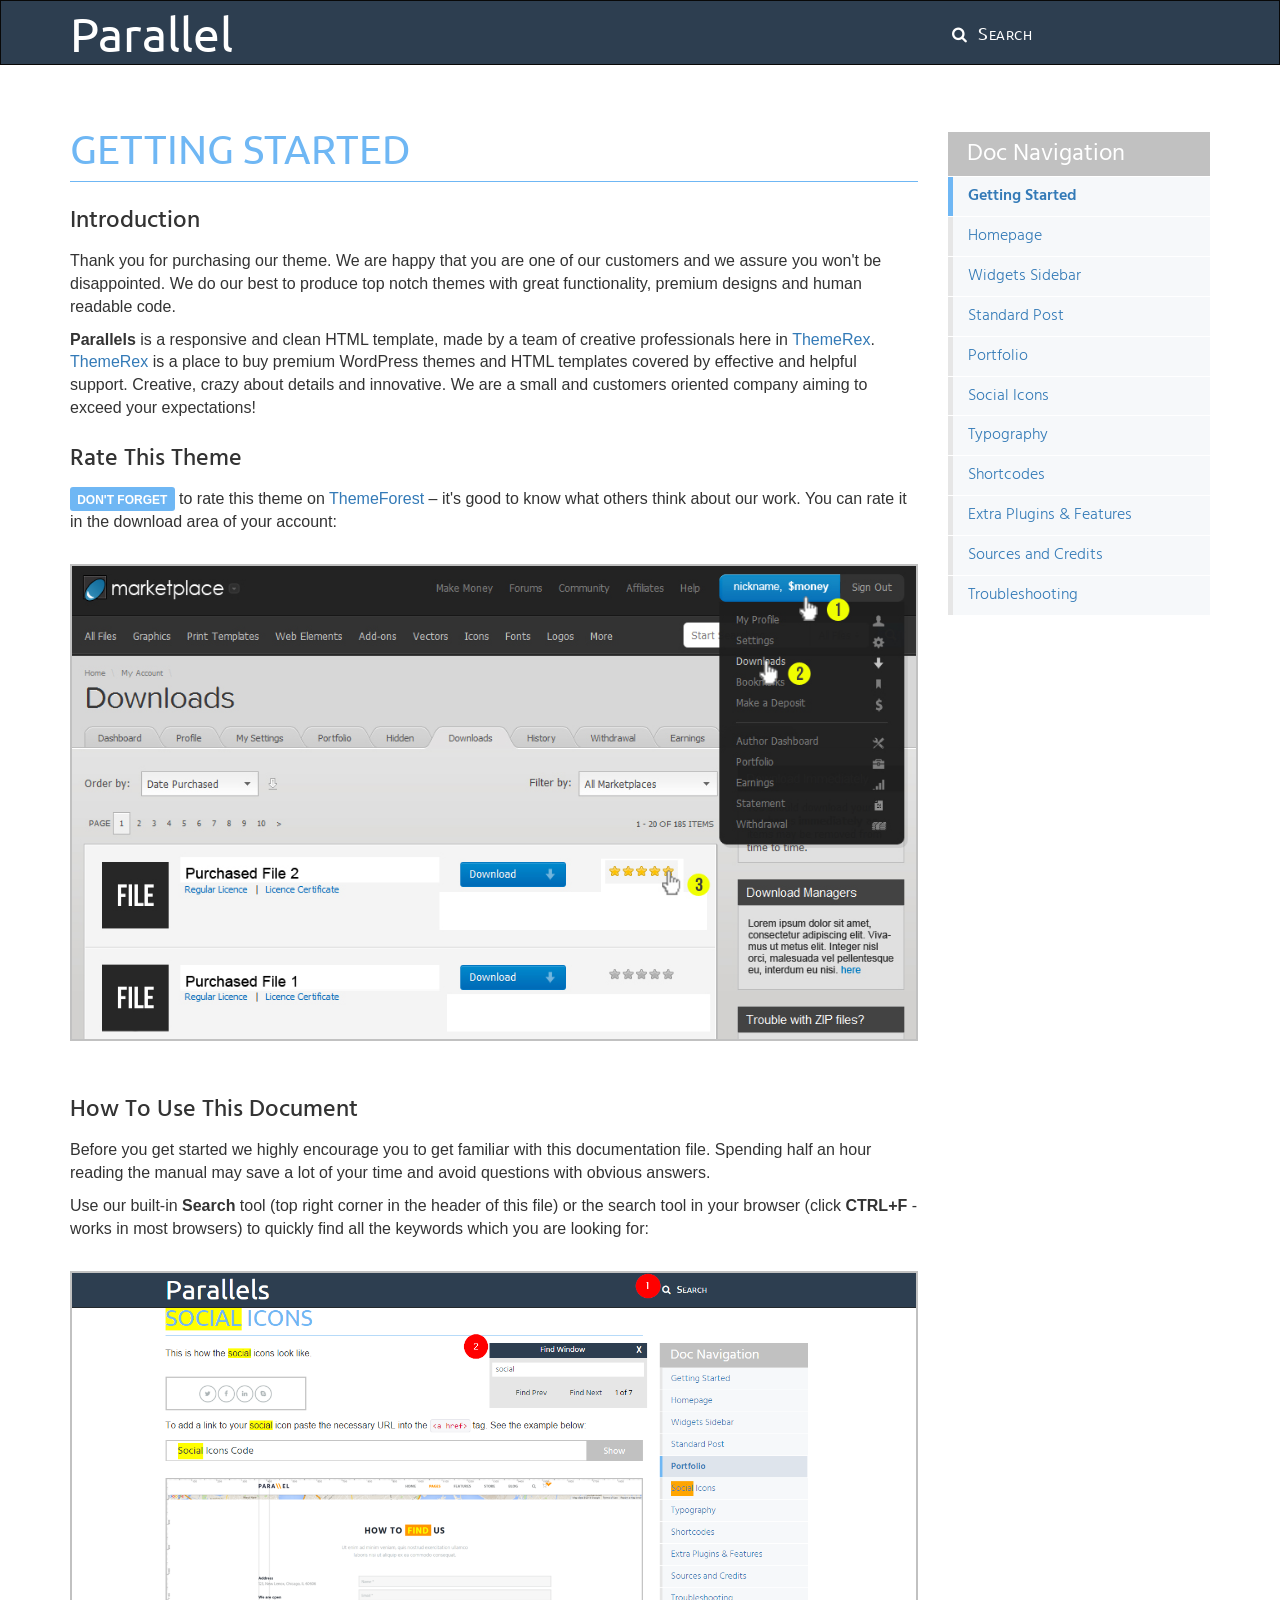
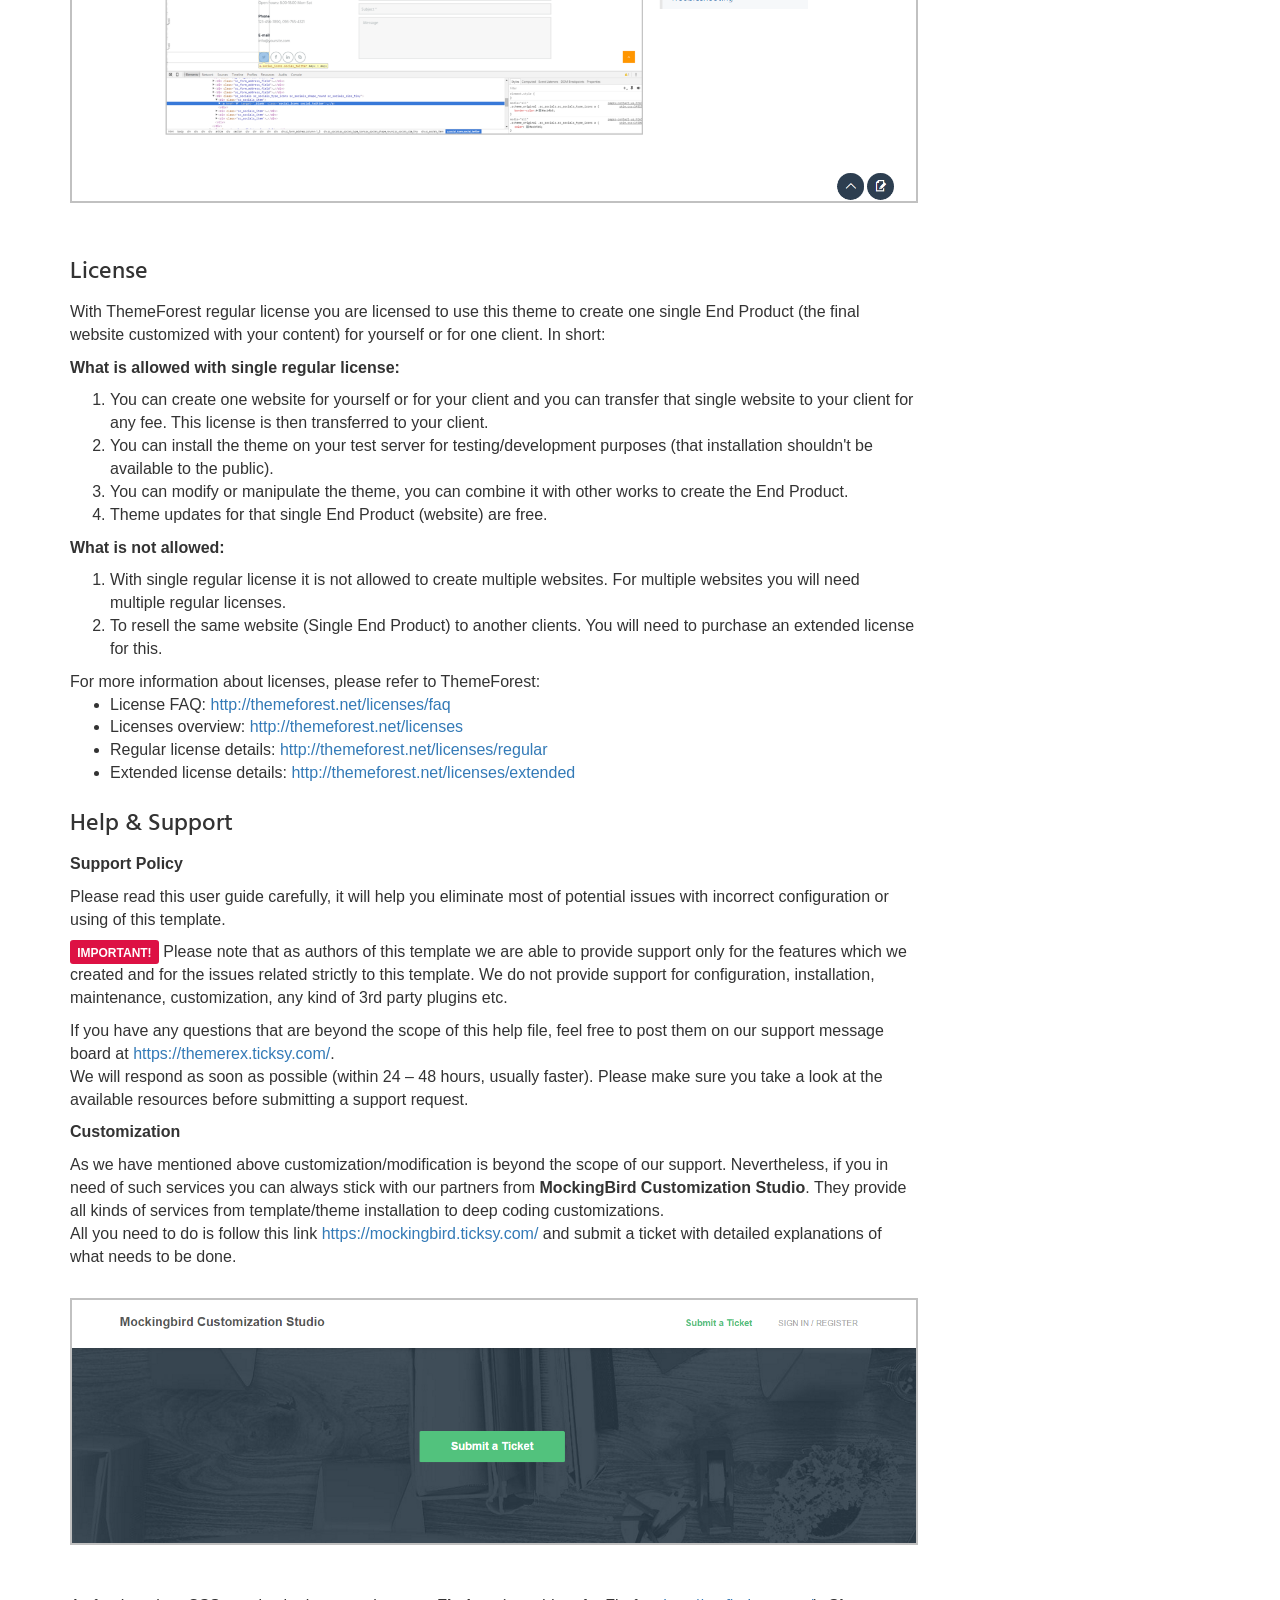
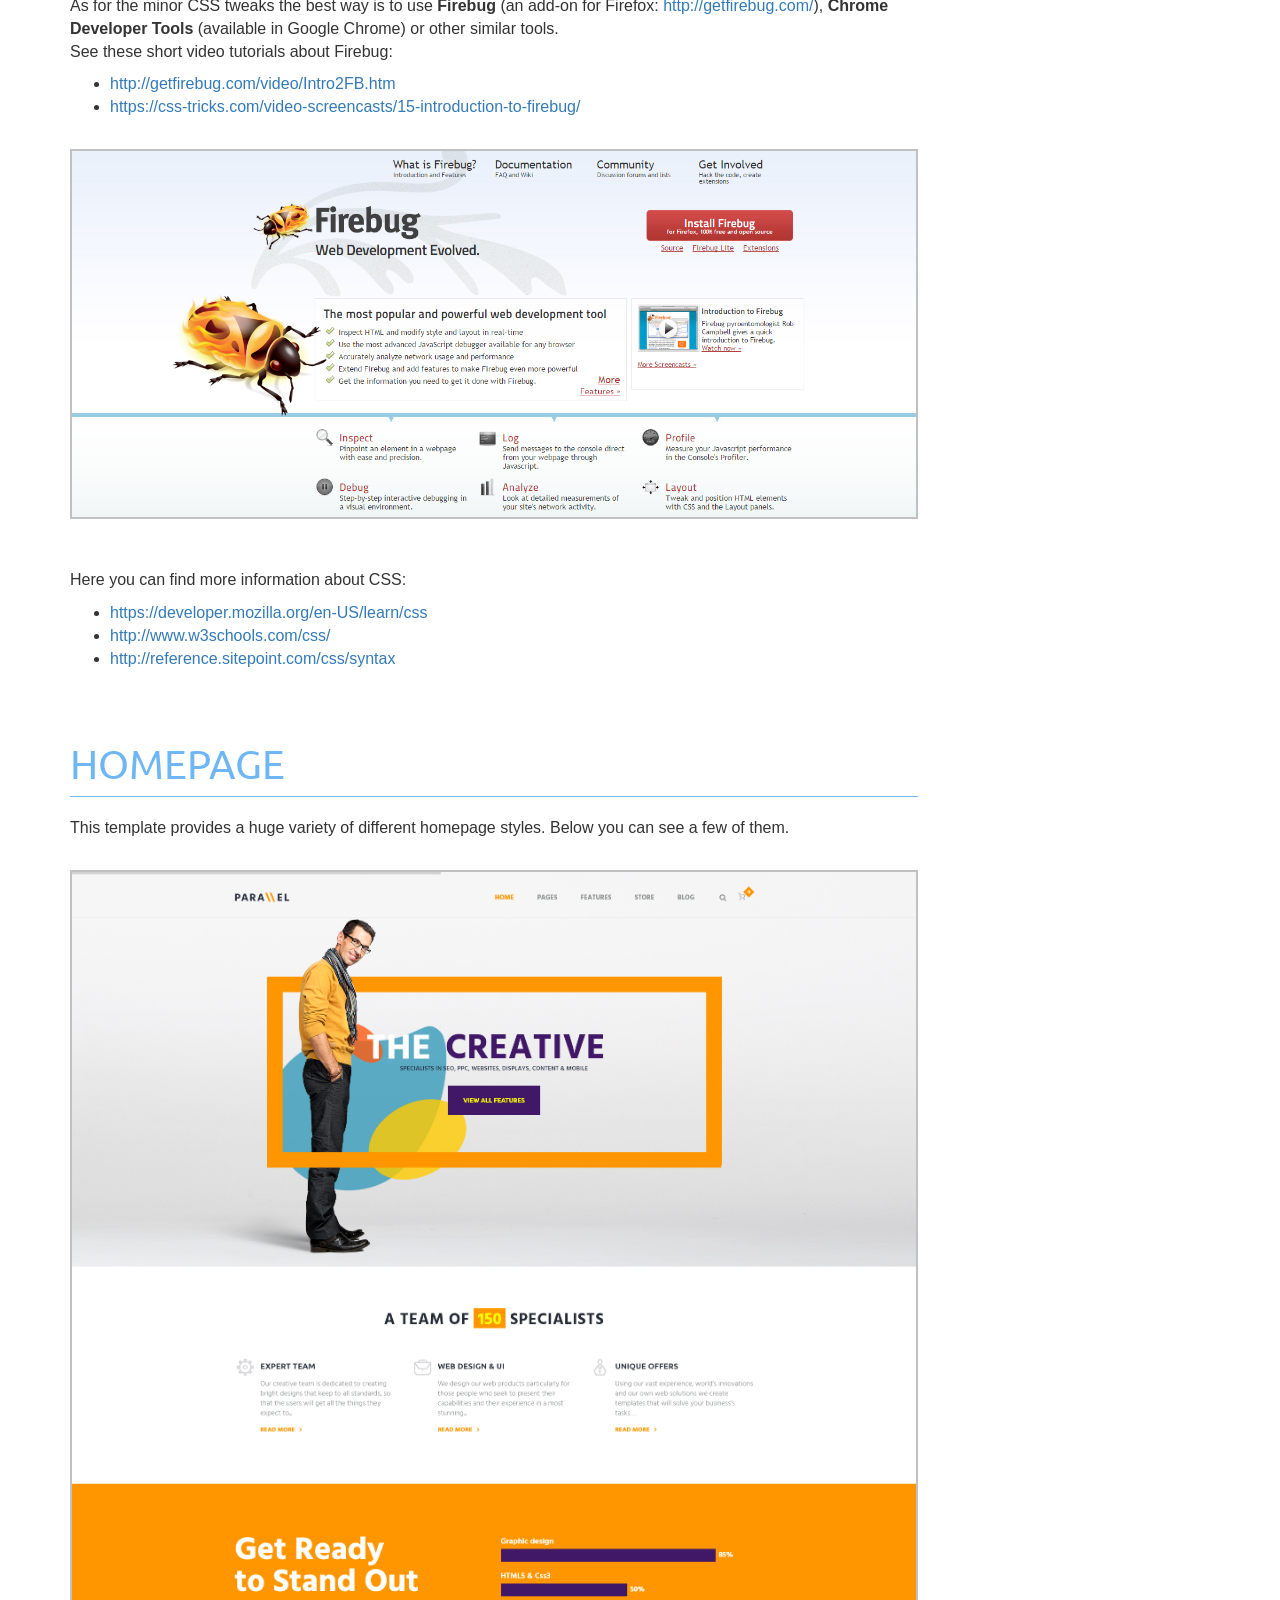
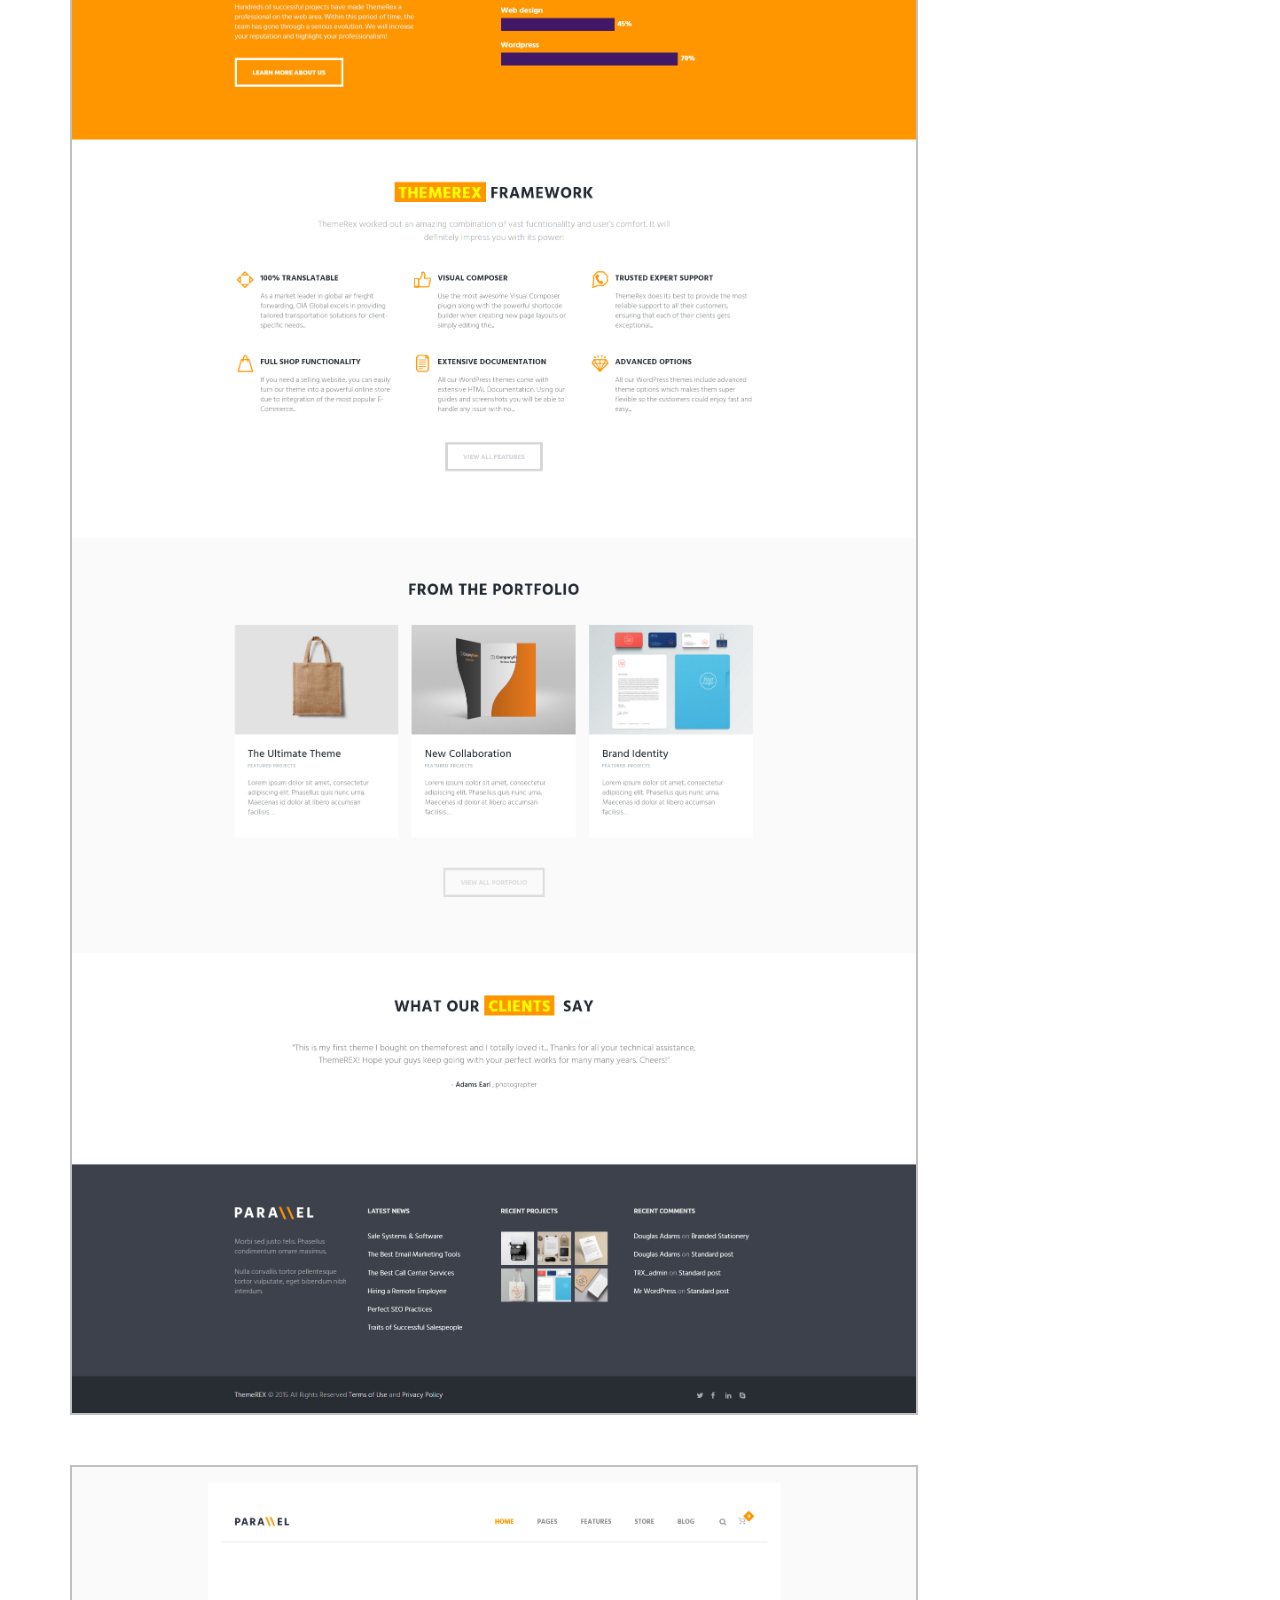
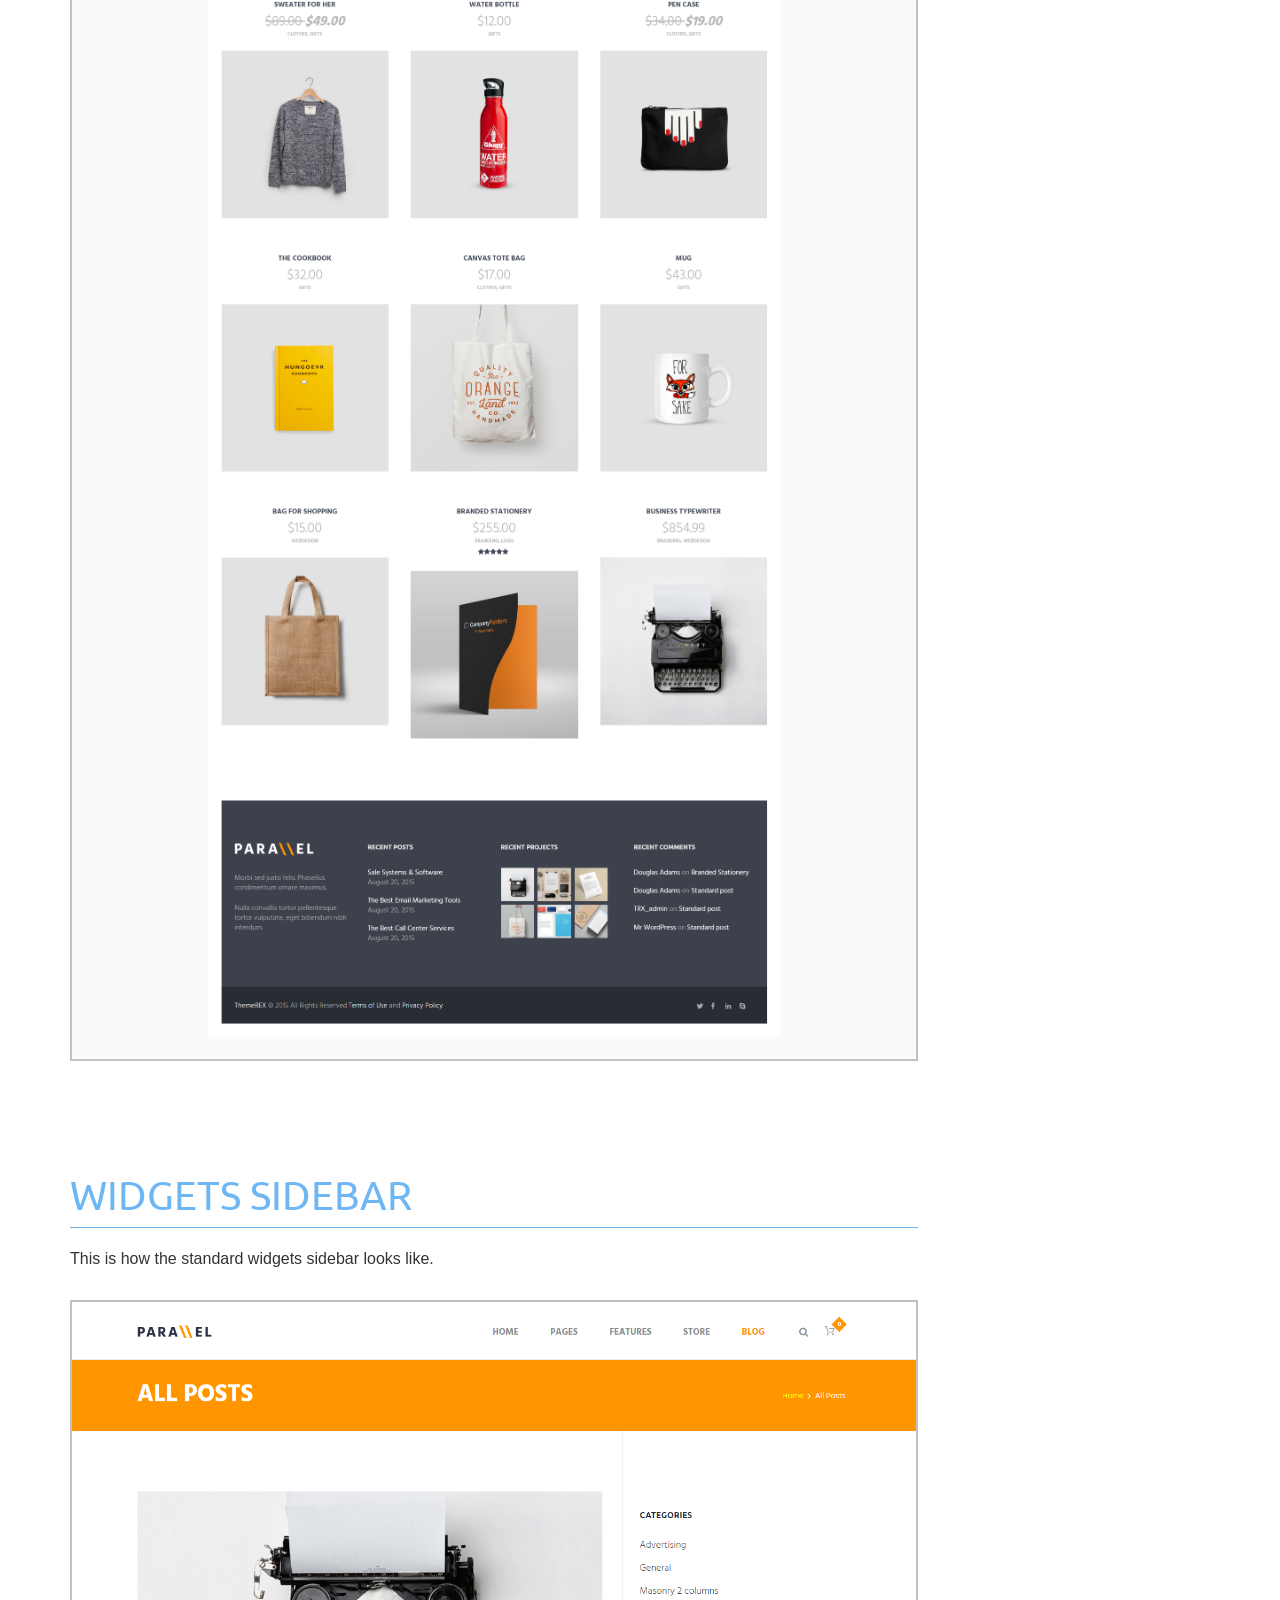
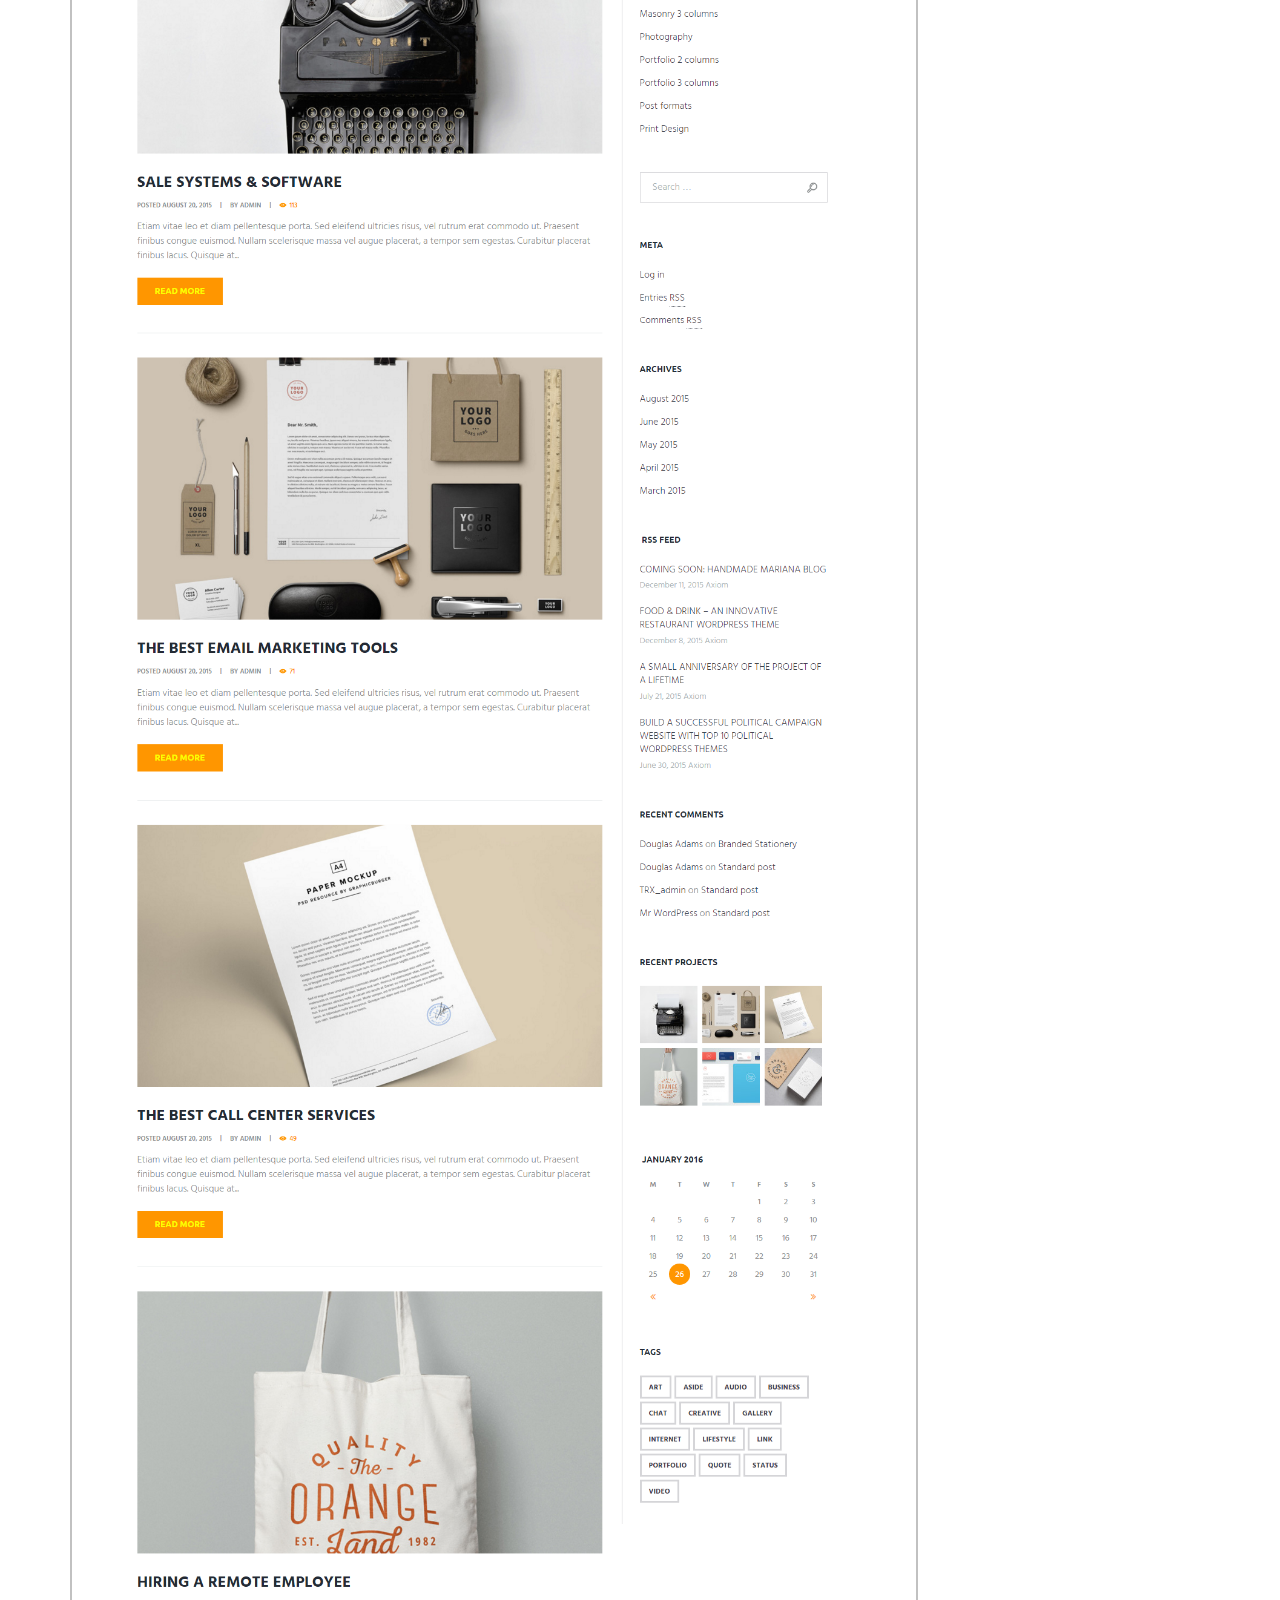
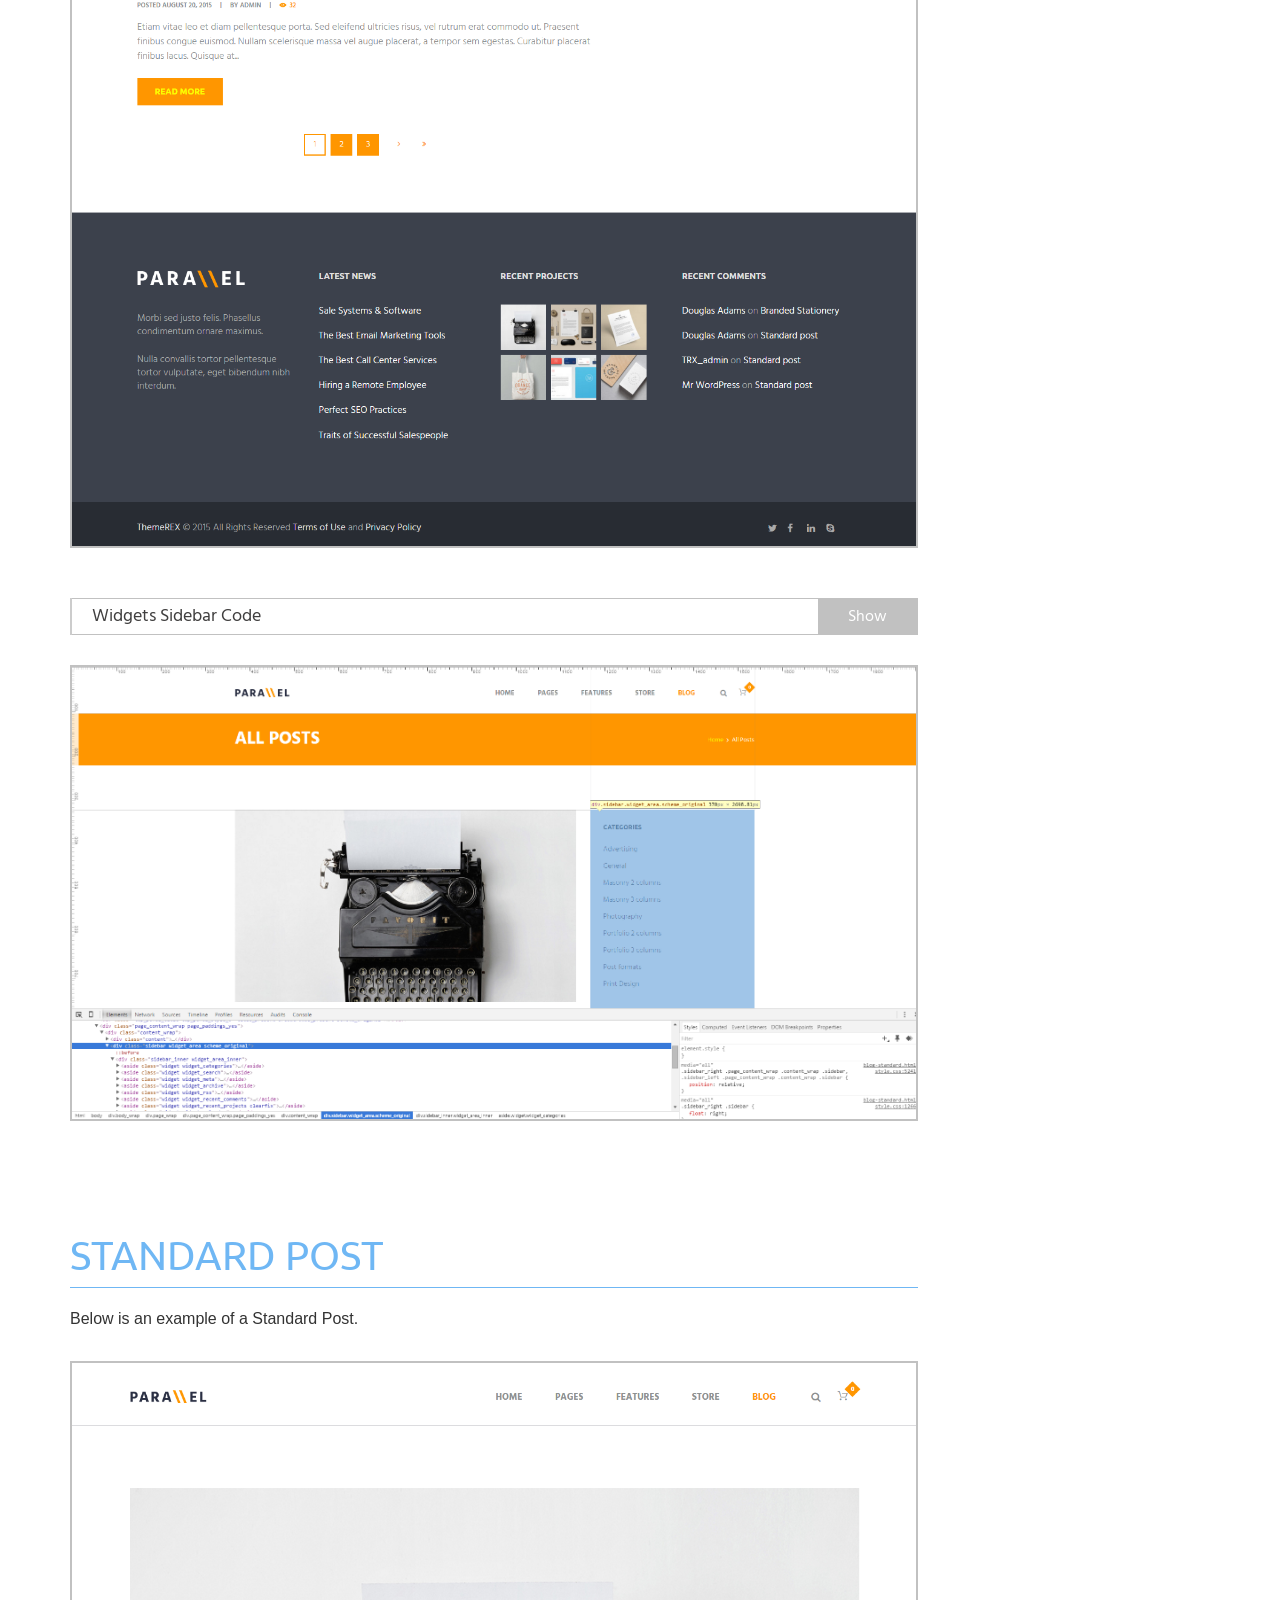
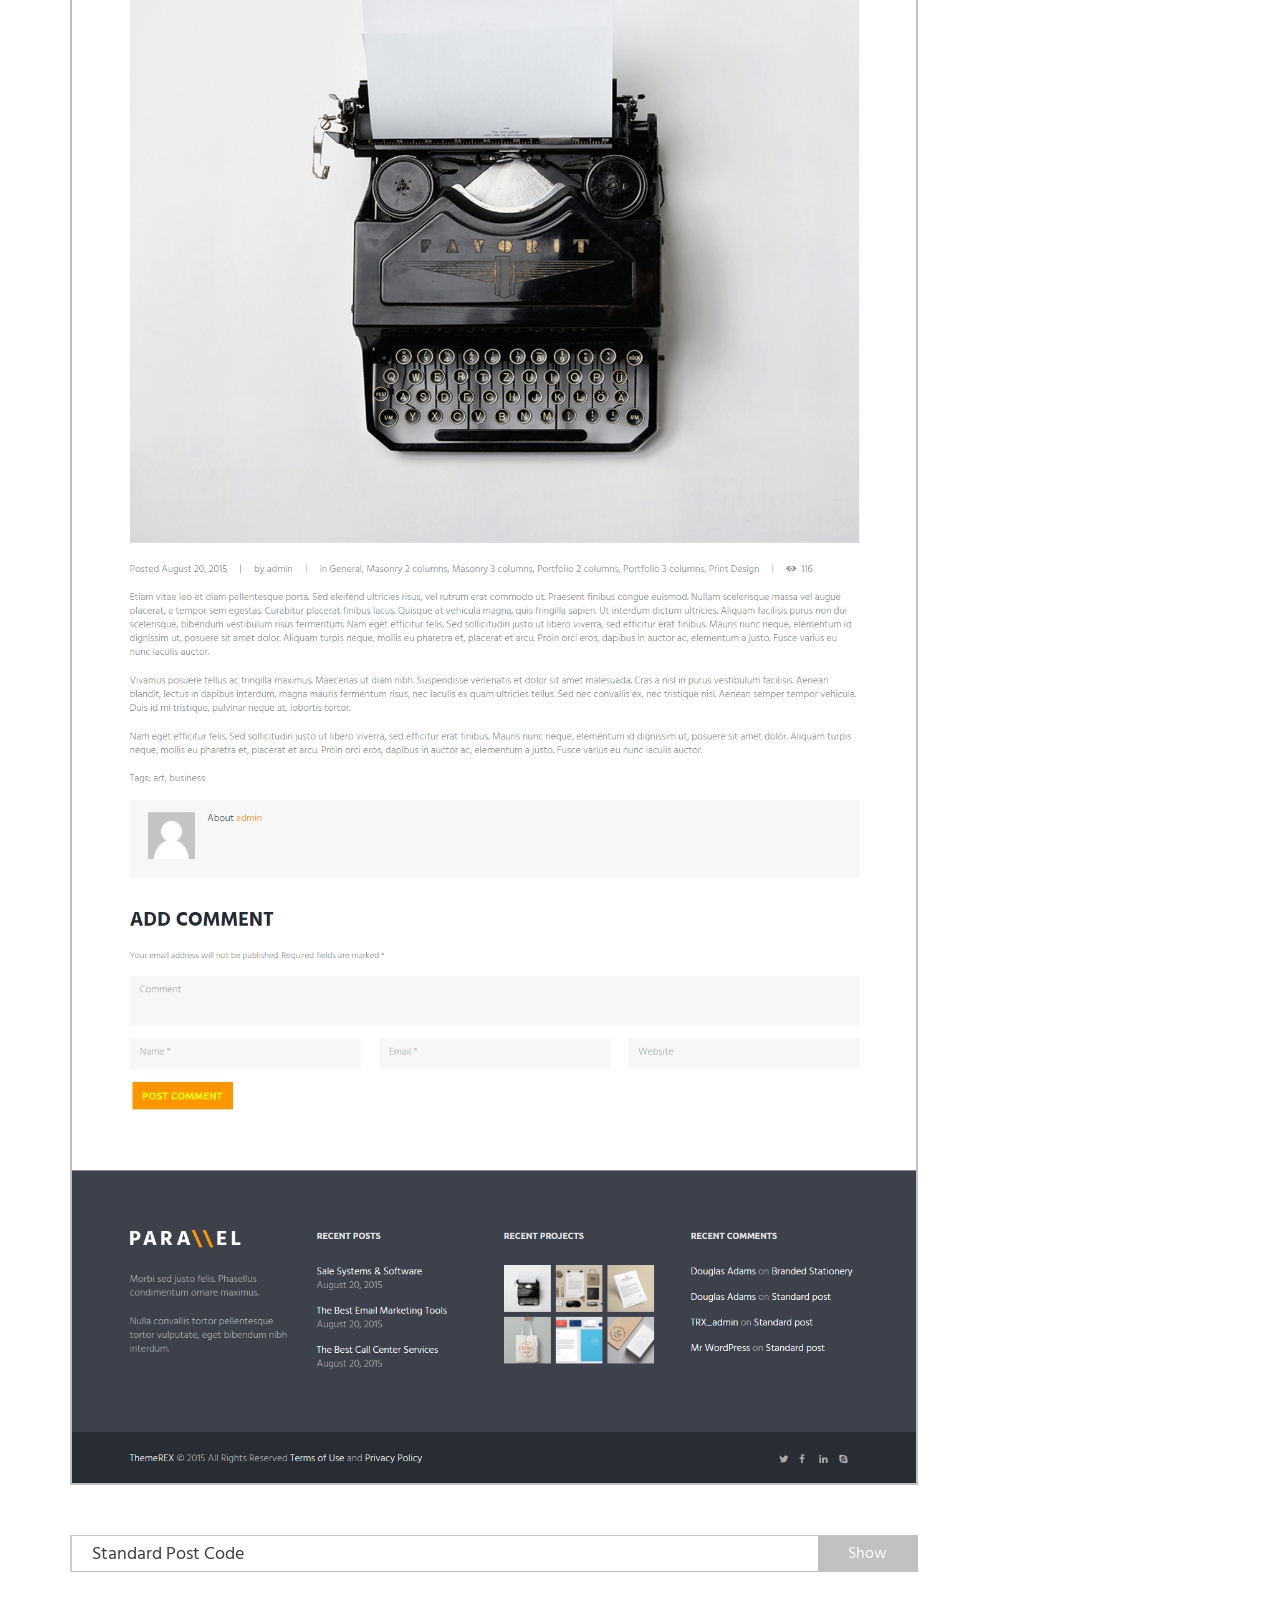
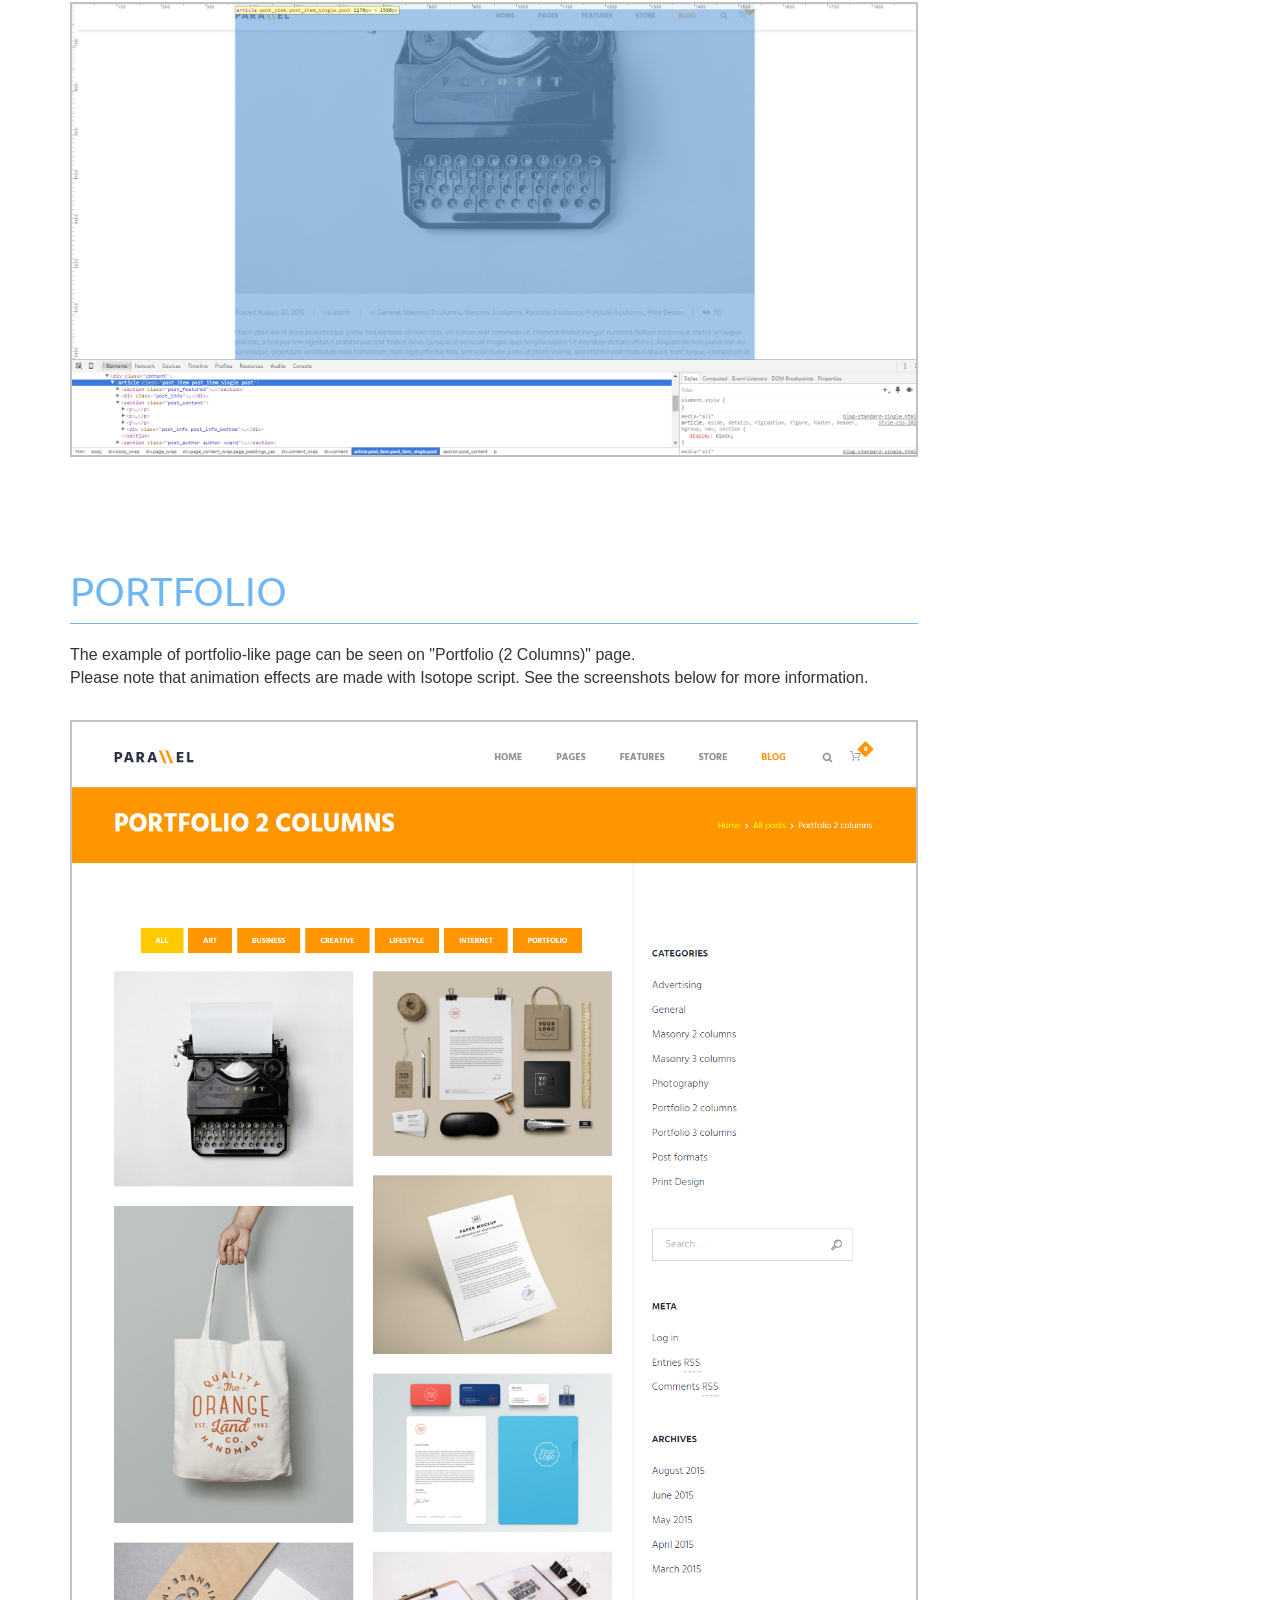
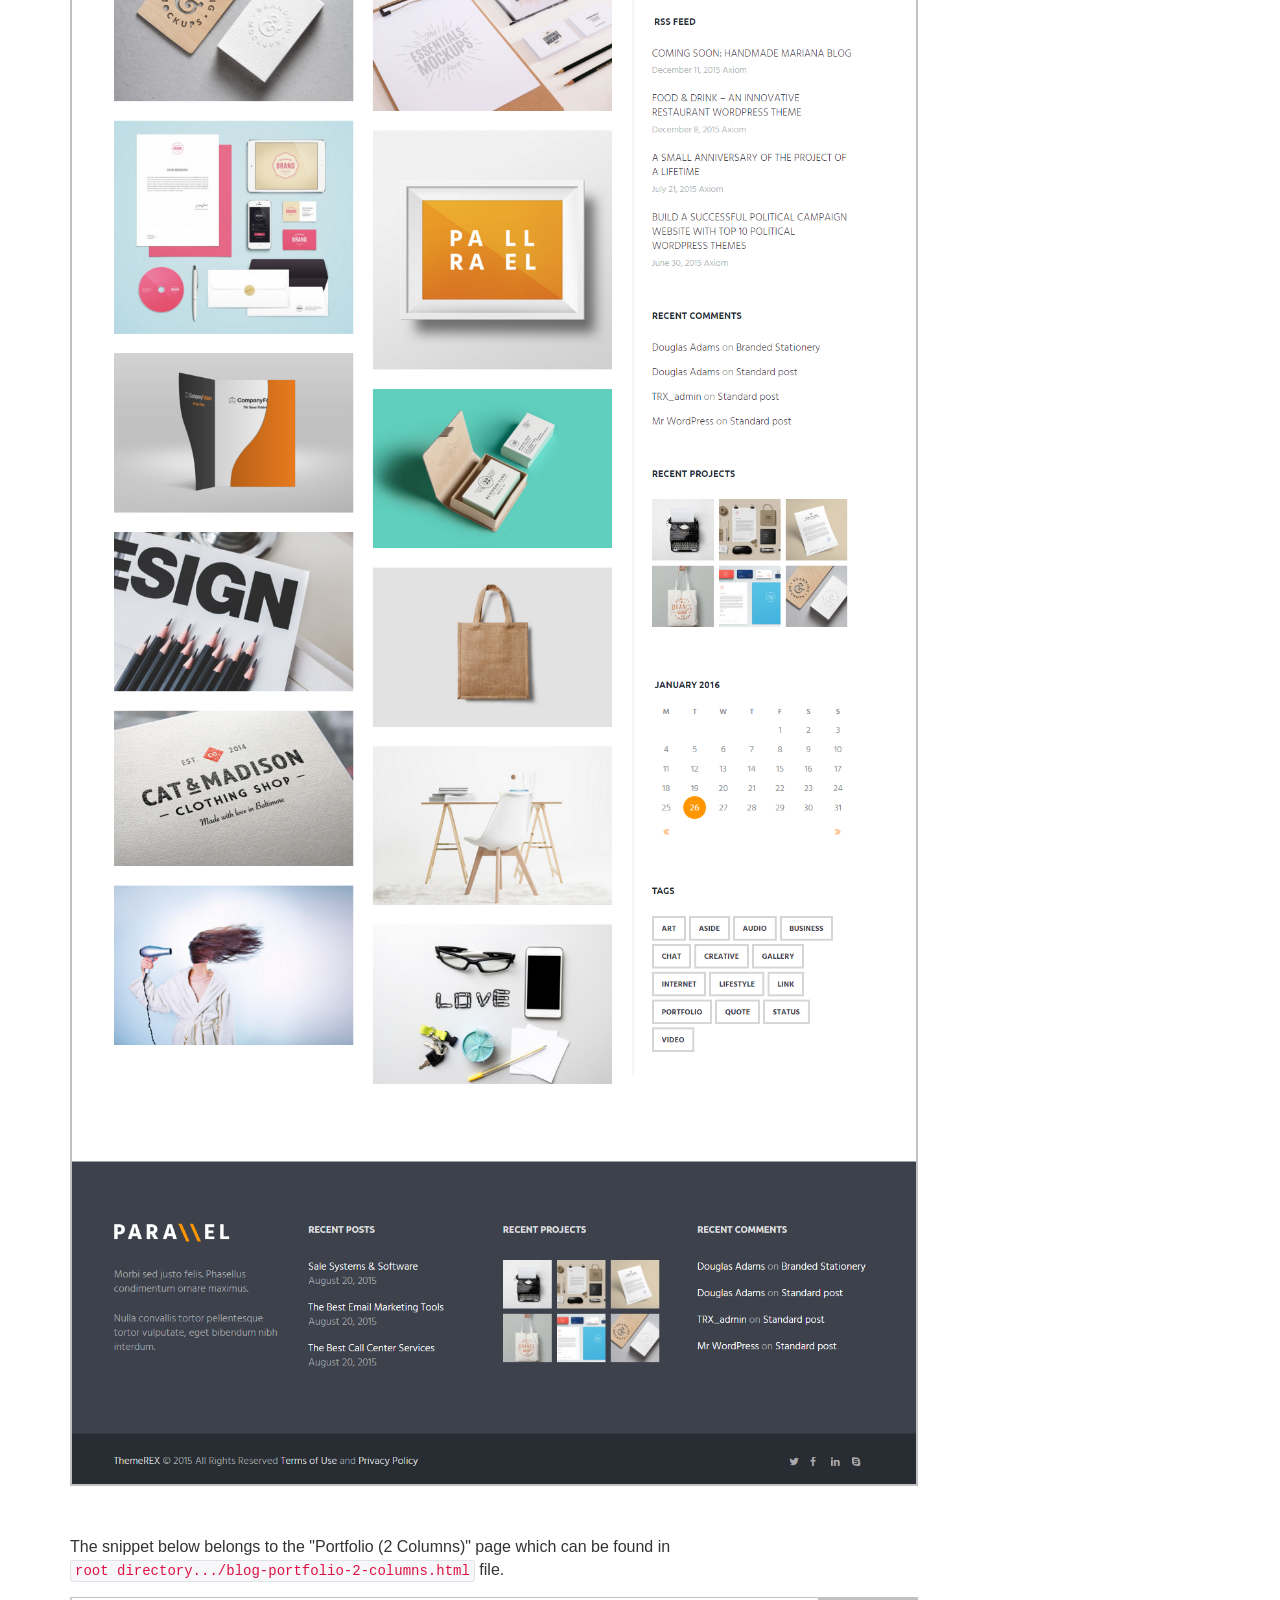
<file: doc/index.html>
<!DOCTYPE html>
<html lang="en">
<head>
	<meta charset="utf-8">
	<meta http-equiv="X-UA-Compatible" content="IE=edge">
	<meta name="viewport" content="width=device-width, initial-scale=1">
	<meta name="keywords" content="">
	<title>Parallel Doc v1.1</title>
	<link rel="stylesheet" href="css/bootstrap.css">
	<link rel="stylesheet" href="css/progressive.css">
	<link rel="stylesheet" href="css/_Spoiler.css">
	<link rel="stylesheet" href="css/fontello/css/icons.css" type="text/css" media="all" />		
	<link rel="stylesheet" href="js/prettyPhoto/css/prettyPhoto.css" type="text/css" media="all" />		
	</head>
<body onload="prettyPrint()">
	<div id="header" class="navbar navbar-inverse " role="navigation">
		<div class="container">
			<div class="navbar-header">
				<button type="button" class="navbar-toggle" data-toggle="collapse" data-target=".navbar-collapse">
					<span class="sr-only">Toggle navigation</span>
					<span class="icon-bar"></span>
					<span class="icon-bar"></span>
					<span class="icon-bar"></span>
				</button>
				<a class="navbar-brand" href="http://parallels-html.themerex.net/">Parallel</a>
			</div>
			<div class="collapse navbar-collapse">
				<div class="custom-search-button">
					<label for="search" class="icon-search"></label>			
					<input id="search" type="button" value="Search" onclick="show();">				
				</div>
			</div>
		</div>
	</div>
	<div class="container clearfix" style="overflow:hidden;">
		<div class="doc-container row clearfix">

			<!-- Doc Navigation Sidebar 
				================================================== -->
			<div class="doc-sidebar col-md-3 pull-right">
				<ul class="doc-nav nav nav-list affix-top">
					<li>
						<a href="#gt_strt">Getting Started</a>		
					</li>

					<!-- <li>
						<a href="#customizer">Customizer</a>
					</li> -->

					<li>
						<a href="#homepage">Homepage</a>
					</li>

					<li>
						<a href="#wdgt_sdbr">Widgets Sidebar</a>
					</li>

					<li>
						<a href="#stndr_pst">Standard Post</a>
					</li>

					<li>
						<a href="#prtfl">Portfolio</a>
					</li>

					<li>
						<a href="#soc_ic">Social Icons</a>
					</li>

					<li>
						<a href="#tpgr">Typography</a>
					</li>
					
					<li>
						<a href="#shrtc">Shortcodes</a>
					</li>

					<li>
						<a href="#addtnl_plgns">Extra Plugins & Features</a>
					</li>

					<li>
						<a href="#src_crdts">Sources and Credits</a>
					</li>

					<li>
						<a href="#trblsht">Troubleshooting</a>
					</li>
				</ul>
			</div>

			<!-- Main Content Area 
				================================================== -->
			<div class="doc-content col-md-9">

				<!-- Getting Started 
				================================================== -->
				<div class="docs-section" id="gt_strt">
					<h1 class="page-header">Getting Started</h1>
					
					<!-- Introduction
					============================ -->
					<h3>Introduction</h3>
					<p>
						Thank you for purchasing our theme. We are happy that you are one of our customers and we assure you
                        won't be disappointed. We do our best to produce top notch themes with great functionality,
                        premium designs and human readable code.
                    </p>
					<p>
						<b>Parallels</b> is a responsive and clean HTML template, made by a team of creative professionals here in <a href="http://themerex.net/">ThemeRex</a>.
						<a href="http://themeforest.net/user/themerex/portfolio">ThemeRex</a> is a place to buy premium WordPress themes and HTML templates covered by effective and helpful support. Creative, crazy about details and innovative. We are a small and customers oriented company aiming to exceed your expectations!
					</p>

					<!-- Rate This Theme
					============================ -->
					<h3>Rate This Theme</h3>
					<p>
						<span class="label label-info">DON'T FORGET</span>
						to rate this theme on <a href="http://themeforest.net/">ThemeForest</a> – it's good to know what others think about our work. You can rate it in the download area of your account:
					</p>
					<div class="image-box">
						<a href="images/rate.png" rel="prettyPhoto" title="">
							<img src="images/rate.png" alt="">
						</a>		
					</div>
					
					<!-- How To Use This Document
					============================ -->
					<h3>How To Use This Document</h3>
					<p>
						Before you get started we highly encourage you to get familiar with this documentation file. Spending half an hour reading the manual may save a lot of your time and avoid questions with obvious answers. 
					</p>
					<p>
						Use our built-in <b>Search</b> tool (top right corner in the header of this file) or the search tool in your browser (click <b>CTRL+F</b> - works in most browsers) to quickly find all the keywords which you are looking for:
					</p>
					<div class="image-box">
						<a href="images/search.png" rel="prettyPhoto" title="">
							<img src="images/search.png" alt="">
						</a>		
					</div>
					
					<!-- License
					============================ -->
					<h3>License</h3>
					<p>
						With ThemeForest regular license you are licensed to use this theme to create one
						single End Product (the final website customized with your content) for yourself or for one
						client. In short:
					</p>
					<p><b>What is allowed with single regular license:</b><br>
						<ol>	
							<li>
								You can create one website for yourself or for your client and you can transfer that
								single website to your client for any fee. This license is then transferred to your
								client.
							</li>
							<li>
								You can install the theme on your test server for testing/development purposes
								(that installation shouldn't be available to the public).
							</li>
							<li>
								You can modify or manipulate the theme, you can combine it with other works to
								create the End Product.
							</li>
							<li>
								Theme updates for that single End Product (website) are free.
							</li>
						</ol>
					</p>	
					<p><b>What is not allowed:</b><br>
						<ol>
							<li>
								With single regular license it is not allowed to create multiple websites. For
								multiple websites you will need multiple regular licenses.
							</li>
							<li>
								To resell the same website (Single End Product) to another clients. 
								You will need to purchase an extended license for this.
							</li>
						</ol>	
					</p>
					</p>For more information about licenses, please refer to ThemeForest:<br>
						<ul>
							<li>License FAQ: <a href="http://themeforest.net/licenses/faq">http://themeforest.net/licenses/faq</a></li>
							<li>Licenses overview: <a href="http://themeforest.net/licenses">http://themeforest.net/licenses</a></li>
							<li>Regular license details: <a href="http://themeforest.net/licenses/regular">http://themeforest.net/licenses/regular</a></li>
							<li>Extended license details: <a href="http://themeforest.net/licenses/extended">http://themeforest.net/licenses/extended</a></li>
						</ul>
					</p>
					
					<!-- Help & Support
					============================ -->
					<h3>Help & Support</h3>
					<p><b>Support Policy</b></p>
					<p>	
						Please read this user guide carefully, it will help you eliminate most of potential issues with incorrect configuration or using of this template.
                    </p>

					<p>
						<!-- <span class="label label-info">PLEASE NOTE!</span> --><span class="label label-danger">IMPORTANT!</span> Please note that as authors of this template we are able to provide support only for the features which we created and for the issues related strictly to this template. We do not provide support for configuration, installation, maintenance, customization, any kind of 3rd party plugins etc.
					</p>

					<p>
						If you have any questions that are beyond the scope of this help file, feel free to post them on our support message board at <a href="https://themerex.ticksy.com/" target="_blank">https://themerex.ticksy.com/</a>.<br> 
						We will respond as soon as possible (within 24 – 48 hours, usually faster). Please make sure you take a look at the available resources before submitting a support request.
                    </p>

                    <!-- <p><b>3rd party plugins</b></p>
                    <p>
                    	Please be informed that this HTML template comes with several 3rd party plugins such as Revolutions Slider, Swiper Slider, Service Calculator, Company Timeline etc. These plugins were only stylized as they were the part of the original WP theme.
                    </p> -->

					<p><b>Customization</b></p>
                    <p>
                    	As we have mentioned above customization/modification is beyond the scope of our support. Nevertheless, if you in need of such services you can always stick with our partners from <b>MockingBird Customization Studio</b>. They provide all kinds of services from template/theme installation to deep coding customizations<!-- , if needed -->.<br>
                    	All you need to do is follow this link <a href="https://mockingbird.ticksy.com/">https://mockingbird.ticksy.com/</a> and submit a ticket with detailed explanations of what needs to be done.
                    </p>
					<div class="image-box">
						<a href="images/mockingbird.png" rel="prettyPhoto" title="">
							<img src="images/mockingbird.png" alt="">
						</a>		
					</div>

                    <p>
                    	As for the minor CSS tweaks the best way is to use <b>Firebug</b> (an add-on for Firefox: <a href="http://getfirebug.com/">http://getfirebug.com/</a>), <b>Chrome Developer Tools</b> (available in Google Chrome) or other similar tools.<br>
						See these short video tutorials about Firebug:<br>
						<ul>
							<li><a href="http://getfirebug.com/video/Intro2FB.htm">http://getfirebug.com/video/Intro2FB.htm</a></li>
							<li><a href="https://css-tricks.com/video-screencasts/15-introduction-to-firebug/">https://css-tricks.com/video-screencasts/15-introduction-to-firebug/</a></li>
						</ul>
                    </p>
                    <div class="image-box">
						<a href="images/firebug.png" rel="prettyPhoto" title="">
							<img src="images/firebug.png" alt="">
						</a>		
					</div>

                    <p>Here you can find more information about CSS:
                    	<ul>
                    		<li><a href="https://developer.mozilla.org/en-US/learn/css">https://developer.mozilla.org/en-US/learn/css</a></li>
                    		<li><a href="http://www.w3schools.com/css/">http://www.w3schools.com/css/</a></li>
                    		<li><a href="http://reference.sitepoint.com/css/syntax">http://reference.sitepoint.com/css/syntax</a></li>
                    	</ul>
                    </p>

				</div>



				<!-- Homepage
				================================================== -->
				<div class="docs-section" id="homepage">
					<h1 class="page-header">Homepage</h1>
					
					<p>
						This template provides a huge variety of different homepage styles. Below you can see a few of them.
					</p>

					<div class="image-box">
						<a href="images/home_1.png" rel="prettyPhoto" title="">
							<img src="images/home_1.png" alt="">
						</a>		
					</div>

					<div class="image-box">
						<a href="images/home_2.png" rel="prettyPhoto" title="">
							<img src="images/home_2.png" alt="">
						</a>		
					</div>
					
				</div>

				


				<!-- Widgets Sidebar
				================================================== -->
				<div class="docs-section" id="wdgt_sdbr">
					<h1 class="page-header">Widgets Sidebar</h1>
					
					<p>
                        This is how the standard widgets sidebar looks like. 
                    </p>

                    <div class="image-box">
						<a href="images/sidebar_standard_post.png" rel="prettyPhoto" title="">
							<img src="images/sidebar_standard_post.png" alt="">
						</a>		
					</div>

                    <!-- Spoiler -->
					<div class="spoil">
						<div class="sp_top">
							<span class="sp_span">Widgets Sidebar Code</span>
							<button class="sp_button">Show</button>
						</div>
						<div class="sp_text">
							<pre class="prettyprint linenums">
&lt;div class=&quot;sidebar widget_area scheme_original&quot;&gt;
...
&lt;/div&gt;</pre>
						</div>
					</div>
					<!-- /Spoiler -->
					
					<div class="image-box">
						<a href="images/sidebar_standard_post_fb.png" rel="prettyPhoto" title="">
							<img src="images/sidebar_standard_post_fb.png" alt="">
						</a>		
					</div>
					
				</div>


				<!-- Standard Post
				================================================== -->
				<div class="docs-section" id="stndr_pst">
					<h1 class="page-header">Standard Post</h1>

					<p>
						Below is an example of a Standard Post.
					</p>

					<div class="image-box">
						<a href="images/standard_post.png" rel="prettyPhoto" title="">
							<img src="images/standard_post.png" alt="">
						</a>		
					</div>

					<!-- Spoiler -->
					<div class="spoil">
						<div class="sp_top">
							<span class="sp_span">Standard Post Code</span>
							<button class="sp_button">Show</button>
						</div>
						<div class="sp_text">
							<pre class="prettyprint linenums">
&lt;div class=&quot;content_wrap&quot;&gt;
...
&lt;/div&gt;</pre>
						</div>
					</div>
					<!-- /Spoiler -->

					<div class="image-box">
						<a href="images/standard_post_fb.png" rel="prettyPhoto" title="">
							<img src="images/standard_post_fb.png" alt="">
						</a>		
					</div>

				</div>

				<!-- Portfolio
				================================================== -->
				<div class="docs-section" id="prtfl">
					<h1 class="page-header">Portfolio</h1>
					
					<p>
                        The example of portfolio-like page can be seen on "Portfolio (2 Columns)" page.<br>
                        Please note that animation effects are made with Isotope script. See the screenshots below for more information.
                    </p>
					
					<div class="image-box">
						<a href="images/portfolio.png" rel="prettyPhoto" title="">
							<img src="images/portfolio.png" alt="">
						</a>		
					</div>

                    <p>
                        The snippet below belongs to the "Portfolio (2 Columns)" page which can be found in <code>root directory.../blog-portfolio-2-columns.html</code> file<!-- starting at <b>line #346</b> -->.
                    </p>

					<!-- Spoiler -->
					<div class="spoil">
						<div class="sp_top">
							<span class="sp_span">Portfolio Page Code</span>
							<button class="sp_button">Show</button>
						</div>
						<div class="sp_text">
							<pre class="prettyprint linenums">
&lt;div class=&quot;page_content_wrap page_paddings_yes&quot;&gt;
...
&lt;/div&gt;</pre>
						</div>
					</div>
					<!-- /Spoiler -->

					<p>Main Isotope Class.</p>

					<div class="image-box">
						<a href="images/portfolio_fb.png" rel="prettyPhoto" title="">
							<img src="images/portfolio_fb.png" alt="">
						</a>		
					</div>

					<p>Special Isotope filtering classes.</p>

					<div class="image-box">
						<a href="images/portfolio_fb_isotope.png" rel="prettyPhoto" title="">
							<img src="images/portfolio_fb_isotope.png" alt="">
						</a>		
					</div>

                    <p>
                        Please note that filtration in portfolio block works only if an element contains filtering class, for example <b>"flt_13"</b>.
                    </p>
                    <p>
                        There are 2 files responsible for the Isotope script:<br><br>
                         <!-- can be found in <code>root directory.../js/vendor/...</code> folder. -->
                        <code>root directory.../js/vendor/__packed.js</code><br><br>
                        <code>root directory.../js/vendor/isotope.pkgd.min.js</code>
                    </p>

				</div>


				<!-- Social Icons
				================================================== -->
				<div class="docs-section" id="soc_ic">
					<h1 class="page-header">Social Icons</h1>
					
					<p>
						This is how the social icons look like.
					</p>

					<div class="image-box">
						<a href="images/soc.png" rel="prettyPhoto" title="">
							<img class="small" src="images/soc.png" alt="">
						</a>		
					</div>
					<!-- Attention!!! Check the img and p class!!!-->
					
                    <p class="after_image_p">
                        To add a link to your social icon paste the necessary URL into the <code>&lt;a href&gt;</code> tag. See the example below:<br>
                    </p>

                    <!-- Spoiler -->
					<div class="spoil">
						<div class="sp_top">
							<span class="sp_span">Social Icons Code</span>
							<button class="sp_button">Show</button>
						</div>
						<div class="sp_text">
							<pre class="prettyprint linenums">
&lt;a href=&quot;#&quot; target=&quot;_blank&quot; class=&quot;social_icons social_twitter&quot;&gt;
	&lt;span class=&quot;icon-twitter&quot;&gt;&lt;/span&gt;
&lt;/a&gt;</pre>
						</div>
					</div>
					<!-- /Spoiler -->

					<div class="image-box">
						<a href="images/soc_fb.png" rel="prettyPhoto" title="">
							<img src="images/soc_fb.png" alt="">
						</a>		
					</div>
					
				</div>


				<!-- Typography
				================================================== -->
				<div class="docs-section" id="tpgr">
					<h1 class="page-header">Typography</h1>

					<p>
						Below you can find some of the Typography elements used in this template.
					</p>

					<!-- Headings
					============================ -->
					<h3>Headings</h3>
					<div class="image-box">
						<a href="images/heading_fb.png" rel="prettyPhoto" title="">
							<img src="images/heading_fb.png" alt="">
						</a>		
					</div>

					<!-- Columns
					============================ -->
					<h3>Lists</h3>
					<div class="image-box">
						<a href="images/list_fb.png" rel="prettyPhoto" title="">
							<img src="images/list_fb.png" alt="">
						</a>		
					</div>

					<p>
						Check the <code>features-typography.html</code> file for more information.
					</p>

				</div>



				<!-- Shortcodes
				================================================== -->
				<div class="docs-section" id="shrtc">
					<h1 class="page-header">Shortcodes</h1>

					<p>Below are an examples of a few shortcodes available for this template.</p>

					<!-- Skills
					============================ -->
					<h3>Skills</h3>

					<!-- <div class="image-box">
						<a href="images/skills.png" rel="prettyPhoto" title="">
							<img src="images/skills.png" alt="">
						</a>		
					</div> -->

					<p>
                        You can customize the skills bar by changing <b><!-- height -->width</b> and <b>data-ed</b> values as well as their styles. Check the screenshot below.
                    </p>

                    <!-- Spoiler -->
					<div class="spoil">
						<div class="sp_top">
							<span class="sp_span">Skills Code</span>
							<button class="sp_button">Show</button>
						</div>
						<div class="sp_text">
							<pre class="prettyprint linenums">
&lt;div class=&quot;sc_skills sc_skills_bar sc_skills_horizontal&quot; data-type=&quot;bar&quot; data-caption=&quot;Skills&quot; data-dir=&quot;horizontal&quot;&gt;								
...
&lt;/div&gt;</pre>
						</div>
					</div>
					<!-- /Spoiler -->
                    
                    <div class="image-box">
						<a href="images/skills_fb.png" rel="prettyPhoto" title="">
							<img src="images/skills_fb.png" alt="">
						</a>		
					</div>


					<!-- Image Alignment
					============================ -->
					<!-- <h3>Image Alignment</h3>

					<div class="image-box">
						<a href="images/img_al.png" rel="prettyPhoto" title="">
							<img src="images/img_al.png" alt="">
						</a>		
					</div>

					<p>
                        Image alignment can be changed by adding one of the values into the <code>&lt;figure class&gt;</code> tag:
                    </p>

                    
					<div class="spoil">
						<div class="sp_top">
							<span class="sp_span">Image Alignment Code</span>
							<button class="sp_button">Show</button>
						</div>
						<div class="sp_text">
							<pre class="prettyprint linenums">
&lt;figure class=&quot;sc_image sc_image_style_1 alignright sc_image_shape_square margin_bottom_30&quot;&gt;
	&lt;a class=&quot;taphover&quot; href=&quot;#&quot;&gt;
		&lt;img src=&quot;images/2.jpg&quot; alt=&quot;&quot;&gt;
	&lt;/a&gt;
&lt;/figure&gt;</pre>
						</div>
					</div>
					

                    <div class="image-box">
						<a href="images/img_al_fb.png" rel="prettyPhoto" title="">
							<img src="images/img_al_fb.png" alt="">
						</a>		
					</div> -->


					<!-- Highlight
					============================ -->
                    <h3>Highlight</h3>

                    <!-- <div class="image-box">
						<a href="images/highlight.png" rel="prettyPhoto" title="">
							<img src="images/highlight.png" alt="">
						</a>		
					</div> -->

                    <p>
                        To highlight an element add one of the values below into the <code>&lt;span class&gt;</code> tag:
                    </p>

                    <!-- Spoiler -->
					<div class="spoil">
						<div class="sp_top">
							<span class="sp_span">Highlight Code</span>
							<button class="sp_button">Show</button>
						</div>
						<div class="sp_text">
							<pre class="prettyprint linenums">
&lt;span class=&quot;sc_highlight sc_highlight_style_1&quot;&gt;accusantium doloremque&lt;/span&gt;</pre>
						</div>
					</div>
					<!-- /Spoiler -->

                    <div class="image-box">
						<a href="images/highlight_fb.png" rel="prettyPhoto" title="">
							<img src="images/highlight_fb.png" alt="">
						</a>		
					</div>



					<!-- Contact Form
					============================ -->
					<h3>Contact Form</h3>

					<p>Here is the main Contact Form.</p>

					<div class="image-box">
						<a href="images/contact_1.png" rel="prettyPhoto" title="">
							<img src="images/contact_1.png" alt="">
						</a>		
					</div>

					<p>
                        There are several files responsible for <!-- both (the one on the slider and the other one on the Contact Us page) --> contact form functionality:<br><br>
                        <!-- <code>root directory.../include/sendmail.php</code>
                        <br><br> -->
                        <code>root directory.../include/contact-form.php</code>
                        <br><br>
                        <!-- <code>root directory.../js/_form_contact.js</code>  --><code>root directory.../js/custom/_form_contact.js</code>
                    </p>
                    <p>
                        Your email address should be specified in the <!-- <code>sendmail.php</code> --><code>contact-form.php</code> file. See the screenshot below.
                    </p>

					<!-- Spoiler -->
                    <div class="spoil">
						<div class="sp_top">
							<span class="sp_span">Email Address Code</span>
							<button class="sp_button">Show</button>
						</div>
						<div class="sp_text">
							<pre class="prettyprint linenums">
<!-- $contact_email = 'your_mail@mail.com'; -->$your_email = 'your@email.net';</pre>
						</div>
					</div>
					<!-- /Spoiler -->

					<div class="image-box">
						<a href="images/em_adr_sendmail_sublime.png" rel="prettyPhoto" title="">
							<img src="images/em_adr_sendmail_sublime.png" alt="">
						</a>		
					</div>

					<!-- Google Map
					============================ -->
					<h3>Google Map</h3>

					<p>This is how the standard map looks like.</p>
					
					<div class="image-box">
						<a href="images/map.png" rel="prettyPhoto" title="">
							<img src="images/map.png" alt="">
						</a>		
					</div>

					<p>
                        Files responsible for Google map functionality:<br><br>
                        <!-- <code>root directory.../js/_googlemap_init.js</code> --><code>root directory.../js/custom/core.googlemap.js</code><br><br>
                        <!-- <code>root directory.../js/shortcodes.js</code><br><br> -->
                        <!-- <code>root directory.../shortcodes.html</code> -->
                        <!-- <code>root directory.../index.html</code> --><code>root directory.../pages-contact-us.html</code><br>
                    </p>

                    <p>
                        Address/coordinates should be specified in <!-- each particular <b>.html</b> file in the maps' attributes --> the <!-- <code>root directory.../index.html</code> --><code>root directory.../pages-contact-us.html</code> file.
                    </p>

                    <!-- Spoiler -->
					<div class="spoil">
						<div class="sp_top">
							<span class="sp_span">Map's Code</span>
							<button class="sp_button">Show</button>
						</div>
						<div class="sp_text">
							<pre class="prettyprint linenums">
&lt;div id=&quot;sc_googlemap_449660710&quot; class=&quot;sc_googlemap sc_googlemap_style_1&quot; data-zoom=&quot;12&quot; data-style=&quot;default&quot;&gt;
	&lt;div id=&quot;sc_googlemap_449660710_1&quot; class=&quot;sc_googlemap_marker&quot; data-title=&quot;&quot; data-description=&quot;&quot; data-address=&quot;1601-1699 Decatur St, Ridgewood, NY 11385, USA&quot; data-latlng=&quot;&quot; data-point=&quot;&quot;&gt;&lt;/div&gt;
&lt;/div&gt;</pre>
						</div>
					</div>
					<!-- /Spoiler -->

					<div class="image-box">
						<a href="images/map_adr_sublime.png" rel="prettyPhoto" title="">
							<img src="images/map_adr_sublime.png" alt="">
						</a>		
					</div>

                    <!-- <p>
                        File <code>shortcodes.js</code> is responsible for the initialization procedure.
                    </p>

                    <div class="image-box">
						<a href="images/map_init_sublime.png" rel="prettyPhoto" title="">
							<img src="images/map_init_sublime.png" alt="">
						</a>		
					</div> -->



				</div>


				<!-- Extra Plugins & Features
				================================================== -->
				<div class="docs-section" id="addtnl_plgns">
					<h1 class="page-header">Extra Plugins & Features</h1>
				
					<p>
						There are several additional plugins that were stylized according to the main color scheme of this template. In this section we will talk about a few of them.<br>
						As for the rest, all the necessary files that are responsible for plugins styles & functionality can be found in the <code>root directory.../js/vendor/...</code> and <code>root directory.../css/...</code> folders.
					</p>

					<p>
						<span class="label label-info">PLEASE NOTE!</span>
						Full functionality is not supported/provided for some of the additional plugins (some of the plugins were just stylized to match the template's color scheme) as it is just an HTML template.
					</p>


					
					<!-- Revolution Slider
						============================ -->
					<h3>Revolution Slider</h3>

					<!-- <p>Homepage Default</p> -->
					
					<div class="image-box">
						<a href="images/rev_slider_1.png" rel="prettyPhoto" title="">
							<img src="images/rev_slider_1.png" alt="">
						</a>		
					</div>

                    <!-- <p>Homepage Optional</p>
					
					<div class="image-box">
						<a href="images/rev_slider_2.png" rel="prettyPhoto" title="">
							<img src="images/rev_slider_2.png" alt="">
						</a>		
					</div>

                    <p>Homepage Creative</p>

                    <div class="image-box">
						<a href="images/rev_slider_3.png" rel="prettyPhoto" title="">
							<img src="images/rev_slider_3.png" alt="">
						</a>		
					</div> -->

                    <p>
                        Files responsible for the Revolution Slider functionality:<br><br>
                        <!-- <code>root directory.../js/rs-plugin/...</code> --><code>root directory.../js/vendor/revslider/...</code><br><br>
                        <!-- <code>root directory...js/revslider/jquery.themepunch.revolution.min.js</code><br><br> 
                        <code>root directory...js/revslider/jquery.themepunch.tools.min.js</code><br><br> 
                        <code>root directory...css/revslider/settings.css</code><br><br> -->
                        <code>root directory.../index.html</code>
                    </p>

                    <p>
                        Check the <code>index.html</code> file for more information. Lines <b>#211-#655</b>.
                    </p>

                    <div class="image-box">
						<a href="images/rev_slider_index_code.png" rel="prettyPhoto" title="">
							<img src="images/rev_slider_index_code.png" alt="">
						</a>		
					</div>



					<!-- Royal Slider
						============================ -->
					<!-- <h3>Royal Slider</h3>
					
					<div class="image-box">
						<a href="images/royal_slider_1.png" rel="prettyPhoto" title="">
							<img src="images/royal_slider_1.png" alt="">
						</a>		
					</div>

					<p>
                        Files responsible for the Royal Slider functionality:<br><br>
                        <code>root directory.../js/royalslider/...</code><code>root directory.../js/vendor/new-royalslider/...</code><br><br>
                        <code>root directory...js/revslider/jquery.themepunch.revolution.min.js</code><br><br> 
                        <code>root directory...js/revslider/jquery.themepunch.tools.min.js</code><br><br> 
                        <code>root directory...css/revslider/settings.css</code><br><br>
                        <code>root directory.../index4.html</code>
                    </p>

                    <p>
                        Check the <code>index4.html</code> file for more information. Lines <b>#340-#401</b>.
                    </p>

                    <div class="image-box">
						<a href="images/royal_slider_code.png" rel="prettyPhoto" title="">
							<img src="images/royal_slider_code.png" alt="">
						</a>		
					</div> -->

					<!-- Swiper Slider
						============================ -->
					<h3>Swiper Slider</h3>

					<p>This is how the Swiper Slider looks like.</p>

					<div class="image-box">
						<a href="images/sw_slider.png" rel="prettyPhoto" title="">
							<img src="images/sw_slider.png" alt="">
						</a>		
					</div>

					<p>
                        Files responsible for the Swiper Slider functionality:<br><br>
                        <!-- <code>root directory.../js/swiper/...</code> --><code>root directory.../js/vendor/swiper/...</code><br><br> 
                        <!-- <code>root directory...js/shortcodes.js</code><br><br> 
                        <code>root directory...css/_packed.css</code><br><br> -->
                        <code>root directory.../features-shortcodes.html</code>
                    </p>

                    <p>
                        Check the <code>features-shortcodes.html</code> file for more information. Lines <b>#444-#471</b>.
                    </p>
					
					<div class="image-box">
						<a href="images/sw_slider_index_code_subl.png" rel="prettyPhoto" title="">
							<img src="images/sw_slider_index_code_subl.png" alt="">
						</a>		
					</div>

					<!-- Video Header
						============================ -->
					<!-- <h3>Video Header</h3>
					<p>
						There are 4 types of headers available in this template. All of them available on the "Headers" tab in Main Menu section. There's one thing you should be aware of regarding video header: it won't be functioning on mobile devices.  
					</p> -->
				</div>



				<!-- Sources and Credits
				================================================== -->
				<div class="docs-section" id="src_crdts">
					<h1 class="page-header">Sources and Credits</h1>

                    <p>In this section you can find an additional information regarding fonts and clipart (.psd files) used in this theme.</p>
                    <ul>
                        <li>
                            Fonts:<br><br>
                            <ul>
                                <li>Check the <code>style.css</code> file <!-- and <code>font</code> folder --> for more information.</li>
                                <li>Fontello (non standard, icons set). Specified in every <code>.html</code> file.</li>
                            </ul>
                        </li>
                        <br>
                        <li>
                            Clipart:<br><br>
                            <ul>
                                <li>Images were taken from <a href="http://www.depositphoto.com/">here</a>.</li>
                            </ul>
                        </li>
                        <br>
                        <li>
                            PSD Files:<br><br>
                            <ul>
                                <li>All the related .PSD files can be found in the theme's archive. Otherwise you can always request them by contacting our support team.</li>
                            </ul>
                        </li>
                    </ul>

                    <p>
                    	<span class="label label-danger">IMPORTANT!</span>
                        All the images used in this theme are the property of their respective owners and should be purchased separately.
                    </p>

				</div>



				<!-- Troubleshooting
				================================================== -->
				<div class="docs-section" id="trblsht">
					<h1 class="page-header">Troubleshooting</h1>

					<p>
                        We are happy that you are one of our customers and we assure you won't be disappointed. If you come up with any questions that are beyond the scope of this help file, feel free to post them on our support message board at <a href="https://themerex.ticksy.com/" target="_blank">https://themerex.ticksy.com/</a>.
                    </p>
                    <p>
                        We are open from 10am to 7pm (CET), from Monday till Friday.
                    </p>

                        <p>
                            <span class="label label-info">PLEASE NOTE!</span>
                            Our support policy covers getting setup, trouble using any features, and any bug fixes that may arise.<br>
                            Unfortunately, we cannot provide support for installation, any customizations or 3rd party plugins. You also need to have a valid purchase code to request an assistance from our support team.<br> 
                            <!-- If you need help with customization of your theme, then you should ask for help from an independent developer (freelancer). -->
                        </p>

                        <p><strong>How to find a purchase key (<a href="http://Themerex.net/wp-content/uploads/2013/10/10159702133_9b3b4eeeec_o.png" rel="nofollow">check the screenshot</a>):</strong>
                        </p>
                        <ul>
                            <li>Log in to your themeForest account.</li>
                            <li>Click on the "Downloads" tab.</li>
                            <li>Find our theme in the products list.</li>
                            <li>Click the "Download" button and select "License certificate &amp; purchase code" in the drop down menu.</li>
                        </ul>

                        <!-- <p><b>Once again, thank you so much for purchasing our theme.</b></p> -->

				</div>




			</div> 
		</div>
	</div>
	<div class="footer-wrapper">
		<footer class="container clearfix">
			<p><a href="http://themeforest.net/user/themerex/portfolio">Themerex © 2015</a> All Rights Reserved
				<a href="#">Terms of Use</a> and
				<a href="#">Privacy Policy</a>
			</p>
		</footer>
	</div>
	<div class="upToScroll">
        <a title="Back to top" class="scrollToTop icon-up-open-big" href="#"></a>
		<a title="Contact Us" class="contactUs icon-edit" href="https://themerex.ticksy.com/"></a>
    </div>

	<script src="js/jquery.min.js"></script>
	<script src="js/bootstrap.js"></script>
	<script src="js/progressive.js"></script>
	<script src="js/_Spoiler.js"></script>
	<script src="js/flymenu.js"></script>
	<script src="js/find5.js"></script>
	<script src="js/scrollTop.js"></script>
	<script src="js/prettify.js"></script>
	<script src="js/prettyPhoto/jquery.prettyPhoto.js" type="text/javascript"></script>

</body>
</html>
</file>
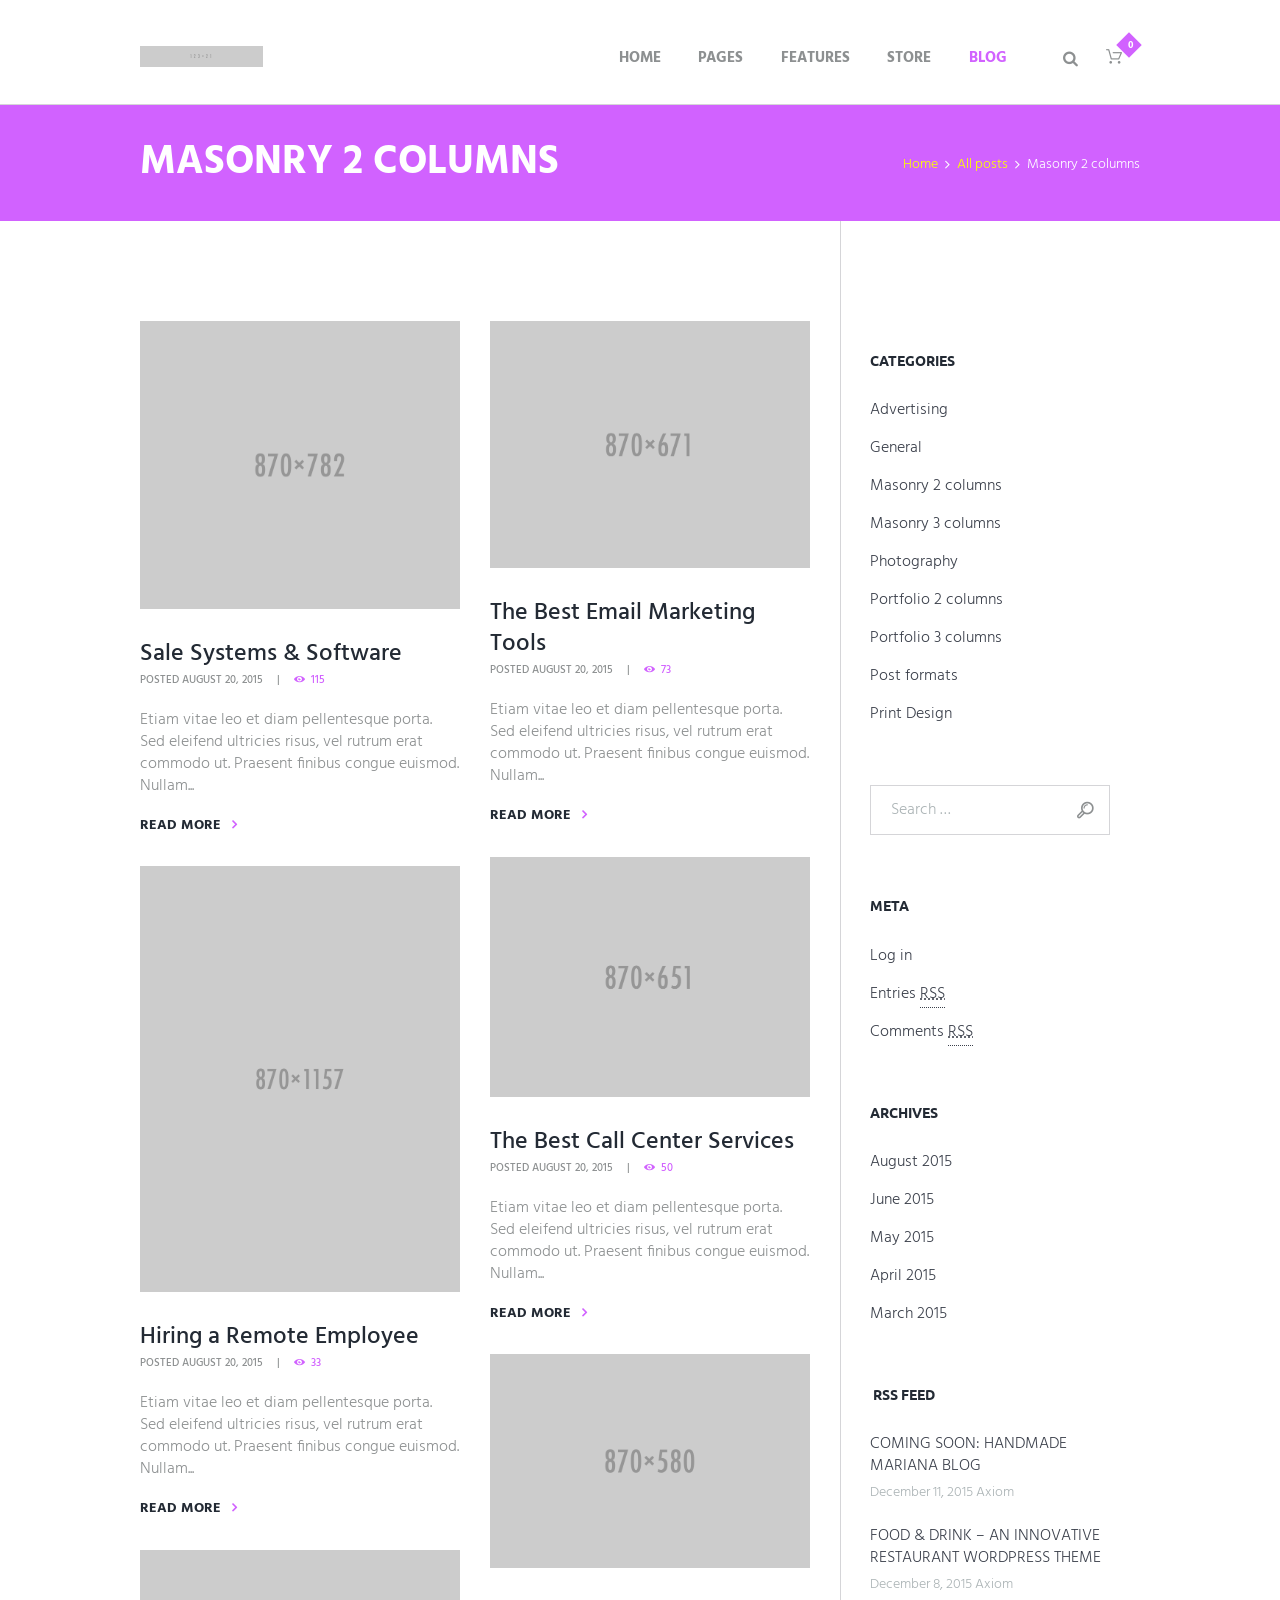
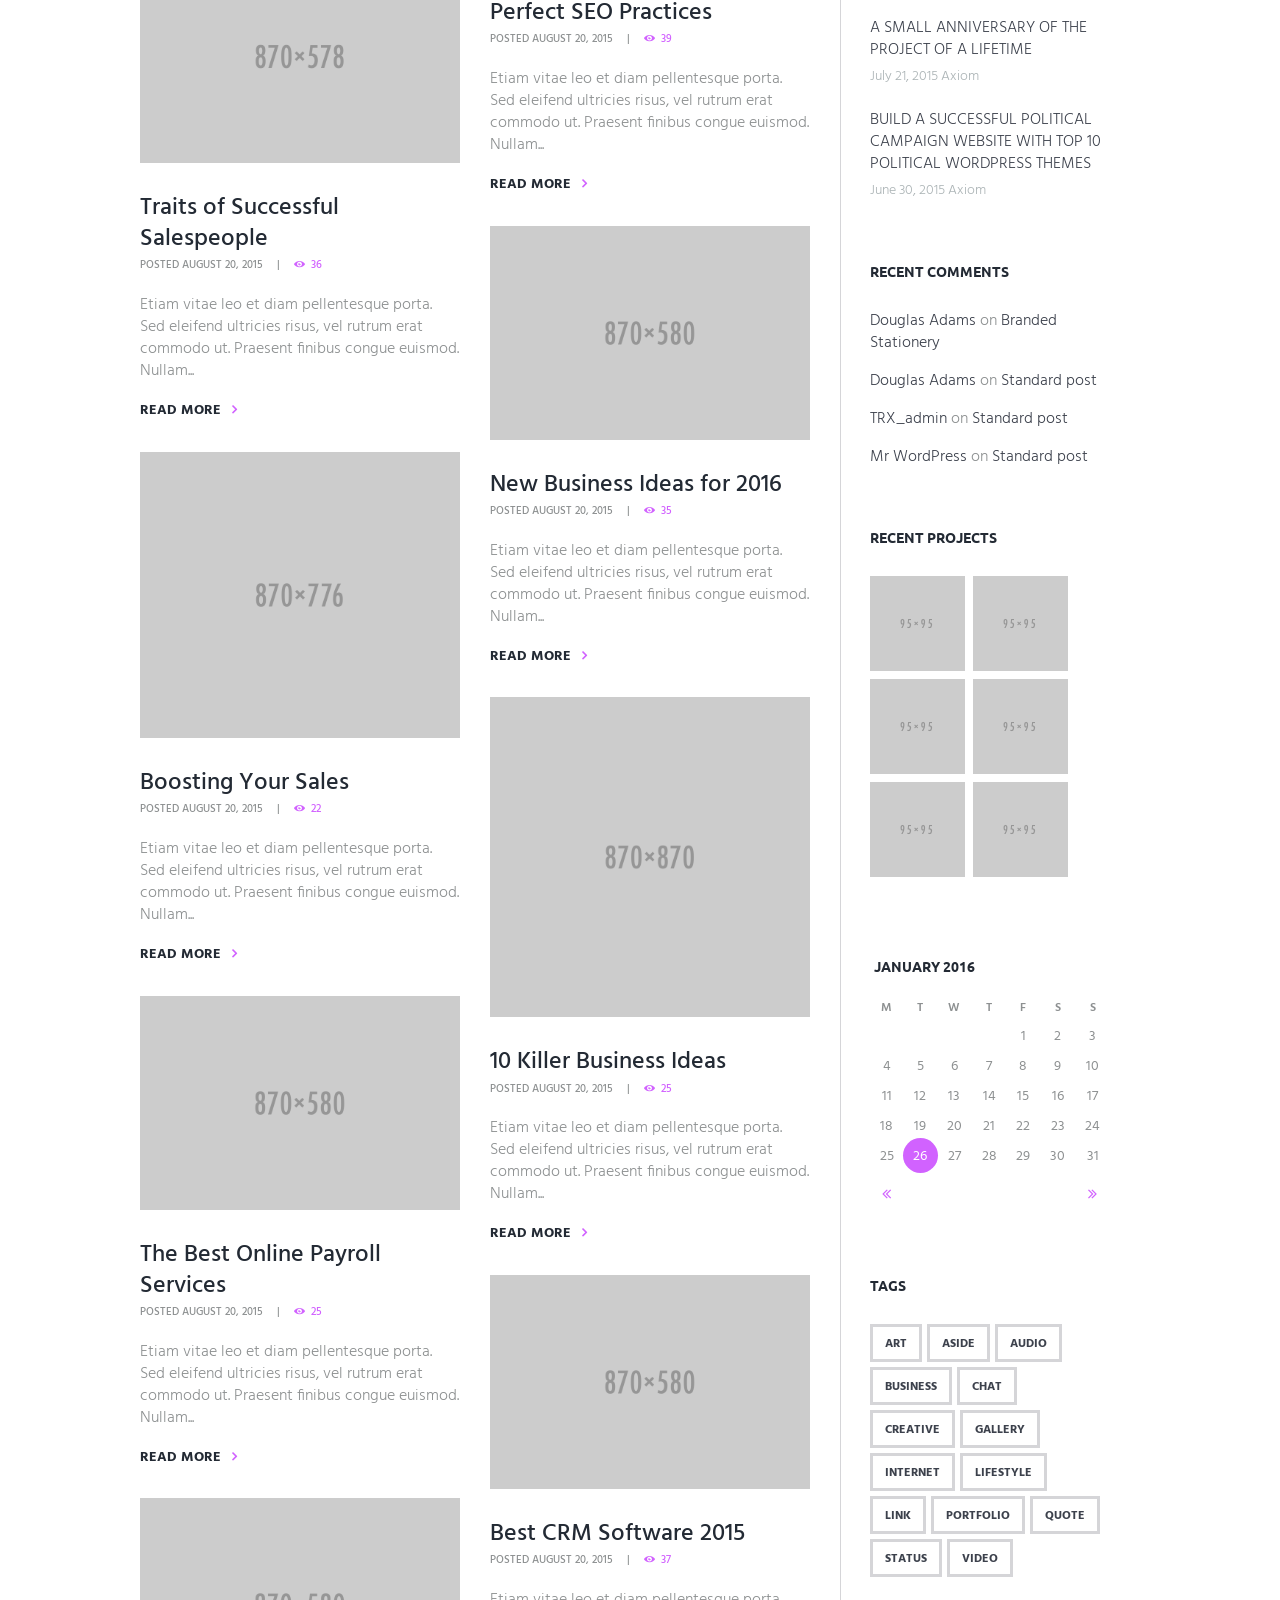
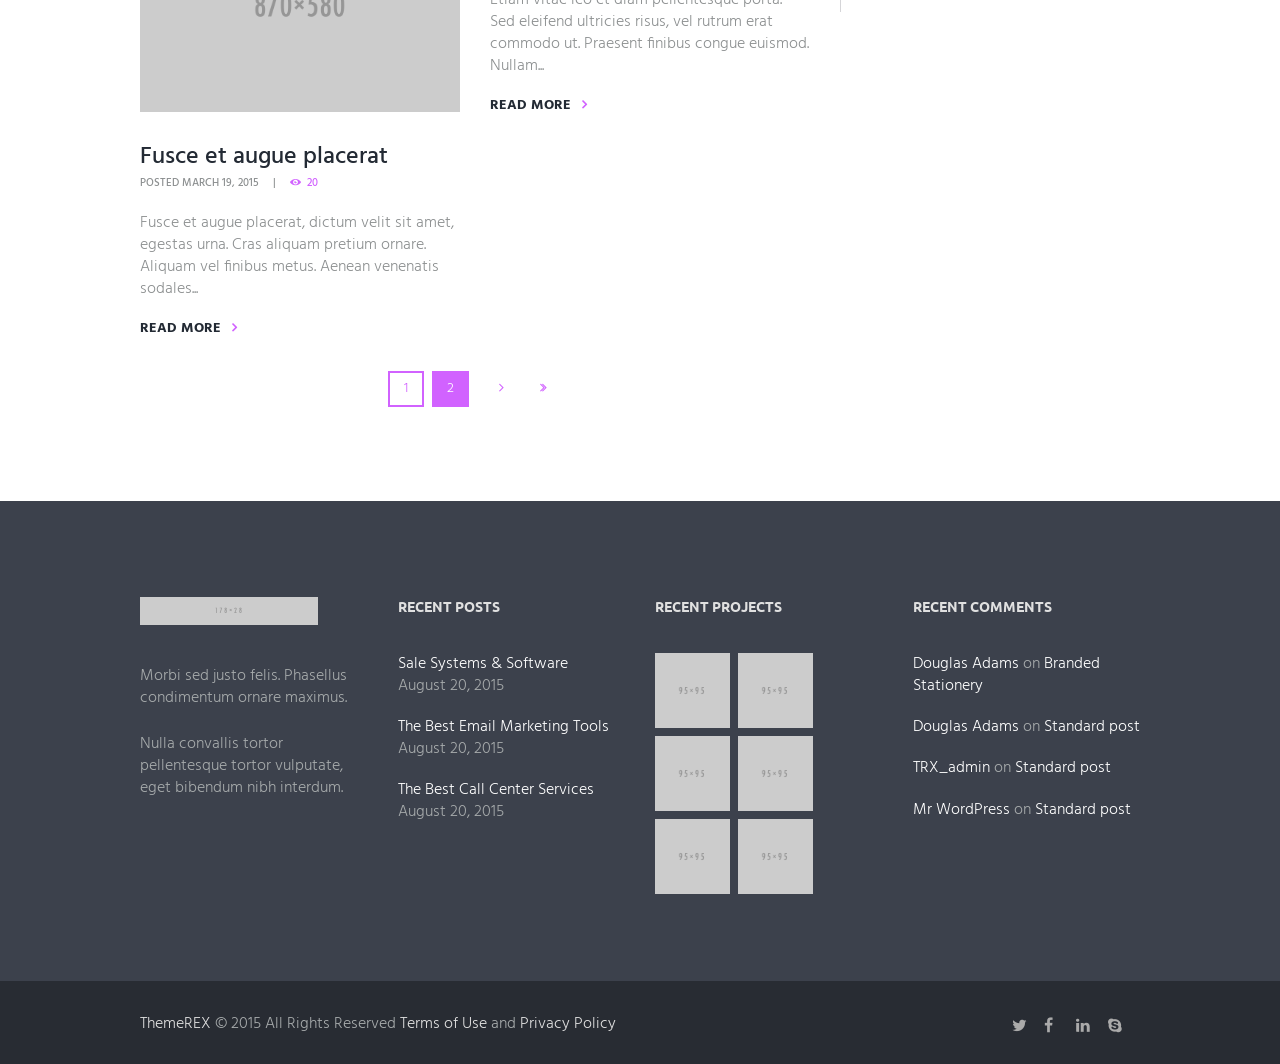
<file: blog-masonry-2-columns.html>
<!DOCTYPE html>
<html lang="en-US" class="scheme_original">
<head>
	<meta charset="UTF-8" />
	<meta name="viewport" content="width=device-width, initial-scale=1, maximum-scale=1">
	<meta name="format-detection" content="telephone=no">
	<meta name='robots' content='noindex,follow' />
    <link rel="icon" type="image/x-icon" href="images/favicon.ico" />
	<title>Parallels &#8211; Multipurpose HTML Theme</title>

	<link rel='stylesheet' href='css/fontello/css/fontello.css' type='text/css' media='all' />
	<link rel='stylesheet' href='js/vendor/swiper/swiper.css' type='text/css' media='all' />
	<link rel='stylesheet' href='css/style.css' type='text/css' media='all' />
	<link rel='stylesheet' href='css/core.animation.css' type='text/css' media='all' />
	<link rel='stylesheet' href='css/shortcodes.css' type='text/css' media='all' />
	<link rel='stylesheet' href='css/woo/woo-style.css' type='text/css' media='all' />
	<link rel='stylesheet' href='css/skin.css' type='text/css' media='all' />
	<link rel='stylesheet' href='css/responsive.css' type='text/css' media='all' />
	
</head>

<body class="archive category body_filled article_style_stretch top_panel_style_header_6 template_masonry top_panel_above sidebar_show sidebar_right">

	<div class="body_wrap">
		<div class="page_wrap">
			<div class="top_panel_fixed_wrap"></div>

			<header class="top_panel_wrap top_panel_style_6 scheme_original">
				<div class="top_panel_wrap_inner top_panel_inner_style_6 top_panel_position_above">
					<div class="top_panel_middle" >
						<div class="content_wrap">
							<div class="columns_wrap columns_fluid">
								<div class="column-1_3 contact_logo">
									<div class="logo">
										<a href="index.html">
											<img src="images/123x21.png" class="logo_main" alt="">
											<img src="images/123x21.png" class="logo_fixed" alt="">
											<div class="logo_text"> </div>
											<br>
											<div class="logo_slogan"> </div>
										</a>
									</div>
								</div><div class="column-2_3 menu_main_wrap">
									<a href="#" class="menu_main_responsive_button icon-menu">
									</a>
									<nav class="menu_main_nav_area">
										<ul id="menu_main" class="menu_main_nav">
											<li class="menu-item menu-item-has-children">
												<a href="#">Home</a>
												<ul class="sub-menu">
													<li class="menu-item">
														<a href="index.html">Home (Default)</a>
													</li>
													<li class="menu-item">
														<a href="index-portfolio.html">Home (Portfolio)</a>
													</li>
													<li class="menu-item">
														<a href="index-single-page.html">Home (Single Page)</a>
													</li>
													<li class="menu-item">
														<a href="index-landing.html">Home (Landing)</a>
													</li>
													<li class="menu-item">
														<a href="index-presentation.html">Home (Presentation)</a>
													</li>
													<li class="menu-item">
														<a href="index-boxed.html">Home (Boxed)</a>
													</li>
													<li class="menu-item">
														<a href="index-shop.html">Home (Shop)</a>
													</li>
												</ul>
											</li>
											<li class="menu-item menu-item-has-children">
												<a href="#">Pages</a>
												<ul class="sub-menu">
													<li class="menu-item">
														<a href="pages-about-us.html">About Us</a>
													</li>
													<li class="menu-item">
														<a href="pages-services.html">Services</a>
													</li>
													<li class="menu-item">
														<a href="pages-team.html">Team</a>
													</li>
													<li class="menu-item">
														<a href="pages-faq.html">FAQ Page</a>
													</li>
													<li class="menu-item">
														<a href="pages-404.html">404 Page</a>
													</li>
													<li class="menu-item">
														<a href="pages-contact-us.html">Contact Us</a>
													</li>
													<li class="menu-item">
														<a href="pages-support.html">Support</a>
													</li>
												</ul>
											</li>
											<li class="menu-item menu-item-has-children">
												<a href="#">Features</a>
												<ul class="sub-menu">
													<li class="menu-item">
														<a href="features-typography.html">Typography</a>
													</li>
													<li class="menu-item">
														<a href="features-shortcodes.html">Shortcodes</a>
													</li>
													<li class="menu-item">
														<a href="doc/index.html">Docs</a>
													</li>
												</ul>
											</li>
											<li class="menu-item menu-item-has-children">
												<a href="#">Store</a>
												<ul class="sub-menu">
													<li class="menu-item">
														<a href="store-shop.html">Shop</a>
													</li>
													<li class="menu-item">
														<a href="store-my-account.html">My Account</a>
													</li>
													<li class="menu-item">
														<a href="store-cart.html">Cart</a>
													</li>
													<li class="menu-item">
														<a href="store-checkout.html">Checkout</a>
													</li>
												</ul>
											</li>
											<li class="menu-item menu-item-has-children current-menu-ancestor">
												<a href="#">Blog</a>
												<ul class="sub-menu">
													<li class="menu-item">
														<a href="blog-standard.html">Standard</a>
													</li>
													<li class="menu-item menu-item-has-children current-menu-ancestor">
														<a href="#">Masonry</a>
														<ul class="sub-menu">
															<li class="menu-item current-menu-item">
																<a href="blog-masonry-2-columns.html">Masonry 2 columns</a>
															</li>
															<li class="menu-item">
																<a href="blog-masonry-3-columns.html">Masonry 3 columns</a>
															</li>
														</ul>
													</li>
													<li class="menu-item menu-item-has-children">
														<a href="#">Portfolio</a>
														<ul class="sub-menu">
															<li class="menu-item">
																<a href="blog-portfolio-2-columns.html">Portfolio 2 columns</a>
															</li>
															<li class="menu-item">
																<a href="blog-portfolio-3-columns.html">Portfolio 3 columns</a>
															</li>
														</ul>
													</li>
													<li class="menu-item">
														<a href="blog-post-formats.html">Post formats</a>
													</li>
												</ul>
											</li>
										</ul>
									</nav>
									<div class="menu_main_cart top_panel_icon">
										<a href="#" class="top_panel_cart_button" data-items="0" data-summa="&#036;0.00">
											<span class="contact_icon icon-shopping-cart13"></span>
											<span class="contact_label contact_cart_label">Your cart:</span>
											<span class="contact_cart_totals">
												<span class="cart_items">0 Items</span>
												-
												<span class="cart_summa">&#36;0.00</span>
											</span>
										</a>
										<ul class="widget_area sidebar_cart sidebar">
											<li>
												<div class="widget woocommerce widget_shopping_cart">
													<div class="hide_cart_widget_if_empty">
														<div class="widget_shopping_cart_content">
															<ul class="cart_list product_list_widget">
																<li class="empty">No products in the cart.</li>
															</ul>
															<!-- end product list -->
														</div>
													</div>
												</div>
											</li>
										</ul>
									</div>
									<div class="search_wrap search_style_regular search_state_closed top_panel_icon">
										<div class="search_form_wrap">
											<form method="get" class="search_form" action="index.html">
												<button type="submit" class="search_submit icon-search" title="Open search"></button>
												<input type="text" class="search_field" placeholder="Search" value="" name="s" />
											</form>
										</div>
										<div class="search_results widget_area scheme_original">
											<a class="search_results_close icon-cancel"></a>
											<div class="search_results_content"></div>
										</div>
									</div>
								</div>
							</div>
						</div>
					</div>
				</div>
			</header>

			<div class="top_panel_title top_panel_style_6  title_present breadcrumbs_present scheme_original">
				<div class="top_panel_title_inner top_panel_inner_style_6  title_present_inner breadcrumbs_present_inner">
					<div class="content_wrap">
						<h1 class="page_title">Masonry 2 columns</h1>
						<div class="breadcrumbs">
							<a class="breadcrumbs_item home" href="index.html">Home</a><span class="breadcrumbs_delimiter"></span><a class="breadcrumbs_item all" href="#">All posts</a><span class="breadcrumbs_delimiter"></span><span class="breadcrumbs_item current">Masonry 2 columns</span>
						</div>
					</div>
				</div>
			</div>

			<div class="page_content_wrap page_paddings_yes">
				<div class="content_wrap">
					<div class="content">
						<div class="isotope_wrap " data-columns="2">
							<div class="isotope_item isotope_item_masonry isotope_item_masonry_2 isotope_column_2">
								<article class="post_item post_item_masonry post_item_masonry_2 post_format_standard odd">
									<div class="post_featured">
										<div class="post_thumb" data-image="images/1000x899.png" data-title="Sale Systems &#038; Software">
											<a class="hover_icon hover_icon_link" href="#">
												<img alt="Sale Systems &#038; Software" src="images/870x782.png">
											</a>
										</div>
									</div>
									<div class="post_content isotope_item_content">
										<h4 class="post_title">
										<a href="#">Sale Systems &#038; Software</a>
										</h4>
										<div class="post_info">
											<span class="post_info_item post_info_posted">
												Posted
												<a href="#" class="post_info_date">August 20, 2015</a>
											</span>
											<span class="post_info_item post_info_counters">
												<a class="post_counters_item post_counters_views icon-eye" title="Views - 115" href="#">115</a>
											</span>
										</div>
										<div class="post_descr">
											<p>Etiam vitae leo et diam pellentesque porta. Sed eleifend ultricies risus, vel rutrum erat commodo ut. Praesent finibus congue euismod. Nullam...</p>
											<a href="#" class="post_readmore">
												<span class="post_readmore_label">Read more</span>
											</a>
										</div>
									</div>
								</article>
							</div>
							<div class="isotope_item isotope_item_masonry isotope_item_masonry_2 isotope_column_2">
								<article class="post_item post_item_masonry post_item_masonry_2 post_format_standard even">
									<div class="post_featured">
										<div class="post_thumb" data-image="images/1500x1157.png" data-title="The Best Email Marketing Tools">
											<a class="hover_icon hover_icon_link" href="#">
												<img alt="The Best Email Marketing Tools" src="images/870x671.png">
											</a>
										</div>
									</div>
									<div class="post_content isotope_item_content">
										<h4 class="post_title">
										<a href="#">The Best Email Marketing Tools</a>
										</h4>
										<div class="post_info">
											<span class="post_info_item post_info_posted">
												Posted
												<a href="#" class="post_info_date">August 20, 2015</a>
											</span>
											<span class="post_info_item post_info_counters">
												<a class="post_counters_item post_counters_views icon-eye" title="Views - 73" href="#">73</a>
											</span>
										</div>
										<div class="post_descr">
											<p>Etiam vitae leo et diam pellentesque porta. Sed eleifend ultricies risus, vel rutrum erat commodo ut. Praesent finibus congue euismod. Nullam...</p>
											<a href="#" class="post_readmore">
												<span class="post_readmore_label">Read more</span>
											</a>
										</div>
									</div>
								</article>
							</div>
							<div class="isotope_item isotope_item_masonry isotope_item_masonry_2 isotope_column_2">
								<article class="post_item post_item_masonry post_item_masonry_2 post_format_standard odd">
									<div class="post_featured">
										<div class="post_thumb" data-image="images/1500x1123.png" data-title="The Best Call Center Services">
											<a class="hover_icon hover_icon_link" href="#">
												<img alt="The Best Call Center Services" src="images/870x651.png">
											</a>
										</div>
									</div>
									<div class="post_content isotope_item_content">
										<h4 class="post_title">
										<a href="#">The Best Call Center Services</a>
										</h4>
										<div class="post_info">
											<span class="post_info_item post_info_posted">
												Posted
												<a href="#" class="post_info_date">August 20, 2015</a>
											</span>
											<span class="post_info_item post_info_counters">
												<a class="post_counters_item post_counters_views icon-eye" title="Views - 50" href="#">50</a>
											</span>
										</div>
										<div class="post_descr">
											<p>Etiam vitae leo et diam pellentesque porta. Sed eleifend ultricies risus, vel rutrum erat commodo ut. Praesent finibus congue euismod. Nullam...</p>
											<a href="#" class="post_readmore">
												<span class="post_readmore_label">Read more</span>
											</a>
										</div>
									</div>
								</article>
							</div>
							<div class="isotope_item isotope_item_masonry isotope_item_masonry_2 isotope_column_2">
								<article class="post_item post_item_masonry post_item_masonry_2 post_format_standard even">
									<div class="post_featured">
										<div class="post_thumb" data-image="images/1000x1331.png" data-title="Hiring a Remote Employee">
											<a class="hover_icon hover_icon_link" href="#">
												<img alt="Hiring a Remote Employee" src="images/870x1157.png">
											</a>
										</div>
									</div>
									<div class="post_content isotope_item_content">
										<h4 class="post_title">
										<a href="#">Hiring a Remote Employee</a>
										</h4>
										<div class="post_info">
											<span class="post_info_item post_info_posted">
												Posted
												<a href="#" class="post_info_date">August 20, 2015</a>
											</span>
											<span class="post_info_item post_info_counters">
												<a class="post_counters_item post_counters_views icon-eye" title="Views - 33" href="#">33</a>
											</span>
										</div>
										<div class="post_descr">
											<p>Etiam vitae leo et diam pellentesque porta. Sed eleifend ultricies risus, vel rutrum erat commodo ut. Praesent finibus congue euismod. Nullam...</p>
											<a href="#" class="post_readmore">
												<span class="post_readmore_label">Read more</span>
											</a>
										</div>
									</div>
								</article>
							</div>
							<div class="isotope_item isotope_item_masonry isotope_item_masonry_2 isotope_column_2">
								<article class="post_item post_item_masonry post_item_masonry_2 post_format_standard odd">
									<div class="post_featured">
										<div class="post_thumb" data-image="images/1500x1000.png" data-title="Perfect SEO Practices">
											<a class="hover_icon hover_icon_link" href="#">
												<img alt="Perfect SEO Practices" src="images/870x580.png">
											</a>
										</div>
									</div>
									<div class="post_content isotope_item_content">
										<h4 class="post_title">
										<a href="#">Perfect SEO Practices</a>
										</h4>
										<div class="post_info">
											<span class="post_info_item post_info_posted">
												Posted
												<a href="#" class="post_info_date">August 20, 2015</a>
											</span>
											<span class="post_info_item post_info_counters">
												<a class="post_counters_item post_counters_views icon-eye" title="Views - 39" href="#">39</a>
											</span>
										</div>
										<div class="post_descr">
											<p>Etiam vitae leo et diam pellentesque porta. Sed eleifend ultricies risus, vel rutrum erat commodo ut. Praesent finibus congue euismod. Nullam...</p>
											<a href="#" class="post_readmore">
												<span class="post_readmore_label">Read more</span>
											</a>
										</div>
									</div>
								</article>
							</div>
							<div class="isotope_item isotope_item_masonry isotope_item_masonry_2 isotope_column_2">
								<article class="post_item post_item_masonry post_item_masonry_2 post_format_standard even">
									<div class="post_featured">
										<div class="post_thumb" data-image="images/1500x997.png" data-title="Traits of Successful Salespeople">
											<a class="hover_icon hover_icon_link" href="#">
												<img alt="Traits of Successful Salespeople" src="images/870x578.png">
											</a>
										</div>
									</div>
									<div class="post_content isotope_item_content">
										<h4 class="post_title">
										<a href="#">Traits of Successful Salespeople</a>
										</h4>
										<div class="post_info">
											<span class="post_info_item post_info_posted">
												Posted
												<a href="#" class="post_info_date">August 20, 2015</a>
											</span>
											<span class="post_info_item post_info_counters">
												<a class="post_counters_item post_counters_views icon-eye" title="Views - 36" href="#">36</a>
											</span>
										</div>
										<div class="post_descr">
											<p>Etiam vitae leo et diam pellentesque porta. Sed eleifend ultricies risus, vel rutrum erat commodo ut. Praesent finibus congue euismod. Nullam...</p>
											<a href="#" class="post_readmore">
												<span class="post_readmore_label">Read more</span>
											</a>
										</div>
									</div>
								</article>
							</div>
							<div class="isotope_item isotope_item_masonry isotope_item_masonry_2 isotope_column_2">
								<article class="post_item post_item_masonry post_item_masonry_2 post_format_standard odd">
									<div class="post_featured">
										<div class="post_thumb" data-image="images/1500x1000.png" data-title="New Business Ideas for 2016">
											<a class="hover_icon hover_icon_link" href="#">
												<img alt="New Business Ideas for 2016" src="images/870x580.png">
											</a>
										</div>
									</div>
									<div class="post_content isotope_item_content">
										<h4 class="post_title">
										<a href="#">New Business Ideas for 2016</a>
										</h4>
										<div class="post_info">
											<span class="post_info_item post_info_posted">
												Posted
												<a href="#" class="post_info_date">August 20, 2015</a>
											</span>
											<span class="post_info_item post_info_counters">
												<a class="post_counters_item post_counters_views icon-eye" title="Views - 35" href="#">35</a>
											</span>
										</div>
										<div class="post_descr">
											<p>Etiam vitae leo et diam pellentesque porta. Sed eleifend ultricies risus, vel rutrum erat commodo ut. Praesent finibus congue euismod. Nullam...</p>
											<a href="#" class="post_readmore">
												<span class="post_readmore_label">Read more</span>
											</a>
										</div>
									</div>
								</article>
							</div>
							<div class="isotope_item isotope_item_masonry isotope_item_masonry_2 isotope_column_2">
								<article class="post_item post_item_masonry post_item_masonry_2 post_format_standard even">
									<div class="post_featured">
										<div class="post_thumb" data-image="images/1500x1339.png" data-title="Boosting Your Sales">
											<a class="hover_icon hover_icon_link" href="#">
												<img alt="Boosting Your Sales" src="images/870x776.png">
											</a>
										</div>
									</div>
									<div class="post_content isotope_item_content">
										<h4 class="post_title">
										<a href="#">Boosting Your Sales</a>
										</h4>
										<div class="post_info">
											<span class="post_info_item post_info_posted">
												Posted
												<a href="#" class="post_info_date">August 20, 2015</a>
											</span>
											<span class="post_info_item post_info_counters">
												<a class="post_counters_item post_counters_views icon-eye" title="Views - 22" href="#">22</a>
											</span>
										</div>
										<div class="post_descr">
											<p>Etiam vitae leo et diam pellentesque porta. Sed eleifend ultricies risus, vel rutrum erat commodo ut. Praesent finibus congue euismod. Nullam...</p>
											<a href="#" class="post_readmore">
												<span class="post_readmore_label">Read more</span>
											</a>
										</div>
									</div>
								</article>
							</div>
							<div class="isotope_item isotope_item_masonry isotope_item_masonry_2 isotope_column_2">
								<article class="post_item post_item_masonry post_item_masonry_2 post_format_standard odd">
									<div class="post_featured">
										<div class="post_thumb" data-image="images/1500x1500.png" data-title="10 Killer Business Ideas">
											<a class="hover_icon hover_icon_link" href="#">
												<img alt="10 Killer Business Ideas" src="images/870x870.png">
											</a>
										</div>
									</div>
									<div class="post_content isotope_item_content">
										<h4 class="post_title">
										<a href="#">10 Killer Business Ideas</a>
										</h4>
										<div class="post_info">
											<span class="post_info_item post_info_posted">
												Posted
												<a href="#" class="post_info_date">August 20, 2015</a>
											</span>
											<span class="post_info_item post_info_counters">
												<a class="post_counters_item post_counters_views icon-eye" title="Views - 25" href="#">25</a>
											</span>
										</div>
										<div class="post_descr">
											<p>Etiam vitae leo et diam pellentesque porta. Sed eleifend ultricies risus, vel rutrum erat commodo ut. Praesent finibus congue euismod. Nullam...</p>
											<a href="#" class="post_readmore">
												<span class="post_readmore_label">Read more</span>
											</a>
										</div>
									</div>
								</article>
							</div>
							<div class="isotope_item isotope_item_masonry isotope_item_masonry_2 isotope_column_2">
								<article class="post_item post_item_masonry post_item_masonry_2 post_format_standard even">
									<div class="post_featured">
										<div class="post_thumb" data-image="images/1500x1000.png" data-title="The Best Online Payroll Services">
											<a class="hover_icon hover_icon_link" href="#">
												<img alt="The Best Online Payroll Services" src="images/870x580.png">
											</a>
										</div>
									</div>
									<div class="post_content isotope_item_content">
										<h4 class="post_title">
										<a href="#">The Best Online Payroll Services</a>
										</h4>
										<div class="post_info">
											<span class="post_info_item post_info_posted">
												Posted
												<a href="#" class="post_info_date">August 20, 2015</a>
											</span>
											<span class="post_info_item post_info_counters">
												<a class="post_counters_item post_counters_views icon-eye" title="Views - 25" href="#">25</a>
											</span>
										</div>
										<div class="post_descr">
											<p>Etiam vitae leo et diam pellentesque porta. Sed eleifend ultricies risus, vel rutrum erat commodo ut. Praesent finibus congue euismod. Nullam...</p>
											<a href="#" class="post_readmore">
												<span class="post_readmore_label">Read more</span>
											</a>
										</div>
									</div>
								</article>
							</div>
							<div class="isotope_item isotope_item_masonry isotope_item_masonry_2 isotope_column_2">
								<article class="post_item post_item_masonry post_item_masonry_2 post_format_standard odd">
									<div class="post_featured">
										<div class="post_thumb" data-image="images/1500x1000.png" data-title="Best CRM Software 2015">
											<a class="hover_icon hover_icon_link" href="#">
												<img alt="Best CRM Software 2015" src="images/870x580.png">
											</a>
										</div>
									</div>
									<div class="post_content isotope_item_content">
										<h4 class="post_title">
										<a href="#">Best CRM Software 2015</a>
										</h4>
										<div class="post_info">
											<span class="post_info_item post_info_posted">
												Posted
												<a href="#" class="post_info_date">August 20, 2015</a>
											</span>
											<span class="post_info_item post_info_counters">
												<a class="post_counters_item post_counters_views icon-eye" title="Views - 37" href="#">37</a>
											</span>
										</div>
										<div class="post_descr">
											<p>Etiam vitae leo et diam pellentesque porta. Sed eleifend ultricies risus, vel rutrum erat commodo ut. Praesent finibus congue euismod. Nullam...</p>
											<a href="#" class="post_readmore">
												<span class="post_readmore_label">Read more</span>
											</a>
										</div>
									</div>
								</article>
							</div>
							<div class="isotope_item isotope_item_masonry isotope_item_masonry_2 isotope_column_2">
								<article class="post_item post_item_masonry post_item_masonry_2 post_format_standard even last">
									<div class="post_featured">
										<div class="post_thumb" data-image="images/1500x1000.png" data-title="Fusce et augue placerat">
											<a class="hover_icon hover_icon_link" href="#">
												<img alt="Fusce et augue placerat" src="images/870x580.png">
											</a>
										</div>
									</div>
									<div class="post_content isotope_item_content">
										<h4 class="post_title">
										<a href="#">Fusce et augue placerat</a>
										</h4>
										<div class="post_info">
											<span class="post_info_item post_info_posted">
												Posted
												<a href="#" class="post_info_date">March 19, 2015</a>
											</span>
											<span class="post_info_item post_info_counters">
												<a class="post_counters_item post_counters_views icon-eye" title="Views - 20" href="#">20</a>
											</span>
										</div>
										<div class="post_descr">
											<p>Fusce et augue placerat, dictum velit sit amet, egestas urna. Cras aliquam pretium ornare. Aliquam vel finibus metus. Aenean venenatis sodales...</p>
											<a href="#" class="post_readmore">
												<span class="post_readmore_label">Read more</span>
											</a>
										</div>
									</div>
								</article>
							</div>
						</div>
						<nav id="pagination" class="pagination_wrap pagination_pages">
							<span class="pager_current active ">1</span>
							<a href="#" class="">2</a>
							<a href="#" class="pager_next ">
							</a>
							<a href="#" class="pager_last ">
							</a>
						</nav>
					</div>
					<div class="sidebar widget_area scheme_original">
						<div class="sidebar_inner widget_area_inner">
							<aside class="widget widget_categories">
								<h5 class="widget_title">Categories</h5>
								<ul>
									<li class="cat-item">
										<a href="#" >Advertising</a>
									</li>
									<li class="cat-item">
										<a href="#" >General</a>
									</li>
									<li class="cat-item">
										<a href="blog-masonry-2-columns.html" >Masonry 2 columns</a>
									</li>
									<li class="cat-item">
										<a href="blog-masonry-3-columns.html" >Masonry 3 columns</a>
									</li>
									<li class="cat-item">
										<a href="#" >Photography</a>
									</li>
									<li class="cat-item">
										<a href="blog-portfolio-2-columns.html" >Portfolio 2 columns</a>
									</li>
									<li class="cat-item">
										<a href="blog-portfolio-3-columns.html" >Portfolio 3 columns</a>
									</li>
									<li class="cat-item">
										<a href="blog-post-formats.html" >Post formats</a>
									</li>
									<li class="cat-item">
										<a href="#" >Print Design</a>
									</li>
								</ul>
							</aside>
							<aside class="widget widget_search">
								<form method="get" class="search_form" action="#">
									<input type="text" class="search_field" placeholder="Search &hellip;" value="" name="s" title="Search for:" />
									<button type="submit" class="search_button icon-search-light"></button>
								</form>
							</aside>
							<aside class="widget widget_meta">
								<h5 class="widget_title">Meta</h5>
								<ul>
									<li>
										<a href="#">Log in</a>
									</li>
									<li>
										<a href="#">Entries <abbr title="Really Simple Syndication">RSS</abbr></a>
									</li>
									<li>
										<a href="#">Comments <abbr title="Really Simple Syndication">RSS</abbr></a>
									</li>
								</ul>
							</aside>
							<aside class="widget widget_archive">
								<h5 class="widget_title">Archives</h5>
								<ul>
									<li>
										<a href='#'>August 2015</a>
									</li>
									<li>
										<a href='#'>June 2015</a>
									</li>
									<li>
										<a href='#'>May 2015</a>
									</li>
									<li>
										<a href='#'>April 2015</a>
									</li>
									<li>
										<a href='#'>March 2015</a>
									</li>
								</ul>
							</aside>
							<aside class="widget widget_rss">
								<h5 class="widget_title">
								<a class="rsswidget" href="#">
									<img class="rss-widget-icon" width="14" height="14" src="images/rss.png" alt="RSS" />
								</a>
								<a class="rsswidget" href="#">RSS FEED</a>
								</h5>
								<ul>
									<li>
										<a class='rsswidget' href='#'>Coming Soon: HandMade Mariana Blog</a>
										<span class="rss-date">December 11, 2015</span>
										<cite>Axiom</cite>
									</li>
									<li>
										<a class='rsswidget' href='#'>Food &amp; Drink – an Innovative Restaurant WordPress Theme</a>
										<span class="rss-date">December 8, 2015</span>
										<cite>Axiom</cite>
									</li>
									<li>
										<a class='rsswidget' href='#'>A Small Anniversary of the Project of a Lifetime</a>
										<span class="rss-date">July 21, 2015</span>
										<cite>Axiom</cite>
									</li>
									<li>
										<a class='rsswidget' href='#'>Build a Successful Political Campaign Website with Top 10 Political WordPress Themes</a>
										<span class="rss-date">June 30, 2015</span>
										<cite>Axiom</cite>
									</li>
								</ul>
							</aside>
							<aside class="widget widget_recent_comments">
								<h5 class="widget_title">Recent Comments</h5>
								<ul>
									<li class="recentcomments">
										<span class="comment-author-link">
											<a href='#' rel='external nofollow' class='url'>Douglas Adams</a>
										</span>
										on
										<a href="#">Branded Stationery</a>
									</li>
									<li class="recentcomments">
										<span class="comment-author-link">
											<a href='#' rel='external nofollow' class='url'>Douglas Adams</a>
										</span>
										on
										<a href="#">Standard post</a>
									</li>
									<li class="recentcomments">
										<span class="comment-author-link">
											<a href='#' rel='external nofollow' class='url'>TRX_admin</a>
										</span>
										on
										<a href="#">Standard post</a>
									</li>
									<li class="recentcomments">
										<span class="comment-author-link">
											<a href='#' rel='external nofollow' class='url'>Mr WordPress</a>
										</span>
										on
										<a href="#">Standard post</a>
									</li>
								</ul>
							</aside>
							<aside class="widget widget_recent_projects clearfix">
								<h5 class="widget_title">Recent Projects</h5>
								<article class="post_item with_thumb first">
									<div class="post_thumb">
										<a href="#" title="Sale Systems &amp; Software">
											<img alt="Sale Systems &#038; Software" src="images/95x95.png">
										</a>
									</div>
								</article>
								<article class="post_item with_thumb">
									<div class="post_thumb">
										<a href="#" title="The Best Email Marketing Tools">
											<img alt="The Best Email Marketing Tools" src="images/95x95.png">
										</a>
									</div>
								</article>
								<article class="post_item with_thumb">
									<div class="post_thumb">
										<a href="#" title="The Best Call Center Services">
											<img alt="The Best Call Center Services" src="images/95x95.png">
										</a>
									</div>
								</article>
								<article class="post_item with_thumb">
									<div class="post_thumb">
										<a href="#" title="Hiring a Remote Employee">
											<img alt="Hiring a Remote Employee" src="images/95x95.png">
										</a>
									</div>
								</article>
								<article class="post_item with_thumb">
									<div class="post_thumb">
										<a href="#" title="Perfect SEO Practices">
											<img alt="Perfect SEO Practices" src="images/95x95.png">
										</a>
									</div>
								</article>
								<article class="post_item with_thumb">
									<div class="post_thumb">
										<a href="#" title="Traits of Successful Salespeople">
											<img alt="Traits of Successful Salespeople" src="images/95x95.png">
										</a>
									</div>
								</article>
							</aside>
							<aside class="widget widget_calendar">
								<div class="calendar_wrap">
									<table class="sc_calendar">
										<thead>
											<tr>
												<th class="month_cur" colspan="7">January <span>2016</span>
												</th>
											</tr>
											<tr>
												<th class="weekday" scope="col" title="Monday">M</th>
												<th class="weekday" scope="col" title="Tuesday">T</th>
												<th class="weekday" scope="col" title="Wednesday">W</th>
												<th class="weekday" scope="col" title="Thursday">T</th>
												<th class="weekday" scope="col" title="Friday">F</th>
												<th class="weekday" scope="col" title="Saturday">S</th>
												<th class="weekday" scope="col" title="Sunday">S</th>
											</tr>
										</thead>
										<tbody>
											<tr>
												<td colspan="4" class="pad">
													<span class="day_wrap">&nbsp;</span>
												</td>
												<td class="day">
													<span class="day_wrap">1</span>
												</td>
												<td class="day">
													<span class="day_wrap">2</span>
												</td>
												<td class="day">
													<span class="day_wrap">3</span>
												</td>
											</tr>
											<tr>
												<td class="day">
													<span class="day_wrap">4</span>
												</td>
												<td class="day">
													<span class="day_wrap">5</span>
												</td>
												<td class="day">
													<span class="day_wrap">6</span>
												</td>
												<td class="day">
													<span class="day_wrap">7</span>
												</td>
												<td class="day">
													<span class="day_wrap">8</span>
												</td>
												<td class="day">
													<span class="day_wrap">9</span>
												</td>
												<td class="day">
													<span class="day_wrap">10</span>
												</td>
											</tr>
											<tr>
												<td class="day">
													<span class="day_wrap">11</span>
												</td>
												<td class="day">
													<span class="day_wrap">12</span>
												</td>
												<td class="day">
													<span class="day_wrap">13</span>
												</td>
												<td class="day">
													<span class="day_wrap">14</span>
												</td>
												<td class="day">
													<span class="day_wrap">15</span>
												</td>
												<td class="day">
													<span class="day_wrap">16</span>
												</td>
												<td class="day">
													<span class="day_wrap">17</span>
												</td>
											</tr>
											<tr>
												<td class="day">
													<span class="day_wrap">18</span>
												</td>
												<td class="day">
													<span class="day_wrap">19</span>
												</td>
												<td class="day">
													<span class="day_wrap">20</span>
												</td>
												<td class="day">
													<span class="day_wrap">21</span>
												</td>
												<td class="day">
													<span class="day_wrap">22</span>
												</td>
												<td class="day">
													<span class="day_wrap">23</span>
												</td>
												<td class="day">
													<span class="day_wrap">24</span>
												</td>
											</tr>
											<tr>
												<td class="day">
													<span class="day_wrap">25</span>
												</td>
												<td class="today">
													<span class="day_wrap">26</span>
												</td>
												<td class="day">
													<span class="day_wrap">27</span>
												</td>
												<td class="day">
													<span class="day_wrap">28</span>
												</td>
												<td class="day">
													<span class="day_wrap">29</span>
												</td>
												<td class="day">
													<span class="day_wrap">30</span>
												</td>
												<td class="day">
													<span class="day_wrap">31</span>
												</td>
											</tr>
											<tr>
												<th class="month_prev">
													<a href="#" data-type="post" data-year="2015" data-month="12" title="View posts for December 2015"></a>
												</th>
												<th class="month_cur" colspan="5"></th>
												<th class="month_next">
													<a href="#" data-type="post" data-year="2016" data-month="02" title="View posts for February 2016"></a>
												</th>
											</tr>
										</tbody>
									</table>
								</div>
							</aside>
							<aside class="widget widget_tag_cloud">
								<h5 class="widget_title">Tags</h5>
								<div class="tagcloud">
									<a href='#' title='10 topics'>art</a>
									<a href='#' title='1 topic'>aside</a>
									<a href='#' title='1 topic'>audio</a>
									<a href='#' title='8 topics'>business</a>
									<a href='#' title='1 topic'>chat</a>
									<a href='#' title='12 topics'>creative</a>
									<a href='#' title='1 topic'>gallery</a>
									<a href='#' title='3 topics'>internet</a>
									<a href='#' title='10 topics'>lifestyle</a>
									<a href='#' title='1 topic'>link</a>
									<a href='#' title='2 topics'>portfolio</a>
									<a href='#' title='1 topic'>quote</a>
									<a href='#' title='1 topic'>status</a>
									<a href='#' title='1 topic'>video</a>
								</div>
							</aside>
						</div>
					</div>
				</div>
			</div>
			
			<footer class="footer_wrap widget_area scheme_dark">
				<div class="footer_wrap_inner widget_area_inner">
					<div class="content_wrap">
						<div class="columns_wrap">
							<aside class="column-1_4 widget widget_advert">
								<div class="widget_advert_inner">
									<a href="#" class="image_wrap">
										<img src="images/178x28.png" alt="" />
									</a>
									<div class="padding_top_15em">
										<p>Morbi sed justo felis. Phasellus condimentum ornare maximus.</p>
										<p>Nulla convallis tortor pellentesque tortor vulputate, eget bibendum nibh interdum. </p>
									</div>
								</div>
							</aside><aside class="column-1_4 widget widget_recent_entries">
								<h5 class="widget_title">Recent Posts</h5>
								<ul>
									<li>
										<a href="#">Sale Systems &#038; Software</a>
										<span class="post-date">August 20, 2015</span>
									</li>
									<li>
										<a href="#">The Best Email Marketing Tools</a>
										<span class="post-date">August 20, 2015</span>
									</li>
									<li>
										<a href="#">The Best Call Center Services</a>
										<span class="post-date">August 20, 2015</span>
									</li>
								</ul>
							</aside><aside class="column-1_4 widget widget_recent_projects clearfix">
								<h5 class="widget_title">Recent projects</h5>
								<article class="post_item with_thumb first">
									<div class="post_thumb">
										<a href="#" title="Sale Systems &amp; Software">
											<img alt="Sale Systems &#038; Software" src="images/95x95.png">
										</a>
									</div>
								</article>
								<article class="post_item with_thumb">
									<div class="post_thumb">
										<a href="#" title="The Best Email Marketing Tools">
											<img alt="The Best Email Marketing Tools" src="images/95x95.png">
										</a>
									</div>
								</article>
								<article class="post_item with_thumb">
									<div class="post_thumb">
										<a href="#" title="The Best Call Center Services">
											<img alt="The Best Call Center Services" src="images/95x95.png">
										</a>
									</div>
								</article>
								<article class="post_item with_thumb">
									<div class="post_thumb">
										<a href="#" title="Hiring a Remote Employee">
											<img alt="Hiring a Remote Employee" src="images/95x95.png">
										</a>
									</div>
								</article>
								<article class="post_item with_thumb">
									<div class="post_thumb">
										<a href="#" title="Perfect SEO Practices">
											<img alt="Perfect SEO Practices" src="images/95x95.png">
										</a>
									</div>
								</article>
								<article class="post_item with_thumb">
									<div class="post_thumb">
										<a href="#" title="Traits of Successful Salespeople">
											<img alt="Traits of Successful Salespeople" src="images/95x95.png">
										</a>
									</div>
								</article>
							</aside><aside class="column-1_4 widget widget_recent_comments">
								<h5 class="widget_title">Recent Comments</h5>
								<ul id="recentcomments">
									<li class="recentcomments">
										<span class="comment-author-link">
											<a href='#' rel='external nofollow' class='url'>Douglas Adams</a>
										</span>
										on
										<a href="#">Branded Stationery</a>
									</li>
									<li class="recentcomments">
										<span class="comment-author-link">
											<a href='#' rel='external nofollow' class='url'>Douglas Adams</a>
										</span>
										on
										<a href="#">Standard post</a>
									</li>
									<li class="recentcomments">
										<span class="comment-author-link">
											<a href='#' rel='external nofollow' class='url'>TRX_admin</a>
										</span>
										on
										<a href="#">Standard post</a>
									</li>
									<li class="recentcomments">
										<span class="comment-author-link">
											<a href='#' rel='external nofollow' class='url'>Mr WordPress</a>
										</span>
										on
										<a href="#">Standard post</a>
									</li>
								</ul>
							</aside>
						</div>
					</div>
				</div>
			</footer>
					 
			<div class="copyright_wrap copyright_style_socials  scheme_darker">
				<div class="copyright_wrap_inner">
					<div class="content_wrap">
						<div class="sc_socials sc_socials_type_icons sc_socials_shape_square sc_socials_size_tiny">
							<div class="sc_socials_item">
								<a href="#" target="_blank" class="social_icons social_twitter">
									<span class="icon-twitter"></span>
								</a>
							</div><div class="sc_socials_item">
								<a href="#" target="_blank" class="social_icons social_facebook">
									<span class="icon-facebook"></span>
								</a>
							</div><div class="sc_socials_item">
								<a href="#" target="_blank" class="social_icons social_linkedin">
									<span class="icon-linkedin"></span>
								</a>
							</div><div class="sc_socials_item">
								<a href="#" target="_blank" class="social_icons social_skype">
									<span class="icon-skype"></span>
								</a>
							</div>
						</div>
						<div class="copyright_text">
							<p>
								<a href="http://themerex.net/">ThemeREX</a> © 2015 All Rights Reserved <a href="#">Terms of Use</a> and <a href="#">Privacy Policy</a>
							</p>
						</div>
					</div>
				</div>
			</div>
		</div>
	</div>
	

	<a href="#" class="scroll_to_top icon-up" title="Scroll to top"></a>

	<script type='text/javascript' src='js/vendor/jquery-1.11.3.min.js'></script>
	<script type='text/javascript' src='js/vendor/jquery-migrate.min.js'></script>
	<script type='text/javascript' src='js/vendor/__packed.js'></script>

	<script type='text/javascript' src='js/custom/core.utils.min.js'></script>
	<script type='text/javascript' src='js/custom/core.init.min.js'></script>
	<script type='text/javascript' src='js/custom/shortcodes.min.js'></script>
	<script type='text/javascript' src='js/custom/__main.js'></script>


</body>
</html>
</file>
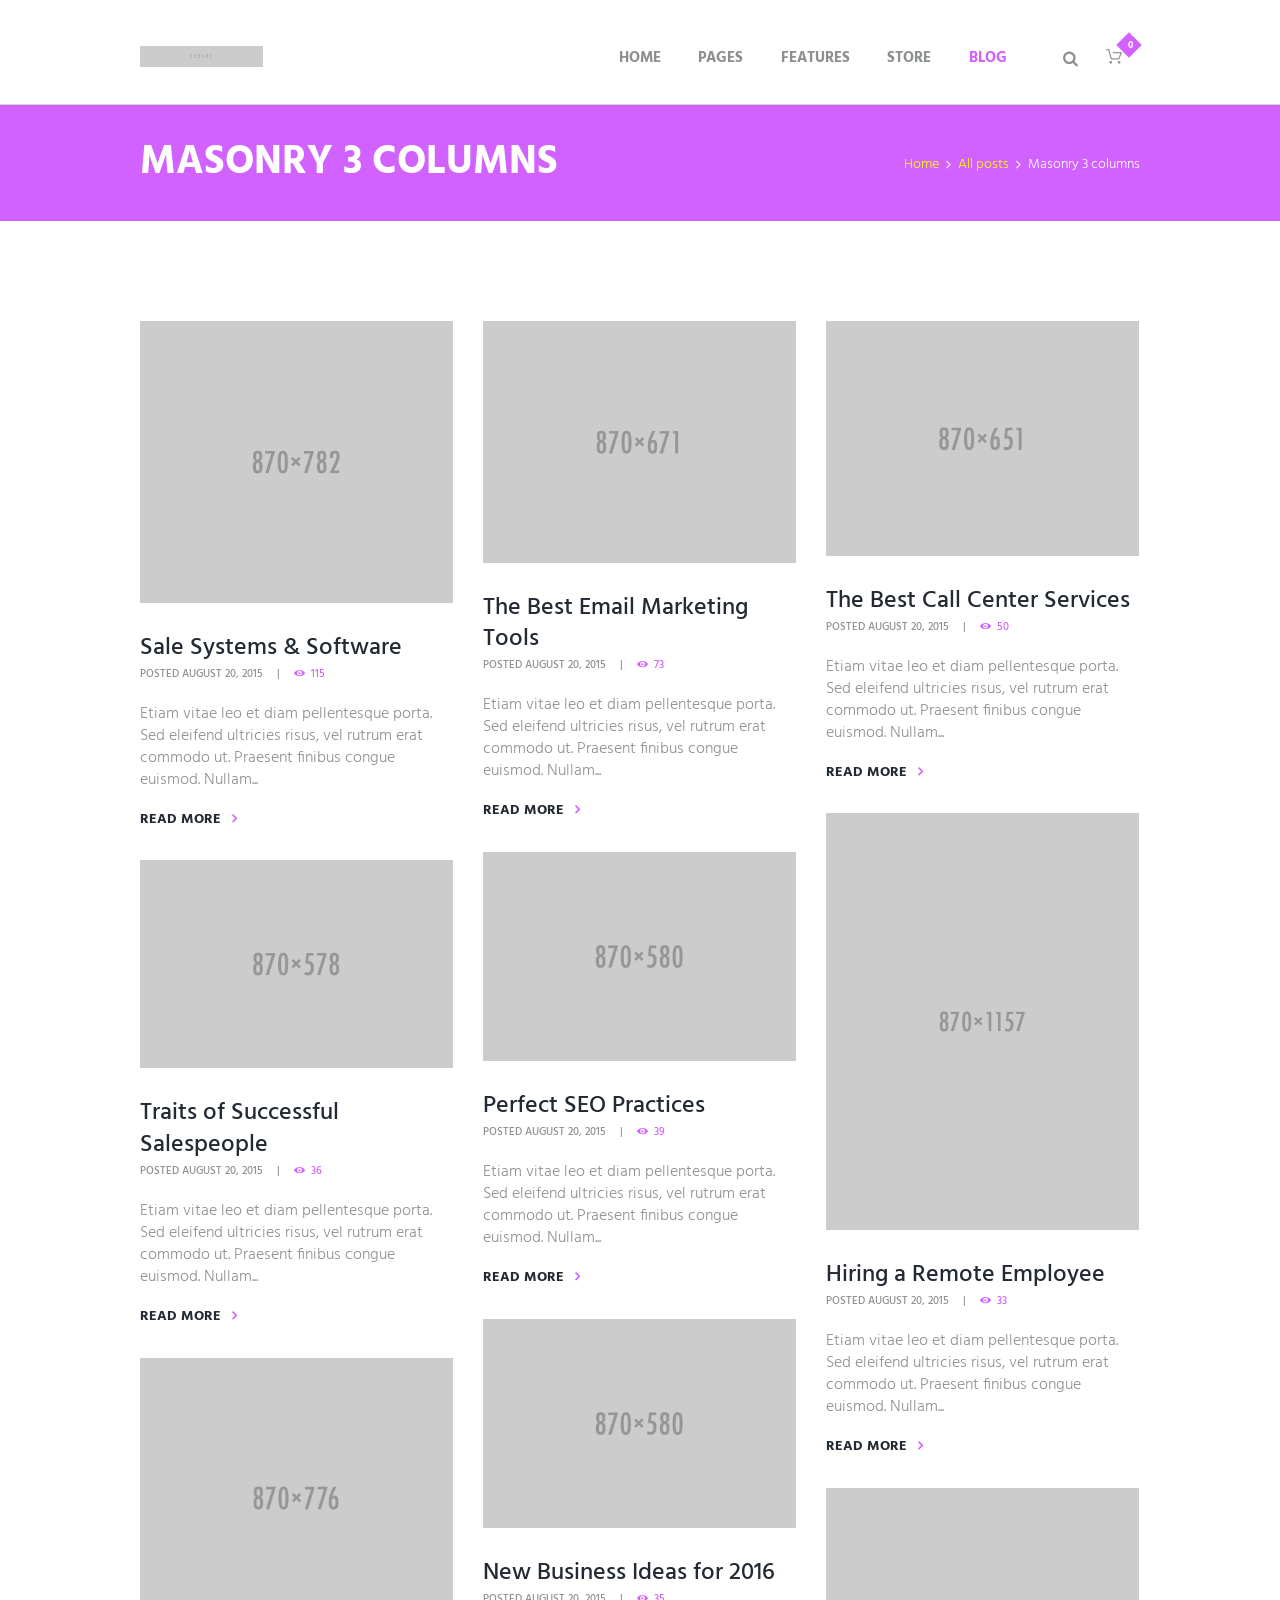
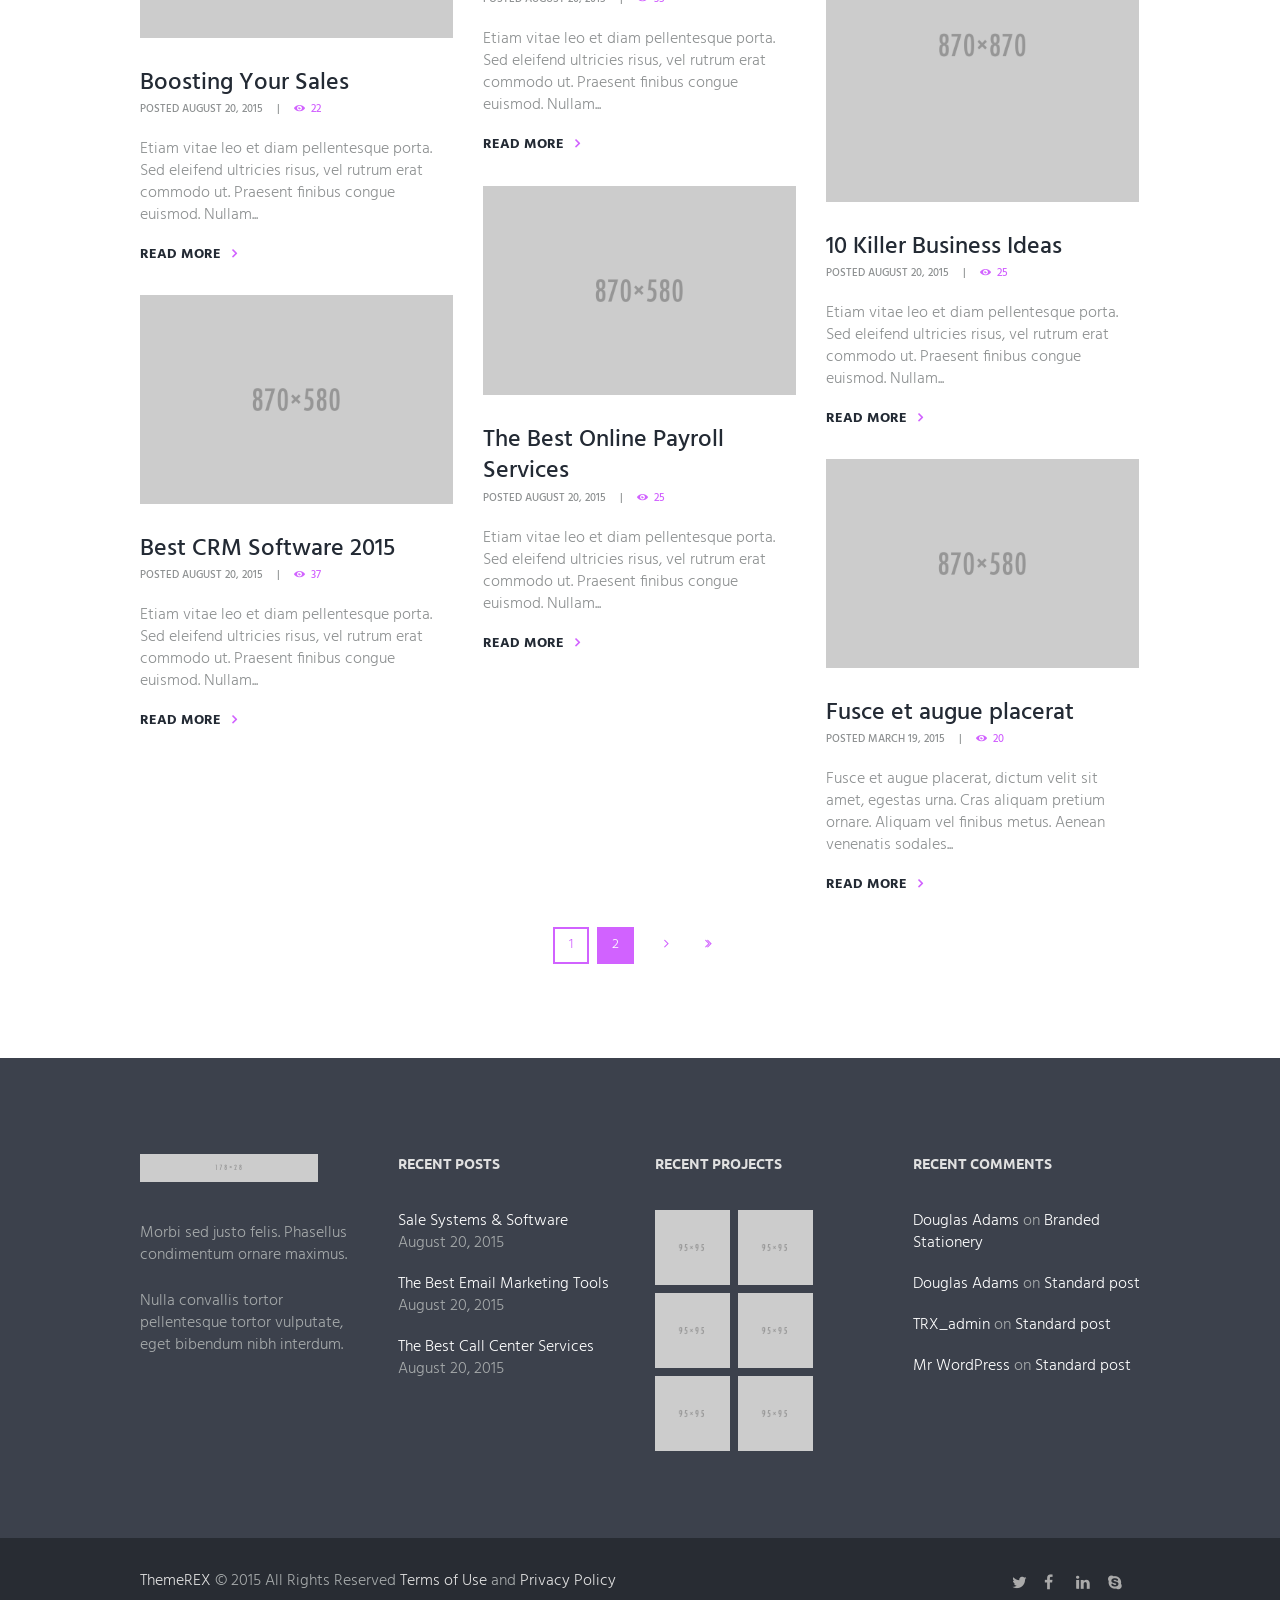
<file: blog-masonry-3-columns.html>
<!DOCTYPE html>
<html lang="en-US" class="scheme_original">
<head>
	<meta charset="UTF-8" />
	<meta name="viewport" content="width=device-width, initial-scale=1, maximum-scale=1">
	<meta name="format-detection" content="telephone=no">
	<meta name='robots' content='noindex,follow' />
    <link rel="icon" type="image/x-icon" href="images/favicon.ico" />
	<title>Parallels &#8211; Multipurpose HTML Theme</title>

	<link rel='stylesheet' href='js/vendor/swiper/swiper.css' type='text/css' media='all' />
	<link rel='stylesheet' href='css/fontello/css/fontello.css' type='text/css' media='all' />
	<link rel='stylesheet' href='css/style.css' type='text/css' media='all' />
	<link rel='stylesheet' href='css/core.animation.css' type='text/css' media='all' />
	<link rel='stylesheet' href='css/shortcodes.css' type='text/css' media='all' />
	<link rel='stylesheet' href='css/woo/woo-style.css' type='text/css' media='all' />
	<link rel='stylesheet' href='css/skin.css' type='text/css' media='all' />
	<link rel='stylesheet' href='css/responsive.css' type='text/css' media='all' />
	
</head>

<body class="archive category body_filled article_style_stretch top_panel_style_header_6 template_masonry top_panel_above sidebar_hide">

	<div class="body_wrap">
		<div class="page_wrap">
			<div class="top_panel_fixed_wrap"></div>

			<header class="top_panel_wrap top_panel_style_6 scheme_original">
				<div class="top_panel_wrap_inner top_panel_inner_style_6 top_panel_position_above">
					<div class="top_panel_middle" >
						<div class="content_wrap">
							<div class="columns_wrap columns_fluid">
								<div class="column-1_3 contact_logo">
									<div class="logo">
										<a href="index.html">
											<img src="images/123x21.png" class="logo_main" alt="">
											<img src="images/123x21.png" class="logo_fixed" alt="">
											<div class="logo_text"> </div>
											<br>
											<div class="logo_slogan"> </div>
										</a>
									</div>
								</div><div class="column-2_3 menu_main_wrap">
									<a href="#" class="menu_main_responsive_button icon-menu">
									</a>
									<nav class="menu_main_nav_area">
										<ul id="menu_main" class="menu_main_nav">
											<li class="menu-item menu-item-has-children">
												<a href="#">Home</a>
												<ul class="sub-menu">
													<li class="menu-item">
														<a href="index.html">Home (Default)</a>
													</li>
													<li class="menu-item">
														<a href="index-portfolio.html">Home (Portfolio)</a>
													</li>
													<li class="menu-item">
														<a href="index-single-page.html">Home (Single Page)</a>
													</li>
													<li class="menu-item">
														<a href="index-landing.html">Home (Landing)</a>
													</li>
													<li class="menu-item">
														<a href="index-presentation.html">Home (Presentation)</a>
													</li>
													<li class="menu-item">
														<a href="index-boxed.html">Home (Boxed)</a>
													</li>
													<li class="menu-item">
														<a href="index-shop.html">Home (Shop)</a>
													</li>
												</ul>
											</li>
											<li class="menu-item menu-item-has-children">
												<a href="#">Pages</a>
												<ul class="sub-menu">
													<li class="menu-item">
														<a href="pages-about-us.html">About Us</a>
													</li>
													<li class="menu-item">
														<a href="pages-services.html">Services</a>
													</li>
													<li class="menu-item">
														<a href="pages-team.html">Team</a>
													</li>
													<li class="menu-item">
														<a href="pages-faq.html">FAQ Page</a>
													</li>
													<li class="menu-item">
														<a href="pages-404.html">404 Page</a>
													</li>
													<li class="menu-item">
														<a href="pages-contact-us.html">Contact Us</a>
													</li>
													<li class="menu-item">
														<a href="pages-support.html">Support</a>
													</li>
												</ul>
											</li>
											<li class="menu-item menu-item-has-children">
												<a href="#">Features</a>
												<ul class="sub-menu">
													<li class="menu-item">
														<a href="features-typography.html">Typography</a>
													</li>
													<li class="menu-item">
														<a href="features-shortcodes.html">Shortcodes</a>
													</li>
													<li class="menu-item">
														<a href="doc/index.html">Docs</a>
													</li>
												</ul>
											</li>
											<li class="menu-item menu-item-has-children">
												<a href="#">Store</a>
												<ul class="sub-menu">
													<li class="menu-item">
														<a href="store-shop.html">Shop</a>
													</li>
													<li class="menu-item">
														<a href="store-my-account.html">My Account</a>
													</li>
													<li class="menu-item">
														<a href="store-cart.html">Cart</a>
													</li>
													<li class="menu-item">
														<a href="store-checkout.html">Checkout</a>
													</li>
												</ul>
											</li>
											<li class="menu-item menu-item-has-children current-menu-ancestor">
												<a href="#">Blog</a>
												<ul class="sub-menu">
													<li class="menu-item">
														<a href="blog-standard.html">Standard</a>
													</li>
													<li class="menu-item menu-item-has-children current-menu-ancestor">
														<a href="#">Masonry</a>
														<ul class="sub-menu">
															<li class="menu-item">
																<a href="blog-masonry-2-columns.html">Masonry 2 columns</a>
															</li>
															<li class="menu-item current-menu-item">
																<a href="blog-masonry-3-columns.html">Masonry 3 columns</a>
															</li>
														</ul>
													</li>
													<li class="menu-item menu-item-has-children">
														<a href="#">Portfolio</a>
														<ul class="sub-menu">
															<li class="menu-item">
																<a href="blog-portfolio-2-columns.html">Portfolio 2 columns</a>
															</li>
															<li class="menu-item">
																<a href="blog-portfolio-3-columns.html">Portfolio 3 columns</a>
															</li>
														</ul>
													</li>
													<li class="menu-item">
														<a href="blog-post-formats.html">Post formats</a>
													</li>
												</ul>
											</li>
										</ul>
									</nav>
									<div class="menu_main_cart top_panel_icon">
										<a href="#" class="top_panel_cart_button" data-items="0" data-summa="&#036;0.00">
											<span class="contact_icon icon-shopping-cart13"></span>
											<span class="contact_label contact_cart_label">Your cart:</span>
											<span class="contact_cart_totals">
												<span class="cart_items">0 Items</span>
												-
												<span class="cart_summa">&#36;0.00</span>
											</span>
										</a>
										<ul class="widget_area sidebar_cart sidebar">
											<li>
												<div class="widget woocommerce widget_shopping_cart">
													<div class="hide_cart_widget_if_empty">
														<div class="widget_shopping_cart_content">
															<ul class="cart_list product_list_widget">
																<li class="empty">No products in the cart.</li>
															</ul>
															<!-- end product list -->
														</div>
													</div>
												</div>
											</li>
										</ul>
									</div>
									<div class="search_wrap search_style_regular search_state_closed top_panel_icon">
										<div class="search_form_wrap">
											<form method="get" class="search_form" action="index.html">
												<button type="submit" class="search_submit icon-search" title="Open search"></button>
												<input type="text" class="search_field" placeholder="Search" value="" name="s" />
											</form>
										</div>
										<div class="search_results widget_area scheme_original">
											<a class="search_results_close icon-cancel"></a>
											<div class="search_results_content"></div>
										</div>
									</div>
								</div>
							</div>
						</div>
					</div>
				</div>
			</header>

			<div class="top_panel_title top_panel_style_6  title_present breadcrumbs_present scheme_original">
				<div class="top_panel_title_inner top_panel_inner_style_6  title_present_inner breadcrumbs_present_inner">
					<div class="content_wrap">
						<h1 class="page_title">Masonry 3 columns</h1>
						<div class="breadcrumbs">
							<a class="breadcrumbs_item home" href="index.html">Home</a><span class="breadcrumbs_delimiter"></span><a class="breadcrumbs_item all" href="#">All posts</a><span class="breadcrumbs_delimiter"></span><span class="breadcrumbs_item current">Masonry 3 columns</span>
						</div>
					</div>
				</div>
			</div>

			<div class="page_content_wrap page_paddings_yes">
				<div class="content_wrap">
					<div class="content">
						<div class="isotope_wrap " data-columns="3">
							<div class="isotope_item isotope_item_masonry isotope_item_masonry_3 isotope_column_3">
								<article class="post_item post_item_masonry post_item_masonry_3 post_format_standard odd">
									<div class="post_featured">
										<div class="post_thumb" data-image="images/1000x899.png" data-title="Sale Systems &#038; Software">
											<a class="hover_icon hover_icon_link" href="#">
												<img alt="Sale Systems &#038; Software" src="images/870x782.png">
											</a>
										</div>
									</div>
									<div class="post_content isotope_item_content">
										<h4 class="post_title">
										<a href="#">Sale Systems &#038; Software</a>
										</h4>
										<div class="post_info">
											<span class="post_info_item post_info_posted">
												Posted
												<a href="#" class="post_info_date">August 20, 2015</a>
											</span>
											<span class="post_info_item post_info_counters">
												<a class="post_counters_item post_counters_views icon-eye" title="Views - 115" href="#">115</a>
											</span>
										</div>
										<div class="post_descr">
											<p>Etiam vitae leo et diam pellentesque porta. Sed eleifend ultricies risus, vel rutrum erat commodo ut. Praesent finibus congue euismod. Nullam...</p>
											<a href="#" class="post_readmore">
												<span class="post_readmore_label">Read more</span>
											</a>
										</div>
									</div>
								</article>
							</div>
							<div class="isotope_item isotope_item_masonry isotope_item_masonry_3 isotope_column_3">
								<article class="post_item post_item_masonry post_item_masonry_3 post_format_standard even">
									<div class="post_featured">
										<div class="post_thumb" data-image="images/1500x1157.png" data-title="The Best Email Marketing Tools">
											<a class="hover_icon hover_icon_link" href="#">
												<img alt="The Best Email Marketing Tools" src="images/870x671.png">
											</a>
										</div>
									</div>
									<div class="post_content isotope_item_content">
										<h4 class="post_title">
										<a href="#">The Best Email Marketing Tools</a>
										</h4>
										<div class="post_info">
											<span class="post_info_item post_info_posted">
												Posted
												<a href="#" class="post_info_date">August 20, 2015</a>
											</span>
											<span class="post_info_item post_info_counters">
												<a class="post_counters_item post_counters_views icon-eye" title="Views - 73" href="#">73</a>
											</span>
										</div>
										<div class="post_descr">
											<p>Etiam vitae leo et diam pellentesque porta. Sed eleifend ultricies risus, vel rutrum erat commodo ut. Praesent finibus congue euismod. Nullam...</p>
											<a href="#" class="post_readmore">
												<span class="post_readmore_label">Read more</span>
											</a>
										</div>
									</div>
								</article>
							</div>
							<div class="isotope_item isotope_item_masonry isotope_item_masonry_3 isotope_column_3">
								<article class="post_item post_item_masonry post_item_masonry_3 post_format_standard odd">
									<div class="post_featured">
										<div class="post_thumb" data-image="images/1500x1123.png" data-title="The Best Call Center Services">
											<a class="hover_icon hover_icon_link" href="#">
												<img alt="The Best Call Center Services" src="images/870x651.png">
											</a>
										</div>
									</div>
									<div class="post_content isotope_item_content">
										<h4 class="post_title">
										<a href="#">The Best Call Center Services</a>
										</h4>
										<div class="post_info">
											<span class="post_info_item post_info_posted">
												Posted
												<a href="#" class="post_info_date">August 20, 2015</a>
											</span>
											<span class="post_info_item post_info_counters">
												<a class="post_counters_item post_counters_views icon-eye" title="Views - 50" href="#">50</a>
											</span>
										</div>
										<div class="post_descr">
											<p>Etiam vitae leo et diam pellentesque porta. Sed eleifend ultricies risus, vel rutrum erat commodo ut. Praesent finibus congue euismod. Nullam...</p>
											<a href="#" class="post_readmore">
												<span class="post_readmore_label">Read more</span>
											</a>
										</div>
									</div>
								</article>
							</div>
							<div class="isotope_item isotope_item_masonry isotope_item_masonry_3 isotope_column_3">
								<article class="post_item post_item_masonry post_item_masonry_3 post_format_standard even">
									<div class="post_featured">
										<div class="post_thumb" data-image="images/1000x1331.png" data-title="Hiring a Remote Employee">
											<a class="hover_icon hover_icon_link" href="#">
												<img alt="Hiring a Remote Employee" src="images/870x1157.png">
											</a>
										</div>
									</div>
									<div class="post_content isotope_item_content">
										<h4 class="post_title">
										<a href="#">Hiring a Remote Employee</a>
										</h4>
										<div class="post_info">
											<span class="post_info_item post_info_posted">
												Posted
												<a href="#" class="post_info_date">August 20, 2015</a>
											</span>
											<span class="post_info_item post_info_counters">
												<a class="post_counters_item post_counters_views icon-eye" title="Views - 33" href="#">33</a>
											</span>
										</div>
										<div class="post_descr">
											<p>Etiam vitae leo et diam pellentesque porta. Sed eleifend ultricies risus, vel rutrum erat commodo ut. Praesent finibus congue euismod. Nullam...</p>
											<a href="#" class="post_readmore">
												<span class="post_readmore_label">Read more</span>
											</a>
										</div>
									</div>
								</article>
							</div>
							<div class="isotope_item isotope_item_masonry isotope_item_masonry_3 isotope_column_3">
								<article class="post_item post_item_masonry post_item_masonry_3 post_format_standard odd">
									<div class="post_featured">
										<div class="post_thumb" data-image="images/1500x1000.png" data-title="Perfect SEO Practices">
											<a class="hover_icon hover_icon_link" href="#">
												<img alt="Perfect SEO Practices" src="images/870x580.png">
											</a>
										</div>
									</div>
									<div class="post_content isotope_item_content">
										<h4 class="post_title">
										<a href="#">Perfect SEO Practices</a>
										</h4>
										<div class="post_info">
											<span class="post_info_item post_info_posted">
												Posted
												<a href="#" class="post_info_date">August 20, 2015</a>
											</span>
											<span class="post_info_item post_info_counters">
												<a class="post_counters_item post_counters_views icon-eye" title="Views - 39" href="#">39</a>
											</span>
										</div>
										<div class="post_descr">
											<p>Etiam vitae leo et diam pellentesque porta. Sed eleifend ultricies risus, vel rutrum erat commodo ut. Praesent finibus congue euismod. Nullam...</p>
											<a href="#" class="post_readmore">
												<span class="post_readmore_label">Read more</span>
											</a>
										</div>
									</div>
								</article>
							</div>
							<div class="isotope_item isotope_item_masonry isotope_item_masonry_3 isotope_column_3">
								<article class="post_item post_item_masonry post_item_masonry_3 post_format_standard even">
									<div class="post_featured">
										<div class="post_thumb" data-image="images/1500x997.png" data-title="Traits of Successful Salespeople">
											<a class="hover_icon hover_icon_link" href="#">
												<img alt="Traits of Successful Salespeople" src="images/870x578.png">
											</a>
										</div>
									</div>
									<div class="post_content isotope_item_content">
										<h4 class="post_title">
										<a href="#">Traits of Successful Salespeople</a>
										</h4>
										<div class="post_info">
											<span class="post_info_item post_info_posted">
												Posted
												<a href="#" class="post_info_date">August 20, 2015</a>
											</span>
											<span class="post_info_item post_info_counters">
												<a class="post_counters_item post_counters_views icon-eye" title="Views - 36" href="#">36</a>
											</span>
										</div>
										<div class="post_descr">
											<p>Etiam vitae leo et diam pellentesque porta. Sed eleifend ultricies risus, vel rutrum erat commodo ut. Praesent finibus congue euismod. Nullam...</p>
											<a href="#" class="post_readmore">
												<span class="post_readmore_label">Read more</span>
											</a>
										</div>
									</div>
								</article>
							</div>
							<div class="isotope_item isotope_item_masonry isotope_item_masonry_3 isotope_column_3">
								<article class="post_item post_item_masonry post_item_masonry_3 post_format_standard odd">
									<div class="post_featured">
										<div class="post_thumb" data-image="images/1500x1000.png" data-title="New Business Ideas for 2016">
											<a class="hover_icon hover_icon_link" href="#">
												<img alt="New Business Ideas for 2016" src="images/870x580.png">
											</a>
										</div>
									</div>
									<div class="post_content isotope_item_content">
										<h4 class="post_title">
										<a href="#">New Business Ideas for 2016</a>
										</h4>
										<div class="post_info">
											<span class="post_info_item post_info_posted">
												Posted
												<a href="#" class="post_info_date">August 20, 2015</a>
											</span>
											<span class="post_info_item post_info_counters">
												<a class="post_counters_item post_counters_views icon-eye" title="Views - 35" href="#">35</a>
											</span>
										</div>
										<div class="post_descr">
											<p>Etiam vitae leo et diam pellentesque porta. Sed eleifend ultricies risus, vel rutrum erat commodo ut. Praesent finibus congue euismod. Nullam...</p>
											<a href="#" class="post_readmore">
												<span class="post_readmore_label">Read more</span>
											</a>
										</div>
									</div>
								</article>
							</div>
							<div class="isotope_item isotope_item_masonry isotope_item_masonry_3 isotope_column_3">
								<article class="post_item post_item_masonry post_item_masonry_3 post_format_standard even">
									<div class="post_featured">
										<div class="post_thumb" data-image="images/1500x1339.png" data-title="Boosting Your Sales">
											<a class="hover_icon hover_icon_link" href="#">
												<img alt="Boosting Your Sales" src="images/870x776.png">
											</a>
										</div>
									</div>
									<div class="post_content isotope_item_content">
										<h4 class="post_title">
										<a href="#">Boosting Your Sales</a>
										</h4>
										<div class="post_info">
											<span class="post_info_item post_info_posted">
												Posted
												<a href="#" class="post_info_date">August 20, 2015</a>
											</span>
											<span class="post_info_item post_info_counters">
												<a class="post_counters_item post_counters_views icon-eye" title="Views - 22" href="#">22</a>
											</span>
										</div>
										<div class="post_descr">
											<p>Etiam vitae leo et diam pellentesque porta. Sed eleifend ultricies risus, vel rutrum erat commodo ut. Praesent finibus congue euismod. Nullam...</p>
											<a href="#" class="post_readmore">
												<span class="post_readmore_label">Read more</span>
											</a>
										</div>
									</div>
								</article>
							</div>
							<div class="isotope_item isotope_item_masonry isotope_item_masonry_3 isotope_column_3">
								<article class="post_item post_item_masonry post_item_masonry_3 post_format_standard odd">
									<div class="post_featured">
										<div class="post_thumb" data-image="images/1500x1500.png" data-title="10 Killer Business Ideas">
											<a class="hover_icon hover_icon_link" href="#">
												<img alt="10 Killer Business Ideas" src="images/870x870.png">
											</a>
										</div>
									</div>
									<div class="post_content isotope_item_content">
										<h4 class="post_title">
										<a href="#">10 Killer Business Ideas</a>
										</h4>
										<div class="post_info">
											<span class="post_info_item post_info_posted">
												Posted
												<a href="#" class="post_info_date">August 20, 2015</a>
											</span>
											<span class="post_info_item post_info_counters">
												<a class="post_counters_item post_counters_views icon-eye" title="Views - 25" href="#">25</a>
											</span>
										</div>
										<div class="post_descr">
											<p>Etiam vitae leo et diam pellentesque porta. Sed eleifend ultricies risus, vel rutrum erat commodo ut. Praesent finibus congue euismod. Nullam...</p>
											<a href="#" class="post_readmore">
												<span class="post_readmore_label">Read more</span>
											</a>
										</div>
									</div>
								</article>
							</div>
							<div class="isotope_item isotope_item_masonry isotope_item_masonry_3 isotope_column_3">
								<article class="post_item post_item_masonry post_item_masonry_3 post_format_standard even">
									<div class="post_featured">
										<div class="post_thumb" data-image="images/1500x1000.png" data-title="The Best Online Payroll Services">
											<a class="hover_icon hover_icon_link" href="#">
												<img alt="The Best Online Payroll Services" src="images/870x580.png">
											</a>
										</div>
									</div>
									<div class="post_content isotope_item_content">
										<h4 class="post_title">
										<a href="#">The Best Online Payroll Services</a>
										</h4>
										<div class="post_info">
											<span class="post_info_item post_info_posted">
												Posted
												<a href="#" class="post_info_date">August 20, 2015</a>
											</span>
											<span class="post_info_item post_info_counters">
												<a class="post_counters_item post_counters_views icon-eye" title="Views - 25" href="#">25</a>
											</span>
										</div>
										<div class="post_descr">
											<p>Etiam vitae leo et diam pellentesque porta. Sed eleifend ultricies risus, vel rutrum erat commodo ut. Praesent finibus congue euismod. Nullam...</p>
											<a href="#" class="post_readmore">
												<span class="post_readmore_label">Read more</span>
											</a>
										</div>
									</div>
								</article>
							</div>
							<div class="isotope_item isotope_item_masonry isotope_item_masonry_3 isotope_column_3">
								<article class="post_item post_item_masonry post_item_masonry_3 post_format_standard odd">
									<div class="post_featured">
										<div class="post_thumb" data-image="images/1500x1000.png" data-title="Best CRM Software 2015">
											<a class="hover_icon hover_icon_link" href="#">
												<img alt="Best CRM Software 2015" src="images/870x580.png">
											</a>
										</div>
									</div>
									<div class="post_content isotope_item_content">
										<h4 class="post_title">
										<a href="#">Best CRM Software 2015</a>
										</h4>
										<div class="post_info">
											<span class="post_info_item post_info_posted">
												Posted
												<a href="#" class="post_info_date">August 20, 2015</a>
											</span>
											<span class="post_info_item post_info_counters">
												<a class="post_counters_item post_counters_views icon-eye" title="Views - 37" href="#">37</a>
											</span>
										</div>
										<div class="post_descr">
											<p>Etiam vitae leo et diam pellentesque porta. Sed eleifend ultricies risus, vel rutrum erat commodo ut. Praesent finibus congue euismod. Nullam...</p>
											<a href="#" class="post_readmore">
												<span class="post_readmore_label">Read more</span>
											</a>
										</div>
									</div>
								</article>
							</div>
							<div class="isotope_item isotope_item_masonry isotope_item_masonry_3 isotope_column_3">
								<article class="post_item post_item_masonry post_item_masonry_3 post_format_standard even last">
									<div class="post_featured">
										<div class="post_thumb" data-image="images/1500x1000.png" data-title="Fusce et augue placerat">
											<a class="hover_icon hover_icon_link" href="#">
												<img alt="Fusce et augue placerat" src="images/870x580.png">
											</a>
										</div>
									</div>
									<div class="post_content isotope_item_content">
										<h4 class="post_title">
										<a href="#">Fusce et augue placerat</a>
										</h4>
										<div class="post_info">
											<span class="post_info_item post_info_posted">
												Posted
												<a href="#" class="post_info_date">March 19, 2015</a>
											</span>
											<span class="post_info_item post_info_counters">
												<a class="post_counters_item post_counters_views icon-eye" title="Views - 20" href="#">20</a>
											</span>
										</div>
										<div class="post_descr">
											<p>Fusce et augue placerat, dictum velit sit amet, egestas urna. Cras aliquam pretium ornare. Aliquam vel finibus metus. Aenean venenatis sodales...</p>
											<a href="#" class="post_readmore">
												<span class="post_readmore_label">Read more</span>
											</a>
										</div>
									</div>
								</article>
							</div>
						</div>
						<nav id="pagination" class="pagination_wrap pagination_pages">
							<span class="pager_current active ">1</span>
							<a href="#" class="">2</a>
							<a href="#" class="pager_next ">
							</a>
							<a href="#" class="pager_last ">
							</a>
						</nav>
					</div>
				</div>
			</div>
			
			<footer class="footer_wrap widget_area scheme_dark">
				<div class="footer_wrap_inner widget_area_inner">
					<div class="content_wrap">
						<div class="columns_wrap">
							<aside class="column-1_4 widget widget_advert">
								<div class="widget_advert_inner">
									<a href="#" class="image_wrap">
										<img src="images/178x28.png" alt="" />
									</a>
									<div class="padding_top_15em">
										<p>Morbi sed justo felis. Phasellus condimentum ornare maximus.</p>
										<p>Nulla convallis tortor pellentesque tortor vulputate, eget bibendum nibh interdum. </p>
									</div>
								</div>
							</aside><aside class="column-1_4 widget widget_recent_entries">
								<h5 class="widget_title">Recent Posts</h5>
								<ul>
									<li>
										<a href="#">Sale Systems &#038; Software</a>
										<span class="post-date">August 20, 2015</span>
									</li>
									<li>
										<a href="#">The Best Email Marketing Tools</a>
										<span class="post-date">August 20, 2015</span>
									</li>
									<li>
										<a href="#">The Best Call Center Services</a>
										<span class="post-date">August 20, 2015</span>
									</li>
								</ul>
							</aside><aside class="column-1_4 widget widget_recent_projects clearfix">
								<h5 class="widget_title">Recent projects</h5>
								<article class="post_item with_thumb first">
									<div class="post_thumb">
										<a href="#" title="Sale Systems &amp; Software">
											<img alt="Sale Systems &#038; Software" src="images/95x95.png">
										</a>
									</div>
								</article>
								<article class="post_item with_thumb">
									<div class="post_thumb">
										<a href="#" title="The Best Email Marketing Tools">
											<img alt="The Best Email Marketing Tools" src="images/95x95.png">
										</a>
									</div>
								</article>
								<article class="post_item with_thumb">
									<div class="post_thumb">
										<a href="#" title="The Best Call Center Services">
											<img alt="The Best Call Center Services" src="images/95x95.png">
										</a>
									</div>
								</article>
								<article class="post_item with_thumb">
									<div class="post_thumb">
										<a href="#" title="Hiring a Remote Employee">
											<img alt="Hiring a Remote Employee" src="images/95x95.png">
										</a>
									</div>
								</article>
								<article class="post_item with_thumb">
									<div class="post_thumb">
										<a href="#" title="Perfect SEO Practices">
											<img alt="Perfect SEO Practices" src="images/95x95.png">
										</a>
									</div>
								</article>
								<article class="post_item with_thumb">
									<div class="post_thumb">
										<a href="#" title="Traits of Successful Salespeople">
											<img alt="Traits of Successful Salespeople" src="images/95x95.png">
										</a>
									</div>
								</article>
							</aside><aside class="column-1_4 widget widget_recent_comments">
								<h5 class="widget_title">Recent Comments</h5>
								<ul id="recentcomments">
									<li class="recentcomments">
										<span class="comment-author-link">
											<a href='#' rel='external nofollow' class='url'>Douglas Adams</a>
										</span>
										on
										<a href="#">Branded Stationery</a>
									</li>
									<li class="recentcomments">
										<span class="comment-author-link">
											<a href='#' rel='external nofollow' class='url'>Douglas Adams</a>
										</span>
										on
										<a href="#">Standard post</a>
									</li>
									<li class="recentcomments">
										<span class="comment-author-link">
											<a href='#' rel='external nofollow' class='url'>TRX_admin</a>
										</span>
										on
										<a href="#">Standard post</a>
									</li>
									<li class="recentcomments">
										<span class="comment-author-link">
											<a href='#' rel='external nofollow' class='url'>Mr WordPress</a>
										</span>
										on
										<a href="#">Standard post</a>
									</li>
								</ul>
							</aside>
						</div>
					</div>
				</div>
			</footer>
					 
			<div class="copyright_wrap copyright_style_socials  scheme_darker">
				<div class="copyright_wrap_inner">
					<div class="content_wrap">
						<div class="sc_socials sc_socials_type_icons sc_socials_shape_square sc_socials_size_tiny">
							<div class="sc_socials_item">
								<a href="#" target="_blank" class="social_icons social_twitter">
									<span class="icon-twitter"></span>
								</a>
							</div><div class="sc_socials_item">
								<a href="#" target="_blank" class="social_icons social_facebook">
									<span class="icon-facebook"></span>
								</a>
							</div><div class="sc_socials_item">
								<a href="#" target="_blank" class="social_icons social_linkedin">
									<span class="icon-linkedin"></span>
								</a>
							</div><div class="sc_socials_item">
								<a href="#" target="_blank" class="social_icons social_skype">
									<span class="icon-skype"></span>
								</a>
							</div>
						</div>
						<div class="copyright_text">
							<p>
								<a href="http://themerex.net/">ThemeREX</a> © 2015 All Rights Reserved <a href="#">Terms of Use</a> and <a href="#">Privacy Policy</a>
							</p>
						</div>
					</div>
				</div>
			</div>
		</div>
	</div>
	

	<a href="#" class="scroll_to_top icon-up" title="Scroll to top"></a>

	<script type='text/javascript' src='js/vendor/jquery-1.11.3.min.js'></script>
	<script type='text/javascript' src='js/vendor/jquery-migrate.min.js'></script>
	<script type='text/javascript' src='js/vendor/__packed.js'></script>

	<script type='text/javascript' src='js/custom/core.utils.min.js'></script>
	<script type='text/javascript' src='js/custom/core.init.min.js'></script>
	<script type='text/javascript' src='js/custom/shortcodes.min.js'></script>
	<script type='text/javascript' src='js/custom/__main.js'></script>


</body>
</html>
</file>
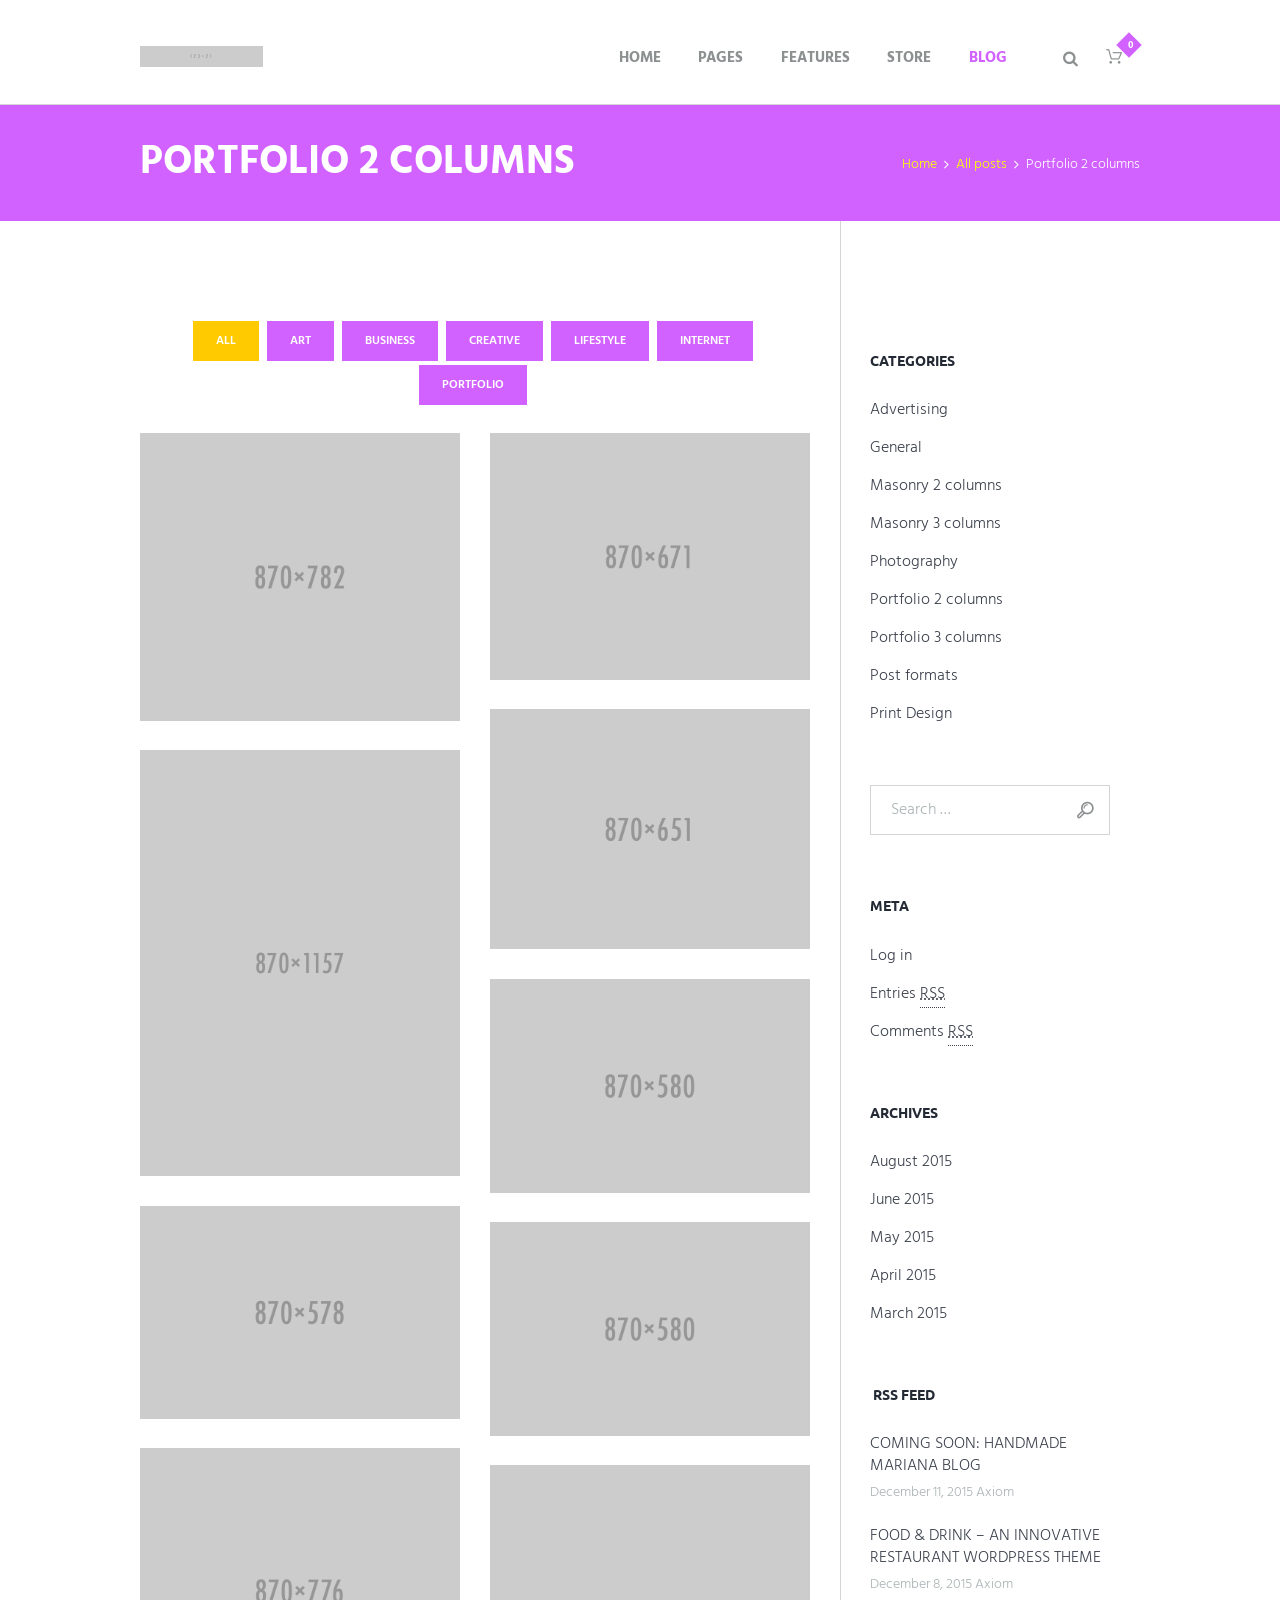
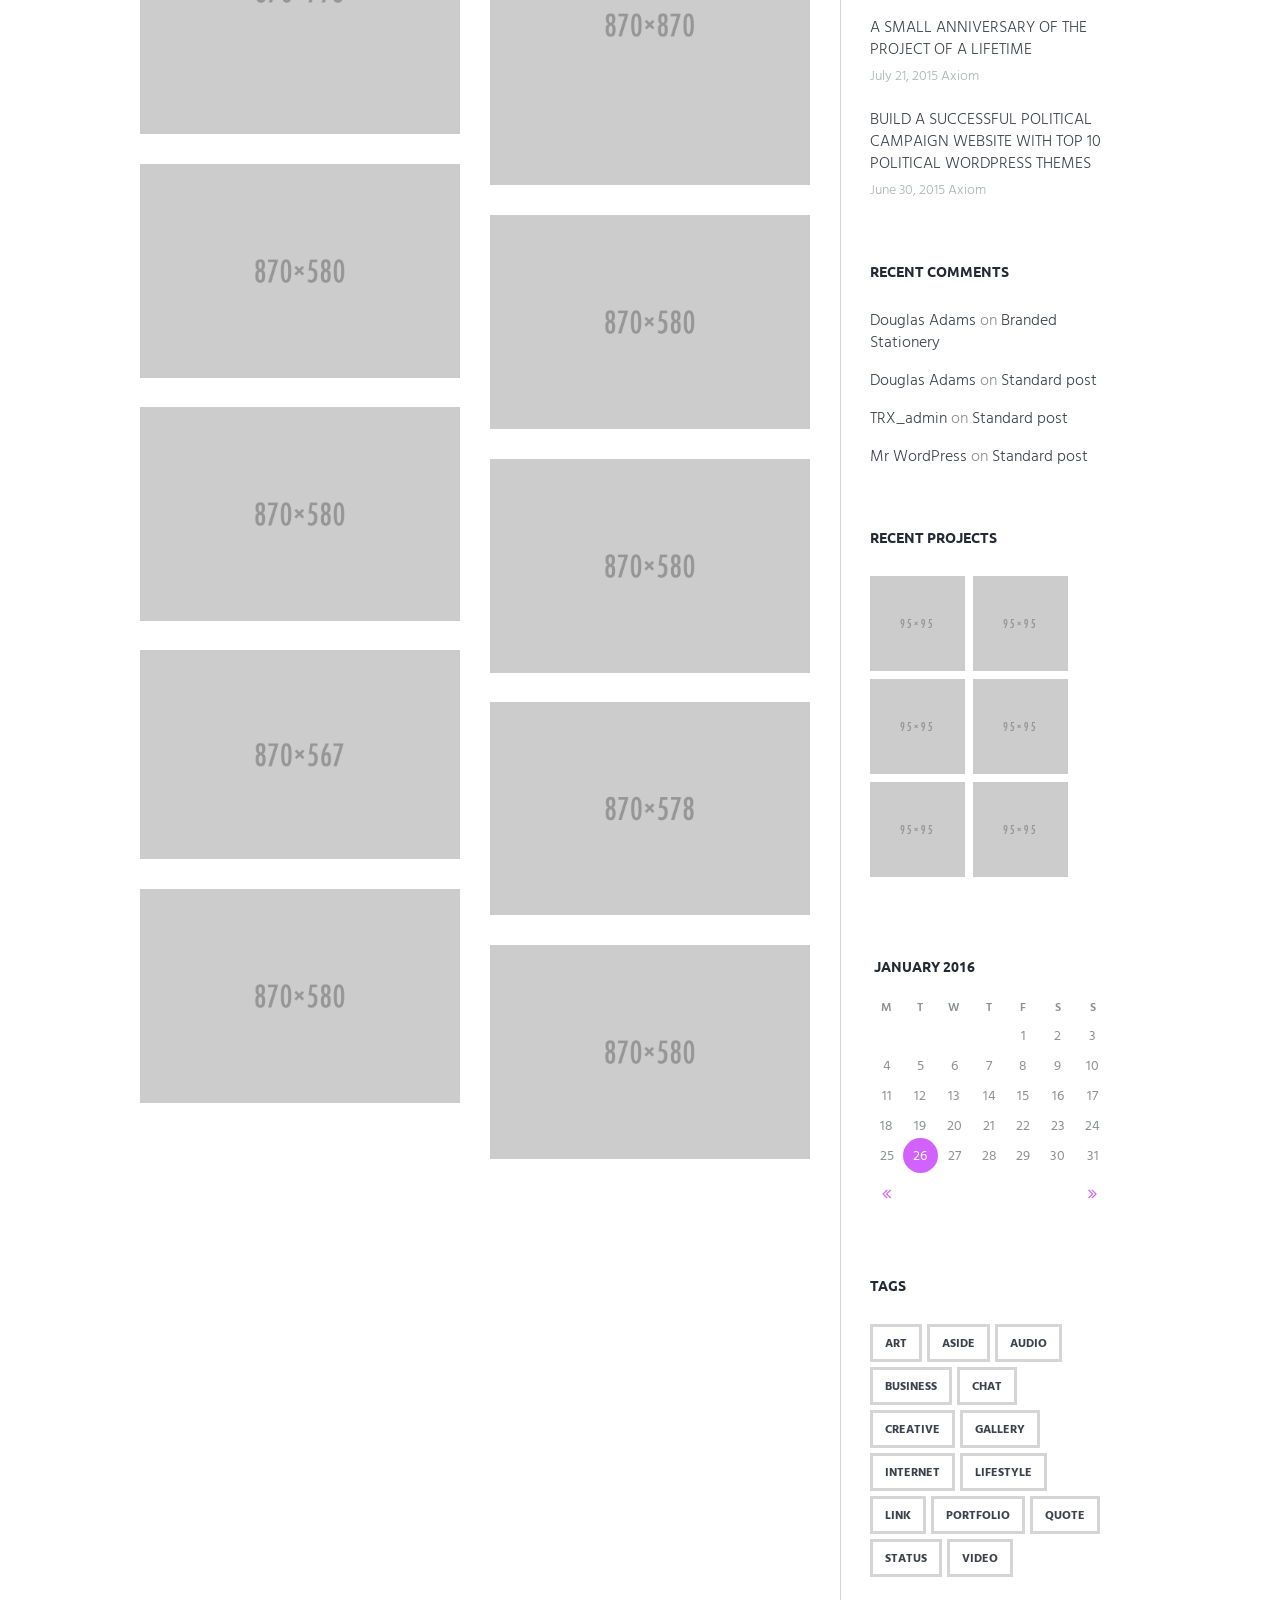
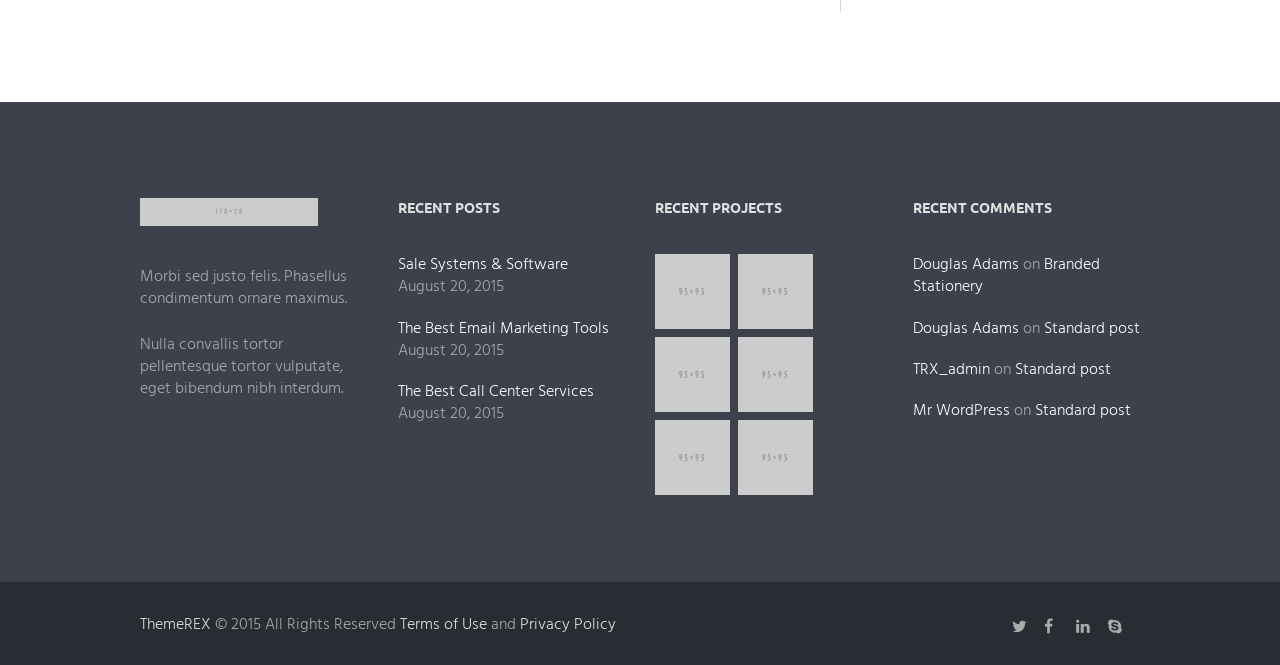
<file: blog-portfolio-2-columns.html>
<!DOCTYPE html>
<html lang="en-US" class="scheme_original">
<head>
	<meta charset="UTF-8" />
	<meta name="viewport" content="width=device-width, initial-scale=1, maximum-scale=1">
	<meta name="format-detection" content="telephone=no">
	<meta name='robots' content='noindex,follow' />
    <link rel="icon" type="image/x-icon" href="images/favicon.ico" />
	<title>Parallels &#8211; Multipurpose HTML Theme</title>

	<link rel='stylesheet' href='js/vendor/swiper/swiper.css' type='text/css' media='all' />
	<link rel='stylesheet' href='css/fontello/css/fontello.css' type='text/css' media='all' />
	<link rel='stylesheet' href='css/core.portfolio.css' type='text/css' media='all' />
	<link rel='stylesheet' href='css/style.css' type='text/css' media='all' />
	<link rel='stylesheet' href='css/core.animation.css' type='text/css' media='all' />
	<link rel='stylesheet' href='css/shortcodes.css' type='text/css' media='all' />
	<link rel='stylesheet' href='css/woo/woo-style.css' type='text/css' media='all' />
	<link rel='stylesheet' href='css/skin.css' type='text/css' media='all' />
	<link rel='stylesheet' href='css/responsive.css' type='text/css' media='all' />
	
</head>

<body class="archive category body_filled article_style_stretch top_panel_style_header_6 template_masonry top_panel_above sidebar_show sidebar_right">

	<div class="body_wrap">
		<div class="page_wrap">
			<div class="top_panel_fixed_wrap"></div>

			<header class="top_panel_wrap top_panel_style_6 scheme_original">
				<div class="top_panel_wrap_inner top_panel_inner_style_6 top_panel_position_above">
					<div class="top_panel_middle" >
						<div class="content_wrap">
							<div class="columns_wrap columns_fluid">
								<div class="column-1_3 contact_logo">
									<div class="logo">
										<a href="index.html">
											<img src="images/123x21.png" class="logo_main" alt="">
											<img src="images/123x21.png" class="logo_fixed" alt="">
											<div class="logo_text"> </div>
											<br>
											<div class="logo_slogan"> </div>
										</a>
									</div>
								</div><div class="column-2_3 menu_main_wrap">
									<a href="#" class="menu_main_responsive_button icon-menu">
									</a>
									<nav class="menu_main_nav_area">
										<ul id="menu_main" class="menu_main_nav">
											<li class="menu-item menu-item-has-children">
												<a href="#">Home</a>
												<ul class="sub-menu">
													<li class="menu-item">
														<a href="index.html">Home (Default)</a>
													</li>
													<li class="menu-item">
														<a href="index-portfolio.html">Home (Portfolio)</a>
													</li>
													<li class="menu-item">
														<a href="index-single-page.html">Home (Single Page)</a>
													</li>
													<li class="menu-item">
														<a href="index-landing.html">Home (Landing)</a>
													</li>
													<li class="menu-item">
														<a href="index-presentation.html">Home (Presentation)</a>
													</li>
													<li class="menu-item">
														<a href="index-boxed.html">Home (Boxed)</a>
													</li>
													<li class="menu-item">
														<a href="index-shop.html">Home (Shop)</a>
													</li>
												</ul>
											</li>
											<li class="menu-item menu-item-has-children">
												<a href="#">Pages</a>
												<ul class="sub-menu">
													<li class="menu-item">
														<a href="pages-about-us.html">About Us</a>
													</li>
													<li class="menu-item">
														<a href="pages-services.html">Services</a>
													</li>
													<li class="menu-item">
														<a href="pages-team.html">Team</a>
													</li>
													<li class="menu-item">
														<a href="pages-faq.html">FAQ Page</a>
													</li>
													<li class="menu-item">
														<a href="pages-404.html">404 Page</a>
													</li>
													<li class="menu-item">
														<a href="pages-contact-us.html">Contact Us</a>
													</li>
													<li class="menu-item">
														<a href="pages-support.html">Support</a>
													</li>
												</ul>
											</li>
											<li class="menu-item menu-item-has-children">
												<a href="#">Features</a>
												<ul class="sub-menu">
													<li class="menu-item">
														<a href="features-typography.html">Typography</a>
													</li>
													<li class="menu-item">
														<a href="features-shortcodes.html">Shortcodes</a>
													</li>
													<li class="menu-item">
														<a href="doc/index.html">Docs</a>
													</li>
												</ul>
											</li>
											<li class="menu-item menu-item-has-children">
												<a href="#">Store</a>
												<ul class="sub-menu">
													<li class="menu-item">
														<a href="store-shop.html">Shop</a>
													</li>
													<li class="menu-item">
														<a href="store-my-account.html">My Account</a>
													</li>
													<li class="menu-item">
														<a href="store-cart.html">Cart</a>
													</li>
													<li class="menu-item">
														<a href="store-checkout.html">Checkout</a>
													</li>
												</ul>
											</li>
											<li class="menu-item menu-item-has-children current-menu-ancestor">
												<a href="#">Blog</a>
												<ul class="sub-menu">
													<li class="menu-item">
														<a href="blog-standard.html">Standard</a>
													</li>
													<li class="menu-item menu-item-has-children">
														<a href="#">Masonry</a>
														<ul class="sub-menu">
															<li class="menu-item">
																<a href="blog-masonry-2-columns.html">Masonry 2 columns</a>
															</li>
															<li class="menu-item">
																<a href="blog-masonry-3-columns.html">Masonry 3 columns</a>
															</li>
														</ul>
													</li>
													<li class="menu-item menu-item-has-children current-menu-ancestor">
														<a href="#">Portfolio</a>
														<ul class="sub-menu">
															<li class="menu-item current-menu-item">
																<a href="blog-portfolio-2-columns.html">Portfolio 2 columns</a>
															</li>
															<li class="menu-item">
																<a href="blog-portfolio-3-columns.html">Portfolio 3 columns</a>
															</li>
														</ul>
													</li>
													<li class="menu-item">
														<a href="blog-post-formats.html">Post formats</a>
													</li>
												</ul>
											</li>
										</ul>
									</nav>
									<div class="menu_main_cart top_panel_icon">
										<a href="#" class="top_panel_cart_button" data-items="0" data-summa="&#036;0.00">
											<span class="contact_icon icon-shopping-cart13"></span>
											<span class="contact_label contact_cart_label">Your cart:</span>
											<span class="contact_cart_totals">
												<span class="cart_items">0 Items</span>
												-
												<span class="cart_summa">&#36;0.00</span>
											</span>
										</a>
										<ul class="widget_area sidebar_cart sidebar">
											<li>
												<div class="widget woocommerce widget_shopping_cart">
													<div class="hide_cart_widget_if_empty">
														<div class="widget_shopping_cart_content">
															<ul class="cart_list product_list_widget">
																<li class="empty">No products in the cart.</li>
															</ul>
															<!-- end product list -->
														</div>
													</div>
												</div>
											</li>
										</ul>
									</div>
									<div class="search_wrap search_style_regular search_state_closed top_panel_icon">
										<div class="search_form_wrap">
											<form method="get" class="search_form" action="index.html">
												<button type="submit" class="search_submit icon-search" title="Open search"></button>
												<input type="text" class="search_field" placeholder="Search" value="" name="s" />
											</form>
										</div>
										<div class="search_results widget_area scheme_original">
											<a class="search_results_close icon-cancel"></a>
											<div class="search_results_content"></div>
										</div>
									</div>
								</div>
							</div>
						</div>
					</div>
				</div>
			</header>

			<div class="top_panel_title top_panel_style_6  title_present breadcrumbs_present scheme_original">
				<div class="top_panel_title_inner top_panel_inner_style_6  title_present_inner breadcrumbs_present_inner">
					<div class="content_wrap">
						<h1 class="page_title">Portfolio 2 columns</h1>
						<div class="breadcrumbs">
							<a class="breadcrumbs_item home" href="index.html">Home</a><span class="breadcrumbs_delimiter"></span><a class="breadcrumbs_item all" href="#">All posts</a><span class="breadcrumbs_delimiter"></span><span class="breadcrumbs_item current">Portfolio 2 columns</span>
						</div>
					</div>
				</div>
			</div>

			<div class="page_content_wrap page_paddings_yes">
				<div class="content_wrap">
					<div class="content">
						<div class="isotope_filters">
							<a href="#" data-filter="*" class="isotope_filters_button active">All</a>
							<a href="#" data-filter=".flt_9" class="isotope_filters_button">art</a>
							<a href="#" data-filter=".flt_13" class="isotope_filters_button">business</a>
							<a href="#" data-filter=".flt_15" class="isotope_filters_button">creative</a>
							<a href="#" data-filter=".flt_8" class="isotope_filters_button">lifestyle</a>
							<a href="#" data-filter=".flt_40" class="isotope_filters_button">internet</a>
							<a href="#" data-filter=".flt_39" class="isotope_filters_button">portfolio</a>
						</div>
						<div class="isotope_wrap " data-columns="2">
							<div class="isotope_item isotope_item_portfolio isotope_item_portfolio_2 isotope_column_2 flt_9 flt_13">
								<article class="post_item post_item_portfolio post_item_portfolio_2 post_format_standard odd">
									<div class="post_content isotope_item_content ih-item colored square effect10 left_to_right">
										<div class="post_featured img">
											<img alt="Sale Systems &#038; Software" src="images/870x782.png">
										</div>
										<div class="post_info_wrap info">
											<div class="info-back">
												<h4 class="post_title">
												<a href="#">Sale Systems &#038; Software</a>
												</h4>
												<div class="post_descr">
													<p class="post_info">
														<span class="post_info_item post_info_posted">
															Posted
															<a href="#" class="post_info_date">August 20, 2015</a>
														</span>
														<span class="post_info_item post_info_counters">
															<a class="post_counters_item post_counters_views icon-eye" title="Views - 115" href="#">115</a>
														</span>
													</p>
													<p>
														<a href="#">Etiam vitae leo et diam pellentesque porta. Sed eleifend ultricies risus, vel rutrum erat commodo ut. Praesent finibus congue euismod. Nullam scelerisque massa vel augue placerat, a tempor sem egestas. Curabitur placerat finibus lacus. Quisque at vehicula magna, quis fringilla sapien. Ut interdum dictum ultricies. Aliquam facilisis purus non dui scelerisque, bibendum vestibulum risus fermentum. </a>
													</p>
													<p class="post_buttons"></p>
												</div>
											</div>
										</div>
									</div>
								</article>
							</div>
							<div class="isotope_item isotope_item_portfolio isotope_item_portfolio_2 isotope_column_2 flt_15 flt_8">
								<article class="post_item post_item_portfolio post_item_portfolio_2 post_format_standard even">
									<div class="post_content isotope_item_content ih-item colored square effect10 left_to_right">
										<div class="post_featured img">
											<img alt="The Best Email Marketing Tools" src="images/870x671.png">
										</div>
										<div class="post_info_wrap info">
											<div class="info-back">
												<h4 class="post_title">
												<a href="#">The Best Email Marketing Tools</a>
												</h4>
												<div class="post_descr">
													<p class="post_info">
														<span class="post_info_item post_info_posted">
															Posted
															<a href="#" class="post_info_date">August 20, 2015</a>
														</span>
														<span class="post_info_item post_info_counters">
															<a class="post_counters_item post_counters_views icon-eye" title="Views - 73" href="#">73</a>
														</span>
													</p>
													<p>
														<a href="#">Etiam vitae leo et diam pellentesque porta. Sed eleifend ultricies risus, vel rutrum erat commodo ut. Praesent finibus congue euismod. Nullam scelerisque massa vel augue placerat, a tempor sem egestas. Curabitur placerat finibus lacus. Quisque at vehicula magna, quis fringilla sapien. Ut interdum dictum ultricies. Aliquam facilisis purus non dui scelerisque, bibendum vestibulum risus fermentum. </a>
													</p>
													<p class="post_buttons"></p>
												</div>
											</div>
										</div>
									</div>
								</article>
							</div>
							<div class="isotope_item isotope_item_portfolio isotope_item_portfolio_2 isotope_column_2 flt_9">
								<article class="post_item post_item_portfolio post_item_portfolio_2 post_format_standard odd">
									<div class="post_content isotope_item_content ih-item colored square effect10 left_to_right">
										<div class="post_featured img">
											<img alt="The Best Call Center Services" src="images/870x651.png">
										</div>
										<div class="post_info_wrap info">
											<div class="info-back">
												<h4 class="post_title">
												<a href="#">The Best Call Center Services</a>
												</h4>
												<div class="post_descr">
													<p class="post_info">
														<span class="post_info_item post_info_posted">
															Posted
															<a href="#" class="post_info_date">August 20, 2015</a>
														</span>
														<span class="post_info_item post_info_counters">
															<a class="post_counters_item post_counters_views icon-eye" title="Views - 50" href="#">50</a>
														</span>
													</p>
													<p>
														<a href="#">Etiam vitae leo et diam pellentesque porta. Sed eleifend ultricies risus, vel rutrum erat commodo ut. Praesent finibus congue euismod. Nullam scelerisque massa vel augue placerat, a tempor sem egestas. Curabitur placerat finibus lacus. Quisque at vehicula magna, quis fringilla sapien. Ut interdum dictum ultricies. Aliquam facilisis purus non dui scelerisque, bibendum vestibulum risus fermentum. </a>
													</p>
													<p class="post_buttons"></p>
												</div>
											</div>
										</div>
									</div>
								</article>
							</div>
							<div class="isotope_item isotope_item_portfolio isotope_item_portfolio_2 isotope_column_2 flt_40">
								<article class="post_item post_item_portfolio post_item_portfolio_2 post_format_standard even">
									<div class="post_content isotope_item_content ih-item colored square effect10 left_to_right">
										<div class="post_featured img">
											<img alt="Hiring a Remote Employee" src="images/870x1157.png">
										</div>
										<div class="post_info_wrap info">
											<div class="info-back">
												<h4 class="post_title">
												<a href="#">Hiring a Remote Employee</a>
												</h4>
												<div class="post_descr">
													<p class="post_info">
														<span class="post_info_item post_info_posted">
															Posted
															<a href="#" class="post_info_date">August 20, 2015</a>
														</span>
														<span class="post_info_item post_info_counters">
															<a class="post_counters_item post_counters_views icon-eye" title="Views - 33" href="#">33</a>
														</span>
													</p>
													<p>
														<a href="#">Etiam vitae leo et diam pellentesque porta. Sed eleifend ultricies risus, vel rutrum erat commodo ut. Praesent finibus congue euismod. Nullam scelerisque massa vel augue placerat, a tempor sem egestas. Curabitur placerat finibus lacus. Quisque at vehicula magna, quis fringilla sapien. Ut interdum dictum ultricies. Aliquam facilisis purus non dui scelerisque, bibendum vestibulum risus fermentum. </a>
													</p>
													<p class="post_buttons"></p>
												</div>
											</div>
										</div>
									</div>
								</article>
							</div>
							<div class="isotope_item isotope_item_portfolio isotope_item_portfolio_2 isotope_column_2 flt_13 flt_8">
								<article class="post_item post_item_portfolio post_item_portfolio_2 post_format_standard odd">
									<div class="post_content isotope_item_content ih-item colored square effect10 left_to_right">
										<div class="post_featured img">
											<img alt="Perfect SEO Practices" src="images/870x580.png">
										</div>
										<div class="post_info_wrap info">
											<div class="info-back">
												<h4 class="post_title">
												<a href="#">Perfect SEO Practices</a>
												</h4>
												<div class="post_descr">
													<p class="post_info">
														<span class="post_info_item post_info_posted">
															Posted
															<a href="#" class="post_info_date">August 20, 2015</a>
														</span>
														<span class="post_info_item post_info_counters">
															<a class="post_counters_item post_counters_views icon-eye" title="Views - 39" href="#">39</a>
														</span>
													</p>
													<p>
														<a href="#">Etiam vitae leo et diam pellentesque porta. Sed eleifend ultricies risus, vel rutrum erat commodo ut. Praesent finibus congue euismod. Nullam scelerisque massa vel augue placerat, a tempor sem egestas. Curabitur placerat finibus lacus. Quisque at vehicula magna, quis fringilla sapien. Ut interdum dictum ultricies. Aliquam facilisis purus non dui scelerisque, bibendum vestibulum risus fermentum. </a>
													</p>
													<p class="post_buttons"></p>
												</div>
											</div>
										</div>
									</div>
								</article>
							</div>
							<div class="isotope_item isotope_item_portfolio isotope_item_portfolio_2 isotope_column_2 flt_9 flt_15">
								<article class="post_item post_item_portfolio post_item_portfolio_2 post_format_standard even">
									<div class="post_content isotope_item_content ih-item colored square effect10 left_to_right">
										<div class="post_featured img">
											<img alt="Traits of Successful Salespeople" src="images/870x578.png">
										</div>
										<div class="post_info_wrap info">
											<div class="info-back">
												<h4 class="post_title">
												<a href="#">Traits of Successful Salespeople</a>
												</h4>
												<div class="post_descr">
													<p class="post_info">
														<span class="post_info_item post_info_posted">
															Posted
															<a href="#" class="post_info_date">August 20, 2015</a>
														</span>
														<span class="post_info_item post_info_counters">
															<a class="post_counters_item post_counters_views icon-eye" title="Views - 36" href="#">36</a>
														</span>
													</p>
													<p>
														<a href="#">Etiam vitae leo et diam pellentesque porta. Sed eleifend ultricies risus, vel rutrum erat commodo ut. Praesent finibus congue euismod. Nullam scelerisque massa vel augue placerat, a tempor sem egestas. Curabitur placerat finibus lacus. Quisque at vehicula magna, quis fringilla sapien. Ut interdum dictum ultricies. Aliquam facilisis purus non dui scelerisque, bibendum vestibulum risus fermentum. </a>
													</p>
													<p class="post_buttons"></p>
												</div>
											</div>
										</div>
									</div>
								</article>
							</div>
							<div class="isotope_item isotope_item_portfolio isotope_item_portfolio_2 isotope_column_2">
								<article class="post_item post_item_portfolio post_item_portfolio_2 post_format_standard odd">
									<div class="post_content isotope_item_content ih-item colored square effect10 left_to_right">
										<div class="post_featured img">
											<img alt="New Business Ideas for 2016" src="images/870x580.png">
										</div>
										<div class="post_info_wrap info">
											<div class="info-back">
												<h4 class="post_title">
												<a href="#">New Business Ideas for 2016</a>
												</h4>
												<div class="post_descr">
													<p class="post_info">
														<span class="post_info_item post_info_posted">
															Posted
															<a href="#" class="post_info_date">August 20, 2015</a>
														</span>
														<span class="post_info_item post_info_counters">
															<a class="post_counters_item post_counters_views icon-eye" title="Views - 35" href="#">35</a>
														</span>
													</p>
													<p>
														<a href="#">Etiam vitae leo et diam pellentesque porta. Sed eleifend ultricies risus, vel rutrum erat commodo ut. Praesent finibus congue euismod. Nullam scelerisque massa vel augue placerat, a tempor sem egestas. Curabitur placerat finibus lacus. Quisque at vehicula magna, quis fringilla sapien. Ut interdum dictum ultricies. Aliquam facilisis purus non dui scelerisque, bibendum vestibulum risus fermentum. </a>
													</p>
													<p class="post_buttons"></p>
												</div>
											</div>
										</div>
									</div>
								</article>
							</div>
							<div class="isotope_item isotope_item_portfolio isotope_item_portfolio_2 isotope_column_2 flt_8">
								<article class="post_item post_item_portfolio post_item_portfolio_2 post_format_standard even">
									<div class="post_content isotope_item_content ih-item colored square effect10 left_to_right">
										<div class="post_featured img">
											<img alt="Boosting Your Sales" src="images/870x776.png">
										</div>
										<div class="post_info_wrap info">
											<div class="info-back">
												<h4 class="post_title">
												<a href="#">Boosting Your Sales</a>
												</h4>
												<div class="post_descr">
													<p class="post_info">
														<span class="post_info_item post_info_posted">
															Posted
															<a href="#" class="post_info_date">August 20, 2015</a>
														</span>
														<span class="post_info_item post_info_counters">
															<a class="post_counters_item post_counters_views icon-eye" title="Views - 22" href="#">22</a>
														</span>
													</p>
													<p>
														<a href="#">Etiam vitae leo et diam pellentesque porta. Sed eleifend ultricies risus, vel rutrum erat commodo ut. Praesent finibus congue euismod. Nullam scelerisque massa vel augue placerat, a tempor sem egestas. Curabitur placerat finibus lacus. Quisque at vehicula magna, quis fringilla sapien. Ut interdum dictum ultricies. Aliquam facilisis purus non dui scelerisque, bibendum vestibulum risus fermentum. </a>
													</p>
													<p class="post_buttons"></p>
												</div>
											</div>
										</div>
									</div>
								</article>
							</div>
							<div class="isotope_item isotope_item_portfolio isotope_item_portfolio_2 isotope_column_2">
								<article class="post_item post_item_portfolio post_item_portfolio_2 post_format_standard odd">
									<div class="post_content isotope_item_content ih-item colored square effect10 left_to_right">
										<div class="post_featured img">
											<img alt="10 Killer Business Ideas" src="images/870x870.png">
										</div>
										<div class="post_info_wrap info">
											<div class="info-back">
												<h4 class="post_title">
												<a href="#">10 Killer Business Ideas</a>
												</h4>
												<div class="post_descr">
													<p class="post_info">
														<span class="post_info_item post_info_posted">
															Posted
															<a href="#" class="post_info_date">August 20, 2015</a>
														</span>
														<span class="post_info_item post_info_counters">
															<a class="post_counters_item post_counters_views icon-eye" title="Views - 25" href="#">25</a>
														</span>
													</p>
													<p>
														<a href="#">Etiam vitae leo et diam pellentesque porta. Sed eleifend ultricies risus, vel rutrum erat commodo ut. Praesent finibus congue euismod. Nullam scelerisque massa vel augue placerat, a tempor sem egestas. Curabitur placerat finibus lacus. Quisque at vehicula magna, quis fringilla sapien. Ut interdum dictum ultricies. Aliquam facilisis purus non dui scelerisque, bibendum vestibulum risus fermentum. </a>
													</p>
													<p class="post_buttons"></p>
												</div>
											</div>
										</div>
									</div>
								</article>
							</div>
							<div class="isotope_item isotope_item_portfolio isotope_item_portfolio_2 isotope_column_2">
								<article class="post_item post_item_portfolio post_item_portfolio_2 post_format_standard even">
									<div class="post_content isotope_item_content ih-item colored square effect10 left_to_right">
										<div class="post_featured img">
											<img alt="The Best Online Payroll Services" src="images/870x580.png">
										</div>
										<div class="post_info_wrap info">
											<div class="info-back">
												<h4 class="post_title">
												<a href="#">The Best Online Payroll Services</a>
												</h4>
												<div class="post_descr">
													<p class="post_info">
														<span class="post_info_item post_info_posted">
															Posted
															<a href="#" class="post_info_date">August 20, 2015</a>
														</span>
														<span class="post_info_item post_info_counters">
															<a class="post_counters_item post_counters_views icon-eye" title="Views - 25" href="#">25</a>
														</span>
													</p>
													<p>
														<a href="#">Etiam vitae leo et diam pellentesque porta. Sed eleifend ultricies risus, vel rutrum erat commodo ut. Praesent finibus congue euismod. Nullam scelerisque massa vel augue placerat, a tempor sem egestas. Curabitur placerat finibus lacus. Quisque at vehicula magna, quis fringilla sapien. Ut interdum dictum ultricies. Aliquam facilisis purus non dui scelerisque, bibendum vestibulum risus fermentum. </a>
													</p>
													<p class="post_buttons"></p>
												</div>
											</div>
										</div>
									</div>
								</article>
							</div>
							<div class="isotope_item isotope_item_portfolio isotope_item_portfolio_2 isotope_column_2">
								<article class="post_item post_item_portfolio post_item_portfolio_2 post_format_standard odd">
									<div class="post_content isotope_item_content ih-item colored square effect10 left_to_right">
										<div class="post_featured img">
											<img alt="Best CRM Software 2015" src="images/870x580.png">
										</div>
										<div class="post_info_wrap info">
											<div class="info-back">
												<h4 class="post_title">
												<a href="#">Best CRM Software 2015</a>
												</h4>
												<div class="post_descr">
													<p class="post_info">
														<span class="post_info_item post_info_posted">
															Posted
															<a href="#" class="post_info_date">August 20, 2015</a>
														</span>
														<span class="post_info_item post_info_counters">
															<a class="post_counters_item post_counters_views icon-eye" title="Views - 37" href="#">37</a>
														</span>
													</p>
													<p>
														<a href="#">Etiam vitae leo et diam pellentesque porta. Sed eleifend ultricies risus, vel rutrum erat commodo ut. Praesent finibus congue euismod. Nullam scelerisque massa vel augue placerat, a tempor sem egestas. Curabitur placerat finibus lacus. Quisque at vehicula magna, quis fringilla sapien. Ut interdum dictum ultricies. Aliquam facilisis purus non dui scelerisque, bibendum vestibulum risus fermentum. </a>
													</p>
													<p class="post_buttons"></p>
												</div>
											</div>
										</div>
									</div>
								</article>
							</div>
							<div class="isotope_item isotope_item_portfolio isotope_item_portfolio_2 isotope_column_2 flt_15 flt_39">
								<article class="post_item post_item_portfolio post_item_portfolio_2 post_format_standard even">
									<div class="post_content isotope_item_content ih-item colored square effect10 left_to_right">
										<div class="post_featured img">
											<img alt="Fusce et augue placerat" src="images/870x580.png">
										</div>
										<div class="post_info_wrap info">
											<div class="info-back">
												<h4 class="post_title">
												<a href="#">Fusce et augue placerat</a>
												</h4>
												<div class="post_descr">
													<p class="post_info">
														<span class="post_info_item post_info_posted">
															Posted
															<a href="#" class="post_info_date">March 19, 2015</a>
														</span>
														<span class="post_info_item post_info_counters">
															<a class="post_counters_item post_counters_views icon-eye" title="Views - 20" href="#">20</a>
														</span>
													</p>
													<p>
														<a href="#">Fusce et augue placerat, dictum velit sit amet, egestas urna. Cras aliquam pretium ornare. Aliquam vel finibus metus. Aenean venenatis sodales nisi, mollis iaculis leo pellentesque non. Donec vulputate leo lacus, non tempus urna euismod ut. Vivamus molestie felis massa, ac suscipit urna venenatis ut. Vestibulum ante ipsum primis in faucibus orci luctus et ultrices </a>
													</p>
													<p class="post_buttons"></p>
												</div>
											</div>
										</div>
									</div>
								</article>
							</div>
							<div class="isotope_item isotope_item_portfolio isotope_item_portfolio_2 isotope_column_2 flt_9 flt_8">
								<article class="post_item post_item_portfolio post_item_portfolio_2 post_format_standard odd">
									<div class="post_content isotope_item_content ih-item colored square effect10 left_to_right">
										<div class="post_featured img">
											<img alt="Lorem ipsum dolor sit amet" src="images/870x580.png">
										</div>
										<div class="post_info_wrap info">
											<div class="info-back">
												<h4 class="post_title">
												<a href="#">Lorem ipsum dolor sit amet</a>
												</h4>
												<div class="post_descr">
													<p class="post_info">
														<span class="post_info_item post_info_posted">
															Posted
															<a href="#" class="post_info_date">March 18, 2015</a>
														</span>
														<span class="post_info_item post_info_counters">
															<a class="post_counters_item post_counters_views icon-eye" title="Views - 20" href="#">20</a>
														</span>
													</p>
													<p>
														<a href="#">Lorem ipsum dolor sit amet, consectetur adipiscing elit. Nunc porta fringilla ullamcorper. Morbi felis orci, lacinia a velit et, sodales condimentum metus. Nulla non fermentum nisl. Maecenas id molestie turpis, sit amet feugiat lorem. Curabitur sed erat vel tellus hendrerit tincidunt. Sed arcu tortor, sollicitudin ac lectus sed, rhoncus iaculis lectus. Ut efficitur feugiat enim </a>
													</p>
													<p class="post_buttons"></p>
												</div>
											</div>
										</div>
									</div>
								</article>
							</div>
							<div class="isotope_item isotope_item_portfolio isotope_item_portfolio_2 isotope_column_2 flt_13 flt_15 flt_40">
								<article class="post_item post_item_portfolio post_item_portfolio_2 post_format_standard even">
									<div class="post_content isotope_item_content ih-item colored square effect10 left_to_right">
										<div class="post_featured img">
											<img alt="Pellentesque habitant morbi tristique senectus" src="images/870x567.png">
										</div>
										<div class="post_info_wrap info">
											<div class="info-back">
												<h4 class="post_title">
												<a href="#">Pellentesque habitant morbi tristique senectus</a>
												</h4>
												<div class="post_descr">
													<p class="post_info">
														<span class="post_info_item post_info_posted">
															Posted
															<a href="#" class="post_info_date">March 17, 2015</a>
														</span>
														<span class="post_info_item post_info_counters">
															<a class="post_counters_item post_counters_views icon-eye" title="Views - 14" href="#">14</a>
														</span>
													</p>
													<p>
														<a href="#">Pellentesque habitant morbi tristique senectus et netus et malesuada fames ac turpis egestas. Ut tristique pretium tellus, sed fermentum est vestibulum id. Aenean semper, odio sed fringilla blandit, nisl nulla placerat mauris, sit amet commodo mi turpis at libero. Curabitur varius eros et lacus rutrum consequat. Mauris sollicitudin enim condimentum, luctus justo non, molestie nisl. </a>
													</p>
													<p class="post_buttons"></p>
												</div>
											</div>
										</div>
									</div>
								</article>
							</div>
							<div class="isotope_item isotope_item_portfolio isotope_item_portfolio_2 isotope_column_2 flt_9 flt_8 flt_39">
								<article class="post_item post_item_portfolio post_item_portfolio_2 post_format_standard odd">
									<div class="post_content isotope_item_content ih-item colored square effect10 left_to_right">
										<div class="post_featured img">
											<img alt="Fusce mauris leo, dapibus quis est in" src="images/870x578.png">
										</div>
										<div class="post_info_wrap info">
											<div class="info-back">
												<h4 class="post_title">
												<a href="#">Fusce mauris leo, dapibus quis est in</a>
												</h4>
												<div class="post_descr">
													<p class="post_info">
														<span class="post_info_item post_info_posted">
															Posted
															<a href="#" class="post_info_date">March 16, 2015</a>
														</span>
														<span class="post_info_item post_info_counters">
															<a class="post_counters_item post_counters_views icon-eye" title="Views - 12" href="#">12</a>
														</span>
													</p>
													<p>
														<a href="#">Fusce mauris leo, dapibus quis est in, elementum elementum odio. Vivamus ornare lectus urna, vitae faucibus ligula imperdiet vitae. Morbi posuere tortor at purus venenatis, in dignissim libero volutpat. Curabitur a auctor urna, ullamcorper consectetur elit. Nullam nunc neque, porta quis lacinia non, accumsan vel eros. Suspendisse gravida sit amet ligula varius dictum. Pellentesque sollicitudin, </a>
													</p>
													<p class="post_buttons"></p>
												</div>
											</div>
										</div>
									</div>
								</article>
							</div>
							<div class="isotope_item isotope_item_portfolio isotope_item_portfolio_2 isotope_column_2 flt_13 flt_40 flt_8">
								<article class="post_item post_item_portfolio post_item_portfolio_2 post_format_standard even">
									<div class="post_content isotope_item_content ih-item colored square effect10 left_to_right">
										<div class="post_featured img">
											<img alt="Phasellus cursus nunc arcu" src="images/870x580.png">
										</div>
										<div class="post_info_wrap info">
											<div class="info-back">
												<h4 class="post_title">
												<a href="#">Phasellus cursus nunc arcu</a>
												</h4>
												<div class="post_descr">
													<p class="post_info">
														<span class="post_info_item post_info_posted">
															Posted
															<a href="#" class="post_info_date">March 15, 2015</a>
														</span>
														<span class="post_info_item post_info_counters">
															<a class="post_counters_item post_counters_views icon-eye" title="Views - 92" href="#">92</a>
														</span>
													</p>
													<p>
														<a href="#">Phasellus cursus nunc arcu, eget sollicitudin mi lacinia tempus. Donec ligula turpis, egestas at volutpat non, pellentesque ut nibh. Aliquam varius aliquam urna, sed bibendum leo dignissim ac. Phasellus quis leo sem. Morbi vitae congue sapien. Phasellus accumsan mi ex. Cum sociis natoque penatibus et magnis dis parturient montes, nascetur ridiculus mus. Ut sollicitudin lacinia </a>
													</p>
													<p class="post_buttons"></p>
												</div>
											</div>
										</div>
									</div>
								</article>
							</div>
							<div class="isotope_item isotope_item_portfolio isotope_item_portfolio_2 isotope_column_2 flt_9 flt_15">
								<article class="post_item post_item_portfolio post_item_portfolio_2 post_format_standard odd last">
									<div class="post_content isotope_item_content ih-item colored square effect10 left_to_right">
										<div class="post_featured img">
											<img alt="Etiam vitae leo et diam pellentesque porta" src="images/870x580.png">
										</div>
										<div class="post_info_wrap info">
											<div class="info-back">
												<h4 class="post_title">
												<a href="#">Etiam vitae leo et diam pellentesque porta</a>
												</h4>
												<div class="post_descr">
													<p class="post_info">
														<span class="post_info_item post_info_posted">
															Posted
															<a href="#" class="post_info_date">March 14, 2015</a>
														</span>
														<span class="post_info_item post_info_counters">
															<a class="post_counters_item post_counters_views icon-eye" title="Views - 10" href="#">10</a>
														</span>
													</p>
													<p>
														<a href="#">Etiam vitae leo et diam pellentesque porta. Sed eleifend ultricies risus, vel rutrum erat commodo ut. Praesent finibus congue euismod. Nullam scelerisque massa vel augue placerat, a tempor sem egestas. Curabitur placerat finibus lacus. Quisque at vehicula magna, quis fringilla sapien. Ut interdum dictum ultricies. Aliquam facilisis purus non dui scelerisque, bibendum vestibulum risus fermentum. </a>
													</p>
													<p class="post_buttons"></p>
												</div>
											</div>
										</div>
									</div>
								</article>
							</div>
						</div>
					</div>
					<div class="sidebar widget_area scheme_original">
						<div class="sidebar_inner widget_area_inner">
							<aside class="widget widget_categories">
								<h5 class="widget_title">Categories</h5>
								<ul>
									<li class="cat-item">
										<a href="#" >Advertising</a>
									</li>
									<li class="cat-item">
										<a href="#" >General</a>
									</li>
									<li class="cat-item">
										<a href="blog-masonry-2-columns.html" >Masonry 2 columns</a>
									</li>
									<li class="cat-item">
										<a href="blog-masonry-3-columns.html" >Masonry 3 columns</a>
									</li>
									<li class="cat-item">
										<a href="#" >Photography</a>
									</li>
									<li class="cat-item">
										<a href="blog-portfolio-2-columns.html" >Portfolio 2 columns</a>
									</li>
									<li class="cat-item">
										<a href="blog-portfolio-3-columns.html" >Portfolio 3 columns</a>
									</li>
									<li class="cat-item">
										<a href="blog-post-formats.html" >Post formats</a>
									</li>
									<li class="cat-item">
										<a href="#" >Print Design</a>
									</li>
								</ul>
							</aside>
							<aside class="widget widget_search">
								<form method="get" class="search_form" action="#">
									<input type="text" class="search_field" placeholder="Search &hellip;" value="" name="s" title="Search for:" />
									<button type="submit" class="search_button icon-search-light"></button>
								</form>
							</aside>
							<aside class="widget widget_meta">
								<h5 class="widget_title">Meta</h5>
								<ul>
									<li>
										<a href="#">Log in</a>
									</li>
									<li>
										<a href="#">Entries <abbr title="Really Simple Syndication">RSS</abbr></a>
									</li>
									<li>
										<a href="#">Comments <abbr title="Really Simple Syndication">RSS</abbr></a>
									</li>
								</ul>
							</aside>
							<aside class="widget widget_archive">
								<h5 class="widget_title">Archives</h5>
								<ul>
									<li>
										<a href='#'>August 2015</a>
									</li>
									<li>
										<a href='#'>June 2015</a>
									</li>
									<li>
										<a href='#'>May 2015</a>
									</li>
									<li>
										<a href='#'>April 2015</a>
									</li>
									<li>
										<a href='#'>March 2015</a>
									</li>
								</ul>
							</aside>
							<aside class="widget widget_rss">
								<h5 class="widget_title">
								<a class="rsswidget" href="#">
									<img class="rss-widget-icon" width="14" height="14" src="images/rss.png" alt="RSS" />
								</a>
								<a class="rsswidget" href="#">RSS FEED</a>
								</h5>
								<ul>
									<li>
										<a class='rsswidget' href='#'>Coming Soon: HandMade Mariana Blog</a>
										<span class="rss-date">December 11, 2015</span>
										<cite>Axiom</cite>
									</li>
									<li>
										<a class='rsswidget' href='#'>Food &amp; Drink – an Innovative Restaurant WordPress Theme</a>
										<span class="rss-date">December 8, 2015</span>
										<cite>Axiom</cite>
									</li>
									<li>
										<a class='rsswidget' href='#'>A Small Anniversary of the Project of a Lifetime</a>
										<span class="rss-date">July 21, 2015</span>
										<cite>Axiom</cite>
									</li>
									<li>
										<a class='rsswidget' href='#'>Build a Successful Political Campaign Website with Top 10 Political WordPress Themes</a>
										<span class="rss-date">June 30, 2015</span>
										<cite>Axiom</cite>
									</li>
								</ul>
							</aside>
							<aside class="widget widget_recent_comments">
								<h5 class="widget_title">Recent Comments</h5>
								<ul>
									<li class="recentcomments">
										<span class="comment-author-link">
											<a href='#' rel='external nofollow' class='url'>Douglas Adams</a>
										</span>
										on
										<a href="#">Branded Stationery</a>
									</li>
									<li class="recentcomments">
										<span class="comment-author-link">
											<a href='#' rel='external nofollow' class='url'>Douglas Adams</a>
										</span>
										on
										<a href="#">Standard post</a>
									</li>
									<li class="recentcomments">
										<span class="comment-author-link">
											<a href='#' rel='external nofollow' class='url'>TRX_admin</a>
										</span>
										on
										<a href="#">Standard post</a>
									</li>
									<li class="recentcomments">
										<span class="comment-author-link">
											<a href='#' rel='external nofollow' class='url'>Mr WordPress</a>
										</span>
										on
										<a href="#">Standard post</a>
									</li>
								</ul>
							</aside>
							<aside class="widget widget_recent_projects clearfix">
								<h5 class="widget_title">Recent Projects</h5>
								<article class="post_item with_thumb first">
									<div class="post_thumb">
										<a href="#" title="Sale Systems &amp; Software">
											<img alt="Sale Systems &#038; Software" src="images/95x95.png">
										</a>
									</div>
								</article>
								<article class="post_item with_thumb">
									<div class="post_thumb">
										<a href="#" title="The Best Email Marketing Tools">
											<img alt="The Best Email Marketing Tools" src="images/95x95.png">
										</a>
									</div>
								</article>
								<article class="post_item with_thumb">
									<div class="post_thumb">
										<a href="#" title="The Best Call Center Services">
											<img alt="The Best Call Center Services" src="images/95x95.png">
										</a>
									</div>
								</article>
								<article class="post_item with_thumb">
									<div class="post_thumb">
										<a href="#" title="Hiring a Remote Employee">
											<img alt="Hiring a Remote Employee" src="images/95x95.png">
										</a>
									</div>
								</article>
								<article class="post_item with_thumb">
									<div class="post_thumb">
										<a href="#" title="Perfect SEO Practices">
											<img alt="Perfect SEO Practices" src="images/95x95.png">
										</a>
									</div>
								</article>
								<article class="post_item with_thumb">
									<div class="post_thumb">
										<a href="#" title="Traits of Successful Salespeople">
											<img alt="Traits of Successful Salespeople" src="images/95x95.png">
										</a>
									</div>
								</article>
							</aside>
							<aside class="widget widget_calendar">
								<div class="calendar_wrap">
									<table class="sc_calendar">
										<thead>
											<tr>
												<th class="month_cur" colspan="7">January <span>2016</span>
												</th>
											</tr>
											<tr>
												<th class="weekday" scope="col" title="Monday">M</th>
												<th class="weekday" scope="col" title="Tuesday">T</th>
												<th class="weekday" scope="col" title="Wednesday">W</th>
												<th class="weekday" scope="col" title="Thursday">T</th>
												<th class="weekday" scope="col" title="Friday">F</th>
												<th class="weekday" scope="col" title="Saturday">S</th>
												<th class="weekday" scope="col" title="Sunday">S</th>
											</tr>
										</thead>
										<tbody>
											<tr>
												<td colspan="4" class="pad">
													<span class="day_wrap">&nbsp;</span>
												</td>
												<td class="day">
													<span class="day_wrap">1</span>
												</td>
												<td class="day">
													<span class="day_wrap">2</span>
												</td>
												<td class="day">
													<span class="day_wrap">3</span>
												</td>
											</tr>
											<tr>
												<td class="day">
													<span class="day_wrap">4</span>
												</td>
												<td class="day">
													<span class="day_wrap">5</span>
												</td>
												<td class="day">
													<span class="day_wrap">6</span>
												</td>
												<td class="day">
													<span class="day_wrap">7</span>
												</td>
												<td class="day">
													<span class="day_wrap">8</span>
												</td>
												<td class="day">
													<span class="day_wrap">9</span>
												</td>
												<td class="day">
													<span class="day_wrap">10</span>
												</td>
											</tr>
											<tr>
												<td class="day">
													<span class="day_wrap">11</span>
												</td>
												<td class="day">
													<span class="day_wrap">12</span>
												</td>
												<td class="day">
													<span class="day_wrap">13</span>
												</td>
												<td class="day">
													<span class="day_wrap">14</span>
												</td>
												<td class="day">
													<span class="day_wrap">15</span>
												</td>
												<td class="day">
													<span class="day_wrap">16</span>
												</td>
												<td class="day">
													<span class="day_wrap">17</span>
												</td>
											</tr>
											<tr>
												<td class="day">
													<span class="day_wrap">18</span>
												</td>
												<td class="day">
													<span class="day_wrap">19</span>
												</td>
												<td class="day">
													<span class="day_wrap">20</span>
												</td>
												<td class="day">
													<span class="day_wrap">21</span>
												</td>
												<td class="day">
													<span class="day_wrap">22</span>
												</td>
												<td class="day">
													<span class="day_wrap">23</span>
												</td>
												<td class="day">
													<span class="day_wrap">24</span>
												</td>
											</tr>
											<tr>
												<td class="day">
													<span class="day_wrap">25</span>
												</td>
												<td class="today">
													<span class="day_wrap">26</span>
												</td>
												<td class="day">
													<span class="day_wrap">27</span>
												</td>
												<td class="day">
													<span class="day_wrap">28</span>
												</td>
												<td class="day">
													<span class="day_wrap">29</span>
												</td>
												<td class="day">
													<span class="day_wrap">30</span>
												</td>
												<td class="day">
													<span class="day_wrap">31</span>
												</td>
											</tr>
											<tr>
												<th class="month_prev">
													<a href="#" data-type="post" data-year="2015" data-month="12" title="View posts for December 2015"></a>
												</th>
												<th class="month_cur" colspan="5"></th>
												<th class="month_next">
													<a href="#" data-type="post" data-year="2016" data-month="02" title="View posts for February 2016"></a>
												</th>
											</tr>
										</tbody>
									</table>
								</div>
							</aside>
							<aside class="widget widget_tag_cloud">
								<h5 class="widget_title">Tags</h5>
								<div class="tagcloud">
									<a href='#' title='10 topics'>art</a>
									<a href='#' title='1 topic'>aside</a>
									<a href='#' title='1 topic'>audio</a>
									<a href='#' title='8 topics'>business</a>
									<a href='#' title='1 topic'>chat</a>
									<a href='#' title='12 topics'>creative</a>
									<a href='#' title='1 topic'>gallery</a>
									<a href='#' title='3 topics'>internet</a>
									<a href='#' title='10 topics'>lifestyle</a>
									<a href='#' title='1 topic'>link</a>
									<a href='#' title='2 topics'>portfolio</a>
									<a href='#' title='1 topic'>quote</a>
									<a href='#' title='1 topic'>status</a>
									<a href='#' title='1 topic'>video</a>
								</div>
							</aside>
						</div>
					</div>
				</div>
			</div>
			
			<footer class="footer_wrap widget_area scheme_dark">
				<div class="footer_wrap_inner widget_area_inner">
					<div class="content_wrap">
						<div class="columns_wrap">
							<aside class="column-1_4 widget widget_advert">
								<div class="widget_advert_inner">
									<a href="#" class="image_wrap">
										<img src="images/178x28.png" alt="" />
									</a>
									<div class="padding_top_15em">
										<p>Morbi sed justo felis. Phasellus condimentum ornare maximus.</p>
										<p>Nulla convallis tortor pellentesque tortor vulputate, eget bibendum nibh interdum. </p>
									</div>
								</div>
							</aside><aside class="column-1_4 widget widget_recent_entries">
								<h5 class="widget_title">Recent Posts</h5>
								<ul>
									<li>
										<a href="#">Sale Systems &#038; Software</a>
										<span class="post-date">August 20, 2015</span>
									</li>
									<li>
										<a href="#">The Best Email Marketing Tools</a>
										<span class="post-date">August 20, 2015</span>
									</li>
									<li>
										<a href="#">The Best Call Center Services</a>
										<span class="post-date">August 20, 2015</span>
									</li>
								</ul>
							</aside><aside class="column-1_4 widget widget_recent_projects clearfix">
								<h5 class="widget_title">Recent projects</h5>
								<article class="post_item with_thumb first">
									<div class="post_thumb">
										<a href="#" title="Sale Systems &amp; Software">
											<img alt="Sale Systems &#038; Software" src="images/95x95.png">
										</a>
									</div>
								</article>
								<article class="post_item with_thumb">
									<div class="post_thumb">
										<a href="#" title="The Best Email Marketing Tools">
											<img alt="The Best Email Marketing Tools" src="images/95x95.png">
										</a>
									</div>
								</article>
								<article class="post_item with_thumb">
									<div class="post_thumb">
										<a href="#" title="The Best Call Center Services">
											<img alt="The Best Call Center Services" src="images/95x95.png">
										</a>
									</div>
								</article>
								<article class="post_item with_thumb">
									<div class="post_thumb">
										<a href="#" title="Hiring a Remote Employee">
											<img alt="Hiring a Remote Employee" src="images/95x95.png">
										</a>
									</div>
								</article>
								<article class="post_item with_thumb">
									<div class="post_thumb">
										<a href="#" title="Perfect SEO Practices">
											<img alt="Perfect SEO Practices" src="images/95x95.png">
										</a>
									</div>
								</article>
								<article class="post_item with_thumb">
									<div class="post_thumb">
										<a href="#" title="Traits of Successful Salespeople">
											<img alt="Traits of Successful Salespeople" src="images/95x95.png">
										</a>
									</div>
								</article>
							</aside><aside class="column-1_4 widget widget_recent_comments">
								<h5 class="widget_title">Recent Comments</h5>
								<ul id="recentcomments">
									<li class="recentcomments">
										<span class="comment-author-link">
											<a href='#' rel='external nofollow' class='url'>Douglas Adams</a>
										</span>
										on
										<a href="#">Branded Stationery</a>
									</li>
									<li class="recentcomments">
										<span class="comment-author-link">
											<a href='#' rel='external nofollow' class='url'>Douglas Adams</a>
										</span>
										on
										<a href="#">Standard post</a>
									</li>
									<li class="recentcomments">
										<span class="comment-author-link">
											<a href='#' rel='external nofollow' class='url'>TRX_admin</a>
										</span>
										on
										<a href="#">Standard post</a>
									</li>
									<li class="recentcomments">
										<span class="comment-author-link">
											<a href='#' rel='external nofollow' class='url'>Mr WordPress</a>
										</span>
										on
										<a href="#">Standard post</a>
									</li>
								</ul>
							</aside>
						</div>
					</div>
				</div>
			</footer>
					 
			<div class="copyright_wrap copyright_style_socials  scheme_darker">
				<div class="copyright_wrap_inner">
					<div class="content_wrap">
						<div class="sc_socials sc_socials_type_icons sc_socials_shape_square sc_socials_size_tiny">
							<div class="sc_socials_item">
								<a href="#" target="_blank" class="social_icons social_twitter">
									<span class="icon-twitter"></span>
								</a>
							</div><div class="sc_socials_item">
								<a href="#" target="_blank" class="social_icons social_facebook">
									<span class="icon-facebook"></span>
								</a>
							</div><div class="sc_socials_item">
								<a href="#" target="_blank" class="social_icons social_linkedin">
									<span class="icon-linkedin"></span>
								</a>
							</div><div class="sc_socials_item">
								<a href="#" target="_blank" class="social_icons social_skype">
									<span class="icon-skype"></span>
								</a>
							</div>
						</div>
						<div class="copyright_text">
							<p>
								<a href="http://themerex.net/">ThemeREX</a> © 2015 All Rights Reserved <a href="#">Terms of Use</a> and <a href="#">Privacy Policy</a>
							</p>
						</div>
					</div>
				</div>
			</div>
		</div>
	</div>
	

	<a href="#" class="scroll_to_top icon-up" title="Scroll to top"></a>

	<script type='text/javascript' src='js/vendor/jquery-1.11.3.min.js'></script>
	<script type='text/javascript' src='js/vendor/jquery-migrate.min.js'></script>
	<script type='text/javascript' src='js/vendor/__packed.js'></script>

	<script type='text/javascript' src='js/vendor/hover/jquery.hoverdir.min.js'></script>
	
	<script type='text/javascript' src='js/custom/core.utils.min.js'></script>
	<script type='text/javascript' src='js/custom/core.init.min.js'></script>
	<script type='text/javascript' src='js/custom/shortcodes.min.js'></script>
	<script type='text/javascript' src='js/custom/__main.js'></script>


</body>
</html>
</file>
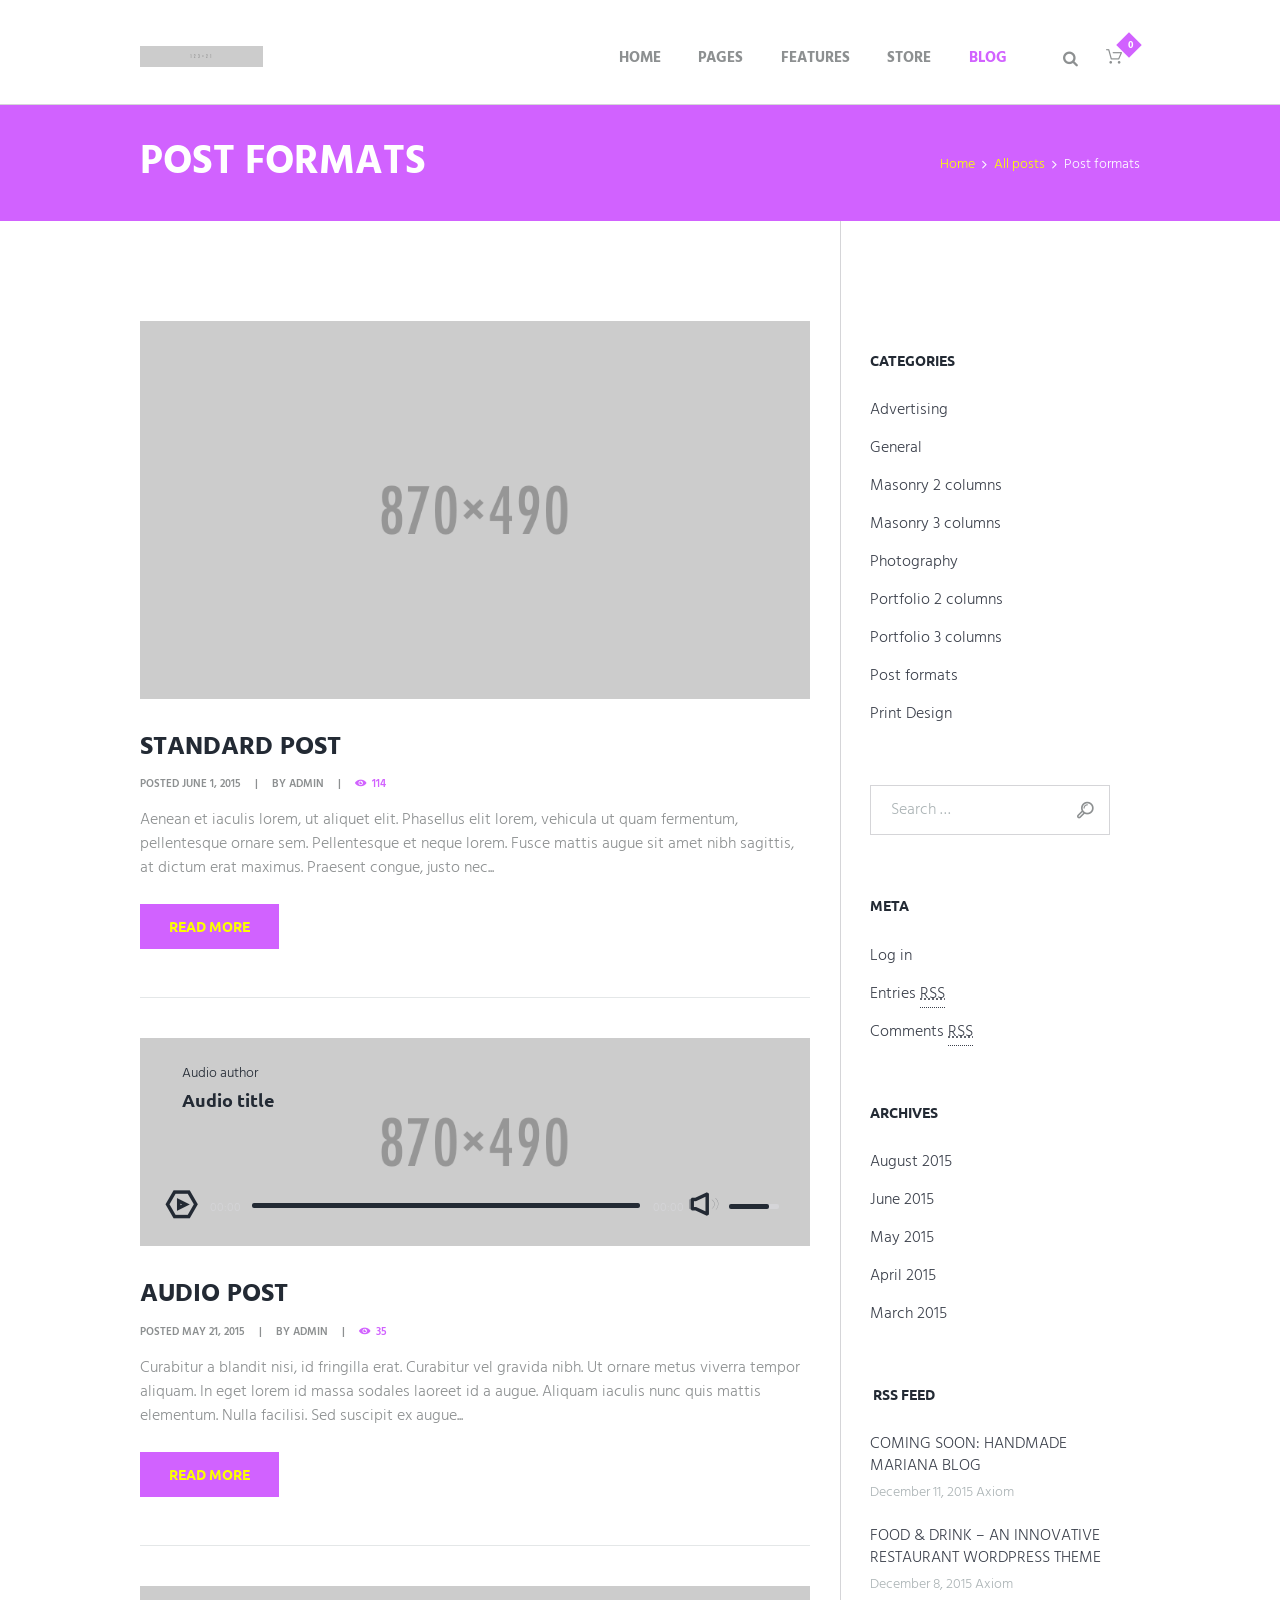
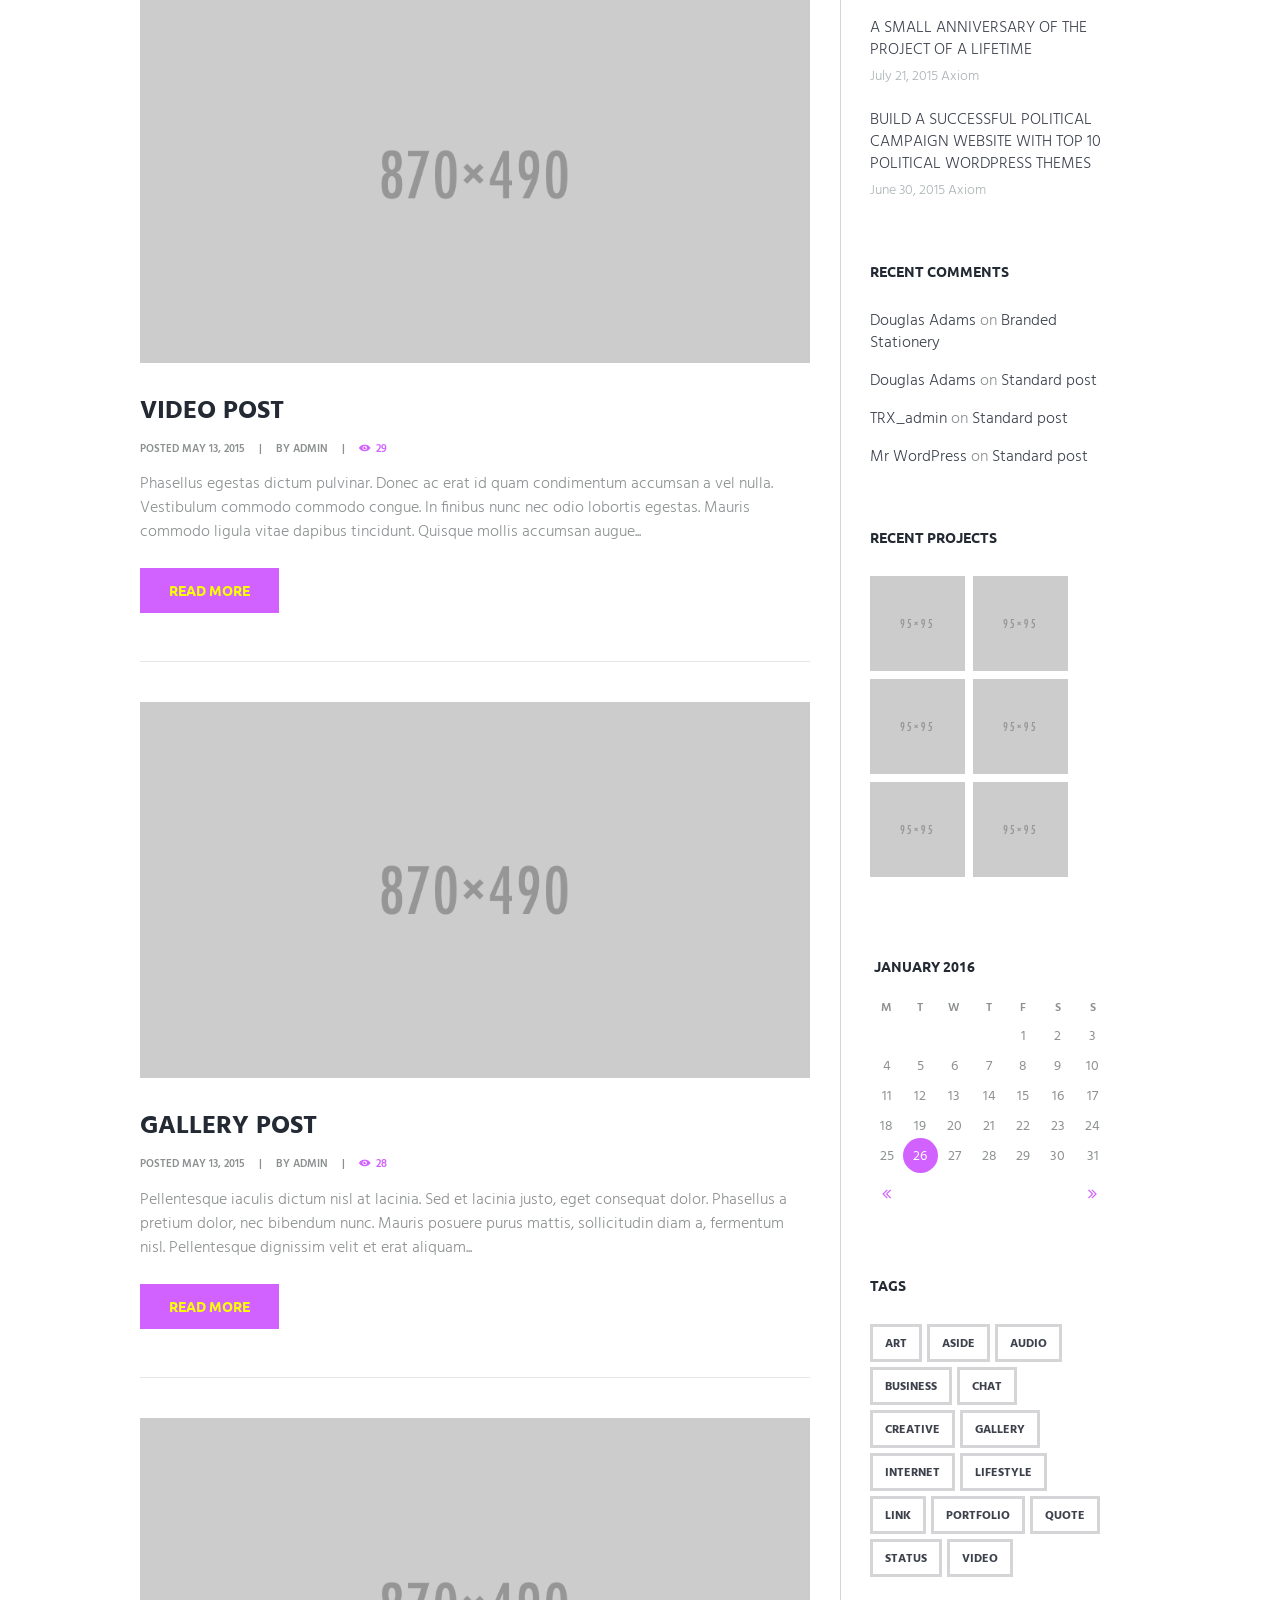
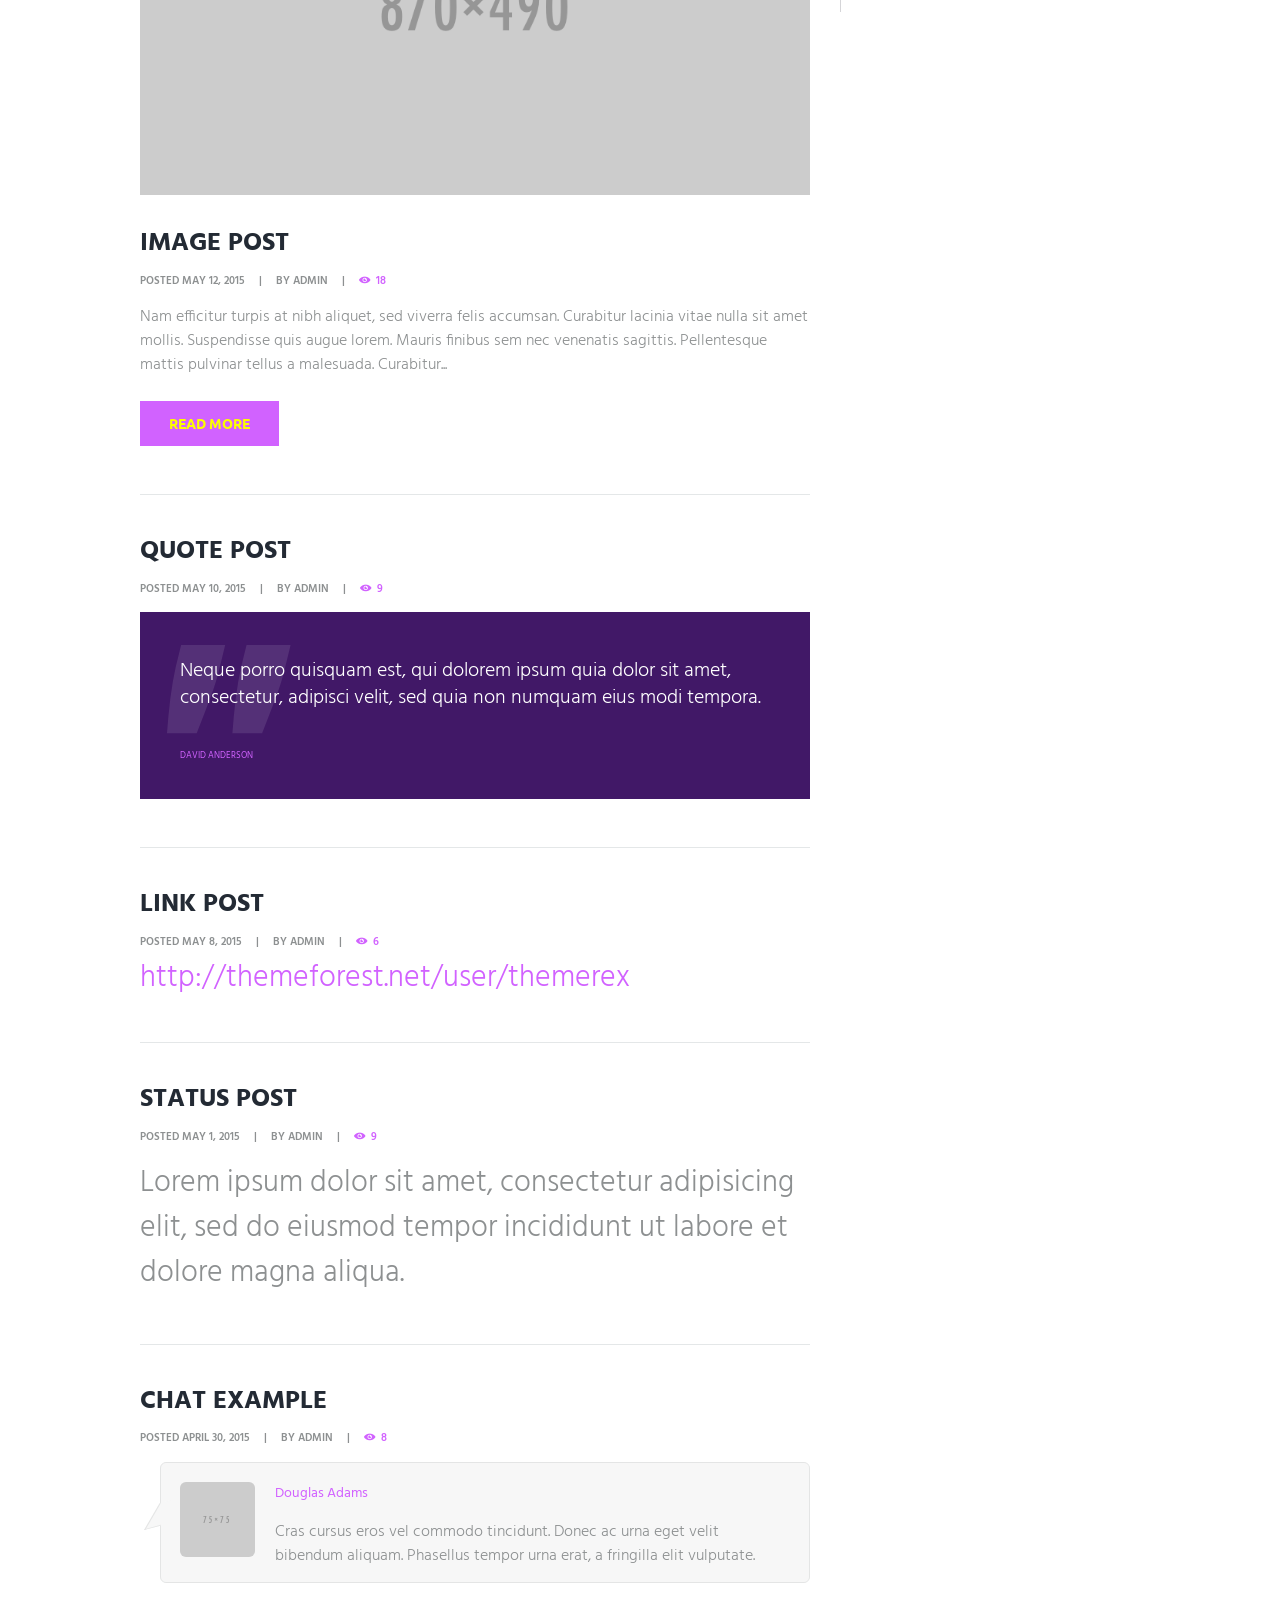
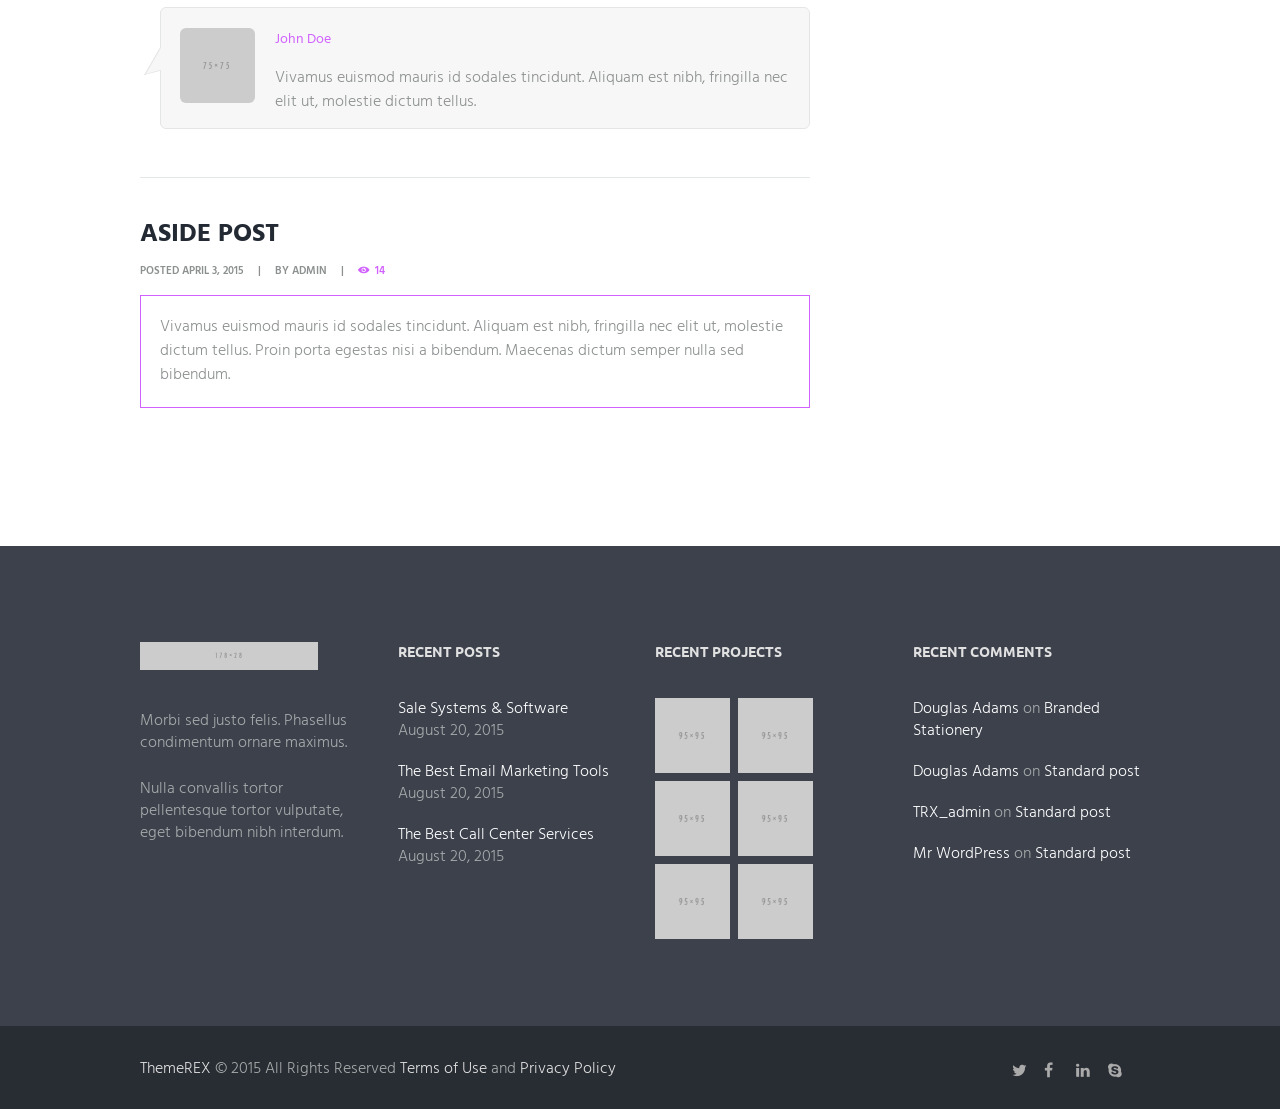
<file: blog-post-formats.html>
<!DOCTYPE html>
<html lang="en-US" class="scheme_original">
<head>
	<meta charset="UTF-8" />
	<meta name="viewport" content="width=device-width, initial-scale=1, maximum-scale=1">
	<meta name="format-detection" content="telephone=no">
	<meta name='robots' content='noindex,follow' />
    <link rel="icon" type="image/x-icon" href="images/favicon.ico" />
	<title>Parallels &#8211; Multipurpose HTML Theme</title>

	<link rel='stylesheet' href='js/vendor/mediaelement/css/mediaelementplayer.css' type='text/css' media='all' />
	<link rel='stylesheet' href='js/vendor/swiper/swiper.css' type='text/css' media='all' />
	<link rel='stylesheet' href='css/fontello/css/fontello.css' type='text/css' media='all' />
	<link rel='stylesheet' href='css/style.css' type='text/css' media='all' />
	<link rel='stylesheet' href='css/core.animation.css' type='text/css' media='all' />
	<link rel='stylesheet' href='css/shortcodes.css' type='text/css' media='all' />
	<link rel='stylesheet' href='css/woo/woo-style.css' type='text/css' media='all' />
	<link rel='stylesheet' href='css/skin.css' type='text/css' media='all' />
	<link rel='stylesheet' href='css/responsive.css' type='text/css' media='all' />
	
</head>

<body class="archive category body_filled article_style_stretch layout_excerpt top_panel_style_header_6 top_panel_above sidebar_show sidebar_right">

	<div class="body_wrap">
		<div class="page_wrap">
			<div class="top_panel_fixed_wrap"></div>

			<header class="top_panel_wrap top_panel_style_6 scheme_original">
				<div class="top_panel_wrap_inner top_panel_inner_style_6 top_panel_position_above">
					<div class="top_panel_middle" >
						<div class="content_wrap">
							<div class="columns_wrap columns_fluid">
								<div class="column-1_3 contact_logo">
									<div class="logo">
										<a href="index.html">
											<img src="images/123x21.png" class="logo_main" alt="">
											<img src="images/123x21.png" class="logo_fixed" alt="">
											<div class="logo_text"> </div>
											<br>
											<div class="logo_slogan"> </div>
										</a>
									</div>
								</div><div class="column-2_3 menu_main_wrap">
									<a href="#" class="menu_main_responsive_button icon-menu">
									</a>
									<nav class="menu_main_nav_area">
										<ul id="menu_main" class="menu_main_nav">
											<li class="menu-item menu-item-has-children">
												<a href="#">Home</a>
												<ul class="sub-menu">
													<li class="menu-item">
														<a href="index.html">Home (Default)</a>
													</li>
													<li class="menu-item">
														<a href="index-portfolio.html">Home (Portfolio)</a>
													</li>
													<li class="menu-item">
														<a href="index-single-page.html">Home (Single Page)</a>
													</li>
													<li class="menu-item">
														<a href="index-landing.html">Home (Landing)</a>
													</li>
													<li class="menu-item">
														<a href="index-presentation.html">Home (Presentation)</a>
													</li>
													<li class="menu-item">
														<a href="index-boxed.html">Home (Boxed)</a>
													</li>
													<li class="menu-item">
														<a href="index-shop.html">Home (Shop)</a>
													</li>
												</ul>
											</li>
											<li class="menu-item menu-item-has-children">
												<a href="#">Pages</a>
												<ul class="sub-menu">
													<li class="menu-item">
														<a href="pages-about-us.html">About Us</a>
													</li>
													<li class="menu-item">
														<a href="pages-services.html">Services</a>
													</li>
													<li class="menu-item">
														<a href="pages-team.html">Team</a>
													</li>
													<li class="menu-item">
														<a href="pages-faq.html">FAQ Page</a>
													</li>
													<li class="menu-item">
														<a href="pages-404.html">404 Page</a>
													</li>
													<li class="menu-item">
														<a href="pages-contact-us.html">Contact Us</a>
													</li>
													<li class="menu-item">
														<a href="pages-support.html">Support</a>
													</li>
												</ul>
											</li>
											<li class="menu-item menu-item-has-children">
												<a href="#">Features</a>
												<ul class="sub-menu">
													<li class="menu-item">
														<a href="features-typography.html">Typography</a>
													</li>
													<li class="menu-item">
														<a href="features-shortcodes.html">Shortcodes</a>
													</li>
													<li class="menu-item">
														<a href="doc/index.html">Docs</a>
													</li>
												</ul>
											</li>
											<li class="menu-item menu-item-has-children">
												<a href="#">Store</a>
												<ul class="sub-menu">
													<li class="menu-item">
														<a href="store-shop.html">Shop</a>
													</li>
													<li class="menu-item">
														<a href="store-my-account.html">My Account</a>
													</li>
													<li class="menu-item">
														<a href="store-cart.html">Cart</a>
													</li>
													<li class="menu-item">
														<a href="store-checkout.html">Checkout</a>
													</li>
												</ul>
											</li>
											<li class="menu-item menu-item-has-children current-menu-ancestor">
												<a href="#">Blog</a>
												<ul class="sub-menu">
													<li class="menu-item">
														<a href="blog-standard.html">Standard</a>
													</li>
													<li class="menu-item menu-item-has-children">
														<a href="#">Masonry</a>
														<ul class="sub-menu">
															<li class="menu-item">
																<a href="blog-masonry-2-columns.html">Masonry 2 columns</a>
															</li>
															<li class="menu-item">
																<a href="blog-masonry-3-columns.html">Masonry 3 columns</a>
															</li>
														</ul>
													</li>
													<li class="menu-item menu-item-has-children">
														<a href="#">Portfolio</a>
														<ul class="sub-menu">
															<li class="menu-item">
																<a href="blog-portfolio-2-columns.html">Portfolio 2 columns</a>
															</li>
															<li class="menu-item">
																<a href="blog-portfolio-3-columns.html">Portfolio 3 columns</a>
															</li>
														</ul>
													</li>
													<li class="menu-item current-menu-item">
														<a href="blog-post-formats.html">Post formats</a>
													</li>
												</ul>
											</li>
										</ul>
									</nav>
									<div class="menu_main_cart top_panel_icon">
										<a href="#" class="top_panel_cart_button" data-items="0" data-summa="&#036;0.00">
											<span class="contact_icon icon-shopping-cart13"></span>
											<span class="contact_label contact_cart_label">Your cart:</span>
											<span class="contact_cart_totals">
												<span class="cart_items">0 Items</span>
												-
												<span class="cart_summa">&#36;0.00</span>
											</span>
										</a>
										<ul class="widget_area sidebar_cart sidebar">
											<li>
												<div class="widget woocommerce widget_shopping_cart">
													<div class="hide_cart_widget_if_empty">
														<div class="widget_shopping_cart_content">
															<ul class="cart_list product_list_widget">
																<li class="empty">No products in the cart.</li>
															</ul>
															<!-- end product list -->
														</div>
													</div>
												</div>
											</li>
										</ul>
									</div>
									<div class="search_wrap search_style_regular search_state_closed top_panel_icon">
										<div class="search_form_wrap">
											<form method="get" class="search_form" action="index.html">
												<button type="submit" class="search_submit icon-search" title="Open search"></button>
												<input type="text" class="search_field" placeholder="Search" value="" name="s" />
											</form>
										</div>
										<div class="search_results widget_area scheme_original">
											<a class="search_results_close icon-cancel"></a>
											<div class="search_results_content"></div>
										</div>
									</div>
								</div>
							</div>
						</div>
					</div>
				</div>
			</header>

			<div class="top_panel_title top_panel_style_6  title_present breadcrumbs_present scheme_original">
				<div class="top_panel_title_inner top_panel_inner_style_6  title_present_inner breadcrumbs_present_inner">
					<div class="content_wrap">
						<h1 class="page_title">Post formats</h1>
						<div class="breadcrumbs">
							<a class="breadcrumbs_item home" href="index.html">Home</a><span class="breadcrumbs_delimiter"></span><a class="breadcrumbs_item all" href="#">All posts</a><span class="breadcrumbs_delimiter"></span><span class="breadcrumbs_item current">Post formats</span>
						</div>
					</div>
				</div>
			</div>

			<div class="page_content_wrap page_paddings_yes">
				<div class="content_wrap">
					<div class="content">
						<article class="post_item post_item_excerpt odd post">
							<div class="post_featured">
								<div class="post_thumb" data-image="images/2300x1533.png" data-title="Standard post">
									<a class="hover_icon hover_icon_link" href="#">
										<img width="870" height="490" alt="Standard post" src="images/870x490.png">
									</a>
								</div>
							</div>
							<div class="post_content clearfix">
								<h3 class="post_title">
								<a href="#">
									<span class="post_icon icon-book-open"></span>
									Standard post
								</a>
								</h3>
								<div class="post_info">
									<span class="post_info_item post_info_posted">
										Posted
										<a href="#" class="post_info_date">June 1, 2015</a>
									</span>
									<span class="post_info_item post_info_posted_by">
										by
										<a href="#" class="post_info_author">admin</a>
									</span>
									<span class="post_info_item post_info_counters">
										<a class="post_counters_item post_counters_views icon-eye" title="Views - 114" href="#">114</a>
									</span>
								</div>
								<div class="post_descr">
									<p>Aenean et iaculis lorem, ut aliquet elit. Phasellus elit lorem, vehicula ut quam fermentum, pellentesque ornare sem. Pellentesque et neque lorem. Fusce mattis augue sit amet nibh sagittis, at dictum erat maximus. Praesent congue, justo nec...</p>
									<a href="#" class="sc_button sc_button_square sc_button_style_filled sc_button_size_small readmore-button ">Read more</a>
								</div>
							</div>
						</article>
						<article class="post_item post_item_excerpt even post">
							<div class="post_featured">
								<div class="sc_audio_player sc_audio sc_audio_image image_bg_7">
									<div class="sc_audio_header">
										<div class="sc_audio_author">
											<span class="sc_audio_author_by">
												by
											</span>
											<span class="sc_audio_author_name">Audio author</span>
										</div>
										<h6 class="sc_audio_title">Audio title</h6>
									</div>
									<div class="sc_audio_container">
										<audio class="sc_audio" src="sounds/blank.mp3" data-title="Audio title" data-author="Audio author" data-image="images/870x490.png"></audio>
									</div>
								</div>
							</div>
							<div class="post_content clearfix">
								<h3 class="post_title">
								<a href="#">
									<span class="post_icon icon-note"></span>
									Audio post
								</a>
								</h3>
								<div class="post_info">
									<span class="post_info_item post_info_posted">
										Posted
										<a href="#" class="post_info_date">May 21, 2015</a>
									</span>
									<span class="post_info_item post_info_posted_by">
										by
										<a href="#" class="post_info_author">admin</a>
									</span>
									<span class="post_info_item post_info_counters">
										<a class="post_counters_item post_counters_views icon-eye" title="Views - 35" href="#">35</a>
									</span>
								</div>
								<div class="post_descr">
									<p>Curabitur a blandit nisi, id fringilla erat. Curabitur vel gravida nibh. Ut ornare metus viverra tempor aliquam. In eget lorem id massa sodales laoreet id a augue. Aliquam iaculis nunc quis mattis elementum. Nulla facilisi. Sed suscipit ex augue...</p>
									<a href="#" class="sc_button sc_button_square sc_button_style_filled sc_button_size_small readmore-button ">Read more</a>
								</div>
							</div>
						</article>
						<article class="post_item post_item_excerpt odd post">
							<div class="post_featured">
								<div class="sc_video_player">
									<div class="sc_video_frame sc_video_play_button hover_icon hover_icon_play" data-width="870" data-height="489" data-video="&lt;iframe class=&quot;video_frame&quot; src=&quot;https://player.vimeo.com/video/139072868?autoplay=1&quot; width=&quot;870&quot; height=&quot;489&quot; frameborder=&quot;0&quot; webkitAllowFullScreen=&quot;webkitAllowFullScreen&quot; mozallowfullscreen=&quot;mozallowfullscreen&quot; allowFullScreen=&quot;allowFullScreen&quot;&gt;&lt;/iframe&gt;">
										<img alt="870x490.png&quot;&gt;" src="images/870x490.png">
									</div>
								</div>
							</div>
							<div class="post_content clearfix">
								<h3 class="post_title">
								<a href="#">
									<span class="post_icon icon-video"></span>
									Video post
								</a>
								</h3>
								<div class="post_info">
									<span class="post_info_item post_info_posted">
										Posted
										<a href="#" class="post_info_date">May 13, 2015</a>
									</span>
									<span class="post_info_item post_info_posted_by">
										by
										<a href="#" class="post_info_author">admin</a>
									</span>
									<span class="post_info_item post_info_counters">
										<a class="post_counters_item post_counters_views icon-eye" title="Views - 29" href="#">29</a>
									</span>
								</div>
								<div class="post_descr">
									<p>Phasellus egestas dictum pulvinar. Donec ac erat id quam condimentum accumsan a vel nulla. Vestibulum commodo commodo congue. In finibus nunc nec odio lobortis egestas. Mauris commodo ligula vitae dapibus tincidunt. Quisque mollis accumsan augue...</p>
									<a href="#" class="sc_button sc_button_square sc_button_style_filled sc_button_size_small readmore-button ">Read more</a>
								</div>
							</div>
						</article>
						<article class="post_item post_item_excerpt even post">
							<div class="post_featured">
								<div id="sc_slider_1460735604" class="sc_slider sc_slider_swiper swiper-slider-container sc_slider_controls sc_slider_pagination" data-old-width="870" data-old-height="490" data-interval="8562">
									<div class="slides swiper-wrapper">
										<div class="swiper-slide slider_image_11">
											<a href="#"> </a>
										</div>
										<div class="swiper-slide slider_image_12">
											<a href="#"> </a>
										</div>
										<div class="swiper-slide slider_image_13">
											<a href="#"> </a>
										</div>
										<div class="swiper-slide slider_image_14">
											<a href="#"> </a>
										</div>
										<div class="swiper-slide slider_image_15">
											<a href="#"> </a>
										</div>
									</div>
									<div class="sc_slider_controls_wrap">
										<a class="sc_slider_prev" href="#"> </a>
										<a class="sc_slider_next" href="#"> </a>
									</div>
									<div class="sc_slider_pagination_wrap"> </div>
								</div>
							</div>
							<div class="post_content clearfix">
								<h3 class="post_title">
								<a href="#">
									<span class="post_icon icon-pictures"></span>
									Gallery post
								</a>
								</h3>
								<div class="post_info">
									<span class="post_info_item post_info_posted">
										Posted
										<a href="#" class="post_info_date">May 13, 2015</a>
									</span>
									<span class="post_info_item post_info_posted_by">
										by
										<a href="#" class="post_info_author">admin</a>
									</span>
									<span class="post_info_item post_info_counters">
										<a class="post_counters_item post_counters_views icon-eye" title="Views - 28" href="#">28</a>
									</span>
								</div>
								<div class="post_descr">
									<p>Pellentesque iaculis dictum nisl at lacinia. Sed et lacinia justo, eget consequat dolor. Phasellus a pretium dolor, nec bibendum nunc. Mauris posuere purus mattis, sollicitudin diam a, fermentum nisl. Pellentesque dignissim velit et erat aliquam...</p>
									<a href="#" class="sc_button sc_button_square sc_button_style_filled sc_button_size_small readmore-button ">Read more</a>
								</div>
							</div>
						</article>
						<article class="post_item post_item_excerpt odd post">
							<div class="post_featured">
								<div class="post_thumb" data-image="images/2300x1597.png" data-title="Image post">
									<a class="hover_icon hover_icon_link" href="#">
										<img width="870" height="490" alt="Image post" src="images/870x490.png">
									</a>
								</div>
							</div>
							<div class="post_content clearfix">
								<h3 class="post_title">
								<a href="#">
									<span class="post_icon icon-picture"></span>
									Image post
								</a>
								</h3>
								<div class="post_info">
									<span class="post_info_item post_info_posted">
										Posted
										<a href="#" class="post_info_date">May 12, 2015</a>
									</span>
									<span class="post_info_item post_info_posted_by">
										by
										<a href="#" class="post_info_author">admin</a>
									</span>
									<span class="post_info_item post_info_counters">
										<a class="post_counters_item post_counters_views icon-eye" title="Views - 18" href="#">18</a>
									</span>
								</div>
								<div class="post_descr">
									<p>Nam efficitur turpis at nibh aliquet, sed viverra felis accumsan. Curabitur lacinia vitae nulla sit amet mollis. Suspendisse quis augue lorem. Mauris finibus sem nec venenatis sagittis. Pellentesque mattis pulvinar tellus a malesuada. Curabitur...</p>
									<a href="#" class="sc_button sc_button_square sc_button_style_filled sc_button_size_small readmore-button ">Read more</a>
								</div>
							</div>
						</article>
						<article class="post_item post_item_excerpt even post">
							<div class="post_content clearfix">
								<h3 class="post_title">
								<a href="#">
									<span class="post_icon icon-quote"></span>
									Quote post
								</a>
								</h3>
								<div class="post_info">
									<span class="post_info_item post_info_posted">
										Posted
										<a href="#" class="post_info_date">May 10, 2015</a>
									</span>
									<span class="post_info_item post_info_posted_by">
										by
										<a href="#" class="post_info_author">admin</a>
									</span>
									<span class="post_info_item post_info_counters">
										<a class="post_counters_item post_counters_views icon-eye" title="Views - 9" href="#">9</a>
									</span>
								</div>
								<div class="post_descr">
									<blockquote cite="#" class="sc_quote quote_style_1">
										<p>Neque porro quisquam est, qui dolorem ipsum quia dolor sit amet, consectetur, adipisci velit, sed quia non numquam eius modi tempora.</p>
										<p class="sc_quote_title">
											<a href="#">David Anderson</a>
										</p>
									</blockquote>
								</div>
							</div>
						</article>
						<article class="post_item post_item_excerpt post_format_link odd post">
							<div class="post_content clearfix">
								<h3 class="post_title">
								<a href="#">
									<span class="post_icon icon-link"></span>
									Link post
								</a>
								</h3>
								<div class="post_info">
									<span class="post_info_item post_info_posted">
										Posted
										<a href="#" class="post_info_date">May 8, 2015</a>
									</span>
									<span class="post_info_item post_info_posted_by">
										by
										<a href="#" class="post_info_author">admin</a>
									</span>
									<span class="post_info_item post_info_counters">
										<a class="post_counters_item post_counters_views icon-eye" title="Views - 6" href="#">6</a>
									</span>
								</div>
								<div class="post_descr">
									<p>
										<a href="http://themeforest.net/user/themerex" title="Go to ThemeREX portfolio" target="_blank">http://themeforest.net/user/themerex</a>
									</p>
								</div>
							</div>
						</article>
						<article class="post_item post_item_excerpt post_format_status even post">
							<div class="post_content clearfix">
								<h3 class="post_title">
								<a href="#">
									<span class="post_icon icon-comment"></span>
									Status post
								</a>
								</h3>
								<div class="post_info">
									<span class="post_info_item post_info_posted">
										Posted
										<a href="#" class="post_info_date">May 1, 2015</a>
									</span>
									<span class="post_info_item post_info_posted_by">
										by
										<a href="#" class="post_info_author">admin</a>
									</span>
									<span class="post_info_item post_info_counters">
										<a class="post_counters_item post_counters_views icon-eye" title="Views - 9" href="#">9</a>
									</span>
								</div>
								<div class="post_descr">
									<p>Lorem ipsum dolor sit amet, consectetur adipisicing elit, sed do eiusmod tempor incididunt ut labore et dolore magna aliqua.</p>
								</div>
							</div>
						</article>
						<article class="post_item post_item_excerpt odd post">
							<div class="post_content clearfix">
								<h3 class="post_title">
								<a href="#">
									<span class="post_icon icon-chat"></span>
									Chat example
								</a>
								</h3>
								<div class="post_info">
									<span class="post_info_item post_info_posted">
										Posted
										<a href="#" class="post_info_date">April 30, 2015</a>
									</span>
									<span class="post_info_item post_info_posted_by">
										by
										<a href="#" class="post_info_author">admin</a>
									</span>
									<span class="post_info_item post_info_counters">
										<a class="post_counters_item post_counters_views icon-eye" title="Views - 8" href="#">8</a>
									</span>
								</div>
								<div class="post_descr">
										<div class="sc_chat">
											<div class="sc_chat_inner">
												<div class="sc_chat_avatar">
													<img width="75" height="75" alt="post_image1.jpg" src="images/75x75.png">
												</div>
												<div class="sc_chat_title">
													<a href="#">Douglas Adams</a>
												</div>
												<div class="sc_chat_content">
													<p>Cras cursus eros vel commodo tincidunt. Donec ac urna eget velit bibendum aliquam. Phasellus tempor urna erat, a fringilla elit vulputate.</p>
												</div>
											</div>
										</div>
										<div class="sc_chat">
											<div class="sc_chat_inner">
												<div class="sc_chat_avatar">
													<img width="75" height="75" alt="post_gallery1.jpg" src="images/75x75.png">
												</div>
												<div class="sc_chat_title">
													<a href="#">John Doe</a>
												</div>
												<div class="sc_chat_content">
													<p>Vivamus euismod mauris id sodales tincidunt. Aliquam est nibh, fringilla nec elit ut, molestie dictum tellus.</p>
												</div>
											</div>
										</div>
								</div>
							</div>
						</article>
						<article class="post_item post_item_excerpt post_format_aside even last post">
							<div class="post_content clearfix">
								<h3 class="post_title">
								<a href="#">
									<span class="post_icon icon-doc-text"></span>
									Aside post
								</a>
								</h3>
								<div class="post_info">
									<span class="post_info_item post_info_posted">
										Posted
										<a href="#" class="post_info_date">April 3, 2015</a>
									</span>
									<span class="post_info_item post_info_posted_by">
										by
										<a href="#" class="post_info_author">admin</a>
									</span>
									<span class="post_info_item post_info_counters">
										<a class="post_counters_item post_counters_views icon-eye" title="Views - 14" href="#">14</a>
									</span>
								</div>
								<div class="post_descr">
									<p>Vivamus euismod mauris id sodales tincidunt. Aliquam est nibh, fringilla nec elit ut, molestie dictum tellus. Proin porta egestas nisi a bibendum. Maecenas dictum semper nulla sed bibendum.</p>
								</div>
							</div>
						</article>
					</div>
					<div class="sidebar widget_area scheme_original">
						<div class="sidebar_inner widget_area_inner">
							<aside class="widget widget_categories">
								<h5 class="widget_title">Categories</h5>
								<ul>
									<li class="cat-item">
										<a href="#" >Advertising</a>
									</li>
									<li class="cat-item">
										<a href="#" >General</a>
									</li>
									<li class="cat-item">
										<a href="blog-masonry-2-columns.html" >Masonry 2 columns</a>
									</li>
									<li class="cat-item">
										<a href="blog-masonry-3-columns.html" >Masonry 3 columns</a>
									</li>
									<li class="cat-item">
										<a href="#" >Photography</a>
									</li>
									<li class="cat-item">
										<a href="blog-portfolio-2-columns.html" >Portfolio 2 columns</a>
									</li>
									<li class="cat-item">
										<a href="blog-portfolio-3-columns.html" >Portfolio 3 columns</a>
									</li>
									<li class="cat-item">
										<a href="blog-post-formats.html" >Post formats</a>
									</li>
									<li class="cat-item">
										<a href="#" >Print Design</a>
									</li>
								</ul>
							</aside>
							<aside class="widget widget_search">
								<form method="get" class="search_form" action="#">
									<input type="text" class="search_field" placeholder="Search &hellip;" value="" name="s" title="Search for:" />
									<button type="submit" class="search_button icon-search-light"></button>
								</form>
							</aside>
							<aside class="widget widget_meta">
								<h5 class="widget_title">Meta</h5>
								<ul>
									<li>
										<a href="#">Log in</a>
									</li>
									<li>
										<a href="#">Entries <abbr title="Really Simple Syndication">RSS</abbr></a>
									</li>
									<li>
										<a href="#">Comments <abbr title="Really Simple Syndication">RSS</abbr></a>
									</li>
								</ul>
							</aside>
							<aside class="widget widget_archive">
								<h5 class="widget_title">Archives</h5>
								<ul>
									<li>
										<a href='#'>August 2015</a>
									</li>
									<li>
										<a href='#'>June 2015</a>
									</li>
									<li>
										<a href='#'>May 2015</a>
									</li>
									<li>
										<a href='#'>April 2015</a>
									</li>
									<li>
										<a href='#'>March 2015</a>
									</li>
								</ul>
							</aside>
							<aside class="widget widget_rss">
								<h5 class="widget_title">
								<a class="rsswidget" href="#">
									<img class="rss-widget-icon" width="14" height="14" src="images/rss.png" alt="RSS" />
								</a>
								<a class="rsswidget" href="#">RSS FEED</a>
								</h5>
								<ul>
									<li>
										<a class='rsswidget' href='#'>Coming Soon: HandMade Mariana Blog</a>
										<span class="rss-date">December 11, 2015</span>
										<cite>Axiom</cite>
									</li>
									<li>
										<a class='rsswidget' href='#'>Food &amp; Drink – an Innovative Restaurant WordPress Theme</a>
										<span class="rss-date">December 8, 2015</span>
										<cite>Axiom</cite>
									</li>
									<li>
										<a class='rsswidget' href='#'>A Small Anniversary of the Project of a Lifetime</a>
										<span class="rss-date">July 21, 2015</span>
										<cite>Axiom</cite>
									</li>
									<li>
										<a class='rsswidget' href='#'>Build a Successful Political Campaign Website with Top 10 Political WordPress Themes</a>
										<span class="rss-date">June 30, 2015</span>
										<cite>Axiom</cite>
									</li>
								</ul>
							</aside>
							<aside class="widget widget_recent_comments">
								<h5 class="widget_title">Recent Comments</h5>
								<ul>
									<li class="recentcomments">
										<span class="comment-author-link">
											<a href='#' rel='external nofollow' class='url'>Douglas Adams</a>
										</span>
										on
										<a href="#">Branded Stationery</a>
									</li>
									<li class="recentcomments">
										<span class="comment-author-link">
											<a href='#' rel='external nofollow' class='url'>Douglas Adams</a>
										</span>
										on
										<a href="#">Standard post</a>
									</li>
									<li class="recentcomments">
										<span class="comment-author-link">
											<a href='#' rel='external nofollow' class='url'>TRX_admin</a>
										</span>
										on
										<a href="#">Standard post</a>
									</li>
									<li class="recentcomments">
										<span class="comment-author-link">
											<a href='#' rel='external nofollow' class='url'>Mr WordPress</a>
										</span>
										on
										<a href="#">Standard post</a>
									</li>
								</ul>
							</aside>
							<aside class="widget widget_recent_projects clearfix">
								<h5 class="widget_title">Recent Projects</h5>
								<article class="post_item with_thumb first">
									<div class="post_thumb">
										<a href="#" title="Sale Systems &amp; Software">
											<img alt="Sale Systems &#038; Software" src="images/95x95.png">
										</a>
									</div>
								</article>
								<article class="post_item with_thumb">
									<div class="post_thumb">
										<a href="#" title="The Best Email Marketing Tools">
											<img alt="The Best Email Marketing Tools" src="images/95x95.png">
										</a>
									</div>
								</article>
								<article class="post_item with_thumb">
									<div class="post_thumb">
										<a href="#" title="The Best Call Center Services">
											<img alt="The Best Call Center Services" src="images/95x95.png">
										</a>
									</div>
								</article>
								<article class="post_item with_thumb">
									<div class="post_thumb">
										<a href="#" title="Hiring a Remote Employee">
											<img alt="Hiring a Remote Employee" src="images/95x95.png">
										</a>
									</div>
								</article>
								<article class="post_item with_thumb">
									<div class="post_thumb">
										<a href="#" title="Perfect SEO Practices">
											<img alt="Perfect SEO Practices" src="images/95x95.png">
										</a>
									</div>
								</article>
								<article class="post_item with_thumb">
									<div class="post_thumb">
										<a href="#" title="Traits of Successful Salespeople">
											<img alt="Traits of Successful Salespeople" src="images/95x95.png">
										</a>
									</div>
								</article>
							</aside>
							<aside class="widget widget_calendar">
								<div class="calendar_wrap">
									<table class="sc_calendar">
										<thead>
											<tr>
												<th class="month_cur" colspan="7">January <span>2016</span>
												</th>
											</tr>
											<tr>
												<th class="weekday" scope="col" title="Monday">M</th>
												<th class="weekday" scope="col" title="Tuesday">T</th>
												<th class="weekday" scope="col" title="Wednesday">W</th>
												<th class="weekday" scope="col" title="Thursday">T</th>
												<th class="weekday" scope="col" title="Friday">F</th>
												<th class="weekday" scope="col" title="Saturday">S</th>
												<th class="weekday" scope="col" title="Sunday">S</th>
											</tr>
										</thead>
										<tbody>
											<tr>
												<td colspan="4" class="pad">
													<span class="day_wrap">&nbsp;</span>
												</td>
												<td class="day">
													<span class="day_wrap">1</span>
												</td>
												<td class="day">
													<span class="day_wrap">2</span>
												</td>
												<td class="day">
													<span class="day_wrap">3</span>
												</td>
											</tr>
											<tr>
												<td class="day">
													<span class="day_wrap">4</span>
												</td>
												<td class="day">
													<span class="day_wrap">5</span>
												</td>
												<td class="day">
													<span class="day_wrap">6</span>
												</td>
												<td class="day">
													<span class="day_wrap">7</span>
												</td>
												<td class="day">
													<span class="day_wrap">8</span>
												</td>
												<td class="day">
													<span class="day_wrap">9</span>
												</td>
												<td class="day">
													<span class="day_wrap">10</span>
												</td>
											</tr>
											<tr>
												<td class="day">
													<span class="day_wrap">11</span>
												</td>
												<td class="day">
													<span class="day_wrap">12</span>
												</td>
												<td class="day">
													<span class="day_wrap">13</span>
												</td>
												<td class="day">
													<span class="day_wrap">14</span>
												</td>
												<td class="day">
													<span class="day_wrap">15</span>
												</td>
												<td class="day">
													<span class="day_wrap">16</span>
												</td>
												<td class="day">
													<span class="day_wrap">17</span>
												</td>
											</tr>
											<tr>
												<td class="day">
													<span class="day_wrap">18</span>
												</td>
												<td class="day">
													<span class="day_wrap">19</span>
												</td>
												<td class="day">
													<span class="day_wrap">20</span>
												</td>
												<td class="day">
													<span class="day_wrap">21</span>
												</td>
												<td class="day">
													<span class="day_wrap">22</span>
												</td>
												<td class="day">
													<span class="day_wrap">23</span>
												</td>
												<td class="day">
													<span class="day_wrap">24</span>
												</td>
											</tr>
											<tr>
												<td class="day">
													<span class="day_wrap">25</span>
												</td>
												<td class="today">
													<span class="day_wrap">26</span>
												</td>
												<td class="day">
													<span class="day_wrap">27</span>
												</td>
												<td class="day">
													<span class="day_wrap">28</span>
												</td>
												<td class="day">
													<span class="day_wrap">29</span>
												</td>
												<td class="day">
													<span class="day_wrap">30</span>
												</td>
												<td class="day">
													<span class="day_wrap">31</span>
												</td>
											</tr>
											<tr>
												<th class="month_prev">
													<a href="#" data-type="post" data-year="2015" data-month="12" title="View posts for December 2015"></a>
												</th>
												<th class="month_cur" colspan="5"></th>
												<th class="month_next">
													<a href="#" data-type="post" data-year="2016" data-month="02" title="View posts for February 2016"></a>
												</th>
											</tr>
										</tbody>
									</table>
								</div>
							</aside>
							<aside class="widget widget_tag_cloud">
								<h5 class="widget_title">Tags</h5>
								<div class="tagcloud">
									<a href='#' title='10 topics'>art</a>
									<a href='#' title='1 topic'>aside</a>
									<a href='#' title='1 topic'>audio</a>
									<a href='#' title='8 topics'>business</a>
									<a href='#' title='1 topic'>chat</a>
									<a href='#' title='12 topics'>creative</a>
									<a href='#' title='1 topic'>gallery</a>
									<a href='#' title='3 topics'>internet</a>
									<a href='#' title='10 topics'>lifestyle</a>
									<a href='#' title='1 topic'>link</a>
									<a href='#' title='2 topics'>portfolio</a>
									<a href='#' title='1 topic'>quote</a>
									<a href='#' title='1 topic'>status</a>
									<a href='#' title='1 topic'>video</a>
								</div>
							</aside>
						</div>
					</div>
				</div>
			</div>
			
			<footer class="footer_wrap widget_area scheme_dark">
				<div class="footer_wrap_inner widget_area_inner">
					<div class="content_wrap">
						<div class="columns_wrap">
							<aside class="column-1_4 widget widget_advert">
								<div class="widget_advert_inner">
									<a href="#" class="image_wrap">
										<img src="images/178x28.png" alt="" />
									</a>
									<div class="padding_top_15em">
										<p>Morbi sed justo felis. Phasellus condimentum ornare maximus.</p>
										<p>Nulla convallis tortor pellentesque tortor vulputate, eget bibendum nibh interdum. </p>
									</div>
								</div>
							</aside><aside class="column-1_4 widget widget_recent_entries">
								<h5 class="widget_title">Recent Posts</h5>
								<ul>
									<li>
										<a href="#">Sale Systems &#038; Software</a>
										<span class="post-date">August 20, 2015</span>
									</li>
									<li>
										<a href="#">The Best Email Marketing Tools</a>
										<span class="post-date">August 20, 2015</span>
									</li>
									<li>
										<a href="#">The Best Call Center Services</a>
										<span class="post-date">August 20, 2015</span>
									</li>
								</ul>
							</aside><aside class="column-1_4 widget widget_recent_projects clearfix">
								<h5 class="widget_title">Recent projects</h5>
								<article class="post_item with_thumb first">
									<div class="post_thumb">
										<a href="#" title="Sale Systems &amp; Software">
											<img alt="Sale Systems &#038; Software" src="images/95x95.png">
										</a>
									</div>
								</article>
								<article class="post_item with_thumb">
									<div class="post_thumb">
										<a href="#" title="The Best Email Marketing Tools">
											<img alt="The Best Email Marketing Tools" src="images/95x95.png">
										</a>
									</div>
								</article>
								<article class="post_item with_thumb">
									<div class="post_thumb">
										<a href="#" title="The Best Call Center Services">
											<img alt="The Best Call Center Services" src="images/95x95.png">
										</a>
									</div>
								</article>
								<article class="post_item with_thumb">
									<div class="post_thumb">
										<a href="#" title="Hiring a Remote Employee">
											<img alt="Hiring a Remote Employee" src="images/95x95.png">
										</a>
									</div>
								</article>
								<article class="post_item with_thumb">
									<div class="post_thumb">
										<a href="#" title="Perfect SEO Practices">
											<img alt="Perfect SEO Practices" src="images/95x95.png">
										</a>
									</div>
								</article>
								<article class="post_item with_thumb">
									<div class="post_thumb">
										<a href="#" title="Traits of Successful Salespeople">
											<img alt="Traits of Successful Salespeople" src="images/95x95.png">
										</a>
									</div>
								</article>
							</aside><aside class="column-1_4 widget widget_recent_comments">
								<h5 class="widget_title">Recent Comments</h5>
								<ul id="recentcomments">
									<li class="recentcomments">
										<span class="comment-author-link">
											<a href='#' rel='external nofollow' class='url'>Douglas Adams</a>
										</span>
										on
										<a href="#">Branded Stationery</a>
									</li>
									<li class="recentcomments">
										<span class="comment-author-link">
											<a href='#' rel='external nofollow' class='url'>Douglas Adams</a>
										</span>
										on
										<a href="#">Standard post</a>
									</li>
									<li class="recentcomments">
										<span class="comment-author-link">
											<a href='#' rel='external nofollow' class='url'>TRX_admin</a>
										</span>
										on
										<a href="#">Standard post</a>
									</li>
									<li class="recentcomments">
										<span class="comment-author-link">
											<a href='#' rel='external nofollow' class='url'>Mr WordPress</a>
										</span>
										on
										<a href="#">Standard post</a>
									</li>
								</ul>
							</aside>
						</div>
					</div>
				</div>
			</footer>
					 
			<div class="copyright_wrap copyright_style_socials  scheme_darker">
				<div class="copyright_wrap_inner">
					<div class="content_wrap">
						<div class="sc_socials sc_socials_type_icons sc_socials_shape_square sc_socials_size_tiny">
							<div class="sc_socials_item">
								<a href="#" target="_blank" class="social_icons social_twitter">
									<span class="icon-twitter"></span>
								</a>
							</div><div class="sc_socials_item">
								<a href="#" target="_blank" class="social_icons social_facebook">
									<span class="icon-facebook"></span>
								</a>
							</div><div class="sc_socials_item">
								<a href="#" target="_blank" class="social_icons social_linkedin">
									<span class="icon-linkedin"></span>
								</a>
							</div><div class="sc_socials_item">
								<a href="#" target="_blank" class="social_icons social_skype">
									<span class="icon-skype"></span>
								</a>
							</div>
						</div>
						<div class="copyright_text">
							<p>
								<a href="http://themerex.net/">ThemeREX</a> © 2015 All Rights Reserved <a href="#">Terms of Use</a> and <a href="#">Privacy Policy</a>
							</p>
						</div>
					</div>
				</div>
			</div>
		</div>
	</div>
	

	<a href="#" class="scroll_to_top icon-up" title="Scroll to top"></a>

	<script type='text/javascript' src='js/vendor/jquery-1.11.3.min.js'></script>
	<script type='text/javascript' src='js/vendor/jquery-migrate.min.js'></script>
	<script type='text/javascript' src='js/vendor/__packed.js'></script>

	<script type='text/javascript' src='js/vendor/mediaelement/mediaelement-and-player.min.js'></script>
	
	<script type='text/javascript' src='js/custom/core.utils.min.js'></script>
	<script type='text/javascript' src='js/custom/core.init.min.js'></script>
	<script type='text/javascript' src='js/custom/shortcodes.min.js'></script>
	<script type='text/javascript' src='js/custom/__main.js'></script>


</body>
</html>
</file>
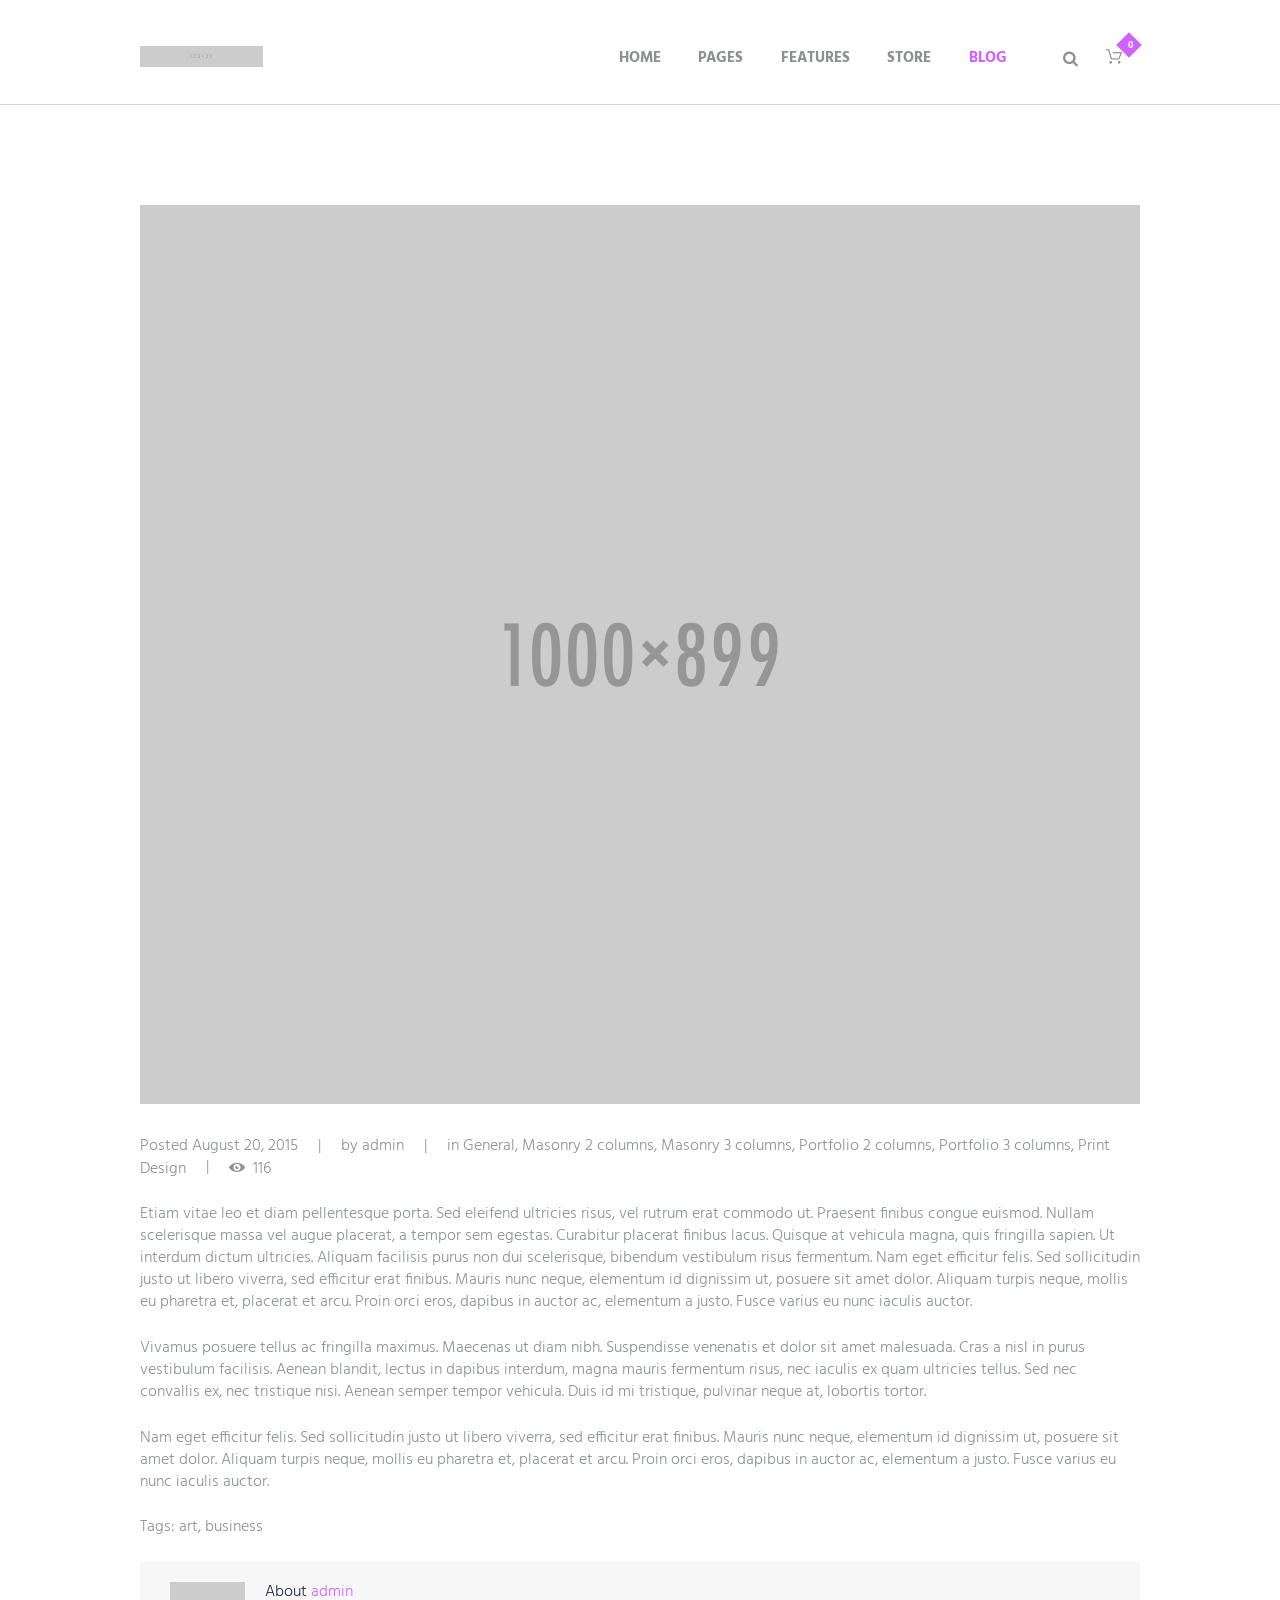
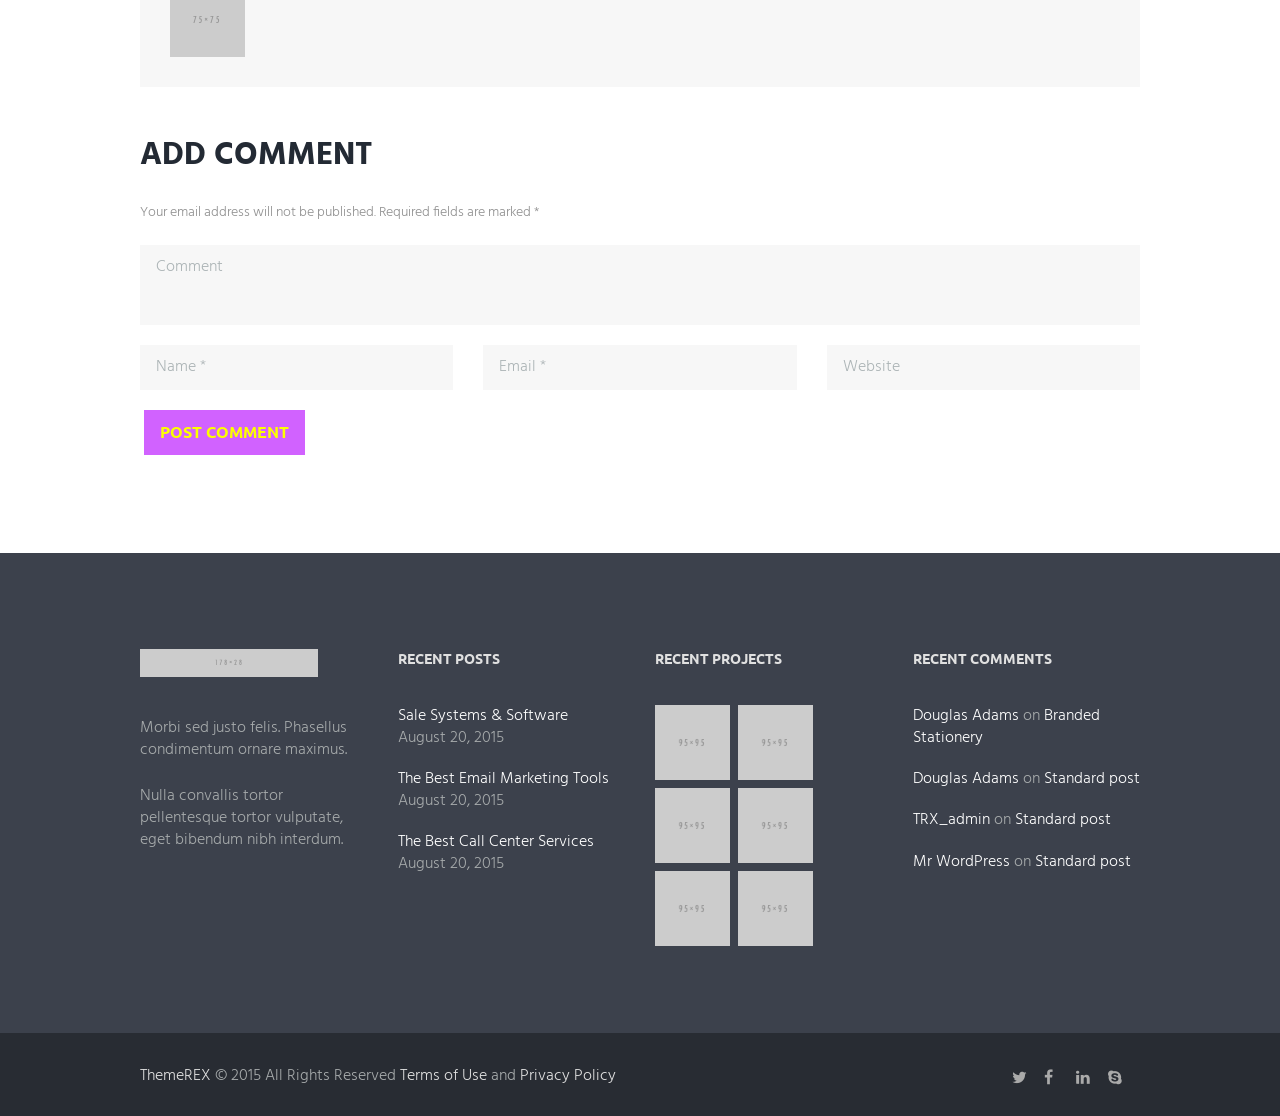
<file: blog-standard-single.html>
<!DOCTYPE html>
<html lang="en-US" class="scheme_original">
<head>
	<meta charset="UTF-8" />
	<meta name="viewport" content="width=device-width, initial-scale=1, maximum-scale=1">
	<meta name="format-detection" content="telephone=no">
	<meta name='robots' content='noindex,follow' />
    <link rel="icon" type="image/x-icon" href="images/favicon.ico" />
	<title>Parallels &#8211; Multipurpose HTML Theme</title>

	<link rel='stylesheet' href='js/vendor/prettyphoto/css/prettyPhoto.min.css' type='text/css' media='all' />
	<link rel='stylesheet' href='js/vendor/swiper/swiper.css' type='text/css' media='all' />
	<link rel='stylesheet' href='css/fontello/css/fontello.css' type='text/css' media='all' />
	<link rel='stylesheet' href='css/style.css' type='text/css' media='all' />
	<link rel='stylesheet' href='css/core.animation.css' type='text/css' media='all' />
	<link rel='stylesheet' href='css/shortcodes.css' type='text/css' media='all' />
	<link rel='stylesheet' href='css/woo/woo-style.css' type='text/css' media='all' />
	<link rel='stylesheet' href='css/skin.css' type='text/css' media='all' />
	<link rel='stylesheet' href='css/responsive.css' type='text/css' media='all' />

	
</head>

<body class="single body_filled article_style_stretch top_panel_style_header_6 top_panel_above sidebar_hide">

	<div class="body_wrap">
		<div class="page_wrap">
			<div class="top_panel_fixed_wrap"></div>

			<header class="top_panel_wrap top_panel_style_6 scheme_original">
				<div class="top_panel_wrap_inner top_panel_inner_style_6 top_panel_position_above">
					<div class="top_panel_middle" >
						<div class="content_wrap">
							<div class="columns_wrap columns_fluid">
								<div class="column-1_3 contact_logo">
									<div class="logo">
										<a href="index.html">
											<img src="images/123x21.png" class="logo_main" alt="">
											<img src="images/123x21.png" class="logo_fixed" alt="">
											<div class="logo_text"> </div>
											<br>
											<div class="logo_slogan"> </div>
										</a>
									</div>
								</div><div class="column-2_3 menu_main_wrap">
									<a href="#" class="menu_main_responsive_button icon-menu">
									</a>
									<nav class="menu_main_nav_area">
										<ul id="menu_main" class="menu_main_nav">
											<li class="menu-item menu-item-has-children">
												<a href="#">Home</a>
												<ul class="sub-menu">
													<li class="menu-item">
														<a href="index.html">Home (Default)</a>
													</li>
													<li class="menu-item">
														<a href="index-portfolio.html">Home (Portfolio)</a>
													</li>
													<li class="menu-item">
														<a href="index-single-page.html">Home (Single Page)</a>
													</li>
													<li class="menu-item">
														<a href="index-landing.html">Home (Landing)</a>
													</li>
													<li class="menu-item">
														<a href="index-presentation.html">Home (Presentation)</a>
													</li>
													<li class="menu-item">
														<a href="index-boxed.html">Home (Boxed)</a>
													</li>
													<li class="menu-item">
														<a href="index-shop.html">Home (Shop)</a>
													</li>
												</ul>
											</li>
											<li class="menu-item menu-item-has-children">
												<a href="#">Pages</a>
												<ul class="sub-menu">
													<li class="menu-item">
														<a href="pages-about-us.html">About Us</a>
													</li>
													<li class="menu-item">
														<a href="pages-services.html">Services</a>
													</li>
													<li class="menu-item">
														<a href="pages-team.html">Team</a>
													</li>
													<li class="menu-item">
														<a href="pages-faq.html">FAQ Page</a>
													</li>
													<li class="menu-item">
														<a href="pages-404.html">404 Page</a>
													</li>
													<li class="menu-item">
														<a href="pages-contact-us.html">Contact Us</a>
													</li>
													<li class="menu-item">
														<a href="pages-support.html">Support</a>
													</li>
												</ul>
											</li>
											<li class="menu-item menu-item-has-children">
												<a href="#">Features</a>
												<ul class="sub-menu">
													<li class="menu-item">
														<a href="features-typography.html">Typography</a>
													</li>
													<li class="menu-item">
														<a href="features-shortcodes.html">Shortcodes</a>
													</li>
													<li class="menu-item">
														<a href="doc/index.html">Docs</a>
													</li>
												</ul>
											</li>
											<li class="menu-item menu-item-has-children">
												<a href="#">Store</a>
												<ul class="sub-menu">
													<li class="menu-item">
														<a href="store-shop.html">Shop</a>
													</li>
													<li class="menu-item">
														<a href="store-my-account.html">My Account</a>
													</li>
													<li class="menu-item">
														<a href="store-cart.html">Cart</a>
													</li>
													<li class="menu-item">
														<a href="store-checkout.html">Checkout</a>
													</li>
												</ul>
											</li>
											<li class="menu-item menu-item-has-children current-menu-ancestor">
												<a href="#">Blog</a>
												<ul class="sub-menu">
													<li class="menu-item current-menu-item">
														<a href="blog-standard.html">Standard</a>
													</li>
													<li class="menu-item menu-item-has-children">
														<a href="#">Masonry</a>
														<ul class="sub-menu">
															<li class="menu-item">
																<a href="blog-masonry-2-columns.html">Masonry 2 columns</a>
															</li>
															<li class="menu-item">
																<a href="blog-masonry-3-columns.html">Masonry 3 columns</a>
															</li>
														</ul>
													</li>
													<li class="menu-item menu-item-has-children">
														<a href="#">Portfolio</a>
														<ul class="sub-menu">
															<li class="menu-item">
																<a href="blog-portfolio-2-columns.html">Portfolio 2 columns</a>
															</li>
															<li class="menu-item">
																<a href="blog-portfolio-3-columns.html">Portfolio 3 columns</a>
															</li>
														</ul>
													</li>
													<li class="menu-item">
														<a href="blog-post-formats.html">Post formats</a>
													</li>
												</ul>
											</li>
										</ul>
									</nav>
									<div class="menu_main_cart top_panel_icon">
										<a href="#" class="top_panel_cart_button" data-items="0" data-summa="&#036;0.00">
											<span class="contact_icon icon-shopping-cart13"></span>
											<span class="contact_label contact_cart_label">Your cart:</span>
											<span class="contact_cart_totals">
												<span class="cart_items">0 Items</span>
												-
												<span class="cart_summa">&#36;0.00</span>
											</span>
										</a>
										<ul class="widget_area sidebar_cart sidebar">
											<li>
												<div class="widget woocommerce widget_shopping_cart">
													<div class="hide_cart_widget_if_empty">
														<div class="widget_shopping_cart_content">
															<ul class="cart_list product_list_widget">
																<li class="empty">No products in the cart.</li>
															</ul>
															<!-- end product list -->
														</div>
													</div>
												</div>
											</li>
										</ul>
									</div>
									<div class="search_wrap search_style_regular search_state_closed top_panel_icon">
										<div class="search_form_wrap">
											<form method="get" class="search_form" action="index.html">
												<button type="submit" class="search_submit icon-search" title="Open search"></button>
												<input type="text" class="search_field" placeholder="Search" value="" name="s" />
											</form>
										</div>
										<div class="search_results widget_area scheme_original">
											<a class="search_results_close icon-cancel"></a>
											<div class="search_results_content"></div>
										</div>
									</div>
								</div>
							</div>
						</div>
					</div>
				</div>
			</header>

			<div class="page_content_wrap page_paddings_yes">
				<div class="content_wrap">
					<div class="content">

						<article class="post_item post_item_single post">
							<section class="post_featured">
								<div class="post_thumb" data-image="images/1000x899.png" data-title="Sale Systems &#038; Software">
									<a class="hover_icon hover_icon_view" href="images/1000x899.png" title="Sale Systems &#038; Software">
										<img alt="Sale Systems &#038; Software" src="images/1000x899.png">
									</a>
								</div>
							</section>
							<div class="post_info">
								<span class="post_info_item post_info_posted">
									Posted
									<a href="#" class="post_info_date date updated">August 20, 2015</a>
								</span>
								<span class="post_info_item post_info_posted_by vcard">
									by
									<a href="#" class="post_info_author">admin</a>
								</span>
								<span class="post_info_item post_info_tags">
									in
									<a class="category_link" href="#">General</a>,
									<a class="category_link" href="#">Masonry 2 columns</a>,
									<a class="category_link" href="#">Masonry 3 columns</a>,
									<a class="category_link" href="#">Portfolio 2 columns</a>,
									<a class="category_link" href="#">Portfolio 3 columns</a>,
									<a class="category_link" href="#">Print Design</a>
								</span>
								<span class="post_info_item post_info_counters">
									<span class="post_counters_item post_counters_views icon-eye" title="Views - 116">116</span>
								</span>
							</div>

							<section class="post_content">
								<p>Etiam vitae leo et diam pellentesque porta. Sed eleifend ultricies risus, vel rutrum erat commodo ut. Praesent finibus congue euismod. Nullam scelerisque massa vel augue placerat, a tempor sem egestas. Curabitur placerat finibus lacus. Quisque at vehicula magna, quis fringilla sapien. Ut interdum dictum ultricies. Aliquam facilisis purus non dui scelerisque, bibendum vestibulum risus fermentum. Nam eget efficitur felis. Sed sollicitudin justo ut libero viverra, sed efficitur erat finibus. Mauris nunc neque, elementum id dignissim ut, posuere sit amet dolor. Aliquam turpis neque, mollis eu pharetra et, placerat et arcu. Proin orci eros, dapibus in auctor ac, elementum a justo. Fusce varius eu nunc iaculis auctor.</p>
								<p>Vivamus posuere tellus ac fringilla maximus. Maecenas ut diam nibh. Suspendisse venenatis et dolor sit amet malesuada. Cras a nisl in purus vestibulum facilisis. Aenean blandit, lectus in dapibus interdum, magna mauris fermentum risus, nec iaculis ex quam ultricies tellus. Sed nec convallis ex, nec tristique nisi. Aenean semper tempor vehicula. Duis id mi tristique, pulvinar neque at, lobortis tortor.</p>
								<p>Nam eget efficitur felis. Sed sollicitudin justo ut libero viverra, sed efficitur erat finibus. Mauris nunc neque, elementum id dignissim ut, posuere sit amet dolor. Aliquam turpis neque, mollis eu pharetra et, placerat et arcu. Proin orci eros, dapibus in auctor ac, elementum a justo. Fusce varius eu nunc iaculis auctor.</p>
								<div class="post_info post_info_bottom">
									<span class="post_info_item post_info_tags">
										Tags:
										<a class="post_tag_link" href="#">art</a>,
										<a class="post_tag_link" href="#">business</a>
									</span>
								</div>

							</section>
							<section class="post_author author vcard">
								<div class="post_author_avatar">
									<a href="#">
										<img alt='' src='images/75x75.png' class='avatar avatar-75 photo' height='75' width='75' />
									</a>
								</div>
								<h6 class="post_author_title">About 
								<span>
									<a href="#" class="fn">admin</a>
								</span>
								</h6>
								<div class="post_author_info"></div>
							</section>

						</article>
						<section class="comments_wrap">
							<div class="comments_form_wrap">
								<h2 class="section_title comments_form_title">Add Comment</h2>
								<div class="comments_form">
									<div id="respond" class="comment-respond">
										<form action="#" method="post" id="commentform" class="comment-form">
											<p class="comments_notes">Your email address will not be published. Required fields are marked *</p>
											<div class="comments_field comments_message">
												<label for="comment" class="required">Your Message</label>
												<textarea id="comment" name="comment" placeholder="Comment" aria-required="true"></textarea>
											</div>
											<div class="columns_wrap">
												<div class="comments_field comments_author column-1_3">
													<label for="author" class="required">Name</label>
													<input id="author" name="author" type="text" placeholder="Name *" value="" size="30" aria-required="true" />
												</div><div class="comments_field comments_email column-1_3">
													<label for="email" class="required">Email</label>
													<input id="email" name="email" type="text" placeholder="Email *" value="" size="30" aria-required="true" />
												</div><div class="comments_field comments_site column-1_3">
													<label for="url" class="optional">Website</label>
													<input id="url" name="url" type="text" placeholder="Website" value="" size="30" aria-required="true" />
												</div>
											</div>
											<p class="form-submit">
												<input name="submit" type="submit" id="send_comment" class="submit" value="Post Comment" />
												<input type='hidden' name='comment_post_ID' value='904' id='comment_post_ID' />
												<input type='hidden' name='comment_parent' id='comment_parent' value='0' />
											</p>
										</form>
									</div>
								</div>
							</div>
						</section>

					</div>
				</div>
			</div>
			
			<footer class="footer_wrap widget_area scheme_dark">
				<div class="footer_wrap_inner widget_area_inner">
					<div class="content_wrap">
						<div class="columns_wrap">
							<aside class="column-1_4 widget widget_advert">
								<div class="widget_advert_inner">
									<a href="#" class="image_wrap">
										<img src="images/178x28.png" alt="" />
									</a>
									<div class="padding_top_15em">
										<p>Morbi sed justo felis. Phasellus condimentum ornare maximus.</p>
										<p>Nulla convallis tortor pellentesque tortor vulputate, eget bibendum nibh interdum. </p>
									</div>
								</div>
							</aside><aside class="column-1_4 widget widget_recent_entries">
								<h5 class="widget_title">Recent Posts</h5>
								<ul>
									<li>
										<a href="#">Sale Systems &#038; Software</a>
										<span class="post-date">August 20, 2015</span>
									</li>
									<li>
										<a href="#">The Best Email Marketing Tools</a>
										<span class="post-date">August 20, 2015</span>
									</li>
									<li>
										<a href="#">The Best Call Center Services</a>
										<span class="post-date">August 20, 2015</span>
									</li>
								</ul>
							</aside><aside class="column-1_4 widget widget_recent_projects clearfix">
								<h5 class="widget_title">Recent projects</h5>
								<article class="post_item with_thumb first">
									<div class="post_thumb">
										<a href="#" title="Sale Systems &amp; Software">
											<img alt="Sale Systems &#038; Software" src="images/95x95.png">
										</a>
									</div>
								</article>
								<article class="post_item with_thumb">
									<div class="post_thumb">
										<a href="#" title="The Best Email Marketing Tools">
											<img alt="The Best Email Marketing Tools" src="images/95x95.png">
										</a>
									</div>
								</article>
								<article class="post_item with_thumb">
									<div class="post_thumb">
										<a href="#" title="The Best Call Center Services">
											<img alt="The Best Call Center Services" src="images/95x95.png">
										</a>
									</div>
								</article>
								<article class="post_item with_thumb">
									<div class="post_thumb">
										<a href="#" title="Hiring a Remote Employee">
											<img alt="Hiring a Remote Employee" src="images/95x95.png">
										</a>
									</div>
								</article>
								<article class="post_item with_thumb">
									<div class="post_thumb">
										<a href="#" title="Perfect SEO Practices">
											<img alt="Perfect SEO Practices" src="images/95x95.png">
										</a>
									</div>
								</article>
								<article class="post_item with_thumb">
									<div class="post_thumb">
										<a href="#" title="Traits of Successful Salespeople">
											<img alt="Traits of Successful Salespeople" src="images/95x95.png">
										</a>
									</div>
								</article>
							</aside><aside class="column-1_4 widget widget_recent_comments">
								<h5 class="widget_title">Recent Comments</h5>
								<ul id="recentcomments">
									<li class="recentcomments">
										<span class="comment-author-link">
											<a href='#' rel='external nofollow' class='url'>Douglas Adams</a>
										</span>
										on
										<a href="#">Branded Stationery</a>
									</li>
									<li class="recentcomments">
										<span class="comment-author-link">
											<a href='#' rel='external nofollow' class='url'>Douglas Adams</a>
										</span>
										on
										<a href="#">Standard post</a>
									</li>
									<li class="recentcomments">
										<span class="comment-author-link">
											<a href='#' rel='external nofollow' class='url'>TRX_admin</a>
										</span>
										on
										<a href="#">Standard post</a>
									</li>
									<li class="recentcomments">
										<span class="comment-author-link">
											<a href='#' rel='external nofollow' class='url'>Mr WordPress</a>
										</span>
										on
										<a href="#">Standard post</a>
									</li>
								</ul>
							</aside>
						</div>
					</div>
				</div>
			</footer>
					 
			<div class="copyright_wrap copyright_style_socials  scheme_darker">
				<div class="copyright_wrap_inner">
					<div class="content_wrap">
						<div class="sc_socials sc_socials_type_icons sc_socials_shape_square sc_socials_size_tiny">
							<div class="sc_socials_item">
								<a href="#" target="_blank" class="social_icons social_twitter">
									<span class="icon-twitter"></span>
								</a>
							</div><div class="sc_socials_item">
								<a href="#" target="_blank" class="social_icons social_facebook">
									<span class="icon-facebook"></span>
								</a>
							</div><div class="sc_socials_item">
								<a href="#" target="_blank" class="social_icons social_linkedin">
									<span class="icon-linkedin"></span>
								</a>
							</div><div class="sc_socials_item">
								<a href="#" target="_blank" class="social_icons social_skype">
									<span class="icon-skype"></span>
								</a>
							</div>
						</div>
						<div class="copyright_text">
							<p>
								<a href="http://themerex.net/">ThemeREX</a> © 2015 All Rights Reserved <a href="#">Terms of Use</a> and <a href="#">Privacy Policy</a>
							</p>
						</div>
					</div>
				</div>
			</div>
		</div>
	</div>
	

	<a href="#" class="scroll_to_top icon-up" title="Scroll to top"></a>

	<script type='text/javascript' src='js/vendor/jquery-1.11.3.min.js'></script>
	<script type='text/javascript' src='js/vendor/jquery-migrate.min.js'></script>
	<script type='text/javascript' src='js/vendor/__packed.js'></script>

	<script type="text/javascript" src="js/vendor/prettyphoto/jquery.prettyPhoto.min.js"></script>

	<script type='text/javascript' src='js/custom/core.utils.min.js'></script>
	<script type='text/javascript' src='js/custom/core.init.min.js'></script>
	<script type='text/javascript' src='js/custom/shortcodes.min.js'></script>
	<script type='text/javascript' src='js/custom/__main.js'></script>


</body>
</html>
</file>
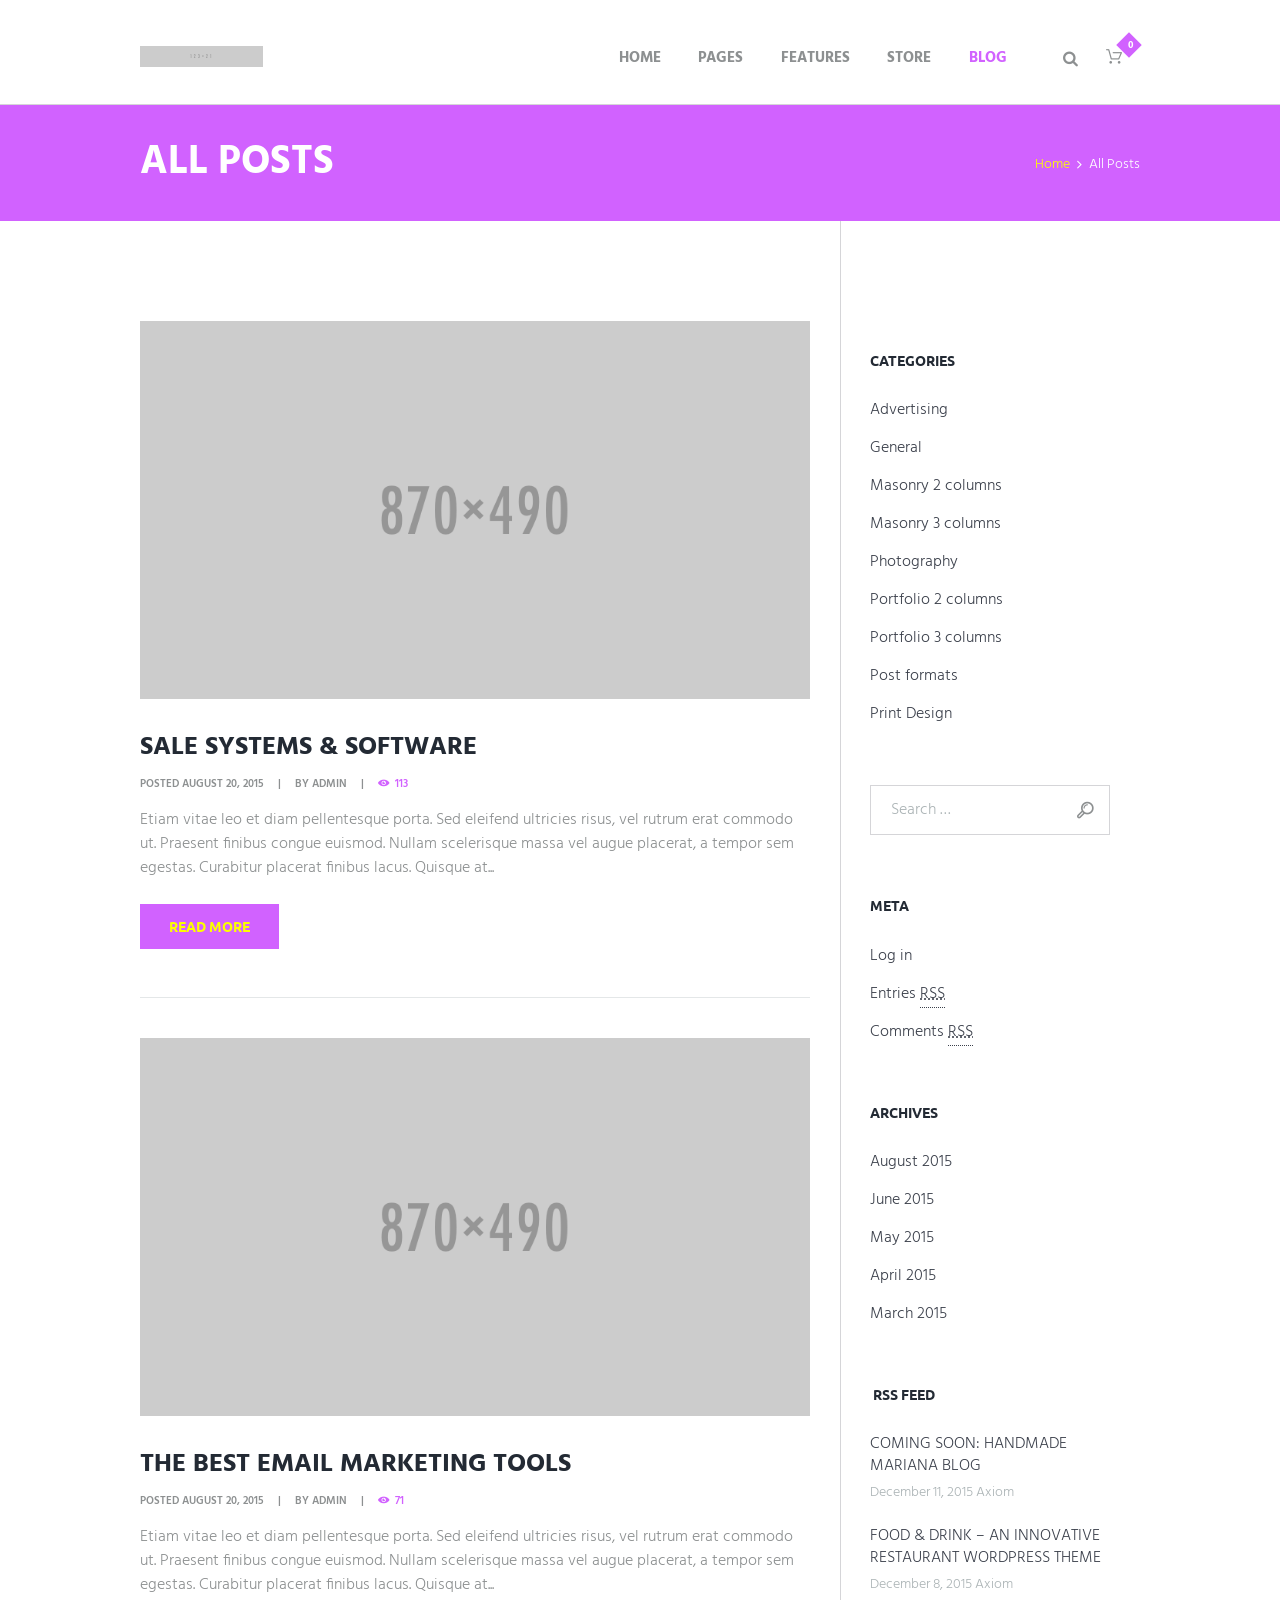
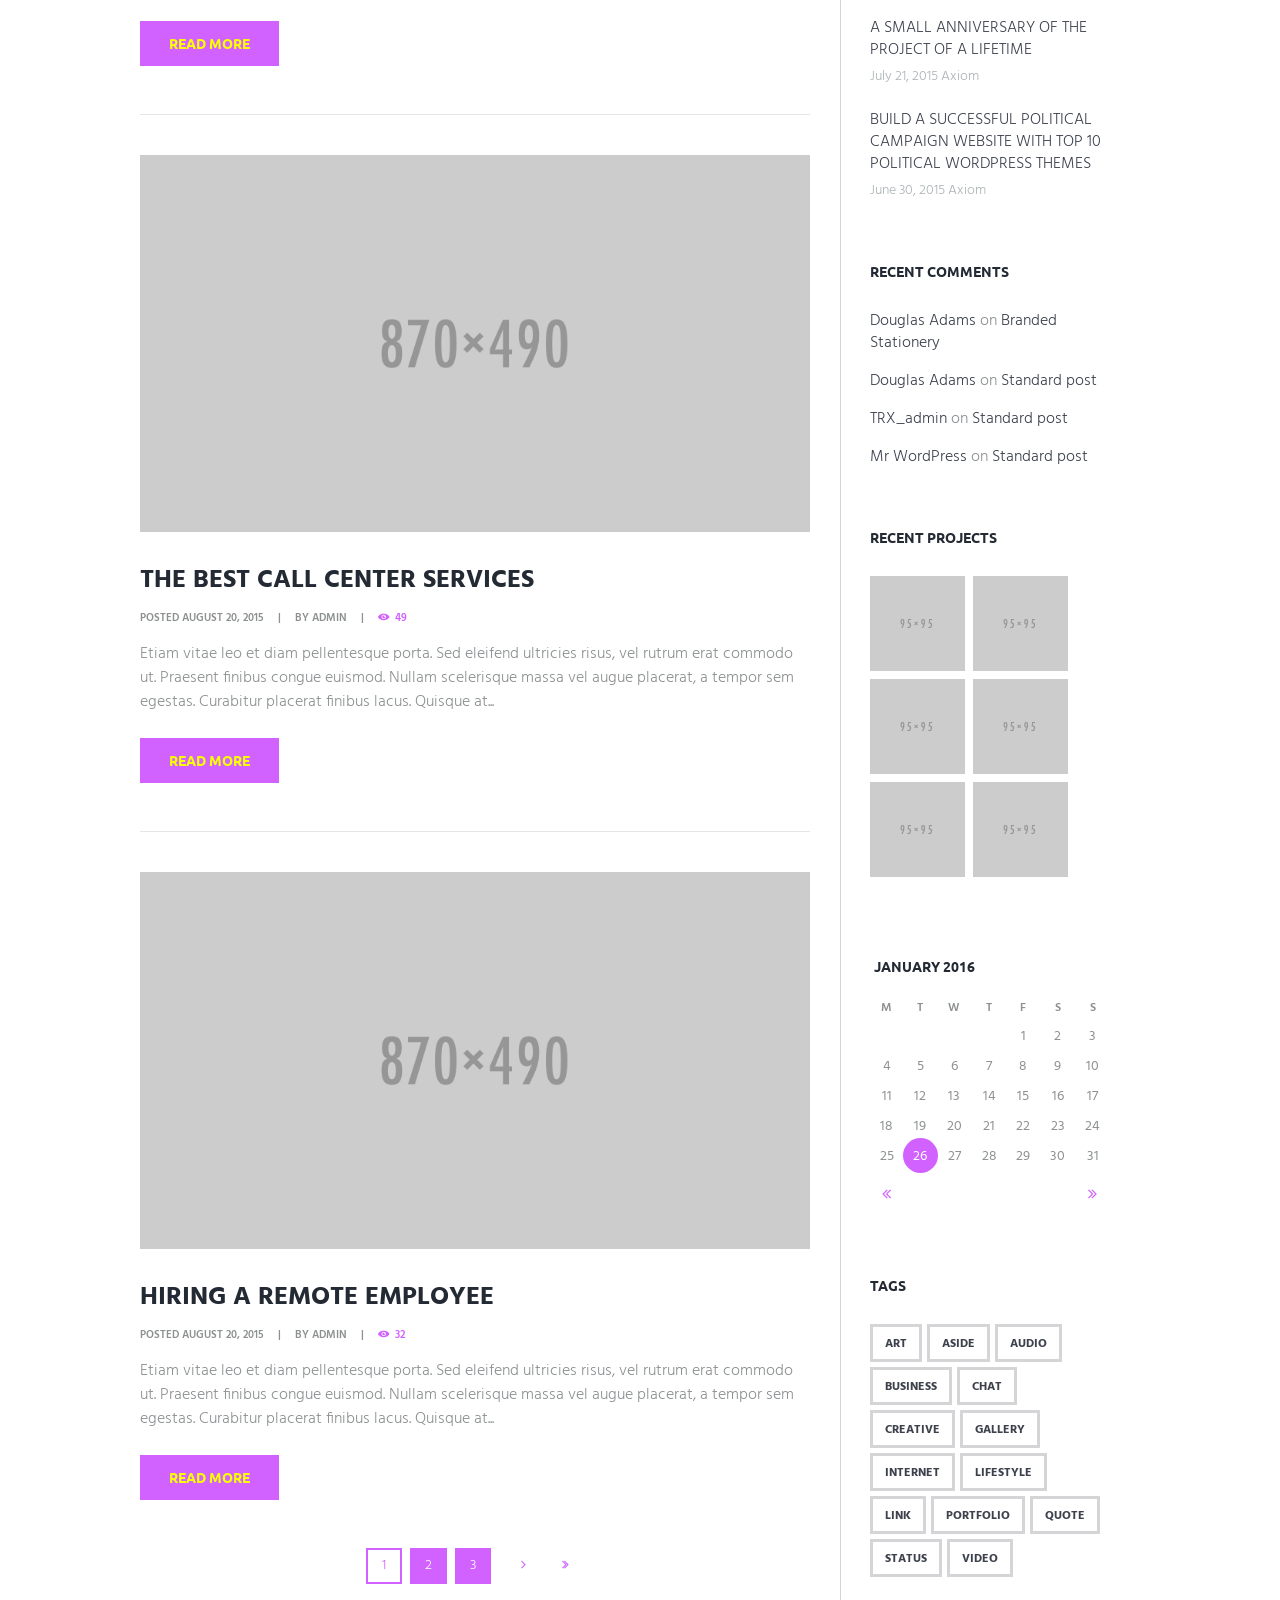
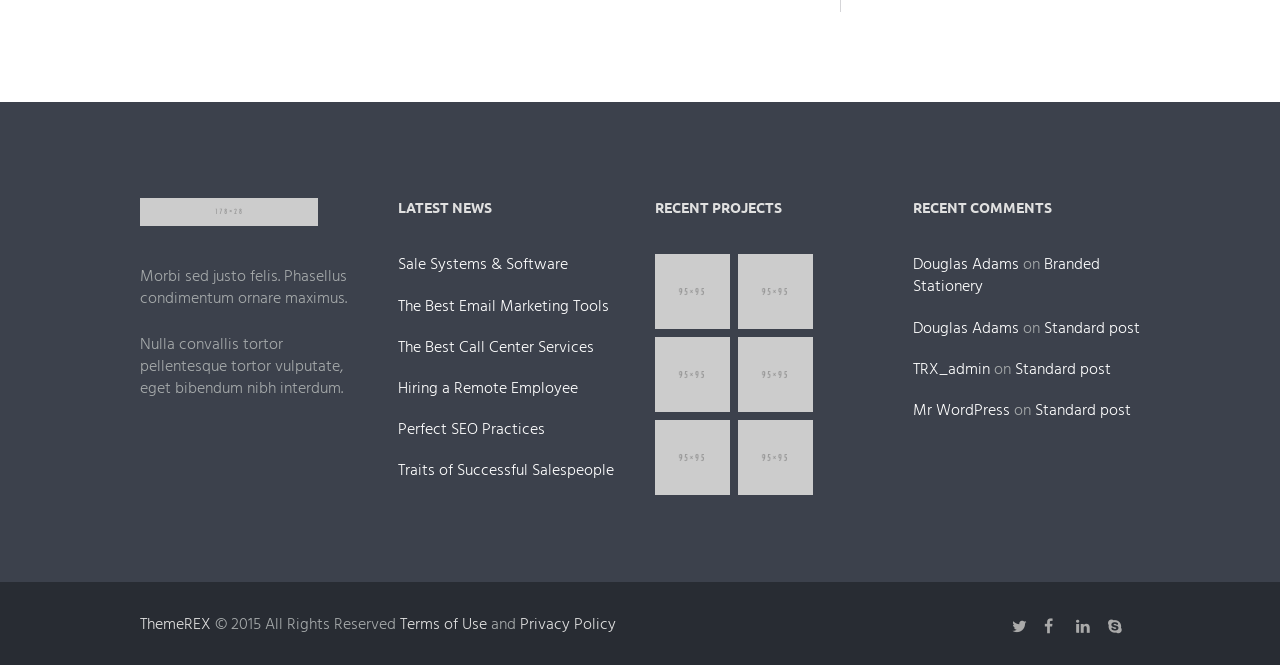
<file: blog-standard.html>
<!DOCTYPE html>
<html lang="en-US" class="scheme_original">
<head>
	<meta charset="UTF-8" />
	<meta name="viewport" content="width=device-width, initial-scale=1, maximum-scale=1">
	<meta name="format-detection" content="telephone=no">
	<meta name='robots' content='noindex,follow' />
    <link rel="icon" type="image/x-icon" href="images/favicon.ico" />
	<title>Parallels &#8211; Multipurpose HTML Theme</title>

	<link rel='stylesheet' href='js/vendor/swiper/swiper.css' type='text/css' media='all' />
	<link rel='stylesheet' href='css/fontello/css/fontello.css' type='text/css' media='all' />
	<link rel='stylesheet' href='css/style.css' type='text/css' media='all' />
	<link rel='stylesheet' href='css/core.animation.css' type='text/css' media='all' />
	<link rel='stylesheet' href='css/shortcodes.css' type='text/css' media='all' />
	<link rel='stylesheet' href='css/woo/woo-style.css' type='text/css' media='all' />
	<link rel='stylesheet' href='css/skin.css' type='text/css' media='all' />
	<link rel='stylesheet' href='css/responsive.css' type='text/css' media='all' />
	
</head>

<body class="blog body_filled article_style_stretch top_panel_above sidebar_show sidebar_right">

	<div class="body_wrap">
		<div class="page_wrap">
			<div class="top_panel_fixed_wrap"></div>

			<header class="top_panel_wrap top_panel_style_6 scheme_original">
				<div class="top_panel_wrap_inner top_panel_inner_style_6 top_panel_position_above">
					<div class="top_panel_middle" >
						<div class="content_wrap">
							<div class="columns_wrap columns_fluid">
								<div class="column-1_3 contact_logo">
									<div class="logo">
										<a href="index.html">
											<img src="images/123x21.png" class="logo_main" alt="">
											<img src="images/123x21.png" class="logo_fixed" alt="">
											<div class="logo_text"> </div>
											<br>
											<div class="logo_slogan"> </div>
										</a>
									</div>
								</div><div class="column-2_3 menu_main_wrap">
									<a href="#" class="menu_main_responsive_button icon-menu">
									</a>
									<nav class="menu_main_nav_area">
										<ul id="menu_main" class="menu_main_nav">
											<li class="menu-item menu-item-has-children">
												<a href="#">Home</a>
												<ul class="sub-menu">
													<li class="menu-item">
														<a href="index.html">Home (Default)</a>
													</li>
													<li class="menu-item">
														<a href="index-portfolio.html">Home (Portfolio)</a>
													</li>
													<li class="menu-item">
														<a href="index-single-page.html">Home (Single Page)</a>
													</li>
													<li class="menu-item">
														<a href="index-landing.html">Home (Landing)</a>
													</li>
													<li class="menu-item">
														<a href="index-presentation.html">Home (Presentation)</a>
													</li>
													<li class="menu-item">
														<a href="index-boxed.html">Home (Boxed)</a>
													</li>
													<li class="menu-item">
														<a href="index-shop.html">Home (Shop)</a>
													</li>
												</ul>
											</li>
											<li class="menu-item menu-item-has-children">
												<a href="#">Pages</a>
												<ul class="sub-menu">
													<li class="menu-item">
														<a href="pages-about-us.html">About Us</a>
													</li>
													<li class="menu-item">
														<a href="pages-services.html">Services</a>
													</li>
													<li class="menu-item">
														<a href="pages-team.html">Team</a>
													</li>
													<li class="menu-item">
														<a href="pages-faq.html">FAQ Page</a>
													</li>
													<li class="menu-item">
														<a href="pages-404.html">404 Page</a>
													</li>
													<li class="menu-item">
														<a href="pages-contact-us.html">Contact Us</a>
													</li>
													<li class="menu-item">
														<a href="pages-support.html">Support</a>
													</li>
												</ul>
											</li>
											<li class="menu-item menu-item-has-children">
												<a href="#">Features</a>
												<ul class="sub-menu">
													<li class="menu-item">
														<a href="features-typography.html">Typography</a>
													</li>
													<li class="menu-item">
														<a href="features-shortcodes.html">Shortcodes</a>
													</li>
													<li class="menu-item">
														<a href="doc/index.html">Docs</a>
													</li>
												</ul>
											</li>
											<li class="menu-item menu-item-has-children">
												<a href="#">Store</a>
												<ul class="sub-menu">
													<li class="menu-item">
														<a href="store-shop.html">Shop</a>
													</li>
													<li class="menu-item">
														<a href="store-my-account.html">My Account</a>
													</li>
													<li class="menu-item">
														<a href="store-cart.html">Cart</a>
													</li>
													<li class="menu-item">
														<a href="store-checkout.html">Checkout</a>
													</li>
												</ul>
											</li>
											<li class="menu-item menu-item-has-children current-menu-ancestor">
												<a href="#">Blog</a>
												<ul class="sub-menu">
													<li class="menu-item current-menu-item">
														<a href="blog-standard.html">Standard</a>
													</li>
													<li class="menu-item menu-item-has-children">
														<a href="#">Masonry</a>
														<ul class="sub-menu">
															<li class="menu-item">
																<a href="blog-masonry-2-columns.html">Masonry 2 columns</a>
															</li>
															<li class="menu-item">
																<a href="blog-masonry-3-columns.html">Masonry 3 columns</a>
															</li>
														</ul>
													</li>
													<li class="menu-item menu-item-has-children">
														<a href="#">Portfolio</a>
														<ul class="sub-menu">
															<li class="menu-item">
																<a href="blog-portfolio-2-columns.html">Portfolio 2 columns</a>
															</li>
															<li class="menu-item">
																<a href="blog-portfolio-3-columns.html">Portfolio 3 columns</a>
															</li>
														</ul>
													</li>
													<li class="menu-item">
														<a href="blog-post-formats.html">Post formats</a>
													</li>
												</ul>
											</li>
										</ul>
									</nav>
									<div class="menu_main_cart top_panel_icon">
										<a href="#" class="top_panel_cart_button" data-items="0" data-summa="&#036;0.00">
											<span class="contact_icon icon-shopping-cart13"></span>
											<span class="contact_label contact_cart_label">Your cart:</span>
											<span class="contact_cart_totals">
												<span class="cart_items">0 Items</span>
												-
												<span class="cart_summa">&#36;0.00</span>
											</span>
										</a>
										<ul class="widget_area sidebar_cart sidebar">
											<li>
												<div class="widget woocommerce widget_shopping_cart">
													<div class="hide_cart_widget_if_empty">
														<div class="widget_shopping_cart_content">
															<ul class="cart_list product_list_widget">
																<li class="empty">No products in the cart.</li>
															</ul>
															<!-- end product list -->
														</div>
													</div>
												</div>
											</li>
										</ul>
									</div>
									<div class="search_wrap search_style_regular search_state_closed top_panel_icon">
										<div class="search_form_wrap">
											<form method="get" class="search_form" action="index.html">
												<button type="submit" class="search_submit icon-search" title="Open search"></button>
												<input type="text" class="search_field" placeholder="Search" value="" name="s" />
											</form>
										</div>
										<div class="search_results widget_area scheme_original">
											<a class="search_results_close icon-cancel"></a>
											<div class="search_results_content"></div>
										</div>
									</div>
								</div>
							</div>
						</div>
					</div>
				</div>
			</header>

			<div class="top_panel_title top_panel_style_6  title_present breadcrumbs_present scheme_original">
				<div class="top_panel_title_inner top_panel_inner_style_6  title_present_inner breadcrumbs_present_inner">
					<div class="content_wrap">
						<h1 class="page_title">All Posts</h1>
						<div class="breadcrumbs">
							<a class="breadcrumbs_item home" href="index.htlm">Home</a><span class="breadcrumbs_delimiter"></span><span class="breadcrumbs_item current">All Posts</span>
						</div>
					</div>
				</div>
			</div>

			<div class="page_content_wrap page_paddings_yes">
				<div class="content_wrap">
					<div class="content">

						<article class="post_item post_item_excerpt odd post">
							<div class="post_featured">
								<div class="post_thumb" data-image="images/1000x899.png" data-title="Sale Systems &#038; Software">
									<a class="hover_icon hover_icon_link" href="blog-standard-single.html">
										<img alt="Sale Systems &#038; Software" src="images/870x490.png">
									</a>
								</div>
							</div>
							<div class="post_content clearfix">
								<h3 class="post_title">
								<a href="blog-standard-single.html">
									<span class="post_icon icon-book-open"></span>
									Sale Systems &#038; Software
								</a>
								</h3>
								<div class="post_info">
									<span class="post_info_item post_info_posted">
										Posted
										<a href="#" class="post_info_date">August 20, 2015</a>
									</span>
									<span class="post_info_item post_info_posted_by">
										by
										<a href="#" class="post_info_author">admin</a>
									</span>
									<span class="post_info_item post_info_counters">
										<a class="post_counters_item post_counters_views icon-eye" title="Views - 113" href="#">113</a>
									</span>
								</div>
								<div class="post_descr">
									<p>Etiam vitae leo et diam pellentesque porta. Sed eleifend ultricies risus, vel rutrum erat commodo ut. Praesent finibus congue euismod. Nullam scelerisque massa vel augue placerat, a tempor sem egestas. Curabitur placerat finibus lacus. Quisque at...</p>
									<a href="blog-standard-single.html" class="sc_button sc_button_square sc_button_style_filled sc_button_size_small readmore-button ">Read more</a>
								</div>
							</div>
						</article>
						<article class="post_item post_item_excerpt even">
							<div class="post_featured">
								<div class="post_thumb" data-image="images/1500x1157.png" data-title="The Best Email Marketing Tools">
									<a class="hover_icon hover_icon_link" href="blog-standard-single.html">
										<img alt="The Best Email Marketing Tools" src="images/870x490.png">
									</a>
								</div>
							</div>
							<div class="post_content clearfix">
								<h3 class="post_title">
								<a href="blog-standard-single.html">
									<span class="post_icon icon-book-open"></span>
									The Best Email Marketing Tools
								</a>
								</h3>
								<div class="post_info">
									<span class="post_info_item post_info_posted">
										Posted
										<a href="#" class="post_info_date">August 20, 2015</a>
									</span>
									<span class="post_info_item post_info_posted_by">
										by
										<a href="#" class="post_info_author">admin</a>
									</span>
									<span class="post_info_item post_info_counters">
										<a class="post_counters_item post_counters_views icon-eye" title="Views - 71" href="#">71</a>
									</span>
								</div>
								<div class="post_descr">
									<p>Etiam vitae leo et diam pellentesque porta. Sed eleifend ultricies risus, vel rutrum erat commodo ut. Praesent finibus congue euismod. Nullam scelerisque massa vel augue placerat, a tempor sem egestas. Curabitur placerat finibus lacus. Quisque at...</p>
									<a href="blog-standard-single.html" class="sc_button sc_button_square sc_button_style_filled sc_button_size_small readmore-button ">Read more</a>
								</div>
							</div>
						</article>
						<article class="post_item post_item_excerpt odd">
							<div class="post_featured">
								<div class="post_thumb" data-image="images/1500x1123.png" data-title="The Best Call Center Services">
									<a class="hover_icon hover_icon_link" href="blog-standard-single.html">
										<img alt="The Best Call Center Services" src="images/870x490.png">
									</a>
								</div>
							</div>
							<div class="post_content clearfix">
								<h3 class="post_title">
								<a href="blog-standard-single.html">
									<span class="post_icon icon-book-open"></span>
									The Best Call Center Services
								</a>
								</h3>
								<div class="post_info">
									<span class="post_info_item post_info_posted">
										Posted
										<a href="#" class="post_info_date">August 20, 2015</a>
									</span>
									<span class="post_info_item post_info_posted_by">
										by
										<a href="#" class="post_info_author">admin</a>
									</span>
									<span class="post_info_item post_info_counters">
										<a class="post_counters_item post_counters_views icon-eye" title="Views - 49" href="#">49</a>
									</span>
								</div>
								<div class="post_descr">
									<p>Etiam vitae leo et diam pellentesque porta. Sed eleifend ultricies risus, vel rutrum erat commodo ut. Praesent finibus congue euismod. Nullam scelerisque massa vel augue placerat, a tempor sem egestas. Curabitur placerat finibus lacus. Quisque at...</p>
									<a href="blog-standard-single.html" class="sc_button sc_button_square sc_button_style_filled sc_button_size_small readmore-button ">Read more</a>
								</div>
							</div>
						</article>
						<article class="post_item post_item_excerpt even">
							<div class="post_featured">
								<div class="post_thumb" data-image="images/1000x1331.png" data-title="Hiring a Remote Employee">
									<a class="hover_icon hover_icon_link" href="blog-standard-single.html">
										<img alt="Hiring a Remote Employee" src="images/870x490.png">
									</a>
								</div>
							</div>
							<div class="post_content clearfix">
								<h3 class="post_title">
								<a href="blog-standard-single.html">
									<span class="post_icon icon-book-open"></span>
									Hiring a Remote Employee
								</a>
								</h3>
								<div class="post_info">
									<span class="post_info_item post_info_posted">
										Posted
										<a href="#" class="post_info_date">August 20, 2015</a>
									</span>
									<span class="post_info_item post_info_posted_by">
										by
										<a href="#" class="post_info_author">admin</a>
									</span>
									<span class="post_info_item post_info_counters">
										<a class="post_counters_item post_counters_views icon-eye" title="Views - 32" href="#">32</a>
									</span>
								</div>
								<div class="post_descr">
									<p>Etiam vitae leo et diam pellentesque porta. Sed eleifend ultricies risus, vel rutrum erat commodo ut. Praesent finibus congue euismod. Nullam scelerisque massa vel augue placerat, a tempor sem egestas. Curabitur placerat finibus lacus. Quisque at...</p>
									<a href="blog-standard-single.html" class="sc_button sc_button_square sc_button_style_filled sc_button_size_small readmore-button ">Read more</a>
								</div>
							</div>
						</article>
						<nav id="pagination" class="pagination_wrap pagination_pages">
							<span class="pager_current active ">1</span>
							<a href="#" class="">2</a>
							<a href="#" class="">3</a>
							<a href="#" class="pager_next ">
							</a>
							<a href="#" class="pager_last ">
							</a>
						</nav>

					</div>
					<div class="sidebar widget_area scheme_original">
						<div class="sidebar_inner widget_area_inner">
							<aside class="widget widget_categories">
								<h5 class="widget_title">Categories</h5>
								<ul>
									<li class="cat-item">
										<a href="#" >Advertising</a>
									</li>
									<li class="cat-item">
										<a href="#" >General</a>
									</li>
									<li class="cat-item">
										<a href="blog-masonry-2-columns.html" >Masonry 2 columns</a>
									</li>
									<li class="cat-item">
										<a href="blog-masonry-3-columns.html" >Masonry 3 columns</a>
									</li>
									<li class="cat-item">
										<a href="#" >Photography</a>
									</li>
									<li class="cat-item">
										<a href="blog-portfolio-2-columns.html" >Portfolio 2 columns</a>
									</li>
									<li class="cat-item">
										<a href="blog-portfolio-3-columns.html" >Portfolio 3 columns</a>
									</li>
									<li class="cat-item">
										<a href="blog-post-formats.html" >Post formats</a>
									</li>
									<li class="cat-item">
										<a href="#" >Print Design</a>
									</li>
								</ul>
							</aside>
							<aside class="widget widget_search">
								<form method="get" class="search_form" action="#">
									<input type="text" class="search_field" placeholder="Search &hellip;" value="" name="s" title="Search for:" />
									<button type="submit" class="search_button icon-search-light"></button>
								</form>
							</aside>
							<aside class="widget widget_meta">
								<h5 class="widget_title">Meta</h5>
								<ul>
									<li>
										<a href="#">Log in</a>
									</li>
									<li>
										<a href="#">Entries <abbr title="Really Simple Syndication">RSS</abbr></a>
									</li>
									<li>
										<a href="#">Comments <abbr title="Really Simple Syndication">RSS</abbr></a>
									</li>
								</ul>
							</aside>
							<aside class="widget widget_archive">
								<h5 class="widget_title">Archives</h5>
								<ul>
									<li>
										<a href='#'>August 2015</a>
									</li>
									<li>
										<a href='#'>June 2015</a>
									</li>
									<li>
										<a href='#'>May 2015</a>
									</li>
									<li>
										<a href='#'>April 2015</a>
									</li>
									<li>
										<a href='#'>March 2015</a>
									</li>
								</ul>
							</aside>
							<aside class="widget widget_rss">
								<h5 class="widget_title">
								<a class="rsswidget" href="#">
									<img class="rss-widget-icon" width="14" height="14" src="images/rss.png" alt="RSS" />
								</a>
								<a class="rsswidget" href="#">RSS FEED</a>
								</h5>
								<ul>
									<li>
										<a class='rsswidget' href='#'>Coming Soon: HandMade Mariana Blog</a>
										<span class="rss-date">December 11, 2015</span>
										<cite>Axiom</cite>
									</li>
									<li>
										<a class='rsswidget' href='#'>Food &amp; Drink – an Innovative Restaurant WordPress Theme</a>
										<span class="rss-date">December 8, 2015</span>
										<cite>Axiom</cite>
									</li>
									<li>
										<a class='rsswidget' href='#'>A Small Anniversary of the Project of a Lifetime</a>
										<span class="rss-date">July 21, 2015</span>
										<cite>Axiom</cite>
									</li>
									<li>
										<a class='rsswidget' href='#'>Build a Successful Political Campaign Website with Top 10 Political WordPress Themes</a>
										<span class="rss-date">June 30, 2015</span>
										<cite>Axiom</cite>
									</li>
								</ul>
							</aside>
							<aside class="widget widget_recent_comments">
								<h5 class="widget_title">Recent Comments</h5>
								<ul>
									<li class="recentcomments">
										<span class="comment-author-link">
											<a href='#' rel='external nofollow' class='url'>Douglas Adams</a>
										</span>
										on
										<a href="#">Branded Stationery</a>
									</li>
									<li class="recentcomments">
										<span class="comment-author-link">
											<a href='#' rel='external nofollow' class='url'>Douglas Adams</a>
										</span>
										on
										<a href="#">Standard post</a>
									</li>
									<li class="recentcomments">
										<span class="comment-author-link">
											<a href='#' rel='external nofollow' class='url'>TRX_admin</a>
										</span>
										on
										<a href="#">Standard post</a>
									</li>
									<li class="recentcomments">
										<span class="comment-author-link">
											<a href='#' rel='external nofollow' class='url'>Mr WordPress</a>
										</span>
										on
										<a href="#">Standard post</a>
									</li>
								</ul>
							</aside>
							<aside class="widget widget_recent_projects clearfix">
								<h5 class="widget_title">Recent Projects</h5>
								<article class="post_item with_thumb first">
									<div class="post_thumb">
										<a href="#" title="Sale Systems &amp; Software">
											<img alt="Sale Systems &#038; Software" src="images/95x95.png">
										</a>
									</div>
								</article>
								<article class="post_item with_thumb">
									<div class="post_thumb">
										<a href="#" title="The Best Email Marketing Tools">
											<img alt="The Best Email Marketing Tools" src="images/95x95.png">
										</a>
									</div>
								</article>
								<article class="post_item with_thumb">
									<div class="post_thumb">
										<a href="#" title="The Best Call Center Services">
											<img alt="The Best Call Center Services" src="images/95x95.png">
										</a>
									</div>
								</article>
								<article class="post_item with_thumb">
									<div class="post_thumb">
										<a href="#" title="Hiring a Remote Employee">
											<img alt="Hiring a Remote Employee" src="images/95x95.png">
										</a>
									</div>
								</article>
								<article class="post_item with_thumb">
									<div class="post_thumb">
										<a href="#" title="Perfect SEO Practices">
											<img alt="Perfect SEO Practices" src="images/95x95.png">
										</a>
									</div>
								</article>
								<article class="post_item with_thumb">
									<div class="post_thumb">
										<a href="#" title="Traits of Successful Salespeople">
											<img alt="Traits of Successful Salespeople" src="images/95x95.png">
										</a>
									</div>
								</article>
							</aside>
							<aside class="widget widget_calendar">
								<div class="calendar_wrap">
									<table class="sc_calendar">
										<thead>
											<tr>
												<th class="month_cur" colspan="7">January <span>2016</span>
												</th>
											</tr>
											<tr>
												<th class="weekday" scope="col" title="Monday">M</th>
												<th class="weekday" scope="col" title="Tuesday">T</th>
												<th class="weekday" scope="col" title="Wednesday">W</th>
												<th class="weekday" scope="col" title="Thursday">T</th>
												<th class="weekday" scope="col" title="Friday">F</th>
												<th class="weekday" scope="col" title="Saturday">S</th>
												<th class="weekday" scope="col" title="Sunday">S</th>
											</tr>
										</thead>
										<tbody>
											<tr>
												<td colspan="4" class="pad">
													<span class="day_wrap">&nbsp;</span>
												</td>
												<td class="day">
													<span class="day_wrap">1</span>
												</td>
												<td class="day">
													<span class="day_wrap">2</span>
												</td>
												<td class="day">
													<span class="day_wrap">3</span>
												</td>
											</tr>
											<tr>
												<td class="day">
													<span class="day_wrap">4</span>
												</td>
												<td class="day">
													<span class="day_wrap">5</span>
												</td>
												<td class="day">
													<span class="day_wrap">6</span>
												</td>
												<td class="day">
													<span class="day_wrap">7</span>
												</td>
												<td class="day">
													<span class="day_wrap">8</span>
												</td>
												<td class="day">
													<span class="day_wrap">9</span>
												</td>
												<td class="day">
													<span class="day_wrap">10</span>
												</td>
											</tr>
											<tr>
												<td class="day">
													<span class="day_wrap">11</span>
												</td>
												<td class="day">
													<span class="day_wrap">12</span>
												</td>
												<td class="day">
													<span class="day_wrap">13</span>
												</td>
												<td class="day">
													<span class="day_wrap">14</span>
												</td>
												<td class="day">
													<span class="day_wrap">15</span>
												</td>
												<td class="day">
													<span class="day_wrap">16</span>
												</td>
												<td class="day">
													<span class="day_wrap">17</span>
												</td>
											</tr>
											<tr>
												<td class="day">
													<span class="day_wrap">18</span>
												</td>
												<td class="day">
													<span class="day_wrap">19</span>
												</td>
												<td class="day">
													<span class="day_wrap">20</span>
												</td>
												<td class="day">
													<span class="day_wrap">21</span>
												</td>
												<td class="day">
													<span class="day_wrap">22</span>
												</td>
												<td class="day">
													<span class="day_wrap">23</span>
												</td>
												<td class="day">
													<span class="day_wrap">24</span>
												</td>
											</tr>
											<tr>
												<td class="day">
													<span class="day_wrap">25</span>
												</td>
												<td class="today">
													<span class="day_wrap">26</span>
												</td>
												<td class="day">
													<span class="day_wrap">27</span>
												</td>
												<td class="day">
													<span class="day_wrap">28</span>
												</td>
												<td class="day">
													<span class="day_wrap">29</span>
												</td>
												<td class="day">
													<span class="day_wrap">30</span>
												</td>
												<td class="day">
													<span class="day_wrap">31</span>
												</td>
											</tr>
											<tr>
												<th class="month_prev">
													<a href="#" data-type="post" data-year="2015" data-month="12" title="View posts for December 2015"></a>
												</th>
												<th class="month_cur" colspan="5"></th>
												<th class="month_next">
													<a href="#" data-type="post" data-year="2016" data-month="02" title="View posts for February 2016"></a>
												</th>
											</tr>
										</tbody>
									</table>
								</div>
							</aside>
							<aside class="widget widget_tag_cloud">
								<h5 class="widget_title">Tags</h5>
								<div class="tagcloud">
									<a href='#' title='10 topics'>art</a>
									<a href='#' title='1 topic'>aside</a>
									<a href='#' title='1 topic'>audio</a>
									<a href='#' title='8 topics'>business</a>
									<a href='#' title='1 topic'>chat</a>
									<a href='#' title='12 topics'>creative</a>
									<a href='#' title='1 topic'>gallery</a>
									<a href='#' title='3 topics'>internet</a>
									<a href='#' title='10 topics'>lifestyle</a>
									<a href='#' title='1 topic'>link</a>
									<a href='#' title='2 topics'>portfolio</a>
									<a href='#' title='1 topic'>quote</a>
									<a href='#' title='1 topic'>status</a>
									<a href='#' title='1 topic'>video</a>
								</div>
							</aside>
						</div>
					</div>
				</div>
			</div>
			
			<footer class="footer_wrap widget_area scheme_dark">
				<div class="footer_wrap_inner widget_area_inner">
					<div class="content_wrap">
						<div class="columns_wrap">
							<aside class="column-1_4 widget widget_advert">
								<div class="widget_advert_inner">
									<a href="#" class="image_wrap">
										<img src="images/178x28.png" alt="" />
									</a>
									<div class="padding_top_15em">
										<p>Morbi sed justo felis. Phasellus condimentum ornare maximus.</p>
										<p>Nulla convallis tortor pellentesque tortor vulputate, eget bibendum nibh interdum. </p>
									</div>
								</div>
							</aside><aside class="column-1_4 widget widget_recent_entries">
								<h5 class="widget_title">Latest news</h5>
								<ul>
									<li>
										<a href="#">Sale Systems &#038; Software</a>
									</li>
									<li>
										<a href="#">The Best Email Marketing Tools</a>
									</li>
									<li>
										<a href="#">The Best Call Center Services</a>
									</li>
									<li>
										<a href="#">Hiring a Remote Employee</a>
									</li>
									<li>
										<a href="#">Perfect SEO Practices</a>
									</li>
									<li>
										<a href="#">Traits of Successful Salespeople</a>
									</li>
								</ul>
							</aside><aside class="column-1_4 widget widget_recent_projects clearfix">
								<h5 class="widget_title">Recent projects</h5>
								<article class="post_item with_thumb first">
									<div class="post_thumb">
										<a href="#" title="Sale Systems &amp; Software">
											<img alt="Sale Systems &#038; Software" src="images/95x95.png">
										</a>
									</div>
								</article>
								<article class="post_item with_thumb">
									<div class="post_thumb">
										<a href="#" title="The Best Email Marketing Tools">
											<img alt="The Best Email Marketing Tools" src="images/95x95.png">
										</a>
									</div>
								</article>
								<article class="post_item with_thumb">
									<div class="post_thumb">
										<a href="#" title="The Best Call Center Services">
											<img alt="The Best Call Center Services" src="images/95x95.png">
										</a>
									</div>
								</article>
								<article class="post_item with_thumb">
									<div class="post_thumb">
										<a href="#" title="Hiring a Remote Employee">
											<img alt="Hiring a Remote Employee" src="images/95x95.png">
										</a>
									</div>
								</article>
								<article class="post_item with_thumb">
									<div class="post_thumb">
										<a href="#" title="Perfect SEO Practices">
											<img alt="Perfect SEO Practices" src="images/95x95.png">
										</a>
									</div>
								</article>
								<article class="post_item with_thumb">
									<div class="post_thumb">
										<a href="#" title="Traits of Successful Salespeople">
											<img alt="Traits of Successful Salespeople" src="images/95x95.png">
										</a>
									</div>
								</article>
							</aside><aside class="column-1_4 widget widget_recent_comments">
								<h5 class="widget_title">Recent Comments</h5>
								<ul id="recentcomments">
									<li class="recentcomments">
										<span class="comment-author-link">
											<a href='#' rel='external nofollow' class='url'>Douglas Adams</a>
										</span>
										on
										<a href="#">Branded Stationery</a>
									</li>
									<li class="recentcomments">
										<span class="comment-author-link">
											<a href='#' rel='external nofollow' class='url'>Douglas Adams</a>
										</span>
										on
										<a href="#">Standard post</a>
									</li>
									<li class="recentcomments">
										<span class="comment-author-link">
											<a href='#' rel='external nofollow' class='url'>TRX_admin</a>
										</span>
										on
										<a href="#">Standard post</a>
									</li>
									<li class="recentcomments">
										<span class="comment-author-link">
											<a href='#' rel='external nofollow' class='url'>Mr WordPress</a>
										</span>
										on
										<a href="#">Standard post</a>
									</li>
								</ul>
							</aside>
						</div>
					</div>
				</div>
			</footer>
					 
			<div class="copyright_wrap copyright_style_socials  scheme_darker">
				<div class="copyright_wrap_inner">
					<div class="content_wrap">
						<div class="sc_socials sc_socials_type_icons sc_socials_shape_square sc_socials_size_tiny">
							<div class="sc_socials_item">
								<a href="#" target="_blank" class="social_icons social_twitter">
									<span class="icon-twitter"></span>
								</a>
							</div><div class="sc_socials_item">
								<a href="#" target="_blank" class="social_icons social_facebook">
									<span class="icon-facebook"></span>
								</a>
							</div><div class="sc_socials_item">
								<a href="#" target="_blank" class="social_icons social_linkedin">
									<span class="icon-linkedin"></span>
								</a>
							</div><div class="sc_socials_item">
								<a href="#" target="_blank" class="social_icons social_skype">
									<span class="icon-skype"></span>
								</a>
							</div>
						</div>
						<div class="copyright_text">
							<p>
								<a href="http://themerex.net/">ThemeREX</a> © 2015 All Rights Reserved <a href="#">Terms of Use</a> and <a href="#">Privacy Policy</a>
							</p>
						</div>
					</div>
				</div>
			</div>
		</div>
	</div>
	

	<a href="#" class="scroll_to_top icon-up" title="Scroll to top"></a>

	<script type='text/javascript' src='js/vendor/jquery-1.11.3.min.js'></script>
	<script type='text/javascript' src='js/vendor/jquery-migrate.min.js'></script>
	<script type='text/javascript' src='js/vendor/__packed.js'></script>

	<script type='text/javascript' src='js/custom/core.utils.min.js'></script>
	<script type='text/javascript' src='js/custom/core.init.min.js'></script>
	<script type='text/javascript' src='js/custom/shortcodes.min.js'></script>
	<script type='text/javascript' src='js/custom/__main.js'></script>


</body>
</html>
</file>
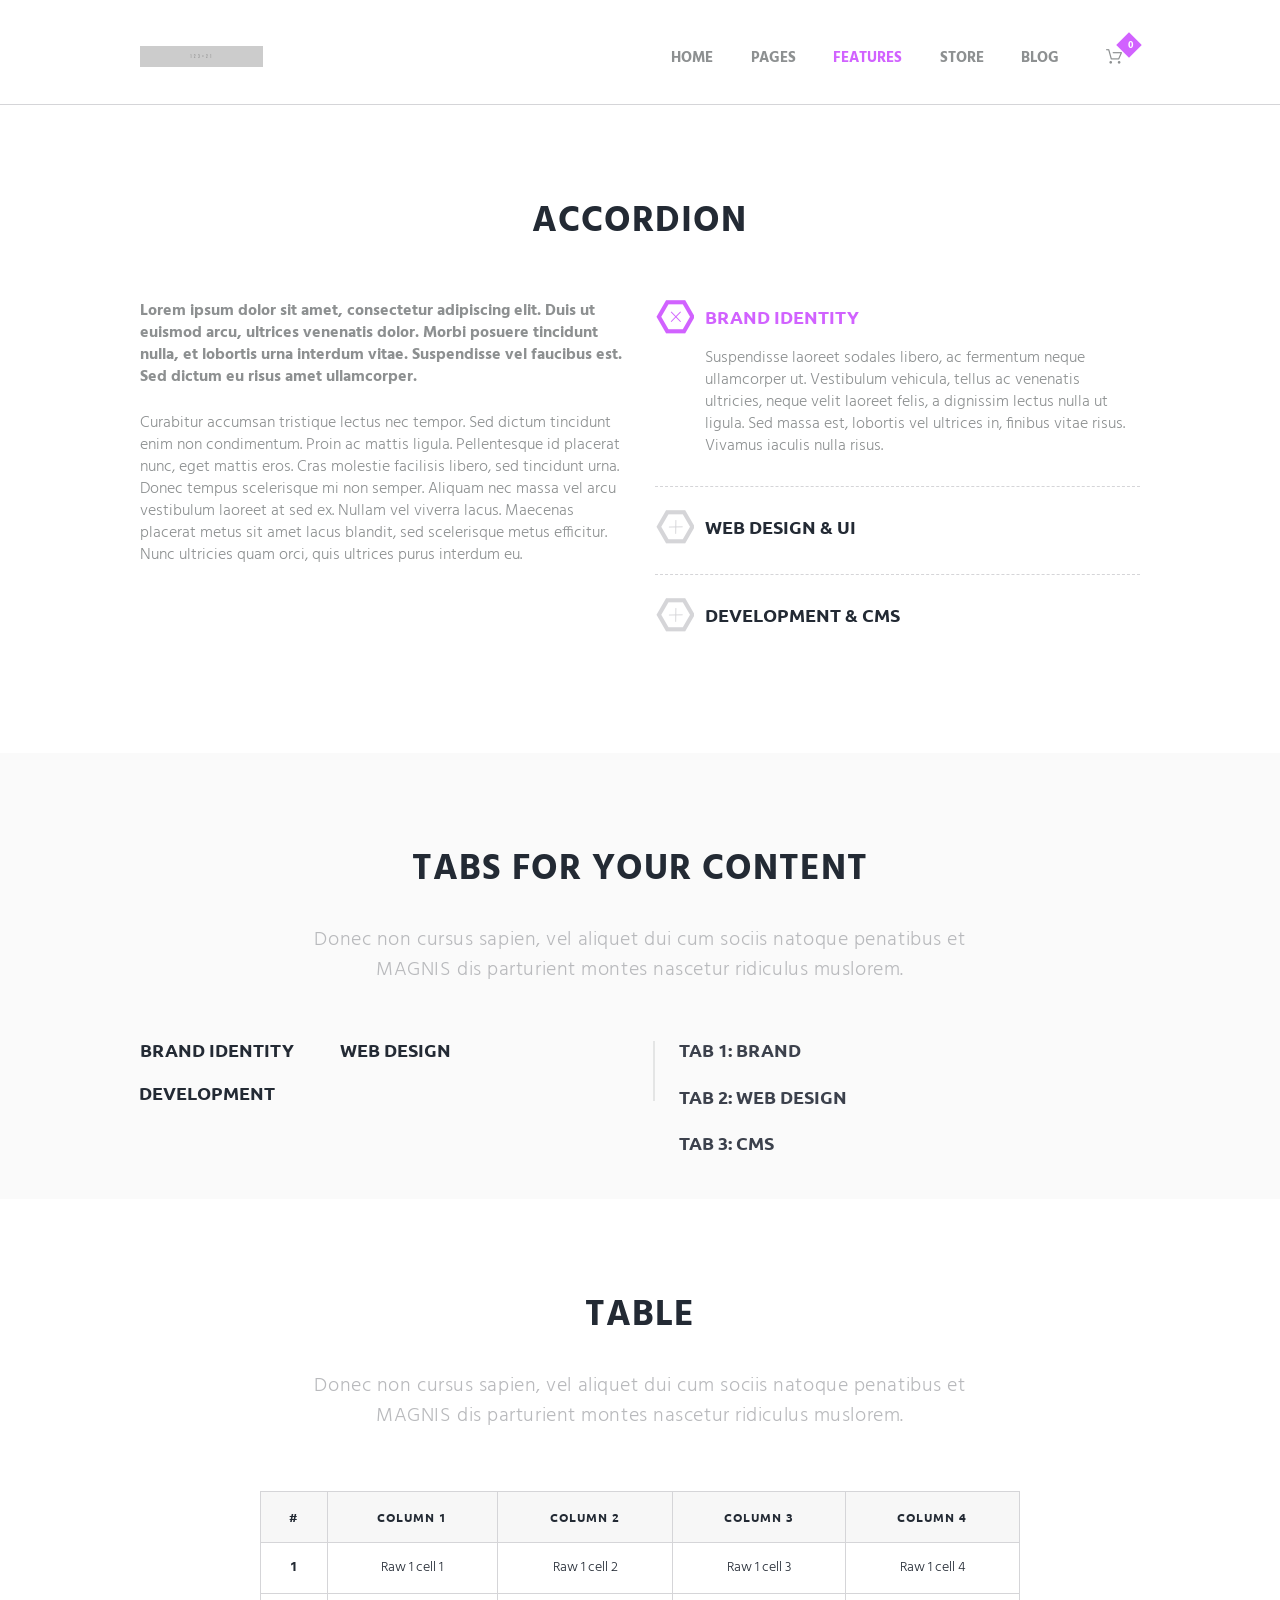
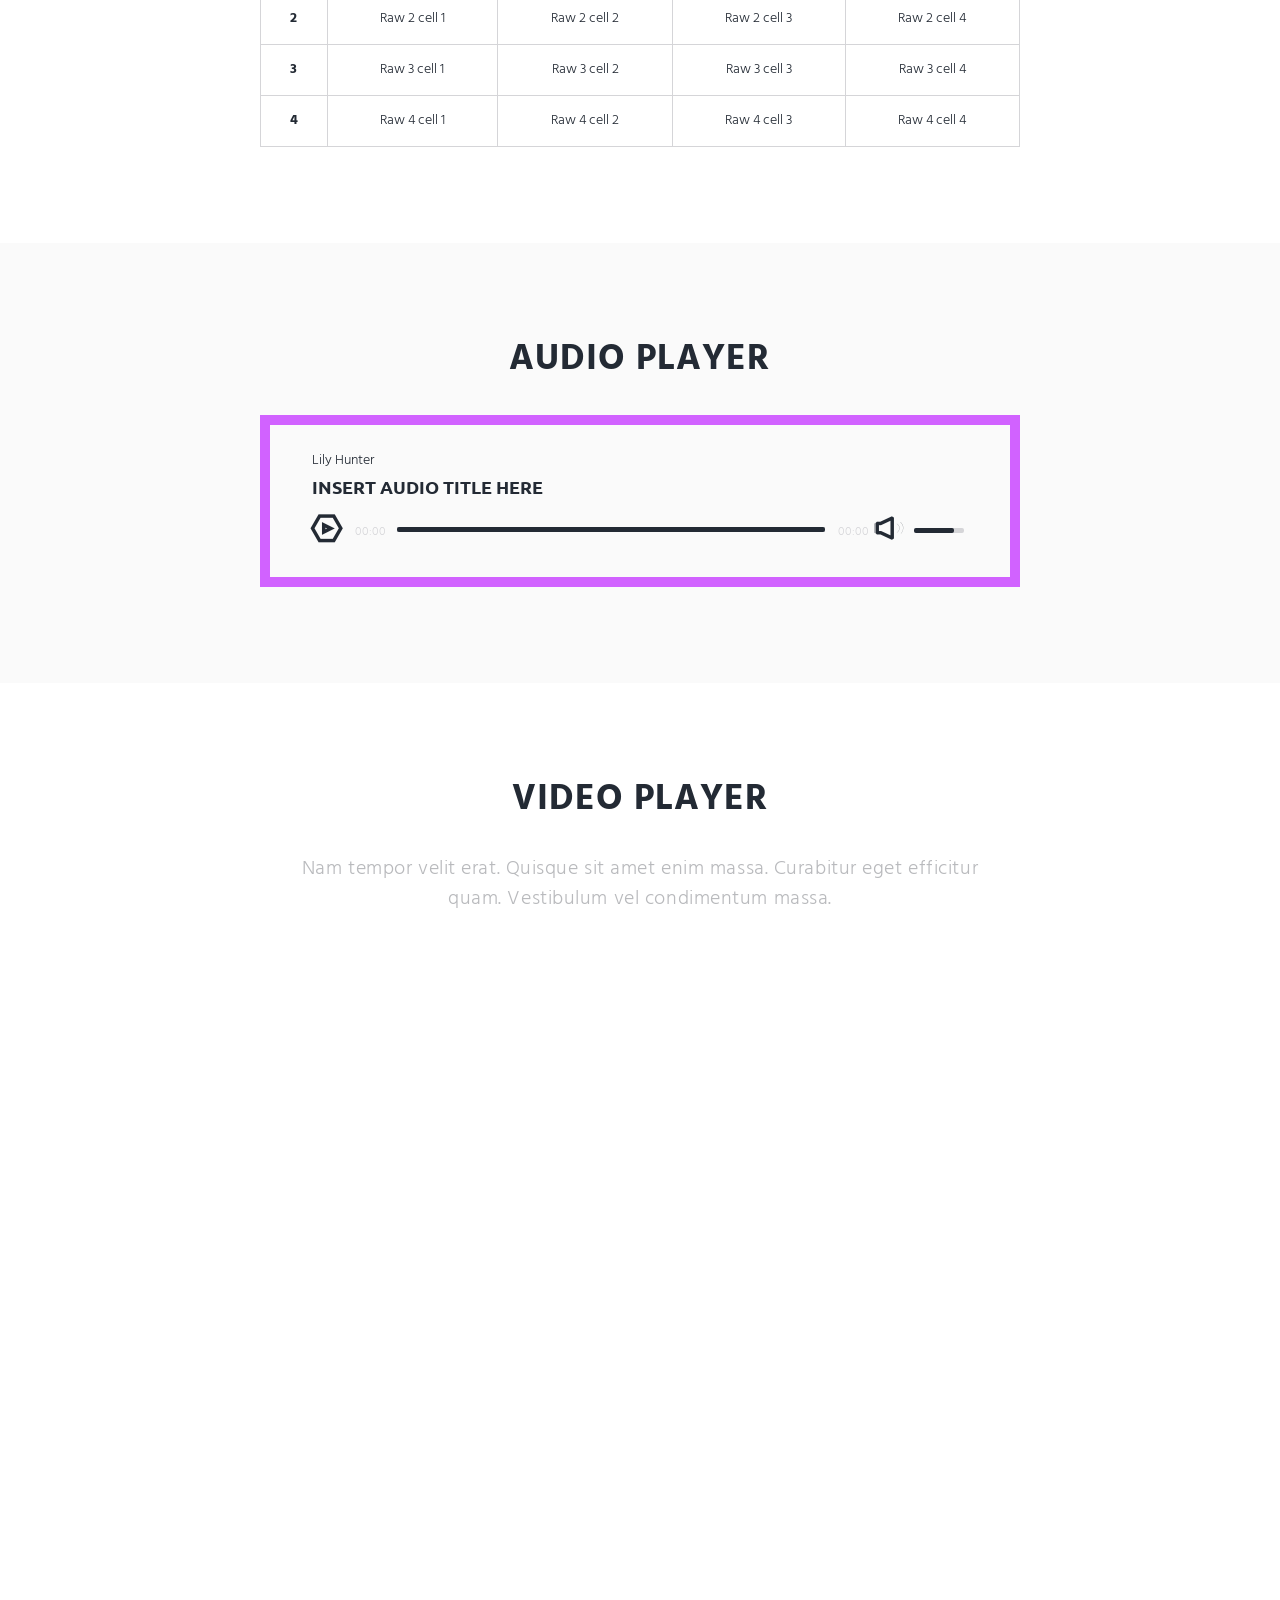
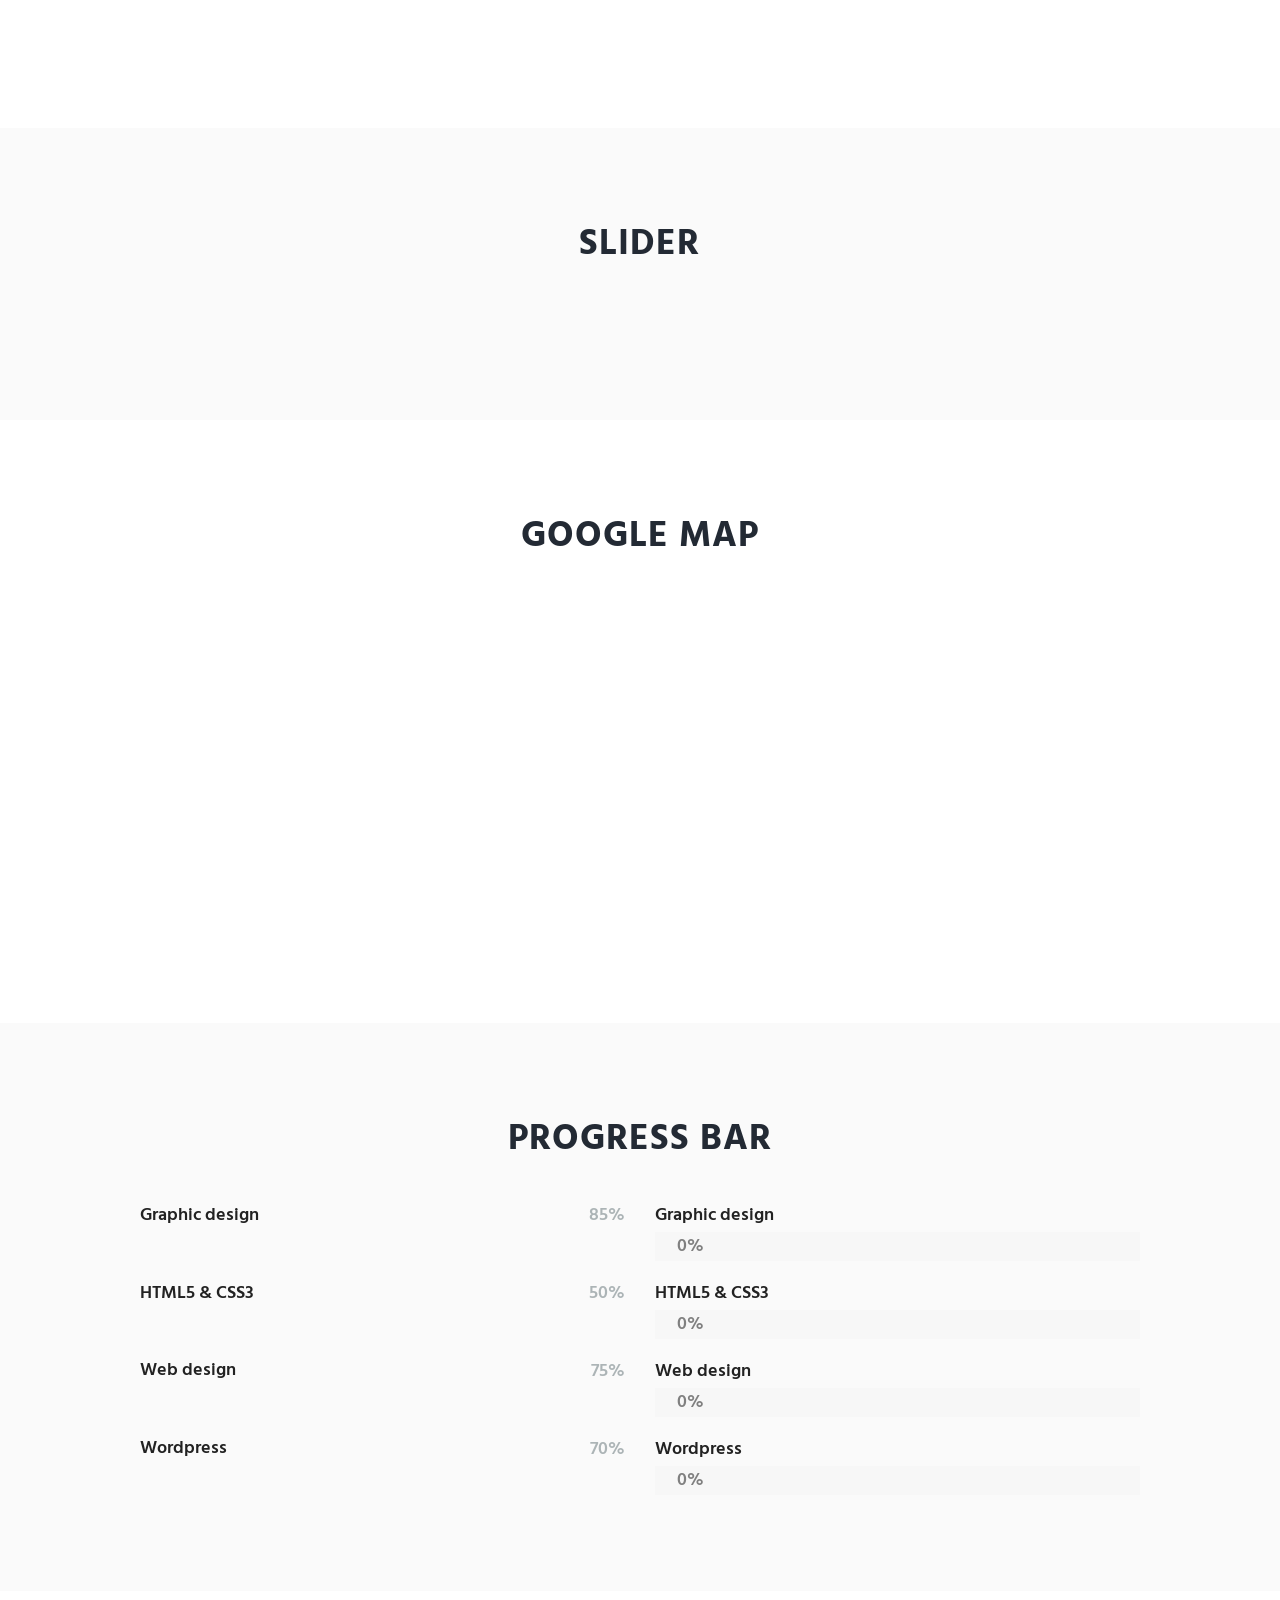
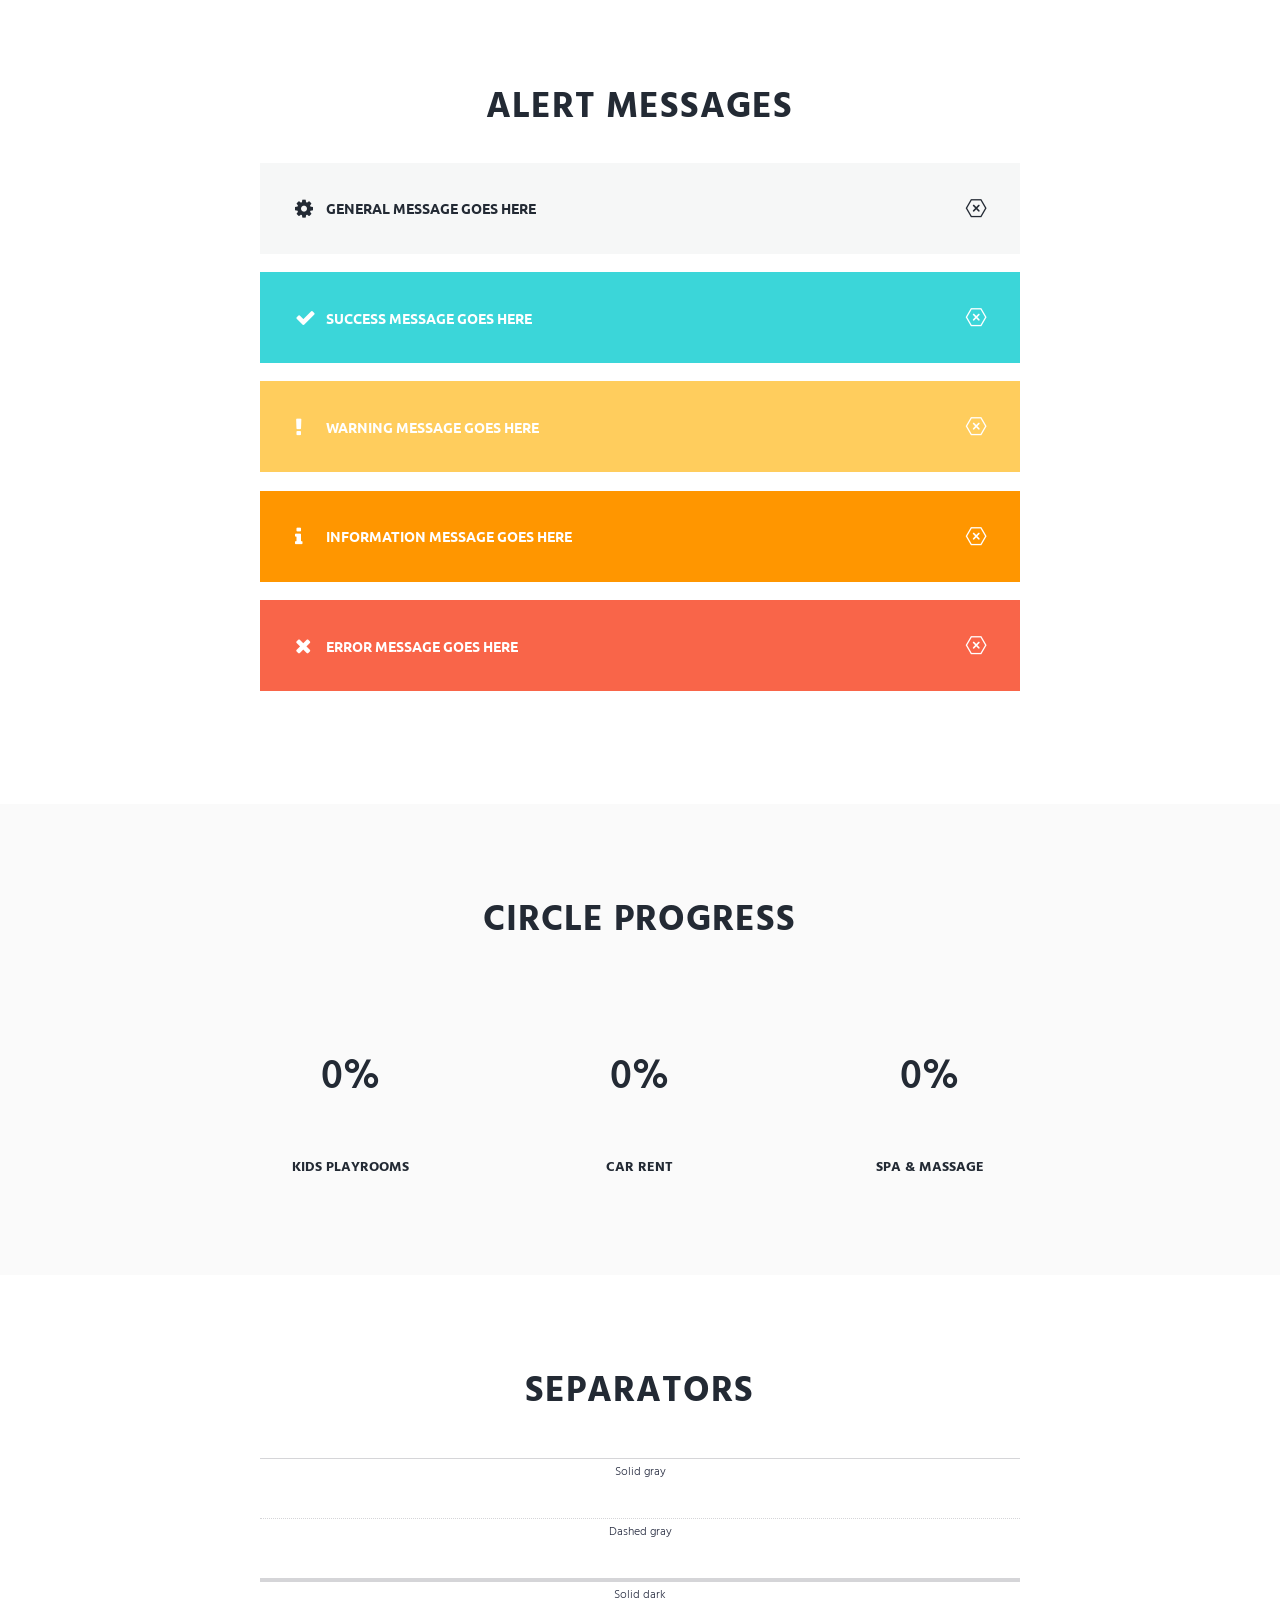
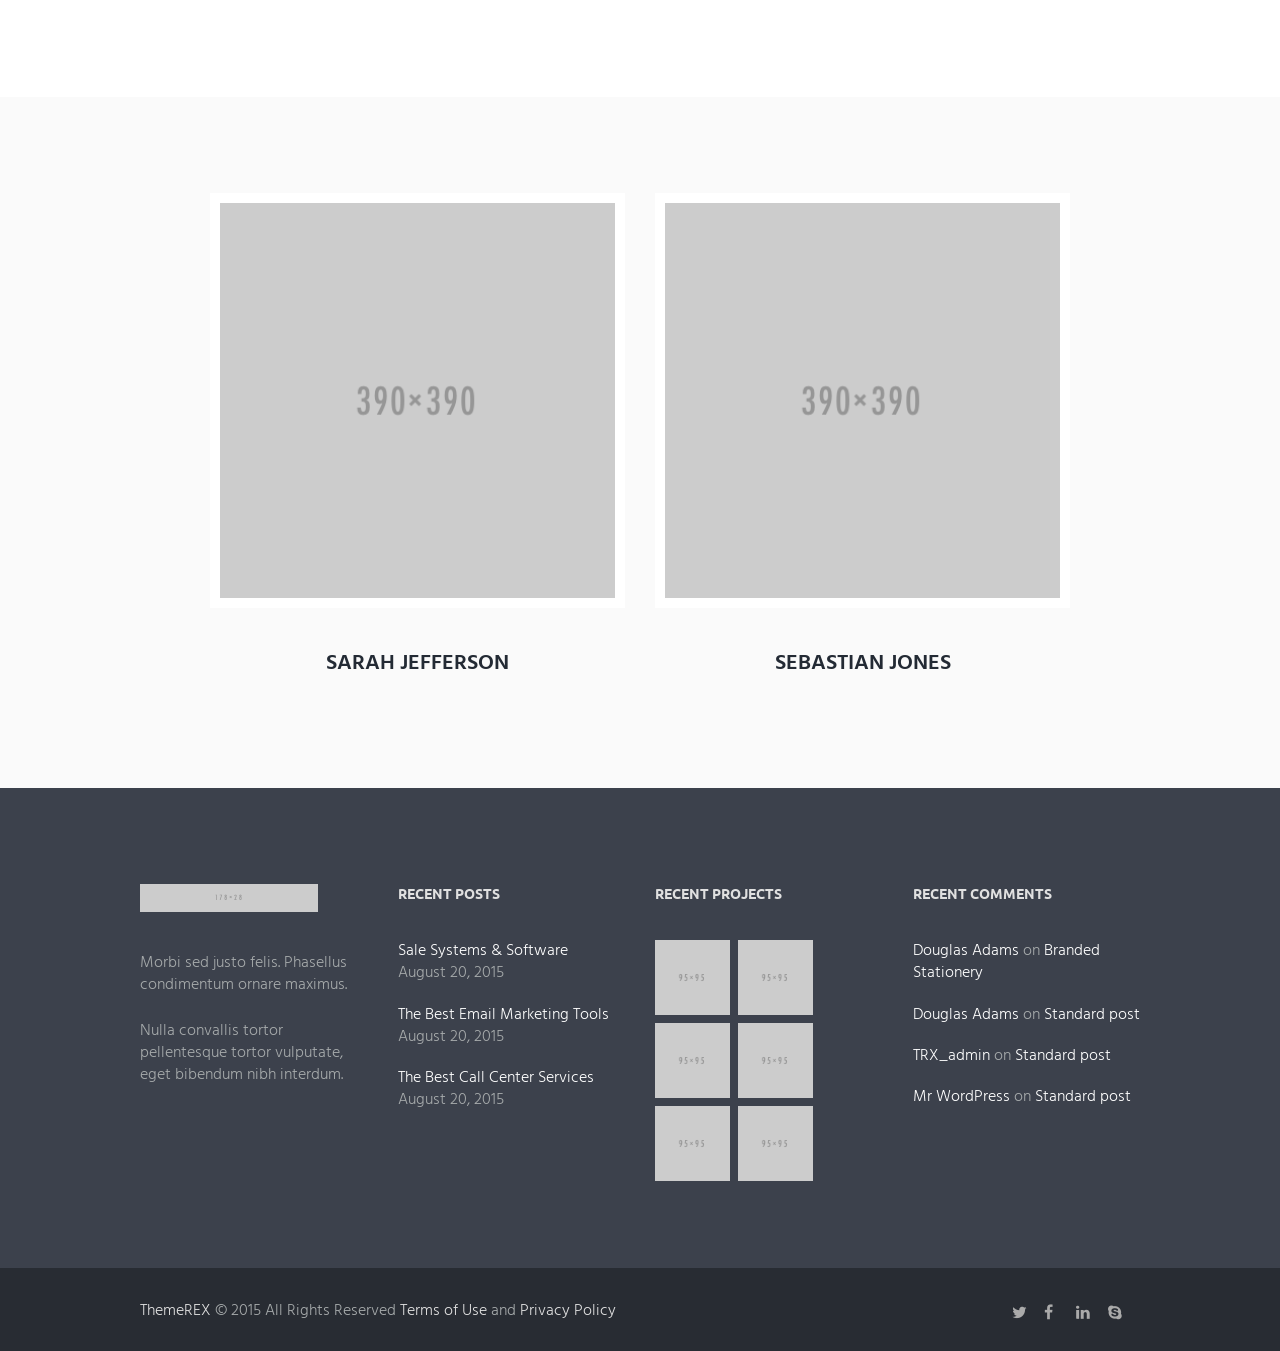
<file: features-shortcodes.html>
<!DOCTYPE html>
<html lang="en-US" class="scheme_original">
<head>
	<meta charset="UTF-8" />
	<meta name="viewport" content="width=device-width, initial-scale=1, maximum-scale=1">
	<meta name="format-detection" content="telephone=no">
	<meta name='robots' content='noindex,follow' />
    <link rel="icon" type="image/x-icon" href="images/favicon.ico" />
	<title>Parallels &#8211; Multipurpose HTML Theme</title>

	<link rel='stylesheet' href='js/vendor/mediaelement/css/mediaelementplayer.css' type='text/css' media='all' />
	<link rel='stylesheet' href='js/vendor/swiper/swiper.css' type='text/css' media='all' />
	<link rel='stylesheet' href='css/fontello/css/fontello.css' type='text/css' media='all' />
	<link rel='stylesheet' href='css/style.css' type='text/css' media='all' />
	<link rel='stylesheet' href='css/core.animation.css' type='text/css' media='all' />
	<link rel='stylesheet' href='css/shortcodes.css' type='text/css' media='all' />
	<link rel='stylesheet' href='css/woo/woo-style.css' type='text/css' media='all' />
	<link rel='stylesheet' href='css/skin.css' type='text/css' media='all' />
	<link rel='stylesheet' href='css/responsive.css' type='text/css' media='all' />
	
</head>

<body class="page body_filled article_style_stretch top_panel_style_header_6 top_panel_above sidebar_hide">

	<div class="body_wrap">
		<div class="page_wrap">
			<div class="top_panel_fixed_wrap"></div>

			<header class="top_panel_wrap top_panel_style_6 scheme_original">
				<div class="top_panel_wrap_inner top_panel_inner_style_6 top_panel_position_above">
					<div class="top_panel_middle" >
						<div class="content_wrap">
							<div class="columns_wrap columns_fluid">
								<div class="column-1_3 contact_logo">
									<div class="logo">
										<a href="index.html">
											<img src="images/123x21.png" class="logo_main" alt="">
											<img src="images/123x21.png" class="logo_fixed" alt="">
											<div class="logo_text"> </div>
											<br>
											<div class="logo_slogan"> </div>
										</a>
									</div>
								</div><div class="column-2_3 menu_main_wrap">
									<a href="#" class="menu_main_responsive_button icon-menu">
									</a>
									<nav class="menu_main_nav_area">
										<ul id="menu_main" class="menu_main_nav">
											<li class="menu-item menu-item-has-children">
												<a href="#">Home</a>
												<ul class="sub-menu">
													<li class="menu-item">
														<a href="index.html">Home (Default)</a>
													</li>
													<li class="menu-item">
														<a href="index-portfolio.html">Home (Portfolio)</a>
													</li>
													<li class="menu-item">
														<a href="index-single-page.html">Home (Single Page)</a>
													</li>
													<li class="menu-item">
														<a href="index-landing.html">Home (Landing)</a>
													</li>
													<li class="menu-item">
														<a href="index-presentation.html">Home (Presentation)</a>
													</li>
													<li class="menu-item">
														<a href="index-boxed.html">Home (Boxed)</a>
													</li>
													<li class="menu-item">
														<a href="index-shop.html">Home (Shop)</a>
													</li>
												</ul>
											</li>
											<li class="menu-item menu-item-has-children">
												<a href="#">Pages</a>
												<ul class="sub-menu">
													<li class="menu-item">
														<a href="pages-about-us.html">About Us</a>
													</li>
													<li class="menu-item">
														<a href="pages-services.html">Services</a>
													</li>
													<li class="menu-item">
														<a href="pages-team.html">Team</a>
													</li>
													<li class="menu-item">
														<a href="pages-faq.html">FAQ Page</a>
													</li>
													<li class="menu-item">
														<a href="pages-404.html">404 Page</a>
													</li>
													<li class="menu-item">
														<a href="pages-contact-us.html">Contact Us</a>
													</li>
													<li class="menu-item">
														<a href="pages-support.html">Support</a>
													</li>
												</ul>
											</li>
											<li class="menu-item menu-item-has-children current-menu-ancestor">
												<a href="#">Features</a>
												<ul class="sub-menu">
													<li class="menu-item">
														<a href="features-typography.html">Typography</a>
													</li>
													<li class="menu-item current-menu-item">
														<a href="features-shortcodes.html">Shortcodes</a>
													</li>
													<li class="menu-item">
														<a href="doc/index.html">Docs</a>
													</li>
												</ul>
											</li>
											<li class="menu-item menu-item-has-children">
												<a href="#">Store</a>
												<ul class="sub-menu">
													<li class="menu-item">
														<a href="store-shop.html">Shop</a>
													</li>
													<li class="menu-item">
														<a href="store-my-account.html">My Account</a>
													</li>
													<li class="menu-item">
														<a href="store-cart.html">Cart</a>
													</li>
													<li class="menu-item">
														<a href="store-checkout.html">Checkout</a>
													</li>
												</ul>
											</li>
											<li class="menu-item menu-item-has-children">
												<a href="#">Blog</a>
												<ul class="sub-menu">
													<li class="menu-item">
														<a href="blog-standard.html">Standard</a>
													</li>
													<li class="menu-item menu-item-has-children">
														<a href="#">Masonry</a>
														<ul class="sub-menu">
															<li class="menu-item">
																<a href="blog-masonry-2-columns.html">Masonry 2 columns</a>
															</li>
															<li class="menu-item">
																<a href="blog-masonry-3-columns.html">Masonry 3 columns</a>
															</li>
														</ul>
													</li>
													<li class="menu-item menu-item-has-children">
														<a href="#">Portfolio</a>
														<ul class="sub-menu">
															<li class="menu-item">
																<a href="blog-portfolio-2-columns.html">Portfolio 2 columns</a>
															</li>
															<li class="menu-item">
																<a href="blog-portfolio-3-columns.html">Portfolio 3 columns</a>
															</li>
														</ul>
													</li>
													<li class="menu-item">
														<a href="blog-post-formats.html">Post formats</a>
													</li>
												</ul>
											</li>
										</ul>
									</nav>
									<div class="menu_main_cart top_panel_icon">
										<a href="#" class="top_panel_cart_button" data-items="0" data-summa="&#036;0.00">
											<span class="contact_icon icon-shopping-cart13"></span>
											<span class="contact_label contact_cart_label">Your cart:</span>
											<span class="contact_cart_totals">
												<span class="cart_items">0 Items</span>
												-
												<span class="cart_summa">&#36;0.00</span>
											</span>
										</a>
										<ul class="widget_area sidebar_cart sidebar">
											<li>
												<div class="widget woocommerce widget_shopping_cart">
													<div class="hide_cart_widget_if_empty">
														<div class="widget_shopping_cart_content">
															<ul class="cart_list product_list_widget">
																<li class="empty">No products in the cart.</li>
															</ul>
															<!-- end product list -->
														</div>
													</div>
												</div>
											</li>
										</ul>
									</div>
									<div class="search_wrap search_style_regular search_state_closed top_panel_icon">
										<div class="search_form_wrap">
											<form method="get" class="search_form" action="index.html">
												<button type="submit" class="search_submit icon-search" title="Open search"></button>
												<input type="text" class="search_field" placeholder="Search" value="" name="s" />
											</form>
										</div>
										<div class="search_results widget_area scheme_original">
											<a class="search_results_close icon-cancel"></a>
											<div class="search_results_content"></div>
										</div>
									</div>
								</div>
							</div>
						</div>
					</div>
				</div>
			</header>

			<div class="page_content_wrap page_paddings_no">
				<div class="content">
					<article class="post_item post_item_single page">
						<div class="post_content">

							<section class="section_padding_top_4375em section_padding_bottom_625em">
								<div class="content_wrap">
									<div class="container">
										<h2 class="sc_title sc_title_style_1">ACCORDION</h2>
										<div class="columns_wrap padding_top_15em">
											<div class="column-1_2">
												<div class="">
													<p>
														<strong>Lorem ipsum dolor sit amet, consectetur adipiscing elit. Duis ut euismod arcu, ultrices venenatis dolor. Morbi posuere tincidunt nulla, et lobortis urna interdum vitae. Suspendisse vel faucibus est. Sed dictum eu risus  amet ullamcorper.</strong>
													</p>
												</div>
												<div class="">
													<p>Curabitur accumsan tristique lectus nec tempor. Sed dictum tincidunt enim non condimentum. Proin ac mattis ligula. Pellentesque id placerat nunc, eget mattis eros. Cras molestie facilisis libero, sed tincidunt urna. Donec tempus scelerisque mi non semper. Aliquam nec massa vel arcu vestibulum laoreet at sed ex. Nullam vel viverra lacus. Maecenas placerat metus sit amet lacus blandit, sed scelerisque metus efficitur. Nunc ultricies quam orci, quis ultrices purus interdum eu.</p>
												</div>
											</div><div class="column-1_2">
												<div class="sc_accordion sc_accordion_style_2" data-active="0">
													<div class="sc_accordion_item odd first">
														<h5 class="sc_accordion_title">
															<span class="sc_accordion_icon sc_accordion_icon_closed icon-h-pluse"></span>
															<span class="sc_accordion_icon sc_accordion_icon_opened icon-h-close"></span>
															BRAND IDENTITY
														</h5>
														<div class="sc_accordion_content">
															<div class="no_margin">
																<p>Suspendisse laoreet sodales libero, ac fermentum neque ullamcorper ut. Vestibulum vehicula, tellus ac venenatis ultricies, neque velit laoreet felis, a dignissim lectus nulla ut ligula. Sed massa est, lobortis vel ultrices in, finibus vitae risus. Vivamus iaculis nulla risus.</p>
															</div>
														</div>
													</div>
													<div class="sc_accordion_item even">
														<h5 class="sc_accordion_title">
															<span class="sc_accordion_icon sc_accordion_icon_closed icon-h-pluse"></span>
															<span class="sc_accordion_icon sc_accordion_icon_opened icon-h-close"></span>
															WEB DESIGN & UI
														</h5>
														<div class="sc_accordion_content">
															<div class="no_margin">
																<p>Suspendisse laoreet sodales libero, ac fermentum neque ullamcorper ut. Vestibulum vehicula, tellus ac venenatis ultricies, neque velit laoreet felis, a dignissim lectus nulla ut ligula. Sed massa est, lobortis vel ultrices in, finibus vitae risus. Vivamus iaculis nulla risus.</p>
															</div>
														</div>
													</div>
													<div class="sc_accordion_item odd">
														<h5 class="sc_accordion_title">
															<span class="sc_accordion_icon sc_accordion_icon_closed icon-h-pluse"></span>
															<span class="sc_accordion_icon sc_accordion_icon_opened icon-h-close"></span>
															DEVELOPMENT & CMS
														</h5>
														<div class="sc_accordion_content">
															<div class="no_margin">
																<p>Suspendisse laoreet sodales libero, ac fermentum neque ullamcorper ut. Vestibulum vehicula, tellus ac venenatis ultricies, neque velit laoreet felis, a dignissim lectus nulla ut ligula. Sed massa est, lobortis vel ultrices in, finibus vitae risus. Vivamus iaculis nulla risus.</p>
															</div>
														</div>
													</div>
												</div>
											</div>
										</div>
									</div>
								</div>
							</section>

							<section class="grey_section section_padding_top_4375em section_padding_bottom_2em">
								<div class="content_wrap">
									<div class="container">
										<h2 class="sc_title sc_title_style_1 padding_bottom_0625em">TABS FOR YOUR CONTENT</h2>
										<h4 class="sc_title sc_title_style_6 ">Donec non cursus sapien, vel aliquet dui cum sociis natoque penatibus et MAGNIS dis parturient montes nascetur ridiculus muslorem.</h4>
										<div class="columns_wrap with_border_left padding_top_2em">
											<div class="column-1_2">
												<div class="sc_tabs sc_tabs_style_1 padding_bottom_4375em" data-active="0">
													<ul class="sc_tabs_titles">
														<li class="sc_tabs_title first">
															<a href="#sc_tab_1_1" class="theme_button" id="sc_tab_1_1_tab">BRAND IDENTITY</a>
														</li>
														<li class="sc_tabs_title">
															<a href="#sc_tab_1_2" class="theme_button" id="sc_tab_1_2_tab">WEB DESIGN</a>
														</li>
														<li class="sc_tabs_title last">
															<a href="#sc_tab_1_3" class="theme_button" id="sc_tab_1_3_tab">DEVELOPMENT</a>
														</li>
													</ul>
													<div id="sc_tab_1_1" class="sc_tabs_content odd first">
														<div class="no_margin">
															<p>Suspendisse laoreet sodales libero, ac fermentum neque ullamcorper ut. Vestibulum vehicula, tellus ac venenatis ultricies, neque velit laoreet felis, a dignissim lectus nulla ut ligula. Sed massa est, lobortis vel ultrices in, finibus vitae risus. Vivamus iaculis nulla risus, eu ullamcorper nisi varius non. Vestibulum ex mauris, ultricies nec maximus et, fermentum a nunc.</p>
														</div>
													</div>
													<div id="sc_tab_1_2" class="sc_tabs_content even">
														<div class="no_margin">
															<p>Suspendisse laoreet sodales libero, ac fermentum neque ullamcorper ut. Vestibulum vehicula, tellus ac venenatis ultricies, neque velit laoreet felis, a dignissim lectus nulla ut ligula. Sed massa est, lobortis vel ultrices in, finibus vitae risus. Vivamus iaculis nulla risus, eu ullamcorper nisi varius non. Vestibulum ex mauris, ultricies nec maximus et, fermentum a nunc.</p>
														</div>
													</div>
													<div id="sc_tab_1_3" class="sc_tabs_content odd">
														<div class="no_margin">
															<p>Suspendisse laoreet sodales libero, ac fermentum neque ullamcorper ut. Vestibulum vehicula, tellus ac venenatis ultricies, neque velit laoreet felis, a dignissim lectus nulla ut ligula. Sed massa est, lobortis vel ultrices in, finibus vitae risus. Vivamus iaculis nulla risus, eu ullamcorper nisi varius non. Vestibulum ex mauris, ultricies nec maximus et, fermentum a nunc.</p>
														</div>
													</div>
												</div>
											</div><div class="column-1_2">
												<div class="sc_tabs sc_tabs_style_2" data-active="0">
													<ul class="sc_tabs_titles">
														<li class="sc_tabs_title first">
															<a href="#sc_tab_2_1" class="theme_button" id="sc_tab_2_1_tab">TAB 1: BRAND</a>
														</li>
														<li class="sc_tabs_title">
															<a href="#sc_tab_2_2" class="theme_button" id="sc_tab_2_2_tab">TAB 2: WEB DESIGN</a>
														</li>
														<li class="sc_tabs_title last">
															<a href="#sc_tab_2_3" class="theme_button" id="sc_tab_2_3_tab">TAB 3: CMS</a>
														</li>
													</ul>
													<div id="sc_tab_2_1" class="sc_tabs_content odd first">
														<div class="no_margin">
															<p>
															<strong>Suspendisse laoreet sodales libero, ac fermentum neque ullamcorper ut.</strong> Vestibulum vehicula, tellus ac venenatis ultricies, neque velit laoreet felis, a dignissim lectus nulla ut ligula. Sed massa est, lobortis vel ultrices in, finibus vitae risus. Vivamus iaculis nulla risus, eu ullamcorper nisi varius non. Vestibulum ex mauris, ultricies nec maximus et, fermentum a nunc.</p>
														</div>
													</div>
													<div id="sc_tab_2_2" class="sc_tabs_content even">
														<div class="no_margin">
															<p>
															<strong>Suspendisse laoreet sodales libero, ac fermentum neque ullamcorper ut.</strong> Vestibulum vehicula, tellus ac venenatis ultricies, neque velit laoreet felis, a dignissim lectus nulla ut ligula. Sed massa est, lobortis vel ultrices in, finibus vitae risus. Vivamus iaculis nulla risus, eu ullamcorper nisi varius non. Vestibulum ex mauris, ultricies nec maximus et, fermentum a nunc.</p>
														</div>
													</div>
													<div id="sc_tab_2_3" class="sc_tabs_content odd">
														<div class="no_margin">
															<p>
															<strong>Suspendisse laoreet sodales libero, ac fermentum neque ullamcorper ut.</strong> Vestibulum vehicula, tellus ac venenatis ultricies, neque velit laoreet felis, a dignissim lectus nulla ut ligula. Sed massa est, lobortis vel ultrices in, finibus vitae risus. Vivamus iaculis nulla risus, eu ullamcorper nisi varius non. Vestibulum ex mauris, ultricies nec maximus et, fermentum a nunc.</p>
														</div>
													</div>
												</div>
											</div>
										</div>
									</div>
								</div>
							</section>

							<section class="section_padding_top_4375em section_padding_bottom_6em">
								<div class="content_wrap">
									<div class="container">
										<h2 class="sc_title sc_title_style_1 padding_bottom_0625em">TABLE</h2>
										<h4 class="sc_title sc_title_style_6">Donec non cursus sapien, vel aliquet dui cum sociis natoque penatibus et MAGNIS dis parturient montes nascetur ridiculus muslorem.</h4>
										<div class="sc_table sc_table_style_1 padding_top_3em">
											<table>
												<tbody>
													<tr>
														<th>#</th>
														<th>Column 1</th>
														<th>Column 2</th>
														<th>Column 3</th>
														<th>Column 4</th>
													</tr>
													<tr>
														<td>
															<strong>1</strong>
														</td>
														<td>Raw 1 cell 1</td>
														<td>Raw 1 cell 2</td>
														<td>Raw 1 cell 3</td>
														<td>Raw 1 cell 4</td>
													</tr>
													<tr>
														<td>
															<strong>2</strong>
														</td>
														<td>Raw 2 cell 1</td>
														<td>Raw 2 cell 2</td>
														<td>Raw 2 cell 3</td>
														<td>Raw 2 cell 4</td>
													</tr>
													<tr>
														<td>
															<strong>3</strong>
														</td>
														<td>Raw 3 cell 1</td>
														<td>Raw 3 cell 2</td>
														<td>Raw 3 cell 3</td>
														<td>Raw 3 cell 4</td>
													</tr>
													<tr>
														<td>
															<strong>4</strong>
														</td>
														<td>Raw 4 cell 1</td>
														<td>Raw 4 cell 2</td>
														<td>Raw 4 cell 3</td>
														<td>Raw 4 cell 4</td>
													</tr>
												</tbody>
											</table>
										</div>
									</div>
								</div>
							</section>

							<section class="grey_section section_padding_top_4375em section_padding_bottom_6em">
								<div class="content_wrap">
									<div class="container">
										<h2 class="sc_title sc_title_style_1 padding_bottom_15em">AUDIO PLAYER</h2>
										<div class="sc_audio_player sc_audio_player_style_1 sc_audio sc_audio_info">
											<div class="sc_audio_header">
												<div class="sc_audio_author">
													<span class="sc_audio_author_by">by </span>
													<span class="sc_audio_author_name">Lily Hunter</span>
												</div>
												<h6 class="sc_audio_title">INSERT AUDIO TITLE HERE</h6>
											</div>
											<div class="sc_audio_container">
												<audio class="sc_audio" src="sounds/blank.mp3" data-title="INSERT AUDIO TITLE HERE" data-author="Lily Hunter"></audio>
											</div>
										</div>
									</div>
								</div>
							</section>

							<section class="section_padding_top_4375em section_padding_bottom_6em">
								<div class="content_wrap">
									<div class="container">
										<h2 class="sc_title sc_title_style_1">VIDEO PLAYER</h2>
										<h4 class="sc_title sc_title_style_6">Nam tempor velit erat. Quisque sit amet enim massa. Curabitur eget efficitur quam. Vestibulum vel condimentum massa.</h4>
										<div class="sc_section sc_section_style_4 padding_top_3em">
											<div class="sc_section_inner">
												<iframe width="1170" height="658" src="https://www.youtube.com/embed/7nP-QyNK73M?feature=oembed" allowfullscreen></iframe>
											</div>
										</div>
									</div>
								</div>
							</section>

							<section class="grey_section section_padding_top_4375em section_padding_bottom_6em">
								<div class="content_wrap">
									<div class="container">
										<h2 class="sc_title sc_title_style_1">SLIDER</h2>
										<div class="sc_slider sc_slider_post_type_post sc_slider_swiper swiper-slider-container sc_slider_controls sc_slider_nopagination sc_slider_bg padding_top_15em sc_slider_style_1" data-interval="6444">
											<div class="slides swiper-wrapper">
												<div class="swiper-slide slider_image_1" data-style="width:100%;">
												</div>
												<div class="swiper-slide slider_image_2" data-style="width:100%;">
												</div>
												<div class="swiper-slide slider_image_3" data-style="width:100%;">
												</div>
												<div class="swiper-slide slider_image_4" data-style="width:100%;">
												</div>
												<div class="swiper-slide slider_image_5" data-style="width:100%;">
												</div>
												<div class="swiper-slide slider_image_6" data-style="width:100%;">
												</div>
												<div class="swiper-slide slider_image_7" data-style="width:100%;">
												</div>
												<div class="swiper-slide slider_image_8" data-style="width:100%;">
												</div>
												<div class="swiper-slide slider_image_9" data-style="width:100%;">
												</div>
												<div class="swiper-slide slider_image_10" data-style="width:100%;">
												</div>
											</div>
											<div class="sc_slider_controls_wrap">
												<a class="sc_slider_prev" href="#"></a>
												<a class="sc_slider_next" href="#"></a>
											</div>
										</div>
									</div>
								</div>
							</section>

							<section class="section_padding_top_4375em section_padding_bottom_6em">
								<div class="content_wrap">
									<div class="container">
										<h2 class="sc_title sc_title_style_1">GOOGLE MAP</h2>
										<div id="sc_googlemap_449660710" class="padding_top_15em sc_googlemap sc_googlemap_style_2" data-zoom="8" data-style="greyscale">
											<div id="sc_googlemap_449660710_1" class="sc_googlemap_marker" data-title="" data-description="&lt;b&gt;My House &lt;/b&gt;New line in the description for My House." data-address="3701 Overland Ave, Los Angeles, CA 90034, USA" data-latlng=""  data-point="images/73x85.png"></div>
										</div>
									</div>
								</div>
							</section>

							<section class="grey_section section_padding_top_4375em section_padding_bottom_6em">
								<div class="content_wrap">
									<div class="container">
										<h2 class="sc_title sc_title_style_1">PROGRESS BAR</h2>
										<div class="columns_wrap">
											<div class="column-1_2">
												<div class="sc_skills sc_skills_bar sc_skills_horizontal" data-type="bar" data-caption="Skills" data-dir="horizontal">
													<div class="sc_skills_info">
														<div class="sc_skills_label">Graphic design</div>
													</div>
													<div class="sc_skills_item sc_skills_style_1 odd first">
														<div class="sc_skills_total_text">85%</div>
														<div class="sc_skills_count sc_skills_count_style_1">
															<div class="sc_skills_total" data-start="0" data-stop="85" data-step="1" data-max="100" data-speed="35" data-duration="2975" data-ed="%">0%</div>
														</div>
													</div>
													<div class="sc_skills_info">
														<div class="sc_skills_label">HTML5 & CSS3</div>
													</div>
													<div class="sc_skills_item sc_skills_style_1 even">
														<div class="sc_skills_total_text">50%</div>
														<div class="sc_skills_count sc_skills_count_style_1">
															<div class="sc_skills_total" data-start="0" data-stop="50" data-step="1" data-max="100" data-speed="36" data-duration="1800" data-ed="%">0%</div>
														</div>
													</div>
													<div class="sc_skills_info">
														<div class="sc_skills_label">Web design</div>
													</div>
													<div class="sc_skills_item sc_skills_style_1 odd">
														<div class="sc_skills_total_text">75%</div>
														<div class="sc_skills_count sc_skills_count_style_1">
															<div class="sc_skills_total" data-start="0" data-stop="75" data-step="1" data-max="100" data-speed="11" data-duration="825" data-ed="%">0%</div>
														</div>
													</div>
													<div class="sc_skills_info">
														<div class="sc_skills_label">Wordpress</div>
													</div>
													<div class="sc_skills_item sc_skills_style_1 even">
														<div class="sc_skills_total_text">70%</div>
														<div class="sc_skills_count sc_skills_count_style_1">
															<div class="sc_skills_total" data-start="0" data-stop="70" data-step="1" data-max="100" data-speed="25" data-duration="1750" data-ed="%">0%</div>
														</div>
													</div>
												</div>
											</div><div class="column-1_2">
												<div class="sc_skills sc_skills_bar sc_skills_horizontal" data-type="bar" data-caption="Skills" data-dir="horizontal">
													<div class="sc_skills_info">
														<div class="sc_skills_label">Graphic design</div>
													</div>
													<div class="sc_skills_item sc_skills_style_2 odd first">
														<div class="sc_skills_total_text">85%</div>
														<div class="sc_skills_count sc_skills_count_style_1">
															<div class="sc_skills_total" data-start="0" data-stop="85" data-step="1" data-max="100" data-speed="26" data-duration="2210" data-ed="%">0%</div>
														</div>
													</div>
													<div class="sc_skills_info">
														<div class="sc_skills_label">HTML5 & CSS3</div>
													</div>
													<div class="sc_skills_item sc_skills_style_2 even">
														<div class="sc_skills_total_text">50%</div>
														<div class="sc_skills_count sc_skills_count_style_1">
															<div class="sc_skills_total" data-start="0" data-stop="50" data-step="1" data-max="100" data-speed="19" data-duration="950" data-ed="%">0%</div>
														</div>
													</div>
													<div class="sc_skills_info">
														<div class="sc_skills_label">Web design</div>
													</div>
													<div class="sc_skills_item sc_skills_style_2 odd">
														<div class="sc_skills_total_text">75%</div>
														<div class="sc_skills_count sc_skills_count_style_1">
															<div class="sc_skills_total" data-start="0" data-stop="75" data-step="1" data-max="100" data-speed="29" data-duration="2175" data-ed="%">0%</div>
														</div>
													</div>
													<div class="sc_skills_info">
														<div class="sc_skills_label">Wordpress</div>
													</div>
													<div class="sc_skills_item sc_skills_style_2 even">
														<div class="sc_skills_total_text">70%</div>
														<div class="sc_skills_count sc_skills_count_style_1">
															<div class="sc_skills_total" data-start="0" data-stop="70" data-step="1" data-max="100" data-speed="17" data-duration="1190" data-ed="%">0%</div>
														</div>
													</div>
												</div>
											</div>
										</div>
									</div>
								</div>
							</section>

							<section class="section_padding_top_4375em section_padding_bottom_6em">
								<div class="content_wrap">
									<div class="container">
										<h2 class="sc_title sc_title_style_1">ALERT MESSAGES</h2>
										<div class="sc_section sc_section_style_5">
											<div class="sc_section_inner">
												<div class="sc_infobox sc_infobox_style_regular sc_infobox_closeable sc_infobox_iconed icon-cog">
													<p>
														<strong>GENERAL MESSAGE GOES HERE</strong>
													</p>
												</div>
												<div class="sc_infobox sc_infobox_style_success sc_infobox_closeable sc_infobox_iconed icon-ok-1">
													<p>
														<strong>SUCCESS MESSAGE GOES HERE</strong>
													</p>
												</div>
												<div class="sc_infobox sc_infobox_style_result sc_infobox_closeable sc_infobox_iconed icon-attention-alt">
													<p>
														<strong>WARNING MESSAGE GOES HERE</strong>
													</p>
												</div>
												<div class="sc_infobox sc_infobox_style_info sc_infobox_closeable sc_infobox_iconed icon-info-2">
													<p>
														<strong>INFORMATION MESSAGE GOES HERE</strong>
													</p>
												</div>
												<div class="sc_infobox sc_infobox_style_error sc_infobox_closeable sc_infobox_iconed icon-cancel-2">
													<p>
														<strong>ERROR MESSAGE GOES HERE</strong>
													</p>
												</div>
											</div>
										</div>
									</div>
								</div>
							</section>

							<section class="grey_section section_padding_top_4375em section_padding_bottom_6em">
								<div class="content_wrap">
									<div class="container">
										<h2 class="sc_title sc_title_style_1">CIRCLE PROGRESS</h2>
										<div class="sc_skills sc_skills_pie sc_skills_pie_style_1 sc_skills_compact_off padding_top_15em" data-type="pie" data-caption="Skills">
											<div class="columns_wrap sc_skills_columns sc_skills_columns_3">
												<div class="sc_skills_column column-1_3">
													<div class="sc_skills_item sc_skills_style_1 odd first">
														<canvas id="sc_skills_canvas_1522065614"></canvas>
														<div class="sc_skills_total" data-start="0" data-stop="57" data-step="1" data-steps="100" data-max="100" data-speed="27" data-duration="1539" data-color="#ff8022" data-bg_color="#ffffff" data-border_color="#ffffff" data-cutout="95" data-easing="easeOutCirc" data-ed="%">0%</div>
													</div>
													<div class="sc_skills_info">
														<div class="sc_skills_label">Kids Playrooms</div>
													</div>
												</div><div class="sc_skills_column column-1_3">
													<div class="sc_skills_item sc_skills_style_1 even">
														<canvas id="sc_skills_canvas_1069263822"></canvas>
														<div class="sc_skills_total" data-start="0" data-stop="80" data-step="1" data-steps="100" data-max="100" data-speed="24" data-duration="1920" data-color="#ff8022" data-bg_color="#ffffff" data-border_color="#ffffff" data-cutout="95" data-easing="easeOutCirc" data-ed="%">0%</div>
													</div>
													<div class="sc_skills_info">
														<div class="sc_skills_label">Car Rent</div>
													</div>
												</div><div class="sc_skills_column column-1_3">
													<div class="sc_skills_item sc_skills_style_1 odd">
														<canvas id="sc_skills_canvas_1483369768"></canvas>
														<div class="sc_skills_total" data-start="0" data-stop="96" data-step="1" data-steps="100" data-max="100" data-speed="13" data-duration="1248" data-color="#ff8022" data-bg_color="#ffffff" data-border_color="#ffffff" data-cutout="95" data-easing="easeOutCirc" data-ed="%">0%</div>
													</div>
													<div class="sc_skills_info">
														<div class="sc_skills_label">Spa & Massage</div>
													</div>
												</div>
											</div>
										</div>
									</div>
								</div>
							</section>

							<section class="section_padding_top_4375em section_padding_bottom_6em">
								<div class="content_wrap">
									<div class="container">
										<h2 class="sc_title sc_title_style_1">SEPARATORS</h2>
										<div class="sc_line_container_1 sc_aligncenter">
											<div class="sc_line sc_line_style_3 sc_line_style_solid"> </div>
											<span class="sc_highlight">Solid gray</span>
											<div class="sc_line sc_line_style_4 sc_line_style_dotted"> </div>
											<span class="sc_highlight">Dashed gray</span>
											<div class="sc_line sc_line_style_5 sc_line_style_solid"> </div>
											<span class="sc_highlight">Solid dark</span>
										</div>
									</div>
								</div>
							</section>

							<section class="grey_section section_padding_top_6em section_padding_bottom_5em">
								<div class="content_wrap">
									<div class="container">
										<div class="sc_team_wrap">
											<div class="sc_team sc_team_style_team-3 sc_team_style_1">
												<div class="sc_columns columns_wrap">
													<div class="column-1_2 column_padding_bottom">
														<div class="sc_team_item sc_team_item_1 odd first"
															>
															<div class="sc_team_item_avatar">
																<img alt="Sarah Jefferson" src="images/390x390.png">
																<div class="sc_team_item_hover">
																	<div class="sc_team_item_socials">
																		<div class="sc_socials sc_socials_type_icons sc_socials_shape_round sc_socials_size_tiny">
																			<div class="sc_socials_item">
																				<a href="#" target="_blank" class="social_icons social_twitter">
																					<span class="icon-twitter"></span>
																				</a>
																			</div>
																			<div class="sc_socials_item">
																				<a href="#" target="_blank" class="social_icons social_facebook">
																					<span class="icon-facebook"></span>
																				</a>
																			</div>
																			<div class="sc_socials_item">
																				<a href="#" target="_blank" class="social_icons social_linkedin">
																					<span class="icon-linkedin"></span>
																				</a>
																			</div>
																		</div>
																	</div>
																</div>
															</div>
															<div class="sc_team_item_info">
																<h5 class="sc_team_item_title">
																<a href="pages-team-single.html">Sarah Jefferson</a>
																</h5>
																<div class="sc_team_item_position">Accountant</div>
															</div>
														</div>
													</div><div class="column-1_2 column_padding_bottom">
														<div class="sc_team_item sc_team_item_2 even"
															>
															<div class="sc_team_item_avatar">
																<img alt="Sebastian Jones" src="images/390x390.png">					
																<div class="sc_team_item_hover">
																	<div class="sc_team_item_socials">
																		<div class="sc_socials sc_socials_type_icons sc_socials_shape_round sc_socials_size_tiny">
																			<div class="sc_socials_item">
																				<a href="#" target="_blank" class="social_icons social_twitter">
																					<span class="icon-twitter"></span>
																				</a>
																			</div>
																			<div class="sc_socials_item">
																				<a href="#" target="_blank" class="social_icons social_facebook">
																					<span class="icon-facebook"></span>
																				</a>
																			</div>
																			<div class="sc_socials_item">
																				<a href="#" target="_blank" class="social_icons social_linkedin">
																					<span class="icon-linkedin"></span>
																				</a>
																			</div>
																			<div class="sc_socials_item">
																				<a href="#" target="_blank" class="social_icons social_skype">
																					<span class="icon-skype"></span>
																				</a>
																			</div>
																		</div>
																	</div>
																</div>
															</div>
															<div class="sc_team_item_info">
																<h5 class="sc_team_item_title">
																	<a href="pages-team-single.html">Sebastian Jones</a>
																</h5>
																<div class="sc_team_item_position">CEO</div>
															</div>
														</div>
													</div>
												</div>
											</div>
										</div>
									</div>
								</div>
							</section>

						</div>
					</article>
				</div>
			</div>
			
			<footer class="footer_wrap widget_area scheme_dark">
				<div class="footer_wrap_inner widget_area_inner">
					<div class="content_wrap">
						<div class="columns_wrap">
							<aside class="column-1_4 widget widget_advert">
								<div class="widget_advert_inner">
									<a href="#" class="image_wrap">
										<img src="images/178x28.png" alt="" />
									</a>
									<div class="padding_top_15em">
										<p>Morbi sed justo felis. Phasellus condimentum ornare maximus.</p>
										<p>Nulla convallis tortor pellentesque tortor vulputate, eget bibendum nibh interdum. </p>
									</div>
								</div>
							</aside><aside class="column-1_4 widget widget_recent_entries">
								<h5 class="widget_title">Recent Posts</h5>
								<ul>
									<li>
										<a href="#">Sale Systems &#038; Software</a>
										<span class="post-date">August 20, 2015</span>
									</li>
									<li>
										<a href="#">The Best Email Marketing Tools</a>
										<span class="post-date">August 20, 2015</span>
									</li>
									<li>
										<a href="#">The Best Call Center Services</a>
										<span class="post-date">August 20, 2015</span>
									</li>
								</ul>
							</aside><aside class="column-1_4 widget widget_recent_projects clearfix">
								<h5 class="widget_title">Recent projects</h5>
								<article class="post_item with_thumb first">
									<div class="post_thumb">
										<a href="#" title="Sale Systems &amp; Software">
											<img alt="Sale Systems &#038; Software" src="images/95x95.png">
										</a>
									</div>
								</article>
								<article class="post_item with_thumb">
									<div class="post_thumb">
										<a href="#" title="The Best Email Marketing Tools">
											<img alt="The Best Email Marketing Tools" src="images/95x95.png">
										</a>
									</div>
								</article>
								<article class="post_item with_thumb">
									<div class="post_thumb">
										<a href="#" title="The Best Call Center Services">
											<img alt="The Best Call Center Services" src="images/95x95.png">
										</a>
									</div>
								</article>
								<article class="post_item with_thumb">
									<div class="post_thumb">
										<a href="#" title="Hiring a Remote Employee">
											<img alt="Hiring a Remote Employee" src="images/95x95.png">
										</a>
									</div>
								</article>
								<article class="post_item with_thumb">
									<div class="post_thumb">
										<a href="#" title="Perfect SEO Practices">
											<img alt="Perfect SEO Practices" src="images/95x95.png">
										</a>
									</div>
								</article>
								<article class="post_item with_thumb">
									<div class="post_thumb">
										<a href="#" title="Traits of Successful Salespeople">
											<img alt="Traits of Successful Salespeople" src="images/95x95.png">
										</a>
									</div>
								</article>
							</aside><aside class="column-1_4 widget widget_recent_comments">
								<h5 class="widget_title">Recent Comments</h5>
								<ul id="recentcomments">
									<li class="recentcomments">
										<span class="comment-author-link">
											<a href='#' rel='external nofollow' class='url'>Douglas Adams</a>
										</span>
										on
										<a href="#">Branded Stationery</a>
									</li>
									<li class="recentcomments">
										<span class="comment-author-link">
											<a href='#' rel='external nofollow' class='url'>Douglas Adams</a>
										</span>
										on
										<a href="#">Standard post</a>
									</li>
									<li class="recentcomments">
										<span class="comment-author-link">
											<a href='#' rel='external nofollow' class='url'>TRX_admin</a>
										</span>
										on
										<a href="#">Standard post</a>
									</li>
									<li class="recentcomments">
										<span class="comment-author-link">
											<a href='#' rel='external nofollow' class='url'>Mr WordPress</a>
										</span>
										on
										<a href="#">Standard post</a>
									</li>
								</ul>
							</aside>
						</div>
					</div>
				</div>
			</footer>
					 
			<div class="copyright_wrap copyright_style_socials  scheme_darker">
				<div class="copyright_wrap_inner">
					<div class="content_wrap">
						<div class="sc_socials sc_socials_type_icons sc_socials_shape_square sc_socials_size_tiny">
							<div class="sc_socials_item">
								<a href="#" target="_blank" class="social_icons social_twitter">
									<span class="icon-twitter"></span>
								</a>
							</div><div class="sc_socials_item">
								<a href="#" target="_blank" class="social_icons social_facebook">
									<span class="icon-facebook"></span>
								</a>
							</div><div class="sc_socials_item">
								<a href="#" target="_blank" class="social_icons social_linkedin">
									<span class="icon-linkedin"></span>
								</a>
							</div><div class="sc_socials_item">
								<a href="#" target="_blank" class="social_icons social_skype">
									<span class="icon-skype"></span>
								</a>
							</div>
						</div>
						<div class="copyright_text">
							<p>
								<a href="http://themerex.net/">ThemeREX</a> © 2015 All Rights Reserved <a href="#">Terms of Use</a> and <a href="#">Privacy Policy</a>
							</p>
						</div>
					</div>
				</div>
			</div>
		</div>
	</div>
	

	<a href="#" class="scroll_to_top icon-up" title="Scroll to top"></a>

	<script type='text/javascript' src='js/vendor/jquery-1.11.3.min.js'></script>
	<script type='text/javascript' src='js/vendor/jquery-migrate.min.js'></script>
	<script type='text/javascript' src='js/vendor/__packed.js'></script>

	<script type='text/javascript' src='js/vendor/mediaelement/mediaelement-and-player.min.js'></script>
	<script type="text/javascript" src="js/vendor/diagram/chart.min.js"></script>
	
	<script type='text/javascript' src='js/custom/core.utils.min.js'></script>
	<script type='text/javascript' src='js/custom/core.init.min.js'></script>
	<script type='text/javascript' src='js/custom/shortcodes.min.js'></script>
	<script type='text/javascript' src='js/custom/__main.js'></script>

	<script type='text/javascript' src='http://maps.google.com/maps/api/js?sensor=false'></script>
	<script type='text/javascript' src='js/custom/core.googlemap.js'></script>

</body>
</html>
</file>
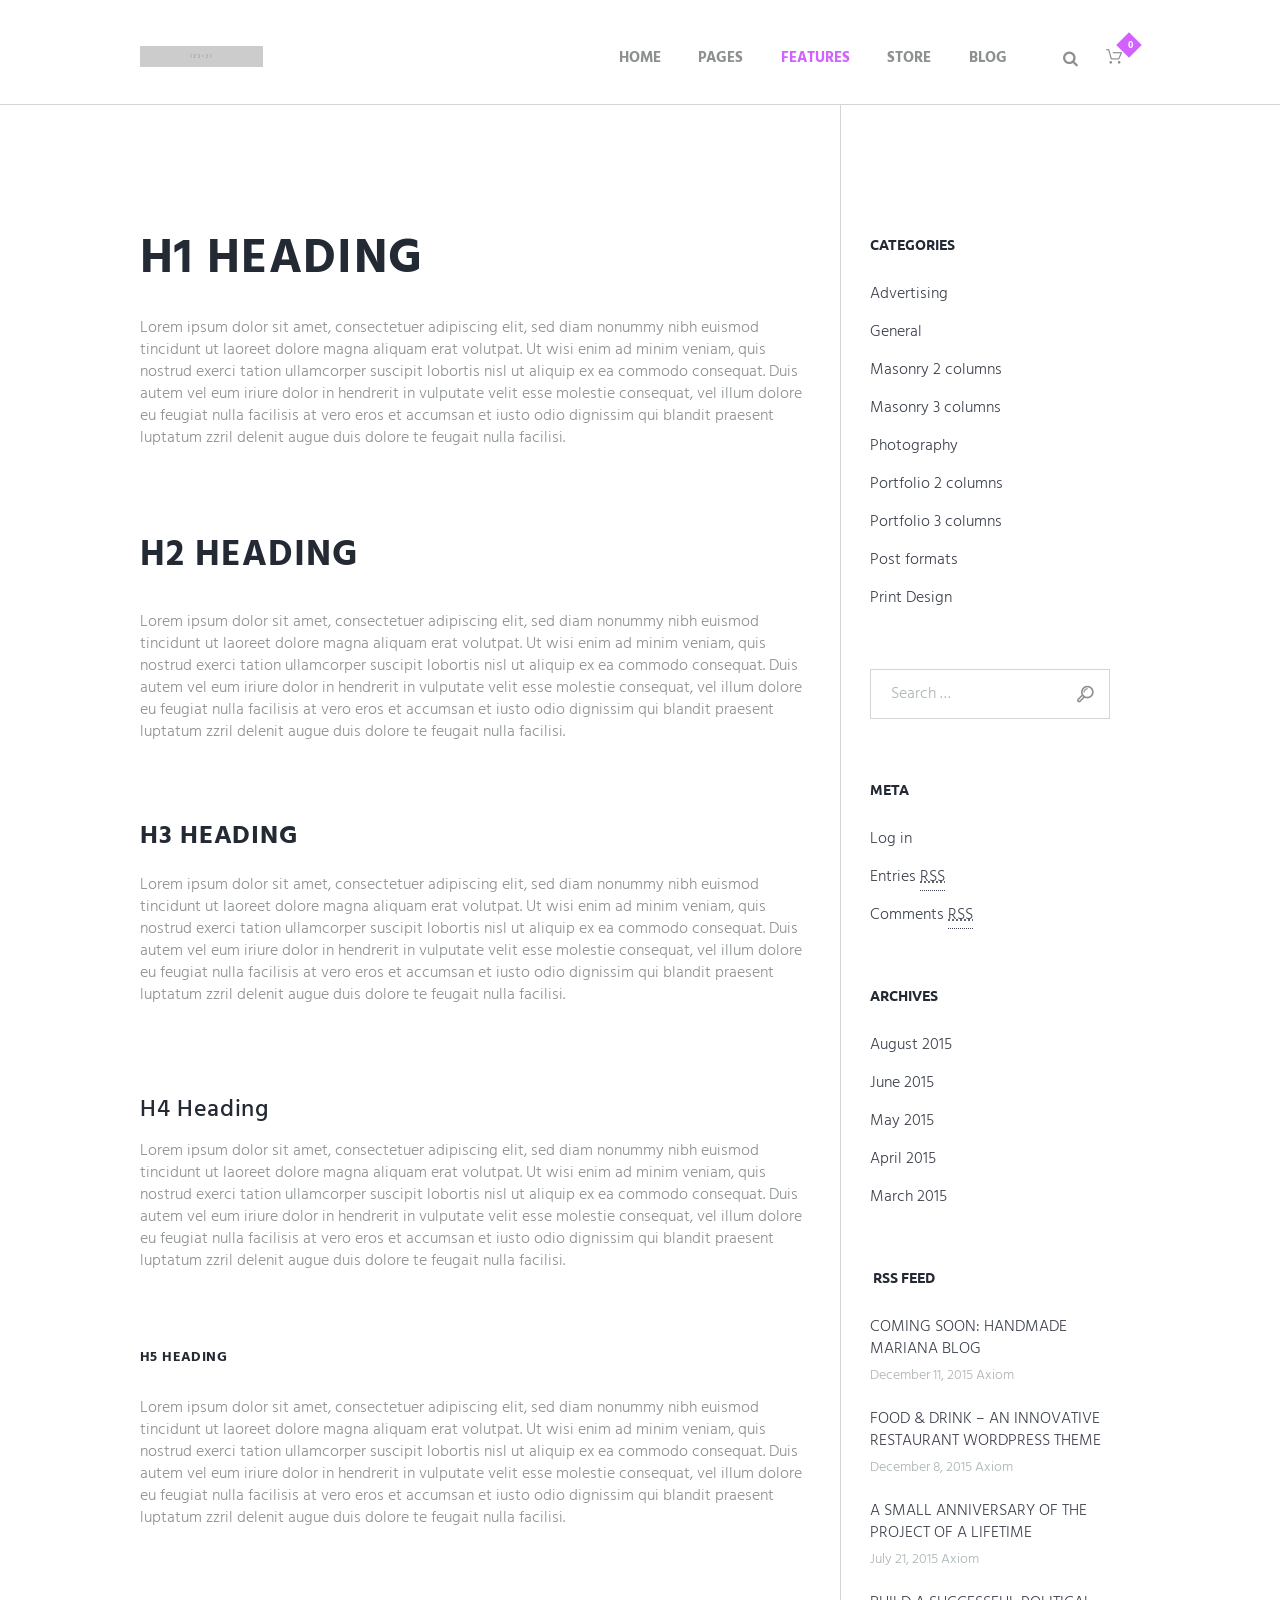
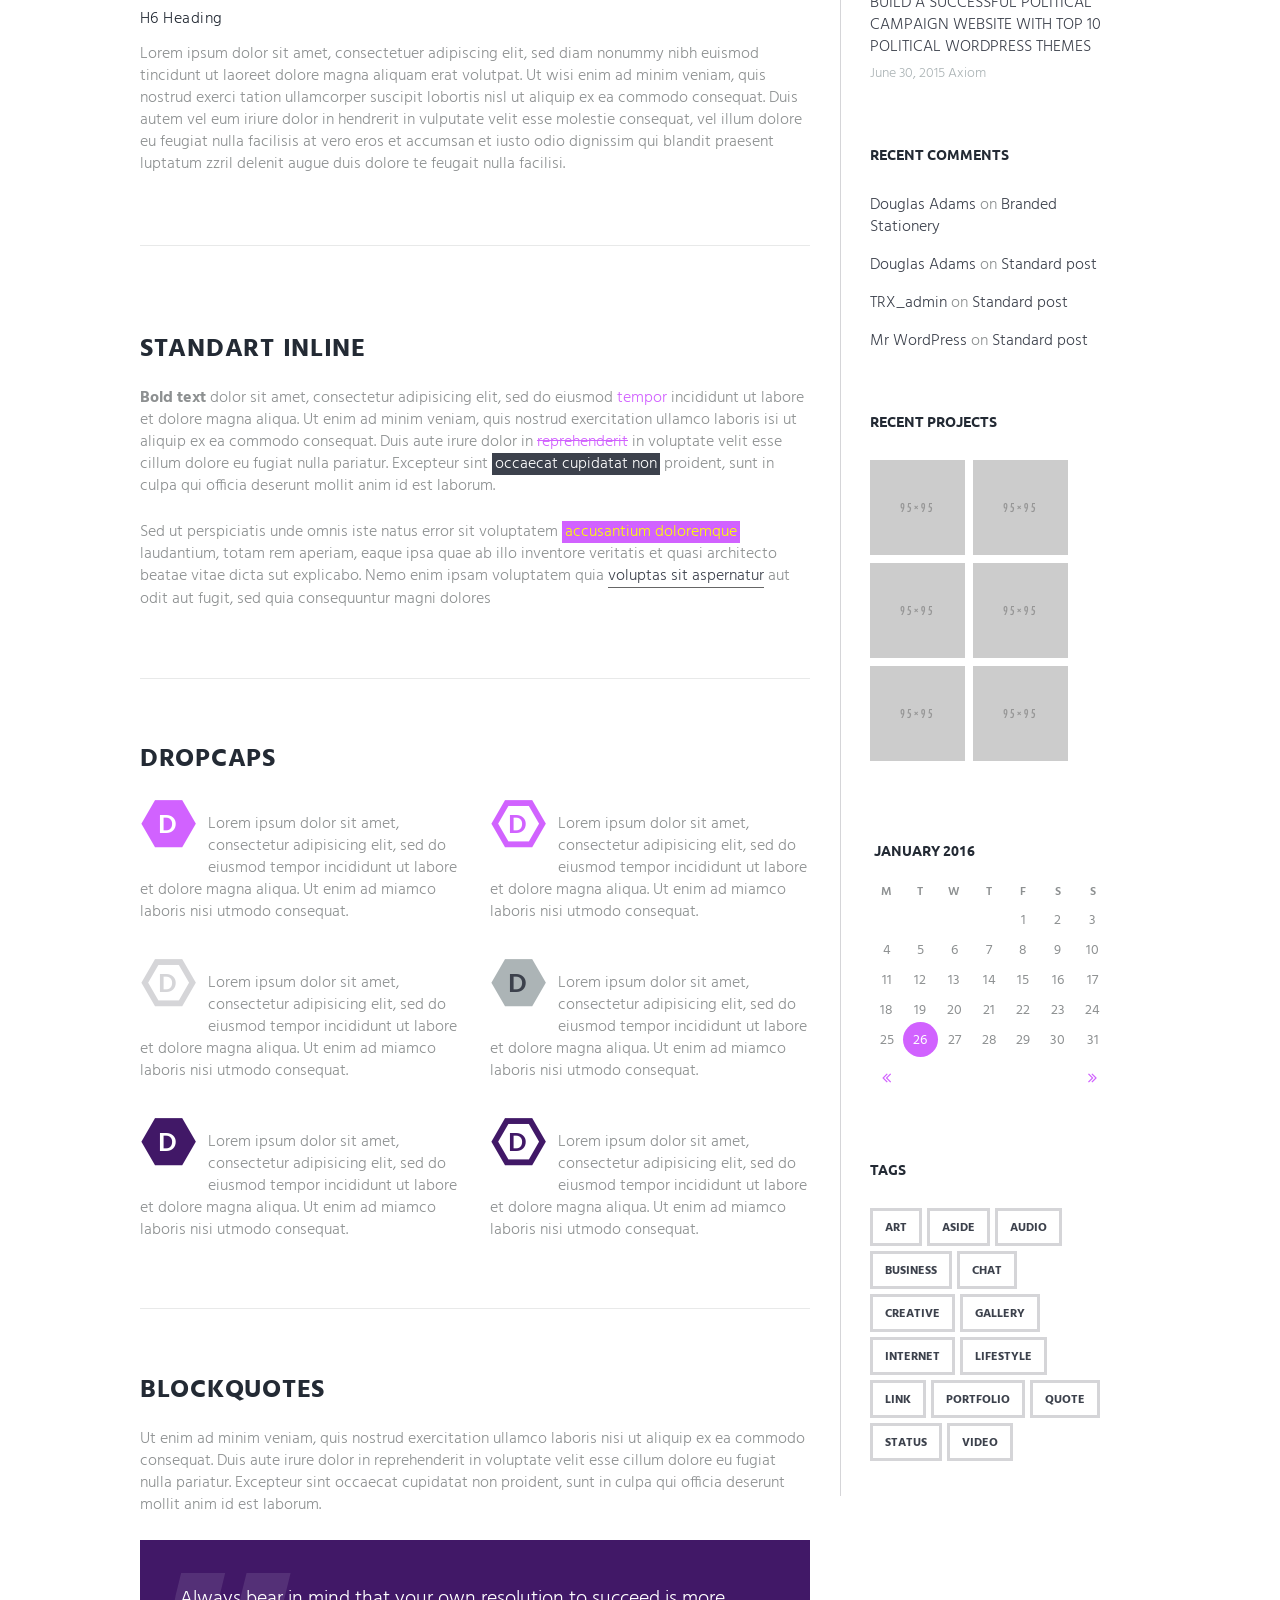
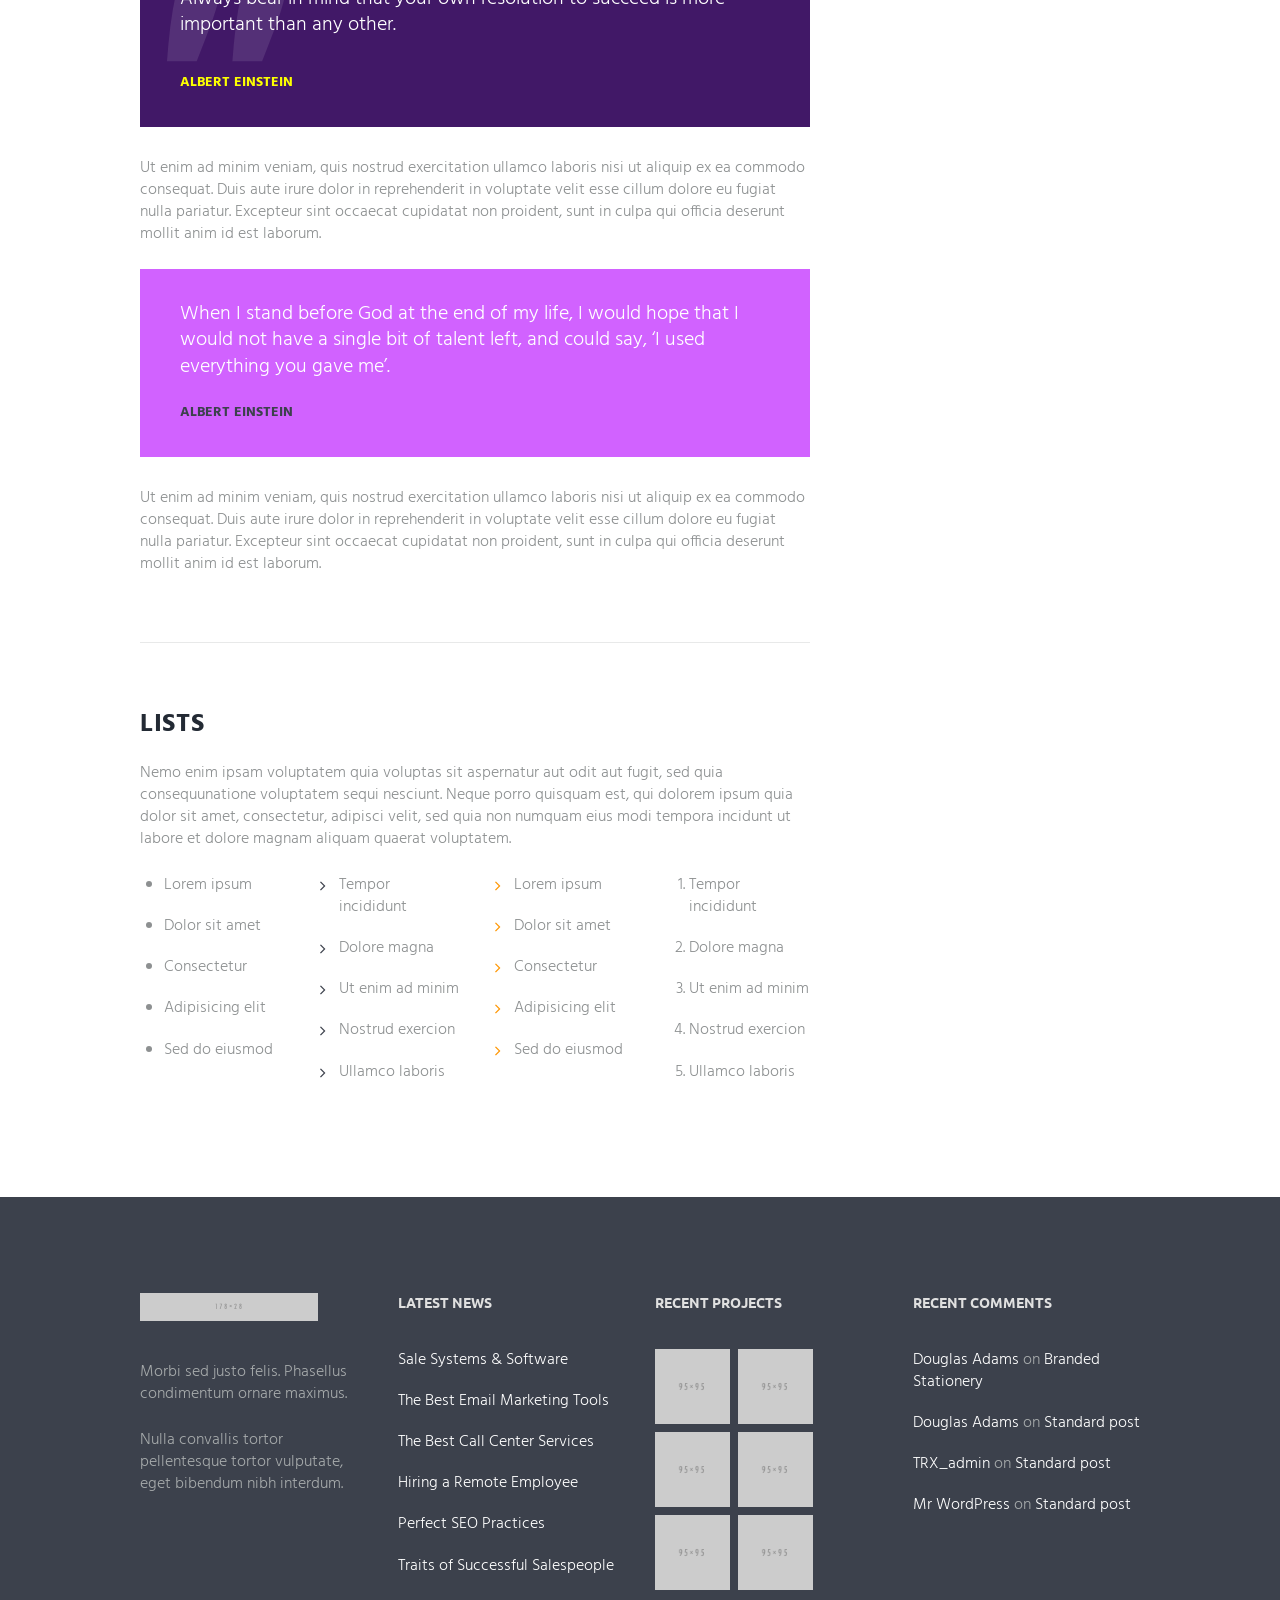
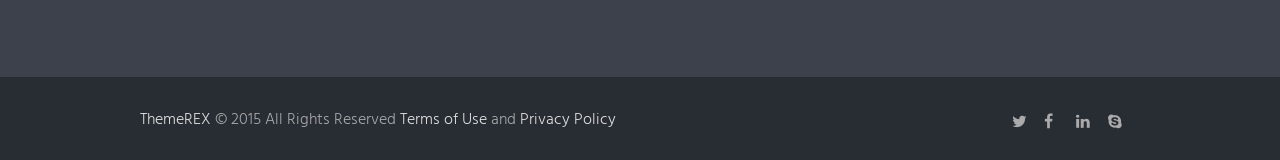
<file: features-typography.html>
<!DOCTYPE html>
<html lang="en-US" class="scheme_original">
<head>
	<meta charset="UTF-8" />
	<meta name="viewport" content="width=device-width, initial-scale=1, maximum-scale=1">
	<meta name="format-detection" content="telephone=no">
	<meta name='robots' content='noindex,follow' />
    <link rel="icon" type="image/x-icon" href="images/favicon.ico" />
	<title>Parallels &#8211; Multipurpose HTML Theme</title>

	<link rel='stylesheet' href='js/vendor/swiper/swiper.css' type='text/css' media='all' />
	<link rel='stylesheet' href='css/fontello/css/fontello.css' type='text/css' media='all' />
	<link rel='stylesheet' href='css/style.css' type='text/css' media='all' />
	<link rel='stylesheet' href='css/core.animation.css' type='text/css' media='all' />
	<link rel='stylesheet' href='css/shortcodes.css' type='text/css' media='all' />
	<link rel='stylesheet' href='css/woo/woo-style.css' type='text/css' media='all' />
	<link rel='stylesheet' href='css/skin.css' type='text/css' media='all' />
	<link rel='stylesheet' href='css/responsive.css' type='text/css' media='all' />
	
</head>

<body class="page body_filled article_style_stretch top_panel_style_header_6 top_panel_above sidebar_show sidebar_right">

	<div class="body_wrap">
		<div class="page_wrap">
			<div class="top_panel_fixed_wrap"></div>

			<header class="top_panel_wrap top_panel_style_6 scheme_original">
				<div class="top_panel_wrap_inner top_panel_inner_style_6 top_panel_position_above">
					<div class="top_panel_middle" >
						<div class="content_wrap">
							<div class="columns_wrap columns_fluid">
								<div class="column-1_3 contact_logo">
									<div class="logo">
										<a href="index.html">
											<img src="images/123x21.png" class="logo_main" alt="">
											<img src="images/123x21.png" class="logo_fixed" alt="">
											<div class="logo_text"> </div>
											<br>
											<div class="logo_slogan"> </div>
										</a>
									</div>
								</div><div class="column-2_3 menu_main_wrap">
									<a href="#" class="menu_main_responsive_button icon-menu">
									</a>
									<nav class="menu_main_nav_area">
										<ul id="menu_main" class="menu_main_nav">
											<li class="menu-item menu-item-has-children">
												<a href="#">Home</a>
												<ul class="sub-menu">
													<li class="menu-item">
														<a href="index.html">Home (Default)</a>
													</li>
													<li class="menu-item">
														<a href="index-portfolio.html">Home (Portfolio)</a>
													</li>
													<li class="menu-item">
														<a href="index-single-page.html">Home (Single Page)</a>
													</li>
													<li class="menu-item">
														<a href="index-landing.html">Home (Landing)</a>
													</li>
													<li class="menu-item">
														<a href="index-presentation.html">Home (Presentation)</a>
													</li>
													<li class="menu-item">
														<a href="index-boxed.html">Home (Boxed)</a>
													</li>
													<li class="menu-item">
														<a href="index-shop.html">Home (Shop)</a>
													</li>
												</ul>
											</li>
											<li class="menu-item menu-item-has-children">
												<a href="#">Pages</a>
												<ul class="sub-menu">
													<li class="menu-item">
														<a href="pages-about-us.html">About Us</a>
													</li>
													<li class="menu-item">
														<a href="pages-services.html">Services</a>
													</li>
													<li class="menu-item">
														<a href="pages-team.html">Team</a>
													</li>
													<li class="menu-item">
														<a href="pages-faq.html">FAQ Page</a>
													</li>
													<li class="menu-item">
														<a href="pages-404.html">404 Page</a>
													</li>
													<li class="menu-item">
														<a href="pages-contact-us.html">Contact Us</a>
													</li>
													<li class="menu-item">
														<a href="pages-support.html">Support</a>
													</li>
												</ul>
											</li>
											<li class="menu-item menu-item-has-children current-menu-ancestor">
												<a href="#">Features</a>
												<ul class="sub-menu">
													<li class="menu-item current-menu-item">
														<a href="features-typography.html">Typography</a>
													</li>
													<li class="menu-item">
														<a href="features-shortcodes.html">Shortcodes</a>
													</li>
													<li class="menu-item">
														<a href="doc/index.html">Docs</a>
													</li>
												</ul>
											</li>
											<li class="menu-item menu-item-has-children">
												<a href="#">Store</a>
												<ul class="sub-menu">
													<li class="menu-item">
														<a href="store-shop.html">Shop</a>
													</li>
													<li class="menu-item">
														<a href="store-my-account.html">My Account</a>
													</li>
													<li class="menu-item">
														<a href="store-cart.html">Cart</a>
													</li>
													<li class="menu-item">
														<a href="store-checkout.html">Checkout</a>
													</li>
												</ul>
											</li>
											<li class="menu-item menu-item-has-children">
												<a href="#">Blog</a>
												<ul class="sub-menu">
													<li class="menu-item">
														<a href="blog-standard.html">Standard</a>
													</li>
													<li class="menu-item menu-item-has-children">
														<a href="#">Masonry</a>
														<ul class="sub-menu">
															<li class="menu-item">
																<a href="blog-masonry-2-columns.html">Masonry 2 columns</a>
															</li>
															<li class="menu-item">
																<a href="blog-masonry-3-columns.html">Masonry 3 columns</a>
															</li>
														</ul>
													</li>
													<li class="menu-item menu-item-has-children">
														<a href="#">Portfolio</a>
														<ul class="sub-menu">
															<li class="menu-item">
																<a href="blog-portfolio-2-columns.html">Portfolio 2 columns</a>
															</li>
															<li class="menu-item">
																<a href="blog-portfolio-3-columns.html">Portfolio 3 columns</a>
															</li>
														</ul>
													</li>
													<li class="menu-item">
														<a href="blog-post-formats.html">Post formats</a>
													</li>
												</ul>
											</li>
										</ul>
									</nav>
									<div class="menu_main_cart top_panel_icon">
										<a href="#" class="top_panel_cart_button" data-items="0" data-summa="&#036;0.00">
											<span class="contact_icon icon-shopping-cart13"></span>
											<span class="contact_label contact_cart_label">Your cart:</span>
											<span class="contact_cart_totals">
												<span class="cart_items">0 Items</span>
												-
												<span class="cart_summa">&#36;0.00</span>
											</span>
										</a>
										<ul class="widget_area sidebar_cart sidebar">
											<li>
												<div class="widget woocommerce widget_shopping_cart">
													<div class="hide_cart_widget_if_empty">
														<div class="widget_shopping_cart_content">
															<ul class="cart_list product_list_widget">
																<li class="empty">No products in the cart.</li>
															</ul>
															<!-- end product list -->
														</div>
													</div>
												</div>
											</li>
										</ul>
									</div>
									<div class="search_wrap search_style_regular search_state_closed top_panel_icon">
										<div class="search_form_wrap">
											<form method="get" class="search_form" action="index.html">
												<button type="submit" class="search_submit icon-search" title="Open search"></button>
												<input type="text" class="search_field" placeholder="Search" value="" name="s" />
											</form>
										</div>
										<div class="search_results widget_area scheme_original">
											<a class="search_results_close icon-cancel"></a>
											<div class="search_results_content"></div>
										</div>
									</div>
								</div>
							</div>
						</div>
					</div>
				</div>
			</header>

			<div class="page_content_wrap page_paddings_yes">
				<div class="content_wrap">
					<div class="content">
						<article class="post_item post_item_single page">
							<div class="post_content">

								<section class="">
									<div class="container">
										<h1 class="sc_title sc_title_regular">H1 HEADING</h1>
										<div class="padding_bottom_225em">
											<p>Lorem ipsum dolor sit amet, consectetuer adipiscing elit, sed diam nonummy nibh euismod tincidunt ut laoreet dolore magna aliquam erat volutpat. Ut wisi enim ad minim veniam, quis nostrud exerci tation ullamcorper suscipit lobortis nisl ut aliquip ex ea commodo consequat. Duis autem vel eum iriure dolor in hendrerit in vulputate velit esse molestie consequat, vel illum dolore eu feugiat nulla facilisis at vero eros et accumsan et iusto odio dignissim qui blandit praesent luptatum zzril delenit augue duis dolore te feugait nulla facilisi.</p>
										</div>
										<h2 class="sc_title sc_title_regular">H2 HEADING</h2>
										<div class="padding_bottom_225em">
											<p>Lorem ipsum dolor sit amet, consectetuer adipiscing elit, sed diam nonummy nibh euismod tincidunt ut laoreet dolore magna aliquam erat volutpat. Ut wisi enim ad minim veniam, quis nostrud exerci tation ullamcorper suscipit lobortis nisl ut aliquip ex ea commodo consequat. Duis autem vel eum iriure dolor in hendrerit in vulputate velit esse molestie consequat, vel illum dolore eu feugiat nulla facilisis at vero eros et accumsan et iusto odio dignissim qui blandit praesent luptatum zzril delenit augue duis dolore te feugait nulla facilisi.</p>
										</div>
										<h3 class="sc_title sc_title_regular">H3 HEADING</h3>
										<div class="padding_bottom_225em">
											<p>Lorem ipsum dolor sit amet, consectetuer adipiscing elit, sed diam nonummy nibh euismod tincidunt ut laoreet dolore magna aliquam erat volutpat. Ut wisi enim ad minim veniam, quis nostrud exerci tation ullamcorper suscipit lobortis nisl ut aliquip ex ea commodo consequat. Duis autem vel eum iriure dolor in hendrerit in vulputate velit esse molestie consequat, vel illum dolore eu feugiat nulla facilisis at vero eros et accumsan et iusto odio dignissim qui blandit praesent luptatum zzril delenit augue duis dolore te feugait nulla facilisi.</p>
										</div>
										<h4 class="sc_title sc_title_regular">H4 Heading</h4>
										<div class="padding_bottom_225em">
											<p>Lorem ipsum dolor sit amet, consectetuer adipiscing elit, sed diam nonummy nibh euismod tincidunt ut laoreet dolore magna aliquam erat volutpat. Ut wisi enim ad minim veniam, quis nostrud exerci tation ullamcorper suscipit lobortis nisl ut aliquip ex ea commodo consequat. Duis autem vel eum iriure dolor in hendrerit in vulputate velit esse molestie consequat, vel illum dolore eu feugiat nulla facilisis at vero eros et accumsan et iusto odio dignissim qui blandit praesent luptatum zzril delenit augue duis dolore te feugait nulla facilisi.</p>
										</div>
										<h5 class="sc_title sc_title_regular">H5 HEADING</h5>
										<div class="padding_bottom_225em">
											<p>Lorem ipsum dolor sit amet, consectetuer adipiscing elit, sed diam nonummy nibh euismod tincidunt ut laoreet dolore magna aliquam erat volutpat. Ut wisi enim ad minim veniam, quis nostrud exerci tation ullamcorper suscipit lobortis nisl ut aliquip ex ea commodo consequat. Duis autem vel eum iriure dolor in hendrerit in vulputate velit esse molestie consequat, vel illum dolore eu feugiat nulla facilisis at vero eros et accumsan et iusto odio dignissim qui blandit praesent luptatum zzril delenit augue duis dolore te feugait nulla facilisi.</p>
										</div>
										<h6 class="sc_title sc_title_regular">H6 Heading</h6>
										<div class="">
											<p>Lorem ipsum dolor sit amet, consectetuer adipiscing elit, sed diam nonummy nibh euismod tincidunt ut laoreet dolore magna aliquam erat volutpat. Ut wisi enim ad minim veniam, quis nostrud exerci tation ullamcorper suscipit lobortis nisl ut aliquip ex ea commodo consequat. Duis autem vel eum iriure dolor in hendrerit in vulputate velit esse molestie consequat, vel illum dolore eu feugiat nulla facilisis at vero eros et accumsan et iusto odio dignissim qui blandit praesent luptatum zzril delenit augue duis dolore te feugait nulla facilisi.</p>
										</div>
										<div class="sc_line sc_line_style_solid sc_line_style_1"></div>
									</div>
								</section>

								<section class="">
									<div class="container">
										<h3 class="sc_title sc_title_regular">STANDART INLINE</h3>
										<p><strong>Bold text</strong> dolor sit amet, consectetur adipisicing elit, sed do eiusmod <span class="sc_highlight sc_highlight_style_3">tempor</span> incididunt ut labore et dolore magna aliqua. Ut enim ad minim veniam, quis nostrud exercitation ullamco laboris isi ut aliquip ex ea commodo consequat. Duis aute irure dolor in <span class="sc_highlight sc_highlight_style_4">reprehenderit</span> in voluptate   velit esse cillum dolore   eu fugiat nulla pariatur. Excepteur sint <span class="sc_highlight sc_highlight_style_2">occaecat cupidatat non</span> proident, sunt in culpa qui officia deserunt mollit anim id est laborum.</p>
										<p>Sed ut perspiciatis unde omnis iste natus error sit voluptatem <span class="sc_highlight sc_highlight_style_1">accusantium doloremque</span> laudantium, totam rem aperiam, eaque ipsa quae ab illo inventore veritatis et quasi architecto beatae  vitae dicta sut  explicabo. Nemo enim ipsam voluptatem quia <span class="sc_tooltip_parent">voluptas sit aspernatur<span class="sc_tooltip">Tooltip Title</span></span> aut odit aut fugit, sed quia consequuntur magni dolores</p>
										<div class="sc_line sc_line_style_solid sc_line_style_2"></div>
									</div>
								</section>

								<section class="">
									<div class="container">
										<h3 class="sc_title sc_title_regular">DROPCAPS</h3>
										<div class="columns_wrap">
											<div class="column-1_2">
												<div class="sc_dropcaps sc_dropcaps_style_1">
													<span class="sc_dropcaps_item">D</span>Lorem ipsum dolor sit amet, consectetur adipisicing elit, sed do eiusmod tempor incididunt ut labore et dolore magna aliqua. Ut enim ad miamco laboris nisi utmodo consequat.
												</div>
											</div><div class="column-1_2">
												<div class="sc_dropcaps sc_dropcaps_style_2">
													<span class="sc_dropcaps_item">D</span>Lorem ipsum dolor sit amet, consectetur adipisicing elit, sed do eiusmod tempor incididunt ut labore et dolore magna aliqua. Ut enim ad miamco laboris nisi utmodo consequat.
												</div>
											</div><div class="column-1_2 padding_top_20625em">
												<div class="sc_dropcaps sc_dropcaps_style_3">
													<span class="sc_dropcaps_item">D</span>Lorem ipsum dolor sit amet, consectetur adipisicing elit, sed do eiusmod tempor incididunt ut labore et dolore magna aliqua. Ut enim ad miamco laboris nisi utmodo consequat.
												</div>
											</div><div class="column-1_2 padding_top_20625em">
												<div class="sc_dropcaps sc_dropcaps_style_4">
													<span class="sc_dropcaps_item">D</span>Lorem ipsum dolor sit amet, consectetur adipisicing elit, sed do eiusmod tempor incididunt ut labore et dolore magna aliqua. Ut enim ad miamco laboris nisi utmodo consequat.
												</div>
											</div><div class="column-1_2 padding_top_20625em">
												<div class="sc_dropcaps sc_dropcaps_style_5">
													<span class="sc_dropcaps_item">D</span>Lorem ipsum dolor sit amet, consectetur adipisicing elit, sed do eiusmod tempor incididunt ut labore et dolore magna aliqua. Ut enim ad miamco laboris nisi utmodo consequat.
												</div>
											</div><div class="column-1_2 padding_top_20625em">
												<div class="sc_dropcaps sc_dropcaps_style_6">
													<span class="sc_dropcaps_item">D</span>Lorem ipsum dolor sit amet, consectetur adipisicing elit, sed do eiusmod tempor incididunt ut labore et dolore magna aliqua. Ut enim ad miamco laboris nisi utmodo consequat.
												</div>
											</div>
										</div>
										<div class="sc_line sc_line_style_solid sc_line_style_2"></div>
									</div>
								</section>

								<section class="">
									<div class="container">
										<h3 class="sc_title sc_title_regular">BLOCKQUOTES</h3>
										<div class="">
											<p>Ut enim ad minim veniam, quis nostrud exercitation ullamco laboris nisi ut aliquip ex ea commodo consequat. Duis aute irure dolor in reprehenderit in voluptate velit esse cillum dolore eu fugiat nulla pariatur. Excepteur sint occaecat cupidatat non proident, sunt in culpa qui officia deserunt mollit anim id est laborum.</p>
										</div>
										<blockquote class="sc_quote quote_style_1">
											<p>Always bear in mind that your own resolution to succeed is more important than any other.</p>
											<p class="sc_quote_title">Albert Einstein</p>
										</blockquote>
										<div class="">
											<p>Ut enim ad minim veniam, quis nostrud exercitation ullamco laboris nisi ut aliquip ex ea commodo consequat. Duis aute irure dolor in reprehenderit in voluptate velit esse cillum dolore eu fugiat nulla pariatur. Excepteur sint occaecat cupidatat non proident, sunt in culpa qui officia deserunt mollit anim id est laborum.</p>
										</div>
										<blockquote class="sc_quote quote_style_2">
											<p>When I stand before God at the end of my life, I would hope that I would not have a single bit of talent left, and could say, &#8216;I used everything you gave me&#8217;.</p>
											<p class="sc_quote_title">Albert Einstein</p>
										</blockquote>
										<div class="">
											<p>Ut enim ad minim veniam, quis nostrud exercitation ullamco laboris nisi ut aliquip ex ea commodo consequat. Duis aute irure dolor in reprehenderit in voluptate velit esse cillum dolore eu fugiat nulla pariatur. Excepteur sint occaecat cupidatat non proident, sunt in culpa qui officia deserunt mollit anim id est laborum.</p>
										</div>
										<div class="sc_line sc_line_style_solid sc_line_style_2"></div>
									</div>
								</section>

								<section class="">
									<div class="container">
										<h3 class="sc_title sc_title_regular">LISTS</h3>
										<div class="">
											<p>Nemo enim ipsam voluptatem quia voluptas sit aspernatur aut odit aut fugit, sed quia consequunatione voluptatem sequi nesciunt. Neque porro quisquam est, qui dolorem ipsum quia dolor sit amet, consectetur, adipisci velit, sed quia non numquam eius modi tempora incidunt ut labore et dolore magnam aliquam quaerat voluptatem.</p>
										</div>
										<div class="columns_wrap columns_fluid">
											<div class="column-1_4">
												<ul class="sc_list sc_list_style_ul">
													<li class="sc_list_item odd first">Lorem ipsum</li>
													<li class="sc_list_item even">Dolor sit amet</li>
													<li class="sc_list_item odd">Consectetur</li>
													<li class="sc_list_item even">Adipisicing elit</li>
													<li class="sc_list_item odd">Sed do eiusmod</li>
												</ul>
											</div><div class="column-1_4">
												<ul class="sc_list sc_list_style_iconed">
													<li class="sc_list_item odd first">
														<span class="sc_list_icon icon-right" style="color:#3c414c;"></span>
														Tempor incididunt
													</li>
													<li class="sc_list_item even">
														<span class="sc_list_icon icon-right" style="color:#3c414c;"></span>
														Dolore magna
													</li>
													<li class="sc_list_item odd">
														<span class="sc_list_icon icon-right" style="color:#3c414c;"></span>
														Ut enim ad minim
													</li>
													<li class="sc_list_item even">
														<span class="sc_list_icon icon-right" style="color:#3c414c;"></span>
														Nostrud exercion
													</li>
													<li class="sc_list_item odd">
														<span class="sc_list_icon icon-right" style="color:#3c414c;"></span>
														Ullamco laboris
													</li>
												</ul>
											</div><div class="column-1_4">
												<ul class="sc_list sc_list_style_iconed">
													<li class="sc_list_item odd first">
														<span class="sc_list_icon icon-right" style="color:#ff9600;"></span>
														Lorem ipsum
													</li>
													<li class="sc_list_item even">
														<span class="sc_list_icon icon-right" style="color:#ff9600;"></span>
														Dolor sit amet
													</li>
													<li class="sc_list_item odd">
														<span class="sc_list_icon icon-right" style="color:#ff9600;"></span>
														Consectetur
													</li>
													<li class="sc_list_item even">
														<span class="sc_list_icon icon-right" style="color:#ff9600;"></span>
														Adipisicing elit
													</li>
													<li class="sc_list_item odd">
														<span class="sc_list_icon icon-right" style="color:#ff9600;"></span>
														Sed do eiusmod
													</li>
												</ul>
											</div><div class="column-1_4">
												<ol class="sc_list sc_list_style_ol">
													<li class="sc_list_item odd first">Tempor incididunt</li>
													<li class="sc_list_item even">Dolore magna</li>
													<li class="sc_list_item odd">Ut enim ad minim</li>
													<li class="sc_list_item even">Nostrud exercion</li>
													<li class="sc_list_item odd">Ullamco laboris</li>
												</ol>
											</div>
										</div>
									</div>
								</section>

							</div>
						</article>
					</div>
					<div class="sidebar widget_area scheme_original">
						<div class="sidebar_inner widget_area_inner">
							<aside class="widget widget_categories">
								<h5 class="widget_title">Categories</h5>
								<ul>
									<li class="cat-item">
										<a href="#" >Advertising</a>
									</li>
									<li class="cat-item">
										<a href="#" >General</a>
									</li>
									<li class="cat-item">
										<a href="blog-masonry-2-columns.html" >Masonry 2 columns</a>
									</li>
									<li class="cat-item">
										<a href="blog-masonry-3-columns.html" >Masonry 3 columns</a>
									</li>
									<li class="cat-item">
										<a href="#" >Photography</a>
									</li>
									<li class="cat-item">
										<a href="blog-portfolio-2-columns.html" >Portfolio 2 columns</a>
									</li>
									<li class="cat-item">
										<a href="blog-portfolio-3-columns.html" >Portfolio 3 columns</a>
									</li>
									<li class="cat-item">
										<a href="blog-post-formats.html" >Post formats</a>
									</li>
									<li class="cat-item">
										<a href="#" >Print Design</a>
									</li>
								</ul>
							</aside>
							<aside class="widget widget_search">
								<form method="get" class="search_form" action="#">
									<input type="text" class="search_field" placeholder="Search &hellip;" value="" name="s" title="Search for:" />
									<button type="submit" class="search_button icon-search-light"></button>
								</form>
							</aside>
							<aside class="widget widget_meta">
								<h5 class="widget_title">Meta</h5>
								<ul>
									<li>
										<a href="#">Log in</a>
									</li>
									<li>
										<a href="#">Entries <abbr title="Really Simple Syndication">RSS</abbr></a>
									</li>
									<li>
										<a href="#">Comments <abbr title="Really Simple Syndication">RSS</abbr></a>
									</li>
								</ul>
							</aside>
							<aside class="widget widget_archive">
								<h5 class="widget_title">Archives</h5>
								<ul>
									<li>
										<a href='#'>August 2015</a>
									</li>
									<li>
										<a href='#'>June 2015</a>
									</li>
									<li>
										<a href='#'>May 2015</a>
									</li>
									<li>
										<a href='#'>April 2015</a>
									</li>
									<li>
										<a href='#'>March 2015</a>
									</li>
								</ul>
							</aside>
							<aside class="widget widget_rss">
								<h5 class="widget_title">
								<a class="rsswidget" href="#">
									<img class="rss-widget-icon" width="14" height="14" src="images/rss.png" alt="RSS" />
								</a>
								<a class="rsswidget" href="#">RSS FEED</a>
								</h5>
								<ul>
									<li>
										<a class='rsswidget' href='#'>Coming Soon: HandMade Mariana Blog</a>
										<span class="rss-date">December 11, 2015</span>
										<cite>Axiom</cite>
									</li>
									<li>
										<a class='rsswidget' href='#'>Food &amp; Drink – an Innovative Restaurant WordPress Theme</a>
										<span class="rss-date">December 8, 2015</span>
										<cite>Axiom</cite>
									</li>
									<li>
										<a class='rsswidget' href='#'>A Small Anniversary of the Project of a Lifetime</a>
										<span class="rss-date">July 21, 2015</span>
										<cite>Axiom</cite>
									</li>
									<li>
										<a class='rsswidget' href='#'>Build a Successful Political Campaign Website with Top 10 Political WordPress Themes</a>
										<span class="rss-date">June 30, 2015</span>
										<cite>Axiom</cite>
									</li>
								</ul>
							</aside>
							<aside class="widget widget_recent_comments">
								<h5 class="widget_title">Recent Comments</h5>
								<ul>
									<li class="recentcomments">
										<span class="comment-author-link">
											<a href='#' rel='external nofollow' class='url'>Douglas Adams</a>
										</span>
										on
										<a href="#">Branded Stationery</a>
									</li>
									<li class="recentcomments">
										<span class="comment-author-link">
											<a href='#' rel='external nofollow' class='url'>Douglas Adams</a>
										</span>
										on
										<a href="#">Standard post</a>
									</li>
									<li class="recentcomments">
										<span class="comment-author-link">
											<a href='#' rel='external nofollow' class='url'>TRX_admin</a>
										</span>
										on
										<a href="#">Standard post</a>
									</li>
									<li class="recentcomments">
										<span class="comment-author-link">
											<a href='#' rel='external nofollow' class='url'>Mr WordPress</a>
										</span>
										on
										<a href="#">Standard post</a>
									</li>
								</ul>
							</aside>
							<aside class="widget widget_recent_projects clearfix">
								<h5 class="widget_title">Recent Projects</h5>
								<article class="post_item with_thumb first">
									<div class="post_thumb">
										<a href="#" title="Sale Systems &amp; Software">
											<img alt="Sale Systems &#038; Software" src="images/95x95.png">
										</a>
									</div>
								</article>
								<article class="post_item with_thumb">
									<div class="post_thumb">
										<a href="#" title="The Best Email Marketing Tools">
											<img alt="The Best Email Marketing Tools" src="images/95x95.png">
										</a>
									</div>
								</article>
								<article class="post_item with_thumb">
									<div class="post_thumb">
										<a href="#" title="The Best Call Center Services">
											<img alt="The Best Call Center Services" src="images/95x95.png">
										</a>
									</div>
								</article>
								<article class="post_item with_thumb">
									<div class="post_thumb">
										<a href="#" title="Hiring a Remote Employee">
											<img alt="Hiring a Remote Employee" src="images/95x95.png">
										</a>
									</div>
								</article>
								<article class="post_item with_thumb">
									<div class="post_thumb">
										<a href="#" title="Perfect SEO Practices">
											<img alt="Perfect SEO Practices" src="images/95x95.png">
										</a>
									</div>
								</article>
								<article class="post_item with_thumb">
									<div class="post_thumb">
										<a href="#" title="Traits of Successful Salespeople">
											<img alt="Traits of Successful Salespeople" src="images/95x95.png">
										</a>
									</div>
								</article>
							</aside>
							<aside class="widget widget_calendar">
								<div class="calendar_wrap">
									<table class="sc_calendar">
										<thead>
											<tr>
												<th class="month_cur" colspan="7">January <span>2016</span>
												</th>
											</tr>
											<tr>
												<th class="weekday" scope="col" title="Monday">M</th>
												<th class="weekday" scope="col" title="Tuesday">T</th>
												<th class="weekday" scope="col" title="Wednesday">W</th>
												<th class="weekday" scope="col" title="Thursday">T</th>
												<th class="weekday" scope="col" title="Friday">F</th>
												<th class="weekday" scope="col" title="Saturday">S</th>
												<th class="weekday" scope="col" title="Sunday">S</th>
											</tr>
										</thead>
										<tbody>
											<tr>
												<td colspan="4" class="pad">
													<span class="day_wrap">&nbsp;</span>
												</td>
												<td class="day">
													<span class="day_wrap">1</span>
												</td>
												<td class="day">
													<span class="day_wrap">2</span>
												</td>
												<td class="day">
													<span class="day_wrap">3</span>
												</td>
											</tr>
											<tr>
												<td class="day">
													<span class="day_wrap">4</span>
												</td>
												<td class="day">
													<span class="day_wrap">5</span>
												</td>
												<td class="day">
													<span class="day_wrap">6</span>
												</td>
												<td class="day">
													<span class="day_wrap">7</span>
												</td>
												<td class="day">
													<span class="day_wrap">8</span>
												</td>
												<td class="day">
													<span class="day_wrap">9</span>
												</td>
												<td class="day">
													<span class="day_wrap">10</span>
												</td>
											</tr>
											<tr>
												<td class="day">
													<span class="day_wrap">11</span>
												</td>
												<td class="day">
													<span class="day_wrap">12</span>
												</td>
												<td class="day">
													<span class="day_wrap">13</span>
												</td>
												<td class="day">
													<span class="day_wrap">14</span>
												</td>
												<td class="day">
													<span class="day_wrap">15</span>
												</td>
												<td class="day">
													<span class="day_wrap">16</span>
												</td>
												<td class="day">
													<span class="day_wrap">17</span>
												</td>
											</tr>
											<tr>
												<td class="day">
													<span class="day_wrap">18</span>
												</td>
												<td class="day">
													<span class="day_wrap">19</span>
												</td>
												<td class="day">
													<span class="day_wrap">20</span>
												</td>
												<td class="day">
													<span class="day_wrap">21</span>
												</td>
												<td class="day">
													<span class="day_wrap">22</span>
												</td>
												<td class="day">
													<span class="day_wrap">23</span>
												</td>
												<td class="day">
													<span class="day_wrap">24</span>
												</td>
											</tr>
											<tr>
												<td class="day">
													<span class="day_wrap">25</span>
												</td>
												<td class="today">
													<span class="day_wrap">26</span>
												</td>
												<td class="day">
													<span class="day_wrap">27</span>
												</td>
												<td class="day">
													<span class="day_wrap">28</span>
												</td>
												<td class="day">
													<span class="day_wrap">29</span>
												</td>
												<td class="day">
													<span class="day_wrap">30</span>
												</td>
												<td class="day">
													<span class="day_wrap">31</span>
												</td>
											</tr>
											<tr>
												<th class="month_prev">
													<a href="#" data-type="post" data-year="2015" data-month="12" title="View posts for December 2015"></a>
												</th>
												<th class="month_cur" colspan="5"></th>
												<th class="month_next">
													<a href="#" data-type="post" data-year="2016" data-month="02" title="View posts for February 2016"></a>
												</th>
											</tr>
										</tbody>
									</table>
								</div>
							</aside>
							<aside class="widget widget_tag_cloud">
								<h5 class="widget_title">Tags</h5>
								<div class="tagcloud">
									<a href='#' title='10 topics'>art</a>
									<a href='#' title='1 topic'>aside</a>
									<a href='#' title='1 topic'>audio</a>
									<a href='#' title='8 topics'>business</a>
									<a href='#' title='1 topic'>chat</a>
									<a href='#' title='12 topics'>creative</a>
									<a href='#' title='1 topic'>gallery</a>
									<a href='#' title='3 topics'>internet</a>
									<a href='#' title='10 topics'>lifestyle</a>
									<a href='#' title='1 topic'>link</a>
									<a href='#' title='2 topics'>portfolio</a>
									<a href='#' title='1 topic'>quote</a>
									<a href='#' title='1 topic'>status</a>
									<a href='#' title='1 topic'>video</a>
								</div>
							</aside>
						</div>
					</div>
				</div>
			</div>
			
			<footer class="footer_wrap widget_area scheme_dark">
				<div class="footer_wrap_inner widget_area_inner">
					<div class="content_wrap">
						<div class="columns_wrap">
							<aside class="column-1_4 widget widget_advert">
								<div class="widget_advert_inner">
									<a href="#" class="image_wrap">
										<img src="images/178x28.png" alt="" />
									</a>
									<div class="padding_top_15em">
										<p>Morbi sed justo felis. Phasellus condimentum ornare maximus.</p>
										<p>Nulla convallis tortor pellentesque tortor vulputate, eget bibendum nibh interdum. </p>
									</div>
								</div>
							</aside><aside class="column-1_4 widget widget_recent_entries">
								<h5 class="widget_title">Latest news</h5>
								<ul>
									<li>
										<a href="#">Sale Systems &#038; Software</a>
									</li>
									<li>
										<a href="#">The Best Email Marketing Tools</a>
									</li>
									<li>
										<a href="#">The Best Call Center Services</a>
									</li>
									<li>
										<a href="#">Hiring a Remote Employee</a>
									</li>
									<li>
										<a href="#">Perfect SEO Practices</a>
									</li>
									<li>
										<a href="#">Traits of Successful Salespeople</a>
									</li>
								</ul>
							</aside><aside class="column-1_4 widget widget_recent_projects clearfix">
								<h5 class="widget_title">Recent projects</h5>
								<article class="post_item with_thumb first">
									<div class="post_thumb">
										<a href="#" title="Sale Systems &amp; Software">
											<img alt="Sale Systems &#038; Software" src="images/95x95.png">
										</a>
									</div>
								</article>
								<article class="post_item with_thumb">
									<div class="post_thumb">
										<a href="#" title="The Best Email Marketing Tools">
											<img alt="The Best Email Marketing Tools" src="images/95x95.png">
										</a>
									</div>
								</article>
								<article class="post_item with_thumb">
									<div class="post_thumb">
										<a href="#" title="The Best Call Center Services">
											<img alt="The Best Call Center Services" src="images/95x95.png">
										</a>
									</div>
								</article>
								<article class="post_item with_thumb">
									<div class="post_thumb">
										<a href="#" title="Hiring a Remote Employee">
											<img alt="Hiring a Remote Employee" src="images/95x95.png">
										</a>
									</div>
								</article>
								<article class="post_item with_thumb">
									<div class="post_thumb">
										<a href="#" title="Perfect SEO Practices">
											<img alt="Perfect SEO Practices" src="images/95x95.png">
										</a>
									</div>
								</article>
								<article class="post_item with_thumb">
									<div class="post_thumb">
										<a href="#" title="Traits of Successful Salespeople">
											<img alt="Traits of Successful Salespeople" src="images/95x95.png">
										</a>
									</div>
								</article>
							</aside><aside class="column-1_4 widget widget_recent_comments">
								<h5 class="widget_title">Recent Comments</h5>
								<ul id="recentcomments">
									<li class="recentcomments">
										<span class="comment-author-link">
											<a href='#' rel='external nofollow' class='url'>Douglas Adams</a>
										</span>
										on
										<a href="#">Branded Stationery</a>
									</li>
									<li class="recentcomments">
										<span class="comment-author-link">
											<a href='#' rel='external nofollow' class='url'>Douglas Adams</a>
										</span>
										on
										<a href="#">Standard post</a>
									</li>
									<li class="recentcomments">
										<span class="comment-author-link">
											<a href='#' rel='external nofollow' class='url'>TRX_admin</a>
										</span>
										on
										<a href="#">Standard post</a>
									</li>
									<li class="recentcomments">
										<span class="comment-author-link">
											<a href='#' rel='external nofollow' class='url'>Mr WordPress</a>
										</span>
										on
										<a href="#">Standard post</a>
									</li>
								</ul>
							</aside>
						</div>
					</div>
				</div>
			</footer>
					 
			<div class="copyright_wrap copyright_style_socials  scheme_darker">
				<div class="copyright_wrap_inner">
					<div class="content_wrap">
						<div class="sc_socials sc_socials_type_icons sc_socials_shape_square sc_socials_size_tiny">
							<div class="sc_socials_item">
								<a href="#" target="_blank" class="social_icons social_twitter">
									<span class="icon-twitter"></span>
								</a>
							</div><div class="sc_socials_item">
								<a href="#" target="_blank" class="social_icons social_facebook">
									<span class="icon-facebook"></span>
								</a>
							</div><div class="sc_socials_item">
								<a href="#" target="_blank" class="social_icons social_linkedin">
									<span class="icon-linkedin"></span>
								</a>
							</div><div class="sc_socials_item">
								<a href="#" target="_blank" class="social_icons social_skype">
									<span class="icon-skype"></span>
								</a>
							</div>
						</div>
						<div class="copyright_text">
							<p>
								<a href="http://themerex.net/">ThemeREX</a> © 2015 All Rights Reserved <a href="#">Terms of Use</a> and <a href="#">Privacy Policy</a>
							</p>
						</div>
					</div>
				</div>
			</div>
		</div>
	</div>
	

	<a href="#" class="scroll_to_top icon-up" title="Scroll to top"></a>

	<script type='text/javascript' src='js/vendor/jquery-1.11.3.min.js'></script>
	<script type='text/javascript' src='js/vendor/jquery-migrate.min.js'></script>
	<script type='text/javascript' src='js/vendor/__packed.js'></script>

	<script type='text/javascript' src='js/custom/core.utils.min.js'></script>
	<script type='text/javascript' src='js/custom/core.init.min.js'></script>
	<script type='text/javascript' src='js/custom/shortcodes.min.js'></script>
	<script type='text/javascript' src='js/custom/__main.js'></script>

</body>
</html>
</file>
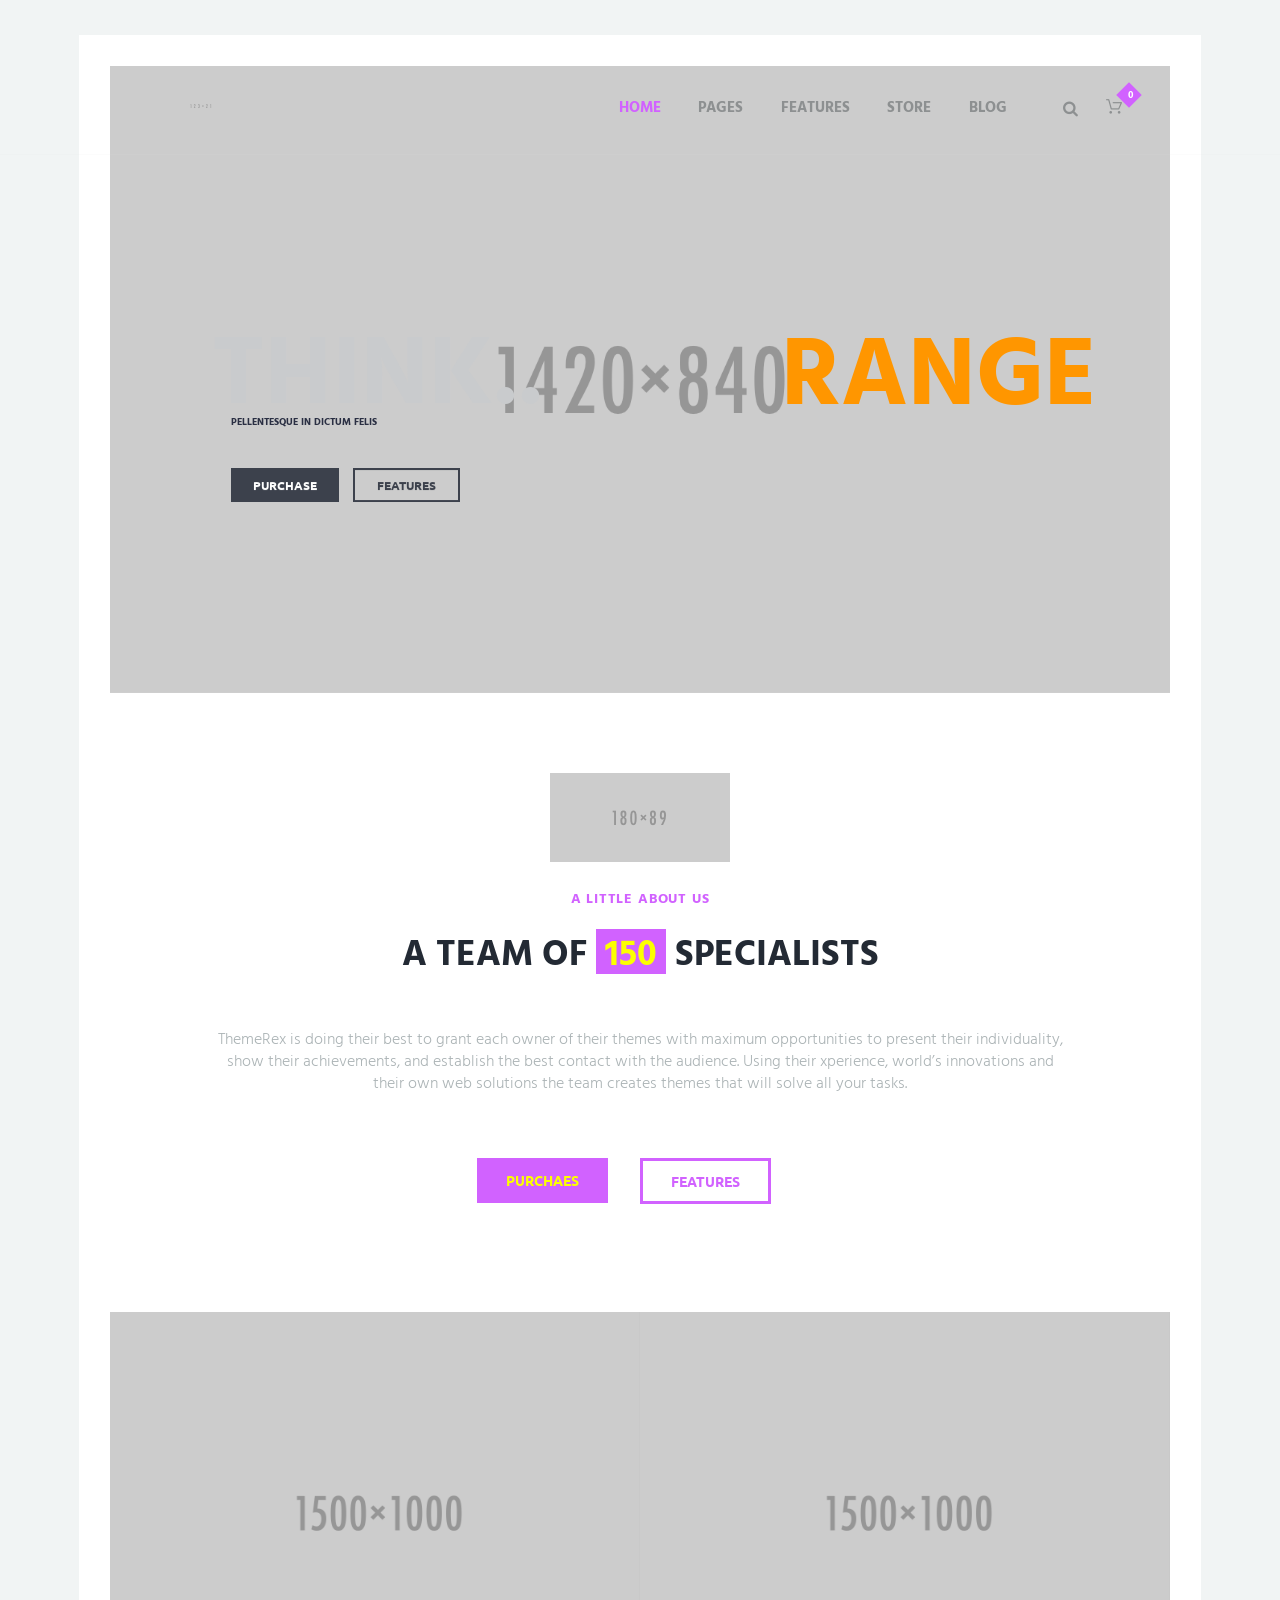
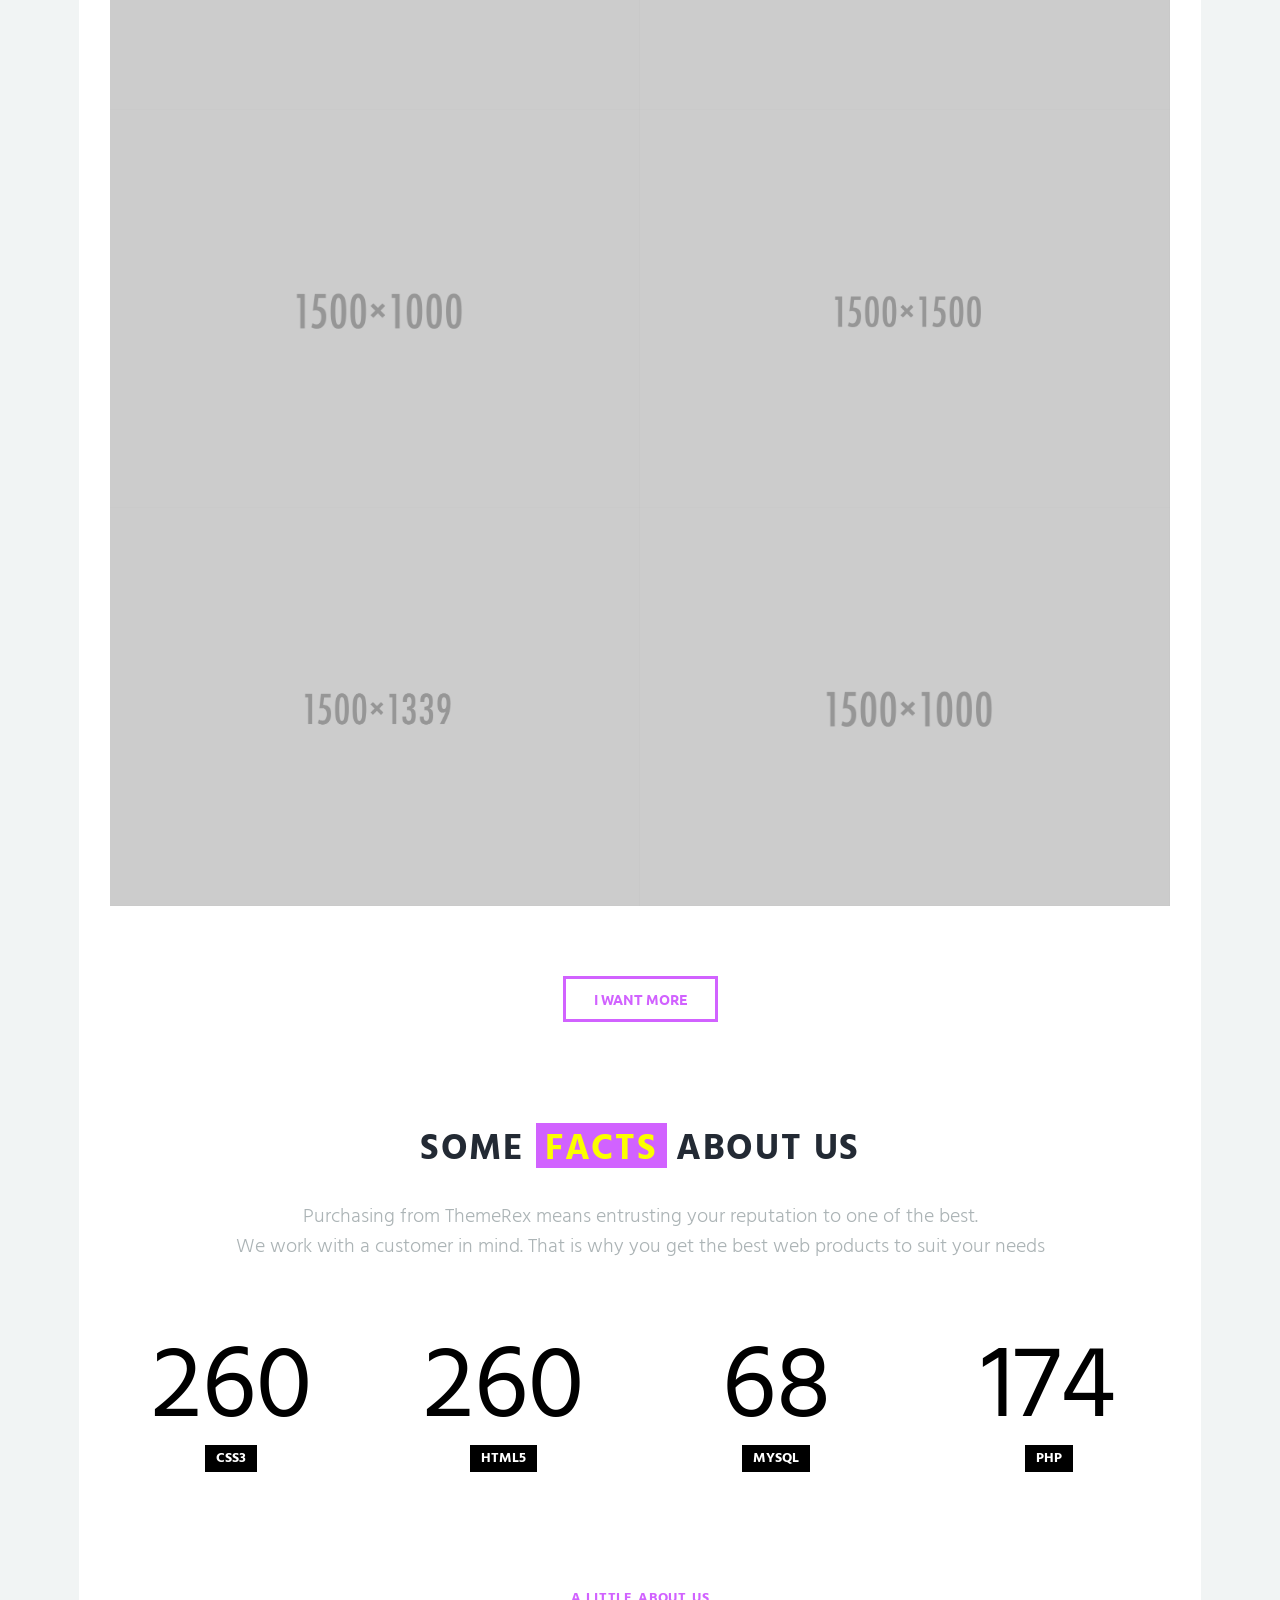
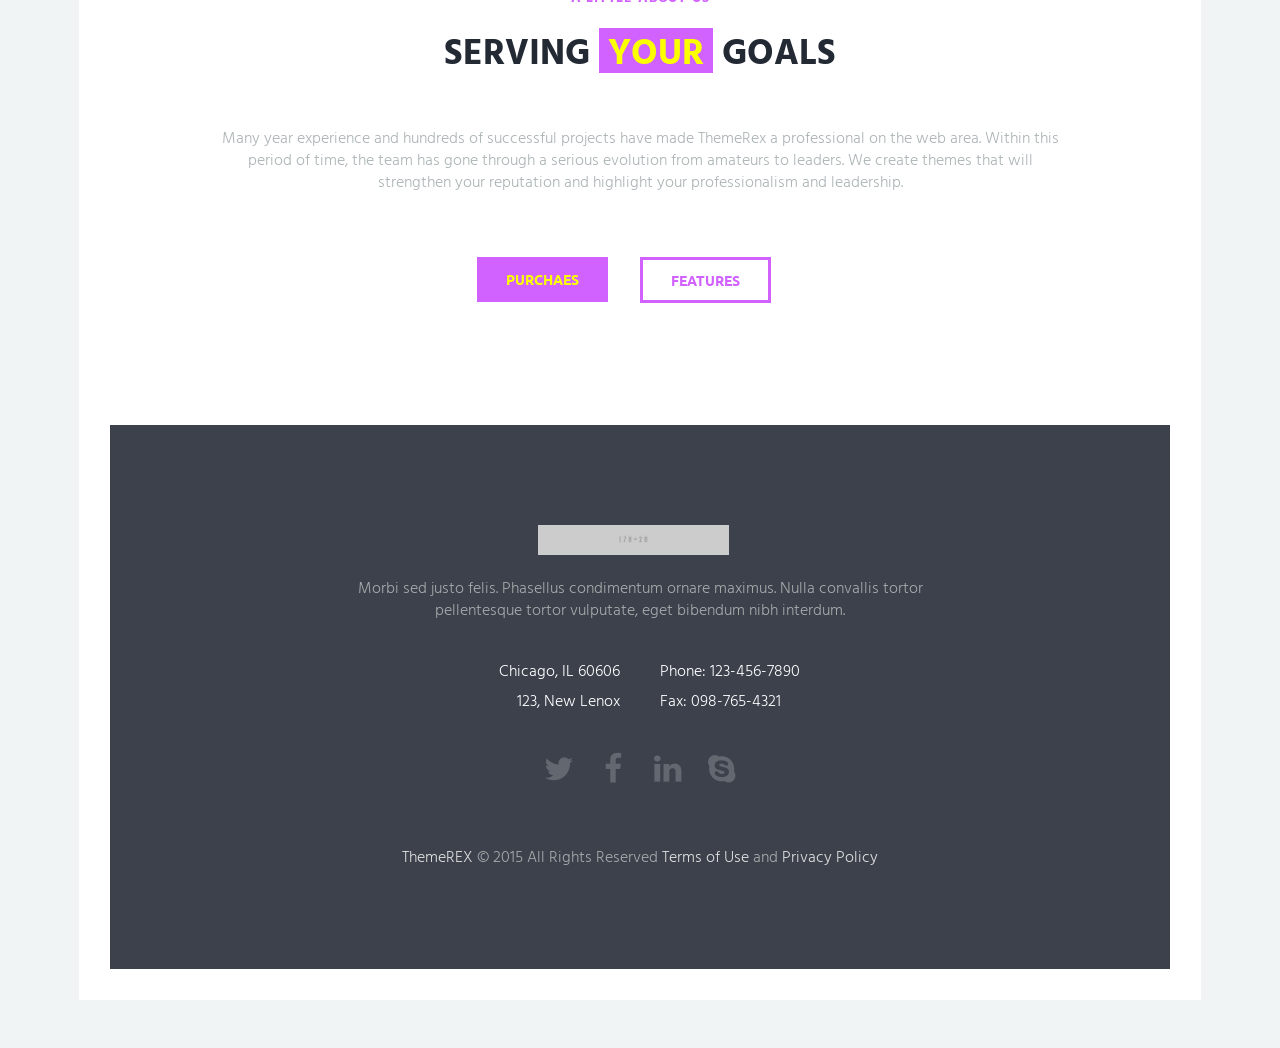
<file: index-boxed.html>
<!DOCTYPE html>
<html lang="en-US" class="scheme_original">
<head>
	<meta charset="UTF-8" />
	<meta name="viewport" content="width=device-width, initial-scale=1, maximum-scale=1">
	<meta name="format-detection" content="telephone=no">
	<meta name='robots' content='noindex,follow' />
    <link rel="icon" type="image/x-icon" href="images/favicon.ico" />
	<title>Parallels &#8211; Multipurpose HTML Theme</title>

	<link rel='stylesheet' href='js/vendor/essential-grid/public/assets/css/settings.css' type='text/css' media='all' />
	<link rel='stylesheet' href='js/vendor/revslider/public/assets/css/settings.css' type='text/css' media='all' />
	<link rel='stylesheet' href='js/vendor/swiper/swiper.css' type='text/css' media='all' />
	<link rel='stylesheet' href='css/fontello/css/fontello.css' type='text/css' media='all' />
	<link rel='stylesheet' href='css/style.css' type='text/css' media='all' />
	<link rel='stylesheet' href='css/core.animation.css' type='text/css' media='all' />
	<link rel='stylesheet' href='css/shortcodes.css' type='text/css' media='all' />
	<link rel='stylesheet' href='css/woo/woo-style.css' type='text/css' media='all' />
	<link rel='stylesheet' href='css/skin.css' type='text/css' media='all' />
	<link rel='stylesheet' href='css/responsive.css' type='text/css' media='all' />
	
</head>

<body class="page body_style_boxed body_filled alternate_footer_style_yes article_style_stretch top_panel_style_header_6 top_panel_over sidebar_hide">
			 
	<div class="body_wrap body_bgcolor_1">
		<div class="page_wrap">
			<div class="top_panel_fixed_wrap"></div>

			<header class="top_panel_wrap top_panel_style_6 scheme_original">
				<div class="top_panel_wrap_inner top_panel_inner_style_6 top_panel_position_over">
					<div class="top_panel_middle" >
						<div class="content_wrap">
							<div class="columns_wrap columns_fluid">
								<div class="column-1_3 contact_logo">
									<div class="logo">
										<a href="index.html">
											<img src="images/123x21.png" class="logo_main" alt="">
											<img src="images/123x21.png" class="logo_fixed" alt="">
											<div class="logo_text"> </div>
											<br>
											<div class="logo_slogan"> </div>
										</a>
									</div>
								</div><div class="column-2_3 menu_main_wrap">
									<a href="#" class="menu_main_responsive_button icon-menu">
									</a>
									<nav class="menu_main_nav_area">
										<ul id="menu_main" class="menu_main_nav">
											<li class="menu-item current-menu-ancestor menu-item-has-children">
												<a href="#">Home</a>
												<ul class="sub-menu">
													<li class="menu-item">
														<a href="index.html">Home (Default)</a>
													</li>
													<li class="menu-item">
														<a href="index-portfolio.html">Home (Portfolio)</a>
													</li>
													<li class="menu-item">
														<a href="index-single-page.html">Home (Single Page)</a>
													</li>
													<li class="menu-item">
														<a href="index-landing.html">Home (Landing)</a>
													</li>
													<li class="menu-item">
														<a href="index-presentation.html">Home (Presentation)</a>
													</li>
													<li class="menu-item current-menu-item">
														<a href="index-boxed.html">Home (Boxed)</a>
													</li>
													<li class="menu-item">
														<a href="index-shop.html">Home (Shop)</a>
													</li>
												</ul>
											</li>
											<li class="menu-item menu-item-has-children">
												<a href="#">Pages</a>
												<ul class="sub-menu">
													<li class="menu-item">
														<a href="pages-about-us.html">About Us</a>
													</li>
													<li class="menu-item">
														<a href="pages-services.html">Services</a>
													</li>
													<li class="menu-item">
														<a href="pages-team.html">Team</a>
													</li>
													<li class="menu-item">
														<a href="pages-faq.html">FAQ Page</a>
													</li>
													<li class="menu-item">
														<a href="pages-404.html">404 Page</a>
													</li>
													<li class="menu-item">
														<a href="pages-contact-us.html">Contact Us</a>
													</li>
													<li class="menu-item">
														<a href="pages-support.html">Support</a>
													</li>
												</ul>
											</li>
											<li class="menu-item menu-item-has-children">
												<a href="#">Features</a>
												<ul class="sub-menu">
													<li class="menu-item">
														<a href="features-typography.html">Typography</a>
													</li>
													<li class="menu-item">
														<a href="features-shortcodes.html">Shortcodes</a>
													</li>
													<li class="menu-item">
														<a href="doc/index.html">Docs</a>
													</li>
												</ul>
											</li>
											<li class="menu-item menu-item-has-children">
												<a href="#">Store</a>
												<ul class="sub-menu">
													<li class="menu-item">
														<a href="store-shop.html">Shop</a>
													</li>
													<li class="menu-item">
														<a href="store-my-account.html">My Account</a>
													</li>
													<li class="menu-item">
														<a href="store-cart.html">Cart</a>
													</li>
													<li class="menu-item">
														<a href="store-checkout.html">Checkout</a>
													</li>
												</ul>
											</li>
											<li class="menu-item menu-item-has-children">
												<a href="#">Blog</a>
												<ul class="sub-menu">
													<li class="menu-item">
														<a href="blog-standard.html">Standard</a>
													</li>
													<li class="menu-item menu-item-has-children">
														<a href="#">Masonry</a>
														<ul class="sub-menu">
															<li class="menu-item">
																<a href="blog-masonry-2-columns.html">Masonry 2 columns</a>
															</li>
															<li class="menu-item">
																<a href="blog-masonry-3-columns.html">Masonry 3 columns</a>
															</li>
														</ul>
													</li>
													<li class="menu-item menu-item-has-children">
														<a href="#">Portfolio</a>
														<ul class="sub-menu">
															<li class="menu-item">
																<a href="blog-portfolio-2-columns.html">Portfolio 2 columns</a>
															</li>
															<li class="menu-item">
																<a href="blog-portfolio-3-columns.html">Portfolio 3 columns</a>
															</li>
														</ul>
													</li>
													<li class="menu-item">
														<a href="blog-post-formats.html">Post formats</a>
													</li>
												</ul>
											</li>
										</ul>
									</nav>
									<div class="menu_main_cart top_panel_icon">
										<a href="#" class="top_panel_cart_button" data-items="0" data-summa="&#036;0.00">
											<span class="contact_icon icon-shopping-cart13"></span>
											<span class="contact_label contact_cart_label">Your cart:</span>
											<span class="contact_cart_totals">
												<span class="cart_items">0 Items</span>
												-
												<span class="cart_summa">&#36;0.00</span>
											</span>
										</a>
										<ul class="widget_area sidebar_cart sidebar">
											<li>
												<div class="widget woocommerce widget_shopping_cart">
													<div class="hide_cart_widget_if_empty">
														<div class="widget_shopping_cart_content">
															<ul class="cart_list product_list_widget">
																<li class="empty">No products in the cart.</li>
															</ul>
															<!-- end product list -->
														</div>
													</div>
												</div>
											</li>
										</ul>
									</div>
									<div class="search_wrap search_style_regular search_state_closed top_panel_icon">
										<div class="search_form_wrap">
											<form method="get" class="search_form" action="index.html">
												<button type="submit" class="search_submit icon-search" title="Open search"></button>
												<input type="text" class="search_field" placeholder="Search" value="" name="s" />
											</form>
										</div>
										<div class="search_results widget_area scheme_original">
											<a class="search_results_close icon-cancel"></a>
											<div class="search_results_content"></div>
										</div>
									</div>
								</div>
							</div>
						</div>
					</div>
				</div>
			</header>

			<section id="mainslider_6" class="slider_wrap slider_fullwide slider_engine_revo slider_alias_parallels_slider_7 mainslider_6">
				<div id="rev_slider_14_1_wrapper" class="rev_slider_wrapper fullwidthbanner-container">
					<!-- START REVOLUTION SLIDER 5.0.9 auto mode -->
					<div id="rev_slider_14_1" class="rev_slider fullwidthabanner" data-version="5.0.9">
						<ul>	<!-- SLIDE  -->
							<li data-index="rs-26" data-transition="fade" data-slotamount="default"  data-easein="default" data-easeout="default" data-masterspeed="default"  data-thumb="http://placehold.it/100x50"  data-rotate="0"  data-saveperformance="off"  data-title="Slide" data-description="">
								<!-- MAIN IMAGE -->
								<img src="http://placehold.it/1420x840"  alt=""  width="1420" height="840" data-lazyload="images/1420x840.png" data-bgposition="center center" data-bgfit="cover" data-bgrepeat="no-repeat" data-bgparallax="off" class="rev-slidebg" data-no-retina>
								<!-- LAYERS -->
								<!-- LAYER NR. 1 -->
								<div class="tp-caption rs-font-style-24 rs-font-color-9 tp-resizeme rs-parallaxlevel-0"
									id="slide-26-layer-1"
									data-x="136"
									data-y="center" data-voffset="-1"
									data-width="['auto']"
									data-height="['auto']"
									data-transform_idle="o:1;"
									data-transform_in="opacity:0;s:810;e:Power2.easeInOut;"
									data-transform_out="opacity:0;s:300;s:300;"
									data-start="500"
									data-splitin="none"
									data-splitout="none"
									data-responsive_offset="on"
									>THINK..
								</div>
								<!-- LAYER NR. 2 -->
								<div class="tp-caption rs-font-style-24 rs-font-color-10 tp-resizeme rs-parallaxlevel-0"
									id="slide-26-layer-2"
									data-x="899"
									data-y="center" data-voffset=""
									data-width="['auto']"
									data-height="['auto']"
									data-transform_idle="o:1;"
									data-transform_in="opacity:0;s:1100;e:Power2.easeInOut;"
									data-transform_out="opacity:0;s:300;s:300;"
									data-start="0"
									data-splitin="none"
									data-splitout="none"
									data-responsive_offset="on"
									>RANGE
								</div>
								<!-- LAYER NR. 3 -->
								<div class="tp-caption rs-font-style-25 tp-resizeme rs-parallaxlevel-0"
									id="slide-26-layer-3"
									data-x="162"
									data-y="center" data-voffset="57"
									data-width="['auto']"
									data-height="['auto']"
									data-transform_idle="o:1;"
									data-transform_in="opacity:0;s:350;e:Power2.easeInOut;"
									data-transform_out="opacity:0;s:300;s:300;"
									data-start="1310"
									data-splitin="none"
									data-splitout="none"
									data-responsive_offset="on"
									data-captionhidden="on"
									>PELLENTESQUE IN DICTUM FELIS
								</div>
								<!-- LAYER NR. 4 -->
								<div class="tp-caption rev-btn rs-font-style-26 rev_slider_hide_xs rs-parallaxlevel-0"
									id="slide-26-layer-4"
									data-x="162"
									data-y="538"
									data-width="['auto']"
									data-height="['auto']"
									data-transform_idle="o:1;"
									data-transform_hover="o:1;rX:0;rY:0;rZ:0;z:0;s:0;e:Linear.easeNone;"
									data-style_hover="c:rgba(252, 255, 0, 1.00);bg:rgba(255, 150, 0, 1.00);bc:rgba(255, 150, 0, 1.00);cursor:pointer;"
									data-transform_in="y:50px;opacity:0;s:400;e:Power2.easeInOut;"
									data-transform_out="opacity:0;s:300;s:300;"
									data-start="1600"
									data-splitin="none"
									data-splitout="none"
									data-responsive_offset="on"
									data-captionhidden="on"
									>PURCHASE
								</div>
								<!-- LAYER NR. 5 -->
								<div class="tp-caption rev-btn rev-btn rs-font-style-27 rev_slider_hide_xs rs-parallaxlevel-0"
									id="slide-26-layer-5"
									data-x="325"
									data-y="538"
									data-width="['auto']"
									data-height="['auto']"
									data-transform_idle="o:1;"
									data-transform_hover="o:1;rX:0;rY:0;rZ:0;z:0;s:0;e:Linear.easeNone;"
									data-style_hover="c:rgba(255, 150, 0, 1.00);bc:rgba(255, 150, 0, 1.00);cursor:pointer;"
									data-transform_in="y:50px;opacity:0;s:400;e:Power2.easeInOut;"
									data-transform_out="opacity:0;s:300;s:300;"
									data-start="1600"
									data-splitin="none"
									data-splitout="none"
									data-responsive_offset="on"
									data-captionhidden="on"
									>FEATURES
								</div>
							</li>
						</ul>
						<div class="tp-bannertimer tp-bottom"></div>
					</div>
				</div>
			</section>

			<div class="page_content_wrap page_paddings_no">
				<div class="content">
					<article class="post_item post_featured_default page">
						<div class="post_content">

							<section class="section_padding_top_5em section_padding_bottom_625em">
								<div class="content_wrap">
									<div class="container">
										<figure class="sc_image sc_image_shape_square sc_aligncenter">
											<img src="images/180x89.png" alt="" />
										</figure>
										<div class="sc_call_to_action with_subtitle sc_call_to_action_style_2 sc_call_to_action_align_center padding_top_18125em">
											<div class="sc_call_to_action_info">
												<h6 class="sc_call_to_action_subtitle sc_item_subtitle">
												<b>A LITTLE ABOUT US</b>
												</h6>
												<h2 class="sc_call_to_action_title sc_item_title">
												<b>A TEAM OF <i>150</i>SPECIALISTS</b>
												</h2>
												<div class="sc_call_to_action_descr sc_item_descr">ThemeRex is doing their best to grant each owner of their themes with maximum opportunities to present their individuality, show their achievements, and establish the best contact with the audience. Using their xperience, world’s innovations and their own web solutions the team creates themes that will solve all your tasks.<br />
												</div>
											</div>
											<div class="sc_call_to_action_buttons sc_item_buttons">
												<div class="sc_call_to_action_button sc_item_button">
													<a href="#" class="sc_button sc_button_square sc_button_style_filled sc_button_size_small  sc_button_iconed none">PURCHAES</a>
												</div>
												<div class="sc_call_to_action_button sc_item_button">
													<a href="#" class="sc_button sc_button_square sc_button_style_border sc_button_size_small  sc_button_iconed none">FEATURES</a>
												</div>
											</div>
										</div>
									</div>
								</div>
							</section>

							<section class="section_padding_bottom_625em">
								<div class="content_wrap">
									<div class="container-fluid">
										<article class="myportfolio-container nav_filter" id="esg-grid-3-1-wrap">
											<div id="esg-grid-3-1" class="esg-grid">
												<ul>
													<li class="filterall filter-general filter-masonry-2-columns filter-masonry-3-columns filter-photography filter-portfolio-2-columns filter-portfolio-3-columns filter-art filter-lifestyle eg-port_washington-wrapper eg-post-id-415" data-date="1426682853">
														<div class="esg-media-cover-wrapper">
															<div class="esg-entry-media">
																<img src="images/1500x1000.png" alt="">
															</div>
															<div class="esg-entry-cover esg-fade" data-delay="0">
																<div class="esg-overlay esg-fade eg-port_washington-container" data-delay="0">
																</div>
																<div class="esg-center eg-post-415 eg-handlehideunder eg-port_washington-element-10-a esg-skewright" data-delay="0.15" data-hideunder="480" data-hidetype="visibility">
																	<a class="eg-port_washington-element-10 eg-post-415" href="#" title="View all posts in General" rel="category tag">General</a>,
																	<a class="eg-port_washington-element-10 eg-post-415" href="#" title="View all posts in Masonry 2 columns" rel="category tag">Masonry 2 columns</a>,
																	<a class="eg-port_washington-element-10 eg-post-415" href="#" title="View all posts in Masonry 3 columns" rel="category tag">Masonry 3 columns</a>,
																	<a class="eg-port_washington-element-10 eg-post-415" href="#" title="View all posts in Photography" rel="category tag">Photography</a>,
																	<a class="eg-port_washington-element-10 eg-post-415" href="#" title="View all posts in Portfolio 2 columns" rel="category tag">Portfolio 2 columns</a>,
																	<a class="eg-port_washington-element-10 eg-post-415" href="#" title="View all posts in Portfolio 3 columns" rel="category tag">Portfolio 3 columns</a>
																</div>
																<div class="esg-center eg-port_washington-element-9 esg-none esg-clear"></div>
																<div class="esg-center eg-post-415 eg-port_washington-element-3 esg-flipup" data-delay="0.1">Lorem ipsum dolor sit amet</div>
																<div class="esg-center eg-port_washington-element-8 esg-none esg-clear"></div>
																<div class="esg-center eg-post-415 eg-handlehideunder eg-port_washington-element-12 esg-skewleft" data-delay="0.1" data-hideunder="480" data-hidetype="visibility">March 18, 2015</div>
															</div>
														</div>
													</li>
													<li class="filterall filter-advertising filter-general filter-masonry-2-columns filter-masonry-3-columns filter-portfolio-2-columns filter-portfolio-3-columns eg-port_washington-wrapper eg-post-id-768" data-date="1440075180">
														<div class="esg-media-cover-wrapper">
															<div class="esg-entry-media">
																<img src="images/1500x1000.png" alt="">
															</div>
															<div class="esg-entry-cover esg-fade" data-delay="0">
																<div class="esg-overlay esg-fade eg-port_washington-container" data-delay="0">
																</div>
																<div class="esg-center eg-post-768 eg-handlehideunder eg-port_washington-element-10-a esg-skewright" data-delay="0.15" data-hideunder="480" data-hidetype="visibility">
																	<a class="eg-port_washington-element-10 eg-post-768" href="#" title="View all posts in Advertising" rel="category tag">Advertising</a>,
																	<a class="eg-port_washington-element-10 eg-post-768" href="#" title="View all posts in General" rel="category tag">General</a>,
																	<a class="eg-port_washington-element-10 eg-post-768" href="#" title="View all posts in Masonry 2 columns" rel="category tag">Masonry 2 columns</a>,
																	<a class="eg-port_washington-element-10 eg-post-768" href="#" title="View all posts in Masonry 3 columns" rel="category tag">Masonry 3 columns</a>,
																	<a class="eg-port_washington-element-10 eg-post-768" href="#" title="View all posts in Portfolio 2 columns" rel="category tag">Portfolio 2 columns</a>,
																	<a class="eg-port_washington-element-10 eg-post-768" href="#" title="View all posts in Portfolio 3 columns" rel="category tag">Portfolio 3 columns</a>
																</div>
																<div class="esg-center eg-port_washington-element-9 esg-none esg-clear"></div>
																<div class="esg-center eg-post-768 eg-port_washington-element-3 esg-flipup" data-delay="0.1">Best CRM Software 2015</div>
																<div class="esg-center eg-port_washington-element-8 esg-none esg-clear"></div>
																<div class="esg-center eg-post-768 eg-handlehideunder eg-port_washington-element-12 esg-skewleft" data-delay="0.1" data-hideunder="480" data-hidetype="visibility">August 20, 2015</div>
															</div>
														</div>
													</li>
													<li class="filterall filter-masonry-2-columns filter-masonry-3-columns filter-photography filter-portfolio-2-columns filter-portfolio-3-columns filter-print-design eg-port_washington-wrapper eg-post-id-780" data-date="1440077248">
														<div class="esg-media-cover-wrapper">
															<div class="esg-entry-media">
																<img src="images/1500x1000.png" alt="">
															</div>
															<div class="esg-entry-cover esg-fade" data-delay="0">
																<div class="esg-overlay esg-fade eg-port_washington-container" data-delay="0">
																</div>
																<div class="esg-center eg-post-780 eg-handlehideunder eg-port_washington-element-10-a esg-skewright" data-delay="0.15" data-hideunder="480" data-hidetype="visibility">
																	<a class="eg-port_washington-element-10 eg-post-780" href="#" title="View all posts in Masonry 2 columns" rel="category tag">Masonry 2 columns</a>,
																	<a class="eg-port_washington-element-10 eg-post-780" href="#" title="View all posts in Masonry 3 columns" rel="category tag">Masonry 3 columns</a>,
																	<a class="eg-port_washington-element-10 eg-post-780" href="#" title="View all posts in Photography" rel="category tag">Photography</a>,
																	<a class="eg-port_washington-element-10 eg-post-780" href="#" title="View all posts in Portfolio 2 columns" rel="category tag">Portfolio 2 columns</a>,
																	<a class="eg-port_washington-element-10 eg-post-780" href="#" title="View all posts in Portfolio 3 columns" rel="category tag">Portfolio 3 columns</a>,
																	<a class="eg-port_washington-element-10 eg-post-780" href="#" title="View all posts in Print Design" rel="category tag">Print Design</a>
																</div>
																<div class="esg-center eg-port_washington-element-9 esg-none esg-clear"></div>
																<div class="esg-center eg-post-780 eg-port_washington-element-3 esg-flipup" data-delay="0.1">The Best Online Payroll Services</div>
																<div class="esg-center eg-port_washington-element-8 esg-none esg-clear"></div>
																<div class="esg-center eg-post-780 eg-handlehideunder eg-port_washington-element-12 esg-skewleft" data-delay="0.1" data-hideunder="480" data-hidetype="visibility">August 20, 2015</div>
															</div>
														</div>
													</li>
													<li class="filterall filter-advertising filter-masonry-2-columns filter-masonry-3-columns filter-photography filter-portfolio-2-columns filter-portfolio-3-columns filter-print-design eg-port_washington-wrapper eg-post-id-781" data-date="1440077333">
														<div class="esg-media-cover-wrapper">
															<div class="esg-entry-media">
																<img src="images/1500x1500.png" alt="">
															</div>
															<div class="esg-entry-cover esg-fade" data-delay="0">
																<div class="esg-overlay esg-fade eg-port_washington-container" data-delay="0">
																</div>
																<div class="esg-center eg-post-781 eg-handlehideunder eg-port_washington-element-10-a esg-skewright" data-delay="0.15" data-hideunder="480" data-hidetype="visibility">
																	<a class="eg-port_washington-element-10 eg-post-781" href="#" title="View all posts in Advertising" rel="category tag">Advertising</a>,
																	<a class="eg-port_washington-element-10 eg-post-781" href="#" title="View all posts in Masonry 2 columns" rel="category tag">Masonry 2 columns</a>,
																	<a class="eg-port_washington-element-10 eg-post-781" href="#" title="View all posts in Masonry 3 columns" rel="category tag">Masonry 3 columns</a>,
																	<a class="eg-port_washington-element-10 eg-post-781" href="#" title="View all posts in Photography" rel="category tag">Photography</a>,
																	<a class="eg-port_washington-element-10 eg-post-781" href="#" title="View all posts in Portfolio 2 columns" rel="category tag">Portfolio 2 columns</a>,
																	<a class="eg-port_washington-element-10 eg-post-781" href="#" title="View all posts in Portfolio 3 columns" rel="category tag">Portfolio 3 columns</a>,
																	<a class="eg-port_washington-element-10 eg-post-781" href="#" title="View all posts in Print Design" rel="category tag">Print Design</a>
																</div>
																<div class="esg-center eg-port_washington-element-9 esg-none esg-clear"></div>
																<div class="esg-center eg-post-781 eg-port_washington-element-3 esg-flipup" data-delay="0.1">10 Killer Business Ideas</div>
																<div class="esg-center eg-port_washington-element-8 esg-none esg-clear"></div>
																<div class="esg-center eg-post-781 eg-handlehideunder eg-port_washington-element-12 esg-skewleft" data-delay="0.1" data-hideunder="480" data-hidetype="visibility">August 20, 2015</div>
															</div>
														</div>
													</li>
													<li class="filterall filter-general filter-masonry-2-columns filter-masonry-3-columns filter-portfolio-2-columns filter-portfolio-3-columns filter-lifestyle eg-port_washington-wrapper eg-post-id-782" data-date="1440077390">
														<div class="esg-media-cover-wrapper">
															<div class="esg-entry-media">
																<img src="images/1500x1339.png" alt="">
															</div>
															<div class="esg-entry-cover esg-fade" data-delay="0">
																<div class="esg-overlay esg-fade eg-port_washington-container" data-delay="0">
																</div>
																<div class="esg-center eg-post-782 eg-handlehideunder eg-port_washington-element-10-a esg-skewright" data-delay="0.15" data-hideunder="480" data-hidetype="visibility">
																	<a class="eg-port_washington-element-10 eg-post-782" href="#" title="View all posts in General" rel="category tag">General</a>,
																	<a class="eg-port_washington-element-10 eg-post-782" href="#" title="View all posts in Masonry 2 columns" rel="category tag">Masonry 2 columns</a>,
																	<a class="eg-port_washington-element-10 eg-post-782" href="#" title="View all posts in Masonry 3 columns" rel="category tag">Masonry 3 columns</a>,
																	<a class="eg-port_washington-element-10 eg-post-782" href="#" title="View all posts in Portfolio 2 columns" rel="category tag">Portfolio 2 columns</a>,
																	<a class="eg-port_washington-element-10 eg-post-782" href="#" title="View all posts in Portfolio 3 columns" rel="category tag">Portfolio 3 columns</a>
																</div>
																<div class="esg-center eg-port_washington-element-9 esg-none esg-clear"></div>
																<div class="esg-center eg-post-782 eg-port_washington-element-3 esg-flipup" data-delay="0.1">Boosting Your Sales</div>
																<div class="esg-center eg-port_washington-element-8 esg-none esg-clear"></div>
																<div class="esg-center eg-post-782 eg-handlehideunder eg-port_washington-element-12 esg-skewleft" data-delay="0.1" data-hideunder="480" data-hidetype="visibility">August 20, 2015</div>
															</div>
														</div>
													</li>
													<li class="filterall filter-masonry-2-columns filter-masonry-3-columns filter-photography filter-portfolio-2-columns filter-portfolio-3-columns filter-print-design eg-port_washington-wrapper eg-post-id-783" data-date="1440077421">
														<div class="esg-media-cover-wrapper">
															<div class="esg-entry-media">
																<img src="images/1500x1000.png" alt="">
															</div>
															<div class="esg-entry-cover esg-fade" data-delay="0">
																<div class="esg-overlay esg-fade eg-port_washington-container" data-delay="0">
																</div>
																<div class="esg-center eg-post-783 eg-handlehideunder eg-port_washington-element-10-a esg-skewright" data-delay="0.15" data-hideunder="480" data-hidetype="visibility">
																	<a class="eg-port_washington-element-10 eg-post-783" href="#" title="View all posts in Masonry 2 columns" rel="category tag">Masonry 2 columns</a>,
																	<a class="eg-port_washington-element-10 eg-post-783" href="#" title="View all posts in Masonry 3 columns" rel="category tag">Masonry 3 columns</a>,
																	<a class="eg-port_washington-element-10 eg-post-783" href="#" title="View all posts in Photography" rel="category tag">Photography</a>,
																	<a class="eg-port_washington-element-10 eg-post-783" href="#" title="View all posts in Portfolio 2 columns" rel="category tag">Portfolio 2 columns</a>,
																	<a class="eg-port_washington-element-10 eg-post-783" href="#" title="View all posts in Portfolio 3 columns" rel="category tag">Portfolio 3 columns</a>,
																	<a class="eg-port_washington-element-10 eg-post-783" href="#" title="View all posts in Print Design" rel="category tag">Print Design</a>
																</div>
																<div class="esg-center eg-port_washington-element-9 esg-none esg-clear"></div>
																<div class="esg-center eg-post-783 eg-port_washington-element-3 esg-flipup" data-delay="0.1">New Business Ideas for 2016</div>
																<div class="esg-center eg-port_washington-element-8 esg-none esg-clear"></div>
																<div class="esg-center eg-post-783 eg-handlehideunder eg-port_washington-element-12 esg-skewleft" data-delay="0.1" data-hideunder="480" data-hidetype="visibility">August 20, 2015</div>
															</div>
														</div>
													</li>
												</ul>
											</div>
										</article>
										<div class="clear"></div>
										<div class="sc_section aligncenter padding_top_4375em">
											<div class="sc_section_inner">
												<a href="#" class="sc_button sc_button_square sc_button_style_border sc_button_size_small">I WANT MORE</a>
											</div>
										</div>
									</div>
								</div>
							</section>

							<section class="section_padding_bottom_3375em">
								<div class="content_wrap">
									<div class="container">
										<div class="sc_skills sc_skills_counter" data-type="counter" data-caption="Skills">
											<h2 class="sc_skills_title sc_item_title">
											<b>SOME <i>FACTS</i>ABOUT US</b>
											</h2>
											<div class="sc_skills_descr sc_item_descr">Purchasing from ThemeRex means entrusting your reputation to one of the best.<br />
											We work with a customer in mind. That is why you get the best web products to suit your needs</div>
											<div class="columns_wrap sc_skills_columns sc_skills_columns_4">
												<div class="sc_skills_column column-1_4">
													<div class="sc_skills_item sc_skills_style_2 odd first">
														<div class="sc_skills_total_text">987</div>
														<div class="sc_skills_count">
															<div class="sc_skills_total" data-start="0" data-stop="987" data-step="10" data-max="987" data-speed="22" data-duration="2171" data-ed="">0</div>
														</div>
														<div class="sc_skills_info">
															<div class="sc_skills_label">CSS3</div>
														</div>
													</div>
												</div><div class="sc_skills_column column-1_4">
													<div class="sc_skills_item sc_skills_style_2 even">
														<div class="sc_skills_total_text">549</div>
														<div class="sc_skills_count">
															<div class="sc_skills_total" data-start="0" data-stop="549" data-step="10" data-max="987" data-speed="22" data-duration="1208" data-ed="">0</div>
														</div>
														<div class="sc_skills_info">
															<div class="sc_skills_label">HTML5</div>
														</div>
													</div>
												</div><div class="sc_skills_column column-1_4">
													<div class="sc_skills_item sc_skills_style_2 odd">
														<div class="sc_skills_total_text">68</div>
														<div class="sc_skills_count">
															<div class="sc_skills_total" data-start="0" data-stop="68" data-step="10" data-max="987" data-speed="36" data-duration="245" data-ed="">0</div>
														</div>
														<div class="sc_skills_info">
															<div class="sc_skills_label">MYSQL</div>
														</div>
													</div>
												</div><div class="sc_skills_column column-1_4">
													<div class="sc_skills_item sc_skills_style_2 even">
														<div class="sc_skills_total_text">174</div>
														<div class="sc_skills_count">
															<div class="sc_skills_total" data-start="0" data-stop="174" data-step="10" data-max="987" data-speed="16" data-duration="278" data-ed="">0</div>
														</div>
														<div class="sc_skills_info">
															<div class="sc_skills_label">PHP</div>
														</div>
													</div>
												</div>
											</div>
										</div>
									</div>
								</div>
							</section>

							<section class="section_padding_top_3375em section_padding_bottom_7125em">
								<div class="content_wrap">
									<div class="container">
										<div class="sc_call_to_action with_subtitle sc_call_to_action_style_2 sc_call_to_action_align_center">
											<div class="sc_call_to_action_info">
												<h6 class="sc_call_to_action_subtitle sc_item_subtitle">
												<b>A LITTLE ABOUT US</b>
												</h6>
												<h2 class="sc_call_to_action_title sc_item_title">
												<b>SERVING <i>YOUR</i>GOALS</b>
												</h2>
												<div class="sc_call_to_action_descr sc_item_descr">Many year experience and hundreds of successful projects have made ThemeRex a professional on the web area. Within this period of time, the team has gone through a serious evolution from amateurs to leaders. We create themes that will strengthen your reputation and highlight your professionalism and leadership.</div>
											</div>
											<div class="sc_call_to_action_buttons sc_item_buttons">
												<div class="sc_call_to_action_button sc_item_button">
													<a href="#" class="sc_button sc_button_square sc_button_style_filled sc_button_size_small  sc_button_iconed none">PURCHAES</a>
												</div>
												<div class="sc_call_to_action_button sc_item_button">
													<a href="#" class="sc_button sc_button_square sc_button_style_border sc_button_size_small  sc_button_iconed none">FEATURES</a>
												</div>
											</div>
										</div>
									</div>
								</div>
							</section>

						</div>
					</article>
				</div>
			</div>
			
			<footer class="contacts_wrap scheme_dark">
				<div class="contacts_wrap_inner">
					<div class="content_wrap">
						<div class="logo logo_footer">
							<a href="index.html">
								<img src="images/178x28.png" class="logo_main" alt="">
							</a>
						</div>
						<div class="contacts_text_line">Morbi sed justo felis. Phasellus condimentum ornare maximus. Nulla convallis tortor pellentesque tortor vulputate, eget bibendum nibh interdum. </div>
						<div class="contacts_address">
							<address class="address_right">
								Phone: 123-456-7890<br>
								Fax: 098-765-4321
							</address>
							<address class="address_left">
								Chicago, IL 60606<br>
								123, New Lenox
							</address>
						</div>
						<div class="sc_socials sc_socials_type_icons sc_socials_shape_square sc_socials_size_medium">
							<div class="sc_socials_item">
								<a href="#" target="_blank" class="social_icons social_twitter">
									<span class="icon-twitter">
									</span>
								</a>
							</div>
							<div class="sc_socials_item">
								<a href="#" target="_blank" class="social_icons social_facebook">
									<span class="icon-facebook">
									</span>
								</a>
							</div>
							<div class="sc_socials_item">
								<a href="#" target="_blank" class="social_icons social_linkedin">
									<span class="icon-linkedin">
									</span>
								</a>
							</div>
							<div class="sc_socials_item">
								<a href="#" target="_blank" class="social_icons social_skype">
									<span class="icon-skype">
									</span>
								</a>
							</div>
						</div>
					</div>
				</div>
			</footer>

			<div class="copyright_wrap copyright_style_text  scheme_dark">
				<div class="copyright_wrap_inner">
					<div class="content_wrap">
						<div class="copyright_text">
							<p>
								<a href="http://themerex.net/">ThemeREX</a> © 2015 All Rights Reserved <a href="#">Terms of Use</a> and <a href="#">Privacy Policy</a>
							</p>
						</div>
					</div>
				</div>
			</div>
		</div>
	</div>
	

	<a href="#" class="scroll_to_top icon-up" title="Scroll to top"></a>

	<script type='text/javascript' src='js/vendor/jquery-1.11.3.min.js'></script>
	<script type='text/javascript' src='js/vendor/jquery-migrate.min.js'></script>
	<script type='text/javascript' src='js/vendor/__packed.js'></script>

	<script type='text/javascript' src='js/vendor/essential-grid/public/assets/js/jquery.themepunch.tools.min.js'></script>
	<script type='text/javascript' src='js/vendor/essential-grid/public/assets/js/lightbox.js'></script>
	<script type='text/javascript' src='js/vendor/essential-grid/public/assets/js/jquery.themepunch.essential.min.js'></script>

	<script type='text/javascript' src='js/vendor/revslider/public/assets/js/jquery.themepunch.revolution.min.js'></script>
	<script type="text/javascript" src="js/vendor/revslider/public/assets/js/extensions/revolution.extension.slideanims.min.js"></script>
	<script type="text/javascript" src="js/vendor/revslider/public/assets/js/extensions/revolution.extension.layeranimation.min.js"></script>
	<script type="text/javascript" src="js/vendor/revslider/public/assets/js/extensions/revolution.extension.navigation.min.js"></script>
	<script type="text/javascript" src="js/vendor/revslider/public/assets/js/extensions/revolution.extension.parallax.min.js"></script>

	<script type='text/javascript' src='js/custom/core.utils.min.js'></script>
	<script type='text/javascript' src='js/custom/core.init.min.js'></script>
	<script type='text/javascript' src='js/custom/shortcodes.min.js'></script>
	<script type='text/javascript' src='js/custom/__main.js'></script>

</body>
</html>
</file>
<file: doc/css/progressive.css>
@charset "utf-8";
/* CSS Document */
html,body {width:100%; height:100%;}

body{
/* 	font-family: 'PT Serif', serif; */
	font-size: 16px;
}

footer, header, section, aside {
	display:block;
}

@font-face {
  font-family: HindRegular;
  src: url('fonts/Hind/Hind-Regular.ttf');
  font-weight: normal;
  font-style: normal;  
}

@font-face {
  font-family: HindMedium;
  src: url('fonts/Hind/Hind-Medium.ttf');
  font-weight: 600;
  font-style: normal;  
}

@font-face {
  font-family: HindSemibold;
  src: url('fonts/Hind/Hind-Semibold.ttf');
  font-weight: 500;
  font-style: normal;  
}

@font-face {
  font-family: HindLight;
  src: url('fonts/Hind/Hind-Light.ttf');
  font-weight: 300;
  font-style: normal;  
}

@font-face {
  font-family: UbuntuRegular;
  src: url('fonts/Ubuntu/Ubuntu-Regular.ttf');
  font-weight: normal;
  font-style: normal;
}

@font-face {
  font-family: UbuntuMedium;
  src: url('fonts/Ubuntu/Ubuntu-Medium.ttf');
  font-weight: 500;
  font-style: normal;
}

@font-face {
  font-family: UbuntuBold;
  src: url('fonts/Ubuntu/Ubuntu-Bold.ttf');
  font-weight: 900;
  font-style: normal;
}

a, a:hover {
	text-decoration: none !important;
}

h1, h2, h3, h4, h5, h6 {
	line-height: normal;
	padding: 0;
	font-family: 'UbuntuRegular';
	text-transform: uppercase;
}

h1 {
	color: #6fb7f4;
	font-size: 40px;
	margin-bottom: 30px;
}

h1.page-header {
	padding-bottom: 8px;
	border-bottom: 1px solid #6fb7f4;	
}

h2 {
	text-transform: uppercase;
	font-size: 32px;
	font-family: 'HindMedium';
	margin-top: 32px;
	margin-bottom: 22px;
}

h3 {
	font-size: 24px;
	font-family: 'HindMedium';
	text-transform: none;
}

h4 {

}

h5 {
	text-transform: none;
}

#header{
	width: 100%;
	z-index: 100;
	height: 65px;  /* added */
}

img{width: 100%;}

.doc-nav.affix {
  top: 60px;
  width:263px;
}
.doc-nav.affix-bottom {
    position: relative;
}
.doc-sidebar .nav > li > a {padding:8px 15px;}

.doc-nav > li {	background: #f6f8fa; position: relative;  list-style: outside none none;}
.doc-nav > li a {
    white-space: nowrap;
    margin-bottom: 1px;
	border-left: 5px solid;
	border-left-color: #e6e6e6;
	font-size: 16px;
	font-family: 'HindLight';
}

.doc-nav > li.active > a {
	border-left: 5px solid;
	border-left-color: #6fb7f4;
	font-family: 'HindSemibold';
}

.doc-nav .docs-progress-bar {
    background:#dee4ec ;
    bottom: 0;
    left: 0;
    position: absolute;
    top: 0;
}

/* O titlos */

.doc-sidebar .nav-list:before {
    background: none repeat scroll 0 0 #c1c1c1;
    color: #fff;
    content: "Doc Navigation";
    display: block;
    margin-bottom: 1px;
    padding: 5px 19px;
	margin-top: 67px;
	font-family:'HindRegular';
	font-size: 24px;	
}

.doc-content > div {width:100%; overflow:hidden;}

/* ADDED */

.navbar {
	border-radius: 0;
	margin-bottom: 0;
}

.navbar-inverse, .navbar.navbar-inverse.affix, .footer-wrapper{
	background-color: #2d3e50;
}

.navbar-brand {
	font-size: 24px;
	padding: 22px 15px 0 15px;
	font-family: 'UbuntuRegular' !important;
}

.page-header {
	margin-top: 60px;
}

.image-box {
	width: 100%;
	text-align:center;
	margin: 30px 0 50px 0;
}
.navbar-inverse .navbar-brand {
    outline: none;
}

.navbar-inverse .navbar-brand, .navbar-inverse .navbar-nav > li > a {
	font-family: 'UbuntuBold';
    color: #fff;
	font-size: 48px;
	font-weight: 100;
}

.navbar-inverse .navbar-brand:hover, .navbar-inverse .navbar-nav > li > a:hover{
    color: #6fb7f4 !important;
}

.navbar.navbar-inverse.affix {
    border: none;
    border-bottom: 1px #222 solid;
}

.navbar.navbar-inverse.affix  .navbar-nav> li > a, .navbar.navbar-inverse.affix .navbar-brand, 
.navbar.navbar-inverse.affix .custom-search-button {    
    color: #fff;
}

.navbar.navbar-inverse.affix  .navbar-nav> li > a:hover,
.navbar.navbar-inverse.affix .navbar-brand:hover, 
.navbar.navbar-inverse.affix .custom-search-button:hover {
    color: #dedede;
}

.doc-sidebar .doc-nav > li a:hover{
	background-color: #e6e6e6;
}


/* Search styles */

.highlight
{
	background-color: #3f4045;
	color: #fff;
}
.find_selected
{
	background-color: #29739d;
	color: #fff;
	font-weight: bold;
}

.custom-search-button{
	margin-top: 18px;
	margin-right: 157px;
	float: right;
	color: #fff;
}

.custom-search-button input{
	background: transparent;
	font-family: 'UbuntuRegular';
	font-size: 18px;	
	border: none; 
	font-variant: small-caps;
	letter-spacing: 0.5px;
}

.custom-search-button:hover{	
    color: #6fb7f4 !important;
}

.custom-search-button .icon-search:before{
	font-size: 16px;
	margin-right: 0;
}

.custom-search-button label{
	cursor: pointer;	
}





#findwindow {top:127px !important; position:fixed !important; right:35% !important; left:auto !important; font-family:'HindRegular'; font-size: 16px;}

#window_body{text-align: center;}

#window_body input[type="button"]{
	color: #2d3e50;
	background: transparent !important; 
	border: none !important;
    outline: none;
    border: none;
	font-family: 'HindRegular';	
	font-size: 14px;
    margin: 15px 10px 0 10px;
    padding: 5px 10px;
}

#window_body input[type="button"]:hover{
	color: #6fb7f4;
    outline: none;
    border: none;
    border: none;
}

#window_body input[type="search"] {
    outline: none;
    border: none;
    box-sizing: content-box;
}

#findwindow .close {opacity:1;}

#findwindow .close:hover{
/* 	background-color:#fff !important; */
	color: #6fb7f4 !important;
	text-shadow: 0 1px 0 #6fb7f4;
}

#fwtext{
	margin-top: 10px;
	display: block;
	padding-left: 6px;
	color: #2d3e50 !important;
	font-family: 'HindLight';
}




footer {
    padding: 25px 8% 15px 8%;
    width: 100%;  
	color:#a6a19f;	
	margin-top:30px;
	text-align: center;
	font-size: 16px;
	font-family: 'HindLight';	
}

footer p{
	margin-left: 2px;
}

footer a {
	text-decoration: none !important;
}


footer a, footer span{
	color:#fff;

}

footer a:hover {	
    color: #6fb7f4;
}


/* To Top */

.upToScroll {
	-webkit-appearance: none;
	position: fixed; 
	display: none; 
	height: 48px; 
	bottom: 80px; 
	right: 12%; 
	cursor: pointer; 
	z-index: 1001;
}

.upToScroll a { 
	display: inline-block; 
	width: 48px; 
	height: 48px; 
	font-size: 20px; 
	line-height: 46px; 
	text-align: center; 
	color:#fff;
	background-color: #2d3e50;
	outline: none;
	border-radius: 100%;
}

.upToScroll a:hover { 
	background-color: #6fb7f4;
}

/* .upToScroll a:before { font-size:inherit; line-height:12px; padding:0; margin:0; } */


img.small {
  width: 250px;
  float: left;
  overflow: hidden;
}

.after_image_p {
  clear: both;
  padding-top: 1em;
}

img {
  border: 2px solid #c1c1c1;  
}

.upToScroll a.icon-edit {
	padding-left: 3px;
}

.label-info {
	background-color: #6fb7f4;
	padding: .5em .6em .3em;
}

.label-danger {
	background-color: #d14;
	padding: .5em .6em .3em;
}
</file>
<file: doc/css/_Spoiler.css>
.spoil {
    position: relative;
    overflow: hidden;
/*     border: 1px solid #c3c3c3; */
    border-left: 2px solid #ccc;
    margin: 15px 0 15px 0;
    height: 37px;
	box-sizing: content-box;
}

.spoil .sp_text {        
	margin: 60px 10px -10px 10px;
	box-sizing: content-box;
}

.spoil .sp_top {
	font-family: 'HindRegular';
	position: absolute;
	top: 0;
	left: 0;
	width: 100%;
	height: 35px;
	border: 1px solid #c1c1c1;
	border-right: none;
	border-left: none;
	display: table;
	box-sizing: content-box;
}

.spoil .sp_span {
	vertical-align: middle;
	display: table-cell;
	padding: 2px 0 0 20px;
	box-sizing: content-box;
	font-size: 18px;
	color: #403f3f;
}

.spoil .sp_button {
	position: absolute;
	right: 0; top: 0;
	width: 100px;	
	height: 37px; 
	text-align: center;
	color:#fff;
	background: #c1c1c1;
	box-sizing: border-box;
	border: 1px #c1c1c1 solid;
    -webkit-appearance: none;
}

.spoil .sp_button:hover {
	background-color: #6fb7f4;
	border: 1px #337ab7 solid;
    outline: none;
}

/* code {
	background: rgba(195, 195, 195, 0.1);
	color: #222;
} */
code, pre {
    border-radius: 3px;
    color: #444;
    font-family: monospace;
    font-size: 14px;
    padding: 0 3px 2px;
}
code {
    background-color: #f7f7f9;
    border: 1px solid #e1e1e8;
    color: #d14;
    padding: 2px 4px;
    white-space: nowrap;
}
pre {
    background-color: #f5f5f5;
    border: 1px solid rgba(0, 0, 0, 0.15);
    border-radius: 2px;
    display: block;
    font-size: 15px;
    line-height: 20px;
    margin: 0 0 10px;
    padding: 9.5px;
    white-space: pre-wrap;
    word-break: normal;
    word-wrap: break-word;
}
.com {
    color: #93a1a1;
}
.lit {
    color: #195f91;
}
.pun, .opn, .clo {
    color: #93a1a1;
}
.fun {
    color: #dc322f;
}
.str, .atv {
    color: #d14;
}
.kwd, .prettyprint .tag {
    color: #1e347b;
}
.typ, .atn, .dec, .var {
    color: teal;
}
.pln {
    color: #48484c;
}
.prettyprint {
    background-color: #f7f7f9;
    border: 1px solid #e1e1e8;
    padding: 8px 5px;
}
.prettyprint.linenums {
    box-shadow: 40px 0 0 #fbfbfc inset, 41px 0 0 #ececf0 inset;
}

ol.linenums li {
    color: #bebec5;
    line-height: 20px;
    padding-left: 12px;
    text-shadow: 0 1px 0 #fff;
}
</file>
<file: doc/css/fontello/css/icons.css>
@font-face {
  font-family: 'icons';
  src: url('../font/icons.eot?78358089');
  src: url('../font/icons.eot?78358089#iefix') format('embedded-opentype'),
       url('../font/icons.woff?78358089') format('woff'),
       url('../font/icons.ttf?78358089') format('truetype'),
       url('../font/icons.svg?78358089#icons') format('svg');
  font-weight: normal;
  font-style: normal;
}
/* Chrome hack: SVG is rendered more smooth in Windozze. 100% magic, uncomment if you need it. */
/* Note, that will break hinting! In other OS-es font will be not as sharp as it could be */
/*
@media screen and (-webkit-min-device-pixel-ratio:0) {
  @font-face {
    font-family: 'icons';
    src: url('../font/icons.svg?78358089#icons') format('svg');
  }
}
*/
 
 [class^="icon-"]:before, [class*=" icon-"]:before {
  font-family: "icons";
  font-style: normal;
  font-weight: normal;
  speak: none;
 
  display: inline-block;
  text-decoration: inherit;
  width: 1em;
  margin-right: .2em;
  text-align: center;
  /* opacity: .8; */
 
  /* For safety - reset parent styles, that can break glyph codes*/
  font-variant: normal;
  text-transform: none;
 
  /* fix buttons height, for twitter bootstrap */
  line-height: 1em;
 
  /* Animation center compensation - margins should be symmetric */
  /* remove if not needed */
  margin-left: .2em;
 
  /* you can be more comfortable with increased icons size */
  /* font-size: 120%; */
 
  /* Font smoothing. That was taken from TWBS */
  -webkit-font-smoothing: antialiased;
  -moz-osx-font-smoothing: grayscale;
 
  /* Uncomment for 3D effect */
  /* text-shadow: 1px 1px 1px rgba(127, 127, 127, 0.3); */
}
 
.icon-users:before { content: '\e800'; } /* '' */
.icon-edit:before { content: '\e801'; } /* '' */
.icon-edit-alt:before { content: '\e802'; } /* '' */
.icon-pencil:before { content: '\e803'; } /* '' */
.icon-search:before { content: '\e804'; } /* '' */
.icon-left-open-big:before { content: '\e80a'; } /* '' */
.icon-right-open-big:before { content: '\e80b'; } /* '' */
.icon-email:before { content: '\e80d'; } /* '' */
.icon-down-open-big:before { content: '\e816'; } /* '' */
.icon-up-open-big:before { content: '\e817'; } /* '' */
</file>
<file: doc/js/prettyPhoto/css/prettyPhoto.css>
/* ------------------------------------------------------------------------
	This you can edit.
------------------------------------------------------------------------- */

	/* ----------------------------------
		Default Theme
	----------------------------------- */

	div.pp_default .pp_top,
	div.pp_default .pp_top .pp_middle,
	div.pp_default .pp_top .pp_left,
	div.pp_default .pp_top .pp_right,
	div.pp_default .pp_bottom,
	div.pp_default .pp_bottom .pp_left,
	div.pp_default .pp_bottom .pp_middle,
	div.pp_default .pp_bottom .pp_right { height: 13px; }
	
	div.pp_default .pp_top .pp_left { background: url(../images/prettyPhoto/default/sprite.png) -78px -93px no-repeat; } /* Top left corner */
	div.pp_default .pp_top .pp_middle { background: url(../images/prettyPhoto/default/sprite_x.png) top left repeat-x; } /* Top pattern/color */
	div.pp_default .pp_top .pp_right { background: url(../images/prettyPhoto/default/sprite.png) -112px -93px no-repeat; } /* Top right corner */
	
	div.pp_default .pp_content .ppt { color: #f8f8f8; }
	div.pp_default .pp_content_container .pp_left { background: url(../images/prettyPhoto/default/sprite_y.png) -7px 0 repeat-y; padding-left: 13px; }
	div.pp_default .pp_content_container .pp_right { background: url(../images/prettyPhoto/default/sprite_y.png) top right repeat-y; padding-right: 13px; }
	div.pp_default .pp_content { background-color: #fff; } /* Content background */
	div.pp_default .pp_next:hover { background: url(../images/prettyPhoto/default/sprite_next.png) center right  no-repeat; cursor: pointer; } /* Next button */
	div.pp_default .pp_previous:hover { background: url(../images/prettyPhoto/default/sprite_prev.png) center left no-repeat; cursor: pointer; } /* Previous button */
	div.pp_default .pp_expand { background: url(../images/prettyPhoto/default/sprite.png) 0 -29px no-repeat; cursor: pointer; width: 28px; height: 28px; } /* Expand button */
	div.pp_default .pp_expand:hover { background: url(../images/prettyPhoto/default/sprite.png) 0 -56px no-repeat; cursor: pointer; } /* Expand button hover */
	div.pp_default .pp_contract { background: url(../images/prettyPhoto/default/sprite.png) 0 -84px no-repeat; cursor: pointer; width: 28px; height: 28px; } /* Contract button */
	div.pp_default .pp_contract:hover { background: url(../images/prettyPhoto/default/sprite.png) 0 -113px no-repeat; cursor: pointer; } /* Contract button hover */
	div.pp_default .pp_close { width: 30px; height: 30px; background: url(../images/prettyPhoto/default/sprite.png) 2px 1px no-repeat; cursor: pointer; } /* Close button */
	div.pp_default #pp_full_res .pp_inline { color: #000; } 
	div.pp_default .pp_gallery ul li a { background: url(../images/prettyPhoto/default/default_thumb.png) center center #f8f8f8; border:1px solid #aaa; }
	div.pp_default .pp_gallery ul li a:hover,
	div.pp_default .pp_gallery ul li.selected a { border-color: #fff; }
	div.pp_default .pp_social { margin-top: 7px; }

	div.pp_default .pp_gallery a.pp_arrow_previous,
	div.pp_default .pp_gallery a.pp_arrow_next { position: static; left: auto; }
	div.pp_default .pp_nav .pp_play,
	div.pp_default .pp_nav .pp_pause { background: url(../images/prettyPhoto/default/sprite.png) -51px 1px no-repeat; height:30px; width:30px; }
	div.pp_default .pp_nav .pp_pause { background-position: -51px -29px; }
	div.pp_default .pp_details { position: relative; }
	div.pp_default a.pp_arrow_previous,
	div.pp_default a.pp_arrow_next { background: url(../images/prettyPhoto/default/sprite.png) -31px -3px no-repeat; height: 20px; margin: 4px 0 0 0; width: 20px; }
	div.pp_default a.pp_arrow_next { left: 52px; background-position: -82px -3px; } /* The next arrow in the bottom nav */
	div.pp_default .pp_content_container .pp_details { margin-top: 5px; }
	div.pp_default .pp_nav { clear: none; height: 30px; width: 110px; position: relative; }
	div.pp_default .pp_nav .currentTextHolder{ font-family: Georgia; font-style: italic; color:#999; font-size: 11px; left: 75px; line-height: 25px; margin: 0; padding: 0 0 0 10px; position: absolute; top: 2px; }
	
	div.pp_default .pp_close:hover, div.pp_default .pp_nav .pp_play:hover, div.pp_default .pp_nav .pp_pause:hover, div.pp_default .pp_arrow_next:hover, div.pp_default .pp_arrow_previous:hover { opacity:0.7; }

	div.pp_default .pp_description{ font-size: 11px; font-weight: bold; line-height: 14px; margin: 5px 50px 5px 0; }

	div.pp_default .pp_bottom .pp_left { background: url(../images/prettyPhoto/default/sprite.png) -78px -127px no-repeat; } /* Bottom left corner */
	div.pp_default .pp_bottom .pp_middle { background: url(../images/prettyPhoto/default/sprite_x.png) bottom left repeat-x; } /* Bottom pattern/color */
	div.pp_default .pp_bottom .pp_right { background: url(../images/prettyPhoto/default/sprite.png) -112px -127px no-repeat; } /* Bottom right corner */

	div.pp_default .pp_loaderIcon { background: url(../images/prettyPhoto/default/loader.gif) center center no-repeat; } /* Loader icon */

	
	/* ----------------------------------
		Light Rounded Theme
	----------------------------------- */


	div.light_rounded .pp_top .pp_left { background: url(../images/prettyPhoto/light_rounded/sprite.png) -88px -53px no-repeat; } /* Top left corner */
	div.light_rounded .pp_top .pp_middle { background: #fff; } /* Top pattern/color */
	div.light_rounded .pp_top .pp_right { background: url(../images/prettyPhoto/light_rounded/sprite.png) -110px -53px no-repeat; } /* Top right corner */
	
	div.light_rounded .pp_content .ppt { color: #000; }
	div.light_rounded .pp_content_container .pp_left,
	div.light_rounded .pp_content_container .pp_right { background: #fff; }
	div.light_rounded .pp_content { background-color: #fff; } /* Content background */
	div.light_rounded .pp_next:hover { background: url(../images/prettyPhoto/light_rounded/btnNext.png) center right  no-repeat; cursor: pointer; } /* Next button */
	div.light_rounded .pp_previous:hover { background: url(../images/prettyPhoto/light_rounded/btnPrevious.png) center left no-repeat; cursor: pointer; } /* Previous button */
	div.light_rounded .pp_expand { background: url(../images/prettyPhoto/light_rounded/sprite.png) -31px -26px no-repeat; cursor: pointer; } /* Expand button */
	div.light_rounded .pp_expand:hover { background: url(../images/prettyPhoto/light_rounded/sprite.png) -31px -47px no-repeat; cursor: pointer; } /* Expand button hover */
	div.light_rounded .pp_contract { background: url(../images/prettyPhoto/light_rounded/sprite.png) 0 -26px no-repeat; cursor: pointer; } /* Contract button */
	div.light_rounded .pp_contract:hover { background: url(../images/prettyPhoto/light_rounded/sprite.png) 0 -47px no-repeat; cursor: pointer; } /* Contract button hover */
	div.light_rounded .pp_close { width: 75px; height: 22px; background: url(../images/prettyPhoto/light_rounded/sprite.png) -1px -1px no-repeat; cursor: pointer; } /* Close button */
	div.light_rounded .pp_details { position: relative; }
	div.light_rounded .pp_description { margin-right: 85px; }
	div.light_rounded #pp_full_res .pp_inline { color: #000; } 
	div.light_rounded .pp_gallery a.pp_arrow_previous,
	div.light_rounded .pp_gallery a.pp_arrow_next { margin-top: 12px !important; }
	div.light_rounded .pp_nav .pp_play { background: url(../images/prettyPhoto/light_rounded/sprite.png) -1px -100px no-repeat; height: 15px; width: 14px; }
	div.light_rounded .pp_nav .pp_pause { background: url(../images/prettyPhoto/light_rounded/sprite.png) -24px -100px no-repeat; height: 15px; width: 14px; }

	div.light_rounded .pp_arrow_previous { background: url(../images/prettyPhoto/light_rounded/sprite.png) 0 -71px no-repeat; } /* The previous arrow in the bottom nav */
		div.light_rounded .pp_arrow_previous.disabled { background-position: 0 -87px; cursor: default; }
	div.light_rounded .pp_arrow_next { background: url(../images/prettyPhoto/light_rounded/sprite.png) -22px -71px no-repeat; } /* The next arrow in the bottom nav */
		div.light_rounded .pp_arrow_next.disabled { background-position: -22px -87px; cursor: default; }

	div.light_rounded .pp_bottom .pp_left { background: url(../images/prettyPhoto/light_rounded/sprite.png) -88px -80px no-repeat; } /* Bottom left corner */
	div.light_rounded .pp_bottom .pp_middle { background: #fff; } /* Bottom pattern/color */
	div.light_rounded .pp_bottom .pp_right { background: url(../images/prettyPhoto/light_rounded/sprite.png) -110px -80px no-repeat; } /* Bottom right corner */

	div.light_rounded .pp_loaderIcon { background: url(../images/prettyPhoto/light_rounded/loader.gif) center center no-repeat; } /* Loader icon */
	
	/* ----------------------------------
		Dark Rounded Theme
	----------------------------------- */
	
	div.dark_rounded .pp_top .pp_left { background: url(../images/prettyPhoto/dark_rounded/sprite.png) -88px -53px no-repeat; } /* Top left corner */
	div.dark_rounded .pp_top .pp_middle { background: url(../images/prettyPhoto/dark_rounded/contentPattern.png) top left repeat; } /* Top pattern/color */
	div.dark_rounded .pp_top .pp_right { background: url(../images/prettyPhoto/dark_rounded/sprite.png) -110px -53px no-repeat; } /* Top right corner */
	
	div.dark_rounded .pp_content_container .pp_left { background: url(../images/prettyPhoto/dark_rounded/contentPattern.png) top left repeat-y; } /* Left Content background */
	div.dark_rounded .pp_content_container .pp_right { background: url(../images/prettyPhoto/dark_rounded/contentPattern.png) top right repeat-y; } /* Right Content background */
	div.dark_rounded .pp_content { background: url(../images/prettyPhoto/dark_rounded/contentPattern.png) top left repeat; } /* Content background */
	div.dark_rounded .pp_next:hover { background: url(../images/prettyPhoto/dark_rounded/btnNext.png) center right  no-repeat; cursor: pointer; } /* Next button */
	div.dark_rounded .pp_previous:hover { background: url(../images/prettyPhoto/dark_rounded/btnPrevious.png) center left no-repeat; cursor: pointer; } /* Previous button */
	div.dark_rounded .pp_expand { background: url(../images/prettyPhoto/dark_rounded/sprite.png) -31px -26px no-repeat; cursor: pointer; } /* Expand button */
	div.dark_rounded .pp_expand:hover { background: url(../images/prettyPhoto/dark_rounded/sprite.png) -31px -47px no-repeat; cursor: pointer; } /* Expand button hover */
	div.dark_rounded .pp_contract { background: url(../images/prettyPhoto/dark_rounded/sprite.png) 0 -26px no-repeat; cursor: pointer; } /* Contract button */
	div.dark_rounded .pp_contract:hover { background: url(../images/prettyPhoto/dark_rounded/sprite.png) 0 -47px no-repeat; cursor: pointer; } /* Contract button hover */
	div.dark_rounded .pp_close { width: 75px; height: 22px; background: url(../images/prettyPhoto/dark_rounded/sprite.png) -1px -1px no-repeat; cursor: pointer; } /* Close button */
	div.dark_rounded .pp_details { position: relative; }
	div.dark_rounded .pp_description { margin-right: 85px; }
	div.dark_rounded .currentTextHolder { color: #c4c4c4; }
	div.dark_rounded .pp_description { color: #fff; }
	div.dark_rounded #pp_full_res .pp_inline { color: #fff; }
	div.dark_rounded .pp_gallery a.pp_arrow_previous,
	div.dark_rounded .pp_gallery a.pp_arrow_next { margin-top: 12px !important; }
	div.dark_rounded .pp_nav .pp_play { background: url(../images/prettyPhoto/dark_rounded/sprite.png) -1px -100px no-repeat; height: 15px; width: 14px; }
	div.dark_rounded .pp_nav .pp_pause { background: url(../images/prettyPhoto/dark_rounded/sprite.png) -24px -100px no-repeat; height: 15px; width: 14px; }

	div.dark_rounded .pp_arrow_previous { background: url(../images/prettyPhoto/dark_rounded/sprite.png) 0 -71px no-repeat; } /* The previous arrow in the bottom nav */
		div.dark_rounded .pp_arrow_previous.disabled { background-position: 0 -87px; cursor: default; }
	div.dark_rounded .pp_arrow_next { background: url(../images/prettyPhoto/dark_rounded/sprite.png) -22px -71px no-repeat; } /* The next arrow in the bottom nav */
		div.dark_rounded .pp_arrow_next.disabled { background-position: -22px -87px; cursor: default; }

	div.dark_rounded .pp_bottom .pp_left { background: url(../images/prettyPhoto/dark_rounded/sprite.png) -88px -80px no-repeat; } /* Bottom left corner */
	div.dark_rounded .pp_bottom .pp_middle { background: url(../images/prettyPhoto/dark_rounded/contentPattern.png) top left repeat; } /* Bottom pattern/color */
	div.dark_rounded .pp_bottom .pp_right { background: url(../images/prettyPhoto/dark_rounded/sprite.png) -110px -80px no-repeat; } /* Bottom right corner */

	div.dark_rounded .pp_loaderIcon { background: url(../images/prettyPhoto/dark_rounded/loader.gif) center center no-repeat; } /* Loader icon */
	
	
	/* ----------------------------------
		Dark Square Theme
	----------------------------------- */
	
	div.dark_square .pp_left ,
	div.dark_square .pp_middle,
	div.dark_square .pp_right,
	div.dark_square .pp_content { background: #000; }
	
	div.dark_square .currentTextHolder { color: #c4c4c4; }
	div.dark_square .pp_description { color: #fff; }
	div.dark_square .pp_loaderIcon { background: url(../images/prettyPhoto/dark_square/loader.gif) center center no-repeat; } /* Loader icon */
	
	div.dark_square .pp_expand { background: url(../images/prettyPhoto/dark_square/sprite.png) -31px -26px no-repeat; cursor: pointer; } /* Expand button */
	div.dark_square .pp_expand:hover { background: url(../images/prettyPhoto/dark_square/sprite.png) -31px -47px no-repeat; cursor: pointer; } /* Expand button hover */
	div.dark_square .pp_contract { background: url(../images/prettyPhoto/dark_square/sprite.png) 0 -26px no-repeat; cursor: pointer; } /* Contract button */
	div.dark_square .pp_contract:hover { background: url(../images/prettyPhoto/dark_square/sprite.png) 0 -47px no-repeat; cursor: pointer; } /* Contract button hover */
	div.dark_square .pp_close { width: 75px; height: 22px; background: url(../images/prettyPhoto/dark_square/sprite.png) -1px -1px no-repeat; cursor: pointer; } /* Close button */
	div.dark_square .pp_details { position: relative; }
	div.dark_square .pp_description { margin: 0 85px 0 0; }
	div.dark_square #pp_full_res .pp_inline { color: #fff; }
	div.dark_square .pp_gallery a.pp_arrow_previous,
	div.dark_square .pp_gallery a.pp_arrow_next { margin-top: 12px !important; }
	div.dark_square .pp_nav { clear: none; }
	div.dark_square .pp_nav .pp_play { background: url(../images/prettyPhoto/dark_square/sprite.png) -1px -100px no-repeat; height: 15px; width: 14px; }
	div.dark_square .pp_nav .pp_pause { background: url(../images/prettyPhoto/dark_square/sprite.png) -24px -100px no-repeat; height: 15px; width: 14px; }
	
	div.dark_square .pp_arrow_previous { background: url(../images/prettyPhoto/dark_square/sprite.png) 0 -71px no-repeat; } /* The previous arrow in the bottom nav */
		div.dark_square .pp_arrow_previous.disabled { background-position: 0 -87px; cursor: default; }
	div.dark_square .pp_arrow_next { background: url(../images/prettyPhoto/dark_square/sprite.png) -22px -71px no-repeat; } /* The next arrow in the bottom nav */
		div.dark_square .pp_arrow_next.disabled { background-position: -22px -87px; cursor: default; }
	
	div.dark_square .pp_next:hover { background: url(../images/prettyPhoto/dark_square/btnNext.png) center right  no-repeat; cursor: pointer; } /* Next button */
	div.dark_square .pp_previous:hover { background: url(../images/prettyPhoto/dark_square/btnPrevious.png) center left no-repeat; cursor: pointer; } /* Previous button */


	/* ----------------------------------
		Light Square Theme
	----------------------------------- */
	
	div.light_square .pp_left ,
	div.light_square .pp_middle,
	div.light_square .pp_right,
	div.light_square .pp_content { background: #fff; }
	
	div.light_square .pp_content .ppt { color: #000; }
	div.light_square .pp_expand { background: url(../images/prettyPhoto/light_square/sprite.png) -31px -26px no-repeat; cursor: pointer; } /* Expand button */
	div.light_square .pp_expand:hover { background: url(../images/prettyPhoto/light_square/sprite.png) -31px -47px no-repeat; cursor: pointer; } /* Expand button hover */
	div.light_square .pp_contract { background: url(../images/prettyPhoto/light_square/sprite.png) 0 -26px no-repeat; cursor: pointer; } /* Contract button */
	div.light_square .pp_contract:hover { background: url(../images/prettyPhoto/light_square/sprite.png) 0 -47px no-repeat; cursor: pointer; } /* Contract button hover */
	div.light_square .pp_close { width: 75px; height: 22px; background: url(../images/prettyPhoto/light_square/sprite.png) -1px -1px no-repeat; cursor: pointer; } /* Close button */
	div.light_square .pp_details { position: relative; }
	div.light_square .pp_description { margin-right: 85px; }
	div.light_square #pp_full_res .pp_inline { color: #000; }
	div.light_square .pp_gallery a.pp_arrow_previous,
	div.light_square .pp_gallery a.pp_arrow_next { margin-top: 12px !important; }
	div.light_square .pp_nav .pp_play { background: url(../images/prettyPhoto/light_square/sprite.png) -1px -100px no-repeat; height: 15px; width: 14px; }
	div.light_square .pp_nav .pp_pause { background: url(../images/prettyPhoto/light_square/sprite.png) -24px -100px no-repeat; height: 15px; width: 14px; }
	
	div.light_square .pp_arrow_previous { background: url(../images/prettyPhoto/light_square/sprite.png) 0 -71px no-repeat; } /* The previous arrow in the bottom nav */
		div.light_square .pp_arrow_previous.disabled { background-position: 0 -87px; cursor: default; }
	div.light_square .pp_arrow_next { background: url(../images/prettyPhoto/light_square/sprite.png) -22px -71px no-repeat; } /* The next arrow in the bottom nav */
		div.light_square .pp_arrow_next.disabled { background-position: -22px -87px; cursor: default; }
	
	div.light_square .pp_next:hover { background: url(../images/prettyPhoto/light_square/btnNext.png) center right  no-repeat; cursor: pointer; } /* Next button */
	div.light_square .pp_previous:hover { background: url(../images/prettyPhoto/light_square/btnPrevious.png) center left no-repeat; cursor: pointer; } /* Previous button */
	
	div.light_square .pp_loaderIcon { background: url(../images/prettyPhoto/light_rounded/loader.gif) center center no-repeat; } /* Loader icon */


	/* ----------------------------------
		Facebook style Theme
	----------------------------------- */
	
	div.facebook .pp_top .pp_left { background: url(../images/prettyPhoto/facebook/sprite.png) -88px -53px no-repeat; } /* Top left corner */
	div.facebook .pp_top .pp_middle { background: url(../images/prettyPhoto/facebook/contentPatternTop.png) top left repeat-x; } /* Top pattern/color */
	div.facebook .pp_top .pp_right { background: url(../images/prettyPhoto/facebook/sprite.png) -110px -53px no-repeat; } /* Top right corner */
	
	div.facebook .pp_content .ppt { color: #000; }
	div.facebook .pp_content_container .pp_left { background: url(../images/prettyPhoto/facebook/contentPatternLeft.png) top left repeat-y; } /* Content background */
	div.facebook .pp_content_container .pp_right { background: url(../images/prettyPhoto/facebook/contentPatternRight.png) top right repeat-y; } /* Content background */
	div.facebook .pp_content { background: #fff; } /* Content background */
	div.facebook .pp_expand { background: url(../images/prettyPhoto/facebook/sprite.png) -31px -26px no-repeat; cursor: pointer; } /* Expand button */
	div.facebook .pp_expand:hover { background: url(../images/prettyPhoto/facebook/sprite.png) -31px -47px no-repeat; cursor: pointer; } /* Expand button hover */
	div.facebook .pp_contract { background: url(../images/prettyPhoto/facebook/sprite.png) 0 -26px no-repeat; cursor: pointer; } /* Contract button */
	div.facebook .pp_contract:hover { background: url(../images/prettyPhoto/facebook/sprite.png) 0 -47px no-repeat; cursor: pointer; } /* Contract button hover */
	div.facebook .pp_close { width: 22px; height: 22px; background: url(../images/prettyPhoto/facebook/sprite.png) -1px -1px no-repeat; cursor: pointer; } /* Close button */
	div.facebook .pp_details { position: relative; }
	div.facebook .pp_description { margin: 0 37px 0 0; }
	div.facebook #pp_full_res .pp_inline { color: #000; } 
	div.facebook .pp_loaderIcon { background: url(../images/prettyPhoto/facebook/loader.gif) center center no-repeat; } /* Loader icon */
	
	div.facebook .pp_arrow_previous { background: url(../images/prettyPhoto/facebook/sprite.png) 0 -71px no-repeat; height: 22px; margin-top: 0; width: 22px; } /* The previous arrow in the bottom nav */
		div.facebook .pp_arrow_previous.disabled { background-position: 0 -96px; cursor: default; }
	div.facebook .pp_arrow_next { background: url(../images/prettyPhoto/facebook/sprite.png) -32px -71px no-repeat; height: 22px; margin-top: 0; width: 22px; } /* The next arrow in the bottom nav */
		div.facebook .pp_arrow_next.disabled { background-position: -32px -96px; cursor: default; }
	div.facebook .pp_nav { margin-top: 0; }
	div.facebook .pp_nav p { font-size: 15px; padding: 0 3px 0 4px; }
	div.facebook .pp_nav .pp_play { background: url(../images/prettyPhoto/facebook/sprite.png) -1px -123px no-repeat; height: 22px; width: 22px; }
	div.facebook .pp_nav .pp_pause { background: url(../images/prettyPhoto/facebook/sprite.png) -32px -123px no-repeat; height: 22px; width: 22px; }
	
	div.facebook .pp_next:hover { background: url(../images/prettyPhoto/facebook/btnNext.png) center right no-repeat; cursor: pointer; } /* Next button */
	div.facebook .pp_previous:hover { background: url(../images/prettyPhoto/facebook/btnPrevious.png) center left no-repeat; cursor: pointer; } /* Previous button */
	
	div.facebook .pp_bottom .pp_left { background: url(../images/prettyPhoto/facebook/sprite.png) -88px -80px no-repeat; } /* Bottom left corner */
	div.facebook .pp_bottom .pp_middle { background: url(../images/prettyPhoto/facebook/contentPatternBottom.png) top left repeat-x; } /* Bottom pattern/color */
	div.facebook .pp_bottom .pp_right { background: url(../images/prettyPhoto/facebook/sprite.png) -110px -80px no-repeat; } /* Bottom right corner */


/* ------------------------------------------------------------------------
	DO NOT CHANGE
------------------------------------------------------------------------- */

	div.pp_pic_holder a:focus { outline:none; }

	div.pp_overlay {
		background: #000;
		display: none;
		left: 0;
		position: absolute;
		top: 0;
		width: 100%;
		z-index: 9500;
	}
	
	div.pp_pic_holder {
		display: none;
		position: absolute;
		width: 100px;
		z-index: 10000;
	}

		
		.pp_top {
			height: 20px;
			position: relative;
		}
			* html .pp_top { padding: 0 20px; }
		
			.pp_top .pp_left {
				height: 20px;
				left: 0;
				position: absolute;
				width: 20px;
			}
			.pp_top .pp_middle {
				height: 20px;
				left: 20px;
				position: absolute;
				right: 20px;
			}
				* html .pp_top .pp_middle {
					left: 0;
					position: static;
				}
			
			.pp_top .pp_right {
				height: 20px;
				left: auto;
				position: absolute;
				right: 0;
				top: 0;
				width: 20px;
			}
		
		.pp_content { height: 40px; min-width: 40px; }
		* html .pp_content { width: 40px; }
		
		.pp_fade { display: none; }
		
		.pp_content_container {
			position: relative;
			text-align: left;
			width: 100%;
		}
		
			.pp_content_container .pp_left { padding-left: 20px; }
			.pp_content_container .pp_right { padding-right: 20px; }
		
			.pp_content_container .pp_details {
				float: left;
				margin: 10px 0 2px 0;
			}
				.pp_description {
					display: none;
					margin: 0;
				}
				
				.pp_social { float: left; margin: 0; }
				.pp_social .facebook { float: left; margin-left: 5px; width: 55px; overflow: hidden; }
				.pp_social .twitter { float: left; }
				
				.pp_nav {
					clear: right;
					float: left;
					margin: 3px 10px 0 0;
				}
				
					.pp_nav p {
						float: left;
						margin: 2px 4px;
						white-space: nowrap;
					}
					
					.pp_nav .pp_play,
					.pp_nav .pp_pause {
						float: left;
						margin-right: 4px;
						text-indent: -10000px;
					}
				
					a.pp_arrow_previous,
					a.pp_arrow_next {
						display: block;
						float: left;
						height: 15px;
						margin-top: 3px;
						overflow: hidden;
						text-indent: -10000px;
						width: 14px;
					}
		
		.pp_hoverContainer {
			position: absolute;
			top: 0;
			width: 100%;
			z-index: 2000;
		}
		
		.pp_gallery {
			display: none;
			left: 50%;
			margin-top: -50px;
			position: absolute;
			z-index: 10000;
		}
		
			.pp_gallery div {
				float: left;
				overflow: hidden;
				position: relative;
			}
			
			.pp_gallery ul {
				float: left;
				height: 35px;
				margin: 0 0 0 5px;
				padding: 0;
				position: relative;
				white-space: nowrap;
			}
			
			.pp_gallery ul a {
				border: 1px #000 solid;
				border: 1px rgba(0,0,0,0.5) solid;
				display: block;
				float: left;
				height: 33px;
				overflow: hidden;
			}
			
			.pp_gallery ul a:hover,
			.pp_gallery li.selected a { border-color: #fff; }
			
			.pp_gallery ul a img { border: 0; }
			
			.pp_gallery li {
				display: block;
				float: left;
				margin: 0 5px 0 0;
				padding: 0;
			}
			
			.pp_gallery li.default a {
				background: url(../images/prettyPhoto/facebook/default_thumbnail.gif) 0 0 no-repeat;
				display: block;
				height: 33px;
				width: 50px;
			}
			
			.pp_gallery li.default a img { display: none; }
			
			.pp_gallery .pp_arrow_previous,
			.pp_gallery .pp_arrow_next {
				margin-top: 7px !important;
			}
		
		a.pp_next {
			background: url(../images/prettyPhoto/light_rounded/btnNext.png) 10000px 10000px no-repeat;
			display: block;
			float: right;
			height: 100%;
			text-indent: -10000px;
			width: 49%;
		}
			
		a.pp_previous {
			background: url(../images/prettyPhoto/light_rounded/btnNext.png) 10000px 10000px no-repeat;
			display: block;
			float: left;
			height: 100%;
			text-indent: -10000px;
			width: 49%;
		}
		
		a.pp_expand,
		a.pp_contract {
			cursor: pointer;
			display: none;
			height: 20px;	
			position: absolute;
			right: 30px;
			text-indent: -10000px;
			top: 10px;
			width: 20px;
			z-index: 20000;
		}
			
		a.pp_close {
			position: absolute; right: 0; top: 0; 
			display: block;
			line-height:22px;
			text-indent: -10000px;
		}
		
		.pp_bottom {
			height: 20px;
			position: relative;
		}
			* html .pp_bottom { padding: 0 20px; }
			
			.pp_bottom .pp_left {
				height: 20px;
				left: 0;
				position: absolute;
				width: 20px;
			}
			.pp_bottom .pp_middle {
				height: 20px;
				left: 20px;
				position: absolute;
				right: 20px;
			}
				* html .pp_bottom .pp_middle {
					left: 0;
					position: static;
				}
				
			.pp_bottom .pp_right {
				height: 20px;
				left: auto;
				position: absolute;
				right: 0;
				top: 0;
				width: 20px;
			}
		
		.pp_loaderIcon {
			display: block;
			height: 24px;
			left: 50%;
			margin: -12px 0 0 -12px;
			position: absolute;
			top: 50%;
			width: 24px;
		}
		
		#pp_full_res {
			line-height: 1 !important;
		}
		
			#pp_full_res .pp_inline {
				text-align: left;
			}
			
				#pp_full_res .pp_inline p { margin: 0 0 15px 0; }
	
		div.ppt {
			color: #fff;
			display: none;
			font-size: 17px;
			margin: 0 0 5px 15px;
			z-index: 9999;
		}
</file>
<file: css/fontello/css/fontello.css>
@font-face {
  font-family: 'fontello';
  src: url('../font/fontello.eot?47255301');
  src: url('../font/fontello.eot?47255301#iefix') format('embedded-opentype'),
       url('../font/fontello.woff?47255301') format('woff'),
       url('../font/fontello.ttf?47255301') format('truetype'),
       url('../font/fontello.svg?47255301#fontello') format('svg');
  font-weight: normal;
  font-style: normal;
}
/* Chrome hack: SVG is rendered more smooth in Windozze. 100% magic, uncomment if you need it. */
/* Note, that will break hinting! In other OS-es font will be not as sharp as it could be */
/*
@media screen and (-webkit-min-device-pixel-ratio:0) {
  @font-face {
    font-family: 'fontello';
    src: url('../font/fontello.svg?47255301#fontello') format('svg');
  }
}
*/
 
 [class^="icon-"]:before, [class*=" icon-"]:before {
  font-family: "fontello";
  font-style: normal;
  font-weight: normal;
  speak: none;
 
  display: inline-block;
  text-decoration: inherit;
  width: 1em;
  margin-right: .2em;
  text-align: center;
  /* opacity: .8; */
 
  /* For safety - reset parent styles, that can break glyph codes*/
  font-variant: normal;
  text-transform: none;
 
  /* fix buttons height, for twitter bootstrap */
  line-height: 1em;
 
  /* Animation center compensation - margins should be symmetric */
  /* remove if not needed */
  margin-left: .2em;
 
  /* you can be more comfortable with increased icons size */
  /* font-size: 120%; */
 
  /* Font smoothing. That was taken from TWBS */
  -webkit-font-smoothing: antialiased;
  -moz-osx-font-smoothing: grayscale;
 
  /* Uncomment for 3D effect */
  /* text-shadow: 1px 1px 1px rgba(127, 127, 127, 0.3); */
}
 
.icon-vcard:before { content: '\e800'; } /* '' */
.icon-pin:before { content: '\e801'; } /* '' */
.icon-reply:before { content: '\e802'; } /* '' */
.icon-reply-all:before { content: '\e803'; } /* '' */
.icon-forward:before { content: '\e804'; } /* '' */
.icon-print:before { content: '\e805'; } /* '' */
.icon-keyboard:before { content: '\e806'; } /* '' */
.icon-search:before { content: '\e807'; } /* '' */
.icon-clock-empty:before { content: '\e808'; } /* '' */
.icon-hourglass:before { content: '\e809'; } /* '' */
.icon-login:before { content: '\e80a'; } /* '' */
.icon-logout:before { content: '\e80b'; } /* '' */
.icon-picture:before { content: '\e80c'; } /* '' */
.icon-brush:before { content: '\e80d'; } /* '' */
.icon-ccw:before { content: '\e80e'; } /* '' */
.icon-cw:before { content: '\e80f'; } /* '' */
.icon-refresh:before { content: '\e810'; } /* '' */
.icon-clock:before { content: '\e811'; } /* '' */
.icon-circle-empty:before { content: '\e812'; } /* '' */
.icon-circle-dot:before { content: '\e813'; } /* '' */
.icon-circle:before { content: '\e814'; } /* '' */
.icon-checkbox:before { content: '\e815'; } /* '' */
.icon-checkbox-empty:before { content: '\e816'; } /* '' */
.icon-book:before { content: '\e817'; } /* '' */
.icon-mail-empty:before { content: '\e818'; } /* '' */
.icon-mail:before { content: '\e819'; } /* '' */
.icon-phone:before { content: '\e81a'; } /* '' */
.icon-book-open:before { content: '\e81b'; } /* '' */
.icon-users-group:before { content: '\e81c'; } /* '' */
.icon-male:before { content: '\e81d'; } /* '' */
.icon-female:before { content: '\e81e'; } /* '' */
.icon-child:before { content: '\e81f'; } /* '' */
.icon-star:before { content: '\e820'; } /* '' */
.icon-globe:before { content: '\e821'; } /* '' */
.icon-mobile:before { content: '\e822'; } /* '' */
.icon-tablet:before { content: '\e823'; } /* '' */
.icon-laptop:before { content: '\e824'; } /* '' */
.icon-desktop:before { content: '\e825'; } /* '' */
.icon-cog:before { content: '\e826'; } /* '' */
.icon-cogs:before { content: '\e827'; } /* '' */
.icon-down:before { content: '\e828'; } /* '' */
.icon-wrench:before { content: '\e829'; } /* '' */
.icon-sliders:before { content: '\e82a'; } /* '' */
.icon-lock:before { content: '\e82b'; } /* '' */
.icon-trophy:before { content: '\e82c'; } /* '' */
.icon-spin3:before { content: '\e82d'; } /* '' */
.icon-spin1:before { content: '\e82e'; } /* '' */
.icon-spin2:before { content: '\e82f'; } /* '' */
.icon-spin4:before { content: '\e830'; } /* '' */
.icon-spin5:before { content: '\e831'; } /* '' */
.icon-spin6:before { content: '\e832'; } /* '' */
.icon-location:before { content: '\e833'; } /* '' */
.icon-address:before { content: '\e834'; } /* '' */
.icon-up:before { content: '\e835'; } /* '' */
.icon-right:before { content: '\e836'; } /* '' */
.icon-left:before { content: '\e837'; } /* '' */
.icon-music-light:before { content: '\e838'; } /* '' */
.icon-search-light:before { content: '\e839'; } /* '' */
.icon-mail-light:before { content: '\e83a'; } /* '' */
.icon-heart-light:before { content: '\e83b'; } /* '' */
.icon-dot:before { content: '\e83c'; } /* '' */
.icon-user-light:before { content: '\e83d'; } /* '' */
.icon-video-light:before { content: '\e83e'; } /* '' */
.icon-camera-light:before { content: '\e83f'; } /* '' */
.icon-photo-light:before { content: '\e840'; } /* '' */
.icon-attach-light:before { content: '\e841'; } /* '' */
.icon-lock-light:before { content: '\e842'; } /* '' */
.icon-eye-light:before { content: '\e843'; } /* '' */
.icon-tag-light:before { content: '\e844'; } /* '' */
.icon-thumbs-up-light:before { content: '\e845'; } /* '' */
.icon-pencil-light:before { content: '\e846'; } /* '' */
.icon-comment-light:before { content: '\e847'; } /* '' */
.icon-location-light:before { content: '\e848'; } /* '' */
.icon-cup-light:before { content: '\e849'; } /* '' */
.icon-trash-light:before { content: '\e84a'; } /* '' */
.icon-doc-light:before { content: '\e84b'; } /* '' */
.icon-key-light:before { content: '\e84c'; } /* '' */
.icon-database-light:before { content: '\e84d'; } /* '' */
.icon-megaphone-light:before { content: '\e84e'; } /* '' */
.icon-graduation-light:before { content: '\e84f'; } /* '' */
.icon-fire-light:before { content: '\e850'; } /* '' */
.icon-paper-plane-light:before { content: '\e851'; } /* '' */
.icon-cloud-light:before { content: '\e852'; } /* '' */
.icon-globe-light:before { content: '\e853'; } /* '' */
.icon-inbox-light:before { content: '\e854'; } /* '' */
.icon-cd-light:before { content: '\e855'; } /* '' */
.icon-mobile-light:before { content: '\e856'; } /* '' */
.icon-desktop-light:before { content: '\e857'; } /* '' */
.icon-tv-light:before { content: '\e858'; } /* '' */
.icon-wallet-light:before { content: '\e859'; } /* '' */
.icon-t-shirt-light:before { content: '\e85a'; } /* '' */
.icon-lightbulb-light:before { content: '\e85b'; } /* '' */
.icon-clock-light:before { content: '\e85c'; } /* '' */
.icon-diamond-light:before { content: '\e85d'; } /* '' */
.icon-shop-light:before { content: '\e85e'; } /* '' */
.icon-sound-light:before { content: '\e85f'; } /* '' */
.icon-calendar-light:before { content: '\e860'; } /* '' */
.icon-food-light:before { content: '\e861'; } /* '' */
.icon-money-light:before { content: '\e862'; } /* '' */
.icon-params-light:before { content: '\e863'; } /* '' */
.icon-cog-light:before { content: '\e864'; } /* '' */
.icon-beaker-light:before { content: '\e865'; } /* '' */
.icon-note-light:before { content: '\e866'; } /* '' */
.icon-truck-light:before { content: '\e867'; } /* '' */
.icon-behance:before { content: '\e868'; } /* '' */
.icon-bitbucket:before { content: '\e869'; } /* '' */
.icon-cc:before { content: '\e86a'; } /* '' */
.icon-codeopen:before { content: '\e86b'; } /* '' */
.icon-css3:before { content: '\e86c'; } /* '' */
.icon-delicious:before { content: '\e86d'; } /* '' */
.icon-digg:before { content: '\e86e'; } /* '' */
.icon-dribbble:before { content: '\e86f'; } /* '' */
.icon-deviantart:before { content: '\e870'; } /* '' */
.icon-dropbox:before { content: '\e871'; } /* '' */
.icon-drupal:before { content: '\e872'; } /* '' */
.icon-facebook:before { content: '\e873'; } /* '' */
.icon-flickr:before { content: '\e874'; } /* '' */
.icon-foursquare:before { content: '\e875'; } /* '' */
.icon-git:before { content: '\e876'; } /* '' */
.icon-github:before { content: '\e877'; } /* '' */
.icon-gittip:before { content: '\e878'; } /* '' */
.icon-google:before { content: '\e879'; } /* '' */
.icon-gplus:before { content: '\e87a'; } /* '' */
.icon-gwallet:before { content: '\e87b'; } /* '' */
.icon-hacker-news:before { content: '\e87c'; } /* '' */
.icon-html5:before { content: '\e87d'; } /* '' */
.icon-instagramm:before { content: '\e87e'; } /* '' */
.icon-ioxhost:before { content: '\e87f'; } /* '' */
.icon-joomla:before { content: '\e880'; } /* '' */
.icon-jsfiddle:before { content: '\e881'; } /* '' */
.icon-lastfm:before { content: '\e882'; } /* '' */
.icon-linux:before { content: '\e883'; } /* '' */
.icon-linkedin:before { content: '\e884'; } /* '' */
.icon-maxcdn:before { content: '\e885'; } /* '' */
.icon-meanpath:before { content: '\e886'; } /* '' */
.icon-openid:before { content: '\e887'; } /* '' */
.icon-pagelines:before { content: '\e888'; } /* '' */
.icon-paypal:before { content: '\e889'; } /* '' */
.icon-qq:before { content: '\e88a'; } /* '' */
.icon-reddit:before { content: '\e88b'; } /* '' */
.icon-renren:before { content: '\e88c'; } /* '' */
.icon-skype:before { content: '\e88d'; } /* '' */
.icon-slack:before { content: '\e88e'; } /* '' */
.icon-slideshare:before { content: '\e88f'; } /* '' */
.icon-soundcloud:before { content: '\e890'; } /* '' */
.icon-spotify:before { content: '\e891'; } /* '' */
.icon-stackexchange:before { content: '\e892'; } /* '' */
.icon-stackoverflow:before { content: '\e893'; } /* '' */
.icon-steam:before { content: '\e894'; } /* '' */
.icon-stumbleupon:before { content: '\e895'; } /* '' */
.icon-tencent-weibo:before { content: '\e896'; } /* '' */
.icon-trello:before { content: '\e897'; } /* '' */
.icon-tumblr:before { content: '\e898'; } /* '' */
.icon-twitch:before { content: '\e899'; } /* '' */
.icon-twitter:before { content: '\e89a'; } /* '' */
.icon-vine:before { content: '\e89b'; } /* '' */
.icon-vkontakte:before { content: '\e89c'; } /* '' */
.icon-wechat:before { content: '\e89d'; } /* '' */
.icon-weibo:before { content: '\e89e'; } /* '' */
.icon-windows:before { content: '\e89f'; } /* '' */
.icon-wordpress:before { content: '\e8a0'; } /* '' */
.icon-xing:before { content: '\e8a1'; } /* '' */
.icon-yelp:before { content: '\e8a2'; } /* '' */
.icon-youtube:before { content: '\e8a3'; } /* '' */
.icon-yahoo:before { content: '\e8a4'; } /* '' */
.icon-lemon:before { content: '\e8a5'; } /* '' */
.icon-blank:before { content: '\e8a6'; } /* '' */
.icon-pinterest-circled:before { content: '\e8a7'; } /* '' */
.icon-heart-empty:before { content: '\e8a8'; } /* '' */
.icon-lock-open:before { content: '\e8a9'; } /* '' */
.icon-heart:before { content: '\e8aa'; } /* '' */
.icon-check:before { content: '\e8ab'; } /* '' */
.icon-cancel:before { content: '\e8ac'; } /* '' */
.icon-plus:before { content: '\e8ad'; } /* '' */
.icon-minus:before { content: '\e8ae'; } /* '' */
.icon-double-left:before { content: '\e8af'; } /* '' */
.icon-double-right:before { content: '\e8b0'; } /* '' */
.icon-double-up:before { content: '\e8b1'; } /* '' */
.icon-double-down:before { content: '\e8b2'; } /* '' */
.icon-help:before { content: '\e8b3'; } /* '' */
.icon-info:before { content: '\e8b4'; } /* '' */
.icon-link:before { content: '\e8b5'; } /* '' */
.icon-quote:before { content: '\e8b6'; } /* '' */
.icon-attach:before { content: '\e8b7'; } /* '' */
.icon-eye:before { content: '\e8b8'; } /* '' */
.icon-tag:before { content: '\e8b9'; } /* '' */
.icon-menu:before { content: '\e8ba'; } /* '' */
.icon-pencil:before { content: '\e8bb'; } /* '' */
.icon-feather:before { content: '\e8bc'; } /* '' */
.icon-code:before { content: '\e8bd'; } /* '' */
.icon-home:before { content: '\e8be'; } /* '' */
.icon-camera:before { content: '\e8bf'; } /* '' */
.icon-pictures:before { content: '\e8c0'; } /* '' */
.icon-video:before { content: '\e8c1'; } /* '' */
.icon-users:before { content: '\e8c2'; } /* '' */
.icon-user:before { content: '\e8c3'; } /* '' */
.icon-user-add:before { content: '\e8c4'; } /* '' */
.icon-comment:before { content: '\e8c5'; } /* '' */
.icon-chat-empty:before { content: '\e8c6'; } /* '' */
.icon-bell:before { content: '\e8c7'; } /* '' */
.icon-star-empty:before { content: '\e8c8'; } /* '' */
.icon-dot2:before { content: '\e8c9'; } /* '' */
.icon-dot3:before { content: '\e8ca'; } /* '' */
.icon-note:before { content: '\e8cb'; } /* '' */
.icon-basket:before { content: '\e8cc'; } /* '' */
.icon-note2:before { content: '\e8cd'; } /* '' */
.icon-share:before { content: '\e8ce'; } /* '' */
.icon-doc:before { content: '\e8cf'; } /* '' */
.icon-doc-text:before { content: '\e8d0'; } /* '' */
.icon-file-pdf:before { content: '\e8d1'; } /* '' */
.icon-file-word:before { content: '\e8d2'; } /* '' */
.icon-file-excel:before { content: '\e8d3'; } /* '' */
.icon-file-powerpoint:before { content: '\e8d4'; } /* '' */
.icon-file-image:before { content: '\e8d5'; } /* '' */
.icon-file-archive:before { content: '\e8d6'; } /* '' */
.icon-file-audio:before { content: '\e8d7'; } /* '' */
.icon-file-video:before { content: '\e8d8'; } /* '' */
.icon-file-code:before { content: '\e8d9'; } /* '' */
.icon-trash-empty:before { content: '\e8da'; } /* '' */
.icon-trash:before { content: '\e8db'; } /* '' */
.icon-th-large:before { content: '\e8dc'; } /* '' */
.icon-th:before { content: '\e8dd'; } /* '' */
.icon-th-list:before { content: '\e8de'; } /* '' */
.icon-flag:before { content: '\e8df'; } /* '' */
.icon-attention:before { content: '\e8e0'; } /* '' */
.icon-play:before { content: '\e8e1'; } /* '' */
.icon-stop:before { content: '\e8e2'; } /* '' */
.icon-pause:before { content: '\e8e3'; } /* '' */
.icon-record:before { content: '\e8e4'; } /* '' */
.icon-to-end:before { content: '\e8e5'; } /* '' */
.icon-tools:before { content: '\e8e6'; } /* '' */
.icon-retweet:before { content: '\e8e7'; } /* '' */
.icon-to-start:before { content: '\e8e8'; } /* '' */
.icon-fast-forward:before { content: '\e8e9'; } /* '' */
.icon-fast-backward:before { content: '\e8ea'; } /* '' */
.icon-hexagon:before { content: '\e8eb'; } /* '' */
.icon-h-close:before { content: '\e8ec'; } /* '' */
.icon-h-play:before { content: '\e8ed'; } /* '' */
.icon-h-pause:before { content: '\e8ee'; } /* '' */
.icon-h-stop:before { content: '\e8ef'; } /* '' */
.icon-h-off:before { content: '\e8f0'; } /* '' */
.icon-h-fast-forward:before { content: '\e8f1'; } /* '' */
.icon-h-fast-backward:before { content: '\e8f2'; } /* '' */
.icon-h-right:before { content: '\e8f3'; } /* '' */
.icon-h-left:before { content: '\e8f4'; } /* '' */
.icon-h-check:before { content: '\e8f5'; } /* '' */
.icon-h-question:before { content: '\e8f6'; } /* '' */
.icon-hexagon-border:before { content: '\e8f7'; } /* '' */
.icon-hexagon-filled:before { content: '\e8f8'; } /* '' */
.icon-h-pluse:before { content: '\e8f9'; } /* '' */
.icon-h-minus:before { content: '\e8fa'; } /* '' */
.icon-right-1:before { content: '\e8fb'; } /* '' */
.icon-h-volume-on:before { content: '\e8fc'; } /* '' */
.icon-h-volume-off:before { content: '\e8fd'; } /* '' */
.icon-h-resize:before { content: '\e8fe'; } /* '' */
.icon-h-shop-bag:before { content: '\e8ff'; } /* '' */
.icon-h-cog:before { content: '\e900'; } /* '' */
.icon-attention-alt:before { content: '\e901'; } /* '' */
.icon-ok-1:before { content: '\e902'; } /* '' */
.icon-cancel-2:before { content: '\e903'; } /* '' */
.icon-info-2:before { content: '\e904'; } /* '' */
.icon-h-phone:before { content: '\e905'; } /* '' */
.icon-h-diamond:before { content: '\e906'; } /* '' */
.icon-h-user:before { content: '\e907'; } /* '' */
.icon-h-thumbs-up:before { content: '\e908'; } /* '' */
.icon-h-thumbs-down:before { content: '\e909'; } /* '' */
.icon-h-resize-alt:before { content: '\e90a'; } /* '' */
.icon-h-doc-text:before { content: '\e90b'; } /* '' */
.icon-h-briefcase:before { content: '\e90c'; } /* '' */
.icon-h-lightbulb:before { content: '\e90d'; } /* '' */
.icon-h-clock:before { content: '\e90e'; } /* '' */
.icon-shopping-cart13:before { content: '\e90f'; } /* '' */
</file>
<file: css/style.css>
@charset "utf-8";

@import url(http://fonts.googleapis.com/css?family=Open+Sans:300,400,600,700,800);
@import url(http://fonts.googleapis.com/css?family=Raleway:100,200,300,400,500,600,700,800,900);
@import url(http://fonts.googleapis.com/css?family=Droid+Serif:400,700);
@import url(http://fonts.googleapis.com/css?family=Hind:300,300italic,400,400italic,500,600,700,700italic);
@import url(http://fonts.googleapis.com/css?family=Ubuntu:300,300italic,400,400italic,500,700,700italic&subset=latin,latin-ext);

/*
Theme Name: Parallels
Theme URI: http://parallels-html.themerex.net/
Description: Parallels - Multipurpose and Multiskin Responsive HTML theme
Author: parallels
Author URI: http://themerex.net/
Version: 1.0
License: GNU General Public License
License URI: license.txt
Tags: light, responsive-layout, flexible-header, accessibility-ready, custom-background, custom-colors, custom-header, custom-menu, featured-image-header, featured-images, full-width-template, microformats, post-formats, theme-options, threaded-comments, translation-ready
Text Domain: parallels
*/

/* TABLE OF CONTENTS:

1. Reset tags
2. Default tag's settings
3. Form fields settings
4. styles and Screen readers
5. Theme grid
6. Page layouts
7. Section's decorations
   7.1 Header
   7.2 Main Slider
   7.3 Page top: page title and breadcrumbs
   7.4 Main content wrapper
   7.5 Post Formats
   7.6 Post Layouts
   7.7 Paginations
8. Single page parts
   8.1 Attachment and Portfolio post navigation
   8.2 Reviews block
   8.3 Post author
   8.4 Comments
   8.5 Page 404
   8.8 Team member
9. Sidebars
10. Footer areas
11. Utils
12. Registration and Login popups
13. Third part plugins
14. Predefined classes for users

-------------------------------------------------------------- */




/* 1. Reset tags
-------------------------------------------------------------- */
html, body, div, span, applet, object, iframe,
h1, h2, h3, h4, h5, h6, p, blockquote, pre,
a, abbr, acronym, address, big, cite, code,
del, dfn, em, font, ins, kbd, q, s, samp,
small, strike, strong, sub, sup, tt, var,
dl, dt, dd, ol, ul, li,
fieldset, form, label, legend,input,textarea,button,
table, caption, tbody, tfoot, thead, tr, th, td,
article, aside, address, section, video, audio {
	font-family: inherit;
	font-size: 100%;
	font-style: inherit;
	font-weight: inherit;
	line-height:inherit;
	border: 0;
	outline: 0;
	-webkit-font-smoothing: antialiased;
	-ms-word-wrap: break-word;
	    word-wrap: break-word;
}
html, body {
	margin: 0;
	padding: 0;
	width: 100%;
	height: 100%;
	line-height:150%;
}
html {
	font-size: 100%;	/*62.5%;*/		/* Corrects text resizing oddly in IE6/7 when body font-size is set using em units http://clagnut.com/blog/348/#c790 */
	overflow-y: scroll;		 			/* Keeps page centred in all browsers regardless of content height */
	-webkit-text-size-adjust: 100%; 	/* Prevents iOS text size adjust after orientation change, without disabling user zoom */
	    -ms-text-size-adjust: 100%; 	/* www.456bereastreet.com/archive/201012/controlling_text_size_in_safari_for_ios_without_disabling_user_zoom/ */
	-webkit-tap-highlight-color: rgba(0, 0, 0, 0);
    overflow-x: hidden;
}




/* 2. Default tag's settings
-------------------------------------------------------------- */
body { 	text-rendering: optimizeLegibility; }

article, aside, details, figcaption, figure, footer, header, hgroup, nav, section {	display: block; }

h1, h2, h3, h4, h5, h6 { line-height:120%; }
h1, h2, h3, h4, h5, h6, p, ul, ol, dl, blockquote, address { margin: 0; }
h1+h2,h1+h3,h1+h4,h1+h5,h1+h6,
h2+h3,h2+h4,h2+h5,h2+h6,
h3+h4,h3+h5,h3+h6,
h4+h5,h4+h6,
h5+h6 {
	margin-top:0;
}
dt, b, strong {	font-weight: 500; }
p, ul, ol, dl, blockquote, address { margin-bottom: 1.5em; }
.no_margin > p {margin-bottom: 0;}
li > ol, li > ul { margin-bottom:0; }
ul>li, ol>li, dl>dd { margin-bottom:1.2em; }
li>ul, li>ol, dd>dl { margin-top:0.5em; }
li > p { margin-bottom:0; }
li > p+p { margin-top:0.5em; }

ol, ul {
	padding-left:1.5em;
}


/* Links */
a {
	text-decoration:none;
	background:transparent;
}
a,
a:hover,
a:focus,
a:active {
	outline: 0;
}
a img { border: none; }

a,
button {
  -webkit-transition: all 0.3s ease 0s;
  -moz-transition: all 0.3s ease 0s;
  -ms-transition: all 0.3s ease 0s;
  -o-transition: all 0.3s ease 0s;
  transition: all 0.3s ease 0s;
}

:active, :focus { outline:0; }


/* Tables */
table {
	border-collapse:collapse;
	border-spacing: 0;
}
td, th {
	border: 1px solid #e4e7e8;
	padding: 4px;
}
caption, th {
	font-weight: bold;
	text-align: center;
}
body[class*="woocommerce-"] table th, body[class*="woocommerce-"] table td {
	border-width:0;
}

blockquote:before, blockquote:after,
q:before, q:after {	content: ""; }
blockquote, q {	quotes: "" "";}

dt {	font-weight: bold; }
dd {	margin-left: 1.5em; }
b, strong {	font-weight: 700; }
dfn, cite, em, i { font-style: italic; }
blockquote { padding: 0.7em; }

pre, code, kbd, tt, var, samp {
	font-family: "Courier New", Courier, monospace;
	font-size: 1em;
}
pre {
	overflow: auto;
	max-width: 100%;
}
abbr, acronym {
	border-bottom: 1px dotted;
	cursor: help;
}
mark, ins {
	background-color:transparent;
	text-decoration: none;
	font-style:italic;
	font-weight:bold;
}
sup,
sub {
	font-size: 75%;
	height: 0;
	line-height: 0;
	position: relative;
	vertical-align: baseline;
}
sup { bottom: 1ex; }
sub { top: .5ex; }
small {	font-size: 75%; }
big {	font-size: 125%; }

[hidden], template { display: none; }

hr {
  -moz-box-sizing: content-box;
  box-sizing: content-box;
  height: 0;
}

/* Images */
img {
	max-width: 100%;
	height: auto;
	vertical-align:top;
}

figure,
.wp-caption-overlay .wp-caption {
	border: 0;
	margin: 0;
	padding: 0;
	overflow: hidden;
	position: relative;
	max-width:100%;
}
figure figcaption,
.wp-caption-overlay .wp-caption .wp-caption-text,
.wp-caption-overlay .wp-caption .wp-caption-dd {
	-webkit-transition: all ease-in-out .3s;
	   -moz-transition: all ease-in-out .3s;
	    -ms-transition: all ease-in-out .3s;
	     -o-transition: all ease-in-out .3s;
	        transition: all ease-in-out .3s;
	position: absolute;
	bottom: 0;
	right: 0;
	left: 0;
	margin-bottom: 0;
	background-color: rgba(0,0,0,0.5);
	font-size: 0.75em;
	line-height:1.3em;
	color: #fff;
	padding: 0.25em 0.8em;
}
figure:hover figcaption,
.wp-caption-overlay .wp-caption:hover .wp-caption-text,
.wp-caption-overlay .wp-caption:hover .wp-caption-dd {
	margin-bottom: -5em;
}

svg:not(:root) { overflow: hidden; }



/* Audio and Video */
audio,
canvas,
progress,
video {
  display: inline-block;
  vertical-align: baseline;
}
audio:not([controls]) {
  display: none;
  height: 0;
}
iframe, video, embed {
	max-width: 100%;
	min-height: 100px;
	vertical-align: top;
}

/* Media Elements player hook */
.me-cannotplay { overflow:hidden; }
.me-plugin { position: absolute; height: 0; width: 0; }			/* Media elements hook for Safary */

/* Fontello icons */
[class^="icon-"]:before, [class*=" icon-"]:before {
	line-height: inherit;
	font-weight: inherit;
	font-size: inherit;
	width:auto;
	margin:0;
}

/* Tables */
.sc_table table th,
.sc_table table td {
    font-size: 0.875em  ;
	padding: 1em;
}
.sc_table > p {
    margin: 0;
    padding: 0;
}
.sc_table table tr:first-child th,
.sc_table table tr:first-child td {
    font-size:1.5em;
    line-height:1.3em;
    font-weight:300;
    padding-top:0.5em;
    padding-bottom:0.5em;
}
.sc_table table tr:first-child th {
    font-size: 12px;
    text-transform: uppercase;
    font-weight: 700;
    padding-top: 1.5em;
    padding-bottom: 1.375em;
}



/* 3. Form fields settings
-------------------------------------------------------------- */
button, input, optgroup, select, textarea {
	font-family: inherit;
	font-size: 1em;				/* Corrects font size not being inherited in all browsers */
	line-height: 1.3em;
	margin: 0;					/* Addresses margins set differently in IE6/7, F3/4, S5, Chrome */
	vertical-align: baseline;	/* Improves appearance and consistency in all browsers */
}
button, input {
	line-height: normal;		/* Addresses FF3/4 setting line-height using !important in the UA stylesheet */
}
button {
	overflow: visible; 
}
button,
input[type="button"],
input[type="reset"],
input[type="submit"] {
	-webkit-appearance: button;
	cursor: pointer;
}
button[disabled],
html input[disabled] {
	cursor: default;
}
button::-moz-focus-inner,
input::-moz-focus-inner {
	border: 0;
	padding: 0;
}
textarea,
select,
input[type="text"],
input[type="number"],
input[type="tel"],
input[type="email"],
input[type="password"],
input[type="search"],
input[type="checkbox"],
input[type="radio"] {
	-webkit-box-sizing: border-box;
	   -moz-box-sizing: border-box;
	        box-sizing: border-box;	/* Addresses box sizing set to content-box in IE8/9 */
}
input[type="number"],
input[type="tel"],
input[type="email"],
input[type="password"],
input[type="search"],
input[type="text"] {
    -webkit-border-radius: 0; /* webkit mobile reset radius */
}
input[type="checkbox"],
input[type="radio"] {
	padding: 0;						/* Addresses excess padding in IE8/9 */
}
input[type="number"]::-webkit-inner-spin-button,
input[type="number"]::-webkit-outer-spin-button {
	height: auto;
}
input[type="search"] {
	-webkit-appearance: none;		/* Addresses appearance set to searchfield in S5, Chrome */
	-webkit-appearance: textfield;
}
input[type="search"]::-webkit-search-cancel-button,
input[type="search"]::-webkit-search-decoration {
	-webkit-appearance: none;		/* Corrects inner padding displayed oddly in S5, Chrome on OSX */
}
button::-moz-focus-inner,
input::-moz-focus-inner {			/* Corrects inner padding and border displayed oddly in FF3/4 www.sitepen.com/blog/2008/05/14/the-devils-in-the-details-fixing-dojos-toolbar-buttons/ */
	border: 0;
	padding: 0;
}
input[type="text"],
input[type="number"],
input[type="tel"],
input[type="email"],
input[type="password"],
input[type="search"],
select,
textarea {
	-webkit-appearance: none;
	outline: none;
	resize: none;
	padding: 0.45em 0.5em;
	border:none;
    line-height: normal; /* placeholder fix */
	-webkit-box-sizing: border-box;
	   -moz-box-sizing: border-box;
	        box-sizing: border-box;
	-webkit-transition: all ease .3s;
	   -moz-transition: all ease .3s;
	    -ms-transition: all ease .3s;
	     -o-transition: all ease .3s;
	        transition: all ease .3s;
}

button::-moz-focus-inner { 
	border: 0;
}
button:focus,
input[type="text"]:focus,
input[type="email"]:focus,
input[type="password"]:focus,
input[type="search"]:focus,
select,
textarea:focus {
	outline: none;
}
textarea {
	overflow: auto;			/* Removes default vertical scrollbar in IE6/7/8/9 */
	vertical-align: top;	/* Improves readability and alignment in all browsers */
	min-height:5em;
}
label.required:after {
	content:'*';
	display:inline-block;
	vertical-align:text-top;
	font-size:80%;
	color:#da6f5b;
}



/* 4. styles and Screen readers
-------------------------------------------------------------- */
.screen-reader-text {
	clip: rect(1px, 1px, 1px, 1px);
	position: absolute !important;
}

.screen-reader-text:hover,
.screen-reader-text:active,
.screen-reader-text:focus {
	display: block;
	top: 5px;
	left: 5px;
	width: auto;
	height: auto;
	padding: 1em 1.5em;
	font-size:0.85em;
	line-height: normal;
	color: #21759b;
	background-color: #f1f1f1;
	border-radius: 3px;
	box-shadow: 0 0 2px 2px rgba(0, 0, 0, 0.6);
	clip: auto !important;
	text-decoration: none;
	z-index: 100000; /* Above WP toolbar */
}

.alignleft {
	display: inline-block;
	float: left;
	margin-right: 2em;
}
.alignright {
	display: inline-block;
	float: right;
	margin-left: 2em;
}
.aligncenter {
	clear: both;
	display: block !important;
	margin-left: auto !important;
	margin-right:auto !important;
	text-align:center;
}

.sticky {
	position:relative;
}
.sticky .sticky_label {
	position:absolute; 
	right:0;
	top: 0;
	width:3em;
	height:3em;
	background-image:url(images/sticky.png);
	background-repeat:no-repeat;
	background-position:right top;
	background-size:3em 3em;
}
.gallery-caption {}
.bypostauthor {}

.wp-caption {
	position: relative;
	overflow:hidden;
	max-width:100%;
}
.wp-caption a[class*="magnific"],
.wp-caption a[class*="prettyPhoto"] {
	display: block;
}
.wp-caption a[class*="magnific"] img,
.wp-caption a[class*="prettyPhoto"] img {
	vertical-align: top;
}
.wp-caption .wp-caption-text,
.wp-caption .wp-caption-dd {
	padding: 0.5em 0 2em;
	font-size:0.75em;
	line-height:16px;
	font-style:italic;
	text-align:center;
}

div.pp_woocommerce .pp_next:before,
div.pp_woocommerce .pp_previous:before {
    font-size: 32px !important;
}

.gallery {
	margin: 0 -5px;
}
.gallery .gallery-item a {
	display: block;
}
.gallery .gallery-item a img {
    border: none !important;
    display: block;
    width: 100%;
}
.gallery .gallery-item .gallery-icon {
	margin: 0 5px;
}
.gallery .gallery-item .gallery-caption {
    line-height: 100%;
    margin: 0;
    padding: 6px 6px 0;
	font-size:0.875em;
}
.gallery.gallery-columns-9 .gallery-item {	width: 11.1111% !important; }
.gallery.gallery-columns-8 .gallery-item {	width: 12.5% !important; }
.gallery.gallery-columns-7 .gallery-item {	width: 14.2857% !important; }
.gallery.gallery-columns-6 .gallery-item {	width: 16.6666% !important; }
.gallery.gallery-columns-5 .gallery-item {	width: 20% !important; }
.gallery.gallery-columns-4 .gallery-item {	width: 25% !important; }
.gallery.gallery-columns-3 .gallery-item {	width: 33.3333% !important; }
.gallery.gallery-columns-2 .gallery-item {	width: 50% !important; }
.gallery.gallery-columns-1 .gallery-item {	width: 100% !important; }
.gallery.gallery-columns-9 .gallery-caption { font-size: 0.625em; }
.gallery.gallery-columns-8 .gallery-caption { font-size: 0.6875em; }
.gallery.gallery-columns-7 .gallery-caption { font-size: 0.75em; }
.gallery.gallery-columns-6 .gallery-caption { font-size: 0.8125em; }

.post-password-form label {
	display:inline-block;
	vertical-align:top;
}
.post-password-form input[type="submit"] {
	display:inline-block;
	margin-left:10px;
}





/* 5. Theme grid
-------------------------------------------------------------- */

.container {
  margin-right: auto;
  margin-left: auto;
/*  padding-left: 15px;
  padding-right: 15px;*/
}

.without_lr_padding {
  padding-left: 0 !important;
  padding-right: 0 !important;

}

.container-fluid {

}

/*top paddings in em*/
.padding_top_025em {
  padding-top: 0.25em;
}
.padding_top_08em {
  padding-top: 0.8em;
}

.padding_top_15em {
  padding-top: 1.5em;
}
.padding_top_155em {
  padding-top: 1.55em;
}

.padding_top_18125em {
  padding-top: 1.8125em;
}

.padding_top_1875em {
  padding-top: 1.875em;
}
.padding_top_2em {
  padding-top: 2em;
}

.padding_top_20625em {
  padding-top: 2.0625em;
}

.padding_top_2125em {
  padding-top: 2.125em;
}

.padding_top_23em {
  padding-top: 2.3em;
}

.padding_top_2375em {
  padding-top: 2.375em;
}

.padding_top_25em {
  padding-top: 2.5em;
}

.padding_top_275em {
  padding-top: 2.75em;
}

.padding_top_3em {
 padding-top: 3em;
}


.padding_top_34375em {
  padding-top: 3.4375em;
}

.padding_top_375em {
  padding-top: 3.75em;
}

.padding_top_41875em {
  padding-top: 4.1875em;
}

.padding_top_4375em{
  padding-top: 4.375em;
}

.section_padding_top_3375em > div {
  padding-top: 3.375em;
}

.section_padding_top_375em > div {
  padding-top: 3.75em;
}

.section_padding_top_415em > div {
  padding-top: 4.15em;
}

.section_padding_top_425em > div {
  padding-top: 4.25em;
}

.section_padding_top_4375em > div {
  padding-top: 4.375em;
}

.section_padding_top_45em > div {
  padding-top: 4.5em;
}

.section_padding_top_5em > div {
  padding-top: 5em;
}

.section_padding_top_51875em > div {
  padding-top: 5.1875em;
}

.section_padding_top_5625em > div {
  padding-top: 5.625em;
}

.section_padding_top_56875em > div {
  padding-top: 5.6875em;
}

.section_padding_top_58125em > div {
  padding-top: 5.8125em;
}

.section_padding_top_6em > div {
  padding-top: 6em;
}

.section_padding_top_6125em > div {
  padding-top: 6.125em;
}

.section_padding_top_625em > div {
  padding-top: 6.25em;
}


.section_padding_top_6625em > div {
  padding-top: 6.625em;
}

.section_padding_top_71785em > div {
  padding-top: 7.1785em;
}


.section_padding_top_71875em > div {
  padding-top: 7.1875em;
}

.section_padding_top_75em > div {
  padding-top: 7.5em;
}

.section_padding_top_775em > div {
  padding-top: 7.75em;
}
/*bottom paddings in em*/
.padding_bottom_0625em {
  padding-bottom: 0.625em;	
}


.padding_bottom_1em {
  padding-bottom: 1em;	
}

.padding_bottom_15em {
  padding-bottom: 1.5em;
}

.padding_bottom_225em {
  padding-bottom: 2.25em;
}

.padding_bottom_23em {
  padding-bottom: 2.3em;
}

.padding_bottom_375em {
  padding-bottom: 3.75em;
}

.padding_bottom_4375em {
  padding-bottom: 4.375em;
}


.section_padding_bottom_2em > div {
  padding-bottom: 2em;
}

.section_padding_bottom_3em > div {
  padding-bottom: 3em;
}

.section_padding_bottom_3375em > div {
  padding-bottom: 3.375em;
}

.section_padding_bottom_3125em > div {
  padding-bottom: 3.125em;
}

.section_padding_bottom_4375em > div {
  padding-bottom: 4.375em;
}

.section_padding_bottom_5em > div {
  padding-bottom: 5em;
}

.section_padding_bottom_5125em > div {
  padding-bottom: 5.125em;
}

.section_padding_bottom_6em > div {
  padding-bottom: 6em;
}

.section_padding_bottom_625em > div {
  padding-bottom: 6.25em;
}

.section_padding_bottom_6875em > div {
  padding-bottom: 6.875em;
}

.section_padding_bottom_7em > div {
  padding-bottom: 7em;
}

.section_padding_bottom_70625em > div {
  padding-bottom: 7.0625em;
}

.section_padding_bottom_7125em > div {
  padding-bottom: 7.125em;
}

.section_padding_bottom_75em > div {
  padding-bottom: 7.5em;
}

.section_padding_bottom_8em > div {
  padding-bottom: 8em;
}

.section_padding_bottom_825em > div {
  padding-bottom: 8.25em;
}

.section_padding_bottom_875em > div {
  padding-bottom: 8.75em;
}

/*left margin*/

.margin_left_19375em {
  margin-left:1.9375em;
}

.margin_left_28571em {
  margin-left:2.8571em;
}

.margin_left_375em {
  margin-left:3.75em;
}

/* top margin */
.margin_top_30{
	margin-top: 30px !important;
}

/* bottom margin */
.margin_bottom_30{
	margin-bottom: 30px !important;
}



.row, .columns_wrap {
  margin-left: 0px;		/* -15px; */
  margin-right: -30px;	/* -15px; */
}
.row > [class*="column-"], .columns_wrap > [class*="column-"] {

  /* Old way: floating columns */
  /* float: left;*/

  /* New way: inline blocks */
  /* Warning: remove spaces between columns tags:
		Right:															Wrong:
		<div class="columns_wrap"><div class="column-1_2">				<div class="columns_wrap">
																			<div class="column-1_2">
			...																	...
  		</div><div class="column-1_2">										</div
																			<div class="column-1_2">
			...																	...
		</div></div>														</div>
																		</div>
  */
  display:inline-block;
  vertical-align:top;

  position: relative;
  min-height: 1px;
  padding-left: 0px;	/* 15px; */
  padding-right: 30px;	/* 15px; */
	-webkit-box-sizing: border-box;
	   -moz-box-sizing: border-box;
	        box-sizing: border-box;
}
.row.column_padding_left, .columns_wrap.column_padding_left {
  margin-left: -30px;
  margin-right: 0;
}
.row.column_padding_left > [class*="column-"], .columns_wrap.column_padding_left > [class*="column-"],
.row > [class*="column-"].column_padding_left, .columns_wrap > [class*="column-"].column_padding_left {
	padding-left:30px;
	padding-right:0;
}
.row.column_padding_right, .columns_wrap.column_padding_right {
  margin-left: 0;
  margin-right: -30px;
}
.row.column_padding_right > [class*="column-"], .columns_wrap.column_padding_right > [class*="column-"],
.row > [class*="column-"].column_padding_right, .columns_wrap > [class*="column-"].column_padding_right {
	padding-left:0;
	padding-right:30px;
}
.row.column_padding_center, .columns_wrap.column_padding_center {
  margin-left: -15px;
  margin-right: -15px;
}
.row.column_padding_center > [class*="column-"], .columns_wrap.column_padding_center > [class*="column-"],
.row > [class*="column-"].column_padding_center, .columns_wrap > [class*="column-"].column_padding_center {
	padding-left:15px;
	padding-right:15px;
}
.row > [class*="column-"].column_padding_bottom, .columns_wrap > [class*="column-"].column_padding_bottom {
 padding-bottom: 30px;
}
.sc_blogger.no_margins .row, .sc_blogger.no_margins .columns_wrap,
.row.no_margins, .columns_wrap.no_margins {
  margin: 0 !important;
}
.sc_blogger.no_margins .row > [class*="column-"], .sc_blogger.no_margins .columns_wrap > [class*="column-"],
.row.no_margins > [class*="column-"], .columns_wrap.no_margins > [class*="column-"] {
  padding: 0 !important;
}

/* Columns width */
.column-1, .column-1_1, .column-2_2, .column-3_3, .column-4_4, .column-5_5, .column-6_6, .column-7_7, .column-8_8, .column-9_9, .column-10_10, .column-11_11, .column-12_12	{ width:100%; }
.column-1_2, .column-2_4, .column-3_6, .column-4_8, .column-5_10, .column-6_12	{ width:50%; }
.column-1_3, .column-2_6, .column-3_9, .column-4_12								{ width:33.33333333%; }
.column-2_3, .column-4_6, .column-8_12											{ width:66.66666667%; }
.column-1_4, .column-2_8, .column-3_12											{ width:25%; }
.column-3_4, .column-6_8, .column-9_12											{ width:75%; }
.column-1_5, .column-2_10														{ width:20%; }
.column-2_5, .column-4_10														{ width:40%; }
.column-3_5, .column-6_10														{ width:60%; }
.column-4_5, .column-8_10														{ width:80%; }
.column-1_6, .column-2_12														{ width:16.66666667%; }
.column-5_6, .column-10_12														{ width:83.33333333%; }
.column-1_7																		{ width:14.28571429%; }
.column-2_7																		{ width:28.57142857%; }
.column-3_7																		{ width:42.85714286%; }
.column-4_7																		{ width:57.14285714%; }
.column-5_7																		{ width:71.42857143%; }
.column-6_7																		{ width:85.71428571%; }
.column-1_8																		{ width:12.5%; }
.column-3_8																		{ width:37.5%; }
.column-5_8																		{ width:62.5%; }
.column-7_8																		{ width:87.5%; }
.column-1_9																		{ width:11.11111111%; }
.column-2_9																		{ width:22.22222222%; }
.column-3_9																		{ width:33.33333333%; }
.column-4_9																		{ width:44.44444444%; }
.column-5_9																		{ width:55.55555556%; }
.column-6_9																		{ width:66.66666667%; }
.column-7_9																		{ width:77.77777778%; }
.column-8_9																		{ width:88.88888889%; }
.column-1_10																	{ width:10%; }
.column-3_10																	{ width:30%; }
.column-7_10																	{ width:70%; }
.column-9_10																	{ width:90%; }
.column-1_11																	{ width: 9.09090909%; }
.column-2_11																	{ width:18.18181818%; }
.column-3_11																	{ width:27.27272727%; }
.column-4_11																	{ width:36.36363636%; }
.column-5_11																	{ width:45.45454545%; }
.column-6_11																	{ width:54.54545455%; }
.column-7_11																	{ width:63.63636364%; }
.column-8_11																	{ width:72.72727273%; }
.column-9_11																	{ width:81.81818182%; }
.column-10_11																	{ width:90.90909091%; }
.column-1_12																	{ width: 8.33333333%; }
.column-5_12																	{ width:41.66666667%; }
.column-7_12																	{ width:58.33333333%; }
.column-11_12																	{ width:91.66666667%; }
/* Push columns */
.push-1_2, .push-2_4, .push-3_6, .push-4_8, .push-5_10, .push-6_12	{ left:50%; }
.push-1_3, .push-2_6, .push-3_9, .push-4_12							{ left:33.33333333%; }
.push-2_3, .push-4_6, .push-8_12									{ left:66.66666667%; }
.push-1_4, .push-2_8, .push-3_12									{ left:25%; }
.push-3_4, .push-6_8, .push-9_12									{ left:75%; }
.push-1_5, .push-2_10												{ left:20%; }
.push-2_5, .push-4_10												{ left:40%; }
.push-3_5, .push-6_10												{ left:60%; }
.push-4_5, .push-8_10												{ left:80%; }
.push-1_6, .push-2_12												{ left:16.66666667%; }
.push-5_6, .push-10_12												{ left:83.33333333%; }
.push-1_7															{ left:14.28571429%; }
.push-2_7															{ left:28.57142857%; }
.push-3_7															{ left:42.85714286%; }
.push-4_7															{ left:57.14285714%; }
.push-5_7															{ left:71.42857143%; }
.push-6_7															{ left:85.71428571%; }
.push-1_8															{ left:12.5%; }
.push-3_8															{ left:37.5%; }
.push-5_8															{ left:62.5%; }
.push-7_8															{ left:87.5%; }
.push-1_9															{ left:11.11111111%; }
.push-2_9															{ left:22.22222222%; }
.push-3_9															{ left:33.33333333%; }
.push-4_9															{ left:44.44444444%; }
.push-5_9															{ left:55.55555556%; }
.push-6_9															{ left:66.66666667%; }
.push-7_9															{ left:77.77777778%; }
.push-8_9															{ left:88.88888889%; }
.push-1_10															{ left:10%; }
.push-3_10															{ left:30%; }
.push-7_10															{ left:70%; }
.push-9_10															{ left:90%; }
.push-1_11															{ left: 9.09090909%; }
.push-2_11															{ left:18.18181818%; }
.push-3_11															{ left:27.27272727%; }
.push-4_11															{ left:36.36363636%; }
.push-5_11															{ left:45.45454545%; }
.push-6_11															{ left:54.54545455%; }
.push-7_11															{ left:63.63636364%; }
.push-8_11															{ left:72.72727273%; }
.push-9_11															{ left:81.81818182%; }
.push-10_11															{ left:90.90909091%; }
.push-1_12															{ left: 8.33333333%; }
.push-5_12															{ left:41.66666667%; }
.push-7_12															{ left:58.33333333%; }
.push-11_12															{ left:91.66666667%; }
/* Pull columns */
.pull-1_2, .pull-2_4, .pull-3_6, .pull-4_8, .pull-5_10, .pull-6_12	{ right:50%; }
.pull-1_3, .pull-2_6, .pull-3_9, .pull-4_12							{ right:33.33333333%; }
.pull-2_3, .pull-4_6, .pull-8_12									{ right:66.66666667%; }
.pull-1_4, .pull-2_8, .pull-3_12									{ right:25%; }
.pull-3_4, .pull-6_8, .pull-9_12									{ right:75%; }
.pull-1_5, .pull-2_10												{ right:20%; }
.pull-2_5, .pull-4_10												{ right:40%; }
.pull-3_5, .pull-6_10												{ right:60%; }
.pull-4_5, .pull-8_10												{ right:80%; }
.pull-1_6, .pull-2_12												{ right:16.66666667%; }
.pull-5_6, .pull-10_12												{ right:83.33333333%; }
.pull-1_7															{ right:14.28571429%; }
.pull-2_7															{ right:28.57142857%; }
.pull-3_7															{ right:42.85714286%; }
.pull-4_7															{ right:57.14285714%; }
.pull-5_7															{ right:71.42857143%; }
.pull-6_7															{ right:85.71428571%; }
.pull-1_8															{ right:12.5%; }
.pull-3_8															{ right:37.5%; }
.pull-5_8															{ right:62.5%; }
.pull-7_8															{ right:87.5%; }
.pull-1_9															{ right:11.11111111%; }
.pull-2_9															{ right:22.22222222%; }
.pull-3_9															{ right:33.33333333%; }
.pull-4_9															{ right:44.44444444%; }
.pull-5_9															{ right:55.55555556%; }
.pull-6_9															{ right:66.66666667%; }
.pull-7_9															{ right:77.77777778%; }
.pull-8_9															{ right:88.88888889%; }
.pull-1_10															{ right:10%; }
.pull-3_10															{ right:30%; }
.pull-7_10															{ right:70%; }
.pull-9_10															{ right:90%; }
.pull-1_11															{ right: 9.09090909%; }
.pull-2_11															{ right:18.18181818%; }
.pull-3_11															{ right:27.27272727%; }
.pull-4_11															{ right:36.36363636%; }
.pull-5_11															{ right:45.45454545%; }
.pull-6_11															{ right:54.54545455%; }
.pull-7_11															{ right:63.63636364%; }
.pull-8_11															{ right:72.72727273%; }
.pull-9_11															{ right:81.81818182%; }
.pull-10_11															{ right:90.90909091%; }
.pull-1_12															{ right: 8.33333333%; }
.pull-5_12															{ right:41.66666667%; }
.pull-7_12															{ right:58.33333333%; }
.pull-11_12															{ right:91.66666667%; }
/* Margin for the columns */
.offset-1_2, .offset-2_4, .offset-3_6, .offset-4_8, .offset-5_10, .offset-6_12	{ margin-left:50%; }
.offset-1_3, .offset-2_6, .offset-3_9, .offset-4_12								{ margin-left:33.33333333%; }
.offset-2_3, .offset-4_6, .offset-8_12											{ margin-left:66.66666667%; }
.offset-1_4, .offset-2_8, .offset-3_12											{ margin-left:25%; }
.offset-3_4, .offset-6_8, .offset-9_12											{ margin-left:75%; }
.offset-1_5, .offset-2_10														{ margin-left:20%; }
.offset-2_5, .offset-4_10														{ margin-left:40%; }
.offset-3_5, .offset-6_10														{ margin-left:60%; }
.offset-4_5, .offset-8_10														{ margin-left:80%; }
.offset-1_6, .offset-2_12														{ margin-left:16.66666667%; }
.offset-5_6, .offset-10_12														{ margin-left:83.33333333%; }
.offset-1_7																		{ margin-left:14.28571429%; }
.offset-2_7																		{ margin-left:28.57142857%; }
.offset-3_7																		{ margin-left:42.85714286%; }
.offset-4_7																		{ margin-left:57.14285714%; }
.offset-5_7																		{ margin-left:71.42857143%; }
.offset-6_7																		{ margin-left:85.71428571%; }
.offset-1_8																		{ margin-left:12.5%; }
.offset-3_8																		{ margin-left:37.5%; }
.offset-5_8																		{ margin-left:62.5%; }
.offset-7_8																		{ margin-left:87.5%; }
.offset-1_9																		{ margin-left:11.11111111%; }
.offset-2_9																		{ margin-left:22.22222222%; }
.offset-3_9																		{ margin-left:33.33333333%; }
.offset-4_9																		{ margin-left:44.44444444%; }
.offset-5_9																		{ margin-left:55.55555556%; }
.offset-6_9																		{ margin-left:66.66666667%; }
.offset-7_9																		{ margin-left:77.77777778%; }
.offset-8_9																		{ margin-left:88.88888889%; }
.offset-1_10																	{ margin-left:10%; }
.offset-3_10																	{ margin-left:30%; }
.offset-7_10																	{ margin-left:70%; }
.offset-9_10																	{ margin-left:90%; }
.offset-1_11																	{ margin-left: 9.09090909%; }
.offset-2_11																	{ margin-left:18.18181818%; }
.offset-3_11																	{ margin-left:27.27272727%; }
.offset-4_11																	{ margin-left:36.36363636%; }
.offset-5_11																	{ margin-left:45.45454545%; }
.offset-6_11																	{ margin-left:54.54545455%; }
.offset-7_11																	{ margin-left:63.63636364%; }
.offset-8_11																	{ margin-left:72.72727273%; }
.offset-9_11																	{ margin-left:81.81818182%; }
.offset-10_11																	{ margin-left:90.90909091%; }
.offset-1_12																	{ margin-left: 8.33333333%; }
.offset-5_12																	{ margin-left:41.66666667%; }
.offset-7_12																	{ margin-left:58.33333333%; }
.offset-11_12																	{ margin-left:91.66666667%; }

.with_border_left [class*="column"]:first-child {

}

/* Utils */
.clearfix:before,
.clearfix:after,
.container:before,
.container:after,
.container-fluid:before,
.container-fluid:after,
.row:before,
.row:after,
.columns_wrap:before,
.columns_wrap:after {
  content: " ";
  display: table;
}
.clearfix:after,
.container:after,
.container-fluid:after,
.row:after,
.columns_wrap:after {
  clear: both;
  width:100%;
  height:0;
  display:block;
}
.center-block {
  display: block;
  margin-left: auto;
  margin-right: auto;
}
.pull-right {
  float: right !important;
}
.pull-left {
  float: left !important;
}

.affix {
  position: fixed;
  -webkit-transform: translate3d(0, 0, 0);
  transform: translate3d(0, 0, 0);
}

.visible {
  visibility: visible;
}
.invisible {
  visibility: hidden;
}

.show {
  display: block !important;
}
.hide {
  display: none !important;
}
.hidden {
  display: none !important;
  visibility: hidden !important;
}
.text-hide {
  font-size: 0;
  line-height: 0;
  color: transparent;
  text-shadow: none;
  background-color: transparent;
  border: 0;
}

/* margin */





/* 6. Page layouts
-------------------------------------------------------------- */
.page_wrap,
.content_wrap {
	margin:0 auto;
}
.body_style_boxed .page_wrap {
	width:1230px;
	overflow:hidden;
}
.slider_boxed,
.content_wrap,
.content_container {
	width:1170px;
	margin:0 auto;
}
/*
.content_wrap .content_wrap,
.content_wrap .content_container,
.content_container .content_wrap,
.content_container .content_container {
	width:100%;
}
*/
.content_wrap:after,
.content_container:after {
	content:" ";
	display:block;
	width:100%;
	height:0;
	clear:both;
}
.body_style_fullwide .content_wrap {
	width: auto;
	padding-left:30px;
	padding-right:30px;
}
.content, .sidebar, .sidebar_inner {
	-webkit-box-sizing: border-box;
	   -moz-box-sizing: border-box;
	        box-sizing: border-box;
}

/* Content and Sidebar */
.sidebar_show .content { width: 768px; }
.sidebar { 				 width: 370px; }
.sidebar_right .content { float: left; }
.sidebar_right .sidebar { float: right; }
.sidebar_left .content  { float: right; }
.sidebar_left .sidebar  { float: left; }

/* Fullwide or Fullscreen with sidebar */
.body_style_fullwide.sidebar_show  .content, .body_style_fullscreen.sidebar_show  .content { width:auto; max-width:100%; }
.body_style_fullwide.sidebar_right .content, .body_style_fullscreen.sidebar_right .content { padding-right: 410px; }
.body_style_fullwide.sidebar_right .sidebar, .body_style_fullscreen.sidebar_right .sidebar { margin-left: -370px; }
.body_style_fullwide.sidebar_left  .content, .body_style_fullscreen.sidebar_left  .content { padding-left:  410px; }
.body_style_fullwide.sidebar_left  .sidebar, .body_style_fullscreen.sidebar_left  .sidebar { margin-right:-370px; }

.body_style_fullscreen .page_content_wrap {
	overflow:hidden;
	padding:0;
}

/* Transparent body */
.body_transparent .page_wrap,
.body_transparent .copy_wrap,
.body_transparent .widget_area_inner {
  background-color: transparent;
}

/* Sidebar outer */
.sidebar_outer {
	width: 290px;
	position: absolute;
	top:0;
	bottom:0;
	z-index:99998;
}
.sidebar_outer_inner {
	position: absolute;
	top:0;
	bottom:0;
	left: 0;
	right: 0;
}
.sidebar_outer_show .outer_wrap { 		overflow:hidden; position:relative; }
.sidebar_outer_left .sidebar_outer {	left: 0; right: auto; }
.sidebar_outer_left .body_wrap {		padding-left: 290px; }
.sidebar_outer_right .sidebar_outer {	left: auto; right: 0; }
.sidebar_outer_right .body_wrap {		padding-right: 290px; }

/* Boxed style for articles and sidebar */
.page_content_wrap {
	/*padding: 2.1428em 0;*/
	padding: 6.25em 0 5.625em 0;
    /*overflow-x: hidden; /* hide horizontal scroll */
}

.top_panel_style_4 + .page_content_wrap {border-top: 1px solid #e0e0e0;}

.page_content_wrap.page_paddings_no,
.body_style_fullscreen .page_content_wrap {
	padding:0;
}

.body_style_boxed .page_content_wrap .content_wrap {
    width: 100%;
}

.article_style_boxed.layout_excerpt .content,
.article_style_boxed[class*="single-"] .content > article,
.article_style_boxed[class*="single-"] .content > .comments_wrap,
.article_style_boxed .sidebar_inner,
.body_filled .widget_area[class*="scheme_"] .widget_area_inner {
	padding:1.875em; /*1.5em*/
}
.body_style_fullscreen .content > article.page {
	padding:0;
}

/* With video Background */
.video_bg_show .body_wrap {
	position:relative;
}
.video_bg_show .video_bg {
	position:fixed;
	z-index:-1;
	top:0;
	left:0;
	width:100%;
	height:100%;
}
.video_bg_show .video_bg_overlay:after {
	content: ' ';
	position:absolute;
	left:0;
	top:0;
	bottom:0;
	right:0;
	background-color:rgba(0,0,0,0.3);
	z-index:3;
	background-image:url(images/bg/texture_7.png);
}


/* 7. Section's decorations
-------------------------------------------------------------- */


/* 7.1 Header
-------------------------------------------------------------- */

/* Top panel */
.top_panel_wrap {
	position:relative;
}
.top_panel_wrap.top_panel_style_6 {
    border-bottom: solid 1px #808080;
}
.top_panel_fixed .top_panel_wrap {
    -webkit-box-shadow: 0 8px 6px -6px rgba(0, 0, 0, 0.12);
       -moz-box-shadow: 0 8px 6px -6px rgba(0, 0, 0, 0.12);
            box-shadow: 0 8px 6px -6px rgba(0, 0, 0, 0.12);
}
.top_panel_over .top_panel_wrap {
	position:absolute;
	top:0;
	left:0;
	right:0;
	z-index:10000;
}
body:not(.top_panel_fixed) .top_panel_position_over.top_panel_wrap_inner,
body:not(.top_panel_fixed) .top_panel_position_over .top_panel_top,
body:not(.top_panel_fixed) .top_panel_position_over .top_panel_middle,
body:not(.top_panel_fixed) .top_panel_position_over .top_panel_bottom {
	background: none !important;
}
body:not(.top_panel_fixed).body_style_boxed.top_panel_over .top_panel_wrap {top: 3.125em;}
body:not(.top_panel_fixed).body_style_boxed.top_panel_over.admin-bar .top_panel_wrap {top: 5.125em;}
.admin-bar.top_panel_over .top_panel_wrap {
	top:32px;
}
.top_panel_wrap [class^="icon-"]::before, .top_panel_wrap [class*=" icon-"]::before {
	margin-right:0.5em;
}

/* Fixed panel */
.top_panel_fixed_wrap {
	display:none;
}
.top_panel_fixed:not(.top_panel_over) .top_panel_fixed_wrap {
	display:block;
}
.top_panel_fixed .top_panel_wrap {
	position:fixed;
	top:0;
	left:0;
	right:0;
	z-index:10000;
}
.sidebar_outer_left.top_panel_fixed .top_panel_wrap {
	left:290px;
}
.sidebar_outer_right.top_panel_fixed .top_panel_wrap {
	right:290px;
}
.top_panel_fixed .top_panel_top,
.top_panel_fixed .top_panel_style_1 .top_panel_middle,
.top_panel_fixed .top_panel_style_2 .top_panel_middle {
	display:none;
}
.top_panel_fixed .top_panel_style_5 .contact_logo {
	float: left;
}
.top_panel_fixed .top_panel_middle {
	min-height:0;
}
.top_panel_fixed .menu_main_wrap {
	margin-top:0;
}

.admin-bar.top_panel_fixed .top_panel_wrap {
	top:32px;
}

.body_style_boxed.top_panel_over:not(.top_panel_fixed) .top_panel_wrap {
    border-bottom-color: transparent !important;
}


/* Top panel (top area) */
.top_panel_top {
	min-height:3.5714em;
	margin-top:0;
}
.top_panel_top_contact_area {
	float: left;
	margin-top:1em;
}
.top_panel_top_open_hours {
	float:left;
	margin-top:1em;
	margin-left:3em;
}

.top_panel_top_user_area {
	float:right;
}
.top_panel_top_socials {
	float:right;
	margin-top:1em;
}

.top_panel_top_search,
.menu_user_nav {
	float:left;
	margin-top:1em;
}
.top_panel_top_search {
	padding-top: 0.2em;
	margin-right: 2em;
}
.top_panel_top_socials {
	margin-left:3em;
}
.top_panel_wrap .sc_socials a:before,
.top_panel_wrap .sc_socials [class*="icon-"]:before {
	margin-right:0;
}

.top_panel_wrap ul {
	margin:0;
	padding:0;
	list-style-type:none;
}
.top_panel_wrap li {
	margin-bottom: 0;
	position:relative;
}
.top_panel_wrap li li > a {
	position:relative;
	display:block;
	padding:0.5em 1.5em;
}
.menu_main_nav > li.menu-item-has-children > a:after {
	content: '\e828';
	content: '';
	font-family: 'fontello';
	position:absolute;
	right:10px;
	top:50%;
    margin-top: -0.25em;
	-webkit-transform: translateY(-50%);
	   -moz-transform: translateY(-50%);
	        transform: translateY(-50%);
}
.top_panel_wrap li li.menu-item-has-children > a:after {
	content: '\e836';
	font-family: 'fontello';
	position:absolute;
	right:8px;
	top:50%;
	-webkit-transform: translateY(-50%);
	   -moz-transform: translateY(-50%);
	        transform: translateY(-50%);
}
.responsive_menu .top_panel_wrap li li.menu-item-has-children > a::after {
	display:none;
}

/* User menu */
.menu_user_nav > li {
	margin-left:1.5em;
}
.menu_user_nav > li a {
	font-weight:400;
}
.menu_user_nav > li > a {
	display: block;
	padding: 1em 0 1.25em;
}
.menu_user_nav > li li {
	line-height:1.5em;
}
.menu_user_nav > li ul:not(.cart_list) {
	width:12em;
	padding: 0;
	border:1px solid #ddd;
}
.menu_user_nav > li.menu_user_bookmarks ul {
	width:15em;
}
.menu_user_nav > li > ul {
	left:0;
	top:3.7em;
}
.menu_user_nav > li > ul ul {
	left:12em;
	margin-left:4px;
	top:-0.5em;
}
.menu_user_nav > li > ul ul.submenu_left {
	left:-12em;
	margin-left:-1px;
}

.menu_user_nav > li.menu_user_controls .user_avatar {
	display: inline-block;
	border: 1px solid #ddd;
	margin-right: 0.4em;
	overflow: hidden;
	vertical-align: middle;
	-webkit-border-radius: 50%;
	   -moz-border-radius: 50%;
			border-radius: 50%;
	width: 1em;
	height: 1em;
	line-height:1em;
}

/* Main and user menu */
.menu_main_nav_area {
	position:relative;
	display:none;
}
.menu_show .menu_main_nav_area {
	display:block;
}

.menu_user_nav > li:first-child {
	margin-left:0;
}

.menu_user_nav > li,
.menu_main_nav > li {
	position:relative;
	float:left;
	z-index:20;
}
.menu_main_nav > li+li { z-index:19; }
.menu_main_nav > li+li+li { z-index:18; }
.menu_main_nav > li+li+li+li { z-index:17; }
.menu_main_nav > li+li+li+li+li { z-index:16; }
.menu_main_nav > li+li+li+li+li+li { z-index:15; }
.menu_main_nav > li+li+li+li+li+li+li { z-index:14; }
.menu_main_nav > li+li+li+li+li+li+li+li { z-index:13; }
.menu_main_nav > li+li+li+li+li+li+li+li+li { z-index:12; }
.menu_main_nav > li+li+li+li+li+li+li+li+li+li { z-index:11; }
.menu_user_nav > li { z-index:30; }
.menu_user_nav > li+li { z-index:29; }
.menu_user_nav > li+li+li { z-index:28; }
.menu_user_nav > li+li+li+li { z-index:27; }
.menu_user_nav > li+li+li+li+li { z-index:26; }
.menu_user_nav > li+li+li+li+li+li { z-index:25; }
.menu_user_nav > li+li+li+li+li+li+li { z-index:24; }
.menu_user_nav > li+li+li+li+li+li+li+li { z-index:23; }
.menu_user_nav > li+li+li+li+li+li+li+li+li { z-index:22; }
.menu_user_nav > li+li+li+li+li+li+li+li+li+li { z-index:21; }
.menu_user_nav > li ul,
.menu_main_nav > li ul {
	position:absolute;
	display:none;
	z-index:10000;
}

.menu_main_nav > li > a {
	display: block;
	padding:1em 1.5em;
	text-transform:uppercase;
}
.menu_main_nav > li.menu-item-has-children > a {
	padding-right:2em;
}
.menu_main_nav > li ul {
	border: 1px solid #ddd;
}
.menu_main_nav > li ul {
	width:220px;
	padding: 0;
}
.menu_main_nav > li > ul {
	left:0;
	top:40px;
}
.menu_main_nav > li > ul ul {
	left:222px;
	top:-1px;
}
.menu_main_nav > li > ul ul.submenu_left {
	left:-221px;
}
.menu_main_nav li a:before {
	margin-right:0.5em;
}

/* Main menu slider */
.menu_main_nav > li#blob {
	position: absolute;
	top: 0;
	z-index : 1;
	opacity:0;
}
.menu_main_nav > li.blob_over:not(.current-menu-item):not(.current-menu-parent):not(.current-menu-ancestor):hover,
.menu_main_nav > li.blob_over:not(.current-menu-item):not(.current-menu-parent):not(.current-menu-ancestor).sfHover {
	background-color: transparent;
	-webkit-box-shadow: none;
	-moz-box-shadow:    none;
	box-shadow:         none;
}

/* Currency */
.menu_user_nav > li.menu_user_currency > a {
	padding-left:1.6em;
	padding-right:0.2em;
}

/* Bookmarks */
.menu_user_nav > li.menu_user_bookmarks li > a {
	position:relative;
}

.menu_user_nav > li.menu_user_bookmarks .bookmarks_add {
	border-bottom:1px solid rgba(0,0,0, 0.5);
}
.menu_user_nav > li.menu_user_bookmarks .bookmarks_delete {
	position:absolute;
	right:0;
	top:50%;
	margin-top:-0.5em;
	margin-right:0.5em;
	width:1em;
	height:1em;
	line-height:1em;
	font-size:1.25em;
}

/* Cart button */
.top_panel_style_3 .top_panel_cart_button,
.top_panel_style_4 .top_panel_cart_button {
	display:block;
	padding-left:1.5em !important;
	padding-right:1.5em !important;
}
.top_panel_middle .contact_cart {
	position:relative;
}
.top_panel_middle .sidebar_cart {
	position:absolute;
	top: 4.5em;
	left:0;
	z-index:1000;
	display:none;
	float:none;
	text-align:left;
	border: 1px solid #eee;
}
.top_panel_icon {
	padding:0;
}
.top_panel_icon .sidebar_cart {
	top: 3.5em;
	left:-0.7em;
}
.top_panel_style_5 .top_panel_icon .sidebar_cart,
.top_panel_style_6 .top_panel_icon .sidebar_cart,
.top_panel_style_7 .top_panel_icon .sidebar_cart,
.top_panel_style_8 .top_panel_icon .sidebar_cart {
	left:auto;
	right: -1em;
}
.top_panel_icon.search_wrap,
.top_panel_inner_style_5 .menu_main_responsive_button,
.top_panel_inner_style_6 .menu_main_responsive_button,
.top_panel_inner_style_7 .menu_main_responsive_button {
	width: 2.2857em;
	height: 2.2857em;
	line-height: 2.2857em;
	-webkit-border-radius: 1.15em;
	   -moz-border-radius: 1.15em;
	        border-radius: 1.15em;
}
.top_panel_icon.search_wrap.search_state_opened {
	width: 8em;
}
.top_panel_icon.search_wrap .search_submit {
	line-height: 2.2857em;
}
.top_panel_icon .contact_cart_label,
.top_panel_icon .contact_cart_totals {
	display:none;
}
.top_panel_icon .contact_icon {
	display:inline-block;
	text-align:center;
}
.top_panel_icon .contact_icon:before {
	margin-right:0;
}
.top_panel_icon.menu_main_cart {
	position:relative;
}
.top_panel_icon .contact_icon {
	width: 2.2857em;
	height: 2.2857em;
	line-height: 2.2857em;
}
.top_panel_icon.menu_main_cart .contact_icon {
	-webkit-border-radius: 1.15em;
	   -moz-border-radius: 1.15em;
	        border-radius: 1.15em;
}


/* Logo in the header */
.top_panel_wrap .logo {
	margin: 46px 0 1em 0;
	overflow:hidden;
}
.top_panel_wrap .logo_main {
	max-height:100px;
	width:auto;
}
.logo a {
	display:inline-block;
}
.logo img {
	float:left;
	margin: 0 0.7857em 0.7857em 0;
}
.logo_text,
.logo_slogan {
	float:left;
	text-align:left;
}
.logo_slogan {
	margin-top:0.25em;
	font-style:italic;
}
.responsive_menu .top_panel_middle .logo,
.menu_relayout .top_panel_middle .logo {
	margin-bottom:0 !important;
}
.top_panel_fixed .top_panel_wrap .logo_main {
	display: none;
}
.top_panel_wrap .logo_fixed {
	display:none;
	max-height:42px;
	width:auto;
}
.top_panel_fixed .top_panel_wrap .logo_fixed {
	display: block;
}
.top_panel_fixed .top_panel_middle .menu_main_wrap {
	margin-top:0;
}

.responsive_menu .top_panel_wrap .logo {
    margin-top: 2em;
}

.top_panel_style_5 .top_panel_wrap_inner {
	text-align:center;
}
.top_panel_style_5 .contact_logo {
	overflow:hidden;
}
.top_panel_style_5 .menu_main_wrap {
	display:inline-block;
	margin-top:0 !important;
}
.top_panel_style_5 .menu_main_nav_area,
.top_panel_style_5 .top_panel_icon {
	display:block !important;
	float: left;
}
.top_panel_style_5 .top_panel_top_user_area {
	text-align:left;
}

.top_panel_style_6 .menu_main_nav_area,
.top_panel_style_7 .menu_main_nav_area {
	float:none;
}
.top_panel_style_6 .top_panel_icon,
.top_panel_style_7 .top_panel_icon {
	float: right;
}

/* Featured image in the header 7 */
.top_panel_image {
	height:19.375em;
	overflow:hidden;
	position:relative;
	background-size:cover;
	background-position:center;
}
.top_panel_image_hover {
	position:absolute;
	top:0;
	left:0;
	right:0;
	bottom:0;
	background-color:rgba(2,75,94, 0.8);
}
.top_panel_image_header {
	position:absolute;
	left:50%;
	top:50%;
	display:block;
	max-width:50%;
	text-align:center;
	-webkit-transform:translateX(-50%) translateY(-50%);
	   -moz-transform:translateX(-50%) translateY(-50%);
	        transform:translateX(-50%) translateY(-50%);
}
.top_panel_image_header {
	margin-top: 2em;
}
.top_panel_image_icon {
	font-size: 4em;
	line-height:1em;
	margin-top:1em;
}

/* Relayout menu */
.menu_relayout .top_panel_style_1 .menu_main_nav_area:after,
.menu_relayout .top_panel_style_2 .menu_main_nav_area:after,
.menu_relayout .top_panel_style_5 .menu_main_nav_area:after,
.menu_relayout .top_panel_style_6 .menu_main_nav_area:after,
.menu_relayout .top_panel_style_7 .menu_main_nav_area:after {
	content:' ';
	clear: both;
	display:block;
	width:100%;
	height:0;
}
.menu_relayout .top_panel_style_3 .contact_logo,
.menu_relayout .top_panel_style_3 .menu_main_wrap,
.menu_relayout .top_panel_style_4 .contact_logo,
.menu_relayout .top_panel_style_4 .menu_main_wrap,
.menu_relayout .top_panel_style_6 .contact_logo,
.menu_relayout .top_panel_style_6 .menu_main_wrap,
.menu_relayout .top_panel_style_7 .contact_logo,
.menu_relayout .top_panel_style_7 .menu_main_wrap {
	width: 100%;
	text-align:center;
}
.menu_relayout .top_panel_style_3 .menu_main_wrap,
.menu_relayout .top_panel_style_4 .menu_main_wrap,
.menu_relayout .top_panel_style_6 .menu_main_wrap,
.menu_relayout .top_panel_style_7 .menu_main_wrap {
	margin-top: 0;
}
.menu_relayout .top_panel_style_5 .menu_main_nav_area,
.menu_relayout .top_panel_style_6 .menu_main_nav_area,
.menu_relayout .top_panel_style_7 .menu_main_nav_area {
	float: none !important;
	display:block !important;
	text-align:center;
}
.menu_relayout .top_panel_style_5 .menu_main_nav,
.menu_relayout .top_panel_style_6 .menu_main_nav,
.menu_relayout .top_panel_style_7 .menu_main_nav {
	display:inline-block;
	text-align:left;
}
.menu_relayout .top_panel_style_5 .menu_main_wrap,
.menu_relayout .top_panel_style_6 .menu_main_wrap,
.menu_relayout .top_panel_style_6 .content_wrap,
.menu_relayout .top_panel_style_7 .menu_main_wrap,
.menu_relayout .top_panel_style_7 .content_wrap {
	text-align:center;
}
.menu_relayout .top_panel_icon {
	float:none !important;
	margin-top: 0;
	margin-left: 1em;
	margin-right: 1em;
	display:inline-block !important;
	vertical-align:top;
}

.menu_relayout .top_panel_icon input{
	display: inline-block;
}


/* Responsive menu */
.menu_main_responsive_button {
	display:none;
}
.menu_main_responsive_button:before {
	font-size:3em;
	vertical-align:top;
}
.responsive_menu .menu_main_responsive_button {
	display:inline-block;
}
.responsive_menu .top_panel_middle {
	/*overflow: hidden;*/
}
.responsive_menu .top_panel_style_1 .menu_main_responsive_button,
.responsive_menu .top_panel_style_2 .menu_main_responsive_button {
	font-size:1.5em;
	display:block;
	position:relative;
	padding: 1.5em 2em 1.5em 0;
	margin:0;
	text-align:center;
}
.responsive_menu .top_panel_style_1 .menu_main_responsive_button:before,
.responsive_menu .top_panel_style_2 .menu_main_responsive_button:before {
	font-size:inherit;
	position:absolute;
	right:0;
	top:1.5em;
	height:1em;
	width: 1em;
	margin-right:0;
}
.responsive_menu .menu_main_nav_area {
	height:auto !important;
	float:left;
}
.responsive_menu .menu_main_nav {
	display:none !important;
}
.responsive_menu .top_panel_middle .content_wrap {
	position:relative;
}
.responsive_menu .top_panel_middle .menu_main_wrap {
	margin-top:0;
}

.responsive_menu .top_panel_style_3 .contact_logo,
.responsive_menu .top_panel_style_4 .contact_logo,
.responsive_menu .top_panel_style_5 .contact_logo,
.responsive_menu .top_panel_style_6 .contact_logo,
.responsive_menu .top_panel_style_7 .contact_logo {
	width: 100% !important;
}
.responsive_menu .top_panel_style_3 .menu_main_wrap,
.responsive_menu .top_panel_style_4 .menu_main_wrap,
.responsive_menu .top_panel_style_5 .menu_main_wrap,
.responsive_menu .top_panel_style_6 .menu_main_wrap,
.responsive_menu .top_panel_style_7 .menu_main_wrap {
	width: 100% !important;
	position:static;
}
.responsive_menu .top_panel_style_3 .menu_main_responsive_button,
.responsive_menu .top_panel_style_4 .menu_main_responsive_button {
	position:absolute;
	top:0;
	right:0;
	margin-top:0;
}
.responsive_menu .top_panel_style_5 .menu_main_nav_area,
.responsive_menu .top_panel_style_6 .menu_main_nav_area,
.responsive_menu .top_panel_style_7 .menu_main_nav_area {
	float: none !important;
	display:inline-block !important;
}
.responsive_menu .top_panel_style_5 .menu_main_wrap,
.responsive_menu .top_panel_style_6 .menu_main_wrap,
.responsive_menu .top_panel_style_6 .content_wrap,
.responsive_menu .top_panel_style_7 .menu_main_wrap,
.responsive_menu .top_panel_style_7 .content_wrap {
	text-align:center;
}
.responsive_menu .top_panel_icon,
.responsive_menu .top_panel_style_5 .menu_main_responsive_button,
.responsive_menu .top_panel_style_6 .menu_main_responsive_button,
.responsive_menu .top_panel_style_7 .menu_main_responsive_button {
	float:none !important;
	margin-top: 0;
	margin-left: 1em;
	margin-right: 1em;
	display:inline-block !important;
	vertical-align:top;
}
.responsive_menu .top_panel_style_6 .top_panel_icon,
.responsive_menu .top_panel_style_6 .menu_main_responsive_button,
.responsive_menu .top_panel_style_7 .top_panel_icon,
.responsive_menu .top_panel_style_7 .menu_main_responsive_button {
	margin-bottom:0;
}
.responsive_menu .top_panel_style_5 .menu_main_responsive_button:before,
.responsive_menu .top_panel_style_6 .menu_main_responsive_button:before,
.responsive_menu .top_panel_style_7 .menu_main_responsive_button:before {
	margin-right:0;
	font-size:1em;
}
.responsive_menu .top_panel_style_6 .menu_main_wrap,
.responsive_menu .top_panel_style_7 .menu_main_wrap {
	margin-top: 1.3em;
	margin-bottom:1.3em;
}

.menu_main_responsive {
	display:none;
	text-align:left;
	font-size:0.9em;
	padding: 0 0 1em 0 !important;
}
.responsive_menu .top_panel_style_6 .menu_main_responsive,
.responsive_menu .top_panel_style_7 .menu_main_responsive {
	padding: 1em 0 1em 0 !important;
    margin-top: 1em;
}
.menu_main_responsive ul {
	margin: 0.5em 0 0 1.5em;
	display:none;
}
.menu_main_responsive li.menu-item-has-children {
	position:relative;
}
.menu_main_responsive li.menu-item-has-children:after {
	content: '\e828';
	font-family:fontello;
	position:absolute;
	right:0;
	top:0;
	width: 1em;
	height: 1.3em;
	line-height:1.3em;
	margin:0.5em 0.5em 0 0;
}
.menu_main_responsive li.menu-item-has-children.opened:after {
	content: '\e835';
}
.menu_main_responsive a {
	font-size:1.25em;
	font-weight:400;
	display:block;
}
.menu_main_responsive li > a,
.menu_main_responsive li li > a {
	padding:0.5em;
}
.menu_main_responsive li.menu-item-has-children > a {
	padding-right:2em;
}


/* Contact fields */
.top_panel_wrap .contact_field {
	margin-top: 2.5em;
}
.top_panel_wrap .contact_field > a > span,
.top_panel_wrap .contact_field > span {
	display:block;
}
.top_panel_wrap .contact_label {
	font-weight:bold;
	margin:0.3em 0 0.15em;
}
.top_panel_middle .contact_icon {
	float:left;
	width: 3.5em;
	height: 3.5em;
	line-height:3.5em;
	margin-right:0.5em;
	text-align:center;
	-webkit-border-radius: 50%;
	   -moz-border-radius: 50%;
			border-radius: 50%;
}
.top_panel_middle .contact_icon:before {
	font-size:1.5em;
	margin-right:0;
}
.top_panel_wrap .menu_main_cart .contact_icon:before {
	font-size:1em;
}
.top_panel_style_2 .logo,
.top_panel_style_5 .logo {
	text-align:center;
}
.top_panel_style_2 .contact_phone > span + span {
	text-align:right;
}
.top_panel_style_2 .contact_phone .contact_icon {
	float:right;
	margin-left:0.5em;
	margin-right:0;
}
.top_panel_middle .menu_main_wrap {
	text-align:right;
}
.top_panel_middle .menu_main_nav_area {
	display:inline-block;
	text-align:left;
}
.top_panel_style_5 .top_panel_middle .menu_main_nav_area {
	display:block;
}
.top_panel_style_5 .top_panel_middle .contact_icon,
.top_panel_style_6 .top_panel_middle .contact_icon,
.top_panel_style_7 .top_panel_middle .contact_icon {
	width:2.2857em;
	height: 2.2857em;
	line-height:2.2857em;
}
.top_panel_style_6 .top_panel_middle,
.top_panel_style_7 .top_panel_middle {
	min-height:0;
}

body.top_panel_over.top_panel_fixed .top_panel_style_6 .menu_main_wrap,
body.top_panel_above.top_panel_fixed .top_panel_style_6 .menu_main_wrap {
    padding-top: 0.375em;
}
body.top_panel_over.top_panel_fixed .top_panel_style_6 .logo,
body.top_panel_above.top_panel_fixed .top_panel_style_6 .logo {
    margin-bottom: 0;
}
body.top_panel_over.top_panel_fixed .top_panel_style_6 .menu_main_nav > li > a,
body.top_panel_above.top_panel_fixed .top_panel_style_6 .menu_main_nav > li > a {
    padding-top: 1em;
    padding-bottom: 1em;
}
body.top_panel_over.top_panel_fixed .top_panel_style_6 .top_panel_icon,
body.top_panel_above.top_panel_fixed .top_panel_style_6 .top_panel_icon {
    margin-bottom: 0.1875em;
    margin-top: 0.1875em;
}
body.top_panel_over .top_panel_style_6 .top_panel_icon.menu_main_cart,
body.top_panel_above .top_panel_style_6 .top_panel_icon.menu_main_cart {
    margin-left: 0.375em;
}
body.top_panel_over .top_panel_style_6 .contact_icon.icon-basket:before,
body.top_panel_above .top_panel_style_6 .contact_icon.icon-basket:before {
    line-height: 2.5em;
}

body.top_panel_over.top_panel_fixed .top_panel_style_3 .menu_main_wrap,
body.top_panel_above.top_panel_fixed .top_panel_style_3 .menu_main_wrap {
    padding-top: 0.375em;
}
body.top_panel_over.top_panel_fixed .top_panel_style_3 .logo,
body.top_panel_above.top_panel_fixed .top_panel_style_3 .logo {
    margin-bottom: 0;
}
body.top_panel_over.top_panel_fixed .top_panel_style_3 .menu_main_nav > li > a,
body.top_panel_above.top_panel_fixed .top_panel_style_3 .menu_main_nav > li > a {
    padding-top: 1em;
    padding-bottom: 1em;
}
body.top_panel_over.top_panel_fixed .top_panel_style_3 .top_panel_icon,
body.top_panel_above.top_panel_fixed .top_panel_style_3 .top_panel_icon {
    margin-bottom: 0.1875em;
    margin-top: 0.1875em;
}
body.top_panel_over.top_panel_fixed .top_panel_style_3 .search_wrap,
body.top_panel_above.top_panel_fixed .top_panel_style_3 .search_wrap {
    padding-top: 0.5em;
    padding-bottom: 0.5em;
}

body.top_panel_over.top_panel_fixed .top_panel_style_4 .menu_main_wrap,
body.top_panel_above.top_panel_fixed .top_panel_style_4 .menu_main_wrap {
    padding-top: 0.375em;
}
body.top_panel_over.top_panel_fixed .top_panel_style_4 .logo,
body.top_panel_above.top_panel_fixed .top_panel_style_4 .logo {
    margin-bottom: 0;
}
body.top_panel_over.top_panel_fixed .top_panel_style_4 .menu_main_nav > li > a,
body.top_panel_above.top_panel_fixed .top_panel_style_4 .menu_main_nav > li > a {
    padding-top: 1em;
    padding-bottom: 1em;
}
body.top_panel_over.top_panel_fixed .top_panel_style_4 .top_panel_icon,
body.top_panel_above.top_panel_fixed .top_panel_style_4 .top_panel_icon {
    margin-bottom: 0.1875em;
    margin-top: 0.1875em;
}
body.top_panel_over.top_panel_fixed .top_panel_style_4 .search_wrap,
body.top_panel_above.top_panel_fixed .top_panel_style_4 .search_wrap {
    padding-top: 0.5em;
    padding-bottom: 0.5em;
}
.top_panel_inner_style_6 .menu_main_cart,
.top_panel_inner_style_4 .search_wrap {
    -webkit-transition: all 0.3s ease 0s;
    -moz-transition: all 0.3s ease 0s;
    -ms-transition: all 0.3s ease 0s;
    -o-transition: all 0.3s ease 0s;
    transition: all 0.3s ease 0s;
}

/* */
body.top_panel_over.top_panel_fixed .top_panel_style_7 .menu_main_wrap,
body.top_panel_above.top_panel_fixed .top_panel_style_7 .menu_main_wrap {
    padding-top: 0.375em;
}
body.top_panel_over.top_panel_fixed .top_panel_style_7 .logo,
body.top_panel_above.top_panel_fixed .top_panel_style_7 .logo {
    margin-bottom: 0;
}
body.top_panel_over.top_panel_fixed .top_panel_style_7 .menu_main_nav > li > a,
body.top_panel_above.top_panel_fixed .top_panel_style_7 .menu_main_nav > li > a {
    padding-top: 1em;
    padding-bottom: 1em;
}
body.top_panel_over.top_panel_fixed .top_panel_style_7 .top_panel_icon,
body.top_panel_above.top_panel_fixed .top_panel_style_7 .top_panel_icon {
    margin-bottom: 0.1875em;
    margin-top: 0.1875em;
}

/* */

/* Search field */
.top_panel_middle .search_wrap {
	display:none;
}
.menu_show .top_panel_middle .search_wrap {
	display:block;
}
.search_wrap {
	position:relative;
	max-width:10em;
	min-width:2.2857em;
}
.search_wrap.search_state_closed:not(.top_panel_icon) {
	min-width:0;
	width:1.5em;
}
.search_wrap:not(.search_state_fixed) {
	-webkit-transition: all ease .3s;
	   -moz-transition: all ease .3s;
	    -ms-transition: all ease .3s;
	     -o-transition: all ease .3s;
	        transition: all ease .3s;
}
.search_wrap .search_field,
.search_wrap .search_submit,
.search_wrap .search_submit:hover {
	background-color:transparent !important;
	border:none;
}
.search_wrap .search_field::-webkit-input-placeholder {
	line-height: normal;
}
.content .search_wrap,
.content .search_wrap .search_submit,
.content .search_wrap .search_field,
.top_panel_bottom .search_wrap,
.top_panel_bottom .search_wrap .search_submit,
.top_panel_bottom .search_wrap .search_field,
.top_panel_style_4 .search_wrap,
.top_panel_style_4 .search_wrap .search_submit,
.top_panel_style_4 .search_wrap .search_field {
	padding:0;
	height:2.2857em;
	/*line-height:2.2857em;*/
    line-height: normal;
}
.top_panel_style_4 .search_wrap .search_submit:before {
    margin-bottom: 2px;
}
.top_panel_bottom .search_wrap,
.top_panel_style_4 .search_wrap {
	float:right;
	z-index:1;
	padding-top:1em;
	padding-left:1em;
}
.search_wrap form {
	width: 100%;
	padding-left: 2.2em;
	position:relative;
	-webkit-box-sizing: border-box;
	   -moz-box-sizing: border-box;
	        box-sizing: border-box;
}
.search_wrap .search_submit {
	position:absolute;
	left:0;
	top:1px;
	width:2.25em;
	padding:0;
	margin:0;
	text-align:right;
	font-weight:normal;
}
.top_panel_top_search .search_submit {
	top:0px;
}
.search_wrap .search_field {
	width:100%;
    padding-left: 0;
}
.top_panel_top .search_field {
	padding:0;
	max-width:6em;
}
.search_wrap .search_submit:before {
	margin-right:0.35em;
}
.search_wrap.search_style_rounded {
	-webkit-border-radius: 25px;
	   -moz-border-radius: 25px;
			border-radius: 25px;
}
.search_wrap .search_results_content {color: #888888;}
.top_panel_icon.search_wrap:hover .search_field {color: #ffffff;}
.search_wrap:hover .search_field::-webkit-input-placeholder {color: #ffffff;}
.search_wrap:hover .search_field:-moz-placeholder {color: #ffffff;}
.search_wrap:hover .search_field::-moz-placeholder {color: #ffffff;}
.search_wrap:hover .search_field:-ms-input-placeholder {color: #ffffff;}
/**/
.menu_relayout .top_panel_style_1 .search_wrap,
.menu_relayout .top_panel_style_2 .search_wrap,
.responsive_menu .top_panel_style_1 .search_wrap,
.responsive_menu .top_panel_style_2 .search_wrap {
	float:none;
	clear:both;
	margin: 0;
	padding:1.5em 0;
	width:100%;
	max-width:100%;
	border-top: 1px solid rgba(255,255,255,0.1);
}
.responsive_menu .top_panel_style_1 .search_wrap,
.responsive_menu .top_panel_style_2 .search_wrap {
	margin-top: 0;
	padding-top:0;
	border-top:none;
}
.menu_relayout .top_panel_style_4 .search_wrap {
	float:none;
	clear:both;
	display:inline-block;
	vertical-align:top;
	margin-top:0;
}
.responsive_menu .top_panel_style_4 .search_wrap {
	float:none;
	clear:both;
	margin: 0;
	padding: 0 0 1.5em 1.5em;
}
.responsive_menu .top_panel_style_4 .search_wrap {
	max-width:100%;
	padding: 1.5em 0;
}
.top_panel_style_5 .search_form_wrap,
.top_panel_style_6 .search_form_wrap,
.top_panel_style_7 .search_form_wrap {
	width:100%;
	overflow:hidden;
}
.top_panel_style_5 .search_results,
.top_panel_style_6 .search_results,
.top_panel_style_7 .search_results {
	top: 3.3em !important;
}
.top_panel_icon .search_submit {
	display:inline-block;
	text-align:center;
}
.top_panel_icon .search_submit:before {
	margin-right:0;
}



/* Search results */
.search_wrap .search_results {
	display:none;
	position:absolute;
	z-index:1000;
	right:0;
	top:4.2857em;
	background-color: #fff;
	border: 1px solid #e5e5e5;
	width: 270px;
	padding:1em;
	line-height:1.5em;
	text-align:left;
	-webkit-box-shadow: -4px 3px 0px 0px rgba(0, 0, 0, 0.2);
	   -moz-box-shadow: -4px 3px 0px 0px rgba(0, 0, 0, 0.2);
			box-shadow: -4px 3px 0px 0px rgba(0, 0, 0, 0.2);	
}
.top_panel_top .search_results {
	top:2.65em;
}
.menu_relayout .top_panel_style_3 .search_results {
	right: auto;
	left:0;
}
.menu_relayout .top_panel_style_3 .search_results:after {
	right: auto;
	left:4em;
}

.top_panel_middle .sidebar_cart:after,
.menu_user_nav > li > ul:after,
.search_wrap .search_results:after {
	content:" ";
	width:10px;
	height:10px;
	background-color: #fff;
	border-left: 1px solid #e5e5e5;
	border-top: 1px solid #e5e5e5;
	position: absolute;
	top:-6px;
	right:3em;
	-webkit-transform: rotate(45deg);
	   -moz-transform: rotate(45deg);
	     -o-transform: rotate(45deg);
	    -ms-transform: rotate(45deg);
			transform: rotate(45deg);
}
.top_panel_middle .sidebar_cart:after,
.menu_user_nav > li > ul:after {
	left: 1.5em;
	right:auto;
}
.top_panel_style_5 .top_panel_middle .sidebar_cart:after,
.top_panel_style_6 .top_panel_middle .sidebar_cart:after,
.top_panel_style_7 .top_panel_middle .sidebar_cart:after,
.top_panel_style_8 .top_panel_middle .sidebar_cart:after {
	right:2.15em;
	left:auto;
}
.menu_user_nav > li > ul > li {
	z-index:1;
}
.search_wrap .search_results .search_results_close {
	position: absolute;
	top:3px;
	right:3px;
	display:block;
	text-align:center;
	overflow:hidden;
	font-size:0.875em;
	width:1.2em;
	height:1.2em;
	line-height:1.2em;
	cursor:pointer;
}
.search_wrap .post_more {
	display:block;
	text-align:center;
}
.widget_area .post_item {
	overflow:hidden;
}
.widget_area aside .post_item + .post_item,
.search_results.widget_area .post_item + .post_item {
	margin-top:10px;
	padding-top:1em;
}
.search_results.widget_area .post_item + .post_item {
	border-top:1px solid #e5e5e5;
}
.widget_area .post_item .post_content {
	overflow:hidden;
}
.widget_area .post_item .post_thumb {
	float:left;
	width: 4.6875em;
	height: 4.6875em;
	margin:0 1.25em 4px 0;
	overflow:hidden;
}
.sidebar.widget_area .post_item .post_thumb {
	/*width: 4.875em;*/
	width: 5.9375em;
	/*height: 4.875em;*/
	height: 5.9375em;
}
.widget_area .post_item .post_thumb img {
	width:100%;
}
.widget_area .post_item .post_title {
	/*margin: -4px 0 6px 0;*/
	margin: -2px 0 6px 0;
}
.widget_area .post_item .post_info {
	font-size:0.75em;
	margin-bottom:0;
}
.widget_area .post_item .post_info .post_info_item+.post_info_item:before {
	content: "";
	margin:0 0 0 5px;
}
.widget_area .widget_recent_projects .post_item {
    display: block;
    float: left;
    padding-top: 0;
    margin-top: 0;
}
.widget_area .widget_recent_projects .post_item + .post_item {
    padding-top: 0;
    margin-top: 0;
}
.widget_area .widget_recent_projects .post_item .post_thumb {
    margin: 0 0.5em 0.5em 0;
}

/* Search field inside content */
.content .search_wrap {
	max-width:50%;
	margin:0;
}
.content .search_wrap .search_form_wrap {
	width: 100%;
}
.content .search_wrap_white.search_wrap .search_form_wrap {
    background-color: #ffffff;
}
.content .search_wrap .search_form_wrap .search_field {
	width:82%;
}
.content .search_wrap.search_fixed .search_form_wrap .search_field {
	width: 96%;
}
.content .search_wrap .search_results {
	width:100%;
}

/* Header 8 - dropdown menu */
.top_panel_style_8 .content_wrap {
	width:100%;
	padding: 0 3.8462em;
	-webkit-box-sizing: border-box;
	   -moz-box-sizing: border-box;
	        box-sizing: border-box;
}
.top_panel_style_8 .top_panel_middle {
	position:relative;
}
.top_panel_style_8 .top_panel_middle .menu_pushy_wrap {
	margin:0;
	text-align:left;
	float:left;
}
.top_panel_style_8 .contact_logo {
	display:inline-block;
	position:absolute;
	z-index:1;
	left: 50%;
	top:50%;
	-webkit-transform:translateX(-50%) translateY(-50%);
	   -moz-transform:translateX(-50%) translateY(-50%);
	        transform:translateX(-50%) translateY(-50%);
}
.top_panel_style_8 .top_panel_middle .logo {
	margin:1.3em 0 0 0;
}
.top_panel_style_8 .menu_pushy_button {
    font-size: 0.9375em;
	display: inline-block;
    font-weight: 700;
}
.top_panel_style_8 .menu_pushy_button:before {
	display: none;
	font-size: 1.4em;
	line-height:1.2em;
	vertical-align:top;
}
.top_panel_style_8 .top_panel_buttons {
	float:right;
}
.top_panel_style_8 .top_panel_buttons .top_panel_cart_button:before,
.top_panel_style_8 .top_panel_buttons .top_panel_cart_button:after {
	content:' ';
	display:block;
	font-size:0.75em;
	position:absolute;
	z-index:1;
	right: 0;
	top:-1px;
	width: 1em;
	height: 1em;
	line-height: 1em;
}
.top_panel_style_8 .top_panel_buttons .top_panel_cart_button:before {
	background-color:red;
	-webkit-transform:rotate(45deg);
	   -moz-transform:rotate(45deg);
	        transform:rotate(45deg);
	right: 2px;
	top:-2px;
}
.top_panel_style_8 .top_panel_buttons .top_panel_cart_button:after {
	content: attr(data-items);
	font-size:0.65em;
	font-weight:700;
}
.top_panel_inner_style_8 .top_panel_buttons .top_panel_icon .search_submit {
    top: -1px;
}
.top_panel_inner_style_8 .top_panel_buttons,
.top_panel_inner_style_8 .menu_pushy_button {
	margin:0;
	padding-top:1.8em;
	padding-bottom:1.8em;
}
.top_panel_style_8 .top_panel_buttons .top_panel_icon {
	margin:0;
	float:right;
}
.top_panel_style_8 .top_panel_buttons .top_panel_icon.search_wrap {
	height:1.5em;
	line-height:1.5em;
	margin-left:1em;
}
.top_panel_style_8 .top_panel_buttons .contact_icon,
.top_panel_style_8 .top_panel_buttons .top_panel_icon .search_submit {
	width:1.5em;
	height:1.5em;
	line-height:1.5em;
	-webkit-border-radius: 0;
	   -moz-border-radius: 0;
			border-radius: 0;
}
.top_panel_style_8 .top_panel_buttons .top_panel_icon .search_field {
	padding:2px;
	vertical-align:top;
}
.top_panel_style_8 .top_panel_buttons .top_panel_icon.menu_main_cart .contact_icon,
.top_panel_style_8 .top_panel_buttons .top_panel_icon.search_wrap,
.top_panel_style_8 .top_panel_buttons a:hover,
.top_panel_style_8 .top_panel_middle .top_panel_buttons a:hover .contact_icon,
.top_panel_style_8 .top_panel_buttons .top_panel_icon.search_wrap:hover,
.top_panel_style_8 .top_panel_buttons .top_panel_icon:hover .contact_icon,
.top_panel_style_8 .top_panel_buttons .top_panel_icon:hover .search_submit {
	background-color:transparent;
}

.top_panel_style_8 .top_panel_icon.search_wrap:hover .search_field,
.top_panel_style_8 .top_panel_buttons .top_panel_icon.search_wrap:hover {
    color: #000000 !important;
}

.top_panel_style_6 .top_panel_cart_button:before,
.top_panel_style_6 .top_panel_cart_button:after {
    content:' ';
    display:block;
    font-size:0.75em;
    position:absolute;
    z-index:1;
    right: 2px;
    top:0;
    width: 1.5em;
    height: 1.5em;
    line-height: 1.5em;
}
.top_panel_style_6 .top_panel_cart_button:before {
    background-color:red;
    -webkit-transform:rotate(45deg);
    -moz-transform:rotate(45deg);
    transform:rotate(45deg);
    right: 2px;
    top:-2px;
}
.top_panel_style_6 .top_panel_cart_button:after {
    content: attr(data-items);
    font-size:0.65em;
    font-weight:700;
    text-align: center;
}

/* Push panel */
.site-overlay {
    display: none;
    position: fixed;
    top: 0;
	bottom: 0;
    left: 0;
    right: 0;
    height: 110%;
    z-index: 9998;
    background-color: rgba(0,0,0,0.5);
	-webkit-transition: all ease .3s;
	   -moz-transition: all ease .3s;
	    -ms-transition: all ease .3s;
	     -o-transition: all ease .3s;
	        transition: all ease .3s;
}
.pushy {
	position: fixed;
	width: 25em;
	bottom: 0;
	top: 0;
	left: -25em;
	z-index: 10000;
	overflow: hidden;
	text-align: center;
	-webkit-transition: all ease .3s;
	   -moz-transition: all ease .3s;
	    -ms-transition: all ease .3s;
	     -o-transition: all ease .3s;
	        transition: all ease .3s;
}
.pushy-active .pushy {
	left: 0;
}
.pushy .pushy_inner {
	width:105%;
	height: 100%;
	padding: 3em 0 1em 0;
	position:relative;
	overflow: scroll;
	-webkit-overflow-scrolling: touch; /* enables momentum scrolling in iOS overflow elements */
}
.pushy .close-pushy:before {
	content: '\e8ac';
	font-family: fontello;
	font-size: 1.5em;
	position:absolute;
	right: 1.25em;
	top: 2em;
	z-index: 999;
}
.pushy .logo_fixed {
	display: none;
}
.pushy .logo {
	margin: 2em 0;
}

.menu_pushy_nav_area .menu_pushy_nav {
	margin-bottom:2em;
}
.menu_pushy_nav_area ul,
.menu_pushy_nav_area li {
	margin:0;
	padding:0;
	list-style:none;
}
.menu_pushy_nav_area li > a {
	position:relative;
	display:block;
	padding:0.5em 3em;
}
.menu_pushy_nav_area li.menu-item-has-children ul {
	display:none;
}
.menu_pushy_nav_area li.menu-item-has-children > a:after {
	content: '\e828';
	font-family: 'fontello';
	position:absolute;
	right:2em;
	top:50%;
	-webkit-transform: translateY(-50%);
	   -moz-transform: translateY(-50%);
	        transform: translateY(-50%);
}
.menu_pushy_nav_area li.menu-item-has-children.opened > a:after {
	content: '\e835';
}



/* 7.2 Main Slider
-------------------------------------------------------------- */
.slider_wrap .rev_slider_wrapper {
	z-index:0;
}
.tparrows.default {
/* 	display: none; */	/* Remove this row if you want display slides navigation arrows */
	background:none; 
	background-color:transparent; 
	line-height:40px; 
}
.tparrows.default:before { 
	font-family: "fontello"; 
	font-size:3em; 
}
.tp-leftarrow.default:before { 
	content: '\e837'; 
}
.tp-rightarrow.default:before { 
	content: '\e836'; 
}
.tp-bullets.simplebullets.round .bullet {
	background:none;
	margin-left:16px;
	border:1px solid transparent;
	width: 10px;
	height: 10px;
	-webkit-border-radius: 50%;
	   -moz-border-radius: 50%;
			border-radius: 50%;
}
.tp-bullets.simplebullets.round .bullet.selected {
	background-color:transparent !important;
	border-width:1px;
	border-style: solid;
}

/* portfolio slider fix *
@media (min-width: 1280px) {
    .slider_alias_parallels_slider_2 {
        margin-left: 55px !important;
        margin-right: 55px !important;
        position: relative !important;
        overflow: hidden !important;
    }
    .slider_alias_parallels_slider_2 .rev_slider_wrapper {
        width: 100% !important;
        left: 0 !important;
    }
} */

.tp-caption a{
	color:#e05100;
	text-shadow:none; 
	text-decoration:none;
	-webkit-transition:all 0.2s ease-out;
	-moz-transition:all 0.2s ease-out;
	-o-transition:all 0.2s ease-out;
	-ms-transition:all 0.2s ease-out;
}
.tp-caption a:hover{
	color:#ffa902;
}

.tp-caption.Fashion-BigDisplay,
.Fashion-BigDisplay{
	color:rgba(0,0,0,1.00);
	font-size:60px;
	line-height:60px;
	font-weight:900;
	font-style:normal;
	font-family:Raleway;
	padding:0 0 0 0px;
	text-decoration:none;
	background-color:transparent;
	border-color:transparent;
	border-style:none;
	border-width:0px;
	border-radius:0 0 0 0px;
	letter-spacing:2px;
}
.hesperiden.tparrows {
	cursor:pointer;
	background:#000;
	background:rgba(0,0,0,0.5);
	width:40px;
	height:40px;
	position:absolute;
	display:block;
	z-index:100;
    border-radius: 50%;
}
.hesperiden.tparrows:hover {
	background:#000;
}
.hesperiden.tparrows:before {
	font-family: "revicons";
	font-size:20px;
	color:#fff;
	display:block;
	line-height: 40px;
	text-align: center;
}
.hesperiden.tparrows.tp-leftarrow:before {
	content: "\e82c";
    margin-left:-3px;
}
.hesperiden.tparrows.tp-rightarrow:before {
	content: "\e82d";
    margin-right:-3px;
}
.hephaistos.tp-bullets {
}
.hephaistos.tp-bullets:before {
	content:" ";
	position:absolute;
	width:100%;
	height:100%;
	background:transparent;
	padding:10px;
	margin-left:-10px;margin-top:-10px;
	box-sizing:content-box;
}
.hephaistos .tp-bullet {
	width:12px;
	height:12px;
	position:absolute;
	background:#999;
	border:3px solid #f5f5f5;
	border-radius:50%;
	cursor: pointer;
	box-sizing:content-box;
  box-shadow: 0px 0px 2px 1px rgba(130,130,130, 0.3);

}
.hephaistos .tp-bullet:hover,
.hephaistos .tp-bullet.selected {
	background:#fff;
    border-color:#000;
}
.hephaistos .tp-bullet-image {
}
.hephaistos .tp-bullet-title {
}

.mainslider_1 .tp-bannertimer,
.mainslider_5 .tp-bannertimer {height: 5px; background-color: rgba(0, 0, 0, 0.15);}

.tp-caption.rs-font-color-1{color: rgba(255, 255, 255, 1.00);}
.tp-caption.rs-font-color-2{color: rgba(65, 24, 103, 1.00);}
.tp-caption.rs-font-color-3{color: rgba(42, 47, 67, 1.00);}
.tp-caption.rs-font-color-4{color: rgba(104, 185, 209, 1.00);}
.tp-caption.rs-font-color-5{color: rgba(105, 186, 210, 1.00);}
.tp-caption.rs-font-color-6{color: rgba(245, 246, 248, 1.00);}
.tp-caption.rs-font-color-7{color: rgba(252, 255, 0, 1.00);background-color:rgba(65, 24, 103, 1.00);}
.tp-caption.rs-font-color-8{color: rgba(255, 255, 255, 1.00);background-color:rgba(253, 206, 42, 1.00);}
.tp-caption.rs-font-color-9{color: rgba(201, 203, 205, 1.00);}
.tp-caption.rs-font-color-10{color: rgba(255, 150, 0, 1.00);}



.tp-caption.rs-font-style-1{
	white-space: nowrap; 
	font-size: 80px; 
	line-height: 80px; 
	font-weight: 700;
	font-family:Hind;
}
.tp-caption.rs-font-style-2{
	white-space: nowrap; 
	font-size: 14px; 
	line-height: 42px; 
	font-weight: 700; 
	font-family:Ubuntu;
	padding:12px 35px 12px 35px;
	border-color:rgba(0, 0, 0, 1.00);
	outline:none;
	box-shadow:none;
	box-sizing:border-box;
	-moz-box-sizing:border-box;
	-webkit-box-sizing:border-box;
}

.tp-caption.rs-font-style-3{
	white-space: nowrap; 
	font-size: 14px; 
	line-height: 20px; 
	font-weight: 600;
	font-family:Hind;
}

.tp-caption.rs-font-style-4{
	white-space: nowrap; 
	font-size: 18px; 
	line-height: 20px; 
	font-weight: 600; 
	font-family:Hind;
}

.tp-caption.rs-font-style-5{
	white-space: nowrap; 
	font-size: 18px; 
	line-height: 33px; 
	font-weight: 600; 
	font-family:Hind;
}

.tp-caption.rs-font-style-6{
	white-space: nowrap; 
	font-size: 160px; 
	line-height: 160px; 
	font-weight: 700; 
	font-family:Hind;
}

.tp-caption.rs-font-style-7 {
	white-space: nowrap; 
	font-size: 65px; 
	line-height: 65px; 
	font-weight: 700;
	font-family:Hind;
}
.tp-caption.rs-font-style-8 {white-space: nowrap; 
	font-size: 90px; line-height: 80px; 
	font-weight: 900; 
	color: rgba(255, 150, 0, 1.00);
	font-family:Hind;
}
.tp-caption.rs-font-style-9 {
	white-space: nowrap; 
	font-size: 14px; 
	line-height: 20px; 
	font-weight: 600; 
	color: rgba(0, 0, 0, 1.00);
	font-family:Hind;
}

.tp-caption.rs-font-style-10{
	white-space: nowrap; 
	font-size: 55px; 
	line-height: 60px; 
	font-weight: 700; 
	color: rgba(255, 255, 255, 1.00);
	font-family:Hind;
}
.tp-caption.rs-font-style-11{
	white-space: nowrap; 
	font-size: 16px; 
	line-height: 20px; 
	font-weight: 600; 
	color: rgba(255, 255, 255, 1.00);
	font-family:Hind;
}
.tp-caption.rs-font-style-12{
	white-space: nowrap; 
	font-size: 14px; 
	line-height: 41px; 
	font-weight: 700; 
	color: rgba(255, 255, 255, 1.00);
	font-family:Ubuntu;
	background-color:rgba(255, 150, 0, 1.00);
	padding:12px 35px 12px 35px;
	border-color:rgba(0, 0, 0, 1.00);
	outline:none;box-shadow:none;
	box-sizing:border-box;
	-moz-box-sizing:border-box;
	-webkit-box-sizing:border-box;
}

.tp-caption.rs-font-style-13{
	white-space: nowrap; 
	font-size: 400px; 
	line-height: 400px; 
	font-weight: 700; 
	color: rgba(255, 150, 0, 1.00);
	font-family:Hind;
}

.tp-caption.rs-font-style-14{
	white-space: nowrap; 
	font-size: 14px; 
	line-height: 20px; 
	font-weight: 700; 
	color: rgba(65, 24, 103, 1.00);
	font-family:Hind;
}

.tp-caption.rs-font-style-15{
	white-space: nowrap; 
	font-size: 14px; 
	line-height: 41px; 
	font-weight: 500; 
	color: rgba(252, 255, 0, 1.00);
	font-family:Ubuntu;
	background-color:rgba(65, 24, 103, 1.00);
	padding:12px 70px 12px 70px;
	border-color:rgba(0, 0, 0, 1.00);
	outline:none;
	box-shadow:none;
	box-sizing:border-box;
	-moz-box-sizing:border-box;
	-webkit-box-sizing:border-box;
}

.tp-caption.rs-font-style-16{
	white-space: nowrap; 
	font-size: 24px; 
	line-height: 24px; 
	font-weight: 700; 
	color: rgba(252, 255, 0, 1.00);
	font-family:Ubuntu;
}

.tp-caption.rs-font-style-17{
	white-space: nowrap; 
	font-size: 36px; 
	line-height: 36px; 
	font-weight: 700; 
	color: rgba(252, 255, 0, 1.00);
	font-family:Ubuntu;
}

.tp-caption.rs-font-style-18{
	white-space: nowrap; 
	font-size: 16px; 
	line-height: 20px; 
	font-weight: 600; 
	color: rgba(255, 255, 255, 1.00);
	font-family:Hind;
}

.tp-caption.rs-font-style-19{
	white-space: nowrap; 
	font-size: 14px; 
	line-height: 34px; 
	font-weight: 700; color: 
	rgba(173, 204, 0, 1.00);
	font-family:Ubuntu;
	background-color:rgba(173, 204, 0, 0);
	padding:12px 50px 12px 50px;
	border-color:rgba(173, 204, 0, 1.00);
	border-style:solid;
	border-width:3px;
	outline:none;
	box-shadow:none;
	box-sizing:border-box;
	-moz-box-sizing:border-box;
	-webkit-box-sizing:border-box;
}

.tp-caption.rs-font-style-20{
	white-space: nowrap; 
	font-size: 14px; 
	line-height: 41px; 
	font-weight: 700; 
	color: rgba(255, 255, 255, 1.00);
	font-family:Ubuntu;
	background-color:rgba(255, 150, 0, 1.00);
	padding:12px 50px 11px 50px;
	outline:none;
	box-shadow:none;
	box-sizing:border-box;
	-moz-box-sizing:border-box;
	-webkit-box-sizing:border-box;
}

.tp-caption.rs-font-style-21{
	white-space: nowrap; 
	font-size: 48px; 
	line-height: 60px; 
	font-weight: 700; 
	color: rgba(60, 65, 76, 1.00);
	font-family:Hind;
}

.tp-caption.rs-font-style-22{
	white-space: nowrap; 
	font-size: 16px; 
	line-height: 20px; 
	font-weight: 300; 
	color: rgba(116, 119, 120, 1.00);
	font-family:Hind;
}

.tp-caption.rs-font-style-23{
	white-space: nowrap; 
	font-size: 14px; 
	line-height: 15px; 
	font-weight: 700; 
	color: rgba(60, 65, 76, 1.00);
	font-family:Ubuntu;
	background-color:rgba(60, 65, 76, 0);
	padding:12px 35px 12px 35px;
	border-color:rgba(60, 65, 76, 1.00);
	border-style:solid;
	border-width:3px;
	outline:none;
	box-shadow:none;
	box-sizing:border-box;
	-moz-box-sizing:border-box;
	-webkit-box-sizing:border-box;
}

.tp-caption.rs-font-style-24{
	white-space: nowrap; 
	font-size: 130px; 
	line-height: 130px; 
	font-weight: 700;
	font-family:Hind;
}

.tp-caption.rs-font-style-25{
	white-space: nowrap; 
	font-size: 14px; 
	line-height: 20px; 
	font-weight: 700; 
	color: rgba(42, 47, 67, 1.00);
	font-family:Hind;
}

.tp-caption.rs-font-style-26{
	white-space: nowrap; 
	font-size: 16px; 
	line-height: 16px; 
	font-weight: 700; 
	color: rgba(255, 255, 255, 1.00);
	font-family:Ubuntu;
	background-color:rgba(60, 65, 76, 1.00);
	padding:12px 35px 12px 35px;
	border-color:rgba(60, 65, 76, 1.00);
	border-style:solid;
	border-width:3px;
	outline:none;
	box-shadow:none;
	box-sizing:border-box;
	-moz-box-sizing:border-box;
	-webkit-box-sizing:	border-box;
	padding-left:27px;
	padding-right:27px;
}

.tp-caption.rs-font-style-27{
	white-space: nowrap;
	font-size: 16px;
	line-height: 16px;
	font-weight: 700;
	color: rgba(60, 65, 76, 1.00);
	font-family:Ubuntu;
	text-align:center;
	background-color:rgba(60, 65, 76, 0);
	padding:12px 30px 12px 30px;
	border-color:rgba(60, 65, 76, 1.00);
	border-style:solid;
	border-width:3px;
	outline:none;
	box-shadow:none;
	box-sizing:border-box;
	-moz-box-sizing:border-box;
	-webkit-box-sizing:border-box;
}

/* 7.3 Page info: page title and breadcrumbs
-------------------------------------------------------------- */
.top_panel_title.title_present.breadcrumbs_present .page_title,
.top_panel_title.title_present.breadcrumbs_present .breadcrumbs {
	max-width:47%;
}
.top_panel_style_3 .page_title,
.top_panel_style_3 .breadcrumbs {
	float:none !important;
	max-width:100% !important;
	text-align:center;
}

.top_panel_title_inner {
	overflow:hidden;
	border-top: 1px solid rgba(0,0,0, 0.1);
}
.top_panel_title .page_title {
	float:left;
	margin:0;
	font-weight: 700;
	font-size: 2.5em;		/* Remove to default */
	padding: 0.8571em 0;	/* 0.6667em 0; */
	line-height:1.2em;
	text-transform: uppercase;
}
.top_panel_style_3 .page_title {
	padding:0.75em 0 0.25em;
}

.top_panel_title .breadcrumbs {
	float:right;
	padding: 1.6667em 0 2.5em;
	font-size:0.875em;
	line-height:1.5em;
}
.top_panel_title.title_present .breadcrumbs {
	padding: 3.5em 0 1em 2.5em;
}
.top_panel_style_3.title_present .breadcrumbs {
	padding: 0 0 1.5em 0;
}
.breadcrumbs .breadcrumbs_item {
	display:inline-block;
	vertical-align:top;
	white-space:nowrap; 
}

.breadcrumbs .breadcrumbs_delimiter {
	display:inline-block;
	position:relative;
	margin: 0 0.5em;
	vertical-align:top;
	text-align:center;
}
.breadcrumbs .breadcrumbs_delimiter:before {
	content:'/';
    font-family: "fontello";
    content: '\e836';
}



/* 7.4 Main content wrapper
-------------------------------------------------------------- */

/* Post featured block */
.post_featured {
	overflow:hidden;
	margin-bottom:2em;
	position:relative;
}
.post_featured img {
	width:100%;
	height:auto;
}

.post_featured_right > .post_featured {
	float: right;
	width: 50%;
	margin-left: 4.3478%;
}
.post_featured_left > .post_featured {
	float: left;
	width: 50%;
	margin-right: 4.3478%;
}


/* Post info block */
.post_info_bottom {
	margin-bottom:3em;
}
.post_info .post_info_item+.post_info_item:before {
	display: inline-block;
	content:"|";
	vertical-align:top;
	font-style:normal;
	margin:0 1em;
}
.post_info .post_info_counters .post_counters_item {
	display:inline-block;
	margin-right:0.75em;
}
.post_info .post_info_counters .post_counters_item:before {
	margin-right:0.5em;
}
.post_info.post_info_share_vertical {
	margin:0;
}
.post_info .post_info_counters .post_counters_likes.disabled {
	color:#e05100;
}





/* 7.5 Post Formats
-------------------------------------------------------------- */

/* Quote */
blockquote {
	padding: 1.5em 0 0 0;
	font-size: 1.875em;
}
blockquote, blockquote p {
	position:relative;
	z-index:2;
	font-weight:300;
	line-height:1.3333em;
}
blockquote:before {
	font-family:'fontello';
	content: '\e8b6';
	display:block;
	position:absolute;
	z-index:1;
	left:0;
	top:0;
	font-size:3em;
	line-height:1em;
	color: rgba(128,128,128,0.1);
}
blockquote p {
	margin: 0;
}
blockquote > a,
blockquote > p > a,
blockquote cite {
	display:block;
	font-size: 0.6667em;
	font-weight:normal;
	margin-top:1em;
}


/* Quote style 1*/
.sc_quote.quote_style_1 {
	font-size: 1.25em;
	line-height: 1.3em;
	padding: 2.3em 2em 1.7em 2em;
    max-width: 30.5em;
    margin-right: 0;
    margin-left: auto;
	background-color: #411867;
	color: #ffffff;
}
.sc_quote.quote_style_1:before {
	content: '"';
	font-size: 15em;
	font-weight: 600;
    line-height: 1em;
    margin-left: -0.09em;
    font-style: italic;
    color: rgba(255, 255, 255, 0.1);
}
.sc_quote.quote_style_1 p {
	color: #ffffff;
}
.sc_quote.quote_style_1 p.sc_quote_title {
	font-size: 0.7em;
	font-weight: 700;
	text-transform: uppercase;
	margin-top: 2.5em;
	color: #fcff00;
}


/* Quote style 2*/
.sc_quote.quote_style_2 {
    font-size: 1.25em;
    line-height: 1.3em;
    padding: 1.6em 2em 1.7em 2em;
    max-width: 30.5em;
    margin-right: 0;
    margin-left: auto;
	background-color: #ff9600;
    color: #ffffff;
}
.sc_quote.quote_style_2:before {display: none;}
.sc_quote.quote_style_2 p {
    color: #ffffff;
}
.sc_quote.quote_style_2 p.sc_quote_title {
    font-size: 0.7em;
    font-weight: 700;
    text-transform: uppercase;
    margin-top: 1.7em;
    color: #3c414c;
}


/* Link */
.post_format_link .post_descr a {
	font-size: 1.875em;
}


/* Status */
.post_format_status.post_item_single .post_content p,
.post_format_status .post_descr {
	font-size: 1.875em;
	line-height:1.3333em;
}

/* Aside */
.post_format_aside.post_item_single .post_content p,
.post_format_aside .post_descr {
	border-width: 1px;
	border-style: solid;
	padding: 1.2em;
}
.post_format_aside .post_descr p {
	margin-bottom:0;
}
.post_format_aside .post_descr p+p {
	margin-top:1em;
}





/* 7.6 Post Layouts
-------------------------------------------------------------- */

.post_item .post_descr {
	line-height:1.5em;
}
.post_item .post_descr .post_info + p a {
    display: block;
    overflow: hidden;
    max-height: 6.25em;
    max-height: 5em;
}
.post_item .post_readmore:after {
	content: '\e836';
	font-family:fontello;
	display: inline-block;
	margin-left:0.5em;
}
.post_item .readmore-button {
    text-transform: uppercase;
}

/* Layout Excerpt */
.post_title .post_icon {
	font-size:0.9375em;
	margin-right:0.5em;
}
.post_item_excerpt .post_title .post_icon {
	display:block;
	margin-right:0;
}
.post_item_excerpt .post_title {
	margin-top:0;
	margin-bottom:0.5em;
}
.post_item_excerpt:not([class*="column"]) + .post_item_excerpt:not([class*="column"]) {
	border-top:1px solid #e4e7e8;
	margin-top:3em;
	padding-top:2.5em;
}
.post_item_excerpt .post_content {
	margin-bottom:3em;
}

.content .post_item.post_item_excerpt .post_title {text-transform: uppercase;}
.content .post_item.post_item_excerpt .post_title .post_icon {display: none;}
.content .post_item.post_item_excerpt .post_readmore {text-transform: uppercase;}
.content .post_item.post_item_excerpt .post_info {text-transform: uppercase; font-size: 0.6875em; font-weight: 600;}

/* Related posts */
.related_wrap {
	margin-bottom:3em;
}
.related_wrap.related_wrap_empty {
	margin-bottom:0;
}
.related_wrap .section_title {
	margin:1em 0 1em;
    text-transform: uppercase;
    font-size: 2em;
}
.article_style_stretch:not(.sidebar_show) .related_wrap:not(.related_wrap_empty) {
	background-color: #f4f7f9;
	padding: 1px 2.1875em 4em;
}
.article_style_stretch .related_wrap:not(.related_wrap_empty):not(.scroll_wrap) {
	padding-bottom: 1px;
}
.related_wrap .post_item_related,
.article_style_stretch .post_item_related {
	background-color:#ffffff;
}
.article_style_boxed.sidebar_show[class*="single-"] .related_wrap .post_item_related {
	background-color: #f4f7f9;
}
.related_wrap.scroll_wrap .post_item_related {
	width:350px;
	float:left;
}
.related_wrap.scroll_wrap .post_item_related+.post_item_related {
	margin-left:3.125em;
}
.article_style_stretch:not(.body_style_fullscreen):not(.sidebar_hide) .related_wrap.scroll_wrap  .post_item_related {
	width:340px;
}
.article_style_stretch:not(.body_style_fullscreen):not(.sidebar_hide) .related_wrap.scroll_wrap  .post_item_related+.post_item_related {
	margin-left:1.875em;
}
.post_item_related .post_featured {
	width:100%;
	/*height:56.25%;*/
	overflow:hidden;
	margin:0;
	float:none !important;
}
.post_item_related .post_featured .hover_icon:before {
	font-size:3em;
}
.post_item_related .post_featured .sc_audio.sc_audio_image {
	min-height:14.8571em;
}
.post_item_related .post_content_wrap {
	width:100%;
	height:6.4em;
	overflow:hidden;
	padding: 1em 1.25em;
	-webkit-box-sizing: border-box;
	   -moz-box-sizing: border-box;
	        box-sizing: border-box;
}
.post_item_related .post_title {
	margin: 0 0 0.25em;
    text-transform: uppercase;
    font-weight: 700;
}

/* Masonry and Portfolio */
.post_item_classic .post_title {
	max-height: 1.2em;
	overflow: hidden;
}
.post_item_short .post_title {
	max-height: 2em;
	overflow: hidden;
}
.post_item_grid .post_descr {
	max-height: 8em;
	overflow: hidden;
}
.masonry-alt-category-list {
    font-size: 10px;
    font-weight: 500;
    letter-spacing: 1px;
    text-transform: uppercase;
    margin-top: -2.35em;
    margin-bottom: 1.75em;
}

/* Isotope layout */
.isotope_wrap {
	margin-right:-30px;
}
.isotope_wrap .isotope_item {
	padding-right:30px;
	padding-bottom:30px;
	-webkit-box-sizing: border-box;
	   -moz-box-sizing: border-box;
	        box-sizing: border-box;
	opacity: 0;
	filter: alpha(opacity=0);
}
.sc_blogger.no_margins .isotope_wrap,
.isotope_wrap.no_margins {
	margin-right:0;
}
.sc_blogger.no_margins .isotope_wrap .isotope_item,
.isotope_wrap.no_margins .isotope_item {
	padding-right:0;
	padding-bottom:0;
}
.sc_blogger.small_margins .isotope_wrap,
.isotope_wrap.small_margins {
	margin-right:-10px;
}
.sc_blogger.small_margins .isotope_wrap .isotope_item,
.isotope_wrap.small_margins .isotope_item {
	padding-right:10px;
	padding-bottom:10px;
}
.isotope_wrap .isotope_item.isotope_item_show {
	opacity: 1;
	filter: alpha(opacity=100);
}
.isotope_wrap .isotope_column_2 {	width:50%;}
.isotope_wrap .isotope_column_2[class*="isotope_item_size-2"] {	width:100%;}
.isotope_wrap .isotope_column_3 {	width:33.3333%;}
.isotope_wrap .isotope_column_3[class*="isotope_item_size-2"] {	width:66.6666%;}
.isotope_wrap .isotope_column_3[class*="isotope_item_size-3"] {	width:100%;}
.isotope_wrap .isotope_column_4 {	width:25%;}
.isotope_wrap .isotope_column_4[class*="isotope_item_size-2"] {	width:50%;}
.isotope_wrap .isotope_column_4[class*="isotope_item_size-3"] {	width:75%;}
.isotope_wrap .isotope_column_4[class*="isotope_item_size-4"] {	width:100%;}
.isotope_wrap .isotope_column_5 {	width:20%;}
.isotope_wrap .isotope_column_5[class*="isotope_item_size-2"] {	width:40%;}
.isotope_wrap .isotope_column_5[class*="isotope_item_size-3"] {	width:60%;}
.isotope_wrap .isotope_column_5[class*="isotope_item_size-4"] {	width:80%;}
.isotope_wrap .isotope_column_5[class*="isotope_item_size-5"] {	width:100%;}
.isotope_wrap .isotope_column_6 {	width:16.6666%;}
.isotope_wrap .isotope_column_6[class*="isotope_item_size-2"] {	width:33.3333%;}
.isotope_wrap .isotope_column_6[class*="isotope_item_size-3"] {	width:50%;}
.isotope_wrap .isotope_column_6[class*="isotope_item_size-4"] {	width:66.6666%;}
.isotope_wrap .isotope_column_6[class*="isotope_item_size-5"] {	width:83.3333%;}
.isotope_wrap .isotope_column_6[class*="isotope_item_size-6"] {	width:100%;}
.isotope_wrap .isotope_column_7 {	width:14.2857%;}
.isotope_wrap .isotope_column_7[class*="isotope_item_size-2"] {	width:28.5714%;}
.isotope_wrap .isotope_column_7[class*="isotope_item_size-3"] {	width:42.8571%;}
.isotope_wrap .isotope_column_7[class*="isotope_item_size-4"] {	width:57.1428%;}
.isotope_wrap .isotope_column_7[class*="isotope_item_size-5"] {	width:71.4285%;}
.isotope_wrap .isotope_column_7[class*="isotope_item_size-6"] {	width:85.7128%;}
.isotope_wrap .isotope_column_7[class*="isotope_item_size-7"] {	width:100%;}
.isotope_wrap .isotope_column_8 {	width:12.5%;}
.isotope_wrap .isotope_column_8[class*="isotope_item_size-2"] {	width:25%;}
.isotope_wrap .isotope_column_8[class*="isotope_item_size-3"] {	width:37.5%;}
.isotope_wrap .isotope_column_8[class*="isotope_item_size-4"] {	width:50%;}
.isotope_wrap .isotope_column_8[class*="isotope_item_size-5"] {	width:62.5%;}
.isotope_wrap .isotope_column_8[class*="isotope_item_size-6"] {	width:75%;}
.isotope_wrap .isotope_column_8[class*="isotope_item_size-7"] {	width:87.5%;}
.isotope_wrap .isotope_column_8[class*="isotope_item_size-8"] {	width:100%;}

/* Isotope item decoration */
.isotope_wrap .isotope_item .post_item {
	overflow:hidden;
}
.isotope_wrap .isotope_item .post_featured .hover_icon:before {
	font-size:3em;
}
.isotope_wrap .isotope_item .post_featured {
	margin-bottom:0;
}
.article_style_boxed .isotope_wrap .isotope_item .post_title {
	margin-top:0;
}
.article_style_boxed .isotope_wrap .isotope_item .post_content {
	padding:1.25em 1.8em;
}
.article_style_boxed.template_portfolio .isotope_wrap .isotope_item .post_content,
.article_style_boxed .template_portfolio .isotope_wrap .isotope_item .post_content {
	padding:0;
}
.isotope_wrap .isotope_item p,
.isotope_wrap .isotope_item .post_info {
	margin-bottom:1em;
}
.isotope_wrap .isotope_item .post_info {
    font-size: 0.625em;
    font-weight: 600;
    font-style: normal;
    text-transform: uppercase;
}

/* Portfolio items */
.isotope_wrap .isotope_item_colored .post_item,
.isotope_wrap .isotope_item_grid .post_item,
.isotope_wrap .isotope_item_square .post_item,
.isotope_wrap .isotope_item_portfolio .post_item {
	overflow:visible;
}
.isotope_wrap .isotope_item_colored .post_featured,
.isotope_wrap .isotope_item_portfolio .post_featured,
.isotope_wrap .isotope_item_square .post_featured,
.isotope_wrap .isotope_item_grid .post_featured {
	border-bottom: none;
}
.isotope_wrap .isotope_item_colored .post_item .hover_icon,
.isotope_wrap .isotope_item_grid .post_item .hover_icon,
.isotope_wrap .isotope_item_square .post_item .hover_icon,
.isotope_wrap .isotope_item_portfolio .post_item .hover_icon {
	position:relative;
	top: 0;
	opacity:1;
}
.isotope_wrap .isotope_item_colored .post_item .hover_icon:before,
.isotope_wrap .isotope_item_grid .post_item .hover_icon:before,
.isotope_wrap .isotope_item_square .post_item .hover_icon:before,
.isotope_wrap .isotope_item_portfolio .post_item .hover_icon:before {
	position:static;
	margin-top:0.3em;
	opacity:1;
	font-size:2.5em;
	-webkit-box-shadow: none;
	   -moz-box-shadow: none;
			box-shadow: none;
	-webkit-transform: translateX(0) translateY(0);
	   -moz-transform: translateX(0) translateY(0);
	        transform: translateX(0) translateY(0);
}


/* Blogger isotope */
.isotope_wrap .isotope_item_short .post_item_short_3 .square .info .post_title,
.isotope_wrap .isotope_item_square .post_item_square_3 .square .info .post_title {
    padding-left: 1.8em;
}
.isotope_wrap .isotope_item_short .post_item_short_3 .square .info .post_info,
.isotope_wrap .isotope_item_square .post_item_square_3 .square .info .post_info {
    text-transform: uppercase;
    font-size: 0.6875em;
    padding-left: 3.2727em;
}

/* Isotope filters */
.isotope_filters {
	overflow:hidden;
	text-align:center;
	margin: 0 0 1em;
	padding-bottom:0.5em;
}
.sidebar_hide .isotope_filters {
	margin: 1em 0 1.5em;
}
.isotope_filters a {
	display:inline-block;
	margin: 0 4px 4px 0;
	text-align:center;
	padding: 0.9em 1.75em 0.8em 1.75em;
	font-size:0.75em;
	line-height: 1.3em;
	font-weight:600;
	border-width:2px;
	border-style: solid;
    text-transform: uppercase;
}

/* Isotope transitions */
.isotope-hidden.isotope_item {
	pointer-events: none; 
	z-index: 1;
}


/* Style "Colored" */
.isotope_item_colored .post_featured .post_mark_new {
	-webkit-box-shadow: -3px 2px 0px 0px rgba(0, 0, 0, 0.2);
	   -moz-box-shadow: -3px 2px 0px 0px rgba(0, 0, 0, 0.2);
			box-shadow: -3px 2px 0px 0px rgba(0, 0, 0, 0.2);	
}
.post_item_colored .post_featured .post_mark_new {
	position:absolute;
	left:0;
	top:0;
	margin:1.6em 0 0 1.6em;
	width:4em;
	height:4em;
	overflow:hidden;
	font-size:0.625em;
	font-weight:bold;
	text-align:center;
	line-height:4em;
	-webkit-border-radius: 50%;
	   -moz-border-radius: 50%;
			border-radius: 50%;
}
.post_item_colored .post_featured .post_title,
.post_item_colored .post_featured .post_descr {
	position:absolute;
	left: 0;
	right: 0;
	bottom:0;
	height:25%;
	padding: 10px 16px;
	overflow:hidden;
}
.post_item_colored .post_featured .post_title {
	bottom:25%;
	margin:0;
	line-height:1.15em;
}
.post_item_colored_4 .post_featured .post_title {
	font-size: 1.125em;
	line-height:1.15em;
	padding: 0.5em 0.6667em;
}
.post_item_colored .post_category {
	font-size: 1.125em;
	font-weight:400;
	line-height:1.15em;
	margin: 0.25em 0 0.5em 0;
}
.post_item_colored .post_descr .post_price {
	float:right;
	margin-top:1.5em;
}
.post_item_colored_4 .post_descr .post_price {
	margin-top:0.875em;
}
.post_item_colored .post_descr .post_price_value {
	color: #222222;
	font-size: 1.875em;
	line-height:1.3em;
}
.post_item_colored_4 .post_descr .post_price_value {
	font-size: 1.5em;
	line-height:1.3em;
}
.post_item_colored .post_descr .post_price_period {
	font-size: 1.125em;
	line-height:1.3em;
	color: #909090;
}
.post_item_colored_4 .post_descr .post_price_period {
	font-size: 1em;
	line-height:1.3em;
}
.post_item_colored .post_descr .post_price_period:before {
	content:'/';
	display:inline-block;
	margin:0 0.5em;
}
.post_content.ih-item.square.colored.effect10.left_to_right .post_info_wrap.info:after {
    content: '';
    position: absolute;
    bottom: 0;
    left: 0;
    width: 100%;
    height: 1.4375em;
    background: -moz-linear-gradient(top,  rgba(255,150,0,0) 0%, rgba(255,150,0,1) 30%, rgba(255,150,0,1) 100%);
    background: -webkit-gradient(linear, left top, left bottom, color-stop(0%,rgba(255,150,0,0)), color-stop(30%,rgba(255,150,0,1)), color-stop(100%,rgba(255,150,0,1)));
    background: -webkit-linear-gradient(top,  rgba(255,150,0,0) 0%,rgba(255,150,0,1) 30%,rgba(255,150,0,1) 100%);
    background: -o-linear-gradient(top,  rgba(255,150,0,0) 0%,rgba(255,150,0,1) 30%,rgba(255,150,0,1) 100%);
    background: -ms-linear-gradient(top,  rgba(255,150,0,0) 0%,rgba(255,150,0,1) 30%,rgba(255,150,0,1) 100%);
    background: linear-gradient(to bottom,  rgba(255,150,0,0) 0%,rgba(255,150,0,1) 30%,rgba(255,150,0,1) 100%);
    filter: progid:DXImageTransform.Microsoft.gradient( startColorstr='#00ff9600', endColorstr='#ff9600',GradientType=0 );
    /*background-color: #FF9600;*/
}
.post_item_colored .post_content.ih-item.square.colored .post_info_wrap.info {
	padding:0;
	text-align:left;
}
.post_item_colored .post_content.ih-item.square.colored .post_info_wrap.info .post_title {
	font-size:1.625em;
	line-height:1.15em;
	padding:4px 8%;
	text-align:left;
	margin-top:8%;
}
.post_item_colored_4 .post_content.ih-item.square.colored .post_info_wrap.info .post_title {
	font-size:1.125em;
	line-height:1.15em;
	margin-top:4%;
}
.post_item_colored .post_content.ih-item.square.colored .post_info_wrap.info .post_descr,
.post_item_colored .post_content.ih-item.square.colored .post_info_wrap.info .post_descr p {
	text-align:left;
	padding: 0.5em 8% 0;
	font-style:normal;
}
.post_item_colored .post_content.ih-item.square.colored .post_info_wrap.info .post_descr p {
	font-size:0.875em;
	padding:0;
}
.post_item_colored .post_content.ih-item.square.colored .post_info_wrap.info .post_descr p.post_info {
	margin-bottom:2em;
}
.post_item_colored .post_info_wrap .post_buttons {
	position:absolute;
	left:8%; 	/*1.875em;*/
	right:8%;
	bottom:1.875em;
	height:3em;
	overflow:hidden;
	padding:0 0 0 4px;
}
.post_item_colored_4 .post_info_wrap .post_buttons {
	bottom:1.125em;
	height:2.3em;
	white-space:nowrap;
}
.post_item_colored .post_info_wrap .post_button {
	float:none;
	display:inline-block;
}
.post_item_colored .post_info_wrap .post_button+.post_button {
	margin-left:0.625em;
}
.post_item_colored_4 .post_info_wrap .post_button .sc_button {
	padding:0.5em 0.75em;
}


/* Colored excerpt */
.isotope_wrap .isotope_item_colored_1 {
	width:100%;
}
.isotope_wrap .isotope_item_colored_1 .post_item {
	overflow:hidden;
	position:relative;
}
.isotope_wrap .isotope_item_colored_1 .post_featured {
	width: 250px;
	height: 250px;
	float: left;
	border-right:20px solid #f0f0f0;
	margin-right:1.875em;
}
.isotope_wrap .isotope_item.isotope_item_colored_1 .post_content {
	padding-right: 2em;
}
.isotope_wrap .isotope_item.isotope_item_colored_1 .post_title {
	margin-top: 0.8em;
	margin-bottom: 0.25em;
}
.isotope_wrap .isotope_item.isotope_item_colored_1 .post_descr {
	max-height:6em;
	margin-top:1em;
	margin-bottom:1em;
	overflow:hidden;
}
.isotope_wrap .isotope_item.isotope_item_colored_1 .post_buttons {
	text-align:right;
	white-space:nowrap;
}
.isotope_wrap .isotope_item.isotope_item_colored_1 .post_buttons a {
	float:none;
	display:inline-block;
	margin-left:10px;
}
/* Hover Style effect */
.isotope_wrap .isotope_item .effect2 .post_info,
.isotope_wrap .isotope_item .effect5 .post_info,
.isotope_wrap .isotope_item .effect6 .post_info,
.isotope_wrap .isotope_item .effect7 .post_info,
.isotope_wrap .isotope_item .effect8 .post_info,
.isotope_wrap .isotope_item .effect9 .post_info,
.isotope_wrap .isotope_item .effect10 .post_info,
.isotope_wrap .isotope_item .effect11 .post_info,
.isotope_wrap .isotope_item .effect12 .post_info,
.isotope_wrap .isotope_item .effect13 .post_info,
.isotope_wrap .isotope_item .effect14 .post_info,
.isotope_wrap .isotope_item .effect15 .post_info {
    padding: 1em 1em 0.5em 1em;
}
.isotope_wrap .isotope_item .effect_dir .post_info,
.isotope_wrap .isotope_item .effect_shift .post_info,
.isotope_wrap .isotope_item .effect_book .post_info {
    padding: 0 1em 0.5em 1em;
}
.isotope_wrap .isotope_item .square.effect_more .info {
    -webkit-transform: translateY(100%);
    -moz-transform: translateY(100%);
    -ms-transform: translateY(100%);
    -o-transform: translateY(100%);
    transform: translateY(100%);
    margin-top: -2.875em;
}
.isotope_wrap .isotope_item .square.effect_more .info .post_title {
    padding-left: 1.8em;
    margin-top: 0;
    margin-bottom: 50px;
}
.isotope_wrap .isotope_item .square.effect_more:hover .info {
    margin-top: 0;
}
.isotope_wrap .isotope_item .square.effect_more:hover .info .post_title {
    margin-top: 0;
    margin-bottom: 0;
}
.isotope_wrap .isotope_item .square.effect_more .info .post_info {
    padding-left: 3.6em;
}
.isotope_wrap .isotope_item .effect3 .info .info-back .post_title {
    padding: 5px 10px 0 4px;
}




/* 7.7 Paginations
-------------------------------------------------------------- */

/* Blog pagination */
.pagination_wrap {
	text-align:center;
	position:relative;
}
.pagination_wrap:after {
	content:" ";
	display:block;
	width:100%;
	height:0;
	clear:both;
}
.pagination_single > .pager_numbers,
.pagination_single a,
.pagination_slider .pager_cur,
.pagination_pages > a,
.pagination_pages > span {
	border:2px solid #ddd;
}
.pagination_slider .pager_slider {
	border:1px solid #ddd;
}
.pagination_wrap .pager_next,
.pagination_wrap .pager_prev,
.pagination_wrap .pager_last,
.pagination_wrap .pager_first {
	border: none !important;
	background-color: transparent !important;
}
.pagination_wrap .pager_next {
	margin-left:0.6em;
}
.pagination_wrap .pager_prev {
	margin-right:1em;
}
.pagination_wrap .pager_next:before {
	font-family:fontello;
	content: '\e836';
	margin-right:0;
}
.pagination_wrap .pager_prev:before {
	font-family:fontello;
	content: '\e837';
	margin-right:0;
}
.pagination_wrap .pager_last:before {
	font-family:fontello;
	content: '\e836\e836';
	margin-right:0;
	letter-spacing:-7px;
}
.pagination_wrap .pager_first:before {
	font-family:fontello;
	content: '\e837\e837';
	margin-right:0;
	letter-spacing:-7px;
}
.pagination_wrap .pager_next:hover,
.pagination_wrap .pager_prev:hover,
.pagination_wrap .pager_last:hover,
.pagination_wrap .pager_first:hover {
	background-color:transparent;
}


/* Pagination single page parts */
.pagination_single {
	margin-bottom: 2em;
}
.pagination_single > .pager_pages {
	margin-right:0.5em;
}
.pagination_lessons {
	margin-top: 2em;
	margin-bottom: 3em;
	overflow:hidden;
}
.pagination_lessons .pager_prev {
	float:left;
	margin-right:2em;
	margin-top:1em;
}
.pagination_lessons .pager_next {
	float:right;
	margin-top:1em;
}

/* Style 'Pages' and 'Slider' */
.pagination_single > .pager_numbers,
.pagination_single a,
.pagination_slider .pager_cur,
.pagination_pages > a,
.pagination_pages > span {
	display:inline-block;
	margin: 0 4px 4px 0;
	text-align:center;
	padding:0.7143em 0.8em;
	font-size:0.875em;
	line-height: 0.875em;
    min-width: 10px;
}

.pagination_slider .pager_pages {
	display:inline-block;
	position:relative;
	z-index:1000;
}
.pagination_slider .pager_cur {
	cursor:pointer;
}
.pagination_slider .pager_slider {
	display:none;
	position:absolute;
	bottom:3.5em;
	left:50%;
	-webkit-transform: translateX(-50%);
	   -moz-transform: translateX(-50%);
	        transform: translateX(-50%);
	padding: 1em;
	overflow: hidden;
}
.pagination_slider .pager_slider .sc_slider {
	width: 300px;
	height:230px;
}
.pagination_slider .pager_slider .sc_slider_swiper:hover .sc_slider_prev {
	margin-left:0;
}
.pagination_slider .pager_slider .sc_slider_swiper:hover .sc_slider_next {
	margin-right:0;
}
.pagination_slider .pager_slider .pager_numbers table {
	font-size:1.8em;
	font-weight:300;
}
.pagination_slider .pager_slider .pager_numbers table td {
	vertical-align:middle;
	padding:0;
	margin:0;
	border:none;
}
.pagination_slider .pager_slider .pager_numbers table td a {
	display: block;
	text-align:center;
	width:58px;
	line-height:2em;
}
.pagination_slider .pager_slider .pager_numbers table td a.active,
.pagination_slider .pager_slider .pager_numbers table td a:hover {
	font-weight: 700;
}
.pagination_slider .pager_slider .pager_numbers table td a.active {
	color:#666666;
	cursor:default;
}


/* Style 'Load more' */
.pagination_viewmore > a {
	display:inline-block;
	text-align:center;
	padding:0.75em 1.5em;
	font-size:0.875em;
	font-weight:700;
	line-height: 1.3em;
}
.pagination_viewmore .viewmore_loading,
.pagination_viewmore .viewmore_text_2 {
	display:none;
}
.pagination_viewmore.loading .viewmore_text_1 {
	display:none;
}
.pagination_viewmore.loading .viewmore_loading,
.pagination_viewmore.loading .viewmore_text_2 {
	display:inline-block;
}

/* Style 'Infinite' */
.pagination_infinite {
	height:0;
}
.pagination_infinite #viewmore_link {
	display:none;
}

/* Loader picture */
.pagination_wrap.loading {
	height:1.3em;
	padding: 10px 0;
}
.viewmore_loader,
.mfp-preloader span,
.sc_video_frame.sc_video_active:before {
	content: ' ';
	display: block;
	position: absolute;
	top: 50%;
	left: 50%;
	right:auto;
}
/*.sc_video_frame.hover_icon:not(.sc_video_play_button):before,*/
.sc_video_frame.hover_icon:not(.sc_video_play_button):after {
    display: none !important; /* hide overlay */
}
.viewmore_loader {
	display:none;
	width: 50px;
	height: 50px;
	z-index: 1;
	margin: -25px 0 0 -25px;
}
.loading * {
	display: none !important;
}
.loading > .viewmore_loader {
	display:block !important;
}
.loading > .viewmore_loader,
.mfp-preloader span,
.sc_video_frame.sc_video_active:before {
	-webkit-animation: rotateplane 1.2s infinite ease-in-out;
			animation: rotateplane 1.2s infinite ease-in-out;
}
@-webkit-keyframes rotateplane {
	0% {
		-webkit-transform: perspective(120px); 
				transform: perspective(120px);
	}
	50% {
		-webkit-transform: perspective(120px) rotateY(180deg); 
				transform: perspective(120px) rotateY(180deg);
	}
	100% {
		-webkit-transform: perspective(120px) rotateY(180deg) rotateX(180deg); 
				transform: perspective(120px) rotateY(180deg) rotateX(180deg);
	}
}
@keyframes rotateplane {
	0% {
		-webkit-transform: perspective(120px); 
				transform: perspective(120px);
	}
	50% {
		-webkit-transform: perspective(120px) rotateY(180deg); 
				transform: perspective(120px) rotateY(180deg);
	}
	100% {
		-webkit-transform: perspective(120px) rotateY(180deg) rotateX(180deg); 
				transform: perspective(120px) rotateY(180deg) rotateX(180deg);
	}
}




/* 8. Single page parts
-------------------------------------------------------------- */
.post_content.post_content_editor_present {
	position:relative;
}
.post_item_attachment > .post_title,
.post_item_single > .post_title {
	margin-top:0;
}
.post_info .frontend_editor_buttons {
	float:right;
}
.post_info .frontend_editor_buttons [class*="icon-"]:before {
	margin-right:0.5em;
}

/* 8.1 Attachment and Portfolio post navigation
------------------------------------------------------------ */
.post_featured .post_nav {
	position:relative;
}
.post_featured .post_nav_item {
	display:block;
	position:absolute;
	left:0;
	top:50%;
	width:50%;
	height:60px;
	color:#3a3a3a;
	margin-top:-80px;
	overflow:hidden;
	padding: 50px 0;
}
.post_featured .post_nav_next {
	left:auto;
	right:0;
}
.post_featured .post_nav_item:before {
	position:absolute;
	display:block;
	top:50px;
	left: 25px;
	width:58px;
	height:58px;
	line-height:58px;
	font-size:25px;
	font-family: "fontello";
	border:1px solid #ddd;
	background-color: rgba(255,255,255, 0.8);
	color:#888888;
	text-align:center;
	opacity: 0;
	filter: alpha(opacity=0);
}
.post_featured .post_nav:hover .post_nav_item:before { 
	opacity: 1;
	filter: alpha(opacity=100);
}
.post_featured .post_nav:hover .post_nav_prev:hover:before {
	opacity: 0;
	filter: alpha(opacity=0);
	left: -60px;
}
.post_featured .post_nav:hover .post_nav_next:hover:before {
	opacity: 0;
	filter: alpha(opacity=0);
	right: -60px;
}
.post_featured .post_nav .post_nav_prev:before {
	content:'\e837';
}
.post_featured .post_nav .post_nav_next:before {
	content:'\e836';
	left: auto;
	right: 25px;
}

/* Info block */
.post_featured .post_nav_item .post_nav_info {
	display:block;
	height:60px;
	width:auto;
	float: left;
	padding: 0 25px;
	margin-left:-300px;
	overflow: hidden;
	max-width:160px;
	background-color: rgba(255,255,255, 0.8);
	line-height:1.5em;
}
.post_featured .post_nav_next .post_nav_info {
	float:right;
	margin-left: 0;
	margin-right: -300px;
}
.post_featured .post_nav .post_nav_info_title {
	display:block;
	padding-top: 8px;
	line-height:1.3em;
}
.post_featured .post_nav .post_nav_info_description {
	font-size: 0.75em;
	line-height:1.5em;
}

.post_featured .post_nav_prev:hover .post_nav_info {
	margin-left: -6px;
}
.post_featured .post_nav_next:hover .post_nav_info {
	margin-right: -6px;
}

.post_featured .post_nav_item .post_nav_info {
	-webkit-transition: all 0.6s ease-out;
	   -moz-transition: all 0.6s ease-out;
	    -ms-transition: all 0.6s ease-out;
	     -o-transition: all 0.6s ease-out;
	        transition: all 0.6s ease-out;
     -webkit-transition-delay: 0.15s;
          -o-transition-delay: 0.15s;
        -moz-transition-delay: 0.15s;
             transition-delay: 0.15s;
}
.post_featured .post_nav_item:before {
	-webkit-transition: all 0.3s ease-out;
	   -moz-transition: all 0.3s ease-out;
	    -ms-transition: all 0.3s ease-out;
	     -o-transition: all 0.3s ease-out;
	        transition: all 0.3s ease-out;
}


/* 8.2 Reviews block
-------------------------------------------------------------- */

.reviews_block { 
	width: 270px;
	overflow: hidden;
}
.widget_area .reviews_block { 
	width: 100%;
}
.reviews_block .sc_tabs_content {
	overflow:hidden;
	border: 1px solid #f4f7f9;
}
.widget_area .reviews_block .sc_tabs_content {
	border:none;
}
.reviews_block.sc_tabs.sc_tabs_style_2 .sc_tabs_content {
	padding:0;
}
.reviews_block.sc_tabs .sc_tabs_titles li {
	font-size:0.875em;
}
.reviews_block.sc_tabs.sc_tabs_style_2 .sc_tabs_titles li a {
	padding: 0.25em 0.5em;
}
.reviews_block .reviews_editor {
	padding:1em;
}
.widget_area .reviews_block .reviews_editor {
	padding:0 0 1em 0;
}
.reviews_block .reviews_accept {
	padding-top:0.5em;
	padding-bottom:1.5em;
	text-align:center;
	display:none;
}
.reviews_block .reviews_item { 
	white-space:nowrap;
	padding:0.3em 0;
}
.reviews_block .reviews_criteria,
.reviews_block .reviews_stars { 
	display: inline-block;
	vertical-align:top;
}
.reviews_block .reviews_criteria {
	width:40%;
	white-space:normal;
}
.reviews_block .reviews_max_level_100 .reviews_criteria {
	height:1.7857em;
	line-height:1.7857em;
	font-size:0.875em;
}
.reviews_block .reviews_stars {
	width: 60%;
	white-space:nowrap;
	position:relative;
}
.reviews_block .reviews_value {
	display:inline-block;
	vertical-align:top;
	width:10%;
	text-align:right;
	font-size:0.875em;
	line-height:1.5em;
	position:absolute;
	top: 0;
	right:3px;
}
.reviews_block .reviews_max_level_100 .reviews_value {
	width:17%;
}
.widget_area .reviews_block .reviews_max_level_100 .reviews_value {
	width:25%;
}
.reviews_block .reviews_stars_wrap {
	display:inline-block;
	vertical-align:top;
	position:relative;
}
.reviews_block .reviews_max_level_100 .reviews_stars_wrap {
	width: 80%;
}
.widget_area .reviews_block .reviews_max_level_100 .reviews_stars_wrap {
	width: 70%;
}
.reviews_block .reviews_editable .reviews_criteria,
.reviews_block .reviews_editable .reviews_stars_wrap {
	cursor: pointer;
}
.reviews_block .reviews_stars_hover {
	position:absolute;
	left:0;
	top:0;
	white-space:nowrap;
	overflow:hidden;
}
.reviews_block .reviews_max_level_100 .reviews_stars_bg {
	background-color: #f4f7f9;
	height:1.5625em;
}
.reviews_block .reviews_max_level_100 .reviews_stars_hover {
	background-color: #666666;
	height:1.5625em;
}
.reviews_block .reviews_slider {
	display:none;
	background-color: #666666;
	height: 6px;
	width: 8px;
	position: absolute;
	bottom: 4px;
	left: 0;
	-webkit-box-shadow: -1px 1px 1px 0px rgba(0, 0, 0, 0.2);
	   -moz-box-shadow: -1px 1px 1px 0px rgba(0, 0, 0, 0.2);
	        box-shadow: -1px 1px 1px 0px rgba(0, 0, 0, 0.2);
}
.reviews_block .reviews_editable .reviews_max_level_100  .reviews_slider {
	display:block;
}
.reviews_block .reviews_max_level_100 .reviews_slider {
	bottom: -10px;
}
.reviews_block .reviews_slider:before {
	content: ' ';
	display: block;
	height: 7px;
	width: 7px;
	background-color: inherit;
	margin: -3px 0 0 0;
	-webkit-transform: rotate(45deg);
	   -moz-transform: rotate(45deg);
	     -o-transform: rotate(45deg);
	    -ms-transform: rotate(45deg);
			transform: rotate(45deg);
}

.reviews_star {
	display: inline-block;
	margin: 0;
	padding: 0; 
	font-size: 1.125em;
	vertical-align: top; 
} 
.reviews_max_level_10 .reviews_star {
	font-size: 0.875em;
} 
.reviews_star:before {
	content: '\e8c8';
	font-family: "fontello";
	font-size:inherit;
	display: inline-block;
	vertical-align:top;
	text-align: center;
}
.reviews_stars_hover .reviews_star:before {
	content: '\e820';
}

.reviews_block .reviews_max_level_100 .reviews_value:after {
	content: '%';
}

/* Summary */
.reviews_block .reviews_summary {
	background-color: #f4f7f9;
	overflow:hidden;
}
.reviews_block .reviews_summary .reviews_item {
	height: 7.375em;
	padding:0;
	overflow:hidden;
	background-image:url(images/rating_summary_bg.png);
	background-position:right top;
	background-repeat:no-repeat;
	background-size:100% 100%;
}
.reviews_block .reviews_summary .reviews_stars_wrap {
	display:none;
}

.reviews_block .reviews_summary .reviews_criteria {
	position:static;
	display:block;
	float:left;
	padding: 1.15em 1.15em 0;
	width:53.8462%;	/* 210px; */
	height:6.1428em;
	color:#222222;
	font-size:0.875em;
	line-height:1.5em;
	overflow:hidden;
}
.widget_area .reviews_block .reviews_summary .reviews_criteria {
	width:40%;
	height:8em;
	padding: 0.85em 0.85em 0;
	font-size:0.75em;
	line-height:1.375em;
}
.reviews_block .reviews_summary .reviews_stars {
	float:right;
	width: 30.7692%;	/* 120px; */
	height:7.375em;
	position:relative;
	overflow:hidden;
}
.widget_area .reviews_block .reviews_summary .reviews_stars {
	width: 40%;
}
.reviews_block .reviews_summary .reviews_value {
	top:0;
	width:100%;
	height:2.3em;
	line-height:2.3em;
	font-size:3em;
	font-weight:300;
	color:#ffffff;
	text-align:right;
}
.widget_area .reviews_block .reviews_summary .reviews_value {
	width:100%;
	font-size:2.25em;
	font-weight: 500;
	line-height:3em;
    padding-right: 0.625em;
}

/* Summary stars in the post item (under the title) */
.post_rating {
	margin-bottom:6px;
	overflow:hidden;
}
.post_rating .reviews_stars_wrap {
	white-space:nowrap;
}
.post_rating .reviews_stars_wrap {
	position:relative;
	height:1em;
	/*width:92px;*/
	display:inline-block;
	vertical-align:top;
	-moz-box-sizing: border-box;
	     box-sizing: border-box;
}
.post_rating .reviews_value {
	display:inline-block;
	vertical-align:top;
	font-size:0.875em;
	font-weight:400;
	margin-left:0.5em;
}
.post_rating .reviews_stars_bg,
.post_rating .reviews_stars_hover {
	white-space:nowrap;
	overflow:hidden;
}
.post_rating .reviews_stars_hover {
	position:absolute;
	left:0;
	top:0;
}



/* 8.3 Post author
------------------------------------------------------ */

.post_author {
	margin-bottom: 2em;
	padding:1.25em 1.85em;
	overflow:hidden;
}
.post_author .post_author_avatar {
	float:left;
	margin: 0 20px 10px 0;
	overflow:hidden;
}
.post_author .post_author_title {
	margin-top:0;
}
.post_author p {
	margin:0;
}
.post_author p+p {
	margin-top:0.5em;
}


/* 8.4 Comments
-------------------------------------------------------- */
.comments_wrap {
	margin-top: 3em;
}
.body_style_fullscreen .comments_wrap {
	margin-bottom: 3em;
}
.comments_list_wrap ul.children,
.comments_list_wrap ul > li + li {
	padding-top: 1.25em;
	margin-top: 1.25em;
	border-top-width: 2px;
	border-top-style: solid;
}
.comments_wrap .comment-respond {
	padding-bottom:4px;
}
.comments_list_wrap .comment-respond {
	padding-bottom: 1.25em;
	margin-bottom: 1.25em;
	border-bottom-width: 2px;
	border-bottom-style: solid;
}
.comments_list_wrap > ul {
	padding-bottom: 1.25em;
	border-bottom-width: 2px;
	border-bottom-style: solid;
}
.comments_list_wrap ul > li + li > .comment_author_avatar {
	top: 1.5em;
}

.recentcomments a{
	display:inline !important;
	padding:0 !important;
	margin:0 !important;
}


/* Trackbacks and pingbacks */
.comments_list > li.trackback {
	list-style:none;
	margin-left:0;
	padding-left:0;
	padding-right:4em;
	min-height: 0;
	position:relative;
}
.comments_list > li.trackback p {
	font-style:italic;
	padding-bottom:0.8em;
}
.comments_list > li.trackback p a { font-style:normal; }
.comments_list > li.trackback .edit-link { 
	position:absolute;
	right:0;
	top: 0;
}
.comments_list > li+li.trackback .edit-link { 
	margin-top: 1.25em;
}

/* Comment list */
.comments_list_wrap .comments_closed {
	margin-top:2em;
	color:#222222;
}
.comments_list_wrap .comments_list_title {
	margin-top:0;
}
.comments_list_wrap > ul {
	padding:0;
	margin:0;
	list-style: none;
}
.comments_list_wrap ul > li {
	overflow:hidden;
	position:relative;
	min-height:5em;
}
.comments_list_wrap ul > li:before {
	display:none;
}
.comments_list_wrap ul ul {
	/* padding-left:105px; */	/* This way for more long border under previous item */
	margin-left:105px;			/* This way for more short border under previous item */
}
.comments_list_wrap ul ul ul ul ul {
	/* padding-left:0; */
	margin-left:0;
}

.comments_list_wrap .comment_author_avatar {
	position: absolute;
	left:0;
	top: 0.25em;
	z-index:1;
}
.comments_list_wrap .comment_content {
	padding-left:105px;
}

.comments_list_wrap .comment_info {
	font-size:0.875em;
	margin-bottom:0.5em;
}
.comments_list_wrap .comment_info > span + span:before {
	content: "|";
	display:inline-block;
	margin: 0 0.8em;
}
.comments_list_wrap .comment_info .comment_date_label {
	font-style:italic;
}

.comments_list_wrap .comment_not_approved {
	padding: 0 0 0.5em 0;
	font-style:italic;
	font-weight:300;
}

.comments_list_wrap .comment_text {
	margin-bottom:0.5em;
	color:#222222;
}
.comments_list_wrap .comment_text p {
	margin:0;
}
.comments_list_wrap .comment_text p+p {
	margin-top: 0.5em;
}
.comments_list_wrap .comment_text ul {
	margin:0;
	padding: 0 0 0 1.5em;
	list-style:outside;
}
.comments_list_wrap .comment_text ul > li > ul {
	margin-top: 0.5em;
}
.comments_list_wrap .comment_text ul > li {
	min-height:0;
	border:none;
	padding:0;
	margin:0 0 0.5em 0;
	overflow:visible;
}

.comments_list_wrap .comment_reply a {
	font-size:0.875em;
}
.comments_list_wrap .comment_reply a:before {
	content:'\e802';
	font-family: fontello;
	margin-right:0.5em;
}


/* Comments form */
.comments_wrap .comment-reply-title {
	display:none;
}
.comments_wrap .comments_list_wrap .comment-reply-title {
	display:block;
}

.comments_wrap .comments_notes {
	font-size:0.875em;
	color:#909090;
}
.comments_wrap .comments_field  {
	margin-bottom:20px;
}

.comments_wrap .comments_field label {
	display:none;
}
.comments_wrap .comments_field input,
.comments_wrap .comments_field textarea {
	width:100%;
	padding:0.75em 1em;
}

/* Submit button */
.comments_form_wrap {
	padding-bottom:4px;		/* To show shadow under button */
}
.comments_form_title.section_title {
    text-transform: uppercase;
    font-size: 2em;
}
.comments_wrap .form-submit { 
	text-align:left;
	margin:0;
	padding-left:4px;
}
.comments_wrap .form-submit input[type="submit"],
.comments_wrap .form-submit input[type="button"] {
	text-transform:uppercase;
}




/* 8.5 Page 404
-------------------------------------------------------------- */
.article_style_boxed .post_item_404 {
	padding:1px 0;
}
.post_item_404 .page_title,
.post_item_404 .page_subtitle,
.post_item_404 .page_description,
.post_item_404 .page_search {
	text-align:center;
}
.post_item_404 .page_title {
	font-size: 6em;
	line-height:1em;
	margin-bottom: 0;
	margin-top:0.45em;
}
.post_item_404 .page_subtitle {
	font-size: 2em;
	line-height:1em;
	margin-bottom: 0.8125em;
	margin-top: 0.5em;
}
.post_item_404 .page_description {
	margin-bottom: 2em;
	color:#222222;
}
.post_item_404 .page_search {
	margin-bottom:3em
}
.post_item_404 .page_search .search_wrap {
	max-width:40%;
	margin:0 auto;
}
.responsive_menu .post_item_404 .page_search .search_wrap {
    max-width: 80%;
}





/* 8.8 Team member
-------------------------------------------------------------- */

/* Share block */
.post_item_single_team .post_info_share_horizontal {
	margin:2em 0;
}

/* 8.9 Color sections
-------------------------------------------------------------- */
.orange_section {background-color: #FF9600;}

.grey_section {background-color: #FAFAFA;}

.darken_section {background-color: #3c414c;}


/* 9. Sidebars
-------------------------------------------------------------- */

/* Sidebar outer */
.sidebar_outer_logo_wrap {
	overflow:hidden;
}
.sidebar_outer_logo {
	padding: 1em 0;
}
.sidebar_outer_socials {
	padding: 1em 1em 1em 0;
}

/* Side menu */
.sidebar_outer_menu {
	position:relative;
	padding-top: 1em;
	min-height:2em;
}
.sidebar_outer_menu_buttons {
	position:absolute;
	right:0;
	top:0;
	display:none;
	padding-top:1.25em;
}
.sidebar_outer_menu_buttons a {
	display:inline-block;
	text-align:center;
}
.sidebar_outer_menu_buttons a.sidebar_outer_widgets_button {
	font-size:1.25em;
	width:1.5em;
	height:1.5em;
	line-height:1.5em;
	margin-left:0.5em;
}
.sidebar_outer_menu_buttons a.sidebar_outer_menu_responsive_button {
	display:none;
	font-size:1.5em;
	line-height:1.5em;
	position:relative;
}
.sidebar_outer_menu_buttons a.sidebar_outer_menu_responsive_button:before {
	display:block;
	width:1em;
	height: 1em;
	position:absolute;
	right:0;
	top:0;
}

.sidebar_outer_menu ul {
	margin:0;
	padding:0;
	list-style-type:none;
}
.sidebar_outer_menu ul li {
	position:relative;
	margin-bottom: 0;
	padding-left:0 !important;
}
.sidebar_outer_menu li:before {
	display:none;
}

.sidebar_outer_menu li li > a {
	position:relative;
	display:block;
	padding:0.5em 1.5em;
}

.menu_side_nav {
	display:none;
}
.menu_side_nav > li > a {
	display:block;
	padding: 0.5em;
}
.menu_side_nav > li ul {
	position:absolute;
	border: 1px solid #ddd;
	width:220px;
	padding: 0;
	display:none;
	z-index:100000;
}
.menu_side_nav > li > ul {
	left:270px;
	top:-0.5em;
}
.sidebar_outer_right .menu_side_nav > li > ul {
	left:-245px;
}
.menu_side_nav > li > ul ul {
	left:222px;
	top:-0.5em;
}
.sidebar_outer_right .menu_side_nav > li > ul ul {
	left:-224px;
}
.menu_side_nav > li > ul ul.submenu_left {
	left:-221px;
}
.menu_side_nav > li.menu-item-has-children > a {
	padding-right:2em;
}
.menu_side_nav > li.menu-item-has-children > a:after {
	content: '\e836';
	font-family: 'fontello';
	position:absolute;
	right:10px;
	top:50%;
	-webkit-transform: translateY(-50%);
	   -moz-transform: translateY(-50%);
	        transform: translateY(-50%);
}
.sidebar_outer_menu li li.menu-item-has-children > a:after {
	content: '\e836';
	font-family: 'fontello';
	position:absolute;
	right:8px;
	top:50%;
	-webkit-transform: translateY(-50%);
	   -moz-transform: translateY(-50%);
	        transform: translateY(-50%);
}
.menu_side_nav li a:before {
	margin-right:0.5em;
}

/* Responsive side menu */
.menu_side_responsive,
.menu_side_responsive ul {
	display:none;
}
.sidebar_outer_menu .menu_side_responsive {
	padding-top:2em;
}
.responsive_menu .menu_side_nav {
	display:none !important;
}
.responsive_menu .sidebar_outer_menu_buttons {
	left:0;
	padding-right:3em;
	padding-top:0.5em;
}
.responsive_menu .sidebar_outer_menu_buttons a.sidebar_outer_menu_responsive_button {
	display:block;
}
.responsive_menu .sidebar_outer_menu_buttons a.sidebar_outer_widgets_button {
	position:absolute;
	right:0;
	top:0.5em;
}
.sidebar_outer_menu .menu_side_responsive ul {
	margin-top: 0;
}
.sidebar_outer_menu .menu_side_responsive li {
	margin:0;
	padding: 0 0 0 1.5em !important;
}
.sidebar_outer_menu .menu_side_responsive li > a {
	display:block;
	padding: 0.5em;
	position:relative;
}
.menu_side_responsive > li.menu-item-has-children > a:after,
.menu_side_responsive li li.menu-item-has-children > a:after {
	content: '\e828';
	font-family: 'fontello';
	position:absolute;
	right:10px;
	top:50%;
	-webkit-transform: translateY(-50%);
	   -moz-transform: translateY(-50%);
	        transform: translateY(-50%);
}
.menu_side_responsive > li.menu-item-has-children.opened > a:after,
.menu_side_responsive li li.menu-item-has-children.opened > a:after {
	content: '\e835';
}


/* Sidebar line */
/*body:not(.sidebar_hide) .page_content_wrap.page_paddings_yes .content_wrap {
    position: relative;
}
body:not(.sidebar_hide) .page_content_wrap.page_paddings_yes .content_wrap:before {
    content: '';
    display: block;
    position: absolute;
    top: 0;
    bottom: 0;
    height: 106%;
    width: 1px;
    margin-top: -6.25em;
    background-color: #808080;
}
body:not(.sidebar_hide).sidebar_left .page_content_wrap.page_paddings_yes .content_wrap:before {
    left: 370px;
    right: auto;
}
body:not(.sidebar_hide).sidebar_right .page_content_wrap.page_paddings_yes .content_wrap:before {
    right: 370px;
    left: auto;
}
.footer_wrap,
.contacts_wrap,
.copyright_wrap {
    position: relative;
}*/

.sidebar_right .page_content_wrap .content_wrap .sidebar,
.sidebar_left .page_content_wrap .content_wrap .sidebar {
    position: relative;
}
.sidebar_right .page_content_wrap .content_wrap .sidebar:before {
    content: '';
    display: block;
    position: absolute;
    top: 0;
    left:0 ;
    bottom: 0;
    height: 100%;
    width: 1px;
    padding-top: 6.25em;
    margin-top: -6.25em; /* page_content_wrap padding top */
    background-color: #e0e0e0;
}

.sidebar_left .page_content_wrap .content_wrap .sidebar:before {
    content: '';
    display: block;
    position: absolute;
    top: 0;
    right: 0;
    bottom: 0;
    height: 100%;
    width: 1px;
    padding-top: 6.25em;
    margin-top: -6.25em; /* page_content_wrap padding top */
    background-color: #808080;
}

/* Sidebar line :end */


/* Common rules */
.sidebar_outer aside,
.sidebar aside+aside {
	margin-top:3.75em;
	/*padding-top:1.8em;*/
	/*border-top: 1px solid #ddd;*/
}

.widget_area .widget_title {
	margin-top:0;
	margin-bottom:1em;
}
.sidebar.widget_area .widget_title {
    font-size: 0.875em;
    text-transform: uppercase;
    margin-bottom: 2.1428em;
}
.widget_area ul {
	list-style-type:none;
	margin-bottom:0;
	padding-left:0;
}
.widget_area ul ul {
	margin-top:0.5em;
}
.widget_area ul li {
	position:relative;
	padding-left:1em;
}
.widget_area ul li:before {
	content: '\e83c';
	font-family: 'fontello';
	position:absolute;
	left:1px;
	top:0;
}

.sidebar.widget_area ul li {
    padding-left: 0;
    margin-bottom: 1em;
}
.sidebar.widget_area ul li:before {
    display: none;
}
.footer_wrap.widget_area ul li {
	padding-left: 0;
}
.footer_wrap.widget_area ul li:before {
	display: none;
}

/* Tabs in widgets */
.widget_area .sc_tabs.sc_tabs_style_2 .sc_tabs_titles li {
	font-size:0.75em;
	font-weight: 700;
}
.widget_area .sc_tabs.sc_tabs_style_2 .sc_tabs_titles li+li {
	margin-left: 5px;
}
.widget_area .sc_tabs.sc_tabs_style_2 .sc_tabs_titles li a {
	/*padding:2px 10px;*/
	padding: 0.1667em 1em 0 1em;
	border-width: 3px;
	line-height: 2.5;
}
.widget_area .sc_tabs.sc_tabs_style_2 .sc_tabs_content {
	padding:10px 0 0 0;
	border: none;
}
.widget_area .sc_tabs.sc_tabs_style_2 .sc_tabs_content {
	-webkit-border-radius: 0;
	   -moz-border-radius: 0;
			border-radius: 0;	
}


/* Widget: Search */
.widget_area select {max-width: 100%;}


/* Widget: Search */
.widget_area .widget_product_search .search_form,
.widget_area .widget_search .search_form {
	position:relative;
	overflow:hidden;
	padding-bottom: 1px;
}
.widget_area .widget_product_search .search_button,
.widget_area .widget_search .search_button {
	text-align:center;
	border:none;
	background:none;
}
.widget_area_inner .widget_product_search .search_field,
.widget_area_inner .widget_search .search_field {
	padding-right:30px;
	padding-left: 1.25em;
	background:none;
	border: solid 1px #808080;
	width: 100%;
	height: 3.125em;
	line-height: 3.125em;
	-webkit-box-sizing: border-box;
	   -moz-box-sizing: border-box;
	        box-sizing: border-box;
}
.sidebar .widget_area_inner .widget_search .search_field {
	padding-right: 40px;
}
.widget_area_inner .widget_product_search .search_button,
.widget_area_inner .widget_search .search_button {
	position:absolute;
	right: 0;
	top:0;
	padding:0;
	width: 3.125em;
	height: 3.125em;
	line-height: 3.125em;
	-webkit-box-shadow: none;
	   -moz-box-shadow: none;
			box-shadow: none;
}

/* Widget: Calendar */
.widget_area .widget_calendar table {
	width: 100%;
}
.widget_area .widget_calendar .weekday {
	font-size:0.75em;
	text-transform:uppercase;
	font-weight: 600;
}
.widget_area .widget_calendar td .day_wrap {
	display:block;
	position:relative;
	/*border:2px solid transparent;*/
	/*padding:8px 4px;*/
	line-height: 1;
	padding: 0.5714em 0.2857em;
	-webkit-border-radius: 4px;
	   -moz-border-radius: 4px;
			border-radius: 4px;
}
.widget_area .widget_calendar .today {
	position: relative;
	color: #ffffff;
}
.widget_area .widget_calendar .today:before {
	content: '';
	display: block;
	position: absolute;
	top: 50%;
	left: 50%;
	width: 2.5em; margin-left: -1.25em;
	height: 2.5em; margin-top: -1.3571em;
	border-radius: 50%;
	background-color: #808080;
}
.widget_area .widget_calendar td a:after {
	font-family:'fontello';
	content: '\e83c';
	position:absolute;
	left:48%;
	bottom:-4px;
}

.widget_area .widget_calendar th,
.widget_area .widget_calendar td {
	font-weight:400;
	text-align:center;
	border-width:0;
	padding:0;
}
.widget_area .widget_calendar th.weekday {
	padding-bottom: 0.25em;
}
.widget_area .widget_calendar th {
	padding:10px 4px;
}
.widget_area .widget_calendar td {
	font-size:0.875em;
	padding:0;
}
.widget_area .widget_calendar .month_cur {
	font-size: 0.875em;
	text-transform:uppercase;
	font-weight: 700;
	text-align: left;
}
.widget_area .widget_calendar .month_prev a,
.widget_area .widget_calendar .month_next a {
	display:block;
}
.widget_area .widget_calendar .month_prev a:before,
.widget_area .widget_calendar .month_next a:before {
	font-family: 'fontello';
}
.widget_area .widget_calendar .month_prev a:before {
	content: '\e8af';
}
.widget_area .widget_calendar .month_next a:before {
	content: '\e8b0';
}

/* Widget: RSS */
.widget_area .widget_rss .widget_title a {
	display:inline-block;
	/*margin-right:6px;*/
}
.widget_area .widget_rss .widget_title img {
	/*vertical-align:baseline;*/
    display: none;
}
.widget_area .widget_rss {
	color: #222222;
}
.widget_area .widget_rss li {
	font-size:0.875em;
}
.sidebar.widget_area .widget_rss li {
	margin-bottom: 1.5em;
}
.widget_area .widget_rss li > a {
	font-size:1.1428em;
	display: block;
	margin-bottom: 0.3125em;
    text-transform: uppercase;
}
.widget_area .widget_rss cite {
	font-style: normal;
}

/* Widget: Tag Cloud */
.widget_area .widget_product_tag_cloud,
.widget_area .widget_tag_cloud {
	overflow:hidden;
}
.widget_area .widget_product_tag_cloud a,
.widget_area .widget_tag_cloud a {
	display:block;
	float:left;
	padding: 0.1667em 1em 0 1em;
	margin:0 5px 5px 0;
	font-size:0.75em !important;
	font-weight: 700;
	text-transform: uppercase;
	border: 3px solid #ddd;
	line-height: 2.5;
}
.widget_area .widget_product_tag_cloud a:hover,
.widget_area .widget_tag_cloud a:hover {
	background-color: transparent !important;
}

/* Widget: Parallels Advertisement */
.widget_area .widget_advert .image_wrap {
	overflow:hidden;
	display:block;
	margin-bottom:1em;
}


/* Widget: Parallels Flickr */
.widget_area .widget_flickr {
	overflow:hidden;
}
.widget_area .widget_flickr .flickr_images {
	margin-right:-5px;
}
.widget_area .widget_flickr .flickr_badge_image {
	float:left;
	margin:0 5px 5px 0;
	overflow:hidden;
	width:31%;
	height:auto;
	-webkit-box-sizing: border-box;
	   -moz-box-sizing: border-box;
	        box-sizing: border-box;
}
.widget_area .widget_flickr .flickr_badge_image img {
	width: 100%;
}


/* Widget: Parallels Logo and Socials */
.widget_area .widget_socials .sc_socials {
	margin-top:1em;
}


/* Widget: Parallels Twitter */
.widget_area .widget_twitter ul li {
	/*padding-left:1.5em;*/
}
.widget_area .widget_twitter ul li:before {
	content: '\e89a';
	font-size:1em;
	left:0;
}



/* 10. Footer areas
-------------------------------------------------------------- */

/* Footer widgets */
.footer_wrap_inner {
	padding: 2.75em 0 2em;
}
.footer_wrap aside {
	margin-bottom:1.5em;
}
.footer_wrap.widget_area .widget_title {
    font-size: 0.875em;
    font-weight: 700;
    text-transform: uppercase;
    margin-bottom: 2.715em;
}
/*.body_filled .widget_area[class*="scheme_"] .widget_area_inner,*/
.body_filled .footer_wrap.widget_area .widget_area_inner {
    /*padding-top: 6.25em;*/
    /*padding-bottom: 3em;*/
	padding-top: 6em;
	padding-bottom: 3.4375em;
}
/*.footer_wrap .footer_wrap_inner .content_wrap {width: 100%;}*/
/*.footer_wrap .footer_wrap_inner .content_wrap .columns_wrap {}*/
/*.footer_wrap .footer_wrap_inner .content_wrap .columns_wrap .widget {}*/

/* Contacts */
.contacts_wrap_inner {
	/*padding:3.9em 0 2.25em;*/
	padding:6.25em 0 5em;
	text-align:center;
}
.contacts_wrap .logo {
	text-align:center;
	margin-bottom: 0.2em;
}
.contacts_wrap .logo .logo_text {
	font-size:2em;
}
.contacts_wrap .logo img {
	vertical-align:middle;
	display:inline-block;
	height:30px;
}
.contacts_wrap .contacts_text_line {
    margin-bottom: 2.1875em;
    margin-left: auto;
    margin-right: auto;
    max-width: 650px;
}
.contacts_wrap .contacts_address {
	overflow:hidden;
	/*font-size:0.875em;*/
	/*margin-bottom:1.5em;*/
}
.contacts_wrap .contacts_address .address_left {
	width:48%;
	text-align:right;
	float:left;
	line-height: 1.875em;
    margin-bottom: 1.75em;
}
.contacts_wrap .contacts_address .address_right {
	width:48%;
	text-align:left;
	float:right;
	line-height: 1.875em;
    margin-bottom: 1.75em;
}


/* Testimonials and Twitter area */
.testimonials_wrap.sc_section,
.twitter_wrap.sc_section {
	padding: 0;
}
.testimonials_wrap_inner,
.twitter_wrap_inner {
	background-repeat:no-repeat;
	background-position:center top;
}
footer.testimonials_wrap .sc_section_overlay,
footer.twitter_wrap .sc_section_overlay {
	padding: 3em 0;
}


/* Copyright area */
.copyright_wrap_inner {
	padding: 2em 0 2em;
	overflow:hidden;
}
.copyright_wrap p {
	margin:0;
}
.copyright_style_text {
	text-align:center;
}
.copyright_style_menu .copyright_text,
.copyright_style_socials .copyright_text {
	float:left;
}
.copyright_style_socials .sc_socials,
.copyright_style_menu .menu_footer_nav {
	float:right;
}
.copyright_style_socials .copyright_wrap_inner {
	padding-bottom: 1.25em;
}
.copyright_style_menu .menu_footer_nav {
	margin:0;
	padding:0;
	list-style:none;
	text-align:right;
}
.menu_relayout .copyright_style_socials .copyright_text,
.menu_relayout .copyright_style_menu .copyright_text,
.responsive_menu .copyright_style_socials .copyright_text,
.responsive_menu .copyright_style_menu .copyright_text,
.menu_relayout .copyright_wrap .sc_socials,
.responsive_menu .copyright_wrap .sc_socials,
.menu_relayout .menu_footer_nav,
.responsive_menu .menu_footer_nav {
	float: none;
	text-align:center;
}
.menu_relayout .copyright_style_socials .copyright_text,
.menu_relayout .copyright_style_menu .copyright_text,
.responsive_menu .copyright_style_socials .copyright_text,
.responsive_menu .copyright_style_menu .copyright_text {
	margin-top:1em;
}

.responsive_menu .copyright_wrap .sc_socials,
.menu_relayout .copyright_wrap .sc_socials {
    display: block;
}

.copyright_style_menu .menu_footer_nav li {
	display:inline-block;
	margin-bottom:0;
}
.copyright_style_menu .menu_footer_nav li+li:before {
	content:'|';
	display:inline-block;
	margin:0 0.5em;
}

.alternate_footer_style_yes .contacts_wrap_inner {
    padding-bottom: 1em;
}
.alternate_footer_style_yes .copyright_wrap_inner {
    padding-top: 1.5em;
    padding-bottom: 6.25em;
}


/* leave header above the slider on small devices */
body.responsive_menu.top_panel_over:not(.top_panel_fixed) .top_panel_wrap.top_panel_style_6,
body.menu_relayout.top_panel_over:not(.top_panel_fixed) .top_panel_wrap.top_panel_style_6 {
    position: relative !important;
    top: 0 !important;
    border-bottom: 0;
}
body.menu_relayout.top_panel_over.top_panel_fixed .top_panel_style_6 .top_panel_icon,
body.menu_relayout.top_panel_above.top_panel_fixed .top_panel_style_6 .top_panel_icon {
    margin-top: 0;
    margin-bottom: 1.5385em;
}

body.responsive_menu.top_panel_over:not(.top_panel_fixed) .top_panel_wrap.top_panel_style_7,
body.menu_relayout.top_panel_over:not(.top_panel_fixed) .top_panel_wrap.top_panel_style_7 {
    position: relative !important;
    top: 0 !important;
    border-bottom: 0;
}
body.menu_relayout.top_panel_over.top_panel_fixed .top_panel_style_7 .top_panel_icon,
body.menu_relayout.top_panel_above.top_panel_fixed .top_panel_style_7 .top_panel_icon {
    margin-top: 0;
    margin-bottom: 1.5385em;
}

body.menu_relayout.top_panel_over.top_panel_style_header_7 .top_panel_image_header,
body.menu_relayout.top_panel_above.top_panel_style_header_7 .top_panel_image_header,
body.menu_relayout.top_panel_over.top_panel_style_header_7 .top_panel_image_header h1,
body.menu_relayout.top_panel_above.top_panel_style_header_7 .top_panel_image_header h1,
body.responsive_menu.top_panel_over.top_panel_style_header_7 .top_panel_image_header,
body.responsive_menu.top_panel_above.top_panel_style_header_7 .top_panel_image_header,
body.responsive_menu.top_panel_over.top_panel_style_header_7 .top_panel_image_header h1,
body.responsive_menu.top_panel_above.top_panel_style_header_7 .top_panel_image_header h1 {
    margin-top: 0;
}


body.menu_relayout.top_panel_above .top_panel_style_6 .top_panel_icon.menu_main_cart,
body.menu_relayout.top_panel_over .top_panel_style_6 .top_panel_icon.menu_main_cart,
body.menu_relayout.top_panel_above .top_panel_style_7 .top_panel_icon.menu_main_cart,
body.menu_relayout.top_panel_over .top_panel_style_7 .top_panel_icon.menu_main_cart {
    position: absolute;
    right: 1em;
    top: -2.5em;
}
body.menu_relayout.top_panel_above .top_panel_style_6 .top_panel_icon.search_wrap,
body.menu_relayout.top_panel_over .top_panel_style_6 .top_panel_icon.search_wrap,
body.menu_relayout.top_panel_above .top_panel_style_7 .top_panel_icon.search_wrap,
body.menu_relayout.top_panel_over .top_panel_style_7 .top_panel_icon.search_wrap {
    position: absolute;
    left: 0;
    top: -2.5em;
}
body.menu_relayout.top_panel_above .top_panel_style_6 .search_wrap .search_results,
body.menu_relayout.top_panel_over .top_panel_style_6 .search_wrap .search_results.
body.menu_relayout.top_panel_above .top_panel_style_7 .search_wrap .search_results,
body.menu_relayout.top_panel_over .top_panel_style_7 .search_wrap .search_results {
    right: -200px;
}
body.menu_relayout.top_panel_middle .sidebar_cart:after {
    right: 20em;
}

/* 11. Utils
-------------------------------------------------------------- */

/* Table of contents */
#toc {
	position:fixed;
	z-index:999;
	top: 0;
	bottom:0;
	right: 0;
	width: 60px;
}
#toc a { color: #ffffff; }
#toc.toc_no { display:none; }
#toc .toc_inner {
	position:absolute;
	top: 50%;
	right: -60px;
	-webkit-transform:translateY(-50%);
	   -moz-transform:translateY(-50%);
	        transform:translateY(-50%);
	-webkit-transition: all 0.3s ease-out;
	   -moz-transition: all 0.3s ease-out;
	    -ms-transition: all 0.3s ease-out;
	     -o-transition: all 0.3s ease-out;
	        transition: all 0.3s ease-out; 
}
#toc.toc_fixed .toc_inner,
#toc:hover .toc_inner {
	right:0;
}
#toc .toc_item {
	position:relative;
	width:57px;
	height:60px;
	border-right:3px solid rgba(0,0,0,0.8);
	background-color:rgba(0,0,0,0.8);
}
#toc .toc_item.toc_separator {
	margin-bottom: 1px;
}
#toc .toc_item.current,
#toc .toc_item:hover {
	background-color:rgba(128,128,128,0.8);
}
#toc .toc_icon {
	position:absolute;
	display:block;
	z-index:2;
	top:0;
	left:0;
	width:57px;
	height: 60px;
	line-height:60px;
	text-align:center;
}
#toc .toc_icon.with_title {
	line-height:40px;
}
#toc .toc_icon:before {
	font-size:inherit;
	color:inherit;
	margin:0;
	padding:0;
}
#toc .toc_title {
	position:absolute;
	bottom:6px;
	left:0;
	display:block;
	width: 57px;
	line-height:12px;
	font-size:12px;
}
#toc .toc_description {
	position:absolute;
	top:0;
	right:-300px;
	width:240px;
	height:30px;
	padding: 1em;
	font-size: 0.875em;
	line-height:1.2em;
	z-index:1;
	background-color:rgba(128,128,128,0.8);
	color: #ffffff;
	opacity: 0;
	filter: alpha(opacity=0);
	-webkit-transition: all 0.3s ease-out;
	   -moz-transition: all 0.3s ease-out;
	    -ms-transition: all 0.3s ease-out;
	     -o-transition: all 0.3s ease-out;
	        transition: all 0.3s ease-out; 
}
#toc .toc_item:hover .toc_description {
	right:68px;
	opacity: 1;
	filter: alpha(opacity=100);
}
#toc .toc_description:after {
	left: 100%;
	top: 50%;
	border: solid transparent;
	content: " ";
	height: 0;
	width: 0;
	position: absolute;
	pointer-events: none;
	border-color:transparent;
	border-left-color: rgba(128,128,128,0.8);
	border-width: 8px;
	margin-top: -8px; 
}


/* Hovers for images and videos */
.hover_icon {
	position:relative;
	display:block;
}
.hover_icon:before {
	font-family:'fontello';
	font-size:3em;
	color:#ffffff;
	text-shadow: -4px 3px 0px rgba(0, 0, 0, 0.2);
	cursor:pointer;
	position:absolute;
	left:50%;
	top:50%;
	-webkit-transform: translateX(-50%) translateY(-50%);
	   -moz-transform: translateX(-50%) translateY(-50%);
	        transform: translateX(-50%) translateY(-50%);
	opacity: 0;
	filter: alpha(opacity=0);
	margin-top: 100px;
	-webkit-transition: all ease .3s;
	   -moz-transition: all ease .3s;
	    -ms-transition: all ease .3s;
	     -o-transition: all ease .3s;
	        transition: all ease .3s;
}
.hover_icon:hover:before {
	opacity: 1;
	filter: alpha(opacity=100);
	margin-top: 0;
}
.hover_icon_play:before {
	content:'\e8e1';
}
.hover_icon_link:before {
	content:'\e8b5';
}
.hover_icon_zoom:before {
	content:'\e839';
}
.hover_icon_view:before {
	content:'\e843';
}

/* Scroll to top */
.scroll_to_top {
	display:block;
	position: fixed;
	width: 3em;
	height: 3em;
	line-height: 3em;
	text-align:center;
	bottom: -4em;
	right: 2em;
	background: #fff;
	border: 1px solid #ddd;
	cursor: pointer;
	z-index: 100001;
	-webkit-transition: all ease 1.5s;
	   -moz-transition: all ease 1.5s;
	    -ms-transition: all ease 1.5s;
	     -o-transition: all ease 1.5s;
	        transition: all ease 1.5s;
	filter: alpha(opacity=0);
	opacity: 0;
}
.scroll_to_top.show {
	filter: alpha(opacity=100);
	opacity: 1;
	bottom: 2em;
}


/* Debug window */
#debug_log {
	position:fixed;
	z-index:1000000;
	display:block;
	width:100%;
	max-height:400px;
	left:0;
	top:0;
	background:rgba(0,0,0,0.8);
	color:#ffffff;
	overflow:auto;
}
.admin-bar #debug_log { 
	top:32px; 
}
#debug_log_close {
	position:absolute;
	right:0;
	top:0;
	width:20px;
	height:20px;
	line-height:20px;
	font-weight:bold;
	font-size:14px;
	text-align:center;
	cursor:pointer;
}
#debug_log_content {
	padding:12px;
}

/* Customizer */
.custom_options #co_toggle {
	right: -2.5625em !important;
}






/* Hover Animation
-------------------------------------------------------------- */
.woocommerce .list_products ul.products li.product a.hover_icon,
.content .sc_blogger.template_masonry .hover_icon,
.content .post_item .hover_icon,
.null-instagram-feed .instagram-pics li a,
.widget_area .widget_flickr .flickr_badge_image a,
.footer_wrap .widget_recent_projects .post_thumb a,
.sidebar .widget_recent_projects .post_thumb a {
	overflow: hidden;
	position: relative;
	display: block;
	/*-webkit-backface-visibility: hidden;*/
	/*-ms-backface-visibility: hidden;*/
	/*backface-visibility: hidden;*/
	/*-webkit-transform: translateZ(0) scale(1.0, 1.0);*/
	/*-ms-transform: translateZ(0) scale(1.0, 1.0);*/
	/*transform: translateZ(0) scale(1.0, 1.0);*/
}
.woocommerce .list_products ul.products li.product a.hover_icon:before,
.content .sc_blogger.template_masonry .hover_icon:before,
.content .post_item .hover_icon:before {
    margin-top: 0;
    text-shadow: none;
    z-index: 2;
}
.null-instagram-feed .instagram-pics li a:before,
.widget_area .widget_flickr .flickr_badge_image a:before,
.footer_wrap .widget_recent_projects .post_thumb a:before,
.sidebar .widget_recent_projects .post_thumb a:before {
	content: '\e8ad';
	font-family: fontello;
	font-size: 1em;
	text-align: center;
	width: 1.875em;
	height: 1.875em;
	line-height: 1.875em;
	position: absolute;
	bottom: 50%;
	left: 50%;
	margin-left: -1em;
	margin-bottom: -1em;
	background-color: transparent;
	color: #ffffff;
	z-index: 2;
	opacity: 0;
	filter: alpha(opacity=0);
	-webkit-transition: opacity .2s ease-out;
	transition: opacity .2s ease-out;
}
.woocommerce .list_products ul.products li.product a.hover_icon:after,
.content .sc_blogger.template_masonry .hover_icon:after,
.content .post_item .hover_icon:after,
.null-instagram-feed .instagram-pics li a:after,
.widget_area .widget_flickr .flickr_badge_image a:after,
.footer_wrap .widget_recent_projects .post_thumb a:after,
.sidebar .widget_recent_projects .post_thumb a:after {
	content: '';
	display: block;
	position: absolute;
	top: 0;
	left: 0;
	width: 100%;
	height: 100%;
	z-index: 1;
	background-color: transparent;
}
.woocommerce .list_products ul.products li.product a.hover_icon img,
.content .sc_blogger.template_masonry .hover_icon img,
.content .post_item .hover_icon img,
.null-instagram-feed .instagram-pics li a img,
.widget_area .widget_flickr .flickr_badge_image a img,
.footer_wrap .widget_recent_projects .post_thumb a img,
.sidebar .widget_recent_projects .post_thumb a img {
	-webkit-transition: transform .3s ease-out;
	transition: transform .3s ease-out;
	-webkit-transform: scale(1);
	transform: scale(1);
}
.woocommerce .list_products ul.products li.product a.hover_icon:hover:before,
.null-instagram-feed .instagram-pics li a:hover:before,
.widget_area .widget_flickr .flickr_badge_image a:hover:before,
.footer_wrap .widget_recent_projects .post_thumb a:hover:before,
.sidebar .widget_recent_projects .post_thumb a:hover:before {
	opacity: 1;
	filter: alpha(opacity=100);
}
.woocommerce .list_products ul.products li.product a.hover_icon:hover img,
.content .sc_blogger.template_masonry .hover_icon:hover img,
.content .post_item .hover_icon:hover img,
.null-instagram-feed .instagram-pics li a:hover img,
.widget_area .widget_flickr .flickr_badge_image a:hover img,
.footer_wrap .widget_recent_projects .post_thumb a:hover img,
.sidebar .widget_recent_projects .post_thumb a:hover img {
	-webkit-transition: none;
	transition: none;
	-webkit-transform: scale(1.1);
	transform: scale(1.1);
}
/*post_item_single*/
/*post_item_excerpt*/

.content .sc_blogger.template_masonry .hover_icon,
.content .sc_blogger.template_masonry .hover_icon:hover img,
.content .sc_blogger.template_masonry .hover_icon:after,

.content .post_item .hover_icon,
.content .post_item .hover_icon:hover img,
.content .post_item .hover_icon:after {
    -webkit-transition: all 0.3s ease;
    transition: all 0.3s ease;
}






/* 12. Registration and Login popups
-------------------------------------------------------------- */
.popup_wrap {
	position: absolute;
	top: 3.3333em;
	right: 0;
	width: 37.5em;
	padding: 3em 2.5em 2em;
	display:none;
	-webkit-box-shadow: -4px 3px 0px 0px rgba(0, 0, 0, 0.2);
	   -moz-box-shadow: -4px 3px 0px 0px rgba(0, 0, 0, 0.2);
			box-shadow: -4px 3px 0px 0px rgba(0, 0, 0, 0.2);	
}
.popup_wrap input[type="text"],
.popup_wrap input[type="email"],
.popup_wrap input[type="password"] {
	font-size:1.1667em;
	line-height:1.5em;
	padding: 0.3em;
}
.popup_registration {
	right: -5.5em;
}

.popup_wrap .popup_close {
	display:block;
	font-size:1.25em;
	line-height:1em;
	width: 1em;
	height:1em;
	position:absolute;
	right:0;
	top:0;
	margin:0.5em 0.5em 0 0;
	text-align:center;
	color: #cccccc;
	border: 2px solid #ebebeb;
	background-color:#f4f7f9;
}
.popup_wrap .popup_close:hover {
	color: #909090;
	border: 2px solid #cccccc;
	background-color:#ffffff;
}
.popup_wrap .popup_close:before {
	font-family:fontello;
	content:'\e8ac';
	line-height:1em;
	padding:0 !important;
	margin:0 !important;
}

.popup_wrap .form_wrap {
	position:relative;
	overflow:hidden;
}
.popup_wrap .form_wrap .result {
	position:absolute;
	z-index:10;
	left:50%;
	top:25%;
	-webkit-transform:translateX(-50%) translateY(-50%);
	   -moz-transform:translateX(-50%) translateY(-50%);
	        transform:translateX(-50%) translateY(-50%);
	-webkit-box-shadow: -4px 3px 5px 0px rgba(0, 0, 0, 0.2);
	   -moz-box-shadow: -4px 3px 5px 0px rgba(0, 0, 0, 0.2);
			box-shadow: -4px 3px 5px 0px rgba(0, 0, 0, 0.2);	
}
.popup_wrap .form_wrap .result p {
	line-height:1.5em;
}
.popup_wrap .form_wrap .result a {
	color: #ffffff;
}
.popup_wrap .form_wrap .error_fields_class {
	border-color: #CC6868;
}
.popup_wrap .form_left {
	float: left;
	padding-right: 2.5em;
	width: 54%;
	border-right: 1px solid #e0e0e0;
	-webkit-box-sizing: border-box;
	   -moz-box-sizing: border-box;
	        box-sizing: border-box;
}
.popup_wrap .form_right {
	float: right;
	padding-left: 2.5em;
	width: 45%;
	-webkit-box-sizing: border-box;
	   -moz-box-sizing: border-box;
	        box-sizing: border-box;
}
.popup_wrap.popup_registration .form_left {
	width: 50%;
	padding-right: 5px;
	border-right: none;
}
.popup_wrap.popup_registration .form_right {
	width: 50%;
	padding-left: 5px;
}

.popup_wrap .popup_form_field {
	margin-bottom:0.625em;
}
.popup_wrap input[type="text"],
.popup_wrap input[type="email"],
.popup_wrap input[type="password"] {
	width:100%;
	border: 2px solid #ebebeb;
	background-color:#fafafa;
}
.popup_wrap input:not([type="submit"]):focus {
	background-color:#ffffff;
}
.popup_wrap .popup_form_field.iconed_field {
	position:relative;
}
.popup_wrap .popup_form_field.iconed_field:before {
	position:absolute;
	z-index:1;
	top:10px;
	right:8px;
	margin-right:0;
	color:#c9c9c9;
	width:1em;
}
.popup_wrap .popup_form_field.iconed_field input {
	padding-right:30px;
}

.popup_wrap .popup_form_field .forgot_password {
	float: right;
	line-height: 1.5em;
}

.popup_wrap .popup_form_field.submit_field {
	padding:1em 0 4px 0;
}
.popup_wrap .popup_form_field .submit_button {
	text-transform: uppercase;
	width:100%;
}

.popup_wrap .login_socials_title {
	color:#222222;
	font-size:1.5em;
	line-height:1.3em;
	margin-bottom:0.5em;
}
.popup_wrap .login_socials_problem {
	line-height:1.3em;
}

.popup_wrap .popup_form_field.remember_field {
	margin-top: 1.2em;
}
.popup_wrap .popup_form_field.remember_field,
.popup_wrap .popup_form_field.remember_field a.forgot_password {
    color: #8D9091;
}
.popup_wrap .popup_form_field.remember_field a.forgot_password:hover {
    color: #222222;
}
.responsive_menu .popup_wrap {
    right: auto;
    left: -66%;
}
.menu_relayout .popup_wrap {
    right: auto;
}






/* 13. Third part plugins
------------------------------------------------------------------------------------ */


/* 13.1 Media player
------------------------------------------------------- */

/*
.mejs-container, .mejs-embed, .mejs-embed body, .mejs-container .mejs-controls { background:#1eaace !important; }
.mejs-controls .mejs-volume-button .mejs-volume-slider { background: rgba(30,170,206,0.7) !important; }
*/
.mejs-controls button:hover,
.mejs-controls button:active { background-color:transparent !important; }

.wp-video .mejs-mediaelement {
    width: 100.1%;
    position: relative;
}
.wp-video .mejs-mediaelement .wp-video-shortcode {
    padding: 0 2px 0 0;
}


/* Visual Composer */
.wpb_row,
.wpb_text_column,
.wpb_content_element,
ul.wpb_thumbnails-fluid > li,
.last_toggle_el_margin,
.wpb_button {
	margin-bottom:0 !important;
}
.sc_gap .vc_row {
	margin-left:0;
	margin-right:0;
}
.sc_gap .vc_column_container {
	padding-left:0;
	padding-right:0;
}

h1 .wpb_text_column p, h2 .wpb_text_column p, h3 .wpb_text_column p, h4 .wpb_text_column p, h5 .wpb_text_column p, h6 .wpb_text_column p {
	padding-bottom:0 !important;
}


/* Magnific popup */
.mfp-figure figcaption {
	margin-bottom:40px !important;
	height:40px;
	padding:0 16px;
	overflow:hidden;
}
.mfp-figure figcaption .mfp-bottom-bar {
	left: 16px;
	right:16px;
	margin-top:-30px;
	width:auto;
}


/* Google conversion */
iframe[name="google_conversion_frame"] { height:1px; min-height:0px; display:none; }


/* WooCommerce */
.woocommerce a.button, .woocommerce button.button, .woocommerce input.button, .woocommerce #respond input#submit, .woocommerce #content input.button, .woocommerce-page a.button, .woocommerce-page button.button, .woocommerce-page input.button, .woocommerce-page #respond input#submit, .woocommerce-page #content input.button, .woocommerce a.button.alt, .woocommerce button.button.alt, .woocommerce input.button.alt, .woocommerce #respond input#submit.alt, .woocommerce #content input.button.alt, .woocommerce-page a.button.alt, .woocommerce-page button.button.alt, .woocommerce-page input.button.alt, .woocommerce-page #respond input#submit.alt, .woocommerce-page #content input.button.alt, .woocommerce-account .addresses .title .edit {
	border:none;
    border-radius: 0;
}
.woocommerce a.button:hover, .woocommerce button.button:hover, .woocommerce input.button:hover, .woocommerce #respond input#submit:hover, .woocommerce #content input.button:hover, .woocommerce-page a.button:hover, .woocommerce-page button.button:hover, .woocommerce-page input.button:hover, .woocommerce-page #respond input#submit:hover, .woocommerce-page #content input.button:hover, .woocommerce a.button.alt:hover, .woocommerce button.button.alt:hover, .woocommerce input.button.alt:hover, .woocommerce #respond input#submit.alt:hover, .woocommerce #content input.button.alt:hover, .woocommerce-page a.button.alt:hover, .woocommerce-page button.button.alt:hover, .woocommerce-page input.button.alt:hover, .woocommerce-page #respond input#submit.alt:hover, .woocommerce-page #content input.button.alt:hover, .woocommerce-account .addresses .title .edit:hover {
	border:none;
}

.woocommerce a.remove,
.woocommerce a.remove:hover {
	color: #e05100 !important;
	background-color:transparent !important;
}

.woocommerce nav.woocommerce-pagination ul li a, .woocommerce nav.woocommerce-pagination ul li span.current {
	border-width:2px;
	border-style: solid;
}
.woocommerce div.product .woocommerce-tabs .panel, .woocommerce #content div.product .woocommerce-tabs .panel, .woocommerce-page div.product .woocommerce-tabs .panel, .woocommerce-page #content div.product .woocommerce-tabs .panel {
	border-width: 1px;
	border-style: solid;
}
.woocommerce-cart table.cart input {
    line-height: normal;
}
.woocommerce a.button,
.woocommerce button.button,
.woocommerce input.button,
.woocommerce #respond input#submit,
.woocommerce #content input.button,
.woocommerce-page a.button,
.woocommerce-page button.button,
.woocommerce-page input.button,
.woocommerce-page #respond input#submit,
.woocommerce-page #content input.button,
.woocommerce a.button.alt,
.woocommerce button.button.alt,
.woocommerce input.button.alt,
.woocommerce #respond input#submit.alt,
.woocommerce #content input.button.alt,
.woocommerce-page a.button.alt,
.woocommerce-page button.button.alt,
.woocommerce-page input.button.alt,
.woocommerce-page #respond input#submit.alt,
.woocommerce-page #content input.button.alt,
.woocommerce-account .addresses .title .edit {
    padding: 1em 1.15em 0.75em 1.15em !important;
}

.select2-container .select2-choice {
    border-radius: 0;
}
.woocommerce-checkout #payment .payment_method_paypal .about_paypal {
    margin-left: 0.5em;
}

.lost_reset_password {
    padding-top: 1.7em;
}
.woocommerce .lost_reset_password .form-row {
    padding: 0;
}
.woocommerce .lost_reset_password .form-row input[type="submit"] {
    margin-left: 0;
    padding-left: 0;
}
.woocommerce .lost_reset_password .form-row.form-row-first {
    margin-bottom: 1.5em;
}
.woocommerce .lost_reset_password .form-row.form-row-first label {
    font-weight: 700;
    text-transform: uppercase;
    margin-bottom: 1em;
}

.star-rating[title*="Rated 1"] span{ width: 20%;}
.star-rating[title*="Rated 2"] span{ width: 40%;}
.star-rating[title*="Rated 3"] span{ width: 60%;}
.star-rating[title*="Rated 4"] span{ width: 80%;}
.star-rating[title*="Rated 5"] span{ width: 100%;}

div.pp_woocommerce .pp_nav p {
    line-height: 2;
    display: inline-block;
}


/* 13.3 Tribe Events
------------------------------------------------------- */

/* Buttons */
a.tribe-events-read-more,
.tribe-events-button,
.tribe-events-nav-previous a,
.tribe-events-nav-next a,
.tribe-events-widget-link a,
.tribe-events-viewmore a {
	display:inline-block;
	text-align:center;
	padding:0.85em 1.15em;
	font-size:0.875em;
	line-height: 1.3em;
	font-weight:700;
	margin:0 0 4px 4px;
	border:none;
}
a.tribe-events-read-more:hover,
.tribe-events-button:hover,
.tribe-events-nav-previous a:hover,
.tribe-events-nav-next a:hover,
.tribe-events-widget-link a:hover,
.tribe-events-viewmore a:hover {
	border:none;
}



/* Widget: Events list */
.tribe-events-list-widget .entry-title {
	margin:0;
}


/* 13.4 Widget Instagram
+------------------------------------------------------- */
.widget_area ul.instagram-pics {
    margin-right: -5px;
}
.widget_area ul.instagram-pics li {
    float: left;
    padding: 0;
    margin: 0 5px 5px 0;
    overflow: hidden;
    width: 31%;
    height: auto;
    -webkit-box-sizing: border-box;
    -moz-box-sizing: border-box;
    box-sizing: border-box;
}
.widget_area ul.instagram-pics li:before {
    display:none;
}
.widget.null-instagram-feed  > p.clear {
    text-transform: uppercase;
    font-size: 0.6875em;
    font-weight: 600;
}

/* 13.4 Widget Instagram
+------------------------------------------------------- */
.footer_wrap .widget_recent_entries .post-date {
    display: block;
}


/* 13.5 Booking Calendar
------------------------------------------------------- */
.booking_border_t_1 {
	padding-top:1em;
}
.booking_float_left input[type="checkbox"] {
	margin:4px 6px 0 0;
}
.booking_mont_nav_button_container {
	margin-top:0;
}
.booking_mont_nav_button_container img {
	display:inline-block;
	margin:6px 0 0 3px;
}
.booking_mont_nav_button_container a {
	height: 38px;
	padding: 4px 8px;
}
.booking_month_name {
	line-height:1.5em;
}
#booking_calendar_select #calendar_select_input {
	min-width: 8em;
}
.booking_day_book {
	margin-top:7%;
}


/* 13.6 LearnDash  LMS
------------------------------------------------------- */
.learndash #learndash_next_prev_link {
	margin-top:2em;
}
.learndash #learndash_next_prev_link > a {
	padding: 0.75em 1em;
	text-align: center;
}
.widget_area dd.course_progress {
	width: 100%;
}
.widget_area .widget_ldcourseinfo .ld-course-info-my-courses {
	overflow:hidden;
}
.widget_area .widget_ldcourseinfo img,
.widget_area .widget_ldcourseinfo h2 {
	display:block;
	float:left;
}
.widget_area .widget_ldcourseinfo img {
	margin:0 1.5em 1em 0;
}
.widget_area .widget_ldcourseinfo h2 {
	font-size: 1.2857em;
	margin:0;
	max-width:60%;
}
.widget_area .widget_ldcourseinfo h4 {
	font-size: 1em;
	margin-top:0;
}
.widget_area .widget_course_return,
.widget_area #course_navigation .widget_course_return a,
.widget_area .list_lessons a,
.widget_area .list_lessons a span {
	font-size:inherit !important;
}
.widget_area #course_navigation .learndash_nevigation_lesson_topics_list ul li {
	padding-left:0;
}
.widget_area #course_navigation .learndash_nevigation_lesson_topics_list ul li:before {
	display:none;
}
.widget_area .learndash_nevigation_lesson_topics_list .list_arrow.collapse {
	background-position:50% 0.5em;
}
.widget_area .learndash_nevigation_lesson_topics_list .list_arrow.expand {
	background-position:50% 1em;
}

.wpProQuiz_text,
.wpProQuiz_results,
.wpProQuiz_quiz {
	margin-bottom:2.5em;
}
.wpProQuiz_content > h2 {
	font-size: 2.1429em;
}
.wpProQuiz_header {
	font-weight: 400;
}


/* 13.7 Responsive Poll
------------------------------------------------------- */
.weblator-poll-container .width-control {
	overflow:hidden;
	margin-top:2em;
	margin-bottom:3em;
}
.weblator-poll-container .width-control .legend {
	max-width:20%;
	float:left;
}
.weblator-poll-container .width-control canvas {
	max-width:80% !important;
	float:left;
}

/* 13.8 Essential grid
------------------------------------------------------------- */
a.eg-henryharrison-element-1,
a.eg-henryharrison-element-2{
-webkit-transition:all .4s linear;
-moz-transition:all .4s linear;
-o-transition:all .4s linear;
-ms-transition:all .4s linear;
transition:all .4s linear;
}
.eg-jimmy-carter-element-11 i:before{
margin-left:0px;
margin-right:0px;
}
.eg-harding-element-17{
letter-spacing:1px;
}
.eg-harding-wrapper .esg-entry-media{
overflow:hidden;
box-sizing:border-box;
-webkit-box-sizing:border-box;
-moz-box-sizing:border-box;
padding:30px 30px 0px 30px;
}
.eg-harding-wrapper .esg-entry-media img{
overflow:hidden;
border-radius:50%;
-webkit-border-radius:50%;
-moz-border-radius:50%;
}
.eg-ulysses-s-grant-wrapper .esg-entry-media{
overflow:hidden;
box-sizing:border-box;
-webkit-box-sizing:border-box;
-moz-box-sizing:border-box;
padding:30px 30px 0px 30px;
}
.eg-ulysses-s-grant-wrapper .esg-entry-media img{
overflow:hidden;
border-radius:50%;
-webkit-border-radius:50%;
-moz-border-radius:50%;
}
.eg-richard-nixon-wrapper .esg-entry-media{
overflow:hidden;
box-sizing:border-box;
-webkit-box-sizing:border-box;
-moz-box-sizing:border-box;
padding:30px 30px 0px 30px;
}
.eg-richard-nixon-wrapper .esg-entry-media img{
overflow:hidden;
border-radius:50%;
-webkit-border-radius:50%;
-moz-border-radius:50%;
}
.eg-herbert-hoover-wrapper .esg-entry-media img{
filter:url("data:image/svg+xml;utf8,<svg xmlns='http://www.w3.org/2000/svg'> <filter id='grayscale'> <feColorMatrix type='matrix' values='0.3333 0.3333 0.3333 0 0 0.3333 0.3333 0.3333 0 0 0.3333 0.3333 0.3333 0 0 0 0 0 1 0'/> </filter> </svg>#grayscale");
filter:gray;
-webkit-filter:grayscale(100%);
}
.eg-herbert-hoover-wrapper:hover .esg-entry-media img{
filter:url("data:image/svg+xml;utf8,<svg xmlns='http://www.w3.org/2000/svg'> <filter id='grayscale'> <feColorMatrix type='matrix' values='1 0 0 0 0,0 1 0 0 0,0 0 1 0 0,0 0 0 1 0'/> </filter> </svg>#grayscale");
-webkit-filter:grayscale(0%);
}
.eg-lyndon-johnson-wrapper .esg-entry-media img{
filter:url("data:image/svg+xml;utf8,<svg xmlns='http://www.w3.org/2000/svg'> <filter id='grayscale'> <feColorMatrix type='matrix' values='0.3333 0.3333 0.3333 0 0 0.3333 0.3333 0.3333 0 0 0.3333 0.3333 0.3333 0 0 0 0 0 1 0'/> </filter> </svg>#grayscale");
filter:gray;
-webkit-filter:grayscale(100%);
}
.eg-lyndon-johnson-wrapper:hover .esg-entry-media img{
filter:url("data:image/svg+xml;utf8,<svg xmlns='http://www.w3.org/2000/svg'> <filter id='grayscale'> <feColorMatrix type='matrix' values='1 0 0 0 0,0 1 0 0 0,0 0 1 0 0,0 0 0 1 0'/> </filter> </svg>#grayscale");
-webkit-filter:grayscale(0%);
}
.esg-overlay.eg-ronald-reagan-container{
background:-moz-linear-gradient(top,rgba(0,0,0,0) 50%,rgba(0,0,0,0.83) 99%,rgba(0,0,0,0.85) 100%);
background:-webkit-gradient(linear,left top,left bottom,color-stop(50%,rgba(0,0,0,0)),color-stop(99%,rgba(0,0,0,0.83)),color-stop(100%,rgba(0,0,0,0.85)));
background:-webkit-linear-gradient(top,rgba(0,0,0,0) 50%,rgba(0,0,0,0.83) 99%,rgba(0,0,0,0.85) 100%);
background:-o-linear-gradient(top,rgba(0,0,0,0) 50%,rgba(0,0,0,0.83) 99%,rgba(0,0,0,0.85) 100%);
background:-ms-linear-gradient(top,rgba(0,0,0,0) 50%,rgba(0,0,0,0.83) 99%,rgba(0,0,0,0.85) 100%);
background:linear-gradient(to bottom,rgba(0,0,0,0) 50%,rgba(0,0,0,0.83) 99%,rgba(0,0,0,0.85) 100%);
filter:progid:DXImageTransform.Microsoft.gradient( startColorstr='#00000000',endColorstr='#d9000000',GradientType=0 );
}
.eg-georgebush-wrapper .esg-entry-cover{
background:-moz-linear-gradient(top,rgba(0,0,0,0) 50%,rgba(0,0,0,0.83) 99%,rgba(0,0,0,0.85) 100%);
background:-webkit-gradient(linear,left top,left bottom,color-stop(50%,rgba(0,0,0,0)),color-stop(99%,rgba(0,0,0,0.83)),color-stop(100%,rgba(0,0,0,0.85)));
background:-webkit-linear-gradient(top,rgba(0,0,0,0) 50%,rgba(0,0,0,0.83) 99%,rgba(0,0,0,0.85) 100%);
background:-o-linear-gradient(top,rgba(0,0,0,0) 50%,rgba(0,0,0,0.83) 99%,rgba(0,0,0,0.85) 100%);
background:-ms-linear-gradient(top,rgba(0,0,0,0) 50%,rgba(0,0,0,0.83) 99%,rgba(0,0,0,0.85) 100%);
background:linear-gradient(to bottom,rgba(0,0,0,0) 50%,rgba(0,0,0,0.83) 99%,rgba(0,0,0,0.85) 100%);
filter:progid:DXImageTransform.Microsoft.gradient( startColorstr='#00000000',endColorstr='#d9000000',GradientType=0 );
}
.eg-jefferson-wrapper{
-webkit-border-radius:5px !important;
-moz-border-radius:5px !important;
border-radius:5px !important;
-webkit-mask-image:url([data-uri]) !important;
}
.eg-monroe-element-1{
text-shadow:0px 1px 3px rgba(0,0,0,0.1);
}
.eg-lyndon-johnson-wrapper .esg-entry-cover{
background:-moz-radial-gradient(center,ellipse cover,rgba(0,0,0,0.35) 0%,rgba(18,18,18,0) 96%,rgba(19,19,19,0) 100%);
background:-webkit-gradient(radial,center center,0px,center center,100%,color-stop(0%,rgba(0,0,0,0.35)),color-stop(96%,rgba(18,18,18,0)),color-stop(100%,rgba(19,19,19,0)));
background:-webkit-radial-gradient(center,ellipse cover,rgba(0,0,0,0.35) 0%,rgba(18,18,18,0) 96%,rgba(19,19,19,0) 100%);
background:-o-radial-gradient(center,ellipse cover,rgba(0,0,0,0.35) 0%,rgba(18,18,18,0) 96%,rgba(19,19,19,0) 100%);
background:-ms-radial-gradient(center,ellipse cover,rgba(0,0,0,0.35) 0%,rgba(18,18,18,0) 96%,rgba(19,19,19,0) 100%);
background:radial-gradient(ellipse at center,rgba(0,0,0,0.35) 0%,rgba(18,18,18,0) 96%,rgba(19,19,19,0) 100%);
filter:progid:DXImageTransform.Microsoft.gradient( startColorstr='#59000000',endColorstr='#00131313',GradientType=1 );
}
.eg-wilbert-wrapper .esg-entry-cover{
background:-moz-radial-gradient(center,ellipse cover,rgba(0,0,0,0.35) 0%,rgba(18,18,18,0) 96%,rgba(19,19,19,0) 100%);
background:-webkit-gradient(radial,center center,0px,center center,100%,color-stop(0%,rgba(0,0,0,0.35)),color-stop(96%,rgba(18,18,18,0)),color-stop(100%,rgba(19,19,19,0)));
background:-webkit-radial-gradient(center,ellipse cover,rgba(0,0,0,0.35) 0%,rgba(18,18,18,0) 96%,rgba(19,19,19,0) 100%);
background:-o-radial-gradient(center,ellipse cover,rgba(0,0,0,0.35) 0%,rgba(18,18,18,0) 96%,rgba(19,19,19,0) 100%);
background:-ms-radial-gradient(center,ellipse cover,rgba(0,0,0,0.35) 0%,rgba(18,18,18,0) 96%,rgba(19,19,19,0) 100%);
background:radial-gradient(ellipse at center,rgba(0,0,0,0.35) 0%,rgba(18,18,18,0) 96%,rgba(19,19,19,0) 100%);
filter:progid:DXImageTransform.Microsoft.gradient( startColorstr='#59000000',endColorstr='#00131313',GradientType=1 );
}
.eg-wilbert-wrapper .esg-entry-media img{
-webkit-transition:0.4s ease-in-out;
-moz-transition:0.4s ease-in-out;
-o-transition:0.4s ease-in-out;
transition:0.4s ease-in-out;
filter:url("data:image/svg+xml;utf8,<svg xmlns='http://www.w3.org/2000/svg'> <filter id='grayscale'> <feColorMatrix type='matrix' values='0.3333 0.3333 0.3333 0 0 0.3333 0.3333 0.3333 0 0 0.3333 0.3333 0.3333 0 0 0 0 0 1 0'/> </filter> </svg>#grayscale");
filter:gray;
-webkit-filter:grayscale(100%);
}
.eg-wilbert-wrapper:hover .esg-entry-media img{
filter:url("data:image/svg+xml;utf8,<svg xmlns='http://www.w3.org/2000/svg'> <filter id='grayscale'> <feColorMatrix type='matrix' values='1 0 0 0 0,0 1 0 0 0,0 0 1 0 0,0 0 0 1 0'/> </filter> </svg>#grayscale");
-webkit-filter:grayscale(0%);
}
.eg-phillie-element-3:after{
content:" ";
width:0px;
height:0px;
border-style:solid;
border-width:5px 5px 0 5px;
border-color:#000 transparent transparent transparent;
left:50%;
margin-left:-5px;
bottom:-5px;
position:absolute;
}
.eg-howardtaft-wrapper .esg-entry-media img,.eg-howardtaft-wrapper .esg-media-poster{
filter:url("data:image/svg+xml;utf8,<svg xmlns='http://www.w3.org/2000/svg'> <filter id='grayscale'> <feColorMatrix type='matrix' values='1 0 0 0 0,0 1 0 0 0,0 0 1 0 0,0 0 0 1 0'/> </filter> </svg>#grayscale");
-webkit-filter:grayscale(0%);
}
.eg-howardtaft-wrapper:hover .esg-entry-media img,.eg-howardtaft-wrapper:hover .esg-media-poster{
filter:url("data:image/svg+xml;utf8,<svg xmlns='http://www.w3.org/2000/svg'> <filter id='grayscale'> <feColorMatrix type='matrix' values='0.3333 0.3333 0.3333 0 0 0.3333 0.3333 0.3333 0 0 0.3333 0.3333 0.3333 0 0 0 0 0 1 0'/> </filter> </svg>#grayscale");
filter:gray;
-webkit-filter:grayscale(100%);
}
.myportfolio-container .added_to_cart.wc-forward{
font-family:"Open Sans";
font-size:13px;
color:#fff;
margin-top:10px;
}
.esgbox-title.esgbox-title-outside-wrap{
font-size:15px;
font-weight:700;
text-align:center;
}
.esgbox-title.esgbox-title-inside-wrap{
padding-bottom:10px;
font-size:15px;
font-weight:700;
text-align:center;
}
.eg-port_jackson-element-0{
font-size:16px;
line-height:22px;
color:#000000;
font-weight:400;
padding:17px 17px 17px 17px ;
border-radius:60px 60px 60px 60px ;
background-color:rgba(245,245,245,1.00);
z-index:2 !important;
display:block;
border-top-width:0px;
border-right-width:0px;
border-bottom-width:0px;
border-left-width:0px;
border-color:#ffffff;
border-style:solid;
}
.eg-port_jackson-element-1{
font-size:16px;
line-height:22px;
color:#000000;
font-weight:400;
padding:17px 17px 17px 17px ;
border-radius:60px 60px 60px 60px ;
background-color:rgba(245,245,245,1.00);
z-index:2 !important;
display:block;
border-top-width:0px;
border-right-width:0px;
border-bottom-width:0px;
border-left-width:0px;
border-color:#ffffff;
border-style:solid;
}
.eg-port_jackson-element-3{
font-size:24px;
line-height:30px;
color:#000000;
font-weight:800;
display:inline-block;
float:none;
clear:both;
margin:15px 0px 0px 0px ;
padding:0px 10px 0px 10px ;
border-radius:0px 0px 0px 0px ;
background-color:rgba(255,255,255,0.15);
position:relative;
z-index:2 !important;
font-family:"Raleway";
}
.eg-port_jackson-element-5{
font-size:12px;
line-height:20px;
color:#b9babd;
font-weight:400;
padding:0px 0px 0px 0px ;
border-radius:0px 0px 0px 0px ;
background-color:rgba(255,255,255,0);
z-index:2 !important;
font-family:"Hind";
text-transform:uppercase;
border-top-width:0px;
border-right-width:0px;
border-bottom-width:0px;
border-left-width:0px;
border-color:transparent;
border-style:solid;
}
.eg-port_jackson-element-0:hover{
font-size:16px;
line-height:22px;
color:#000000;
font-weight:400;
border-radius:60px 60px 60px 60px ;
background-color:rgba(238,238,238,1.00);
border-top-width:0px;
border-right-width:0px;
border-bottom-width:0px;
border-left-width:0px;
border-color:#ffffff;
border-style:solid;
}
.eg-port_jackson-element-1:hover{
font-size:16px;
line-height:22px;
color:#000000;
font-weight:400;
border-radius:60px 60px 60px 60px ;
background-color:rgba(238,238,238,1.00);
border-top-width:0px;
border-right-width:0px;
border-bottom-width:0px;
border-left-width:0px;
border-color:#ffffff;
border-style:solid;
}
.eg-port_jackson-element-5:hover{
font-size:12px;
line-height:20px;
color:#000000;
font-weight:400;
border-radius:0px 0px 0px 0px ;
background-color:rgba(255,255,255,0);
font-family:"Hind";
text-transform:uppercase;
}
.eg-port_jackson-element-0-a{
display:inline-block;
float:none;
clear:none;
margin:0px 10px 0px 0px ;
position:relative;
}
.eg-port_jackson-element-1-a{
display:inline-block;
float:none;
clear:none;
margin:0px 0px 0px 0px ;
position:relative;
}
.eg-port_jackson-element-5-a{
font-size:12px;
line-height:20px;
color:#b9babd;
font-family:"Hind";
font-weight:400;
text-decoration:none;
text-transform:uppercase;
display:inline-block;
float:none;
clear:both;
margin:0px 20px 0px 20px ;
position:relative;
}
.eg-port_jackson-container{
background-color:rgba(255,255,255,1.00);
}
.eg-port_jackson-content{
background-color:#ffffff;
padding:0px 0px 0px 0px;
border-width:0px 0px 0px 0px;
border-radius:0px 0px 0px 0px;
border-color:#eeeeee;
border-style:solid;
text-align:center;
}
.esg-grid .mainul li.eg-port_jackson-wrapper{
background-color:#ffffff;
padding:0px 0px 0px 0px;
border-width:5px 5px 5px 5px;
border-radius:0px 0px 0px 0px;
border-color:transparent;
border-style:solid;
}

.eg-recent_prods-element-0{
font-size:16px !important;
line-height:22px !important;
color:#404856 !important;
font-weight:700 !important;
padding:0px 0px 0px 0px !important;
border-radius:0px 0px 0px 0px !important;
background-color:rgba(255,255,255,0) !important;
z-index:2 !important;
display:block;
font-family:"Hind" !important;
text-transform:uppercase !important;
}
.eg-recent_prods-element-28{
font-size:13px !important;
line-height:20px !important;
color:#ffffff !important;
font-weight:800 !important;
padding:5px 10px 4px 10px !important;
border-radius:0px 0px 0px 0px !important;
background-color:rgba(0,0,0,0.15) !important;
z-index:2 !important;
display:block;
font-family:"Raleway" !important;
text-transform:uppercase !important;
}
.eg-recent_prods-element-25{
font-size:30px;
line-height:30px;
color:#b9babd;
font-weight:300;
display:inline-block;
float:none;
clear:none;
margin:10px 0px 0px 0px ;
padding:2px 7px 1px 7px ;
border-radius:0px 0px 0px 0px ;
background-color:rgba(0,10,0,0);
position:relative;
z-index:2 !important;
font-family:"Open Sans";
text-transform:capitalize;
}
.eg-recent_prods-element-1{
font-size:11px !important;
line-height:14px !important;
color:#b9babd !important;
font-weight:600 !important;
padding:0px 0px 0px 0px !important;
border-radius:0px 0px 0px 0px !important;
background-color:rgba(255,255,255,0) !important;
z-index:2 !important;
font-family:"Hind" !important;
text-transform:uppercase !important;
}
.eg-recent_prods-element-30{
font-size:13px !important;
line-height:20px !important;
color:#000000 !important;
font-weight:700 !important;
display:inline-block !important;
float:none !important;
clear:both !important;
margin:0px 0px 0px 0px !important;
padding:5px 10px 5px 10px !important;
border-radius:0px 0px 0px 0px !important;
background-color:rgba(255,255,255,0) !important;
position:relative !important;
z-index:2 !important;
text-transform:uppercase !important}
.eg-recent_prods-element-0:hover{
font-size:16px !important;
line-height:22px !important;
color:#000000 !important;
font-weight:700 !important;
border-radius:0px 0px 0px 0px !important;
background-color:rgba(255,255,255,0.15) !important;
text-transform:uppercase !important;
}
.eg-recent_prods-element-28:hover{
font-size:13px !important;
line-height:20px !important;
color:#ffffff !important;
font-weight:800 !important;
border-radius:0px 0px 0px 0px !important;
background-color:rgba(255,255,255,0.15) !important;
font-family:"Raleway" !important;
text-transform:uppercase !important;
}
.eg-recent_prods-element-25:hover{
font-size:30px;
line-height:30px;
color:#404856;
font-weight:300;
border-radius:0px 0px 0px 0px ;
background-color:rgba(0,10,0,0);
text-transform:uppercase;
}
.eg-recent_prods-element-1:hover{
font-size:11px !important;
line-height:14px !important;
color:#000000 !important;
font-weight:600 !important;
border-radius:0px 0px 0px 0px !important;
background-color:rgba(255,255,255,0) !important;
font-family:"Hind" !important;
text-transform:uppercase !important}
.eg-recent_prods-element-0-a{
display:block !important;
text-align:center !important;
clear:none !important;
margin:0px 0px 0px 0px !important;
position:relative !important}
.eg-recent_prods-element-1-a{
font-size:11px !important;
line-height:14px !important;
color:#b9babd !important;
font-family:"Hind" !important;
font-weight:600 !important;
text-decoration:none !important;
text-transform:uppercase !important;
display:block !important;
text-align:center !important;
clear:none !important;
margin:0px 0px 0px 0px !important;
position:relative !important}
.eg-recent_prods-element-28-a{
display:inline-block !important;
float:none !important;
clear:both !important;
margin:0px 0px 0px 0px !important;
position:relative !important}
.eg-recent_prods-container{
background-color:rgba(255,150,0,0.75)}
.eg-recent_prods-content{
background-color:#ffffff;
padding:30px 30px 25px 30px;
border-width:0px 0px 1px 0px;
border-radius:0px 0px 0px 0px;
border-color:#e5e5e5;
border-style:solid;
text-align:center}
.esg-grid .mainul li.eg-recent_prods-wrapper{
background-color:#ffffff;
padding:0px 0px 0px 0px;
border-width:0px 0px 0px 0px;
border-radius:0px 0px 0px 0px;
border-color:transparent;
border-style:none}

.minimal-light .navigationbuttons,.minimal-light .esg-pagination,.minimal-light .esg-filters{
text-align:center;
}
.minimal-light .esg-filterbutton,.minimal-light .esg-navigationbutton,.minimal-light .esg-sortbutton,.minimal-light .esg-cartbutton a{
color:#999;
margin-right:5px;
cursor:pointer;
padding:0px 16px;
border:1px solid #e5e5e5;
line-height:38px;
border-radius:5px;
-moz-border-radius:5px;
-webkit-border-radius:5px;
font-size:12px;
font-weight:700;
font-family:"Open Sans",sans-serif;
display:inline-block;
background:#fff;
margin-bottom:5px;
}
.minimal-light .esg-navigationbutton *{
color:#999;
}
.minimal-light .esg-navigationbutton{
padding:0px 16px;
}
.minimal-light .esg-pagination-button:last-child{
margin-right:0;
}
.minimal-light .esg-left,.minimal-light .esg-right{
padding:0px 11px;
}
.minimal-light .esg-sortbutton-wrapper,.minimal-light .esg-cartbutton-wrapper{
display:inline-block;
}
.minimal-light .esg-sortbutton-order,.minimal-light .esg-cartbutton-order{
display:inline-block;
vertical-align:top;
border:1px solid #e5e5e5;
width:40px;
line-height:38px;
border-radius:0px 5px 5px 0px;
-moz-border-radius:0px 5px 5px 0px;
-webkit-border-radius:0px 5px 5px 0px;
font-size:12px;
font-weight:700;
color:#999;
cursor:pointer;
background:#fff;
}
.minimal-light .esg-cartbutton{
color:#333;
cursor:default !important;
}
.minimal-light .esg-cartbutton .esgicon-basket{
color:#333;
font-size:15px;
line-height:15px;
margin-right:10px;
}
.minimal-light .esg-cartbutton-wrapper{
cursor:default !important;
}
.minimal-light .esg-sortbutton,.minimal-light .esg-cartbutton{
display:inline-block;
position:relative;
cursor:pointer;
margin-right:0px;
border-right:none;
border-radius:5px 0px 0px 5px;
-moz-border-radius:5px 0px 0px 5px;
-webkit-border-radius:5px 0px 0px 5px;
}
.minimal-light .esg-navigationbutton:hover,.minimal-light .esg-filterbutton:hover,.minimal-light .esg-sortbutton:hover,.minimal-light .esg-sortbutton-order:hover,.minimal-light .esg-cartbutton a:hover,.minimal-light .esg-filterbutton.selected{
background-color:#fff;
border-color:#bbb;
color:#333;
box-shadow:0px 3px 5px 0px rgba(0,0,0,0.13);
}
.minimal-light .esg-navigationbutton:hover *{
color:#333;
}
.minimal-light .esg-sortbutton-order.tp-desc:hover{
border-color:#bbb;
color:#333;
box-shadow:0px -3px 5px 0px rgba(0,0,0,0.13) !important;
}
.minimal-light .esg-filter-checked{
padding:1px 3px;
color:#cbcbcb;
background:#cbcbcb;
margin-left:7px;
font-size:9px;
font-weight:300;
line-height:9px;
vertical-align:middle;
}
.minimal-light .esg-filterbutton.selected .esg-filter-checked,.minimal-light .esg-filterbutton:hover .esg-filter-checked{
padding:1px 3px 1px 3px;
color:#fff;
background:#000;
margin-left:7px;
font-size:9px;
font-weight:300;
line-height:9px;
vertical-align:middle}
.eg-gal_cobbles_2-element-0{
font-size:16px;
line-height:22px;
color:#000000;
font-weight:400;
padding:17px 17px 17px 17px ;
border-radius:60px 60px 60px 60px ;
background-color:rgba(245,245,245,1.00);
z-index:2 !important;
display:block;
border-top-width:0px;
border-right-width:0px;
border-bottom-width:0px;
border-left-width:0px;
border-color:#ffffff;
border-style:solid;
}
.eg-gal_cobbles_2-element-1{
font-size:16px;
line-height:22px;
color:#000000;
font-weight:400;
padding:17px 17px 17px 17px ;
border-radius:60px 60px 60px 60px ;
background-color:rgba(245,245,245,1.00);
z-index:2 !important;
display:block;
border-top-width:0px;
border-right-width:0px;
border-bottom-width:0px;
border-left-width:0px;
border-color:#ffffff;
border-style:solid;
}
.eg-gal_cobbles_2-element-3{
font-size:24px;
line-height:30px;
color:#000000;
font-weight:800;
display:inline-block;
float:none;
clear:both;
margin:15px 0px 0px 0px ;
padding:0px 10px 0px 10px ;
border-radius:0px 0px 0px 0px ;
background-color:rgba(255,255,255,0.15);
position:relative;
z-index:2 !important;
font-family:"Raleway";
}
.eg-gal_cobbles_2-element-5{
font-size:12px;
line-height:20px;
color:#b9babd;
font-weight:400;
padding:0px 0px 0px 0px ;
border-radius:0px 0px 0px 0px ;
background-color:rgba(255,255,255,0);
z-index:2 !important;
font-family:"Hind";
text-transform:uppercase;
border-top-width:0px;
border-right-width:0px;
border-bottom-width:0px;
border-left-width:0px;
border-color:transparent;
border-style:solid}
.eg-gal_cobbles_2-element-0:hover{
font-size:16px;
line-height:22px;
color:#000000;
font-weight:400;
border-radius:60px 60px 60px 60px ;
background-color:rgba(238,238,238,1.00);
border-top-width:0px;
border-right-width:0px;
border-bottom-width:0px;
border-left-width:0px;
border-color:#ffffff;
border-style:solid;
}
.eg-gal_cobbles_2-element-1:hover{
font-size:16px;
line-height:22px;
color:#000000;
font-weight:400;
border-radius:60px 60px 60px 60px ;
background-color:rgba(238,238,238,1.00);
border-top-width:0px;
border-right-width:0px;
border-bottom-width:0px;
border-left-width:0px;
border-color:#ffffff;
border-style:solid;
}
.eg-gal_cobbles_2-element-5:hover{
font-size:12px;
line-height:20px;
color:#000000;
font-weight:400;
border-radius:0px 0px 0px 0px ;
background-color:rgba(255,255,255,0);
font-family:"Hind";
text-transform:uppercase}
.eg-gal_cobbles_2-element-0-a{
display:inline-block;
float:none;
clear:none;
margin:0px 10px 0px 0px ;
position:relative}
.eg-gal_cobbles_2-element-1-a{
display:inline-block;
float:none;
clear:none;
margin:0px 0px 0px 0px ;
position:relative}
.eg-gal_cobbles_2-element-5-a{
font-size:12px;
line-height:20px;
color:#b9babd;
font-family:"Hind";
font-weight:400;
text-decoration:none;
text-transform:uppercase;
display:inline-block;
float:none;
clear:both;
margin:0px 20px 0px 20px ;
position:relative}
.eg-gal_cobbles_2-container{
background-color:rgba(255,255,255,1.00)}
.eg-gal_cobbles_2-content{
background-color:#ffffff;
padding:0px 0px 0px 0px;
border-width:0px 0px 0px 0px;
border-radius:0px 0px 0px 0px;
border-color:#eeeeee;
border-style:solid;
text-align:center}
.esg-grid .mainul li.eg-gal_cobbles_2-wrapper{
background-color:#ffffff;
padding:0px 0px 0px 0px;
border-width:0px 0px 0px 0px;
border-radius:0px 0px 0px 0px;
border-color:transparent;
border-style:none}


.eg-port_washington-element-10{
font-size:14px; 
line-height:20px; 
color:#ff9600; 
font-weight:700; 
padding:0px 0px 0px 0px ; 
border-radius:0px 0px 0px 0px ; 
background-color:rgba(255,255,255,0.15); 
z-index:2 !important; 
font-family:"Hind"; 
text-transform:uppercase}.eg-port_washington-element-3{
font-size:30px; 
line-height:40px; 
color:#2a2f43; 
font-weight:700; 
display:inline-block; 
float:none; 
clear:both; 
margin:15px 0px 15px 0px ; 
padding:5px 10px 5px 10px ; 
border-radius:0px 0px 0px 0px ; 
background-color:rgba(255,255,255,0.15); 
position:relative; 
z-index:2 !important; 
font-family:Hind; 
text-transform:uppercase}.eg-port_washington-element-12{
font-size:16px; 
line-height:20px; 
color:#8d9091; 
font-weight:400; 
display:inline-block; 
float:none; 
clear:both; 
margin:0px 0px 0px 0px ; 
padding:25px 0px 0px 0px ; 
border-radius:0px 0px 0px 0px ; 
background-color:rgba(255,255,255,0); 
position:relative; 
z-index:2 !important; 
font-family:"Hind"}
.eg-port_washington-element-10-a{
font-size:14px; 
line-height:20px; 
color:#ff9600; 
font-family:"Hind"; 
font-weight:700; 
text-decoration:none; 
text-transform:uppercase; 
display:inline-block; 
float:none; 
clear:both; 
margin:15px 20px 0px 20px ; 
position:relative}
.eg-port_washington-container{
background-color:rgba(250,250,250,1.00)}
.eg-port_washington-content{
background-color:#ffffff; 
padding:0px 0px 0px 0px; 
border-width:0px 0px 0px 0px; 
border-radius:0px 0px 0px 0px; 
border-color:transparent; 
border-style:double; 
text-align:left}
.esg-grid .mainul li.eg-port_washington-wrapper{
background-color:#3f424a; 
padding:0px 0px 0px 0px; 
border-width:0px 0px 0px 0px; 
border-radius:0px 0px 0px 0px; 
border-color:transparent; 
border-style:none}

.eg-recent_prods-element-0{
font-size:16px !important;
line-height:22px !important;
color:#404856 !important;
font-weight:700 !important;
padding:0px 0px 0px 0px !important;
border-radius:0px 0px 0px 0px !important;
background-color:rgba(255,255,255,0) !important;
z-index:2 !important;
display:block;
font-family:"Hind" !important;
text-transform:uppercase !important;
}
.eg-recent_prods-element-28{
font-size:13px !important;
line-height:20px !important;
color:#ffffff !important;
font-weight:800 !important;
padding:5px 10px 4px 10px !important;
border-radius:0px 0px 0px 0px !important;
background-color:rgba(0,0,0,0.15) !important;
z-index:2 !important;
display:block;
font-family:"Raleway" !important;
text-transform:uppercase !important;
}
.eg-recent_prods-element-25{
font-size:30px;
line-height:30px;
color:#b9babd;
font-weight:300;
display:inline-block;
float:none;
clear:none;
margin:10px 0px 0px 0px ;
padding:2px 7px 1px 7px ;
border-radius:0px 0px 0px 0px ;
background-color:rgba(0,10,0,0);
position:relative;
z-index:2 !important;
font-family:"Open Sans";
text-transform:capitalize;
}
.eg-recent_prods-element-1{
font-size:11px !important;
line-height:14px !important;
color:#b9babd !important;
font-weight:600 !important;
padding:0px 0px 0px 0px !important;
border-radius:0px 0px 0px 0px !important;
background-color:rgba(255,255,255,0) !important;
z-index:2 !important;
font-family:"Hind" !important;
text-transform:uppercase !important;
}
.eg-recent_prods-element-30{
font-size:13px !important;
line-height:20px !important;
color:#000000 !important;
font-weight:700 !important;
display:inline-block !important;
float:none !important;
clear:both !important;
margin:0px 0px 0px 0px !important;
padding:5px 10px 5px 10px !important;
border-radius:0px 0px 0px 0px !important;
background-color:rgba(255,255,255,0) !important;
position:relative !important;
z-index:2 !important;
text-transform:uppercase !important}
.eg-recent_prods-element-0:hover{
font-size:16px !important;
line-height:22px !important;
color:#000000 !important;
font-weight:700 !important;
border-radius:0px 0px 0px 0px !important;
background-color:rgba(255,255,255,0.15) !important;
text-transform:uppercase !important;
}
.eg-recent_prods-element-28:hover{
font-size:13px !important;
line-height:20px !important;
color:#ffffff !important;
font-weight:800 !important;
border-radius:0px 0px 0px 0px !important;
background-color:rgba(255,255,255,0.15) !important;
font-family:"Raleway" !important;
text-transform:uppercase !important;
}
.eg-recent_prods-element-25:hover{
font-size:30px;
line-height:30px;
color:#404856;
font-weight:300;
border-radius:0px 0px 0px 0px ;
background-color:rgba(0,10,0,0);
text-transform:uppercase;
}
.eg-recent_prods-element-1:hover{
font-size:11px !important;
line-height:14px !important;
color:#000000 !important;
font-weight:600 !important;
border-radius:0px 0px 0px 0px !important;
background-color:rgba(255,255,255,0) !important;
font-family:"Hind" !important;
text-transform:uppercase !important}
.eg-recent_prods-element-0-a{
display:block !important;
text-align:center !important;
clear:none !important;
margin:0px 0px 0px 0px !important;
position:relative !important}
.eg-recent_prods-element-1-a{
font-size:11px !important;
line-height:14px !important;
color:#b9babd !important;
font-family:"Hind" !important;
font-weight:600 !important;
text-decoration:none !important;
text-transform:uppercase !important;
display:block !important;
text-align:center !important;
clear:none !important;
margin:0px 0px 0px 0px !important;
position:relative !important}
.eg-recent_prods-element-28-a{
display:inline-block !important;
float:none !important;
clear:both !important;
margin:0px 0px 0px 0px !important;
position:relative !important}
.eg-recent_prods-container{
background-color:rgba(255,150,0,0.75)}
.eg-recent_prods-content{
background-color:#ffffff;
padding:30px 30px 25px 30px;
border-width:0px 0px 1px 0px;
border-radius:0px 0px 0px 0px;
border-color:#e5e5e5;
border-style:solid;
text-align:center}
.esg-grid .mainul li.eg-recent_prods-wrapper{
background-color:#ffffff;
padding:0px 0px 0px 0px;
border-width:0px 0px 0px 0px;
border-radius:0px 0px 0px 0px;
border-color:transparent;
border-style:none}

.esg-grid_style_1 {
	background-color: transparent;
	padding: 0px 50px 0px 50px ; 
	box-sizing:border-box; 
	-moz-box-sizing:border-box; 
	-webkit-box-sizing:border-box; 
	display:none;
}

.esg-grid_style_1 .esg-filters {
	/*margin-bottom: 46px; 
	text-align: center;*/
}

.esg-grid_style_1 .esg-filter-wrapper {
	margin-left: 2.5px; 
	margin-right: 2.5px;
	margin-bottom: 46px
}

/* 13.9 PrettyPhoto
-------------------------------------------------------------- */
div.pp_overlay {z-index: 10001;}
div.pp_pic_holder {z-index: 10002;}

/* 14. Predefined classes for users
-------------------------------------------------------------- */
.texture_bg_green,
.texture_bg_dark  { background-image:url(images/bg_dark.jpg); }
.texture_bg_blue,
.texture_bg_light  { background-image:url(images/bg_light.jpg); }
.texture_bg_yellow  { background-image:url(images/bg_yellow.jpg); }

.texture_bg_slider:after,
.texture_bg_slider_full:after {
	content:' ';
	position:absolute;
	left:0;
	right:0;
	bottom:0;
	top:0;
	z-index:1;
	background: url(images/texture_top.png) center top repeat-x, url(images/texture_slider.png) left top repeat;
}
.texture_bg_slider_full:after {
	background: url(images/texture_center.png) center center no-repeat, url(images/texture_top.png) center top repeat-x, url(images/texture_slider.png) left top repeat;
}

/* Predefined classes for the background texture and/or image */
.texture_bg_1  { background-image:url(images/bg/texture_1.png); }
.texture_bg_2  { background-image:url(images/bg/texture_2.png); }
.texture_bg_3  { background-image:url(images/bg/texture_3.png); }
.texture_bg_4  { background-image:url(images/bg/texture_4.png); }
.texture_bg_5  { background-image:url(images/bg/texture_5.png); }
.texture_bg_6  { background-image:url(images/bg/texture_6.png); }
.texture_bg_7  { background-image:url(images/bg/texture_7.png); }
.texture_bg_8  { background-image:url(images/bg/texture_8.png); }
.texture_bg_9  { background-image:url(images/bg/texture_9.png); }
.texture_bg_10 { background-image:url(images/bg/texture_10.png); }
.texture_bg_11 { background-image:url(images/bg/texture_11.png); }
.texture_bg_12 { background-image:url(images/bg/texture_12.png); }

.overlay_bg_1:after  { content:' '; position:absolute; left:0; top:0; right:0; bottom:0; background-image:url(images/bg/texture_1.png); }
.overlay_bg_2:after  { content:' '; position:absolute; left:0; top:0; right:0; bottom:0; background-image:url(images/bg/texture_2.png); }
.overlay_bg_3:after  { content:' '; position:absolute; left:0; top:0; right:0; bottom:0; background-image:url(images/bg/texture_3.png); }
.overlay_bg_4:after  { content:' '; position:absolute; left:0; top:0; right:0; bottom:0; background-image:url(images/bg/texture_4.png); }
.overlay_bg_5:after  { content:' '; position:absolute; left:0; top:0; right:0; bottom:0; background-image:url(images/bg/texture_5.png); }
.overlay_bg_6:after  { content:' '; position:absolute; left:0; top:0; right:0; bottom:0; background-image:url(images/bg/texture_6.png); }
.overlay_bg_7:after  { content:' '; position:absolute; left:0; top:0; right:0; bottom:0; background-image:url(images/bg/texture_7.png); }
.overlay_bg_8:after  { content:' '; position:absolute; left:0; top:0; right:0; bottom:0; background-image:url(images/bg/texture_8.png); }
.overlay_bg_9:after  { content:' '; position:absolute; left:0; top:0; right:0; bottom:0; background-image:url(images/bg/texture_9.png); }
.overlay_bg_10:after { content:' '; position:absolute; left:0; top:0; right:0; bottom:0; background-image:url(images/bg/texture_10.png); }
.overlay_bg_11:after { content:' '; position:absolute; left:0; top:0; right:0; bottom:0; background-image:url(images/bg/texture_11.png); }
.overlay_bg_12:after { content:' '; position:absolute; left:0; top:0; right:0; bottom:0; background-image:url(images/bg/texture_12.png); }

.bg_pattern_1  { background: url(images/bg/pattern_1.jpg) 50% 50% repeat fixed !important; }
.bg_pattern_2  { background: url(images/bg/pattern_2.jpg) 50% 50% repeat fixed !important; }
.bg_pattern_3  { background: url(images/bg/pattern_3.jpg) 50% 50% repeat fixed !important; }
.bg_pattern_4  { background: url(images/bg/pattern_4.jpg) 50% 50% repeat fixed !important; }
.bg_pattern_5  { background: url(images/bg/pattern_5.jpg) 50% 50% repeat fixed !important; }

.bg_image_1 { background: url(images/bg/image_1.jpg) 50% 0% repeat-y fixed !important; }
.bg_image_2 { background: url(images/bg/image_2.jpg) 50% 0% repeat-y fixed !important; }
.bg_image_3 { background: url(images/bg/image_3.jpg) 50% 0% repeat-y fixed !important; }
.bg_image_1, .bg_image_2, .bg_image_3 {
	-webkit-background-size: 100% auto; 
	   -moz-background-size: 100% auto;
	     -o-background-size: 100% auto; 
			background-size: 100% auto; 
}

.image_bg_1 {background-image: url(../images/710x450.png);}
.image_bg_2 {background-image: url(../images/1920x955.png);}
.image_bg_3 {background-image: url(../images/1920x955.png);}
.image_bg_4 {background-image: url(../images/1920x955.png);    background-position: center !important; background-repeat: no-repeat !important; background-size: cover !important;}
.image_bg_5 {background-image: url(../images/1920x955.png);    background-position: center !important; background-repeat: no-repeat !important; background-size: cover !important;}
.image_bg_6 {background-image: url(../images/1920x955.png);}
.image_bg_7 {background-image: url(../images/870x490.png);}


.slider_image_1 {background-image:url(../images/1000x899.png);width:100%;}
.slider_image_2 {background-image:url(../images/1500x1157.png);width:100%;}
.slider_image_3 {background-image:url(../images/1500x1123.png);width:100%;}
.slider_image_4 {background-image:url(../images/1000x1331.png);width:100%;}
.slider_image_5 {background-image:url(../images/1500x1000.png);width:100%;}
.slider_image_6 {background-image:url(../images/1500x997.png);width:100%;}
.slider_image_7 {background-image:url(../images/1500x1000.png);width:100%;}
.slider_image_8 {background-image:url(../images/1500x1339.png);width:100%;}
.slider_image_9 {background-image:url(../images/1500x1500.png);width:100%;}
.slider_image_10 {background-image:url(../images/1500x1000.png);width:100%;}

.slider_image_11 {background-image:url(../images/870x490.png);width:870px;height:490px;}
.slider_image_12 {background-image:url(../images/870x490.png);width:870px;height:490px;}
.slider_image_13 {background-image:url(../images/870x490.png);width:870px;height:490px;}
.slider_image_14 {background-image:url(../images/870x490.png);width:870px;height:490px;}
.slider_image_15 {background-image:url(../images/870x490.png);width:870px;height:490px;}


.accent_top:before  {
	content:' ';
	display: block;
	position:absolute;
	z-index:1;
	left:50%;
	top:0;
	width: 3em;
	height: 2.8em;
	background-color:#fff;
	margin: -1.4em 0 0 -1.3em;
	-webkit-transform: rotate(35deg) skewX(-20deg);
	   -moz-transform: rotate(35deg) skewX(-20deg);
	        transform: rotate(35deg) skewX(-20deg);
}

.rounded_none {
	-webkit-border-radius: 0px;
	   -moz-border-radius: 0px;
			border-radius: 0px;
}
.rounded_tiny {
	-webkit-border-radius: 4px;
	   -moz-border-radius: 4px;
			border-radius: 4px;
}
.rounded_small {
	-webkit-border-radius: 6px;
	   -moz-border-radius: 6px;
			border-radius: 6px;
}
.rounded_medium {
	-webkit-border-radius: 10px;
	   -moz-border-radius: 10px;
			border-radius: 10px;
}
.rounded_large {
	-webkit-border-radius: 15px;
	   -moz-border-radius: 15px;
			border-radius: 15px;
}
.rounded {
	-webkit-border-radius: 50%;
	   -moz-border-radius: 50%;
			border-radius: 50%;
}

/********************************
	-	FLAT LIGHT BUTTONS -
*********************************/
.nav_filter * {
    font-family: "Hind", sans-serif;
}
.esg-starring .star-rating:before,
.esg-starring-page .star-rating:before,
.esg-starring .star-rating span:before,
.esg-starring .star-rating span:before {
    font-family: star; /* .nav_filter * - font fix */
}
.esg-starring .star-rating {
    padding-right: 3px;
}
.nav_filter .navigationbuttons,
.nav_filter .esg-pagination,
.nav_filter .esg-filters {
    text-transform: uppercase;
	text-align: center;
}
.nav_filter .esg-filterbutton,
.nav_filter .esg-navigationbutton,
.nav_filter .esg-sortbutton,
.nav_filter .esg-cartbutton {
    color: #ff9600;
    margin-right: 10px;
    cursor: pointer;
    position: relative;
    z-index: 2;
    padding: 1px 18px;
    line-height: 23px;
    font-size: 14px;
    font-weight: 700;
    font-family: "Open Sans", sans-serif;
    display: inline-block;
    background: #fff;
    margin-bottom: 5px;
    border: solid transparent;
}

.nav_filter .esg-navigationbutton	{ padding: 2px 12px; }
.nav_filter .esg-navigationbutton *	{ color:#000; }
.nav_filter .esg-pagination-button:last-child { margin-right: 0; }

.nav_filter  .esg-sortbutton-wrapper,
.nav_filter  .esg-cartbutton-wrapper { display:inline-block; }
.nav_filter  .esg-sortbutton-order,
.nav_filter  .esg-cartbutton-order {
    display: inline-block;
    vertical-align: top;
    border: none;
    width: 40px;
    line-height: 40px;
    border-radius: 5px;
    -moz-border-radius: 5px;
    -webkit-border-radius: 5px;
    font-size: 12px;
    font-weight: 700;
    color: #999;
    cursor: pointer;
    background: #fff;
    margin-left: 5px;
}

.nav_filter .esg-cartbutton {
    color: #fff;
	cursor: default !important;
}
.nav_filter .esg-cartbutton .esgicon-basket	{
    color: #fff;
    font-size: 15px;
    line-height: 15px;
    margin-right: 10px;
}
.nav_filter .esg-cartbutton-wrapper {
    cursor: default !important;
}

.nav_filter .esg-sortbutton,
.nav_filter .esg-cartbutton {
    display: inline-block;
    position: relative;
    cursor: pointer;
    margin-right: 0;
}

.nav_filter .esg-navigationbutton:hover,
.nav_filter .esg-filterbutton:hover,
.nav_filter .esg-sortbutton:hover,
.nav_filter .esg-sortbutton-order:hover,
.nav_filter .esg-cartbutton-order:hover {
    border: solid 3px #ff9600;
    color: #ff9600;
    background: #fff;
}
.nav_filter .esg-filterbutton.selected {
    border: solid 3px #000;
    color: #000;
    background: #fff;
}

.nav_filter .esg-navigationbutton:hover * { color: #333; }

.nav_filter .esg-sortbutton-order.tp-desc:hover	{ color: #333; }

.nav_filter .esg-filter-checked	{
    padding: 1px 3px;
    color: #cbcbcb;
    background: #cbcbcb;
    margin-left: 7px;
    font-size: 9px;
    font-weight: 300;
    line-height: 9px;
    vertical-align: middle;
}
.nav_filter .esg-filterbutton.selected .esg-filter-checked,
.nav_filter .esg-filterbutton:hover .esg-filter-checked	{
    padding: 1px 3px 1px 3px;
    color: #fff;
    background: #000;
    margin-left: 7px;
    font-size: 9px;
    font-weight: 300;
    line-height: 9px;
    vertical-align: middle;
}

.esg-filters.esg-singlefilters .esg-pagination.esg-fgc-4 {
    margin-bottom: 50px;
    margin-top: 70px; 
    text-align: center; 
    margin-left: 2.5px; 
    margin-right: 2.5px;
}

/* esg lightbox z-index fix */
.admin-bar .esgbox-wrap.esgbox-opened {top: 40px !important;}
.esgbox-overlay {z-index: 11010 !important;}
.esgbox-wrap {z-index: 11020 !important;}
.esgbox-opened {z-index: 11030 !important;}
.esgbox-nav {z-index: 11040 !important;}
.esgbox-close {z-index: 11040 !important;}
.esgbox-title {z-index: 11050 !important;}

.eg-port_jackson-wrapper .esg-entry-cover .esg-cc.eec .esg-zoomback .eg-icon-search:before,
.eg-port_jackson-wrapper .esg-entry-cover .esg-cc.eec .esg-zoomback .eg-icon-link:before {
    vertical-align: middle;
}

/* esg hover fix */
.esg-grid .mainul li.eg-port_jackson-wrapper .esg-center.esg-skewleft {padding-left: 15px; padding-right: 15px;}
@media (max-width: 480px) {
    /* hide on small */
    .esg-grid .mainul li.eg-port_jackson-wrapper .esg-center.esg-skewleft,
    .esg-grid .mainul li.eg-port_jackson-wrapper .esg-center.esg-skewleft a {display: none;}
}
.esg-grid .mainul li.eg-port_jackson-wrapper:hover {border-color: #e4e5e5 !important;}
.esg-grid .mainul li.eg-port_jackson-wrapper,
.esg-grid .mainul li.eg-port_jackson-wrapper:hover {
    -webkit-transition: all 0.3s ease 0s;
    -moz-transition: all 0.3s ease 0s;
    -ms-transition: all 0.3s ease 0s;
    -o-transition: all 0.3s ease 0s;
    transition: all 0.3s ease 0s;
}
.eg-gal_cobbles-wrapper .esg-entry-cover .esg-center,
.eg-port_washington-wrapper .esg-entry-cover .esg-center {
    padding-left: 15px;
    padding-right: 15px;
}
@media (max-width: 480px) {
    .eg-gal_cobbles-wrapper .esg-entry-cover .esg-center .eg-port_washington-element-10,
    .eg-port_washington-wrapper .esg-entry-cover .esg-center .eg-port_washington-element-10{
        display: none;
    }
}
.eg-port_washington-wrapper .esg-entry-cover .esg-center.esg-clear + .esg-center + .esg-center.esg-clear {
    /*background: red !important;*/
    height: 9px !important;
    background-image: url("../images/sc_item_title_divider.png") !important;
    background-position: center center !important;
    background-repeat: no-repeat !important;
}
.eg-recent_prods-wrapper .esg-starring .star-rating {
    color: #404856 !important;
}

.myportfolio-container .add_to_cart_button {}
.myportfolio-container .added_to_cart {
    display: block !important;
    padding-top: 10px !important;
	font-weight: 700 !important;
}

/* revslider */
.hesperiden.tparrows.tp-rightarrow,
.hesperiden.tparrows.tp-leftarrow {
    background-color: transparent;
}
.hesperiden.tparrows.tp-rightarrow:before {
    font-family: 'fontello';
    font-size: 3em;
    content: '\e8f3';
}
.hesperiden.tparrows.tp-leftarrow:before {
    font-family: 'fontello';
    font-size: 3em;
    content: '\e8f4';
}
.hephaistos .tp-bullet {
    -webkit-box-shadow: none;
    -moz-box-shadow: none;
    box-shadow: none;
}
</file>
<file: css/core.animation.css>
@charset "UTF-8";
/*!
https://daneden.github.io/animate.css/
Animate.css - http://daneden.me/animate
Licensed under the MIT license - http://opensource.org/licenses/MIT

Copyright (c) 2014 Daniel Eden
*/

[data-animation^="animated"] {
	visibility:hidden;
}

.animated {
  -webkit-animation-duration: 1s;
          animation-duration: 1s;
  -webkit-animation-fill-mode: both;
          animation-fill-mode: both;
	visibility:visible;
}

.animated.infinite {
  -webkit-animation-iteration-count: infinite;
          animation-iteration-count: infinite;
}

.animated.fast {
  -webkit-animation-duration: 0.5s;
          animation-duration: 0.5s;
}
.animated.slow {
  -webkit-animation-duration: 2s;
          animation-duration: 2s;
}

@-webkit-keyframes bounce {
  0%, 20%, 53%, 80%, 100% {
    -webkit-transition-timing-function: cubic-bezier(0.215, 0.610, 0.355, 1.000);
            transition-timing-function: cubic-bezier(0.215, 0.610, 0.355, 1.000);
    -webkit-transform: translate3d(0,0,0);
            transform: translate3d(0,0,0);
  }

  40%, 43% {
    -webkit-transition-timing-function: cubic-bezier(0.755, 0.050, 0.855, 0.060);
            transition-timing-function: cubic-bezier(0.755, 0.050, 0.855, 0.060);
    -webkit-transform: translate3d(0, -30px, 0);
            transform: translate3d(0, -30px, 0);
  }

  70% {
    -webkit-transition-timing-function: cubic-bezier(0.755, 0.050, 0.855, 0.060);
            transition-timing-function: cubic-bezier(0.755, 0.050, 0.855, 0.060);
    -webkit-transform: translate3d(0, -15px, 0);
            transform: translate3d(0, -15px, 0);
  }

  90% {
    -webkit-transform: translate3d(0,-4px,0);
            transform: translate3d(0,-4px,0);
  }
}

@keyframes bounce {
  0%, 20%, 53%, 80%, 100% {
    -webkit-transition-timing-function: cubic-bezier(0.215, 0.610, 0.355, 1.000);
            transition-timing-function: cubic-bezier(0.215, 0.610, 0.355, 1.000);
    -webkit-transform: translate3d(0,0,0);
            transform: translate3d(0,0,0);
  }

  40%, 43% {
    -webkit-transition-timing-function: cubic-bezier(0.755, 0.050, 0.855, 0.060);
            transition-timing-function: cubic-bezier(0.755, 0.050, 0.855, 0.060);
    -webkit-transform: translate3d(0, -30px, 0);
            transform: translate3d(0, -30px, 0);
  }

  70% {
    -webkit-transition-timing-function: cubic-bezier(0.755, 0.050, 0.855, 0.060);
            transition-timing-function: cubic-bezier(0.755, 0.050, 0.855, 0.060);
    -webkit-transform: translate3d(0, -15px, 0);
            transform: translate3d(0, -15px, 0);
  }

  90% {
    -webkit-transform: translate3d(0,-4px,0);
            transform: translate3d(0,-4px,0);
  }
}

.bounce {
  -webkit-animation-name: bounce;
          animation-name: bounce;
  -webkit-transform-origin: center bottom;
      -ms-transform-origin: center bottom;
          transform-origin: center bottom;
}

@-webkit-keyframes flash {
  0%, 50%, 100% {
    opacity: 1;
  }

  25%, 75% {
    opacity: 0;
  }
}

@keyframes flash {
  0%, 50%, 100% {
    opacity: 1;
  }

  25%, 75% {
    opacity: 0;
  }
}

.flash {
  -webkit-animation-name: flash;
          animation-name: flash;
    opacity: 1;
}

/* originally authored by Nick Pettit - https://github.com/nickpettit/glide */

@-webkit-keyframes pulse {
  0% {
    -webkit-transform: scale3d(1, 1, 1);
            transform: scale3d(1, 1, 1);
  }

  50% {
    -webkit-transform: scale3d(1.05, 1.05, 1.05);
            transform: scale3d(1.05, 1.05, 1.05);
  }

  100% {
    -webkit-transform: scale3d(1, 1, 1);
            transform: scale3d(1, 1, 1);
  }
}

@keyframes pulse {
  0% {
    -webkit-transform: scale3d(1, 1, 1);
            transform: scale3d(1, 1, 1);
  }

  50% {
    -webkit-transform: scale3d(1.05, 1.05, 1.05);
            transform: scale3d(1.05, 1.05, 1.05);
  }

  100% {
    -webkit-transform: scale3d(1, 1, 1);
            transform: scale3d(1, 1, 1);
  }
}

.pulse {
  -webkit-animation-name: pulse;
          animation-name: pulse;
}

@-webkit-keyframes rubberBand {
  0% {
    -webkit-transform: scale3d(1, 1, 1);
            transform: scale3d(1, 1, 1);
  }

  30% {
    -webkit-transform: scale3d(1.25, 0.75, 1);
            transform: scale3d(1.25, 0.75, 1);
  }

  40% {
    -webkit-transform: scale3d(0.75, 1.25, 1);
            transform: scale3d(0.75, 1.25, 1);
  }

  50% {
    -webkit-transform: scale3d(1.15, 0.85, 1);
            transform: scale3d(1.15, 0.85, 1);
  }

  65% {
    -webkit-transform: scale3d(.95, 1.05, 1);
            transform: scale3d(.95, 1.05, 1);
  }

  75% {
    -webkit-transform: scale3d(1.05, .95, 1);
            transform: scale3d(1.05, .95, 1);
  }

  100% {
    -webkit-transform: scale3d(1, 1, 1);
            transform: scale3d(1, 1, 1);
  }
}

@keyframes rubberBand {
  0% {
    -webkit-transform: scale3d(1, 1, 1);
            transform: scale3d(1, 1, 1);
  }

  30% {
    -webkit-transform: scale3d(1.25, 0.75, 1);
            transform: scale3d(1.25, 0.75, 1);
  }

  40% {
    -webkit-transform: scale3d(0.75, 1.25, 1);
            transform: scale3d(0.75, 1.25, 1);
  }

  50% {
    -webkit-transform: scale3d(1.15, 0.85, 1);
            transform: scale3d(1.15, 0.85, 1);
  }

  65% {
    -webkit-transform: scale3d(.95, 1.05, 1);
            transform: scale3d(.95, 1.05, 1);
  }

  75% {
    -webkit-transform: scale3d(1.05, .95, 1);
            transform: scale3d(1.05, .95, 1);
  }

  100% {
    -webkit-transform: scale3d(1, 1, 1);
            transform: scale3d(1, 1, 1);
  }
}

.rubberBand {
  -webkit-animation-name: rubberBand;
          animation-name: rubberBand;
}

@-webkit-keyframes shake {
  0%, 100% {
    -webkit-transform: translate3d(0, 0, 0);
            transform: translate3d(0, 0, 0);
  }

  10%, 30%, 50%, 70%, 90% {
    -webkit-transform: translate3d(-10px, 0, 0);
            transform: translate3d(-10px, 0, 0);
  }

  20%, 40%, 60%, 80% {
    -webkit-transform: translate3d(10px, 0, 0);
            transform: translate3d(10px, 0, 0);
  }
}

@keyframes shake {
  0%, 100% {
    -webkit-transform: translate3d(0, 0, 0);
            transform: translate3d(0, 0, 0);
  }

  10%, 30%, 50%, 70%, 90% {
    -webkit-transform: translate3d(-10px, 0, 0);
            transform: translate3d(-10px, 0, 0);
  }

  20%, 40%, 60%, 80% {
    -webkit-transform: translate3d(10px, 0, 0);
            transform: translate3d(10px, 0, 0);
  }
}

.shake {
  -webkit-animation-name: shake;
          animation-name: shake;
}

@-webkit-keyframes swing {
  20% {
    -webkit-transform: rotate3d(0, 0, 1, 15deg);
            transform: rotate3d(0, 0, 1, 15deg);
  }

  40% {
    -webkit-transform: rotate3d(0, 0, 1, -10deg);
            transform: rotate3d(0, 0, 1, -10deg);
  }

  60% {
    -webkit-transform: rotate3d(0, 0, 1, 5deg);
            transform: rotate3d(0, 0, 1, 5deg);
  }

  80% {
    -webkit-transform: rotate3d(0, 0, 1, -5deg);
            transform: rotate3d(0, 0, 1, -5deg);
  }

  100% {
    -webkit-transform: rotate3d(0, 0, 1, 0deg);
            transform: rotate3d(0, 0, 1, 0deg);
  }
}

@keyframes swing {
  20% {
    -webkit-transform: rotate3d(0, 0, 1, 15deg);
            transform: rotate3d(0, 0, 1, 15deg);
  }

  40% {
    -webkit-transform: rotate3d(0, 0, 1, -10deg);
            transform: rotate3d(0, 0, 1, -10deg);
  }

  60% {
    -webkit-transform: rotate3d(0, 0, 1, 5deg);
            transform: rotate3d(0, 0, 1, 5deg);
  }

  80% {
    -webkit-transform: rotate3d(0, 0, 1, -5deg);
            transform: rotate3d(0, 0, 1, -5deg);
  }

  100% {
    -webkit-transform: rotate3d(0, 0, 1, 0deg);
            transform: rotate3d(0, 0, 1, 0deg);
  }
}

.swing {
  -webkit-transform-origin: top center;
      -ms-transform-origin: top center;
          transform-origin: top center;
  -webkit-animation-name: swing;
          animation-name: swing;
}

@-webkit-keyframes tada {
  0% {
    -webkit-transform: scale3d(1, 1, 1);
            transform: scale3d(1, 1, 1);
  }

  10%, 20% {
    -webkit-transform: scale3d(.9, .9, .9) rotate3d(0, 0, 1, -3deg);
            transform: scale3d(.9, .9, .9) rotate3d(0, 0, 1, -3deg);
  }

  30%, 50%, 70%, 90% {
    -webkit-transform: scale3d(1.1, 1.1, 1.1) rotate3d(0, 0, 1, 3deg);
            transform: scale3d(1.1, 1.1, 1.1) rotate3d(0, 0, 1, 3deg);
  }

  40%, 60%, 80% {
    -webkit-transform: scale3d(1.1, 1.1, 1.1) rotate3d(0, 0, 1, -3deg);
            transform: scale3d(1.1, 1.1, 1.1) rotate3d(0, 0, 1, -3deg);
  }

  100% {
    -webkit-transform: scale3d(1, 1, 1);
            transform: scale3d(1, 1, 1);
  }
}

@keyframes tada {
  0% {
    -webkit-transform: scale3d(1, 1, 1);
            transform: scale3d(1, 1, 1);
  }

  10%, 20% {
    -webkit-transform: scale3d(.9, .9, .9) rotate3d(0, 0, 1, -3deg);
            transform: scale3d(.9, .9, .9) rotate3d(0, 0, 1, -3deg);
  }

  30%, 50%, 70%, 90% {
    -webkit-transform: scale3d(1.1, 1.1, 1.1) rotate3d(0, 0, 1, 3deg);
            transform: scale3d(1.1, 1.1, 1.1) rotate3d(0, 0, 1, 3deg);
  }

  40%, 60%, 80% {
    -webkit-transform: scale3d(1.1, 1.1, 1.1) rotate3d(0, 0, 1, -3deg);
            transform: scale3d(1.1, 1.1, 1.1) rotate3d(0, 0, 1, -3deg);
  }

  100% {
    -webkit-transform: scale3d(1, 1, 1);
            transform: scale3d(1, 1, 1);
  }
}

.tada {
  -webkit-animation-name: tada;
          animation-name: tada;
}

/* originally authored by Nick Pettit - https://github.com/nickpettit/glide */

@-webkit-keyframes wobble {
  0% {
    -webkit-transform: none;
            transform: none;
  }

  15% {
    -webkit-transform: translate3d(-25%, 0, 0) rotate3d(0, 0, 1, -5deg);
            transform: translate3d(-25%, 0, 0) rotate3d(0, 0, 1, -5deg);
  }

  30% {
    -webkit-transform: translate3d(20%, 0, 0) rotate3d(0, 0, 1, 3deg);
            transform: translate3d(20%, 0, 0) rotate3d(0, 0, 1, 3deg);
  }

  45% {
    -webkit-transform: translate3d(-15%, 0, 0) rotate3d(0, 0, 1, -3deg);
            transform: translate3d(-15%, 0, 0) rotate3d(0, 0, 1, -3deg);
  }

  60% {
    -webkit-transform: translate3d(10%, 0, 0) rotate3d(0, 0, 1, 2deg);
            transform: translate3d(10%, 0, 0) rotate3d(0, 0, 1, 2deg);
  }

  75% {
    -webkit-transform: translate3d(-5%, 0, 0) rotate3d(0, 0, 1, -1deg);
            transform: translate3d(-5%, 0, 0) rotate3d(0, 0, 1, -1deg);
  }

  100% {
    -webkit-transform: none;
            transform: none;
  }
}

@keyframes wobble {
  0% {
    -webkit-transform: none;
            transform: none;
  }

  15% {
    -webkit-transform: translate3d(-25%, 0, 0) rotate3d(0, 0, 1, -5deg);
            transform: translate3d(-25%, 0, 0) rotate3d(0, 0, 1, -5deg);
  }

  30% {
    -webkit-transform: translate3d(20%, 0, 0) rotate3d(0, 0, 1, 3deg);
            transform: translate3d(20%, 0, 0) rotate3d(0, 0, 1, 3deg);
  }

  45% {
    -webkit-transform: translate3d(-15%, 0, 0) rotate3d(0, 0, 1, -3deg);
            transform: translate3d(-15%, 0, 0) rotate3d(0, 0, 1, -3deg);
  }

  60% {
    -webkit-transform: translate3d(10%, 0, 0) rotate3d(0, 0, 1, 2deg);
            transform: translate3d(10%, 0, 0) rotate3d(0, 0, 1, 2deg);
  }

  75% {
    -webkit-transform: translate3d(-5%, 0, 0) rotate3d(0, 0, 1, -1deg);
            transform: translate3d(-5%, 0, 0) rotate3d(0, 0, 1, -1deg);
  }

  100% {
    -webkit-transform: none;
            transform: none;
  }
}

.wobble {
  -webkit-animation-name: wobble;
          animation-name: wobble;
}

@-webkit-keyframes bounceIn {
  0%, 20%, 40%, 60%, 80%, 100% {
    -webkit-transition-timing-function: cubic-bezier(0.215, 0.610, 0.355, 1.000);
            transition-timing-function: cubic-bezier(0.215, 0.610, 0.355, 1.000);
  }

  0% {
    opacity: 0;
    -webkit-transform: scale3d(.3, .3, .3);
            transform: scale3d(.3, .3, .3);
  }

  20% {
    -webkit-transform: scale3d(1.1, 1.1, 1.1);
            transform: scale3d(1.1, 1.1, 1.1);
  }

  40% {
    -webkit-transform: scale3d(.9, .9, .9);
            transform: scale3d(.9, .9, .9);
  }

  60% {
    opacity: 1;
    -webkit-transform: scale3d(1.03, 1.03, 1.03);
            transform: scale3d(1.03, 1.03, 1.03);
  }

  80% {
    -webkit-transform: scale3d(.97, .97, .97);
            transform: scale3d(.97, .97, .97);
  }

  100% {
    opacity: 1;
    -webkit-transform: scale3d(1, 1, 1);
            transform: scale3d(1, 1, 1);
  }
}

@keyframes bounceIn {
  0%, 20%, 40%, 60%, 80%, 100% {
    -webkit-transition-timing-function: cubic-bezier(0.215, 0.610, 0.355, 1.000);
            transition-timing-function: cubic-bezier(0.215, 0.610, 0.355, 1.000);
  }

  0% {
    opacity: 0;
    -webkit-transform: scale3d(.3, .3, .3);
            transform: scale3d(.3, .3, .3);
  }

  20% {
    -webkit-transform: scale3d(1.1, 1.1, 1.1);
            transform: scale3d(1.1, 1.1, 1.1);
  }

  40% {
    -webkit-transform: scale3d(.9, .9, .9);
            transform: scale3d(.9, .9, .9);
  }

  60% {
    opacity: 1;
    -webkit-transform: scale3d(1.03, 1.03, 1.03);
            transform: scale3d(1.03, 1.03, 1.03);
  }

  80% {
    -webkit-transform: scale3d(.97, .97, .97);
            transform: scale3d(.97, .97, .97);
  }

  100% {
    opacity: 1;
    -webkit-transform: scale3d(1, 1, 1);
            transform: scale3d(1, 1, 1);
  }
}

.bounceIn {
  -webkit-animation-name: bounceIn;
          animation-name: bounceIn;
  -webkit-animation-duration: .75s;
          animation-duration: .75s;
}

@-webkit-keyframes bounceInDown {
  0%, 60%, 75%, 90%, 100% {
    -webkit-transition-timing-function: cubic-bezier(0.215, 0.610, 0.355, 1.000);
            transition-timing-function: cubic-bezier(0.215, 0.610, 0.355, 1.000);
  }

  0% {
    opacity: 0;
    -webkit-transform: translate3d(0, -3000px, 0);
            transform: translate3d(0, -3000px, 0);
  }

  60% {
    opacity: 1;
    -webkit-transform: translate3d(0, 25px, 0);
            transform: translate3d(0, 25px, 0);
  }

  75% {
    -webkit-transform: translate3d(0, -10px, 0);
            transform: translate3d(0, -10px, 0);
  }

  90% {
    -webkit-transform: translate3d(0, 5px, 0);
            transform: translate3d(0, 5px, 0);
  }

  100% {
    -webkit-transform: none;
            transform: none;
  }
}

@keyframes bounceInDown {
  0%, 60%, 75%, 90%, 100% {
    -webkit-transition-timing-function: cubic-bezier(0.215, 0.610, 0.355, 1.000);
            transition-timing-function: cubic-bezier(0.215, 0.610, 0.355, 1.000);
  }

  0% {
    opacity: 0;
    -webkit-transform: translate3d(0, -3000px, 0);
            transform: translate3d(0, -3000px, 0);
  }

  60% {
    opacity: 1;
    -webkit-transform: translate3d(0, 25px, 0);
            transform: translate3d(0, 25px, 0);
  }

  75% {
    -webkit-transform: translate3d(0, -10px, 0);
            transform: translate3d(0, -10px, 0);
  }

  90% {
    -webkit-transform: translate3d(0, 5px, 0);
            transform: translate3d(0, 5px, 0);
  }

  100% {
    -webkit-transform: none;
            transform: none;
  }
}

.bounceInDown {
  -webkit-animation-name: bounceInDown;
          animation-name: bounceInDown;
}

@-webkit-keyframes bounceInLeft {
  0%, 60%, 75%, 90%, 100% {
    -webkit-transition-timing-function: cubic-bezier(0.215, 0.610, 0.355, 1.000);
            transition-timing-function: cubic-bezier(0.215, 0.610, 0.355, 1.000);
  }

  0% {
    opacity: 0;
    -webkit-transform: translate3d(-3000px, 0, 0);
            transform: translate3d(-3000px, 0, 0);
  }

  60% {
    opacity: 1;
    -webkit-transform: translate3d(25px, 0, 0);
            transform: translate3d(25px, 0, 0);
  }

  75% {
    -webkit-transform: translate3d(-10px, 0, 0);
            transform: translate3d(-10px, 0, 0);
  }

  90% {
    -webkit-transform: translate3d(5px, 0, 0);
            transform: translate3d(5px, 0, 0);
  }

  100% {
    -webkit-transform: none;
            transform: none;
  }
}

@keyframes bounceInLeft {
  0%, 60%, 75%, 90%, 100% {
    -webkit-transition-timing-function: cubic-bezier(0.215, 0.610, 0.355, 1.000);
            transition-timing-function: cubic-bezier(0.215, 0.610, 0.355, 1.000);
  }

  0% {
    opacity: 0;
    -webkit-transform: translate3d(-3000px, 0, 0);
            transform: translate3d(-3000px, 0, 0);
  }

  60% {
    opacity: 1;
    -webkit-transform: translate3d(25px, 0, 0);
            transform: translate3d(25px, 0, 0);
  }

  75% {
    -webkit-transform: translate3d(-10px, 0, 0);
            transform: translate3d(-10px, 0, 0);
  }

  90% {
    -webkit-transform: translate3d(5px, 0, 0);
            transform: translate3d(5px, 0, 0);
  }

  100% {
    -webkit-transform: none;
            transform: none;
  }
}

.bounceInLeft {
  -webkit-animation-name: bounceInLeft;
          animation-name: bounceInLeft;
}

@-webkit-keyframes bounceInRight {
  0%, 60%, 75%, 90%, 100% {
    -webkit-transition-timing-function: cubic-bezier(0.215, 0.610, 0.355, 1.000);
            transition-timing-function: cubic-bezier(0.215, 0.610, 0.355, 1.000);
  }

  0% {
    opacity: 0;
    -webkit-transform: translate3d(3000px, 0, 0);
            transform: translate3d(3000px, 0, 0);
  }

  60% {
    opacity: 1;
    -webkit-transform: translate3d(-25px, 0, 0);
            transform: translate3d(-25px, 0, 0);
  }

  75% {
    -webkit-transform: translate3d(10px, 0, 0);
            transform: translate3d(10px, 0, 0);
  }

  90% {
    -webkit-transform: translate3d(-5px, 0, 0);
            transform: translate3d(-5px, 0, 0);
  }

  100% {
    -webkit-transform: none;
            transform: none;
  }
}

@keyframes bounceInRight {
  0%, 60%, 75%, 90%, 100% {
    -webkit-transition-timing-function: cubic-bezier(0.215, 0.610, 0.355, 1.000);
            transition-timing-function: cubic-bezier(0.215, 0.610, 0.355, 1.000);
  }

  0% {
    opacity: 0;
    -webkit-transform: translate3d(3000px, 0, 0);
            transform: translate3d(3000px, 0, 0);
  }

  60% {
    opacity: 1;
    -webkit-transform: translate3d(-25px, 0, 0);
            transform: translate3d(-25px, 0, 0);
  }

  75% {
    -webkit-transform: translate3d(10px, 0, 0);
            transform: translate3d(10px, 0, 0);
  }

  90% {
    -webkit-transform: translate3d(-5px, 0, 0);
            transform: translate3d(-5px, 0, 0);
  }

  100% {
    -webkit-transform: none;
            transform: none;
  }
}

.bounceInRight {
  -webkit-animation-name: bounceInRight;
          animation-name: bounceInRight;
}

@-webkit-keyframes bounceInUp {
  0%, 60%, 75%, 90%, 100% {
    -webkit-transition-timing-function: cubic-bezier(0.215, 0.610, 0.355, 1.000);
            transition-timing-function: cubic-bezier(0.215, 0.610, 0.355, 1.000);
  }

  0% {
    opacity: 0;
    -webkit-transform: translate3d(0, 3000px, 0);
            transform: translate3d(0, 3000px, 0);
  }

  60% {
    opacity: 1;
    -webkit-transform: translate3d(0, -20px, 0);
            transform: translate3d(0, -20px, 0);
  }

  75% {
    -webkit-transform: translate3d(0, 10px, 0);
            transform: translate3d(0, 10px, 0);
  }

  90% {
    -webkit-transform: translate3d(0, -5px, 0);
            transform: translate3d(0, -5px, 0);
  }

  100% {
    -webkit-transform: translate3d(0, 0, 0);
            transform: translate3d(0, 0, 0);
  }
}

@keyframes bounceInUp {
  0%, 60%, 75%, 90%, 100% {
    -webkit-transition-timing-function: cubic-bezier(0.215, 0.610, 0.355, 1.000);
            transition-timing-function: cubic-bezier(0.215, 0.610, 0.355, 1.000);
  }

  0% {
    opacity: 0;
    -webkit-transform: translate3d(0, 3000px, 0);
            transform: translate3d(0, 3000px, 0);
  }

  60% {
    opacity: 1;
    -webkit-transform: translate3d(0, -20px, 0);
            transform: translate3d(0, -20px, 0);
  }

  75% {
    -webkit-transform: translate3d(0, 10px, 0);
            transform: translate3d(0, 10px, 0);
  }

  90% {
    -webkit-transform: translate3d(0, -5px, 0);
            transform: translate3d(0, -5px, 0);
  }

  100% {
    -webkit-transform: translate3d(0, 0, 0);
            transform: translate3d(0, 0, 0);
  }
}

.bounceInUp {
  -webkit-animation-name: bounceInUp;
          animation-name: bounceInUp;
}

@-webkit-keyframes bounceOut {
  20% {
    -webkit-transform: scale3d(.9, .9, .9);
            transform: scale3d(.9, .9, .9);
  }

  50%, 55% {
    opacity: 1;
    -webkit-transform: scale3d(1.1, 1.1, 1.1);
            transform: scale3d(1.1, 1.1, 1.1);
  }

  100% {
    opacity: 0;
    -webkit-transform: scale3d(.3, .3, .3);
            transform: scale3d(.3, .3, .3);
  }
}

@keyframes bounceOut {
  20% {
    -webkit-transform: scale3d(.9, .9, .9);
            transform: scale3d(.9, .9, .9);
  }

  50%, 55% {
    opacity: 1;
    -webkit-transform: scale3d(1.1, 1.1, 1.1);
            transform: scale3d(1.1, 1.1, 1.1);
  }

  100% {
    opacity: 0;
    -webkit-transform: scale3d(.3, .3, .3);
            transform: scale3d(.3, .3, .3);
  }
}

.bounceOut {
  -webkit-animation-name: bounceOut;
          animation-name: bounceOut;
  -webkit-animation-duration: .75s;
          animation-duration: .75s;
}

@-webkit-keyframes bounceOutDown {
  20% {
    -webkit-transform: translate3d(0, 10px, 0);
            transform: translate3d(0, 10px, 0);
  }

  40%, 45% {
    opacity: 1;
    -webkit-transform: translate3d(0, -20px, 0);
            transform: translate3d(0, -20px, 0);
  }

  100% {
    opacity: 0;
    -webkit-transform: translate3d(0, 2000px, 0);
            transform: translate3d(0, 2000px, 0);
  }
}

@keyframes bounceOutDown {
  20% {
    -webkit-transform: translate3d(0, 10px, 0);
            transform: translate3d(0, 10px, 0);
  }

  40%, 45% {
    opacity: 1;
    -webkit-transform: translate3d(0, -20px, 0);
            transform: translate3d(0, -20px, 0);
  }

  100% {
    opacity: 0;
    -webkit-transform: translate3d(0, 2000px, 0);
            transform: translate3d(0, 2000px, 0);
  }
}

.bounceOutDown {
  -webkit-animation-name: bounceOutDown;
          animation-name: bounceOutDown;
}

@-webkit-keyframes bounceOutLeft {
  20% {
    opacity: 1;
    -webkit-transform: translate3d(20px, 0, 0);
            transform: translate3d(20px, 0, 0);
  }

  100% {
    opacity: 0;
    -webkit-transform: translate3d(-2000px, 0, 0);
            transform: translate3d(-2000px, 0, 0);
  }
}

@keyframes bounceOutLeft {
  20% {
    opacity: 1;
    -webkit-transform: translate3d(20px, 0, 0);
            transform: translate3d(20px, 0, 0);
  }

  100% {
    opacity: 0;
    -webkit-transform: translate3d(-2000px, 0, 0);
            transform: translate3d(-2000px, 0, 0);
  }
}

.bounceOutLeft {
  -webkit-animation-name: bounceOutLeft;
          animation-name: bounceOutLeft;
}

@-webkit-keyframes bounceOutRight {
  20% {
    opacity: 1;
    -webkit-transform: translate3d(-20px, 0, 0);
            transform: translate3d(-20px, 0, 0);
  }

  100% {
    opacity: 0;
    -webkit-transform: translate3d(2000px, 0, 0);
            transform: translate3d(2000px, 0, 0);
  }
}

@keyframes bounceOutRight {
  20% {
    opacity: 1;
    -webkit-transform: translate3d(-20px, 0, 0);
            transform: translate3d(-20px, 0, 0);
  }

  100% {
    opacity: 0;
    -webkit-transform: translate3d(2000px, 0, 0);
            transform: translate3d(2000px, 0, 0);
  }
}

.bounceOutRight {
  -webkit-animation-name: bounceOutRight;
          animation-name: bounceOutRight;
}

@-webkit-keyframes bounceOutUp {
  20% {
    -webkit-transform: translate3d(0, -10px, 0);
            transform: translate3d(0, -10px, 0);
  }

  40%, 45% {
    opacity: 1;
    -webkit-transform: translate3d(0, 20px, 0);
            transform: translate3d(0, 20px, 0);
  }

  100% {
    opacity: 0;
    -webkit-transform: translate3d(0, -2000px, 0);
            transform: translate3d(0, -2000px, 0);
  }
}

@keyframes bounceOutUp {
  20% {
    -webkit-transform: translate3d(0, -10px, 0);
            transform: translate3d(0, -10px, 0);
  }

  40%, 45% {
    opacity: 1;
    -webkit-transform: translate3d(0, 20px, 0);
            transform: translate3d(0, 20px, 0);
  }

  100% {
    opacity: 0;
    -webkit-transform: translate3d(0, -2000px, 0);
            transform: translate3d(0, -2000px, 0);
  }
}

.bounceOutUp {
  -webkit-animation-name: bounceOutUp;
          animation-name: bounceOutUp;
}

@-webkit-keyframes fadeIn {
  0% {opacity: 0;}
  100% {opacity: 1;}
}

@keyframes fadeIn {
  0% {opacity: 0;}
  100% {opacity: 1;}
}

.fadeIn {
  -webkit-animation-name: fadeIn;
          animation-name: fadeIn;
}

@-webkit-keyframes fadeInDown {
  0% {
    opacity: 0;
    -webkit-transform: translate3d(0, -100%, 0);
            transform: translate3d(0, -100%, 0);
  }

  100% {
    opacity: 1;
    -webkit-transform: none;
            transform: none;
  }
}

@keyframes fadeInDown {
  0% {
    opacity: 0;
    -webkit-transform: translate3d(0, -100%, 0);
            transform: translate3d(0, -100%, 0);
  }

  100% {
    opacity: 1;
    -webkit-transform: none;
            transform: none;
  }
}

.fadeInDown {
  -webkit-animation-name: fadeInDown;
          animation-name: fadeInDown;
}

@-webkit-keyframes fadeInDownBig {
  0% {
    opacity: 0;
    -webkit-transform: translate3d(0, -2000px, 0);
            transform: translate3d(0, -2000px, 0);
  }

  100% {
    opacity: 1;
    -webkit-transform: none;
            transform: none;
  }
}

@keyframes fadeInDownBig {
  0% {
    opacity: 0;
    -webkit-transform: translate3d(0, -2000px, 0);
            transform: translate3d(0, -2000px, 0);
  }

  100% {
    opacity: 1;
    -webkit-transform: none;
            transform: none;
  }
}

.fadeInDownBig {
  -webkit-animation-name: fadeInDownBig;
          animation-name: fadeInDownBig;
}

@-webkit-keyframes fadeInLeft {
  0% {
    opacity: 0;
    -webkit-transform: translate3d(-100%, 0, 0);
            transform: translate3d(-100%, 0, 0);
  }

  100% {
    opacity: 1;
    -webkit-transform: none;
            transform: none;
  }
}

@keyframes fadeInLeft {
  0% {
    opacity: 0;
    -webkit-transform: translate3d(-100%, 0, 0);
            transform: translate3d(-100%, 0, 0);
  }

  100% {
    opacity: 1;
    -webkit-transform: none;
            transform: none;
  }
}

.fadeInLeft {
  -webkit-animation-name: fadeInLeft;
          animation-name: fadeInLeft;
}

@-webkit-keyframes fadeInLeftBig {
  0% {
    opacity: 0;
    -webkit-transform: translate3d(-2000px, 0, 0);
            transform: translate3d(-2000px, 0, 0);
  }

  100% {
    opacity: 1;
    -webkit-transform: none;
            transform: none;
  }
}

@keyframes fadeInLeftBig {
  0% {
    opacity: 0;
    -webkit-transform: translate3d(-2000px, 0, 0);
            transform: translate3d(-2000px, 0, 0);
  }

  100% {
    opacity: 1;
    -webkit-transform: none;
            transform: none;
  }
}

.fadeInLeftBig {
  -webkit-animation-name: fadeInLeftBig;
          animation-name: fadeInLeftBig;
}

@-webkit-keyframes fadeInRight {
  0% {
    opacity: 0;
    -webkit-transform: translate3d(100%, 0, 0);
            transform: translate3d(100%, 0, 0);
  }

  100% {
    opacity: 1;
    -webkit-transform: none;
            transform: none;
  }
}

@keyframes fadeInRight {
  0% {
    opacity: 0;
    -webkit-transform: translate3d(100%, 0, 0);
            transform: translate3d(100%, 0, 0);
  }

  100% {
    opacity: 1;
    -webkit-transform: none;
            transform: none;
  }
}

.fadeInRight {
  -webkit-animation-name: fadeInRight;
          animation-name: fadeInRight;
}

@-webkit-keyframes fadeInRightBig {
  0% {
    opacity: 0;
    -webkit-transform: translate3d(2000px, 0, 0);
            transform: translate3d(2000px, 0, 0);
  }

  100% {
    opacity: 1;
    -webkit-transform: none;
            transform: none;
  }
}

@keyframes fadeInRightBig {
  0% {
    opacity: 0;
    -webkit-transform: translate3d(2000px, 0, 0);
            transform: translate3d(2000px, 0, 0);
  }

  100% {
    opacity: 1;
    -webkit-transform: none;
            transform: none;
  }
}

.fadeInRightBig {
  -webkit-animation-name: fadeInRightBig;
          animation-name: fadeInRightBig;
}

@-webkit-keyframes fadeInUp {
  0% {
    opacity: 0;
    -webkit-transform: translate3d(0, 100%, 0);
            transform: translate3d(0, 100%, 0);
  }

  100% {
    opacity: 1;
    -webkit-transform: none;
            transform: none;
  }
}

@keyframes fadeInUp {
  0% {
    opacity: 0;
    -webkit-transform: translate3d(0, 100%, 0);
            transform: translate3d(0, 100%, 0);
  }

  100% {
    opacity: 1;
    -webkit-transform: none;
            transform: none;
  }
}

.fadeInUp {
  -webkit-animation-name: fadeInUp;
          animation-name: fadeInUp;
}

@-webkit-keyframes fadeInUpBig {
  0% {
    opacity: 0;
    -webkit-transform: translate3d(0, 2000px, 0);
            transform: translate3d(0, 2000px, 0);
  }

  100% {
    opacity: 1;
    -webkit-transform: none;
            transform: none;
  }
}

@keyframes fadeInUpBig {
  0% {
    opacity: 0;
    -webkit-transform: translate3d(0, 2000px, 0);
            transform: translate3d(0, 2000px, 0);
  }

  100% {
    opacity: 1;
    -webkit-transform: none;
            transform: none;
  }
}

.fadeInUpBig {
  -webkit-animation-name: fadeInUpBig;
          animation-name: fadeInUpBig;
}

@-webkit-keyframes fadeOut {
  0% {opacity: 1;}
  100% {opacity: 0;}
}

@keyframes fadeOut {
  0% {opacity: 1;}
  100% {opacity: 0;}
}

.fadeOut {
  -webkit-animation-name: fadeOut;
          animation-name: fadeOut;
}

@-webkit-keyframes fadeOutDown {
  0% {
    opacity: 1;
  }

  100% {
    opacity: 0;
    -webkit-transform: translate3d(0, 100%, 0);
            transform: translate3d(0, 100%, 0);
  }
}

@keyframes fadeOutDown {
  0% {
    opacity: 1;
  }

  100% {
    opacity: 0;
    -webkit-transform: translate3d(0, 100%, 0);
            transform: translate3d(0, 100%, 0);
  }
}

.fadeOutDown {
  -webkit-animation-name: fadeOutDown;
          animation-name: fadeOutDown;
}

@-webkit-keyframes fadeOutDownBig {
  0% {
    opacity: 1;
  }

  100% {
    opacity: 0;
    -webkit-transform: translate3d(0, 2000px, 0);
            transform: translate3d(0, 2000px, 0);
  }
}

@keyframes fadeOutDownBig {
  0% {
    opacity: 1;
  }

  100% {
    opacity: 0;
    -webkit-transform: translate3d(0, 2000px, 0);
            transform: translate3d(0, 2000px, 0);
  }
}

.fadeOutDownBig {
  -webkit-animation-name: fadeOutDownBig;
          animation-name: fadeOutDownBig;
}

@-webkit-keyframes fadeOutLeft {
  0% {
    opacity: 1;
  }

  100% {
    opacity: 0;
    -webkit-transform: translate3d(-100%, 0, 0);
            transform: translate3d(-100%, 0, 0);
  }
}

@keyframes fadeOutLeft {
  0% {
    opacity: 1;
  }

  100% {
    opacity: 0;
    -webkit-transform: translate3d(-100%, 0, 0);
            transform: translate3d(-100%, 0, 0);
  }
}

.fadeOutLeft {
  -webkit-animation-name: fadeOutLeft;
          animation-name: fadeOutLeft;
}

@-webkit-keyframes fadeOutLeftBig {
  0% {
    opacity: 1;
  }

  100% {
    opacity: 0;
    -webkit-transform: translate3d(-2000px, 0, 0);
            transform: translate3d(-2000px, 0, 0);
  }
}

@keyframes fadeOutLeftBig {
  0% {
    opacity: 1;
  }

  100% {
    opacity: 0;
    -webkit-transform: translate3d(-2000px, 0, 0);
            transform: translate3d(-2000px, 0, 0);
  }
}

.fadeOutLeftBig {
  -webkit-animation-name: fadeOutLeftBig;
          animation-name: fadeOutLeftBig;
}

@-webkit-keyframes fadeOutRight {
  0% {
    opacity: 1;
  }

  100% {
    opacity: 0;
    -webkit-transform: translate3d(100%, 0, 0);
            transform: translate3d(100%, 0, 0);
  }
}

@keyframes fadeOutRight {
  0% {
    opacity: 1;
  }

  100% {
    opacity: 0;
    -webkit-transform: translate3d(100%, 0, 0);
            transform: translate3d(100%, 0, 0);
  }
}

.fadeOutRight {
  -webkit-animation-name: fadeOutRight;
          animation-name: fadeOutRight;
}

@-webkit-keyframes fadeOutRightBig {
  0% {
    opacity: 1;
  }

  100% {
    opacity: 0;
    -webkit-transform: translate3d(2000px, 0, 0);
            transform: translate3d(2000px, 0, 0);
  }
}

@keyframes fadeOutRightBig {
  0% {
    opacity: 1;
  }

  100% {
    opacity: 0;
    -webkit-transform: translate3d(2000px, 0, 0);
            transform: translate3d(2000px, 0, 0);
  }
}

.fadeOutRightBig {
  -webkit-animation-name: fadeOutRightBig;
          animation-name: fadeOutRightBig;
}

@-webkit-keyframes fadeOutUp {
  0% {
    opacity: 1;
  }

  100% {
    opacity: 0;
    -webkit-transform: translate3d(0, -100%, 0);
            transform: translate3d(0, -100%, 0);
  }
}

@keyframes fadeOutUp {
  0% {
    opacity: 1;
  }

  100% {
    opacity: 0;
    -webkit-transform: translate3d(0, -100%, 0);
            transform: translate3d(0, -100%, 0);
  }
}

.fadeOutUp {
  -webkit-animation-name: fadeOutUp;
          animation-name: fadeOutUp;
}

@-webkit-keyframes fadeOutUpBig {
  0% {
    opacity: 1;
  }

  100% {
    opacity: 0;
    -webkit-transform: translate3d(0, -2000px, 0);
            transform: translate3d(0, -2000px, 0);
  }
}

@keyframes fadeOutUpBig {
  0% {
    opacity: 1;
  }

  100% {
    opacity: 0;
    -webkit-transform: translate3d(0, -2000px, 0);
            transform: translate3d(0, -2000px, 0);
  }
}

.fadeOutUpBig {
  -webkit-animation-name: fadeOutUpBig;
          animation-name: fadeOutUpBig;
}

@-webkit-keyframes flip {
  0% {
    -webkit-transform: perspective(400px) rotate3d(0, 1, 0, -360deg);
            transform: perspective(400px) rotate3d(0, 1, 0, -360deg);
    -webkit-animation-timing-function: ease-out;
            animation-timing-function: ease-out;
  }

  40% {
    -webkit-transform: perspective(400px) translate3d(0, 0, 150px) rotate3d(0, 1, 0, -190deg);
            transform: perspective(400px) translate3d(0, 0, 150px) rotate3d(0, 1, 0, -190deg);
    -webkit-animation-timing-function: ease-out;
            animation-timing-function: ease-out;
  }

  50% {
    -webkit-transform: perspective(400px) translate3d(0, 0, 150px) rotate3d(0, 1, 0, -170deg);
            transform: perspective(400px) translate3d(0, 0, 150px) rotate3d(0, 1, 0, -170deg);
    -webkit-animation-timing-function: ease-in;
            animation-timing-function: ease-in;
  }

  80% {
    -webkit-transform: perspective(400px) scale3d(.95, .95, .95);
            transform: perspective(400px) scale3d(.95, .95, .95);
    -webkit-animation-timing-function: ease-in;
            animation-timing-function: ease-in;
  }

  100% {
    -webkit-transform: perspective(400px);
            transform: perspective(400px);
    -webkit-animation-timing-function: ease-in;
            animation-timing-function: ease-in;
  }
}

@keyframes flip {
  0% {
    -webkit-transform: perspective(400px) rotate3d(0, 1, 0, -360deg);
            transform: perspective(400px) rotate3d(0, 1, 0, -360deg);
    -webkit-animation-timing-function: ease-out;
            animation-timing-function: ease-out;
  }

  40% {
    -webkit-transform: perspective(400px) translate3d(0, 0, 150px) rotate3d(0, 1, 0, -190deg);
            transform: perspective(400px) translate3d(0, 0, 150px) rotate3d(0, 1, 0, -190deg);
    -webkit-animation-timing-function: ease-out;
            animation-timing-function: ease-out;
  }

  50% {
    -webkit-transform: perspective(400px) translate3d(0, 0, 150px) rotate3d(0, 1, 0, -170deg);
            transform: perspective(400px) translate3d(0, 0, 150px) rotate3d(0, 1, 0, -170deg);
    -webkit-animation-timing-function: ease-in;
            animation-timing-function: ease-in;
  }

  80% {
    -webkit-transform: perspective(400px) scale3d(.95, .95, .95);
            transform: perspective(400px) scale3d(.95, .95, .95);
    -webkit-animation-timing-function: ease-in;
            animation-timing-function: ease-in;
  }

  100% {
    -webkit-transform: perspective(400px);
            transform: perspective(400px);
    -webkit-animation-timing-function: ease-in;
            animation-timing-function: ease-in;
  }
}

.animated.flip {
  -webkit-backface-visibility: visible;
          backface-visibility: visible;
  -webkit-animation-name: flip;
          animation-name: flip;
}

@-webkit-keyframes flipInX {
  0% {
    -webkit-transform: perspective(400px) rotate3d(1, 0, 0, 90deg);
            transform: perspective(400px) rotate3d(1, 0, 0, 90deg);
    -webkit-transition-timing-function: ease-in;
            transition-timing-function: ease-in;
    opacity: 0;
  }

  40% {
    -webkit-transform: perspective(400px) rotate3d(1, 0, 0, -20deg);
            transform: perspective(400px) rotate3d(1, 0, 0, -20deg);
    -webkit-transition-timing-function: ease-in;
            transition-timing-function: ease-in;
  }

  60% {
    -webkit-transform: perspective(400px) rotate3d(1, 0, 0, 10deg);
            transform: perspective(400px) rotate3d(1, 0, 0, 10deg);
    opacity: 1;
  }

  80% {
    -webkit-transform: perspective(400px) rotate3d(1, 0, 0, -5deg);
            transform: perspective(400px) rotate3d(1, 0, 0, -5deg);
  }

  100% {
    -webkit-transform: perspective(400px);
            transform: perspective(400px);
  }
}

@keyframes flipInX {
  0% {
    -webkit-transform: perspective(400px) rotate3d(1, 0, 0, 90deg);
            transform: perspective(400px) rotate3d(1, 0, 0, 90deg);
    -webkit-transition-timing-function: ease-in;
            transition-timing-function: ease-in;
    opacity: 0;
  }

  40% {
    -webkit-transform: perspective(400px) rotate3d(1, 0, 0, -20deg);
            transform: perspective(400px) rotate3d(1, 0, 0, -20deg);
    -webkit-transition-timing-function: ease-in;
            transition-timing-function: ease-in;
  }

  60% {
    -webkit-transform: perspective(400px) rotate3d(1, 0, 0, 10deg);
            transform: perspective(400px) rotate3d(1, 0, 0, 10deg);
    opacity: 1;
  }

  80% {
    -webkit-transform: perspective(400px) rotate3d(1, 0, 0, -5deg);
            transform: perspective(400px) rotate3d(1, 0, 0, -5deg);
  }

  100% {
    -webkit-transform: perspective(400px);
            transform: perspective(400px);
  }
}

.flipInX {
  -webkit-backface-visibility: visible !important;
          backface-visibility: visible !important;
  -webkit-animation-name: flipInX;
          animation-name: flipInX;
}

@-webkit-keyframes flipInY {
  0% {
    -webkit-transform: perspective(400px) rotate3d(0, 1, 0, 90deg);
            transform: perspective(400px) rotate3d(0, 1, 0, 90deg);
    -webkit-transition-timing-function: ease-in;
            transition-timing-function: ease-in;
    opacity: 0;
  }

  40% {
    -webkit-transform: perspective(400px) rotate3d(0, 1, 0, -20deg);
            transform: perspective(400px) rotate3d(0, 1, 0, -20deg);
    -webkit-transition-timing-function: ease-in;
            transition-timing-function: ease-in;
  }

  60% {
    -webkit-transform: perspective(400px) rotate3d(0, 1, 0, 10deg);
            transform: perspective(400px) rotate3d(0, 1, 0, 10deg);
    opacity: 1;
  }

  80% {
    -webkit-transform: perspective(400px) rotate3d(0, 1, 0, -5deg);
            transform: perspective(400px) rotate3d(0, 1, 0, -5deg);
  }

  100% {
    -webkit-transform: perspective(400px);
            transform: perspective(400px);
  }
}

@keyframes flipInY {
  0% {
    -webkit-transform: perspective(400px) rotate3d(0, 1, 0, 90deg);
            transform: perspective(400px) rotate3d(0, 1, 0, 90deg);
    -webkit-transition-timing-function: ease-in;
            transition-timing-function: ease-in;
    opacity: 0;
  }

  40% {
    -webkit-transform: perspective(400px) rotate3d(0, 1, 0, -20deg);
            transform: perspective(400px) rotate3d(0, 1, 0, -20deg);
    -webkit-transition-timing-function: ease-in;
            transition-timing-function: ease-in;
  }

  60% {
    -webkit-transform: perspective(400px) rotate3d(0, 1, 0, 10deg);
            transform: perspective(400px) rotate3d(0, 1, 0, 10deg);
    opacity: 1;
  }

  80% {
    -webkit-transform: perspective(400px) rotate3d(0, 1, 0, -5deg);
            transform: perspective(400px) rotate3d(0, 1, 0, -5deg);
  }

  100% {
    -webkit-transform: perspective(400px);
            transform: perspective(400px);
  }
}

.flipInY {
  -webkit-backface-visibility: visible !important;
          backface-visibility: visible !important;
  -webkit-animation-name: flipInY;
          animation-name: flipInY;
}

@-webkit-keyframes flipOutX {
  0% {
    -webkit-transform: perspective(400px);
            transform: perspective(400px);
  }

  30% {
    -webkit-transform: perspective(400px) rotate3d(1, 0, 0, -20deg);
            transform: perspective(400px) rotate3d(1, 0, 0, -20deg);
    opacity: 1;
  }

  100% {
    -webkit-transform: perspective(400px) rotate3d(1, 0, 0, 90deg);
            transform: perspective(400px) rotate3d(1, 0, 0, 90deg);
    opacity: 0;
  }
}

@keyframes flipOutX {
  0% {
    -webkit-transform: perspective(400px);
            transform: perspective(400px);
  }

  30% {
    -webkit-transform: perspective(400px) rotate3d(1, 0, 0, -20deg);
            transform: perspective(400px) rotate3d(1, 0, 0, -20deg);
    opacity: 1;
  }

  100% {
    -webkit-transform: perspective(400px) rotate3d(1, 0, 0, 90deg);
            transform: perspective(400px) rotate3d(1, 0, 0, 90deg);
    opacity: 0;
  }
}

.flipOutX {
  -webkit-animation-name: flipOutX;
          animation-name: flipOutX;
  -webkit-animation-duration: .75s;
          animation-duration: .75s;
  -webkit-backface-visibility: visible !important;
          backface-visibility: visible !important;
}

@-webkit-keyframes flipOutY {
  0% {
    -webkit-transform: perspective(400px);
            transform: perspective(400px);
  }

  30% {
    -webkit-transform: perspective(400px) rotate3d(0, 1, 0, -15deg);
            transform: perspective(400px) rotate3d(0, 1, 0, -15deg);
    opacity: 1;
  }

  100% {
    -webkit-transform: perspective(400px) rotate3d(0, 1, 0, 90deg);
            transform: perspective(400px) rotate3d(0, 1, 0, 90deg);
    opacity: 0;
  }
}

@keyframes flipOutY {
  0% {
    -webkit-transform: perspective(400px);
            transform: perspective(400px);
  }

  30% {
    -webkit-transform: perspective(400px) rotate3d(0, 1, 0, -15deg);
            transform: perspective(400px) rotate3d(0, 1, 0, -15deg);
    opacity: 1;
  }

  100% {
    -webkit-transform: perspective(400px) rotate3d(0, 1, 0, 90deg);
            transform: perspective(400px) rotate3d(0, 1, 0, 90deg);
    opacity: 0;
  }
}

.flipOutY {
  -webkit-backface-visibility: visible !important;
          backface-visibility: visible !important;
  -webkit-animation-name: flipOutY;
          animation-name: flipOutY;
  -webkit-animation-duration: .75s;
          animation-duration: .75s;
}

@-webkit-keyframes lightSpeedIn {
  0% {
    -webkit-transform: translate3d(100%, 0, 0) skewX(-30deg);
            transform: translate3d(100%, 0, 0) skewX(-30deg);
    opacity: 0;
  }

  60% {
    -webkit-transform: skewX(20deg);
            transform: skewX(20deg);
    opacity: 1;
  }

  80% {
    -webkit-transform: skewX(-5deg);
            transform: skewX(-5deg);
    opacity: 1;
  }

  100% {
    -webkit-transform: none;
            transform: none;
    opacity: 1;
  }
}

@keyframes lightSpeedIn {
  0% {
    -webkit-transform: translate3d(100%, 0, 0) skewX(-30deg);
            transform: translate3d(100%, 0, 0) skewX(-30deg);
    opacity: 0;
  }

  60% {
    -webkit-transform: skewX(20deg);
            transform: skewX(20deg);
    opacity: 1;
  }

  80% {
    -webkit-transform: skewX(-5deg);
            transform: skewX(-5deg);
    opacity: 1;
  }

  100% {
    -webkit-transform: none;
            transform: none;
    opacity: 1;
  }
}

.lightSpeedIn {
  -webkit-animation-name: lightSpeedIn;
          animation-name: lightSpeedIn;
  -webkit-animation-timing-function: ease-out;
          animation-timing-function: ease-out;
}

@-webkit-keyframes lightSpeedOut {
  0% {
    opacity: 1;
  }

  100% {
    -webkit-transform: translate3d(100%, 0, 0) skewX(30deg);
            transform: translate3d(100%, 0, 0) skewX(30deg);
    opacity: 0;
  }
}

@keyframes lightSpeedOut {
  0% {
    opacity: 1;
  }

  100% {
    -webkit-transform: translate3d(100%, 0, 0) skewX(30deg);
            transform: translate3d(100%, 0, 0) skewX(30deg);
    opacity: 0;
  }
}

.lightSpeedOut {
  -webkit-animation-name: lightSpeedOut;
          animation-name: lightSpeedOut;
  -webkit-animation-timing-function: ease-in;
          animation-timing-function: ease-in;
}

@-webkit-keyframes rotateIn {
  0% {
    -webkit-transform-origin: center;
            transform-origin: center;
    -webkit-transform: rotate3d(0, 0, 1, -200deg);
            transform: rotate3d(0, 0, 1, -200deg);
    opacity: 0;
  }

  100% {
    -webkit-transform-origin: center;
            transform-origin: center;
    -webkit-transform: none;
            transform: none;
    opacity: 1;
  }
}

@keyframes rotateIn {
  0% {
    -webkit-transform-origin: center;
            transform-origin: center;
    -webkit-transform: rotate3d(0, 0, 1, -200deg);
            transform: rotate3d(0, 0, 1, -200deg);
    opacity: 0;
  }

  100% {
    -webkit-transform-origin: center;
            transform-origin: center;
    -webkit-transform: none;
            transform: none;
    opacity: 1;
  }
}

.rotateIn {
  -webkit-animation-name: rotateIn;
          animation-name: rotateIn;
}

@-webkit-keyframes rotateInDownLeft {
  0% {
    -webkit-transform-origin: left bottom;
            transform-origin: left bottom;
    -webkit-transform: rotate3d(0, 0, 1, -45deg);
            transform: rotate3d(0, 0, 1, -45deg);
    opacity: 0;
  }

  100% {
    -webkit-transform-origin: left bottom;
            transform-origin: left bottom;
    -webkit-transform: none;
            transform: none;
    opacity: 1;
  }
}

@keyframes rotateInDownLeft {
  0% {
    -webkit-transform-origin: left bottom;
            transform-origin: left bottom;
    -webkit-transform: rotate3d(0, 0, 1, -45deg);
            transform: rotate3d(0, 0, 1, -45deg);
    opacity: 0;
  }

  100% {
    -webkit-transform-origin: left bottom;
            transform-origin: left bottom;
    -webkit-transform: none;
            transform: none;
    opacity: 1;
  }
}

.rotateInDownLeft {
  -webkit-animation-name: rotateInDownLeft;
          animation-name: rotateInDownLeft;
}

@-webkit-keyframes rotateInDownRight {
  0% {
    -webkit-transform-origin: right bottom;
            transform-origin: right bottom;
    -webkit-transform: rotate3d(0, 0, 1, 45deg);
            transform: rotate3d(0, 0, 1, 45deg);
    opacity: 0;
  }

  100% {
    -webkit-transform-origin: right bottom;
            transform-origin: right bottom;
    -webkit-transform: none;
            transform: none;
    opacity: 1;
  }
}

@keyframes rotateInDownRight {
  0% {
    -webkit-transform-origin: right bottom;
            transform-origin: right bottom;
    -webkit-transform: rotate3d(0, 0, 1, 45deg);
            transform: rotate3d(0, 0, 1, 45deg);
    opacity: 0;
  }

  100% {
    -webkit-transform-origin: right bottom;
            transform-origin: right bottom;
    -webkit-transform: none;
            transform: none;
    opacity: 1;
  }
}

.rotateInDownRight {
  -webkit-animation-name: rotateInDownRight;
          animation-name: rotateInDownRight;
}

@-webkit-keyframes rotateInUpLeft {
  0% {
    -webkit-transform-origin: left bottom;
            transform-origin: left bottom;
    -webkit-transform: rotate3d(0, 0, 1, 45deg);
            transform: rotate3d(0, 0, 1, 45deg);
    opacity: 0;
  }

  100% {
    -webkit-transform-origin: left bottom;
            transform-origin: left bottom;
    -webkit-transform: none;
            transform: none;
    opacity: 1;
  }
}

@keyframes rotateInUpLeft {
  0% {
    -webkit-transform-origin: left bottom;
            transform-origin: left bottom;
    -webkit-transform: rotate3d(0, 0, 1, 45deg);
            transform: rotate3d(0, 0, 1, 45deg);
    opacity: 0;
  }

  100% {
    -webkit-transform-origin: left bottom;
            transform-origin: left bottom;
    -webkit-transform: none;
            transform: none;
    opacity: 1;
  }
}

.rotateInUpLeft {
  -webkit-animation-name: rotateInUpLeft;
          animation-name: rotateInUpLeft;
}

@-webkit-keyframes rotateInUpRight {
  0% {
    -webkit-transform-origin: right bottom;
            transform-origin: right bottom;
    -webkit-transform: rotate3d(0, 0, 1, -90deg);
            transform: rotate3d(0, 0, 1, -90deg);
    opacity: 0;
  }

  100% {
    -webkit-transform-origin: right bottom;
            transform-origin: right bottom;
    -webkit-transform: none;
            transform: none;
    opacity: 1;
  }
}

@keyframes rotateInUpRight {
  0% {
    -webkit-transform-origin: right bottom;
            transform-origin: right bottom;
    -webkit-transform: rotate3d(0, 0, 1, -90deg);
            transform: rotate3d(0, 0, 1, -90deg);
    opacity: 0;
  }

  100% {
    -webkit-transform-origin: right bottom;
            transform-origin: right bottom;
    -webkit-transform: none;
            transform: none;
    opacity: 1;
  }
}

.rotateInUpRight {
  -webkit-animation-name: rotateInUpRight;
          animation-name: rotateInUpRight;
}

@-webkit-keyframes rotateOut {
  0% {
    -webkit-transform-origin: center;
            transform-origin: center;
    opacity: 1;
  }

  100% {
    -webkit-transform-origin: center;
            transform-origin: center;
    -webkit-transform: rotate3d(0, 0, 1, 200deg);
            transform: rotate3d(0, 0, 1, 200deg);
    opacity: 0;
  }
}

@keyframes rotateOut {
  0% {
    -webkit-transform-origin: center;
            transform-origin: center;
    opacity: 1;
  }

  100% {
    -webkit-transform-origin: center;
            transform-origin: center;
    -webkit-transform: rotate3d(0, 0, 1, 200deg);
            transform: rotate3d(0, 0, 1, 200deg);
    opacity: 0;
  }
}

.rotateOut {
  -webkit-animation-name: rotateOut;
          animation-name: rotateOut;
}

@-webkit-keyframes rotateOutDownLeft {
  0% {
    -webkit-transform-origin: left bottom;
            transform-origin: left bottom;
    opacity: 1;
  }

  100% {
    -webkit-transform-origin: left bottom;
            transform-origin: left bottom;
    -webkit-transform: rotate3d(0, 0, 1, 45deg);
            transform: rotate3d(0, 0, 1, 45deg);
    opacity: 0;
  }
}

@keyframes rotateOutDownLeft {
  0% {
    -webkit-transform-origin: left bottom;
            transform-origin: left bottom;
    opacity: 1;
  }

  100% {
    -webkit-transform-origin: left bottom;
            transform-origin: left bottom;
    -webkit-transform: rotate3d(0, 0, 1, 45deg);
            transform: rotate3d(0, 0, 1, 45deg);
    opacity: 0;
  }
}

.rotateOutDownLeft {
  -webkit-animation-name: rotateOutDownLeft;
          animation-name: rotateOutDownLeft;
}

@-webkit-keyframes rotateOutDownRight {
  0% {
    -webkit-transform-origin: right bottom;
            transform-origin: right bottom;
    opacity: 1;
  }

  100% {
    -webkit-transform-origin: right bottom;
            transform-origin: right bottom;
    -webkit-transform: rotate3d(0, 0, 1, -45deg);
            transform: rotate3d(0, 0, 1, -45deg);
    opacity: 0;
  }
}

@keyframes rotateOutDownRight {
  0% {
    -webkit-transform-origin: right bottom;
            transform-origin: right bottom;
    opacity: 1;
  }

  100% {
    -webkit-transform-origin: right bottom;
            transform-origin: right bottom;
    -webkit-transform: rotate3d(0, 0, 1, -45deg);
            transform: rotate3d(0, 0, 1, -45deg);
    opacity: 0;
  }
}

.rotateOutDownRight {
  -webkit-animation-name: rotateOutDownRight;
          animation-name: rotateOutDownRight;
}

@-webkit-keyframes rotateOutUpLeft {
  0% {
    -webkit-transform-origin: left bottom;
            transform-origin: left bottom;
    opacity: 1;
  }

  100% {
    -webkit-transform-origin: left bottom;
            transform-origin: left bottom;
    -webkit-transform: rotate3d(0, 0, 1, -45deg);
            transform: rotate3d(0, 0, 1, -45deg);
    opacity: 0;
  }
}

@keyframes rotateOutUpLeft {
  0% {
    -webkit-transform-origin: left bottom;
            transform-origin: left bottom;
    opacity: 1;
  }

  100% {
    -webkit-transform-origin: left bottom;
            transform-origin: left bottom;
    -webkit-transform: rotate3d(0, 0, 1, -45deg);
            transform: rotate3d(0, 0, 1, -45deg);
    opacity: 0;
  }
}

.rotateOutUpLeft {
  -webkit-animation-name: rotateOutUpLeft;
          animation-name: rotateOutUpLeft;
}

@-webkit-keyframes rotateOutUpRight {
  0% {
    -webkit-transform-origin: right bottom;
            transform-origin: right bottom;
    opacity: 1;
  }

  100% {
    -webkit-transform-origin: right bottom;
            transform-origin: right bottom;
    -webkit-transform: rotate3d(0, 0, 1, 90deg);
            transform: rotate3d(0, 0, 1, 90deg);
    opacity: 0;
  }
}

@keyframes rotateOutUpRight {
  0% {
    -webkit-transform-origin: right bottom;
            transform-origin: right bottom;
    opacity: 1;
  }

  100% {
    -webkit-transform-origin: right bottom;
            transform-origin: right bottom;
    -webkit-transform: rotate3d(0, 0, 1, 90deg);
            transform: rotate3d(0, 0, 1, 90deg);
    opacity: 0;
  }
}

.rotateOutUpRight {
  -webkit-animation-name: rotateOutUpRight;
          animation-name: rotateOutUpRight;
}

@-webkit-keyframes hinge {
  0% {
    -webkit-transform-origin: top left;
            transform-origin: top left;
    -webkit-animation-timing-function: ease-in-out;
            animation-timing-function: ease-in-out;
  }

  20%, 60% {
    -webkit-transform: rotate3d(0, 0, 1, 80deg);
            transform: rotate3d(0, 0, 1, 80deg);
    -webkit-transform-origin: top left;
            transform-origin: top left;
    -webkit-animation-timing-function: ease-in-out;
            animation-timing-function: ease-in-out;
  }

  40%, 80% {
    -webkit-transform: rotate3d(0, 0, 1, 60deg);
            transform: rotate3d(0, 0, 1, 60deg);
    -webkit-transform-origin: top left;
            transform-origin: top left;
    -webkit-animation-timing-function: ease-in-out;
            animation-timing-function: ease-in-out;
    opacity: 1;
  }

  100% {
    -webkit-transform: translate3d(0, 700px, 0);
            transform: translate3d(0, 700px, 0);
    opacity: 0;
  }
}

@keyframes hinge {
  0% {
    -webkit-transform-origin: top left;
            transform-origin: top left;
    -webkit-animation-timing-function: ease-in-out;
            animation-timing-function: ease-in-out;
  }

  20%, 60% {
    -webkit-transform: rotate3d(0, 0, 1, 80deg);
            transform: rotate3d(0, 0, 1, 80deg);
    -webkit-transform-origin: top left;
            transform-origin: top left;
    -webkit-animation-timing-function: ease-in-out;
            animation-timing-function: ease-in-out;
  }

  40%, 80% {
    -webkit-transform: rotate3d(0, 0, 1, 60deg);
            transform: rotate3d(0, 0, 1, 60deg);
    -webkit-transform-origin: top left;
            transform-origin: top left;
    -webkit-animation-timing-function: ease-in-out;
            animation-timing-function: ease-in-out;
    opacity: 1;
  }

  100% {
    -webkit-transform: translate3d(0, 700px, 0);
            transform: translate3d(0, 700px, 0);
    opacity: 0;
  }
}

.hinge {
  -webkit-animation-name: hinge;
          animation-name: hinge;
}

/* originally authored by Nick Pettit - https://github.com/nickpettit/glide */

@-webkit-keyframes rollIn {
  0% {
    opacity: 0;
    -webkit-transform: translate3d(-100%, 0, 0) rotate3d(0, 0, 1, -120deg);
            transform: translate3d(-100%, 0, 0) rotate3d(0, 0, 1, -120deg);
  }

  100% {
    opacity: 1;
    -webkit-transform: none;
            transform: none;
  }
}

@keyframes rollIn {
  0% {
    opacity: 0;
    -webkit-transform: translate3d(-100%, 0, 0) rotate3d(0, 0, 1, -120deg);
            transform: translate3d(-100%, 0, 0) rotate3d(0, 0, 1, -120deg);
  }

  100% {
    opacity: 1;
    -webkit-transform: none;
            transform: none;
  }
}

.rollIn {
  -webkit-animation-name: rollIn;
          animation-name: rollIn;
}

/* originally authored by Nick Pettit - https://github.com/nickpettit/glide */

@-webkit-keyframes rollOut {
  0% {
    opacity: 1;
  }

  100% {
    opacity: 0;
    -webkit-transform: translate3d(100%, 0, 0) rotate3d(0, 0, 1, 120deg);
            transform: translate3d(100%, 0, 0) rotate3d(0, 0, 1, 120deg);
  }
}

@keyframes rollOut {
  0% {
    opacity: 1;
  }

  100% {
    opacity: 0;
    -webkit-transform: translate3d(100%, 0, 0) rotate3d(0, 0, 1, 120deg);
            transform: translate3d(100%, 0, 0) rotate3d(0, 0, 1, 120deg);
  }
}

.rollOut {
  -webkit-animation-name: rollOut;
          animation-name: rollOut;
}

@-webkit-keyframes zoomIn {
  0% {
    opacity: 0;
    -webkit-transform: scale3d(.3, .3, .3);
            transform: scale3d(.3, .3, .3);
  }

  50% {
    opacity: 1;
  }
}

@keyframes zoomIn {
  0% {
    opacity: 0;
    -webkit-transform: scale3d(.3, .3, .3);
            transform: scale3d(.3, .3, .3);
  }

  50% {
    opacity: 1;
  }
}

.zoomIn {
  -webkit-animation-name: zoomIn;
          animation-name: zoomIn;
}

@-webkit-keyframes zoomInDown {
  0% {
    opacity: 0;
    -webkit-transform: scale3d(.1, .1, .1) translate3d(0, -1000px, 0);
            transform: scale3d(.1, .1, .1) translate3d(0, -1000px, 0);
    -webkit-animation-timing-function: cubic-bezier(0.550, 0.055, 0.675, 0.190);
            animation-timing-function: cubic-bezier(0.550, 0.055, 0.675, 0.190);
  }

  60% {
    opacity: 1;
    -webkit-transform: scale3d(.475, .475, .475) translate3d(0, 60px, 0);
            transform: scale3d(.475, .475, .475) translate3d(0, 60px, 0);
    -webkit-animation-timing-function: cubic-bezier(0.175, 0.885, 0.320, 1);
            animation-timing-function: cubic-bezier(0.175, 0.885, 0.320, 1);
  }
}

@keyframes zoomInDown {
  0% {
    opacity: 0;
    -webkit-transform: scale3d(.1, .1, .1) translate3d(0, -1000px, 0);
            transform: scale3d(.1, .1, .1) translate3d(0, -1000px, 0);
    -webkit-animation-timing-function: cubic-bezier(0.550, 0.055, 0.675, 0.190);
            animation-timing-function: cubic-bezier(0.550, 0.055, 0.675, 0.190);
  }

  60% {
    opacity: 1;
    -webkit-transform: scale3d(.475, .475, .475) translate3d(0, 60px, 0);
            transform: scale3d(.475, .475, .475) translate3d(0, 60px, 0);
    -webkit-animation-timing-function: cubic-bezier(0.175, 0.885, 0.320, 1);
            animation-timing-function: cubic-bezier(0.175, 0.885, 0.320, 1);
  }
}

.zoomInDown {
  -webkit-animation-name: zoomInDown;
          animation-name: zoomInDown;
}

@-webkit-keyframes zoomInLeft {
  0% {
    opacity: 0;
    -webkit-transform: scale3d(.1, .1, .1) translate3d(-1000px, 0, 0);
            transform: scale3d(.1, .1, .1) translate3d(-1000px, 0, 0);
    -webkit-animation-timing-function: cubic-bezier(0.550, 0.055, 0.675, 0.190);
            animation-timing-function: cubic-bezier(0.550, 0.055, 0.675, 0.190);
  }

  60% {
    opacity: 1;
    -webkit-transform: scale3d(.475, .475, .475) translate3d(10px, 0, 0);
            transform: scale3d(.475, .475, .475) translate3d(10px, 0, 0);
    -webkit-animation-timing-function: cubic-bezier(0.175, 0.885, 0.320, 1);
            animation-timing-function: cubic-bezier(0.175, 0.885, 0.320, 1);
  }
}

@keyframes zoomInLeft {
  0% {
    opacity: 0;
    -webkit-transform: scale3d(.1, .1, .1) translate3d(-1000px, 0, 0);
            transform: scale3d(.1, .1, .1) translate3d(-1000px, 0, 0);
    -webkit-animation-timing-function: cubic-bezier(0.550, 0.055, 0.675, 0.190);
            animation-timing-function: cubic-bezier(0.550, 0.055, 0.675, 0.190);
  }

  60% {
    opacity: 1;
    -webkit-transform: scale3d(.475, .475, .475) translate3d(10px, 0, 0);
            transform: scale3d(.475, .475, .475) translate3d(10px, 0, 0);
    -webkit-animation-timing-function: cubic-bezier(0.175, 0.885, 0.320, 1);
            animation-timing-function: cubic-bezier(0.175, 0.885, 0.320, 1);
  }
}

.zoomInLeft {
  -webkit-animation-name: zoomInLeft;
          animation-name: zoomInLeft;
}

@-webkit-keyframes zoomInRight {
  0% {
    opacity: 0;
    -webkit-transform: scale3d(.1, .1, .1) translate3d(1000px, 0, 0);
            transform: scale3d(.1, .1, .1) translate3d(1000px, 0, 0);
    -webkit-animation-timing-function: cubic-bezier(0.550, 0.055, 0.675, 0.190);
            animation-timing-function: cubic-bezier(0.550, 0.055, 0.675, 0.190);
  }

  60% {
    opacity: 1;
    -webkit-transform: scale3d(.475, .475, .475) translate3d(-10px, 0, 0);
            transform: scale3d(.475, .475, .475) translate3d(-10px, 0, 0);
    -webkit-animation-timing-function: cubic-bezier(0.175, 0.885, 0.320, 1);
            animation-timing-function: cubic-bezier(0.175, 0.885, 0.320, 1);
  }
}

@keyframes zoomInRight {
  0% {
    opacity: 0;
    -webkit-transform: scale3d(.1, .1, .1) translate3d(1000px, 0, 0);
            transform: scale3d(.1, .1, .1) translate3d(1000px, 0, 0);
    -webkit-animation-timing-function: cubic-bezier(0.550, 0.055, 0.675, 0.190);
            animation-timing-function: cubic-bezier(0.550, 0.055, 0.675, 0.190);
  }

  60% {
    opacity: 1;
    -webkit-transform: scale3d(.475, .475, .475) translate3d(-10px, 0, 0);
            transform: scale3d(.475, .475, .475) translate3d(-10px, 0, 0);
    -webkit-animation-timing-function: cubic-bezier(0.175, 0.885, 0.320, 1);
            animation-timing-function: cubic-bezier(0.175, 0.885, 0.320, 1);
  }
}

.zoomInRight {
  -webkit-animation-name: zoomInRight;
          animation-name: zoomInRight;
}

@-webkit-keyframes zoomInUp {
  0% {
    opacity: 0;
    -webkit-transform: scale3d(.1, .1, .1) translate3d(0, 1000px, 0);
            transform: scale3d(.1, .1, .1) translate3d(0, 1000px, 0);
    -webkit-animation-timing-function: cubic-bezier(0.550, 0.055, 0.675, 0.190);
            animation-timing-function: cubic-bezier(0.550, 0.055, 0.675, 0.190);
  }

  60% {
    opacity: 1;
    -webkit-transform: scale3d(.475, .475, .475) translate3d(0, -60px, 0);
            transform: scale3d(.475, .475, .475) translate3d(0, -60px, 0);
    -webkit-animation-timing-function: cubic-bezier(0.175, 0.885, 0.320, 1);
            animation-timing-function: cubic-bezier(0.175, 0.885, 0.320, 1);
  }
}

@keyframes zoomInUp {
  0% {
    opacity: 0;
    -webkit-transform: scale3d(.1, .1, .1) translate3d(0, 1000px, 0);
            transform: scale3d(.1, .1, .1) translate3d(0, 1000px, 0);
    -webkit-animation-timing-function: cubic-bezier(0.550, 0.055, 0.675, 0.190);
            animation-timing-function: cubic-bezier(0.550, 0.055, 0.675, 0.190);
  }

  60% {
    opacity: 1;
    -webkit-transform: scale3d(.475, .475, .475) translate3d(0, -60px, 0);
            transform: scale3d(.475, .475, .475) translate3d(0, -60px, 0);
    -webkit-animation-timing-function: cubic-bezier(0.175, 0.885, 0.320, 1);
            animation-timing-function: cubic-bezier(0.175, 0.885, 0.320, 1);
  }
}

.zoomInUp {
  -webkit-animation-name: zoomInUp;
          animation-name: zoomInUp;
}

@-webkit-keyframes zoomOut {
  0% {
    opacity: 1;
  }

  50% {
    opacity: 0;
    -webkit-transform: scale3d(.3, .3, .3);
            transform: scale3d(.3, .3, .3);
  }

  100% {
    opacity: 0;
  }
}

@keyframes zoomOut {
  0% {
    opacity: 1;
  }

  50% {
    opacity: 0;
    -webkit-transform: scale3d(.3, .3, .3);
            transform: scale3d(.3, .3, .3);
  }

  100% {
    opacity: 0;
  }
}

.zoomOut {
  -webkit-animation-name: zoomOut;
          animation-name: zoomOut;
}

@-webkit-keyframes zoomOutDown {
  40% {
    opacity: 1;
    -webkit-transform: scale3d(.475, .475, .475) translate3d(0, -60px, 0);
            transform: scale3d(.475, .475, .475) translate3d(0, -60px, 0);
    -webkit-animation-timing-function: cubic-bezier(0.550, 0.055, 0.675, 0.190);
            animation-timing-function: cubic-bezier(0.550, 0.055, 0.675, 0.190);
  }

  100% {
    opacity: 0;
    -webkit-transform: scale3d(.1, .1, .1) translate3d(0, 2000px, 0);
            transform: scale3d(.1, .1, .1) translate3d(0, 2000px, 0);
    -webkit-transform-origin: center bottom;
            transform-origin: center bottom;
    -webkit-animation-timing-function: cubic-bezier(0.175, 0.885, 0.320, 1);
            animation-timing-function: cubic-bezier(0.175, 0.885, 0.320, 1);
  }
}

@keyframes zoomOutDown {
  40% {
    opacity: 1;
    -webkit-transform: scale3d(.475, .475, .475) translate3d(0, -60px, 0);
            transform: scale3d(.475, .475, .475) translate3d(0, -60px, 0);
    -webkit-animation-timing-function: cubic-bezier(0.550, 0.055, 0.675, 0.190);
            animation-timing-function: cubic-bezier(0.550, 0.055, 0.675, 0.190);
  }

  100% {
    opacity: 0;
    -webkit-transform: scale3d(.1, .1, .1) translate3d(0, 2000px, 0);
            transform: scale3d(.1, .1, .1) translate3d(0, 2000px, 0);
    -webkit-transform-origin: center bottom;
            transform-origin: center bottom;
    -webkit-animation-timing-function: cubic-bezier(0.175, 0.885, 0.320, 1);
            animation-timing-function: cubic-bezier(0.175, 0.885, 0.320, 1);
  }
}

.zoomOutDown {
  -webkit-animation-name: zoomOutDown;
          animation-name: zoomOutDown;
}

@-webkit-keyframes zoomOutLeft {
  40% {
    opacity: 1;
    -webkit-transform: scale3d(.475, .475, .475) translate3d(42px, 0, 0);
            transform: scale3d(.475, .475, .475) translate3d(42px, 0, 0);
  }

  100% {
    opacity: 0;
    -webkit-transform: scale(.1) translate3d(-2000px, 0, 0);
            transform: scale(.1) translate3d(-2000px, 0, 0);
    -webkit-transform-origin: left center;
            transform-origin: left center;
  }
}

@keyframes zoomOutLeft {
  40% {
    opacity: 1;
    -webkit-transform: scale3d(.475, .475, .475) translate3d(42px, 0, 0);
            transform: scale3d(.475, .475, .475) translate3d(42px, 0, 0);
  }

  100% {
    opacity: 0;
    -webkit-transform: scale(.1) translate3d(-2000px, 0, 0);
            transform: scale(.1) translate3d(-2000px, 0, 0);
    -webkit-transform-origin: left center;
            transform-origin: left center;
  }
}

.zoomOutLeft {
  -webkit-animation-name: zoomOutLeft;
          animation-name: zoomOutLeft;
}

@-webkit-keyframes zoomOutRight {
  40% {
    opacity: 1;
    -webkit-transform: scale3d(.475, .475, .475) translate3d(-42px, 0, 0);
            transform: scale3d(.475, .475, .475) translate3d(-42px, 0, 0);
  }

  100% {
    opacity: 0;
    -webkit-transform: scale(.1) translate3d(2000px, 0, 0);
            transform: scale(.1) translate3d(2000px, 0, 0);
    -webkit-transform-origin: right center;
            transform-origin: right center;
  }
}

@keyframes zoomOutRight {
  40% {
    opacity: 1;
    -webkit-transform: scale3d(.475, .475, .475) translate3d(-42px, 0, 0);
            transform: scale3d(.475, .475, .475) translate3d(-42px, 0, 0);
  }

  100% {
    opacity: 0;
    -webkit-transform: scale(.1) translate3d(2000px, 0, 0);
            transform: scale(.1) translate3d(2000px, 0, 0);
    -webkit-transform-origin: right center;
            transform-origin: right center;
  }
}

.zoomOutRight {
  -webkit-animation-name: zoomOutRight;
          animation-name: zoomOutRight;
}

@-webkit-keyframes zoomOutUp {
  40% {
    opacity: 1;
    -webkit-transform: scale3d(.475, .475, .475) translate3d(0, 60px, 0);
            transform: scale3d(.475, .475, .475) translate3d(0, 60px, 0);
    -webkit-animation-timing-function: cubic-bezier(0.550, 0.055, 0.675, 0.190);
            animation-timing-function: cubic-bezier(0.550, 0.055, 0.675, 0.190);
  }

  100% {
    opacity: 0;
    -webkit-transform: scale3d(.1, .1, .1) translate3d(0, -2000px, 0);
            transform: scale3d(.1, .1, .1) translate3d(0, -2000px, 0);
    -webkit-transform-origin: center bottom;
            transform-origin: center bottom;
    -webkit-animation-timing-function: cubic-bezier(0.175, 0.885, 0.320, 1);
            animation-timing-function: cubic-bezier(0.175, 0.885, 0.320, 1);
  }
}

@keyframes zoomOutUp {
  40% {
    opacity: 1;
    -webkit-transform: scale3d(.475, .475, .475) translate3d(0, 60px, 0);
            transform: scale3d(.475, .475, .475) translate3d(0, 60px, 0);
    -webkit-animation-timing-function: cubic-bezier(0.550, 0.055, 0.675, 0.190);
            animation-timing-function: cubic-bezier(0.550, 0.055, 0.675, 0.190);
  }

  100% {
    opacity: 0;
    -webkit-transform: scale3d(.1, .1, .1) translate3d(0, -2000px, 0);
            transform: scale3d(.1, .1, .1) translate3d(0, -2000px, 0);
    -webkit-transform-origin: center bottom;
            transform-origin: center bottom;
    -webkit-animation-timing-function: cubic-bezier(0.175, 0.885, 0.320, 1);
            animation-timing-function: cubic-bezier(0.175, 0.885, 0.320, 1);
  }
}

.zoomOutUp {
  -webkit-animation-name: zoomOutUp;
          animation-name: zoomOutUp;
}

@-webkit-keyframes slideInDown {
  0% {
    -webkit-transform: translateY(-100%);
            transform: translateY(-100%);
    visibility: visible;
  }

  100% {
    -webkit-transform: translateY(0);
            transform: translateY(0);
  }
}

@keyframes slideInDown {
  0% {
    -webkit-transform: translateY(-100%);
            transform: translateY(-100%);
    visibility: visible;
  }

  100% {
    -webkit-transform: translateY(0);
            transform: translateY(0);
  }
}

.slideInDown {
  -webkit-animation-name: slideInDown;
          animation-name: slideInDown;
}

@-webkit-keyframes slideInLeft {
  0% {
    -webkit-transform: translateX(-100%);
            transform: translateX(-100%);
    visibility: visible;
  }

  100% {
    -webkit-transform: translateX(0);
            transform: translateX(0);
  }
}

@keyframes slideInLeft {
  0% {
    -webkit-transform: translateX(-100%);
            transform: translateX(-100%);
    visibility: visible;
  }

  100% {
    -webkit-transform: translateX(0);
            transform: translateX(0);
  }
}

.slideInLeft {
  -webkit-animation-name: slideInLeft;
          animation-name: slideInLeft;
}

@-webkit-keyframes slideInRight {
  0% {
    -webkit-transform: translateX(100%);
            transform: translateX(100%);
    visibility: visible;
  }

  100% {
    -webkit-transform: translateX(0);
            transform: translateX(0);
  }
}

@keyframes slideInRight {
  0% {
    -webkit-transform: translateX(100%);
            transform: translateX(100%);
    visibility: visible;
  }

  100% {
    -webkit-transform: translateX(0);
            transform: translateX(0);
  }
}

.slideInRight {
  -webkit-animation-name: slideInRight;
          animation-name: slideInRight;
}

@-webkit-keyframes slideInUp {
  0% {
    -webkit-transform: translateY(100%);
            transform: translateY(100%);
    visibility: visible;
  }

  100% {
    -webkit-transform: translateY(0);
            transform: translateY(0);
  }
}

@keyframes slideInUp {
  0% {
    -webkit-transform: translateY(100%);
            transform: translateY(100%);
    visibility: visible;
  }

  100% {
    -webkit-transform: translateY(0);
            transform: translateY(0);
  }
}

.slideInUp {
  -webkit-animation-name: slideInUp;
          animation-name: slideInUp;
}

@-webkit-keyframes slideOutDown {
  0% {
    -webkit-transform: translateY(0);
            transform: translateY(0);
  }

  100% {
    visibility: hidden;
    -webkit-transform: translateY(100%);
            transform: translateY(100%);
  }
}

@keyframes slideOutDown {
  0% {
    -webkit-transform: translateY(0);
            transform: translateY(0);
  }

  100% {
    visibility: hidden;
    -webkit-transform: translateY(100%);
            transform: translateY(100%);
  }
}

.slideOutDown {
  -webkit-animation-name: slideOutDown;
          animation-name: slideOutDown;
}

@-webkit-keyframes slideOutLeft {
  0% {
    -webkit-transform: translateX(0);
            transform: translateX(0);
  }

  100% {
    visibility: hidden;
    -webkit-transform: translateX(-100%);
            transform: translateX(-100%);
  }
}

@keyframes slideOutLeft {
  0% {
    -webkit-transform: translateX(0);
            transform: translateX(0);
  }

  100% {
    visibility: hidden;
    -webkit-transform: translateX(-100%);
            transform: translateX(-100%);
  }
}

.slideOutLeft {
  -webkit-animation-name: slideOutLeft;
          animation-name: slideOutLeft;
}

@-webkit-keyframes slideOutRight {
  0% {
    -webkit-transform: translateX(0);
            transform: translateX(0);
  }

  100% {
    visibility: hidden;
    -webkit-transform: translateX(100%);
            transform: translateX(100%);
  }
}

@keyframes slideOutRight {
  0% {
    -webkit-transform: translateX(0);
            transform: translateX(0);
  }

  100% {
    visibility: hidden;
    -webkit-transform: translateX(100%);
            transform: translateX(100%);
  }
}

.slideOutRight {
  -webkit-animation-name: slideOutRight;
          animation-name: slideOutRight;
}

@-webkit-keyframes slideOutUp {
  0% {
    -webkit-transform: translateY(0);
            transform: translateY(0);
  }

  100% {
    visibility: hidden;
    -webkit-transform: translateY(-100%);
            transform: translateY(-100%);
  }
}

@keyframes slideOutUp {
  0% {
    -webkit-transform: translateY(0);
            transform: translateY(0);
  }

  100% {
    visibility: hidden;
    -webkit-transform: translateY(-100%);
            transform: translateY(-100%);
  }
}

.slideOutUp {
  -webkit-animation-name: slideOutUp;
          animation-name: slideOutUp;
}
</file>
